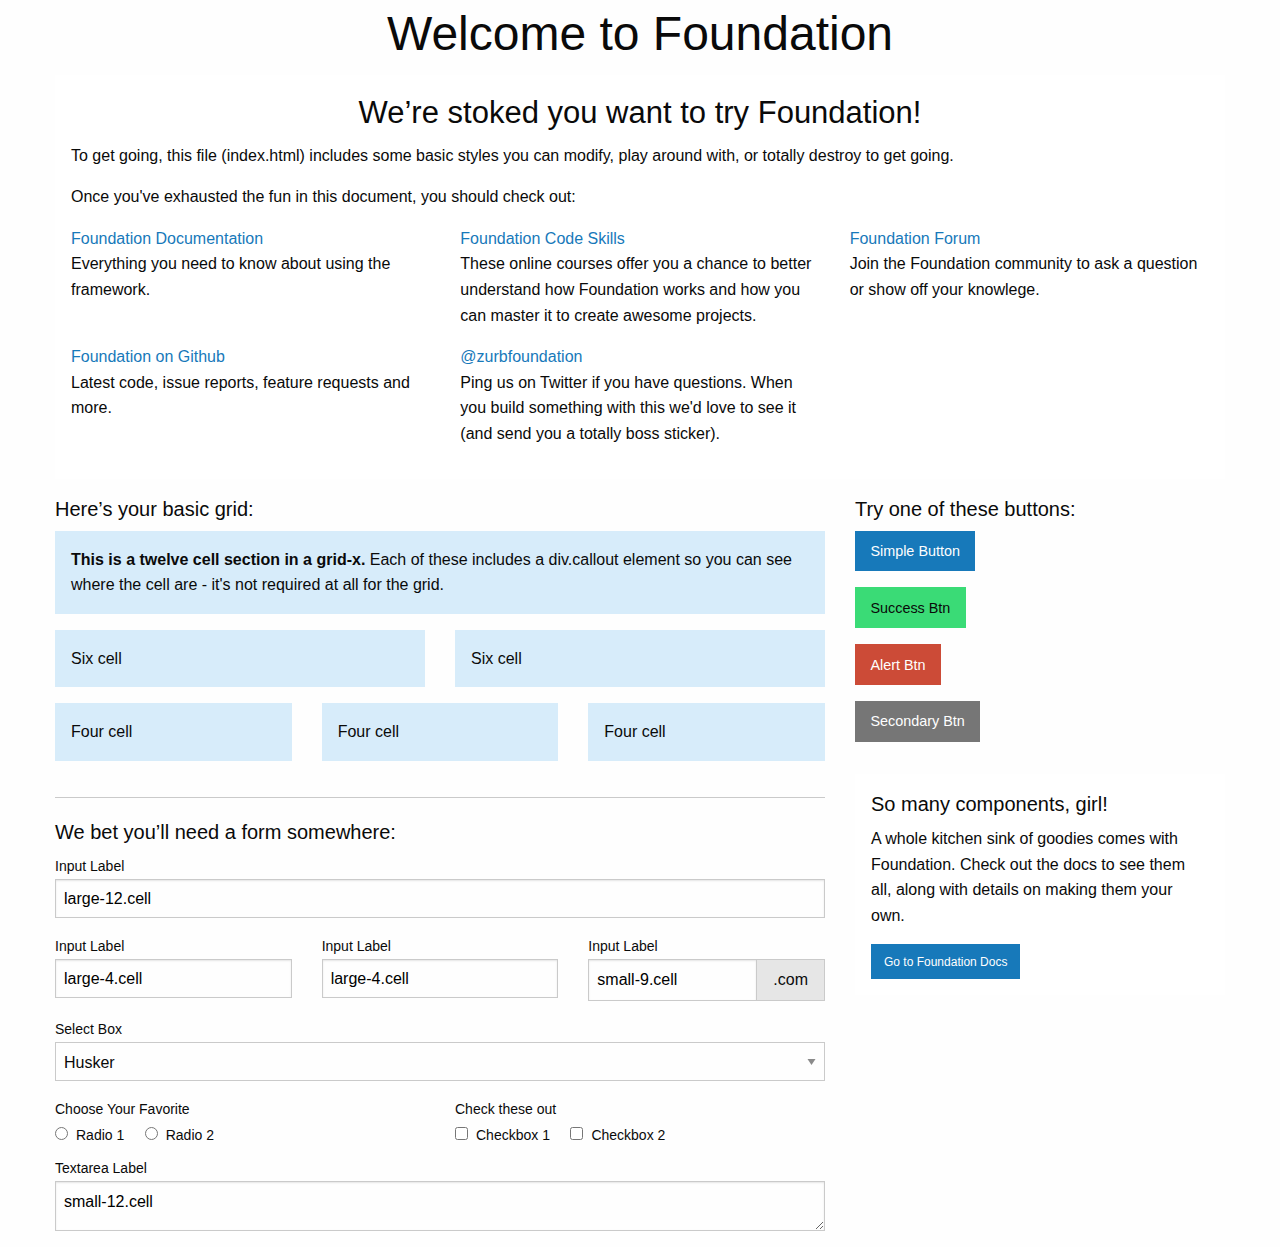
<file: PoFo Site/foundation/index.html>
<!doctype html>
<html class="no-js" lang="en" dir="ltr">
  <head>
    <meta charset="utf-8">
    <meta http-equiv="x-ua-compatible" content="ie=edge">
    <meta name="viewport" content="width=device-width, initial-scale=1.0">
    <title>Foundation for Sites</title>
    <link rel="stylesheet" href="css/foundation.css">
    <link rel="stylesheet" href="css/app.css">
  </head>
  <body>
    <div class="grid-container">
      <div class="grid-x grid-padding-x">
        <div class="large-12 cell">
          <h1>Welcome to Foundation</h1>
        </div>
      </div>

      <div class="grid-x grid-padding-x">
        <div class="large-12 cell">
          <div class="callout">
            <h3>We&rsquo;re stoked you want to try Foundation! </h3>
            <p>To get going, this file (index.html) includes some basic styles you can modify, play around with, or totally destroy to get going.</p>
            <p>Once you've exhausted the fun in this document, you should check out:</p>
            <div class="grid-x grid-padding-x">
              <div class="large-4 medium-4 cell">
                <p><a href="http://foundation.zurb.com/docs">Foundation Documentation</a><br />Everything you need to know about using the framework.</p>
              </div>
              <div class="large-4 medium-4 cell">
                <p><a href="http://zurb.com/university/code-skills">Foundation Code Skills</a><br />These online courses offer you a chance to better understand how Foundation works and how you can master it to create awesome projects.</p>
              </div>
              <div class="large-4 medium-4 cell">
                <p><a href="http://foundation.zurb.com/forum">Foundation Forum</a><br />Join the Foundation community to ask a question or show off your knowlege.</p>
              </div>
            </div>
            <div class="grid-x grid-padding-x">
              <div class="large-4 medium-4 medium-push-2 cell">
                <p><a href="http://github.com/zurb/foundation">Foundation on Github</a><br />Latest code, issue reports, feature requests and more.</p>
              </div>
              <div class="large-4 medium-4 medium-pull-2 cell">
                <p><a href="https://twitter.com/ZURBfoundation">@zurbfoundation</a><br />Ping us on Twitter if you have questions. When you build something with this we'd love to see it (and send you a totally boss sticker).</p>
              </div>
            </div>
          </div>
        </div>
      </div>

      <div class="grid-x grid-padding-x">
        <div class="large-8 medium-8 cell">
          <h5>Here&rsquo;s your basic grid:</h5>
          <!-- Grid Example -->

          <div class="grid-x grid-padding-x">
            <div class="large-12 cell">
              <div class="primary callout">
                <p><strong>This is a twelve cell section in a grid-x.</strong> Each of these includes a div.callout element so you can see where the cell are - it's not required at all for the grid.</p>
              </div>
            </div>
          </div>
          <div class="grid-x grid-padding-x">
            <div class="large-6 medium-6 cell">
              <div class="primary callout">
                <p>Six cell</p>
              </div>
            </div>
            <div class="large-6 medium-6 cell">
              <div class="primary callout">
                <p>Six cell</p>
              </div>
            </div>
          </div>
          <div class="grid-x grid-padding-x">
            <div class="large-4 medium-4 small-4 cell">
              <div class="primary callout">
                <p>Four cell</p>
              </div>
            </div>
            <div class="large-4 medium-4 small-4 cell">
              <div class="primary callout">
                <p>Four cell</p>
              </div>
            </div>
            <div class="large-4 medium-4 small-4 cell">
              <div class="primary callout">
                <p>Four cell</p>
              </div>
            </div>
          </div>

          <hr />

          <h5>We bet you&rsquo;ll need a form somewhere:</h5>
          <form>
            <div class="grid-x grid-padding-x">
              <div class="large-12 cell">
                <label>Input Label</label>
                <input type="text" placeholder="large-12.cell" />
              </div>
            </div>
            <div class="grid-x grid-padding-x">
              <div class="large-4 medium-4 cell">
                <label>Input Label</label>
                <input type="text" placeholder="large-4.cell" />
              </div>
              <div class="large-4 medium-4 cell">
                <label>Input Label</label>
                <input type="text" placeholder="large-4.cell" />
              </div>
              <div class="large-4 medium-4 cell">
                <div class="grid-x">
                  <label>Input Label</label>
                  <div class="input-group">
                    <input type="text" placeholder="small-9.cell" class="input-group-field" />
                    <span class="input-group-label">.com</span>
                  </div>
                </div>
              </div>
            </div>
            <div class="grid-x grid-padding-x">
              <div class="large-12 cell">
                <label>Select Box</label>
                <select>
                  <option value="husker">Husker</option>
                  <option value="starbuck">Starbuck</option>
                  <option value="hotdog">Hot Dog</option>
                  <option value="apollo">Apollo</option>
                </select>
              </div>
            </div>
            <div class="grid-x grid-padding-x">
              <div class="large-6 medium-6 cell">
                <label>Choose Your Favorite</label>
                <input type="radio" name="pokemon" value="Red" id="pokemonRed"><label for="pokemonRed">Radio 1</label>
                <input type="radio" name="pokemon" value="Blue" id="pokemonBlue"><label for="pokemonBlue">Radio 2</label>
              </div>
              <div class="large-6 medium-6 cell">
                <label>Check these out</label>
                <input id="checkbox1" type="checkbox"><label for="checkbox1">Checkbox 1</label>
                <input id="checkbox2" type="checkbox"><label for="checkbox2">Checkbox 2</label>
              </div>
            </div>
            <div class="grid-x grid-padding-x">
              <div class="large-12 cell">
                <label>Textarea Label</label>
                <textarea placeholder="small-12.cell"></textarea>
              </div>
            </div>
          </form>
        </div>

        <div class="large-4 medium-4 cell">
          <h5>Try one of these buttons:</h5>
          <p><a href="#" class="button">Simple Button</a><br/>
          <a href="#" class="success button">Success Btn</a><br/>
          <a href="#" class="alert button">Alert Btn</a><br/>
          <a href="#" class="secondary button">Secondary Btn</a></p>
          <div class="callout">
            <h5>So many components, girl!</h5>
            <p>A whole kitchen sink of goodies comes with Foundation. Check out the docs to see them all, along with details on making them your own.</p>
            <a href="http://foundation.zurb.com/sites/docs/" class="small button">Go to Foundation Docs</a>
          </div>
        </div>
      </div>
    </div>

    <script src="js/vendor/jquery.js"></script>
    <script src="js/vendor/what-input.js"></script>
    <script src="js/vendor/foundation.js"></script>
    <script src="js/app.js"></script>
  </body>
</html>
</file>
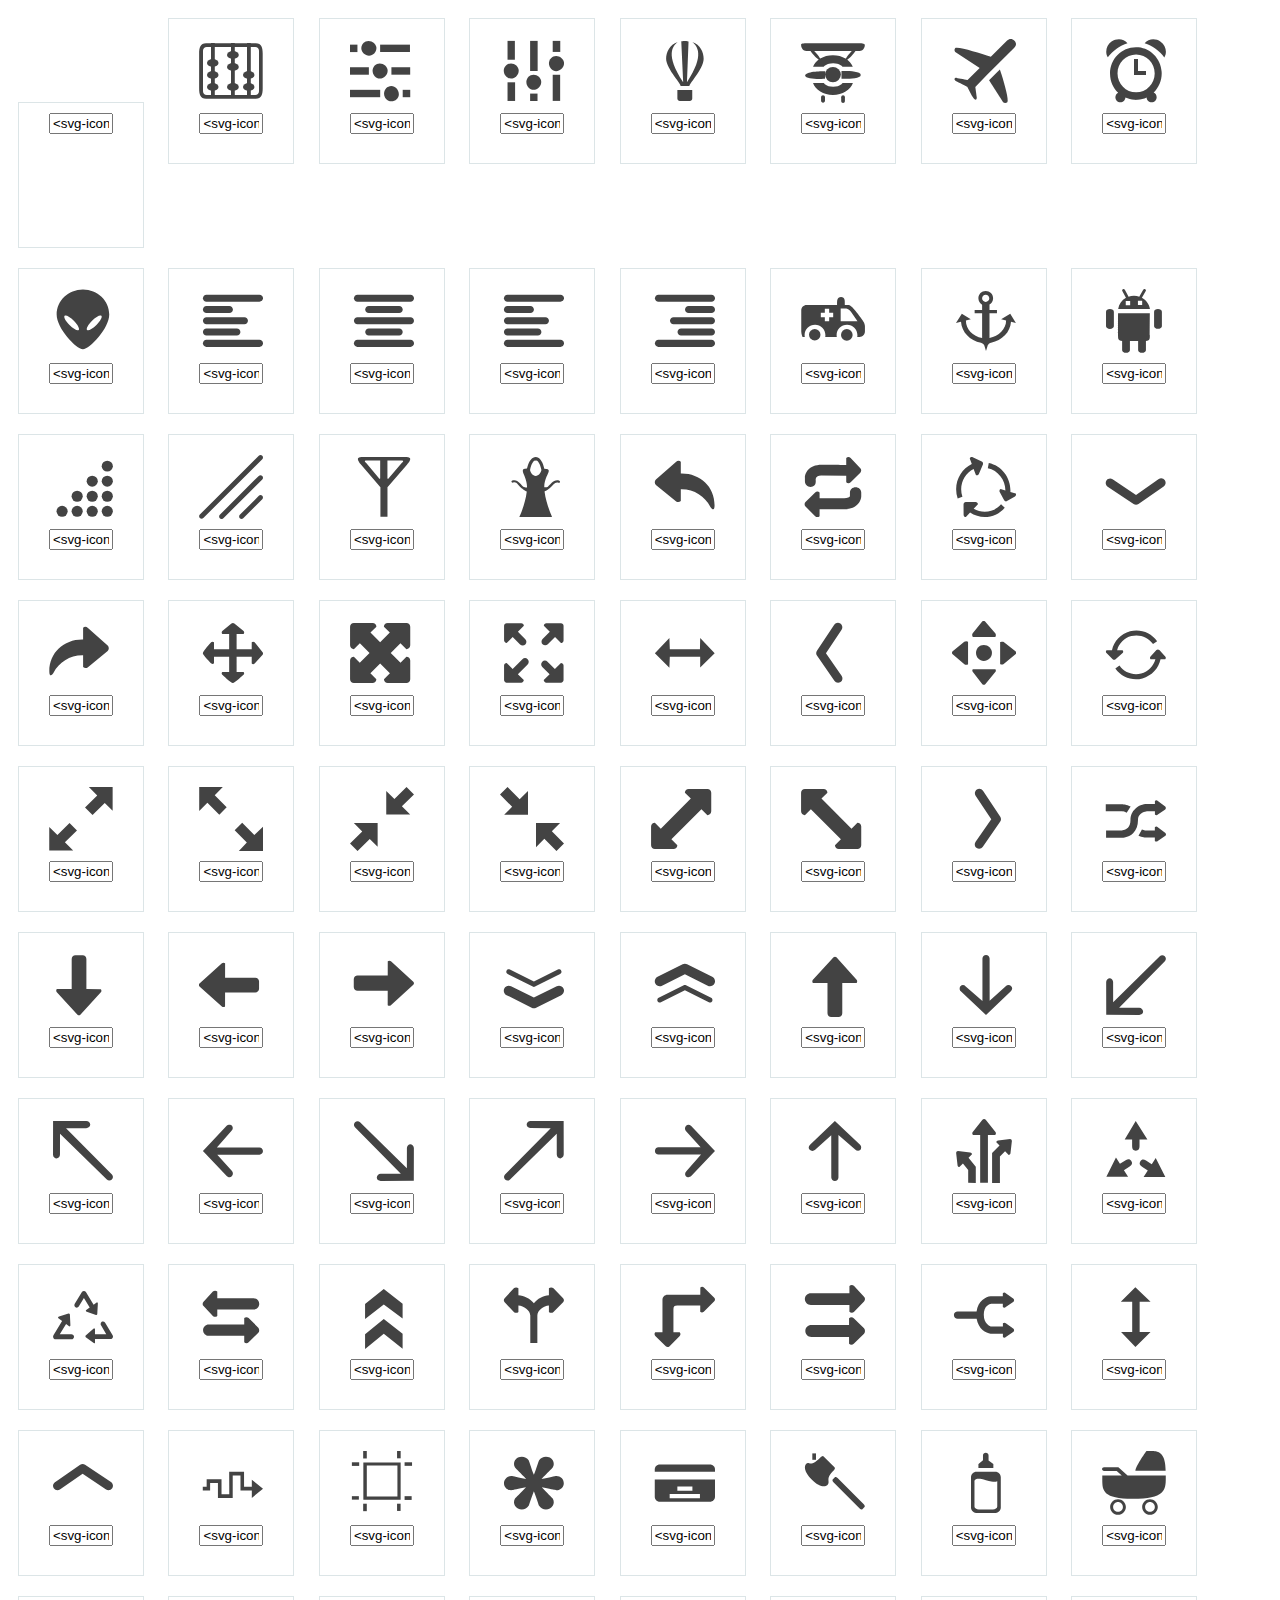
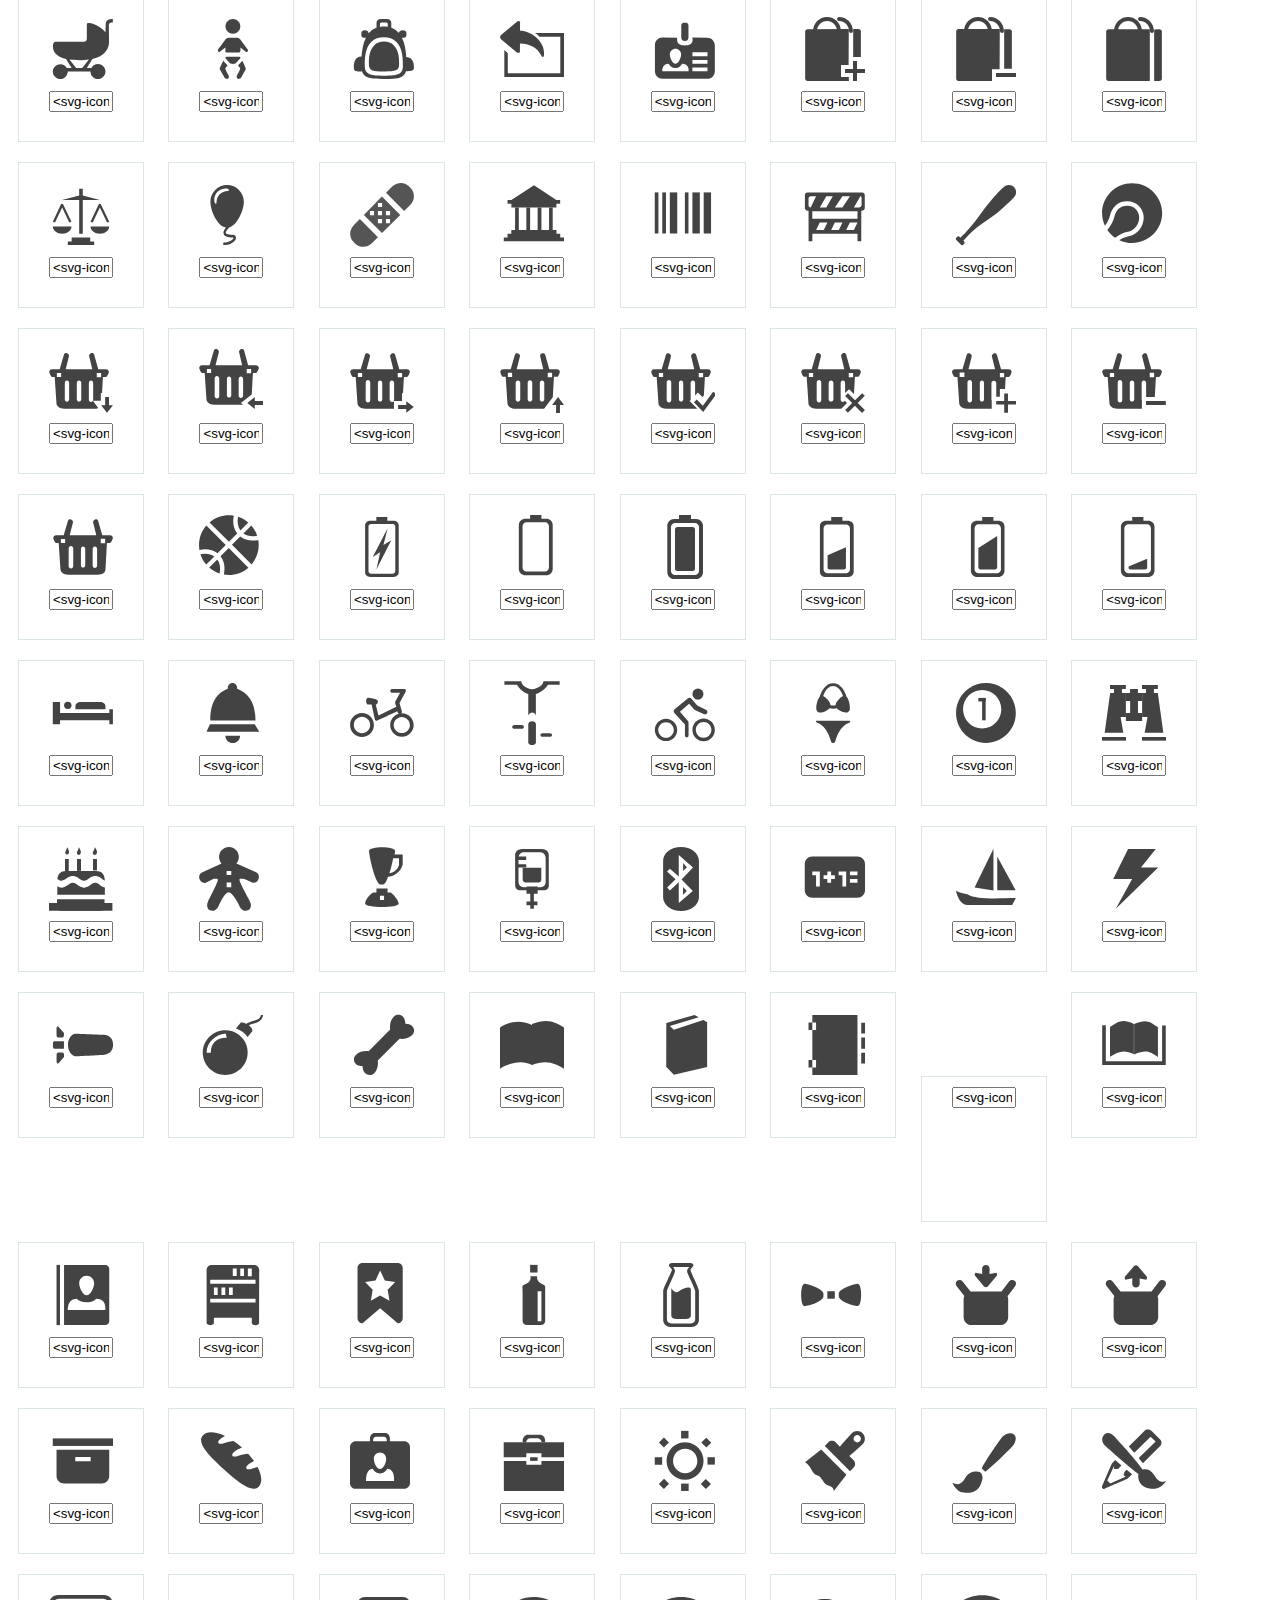
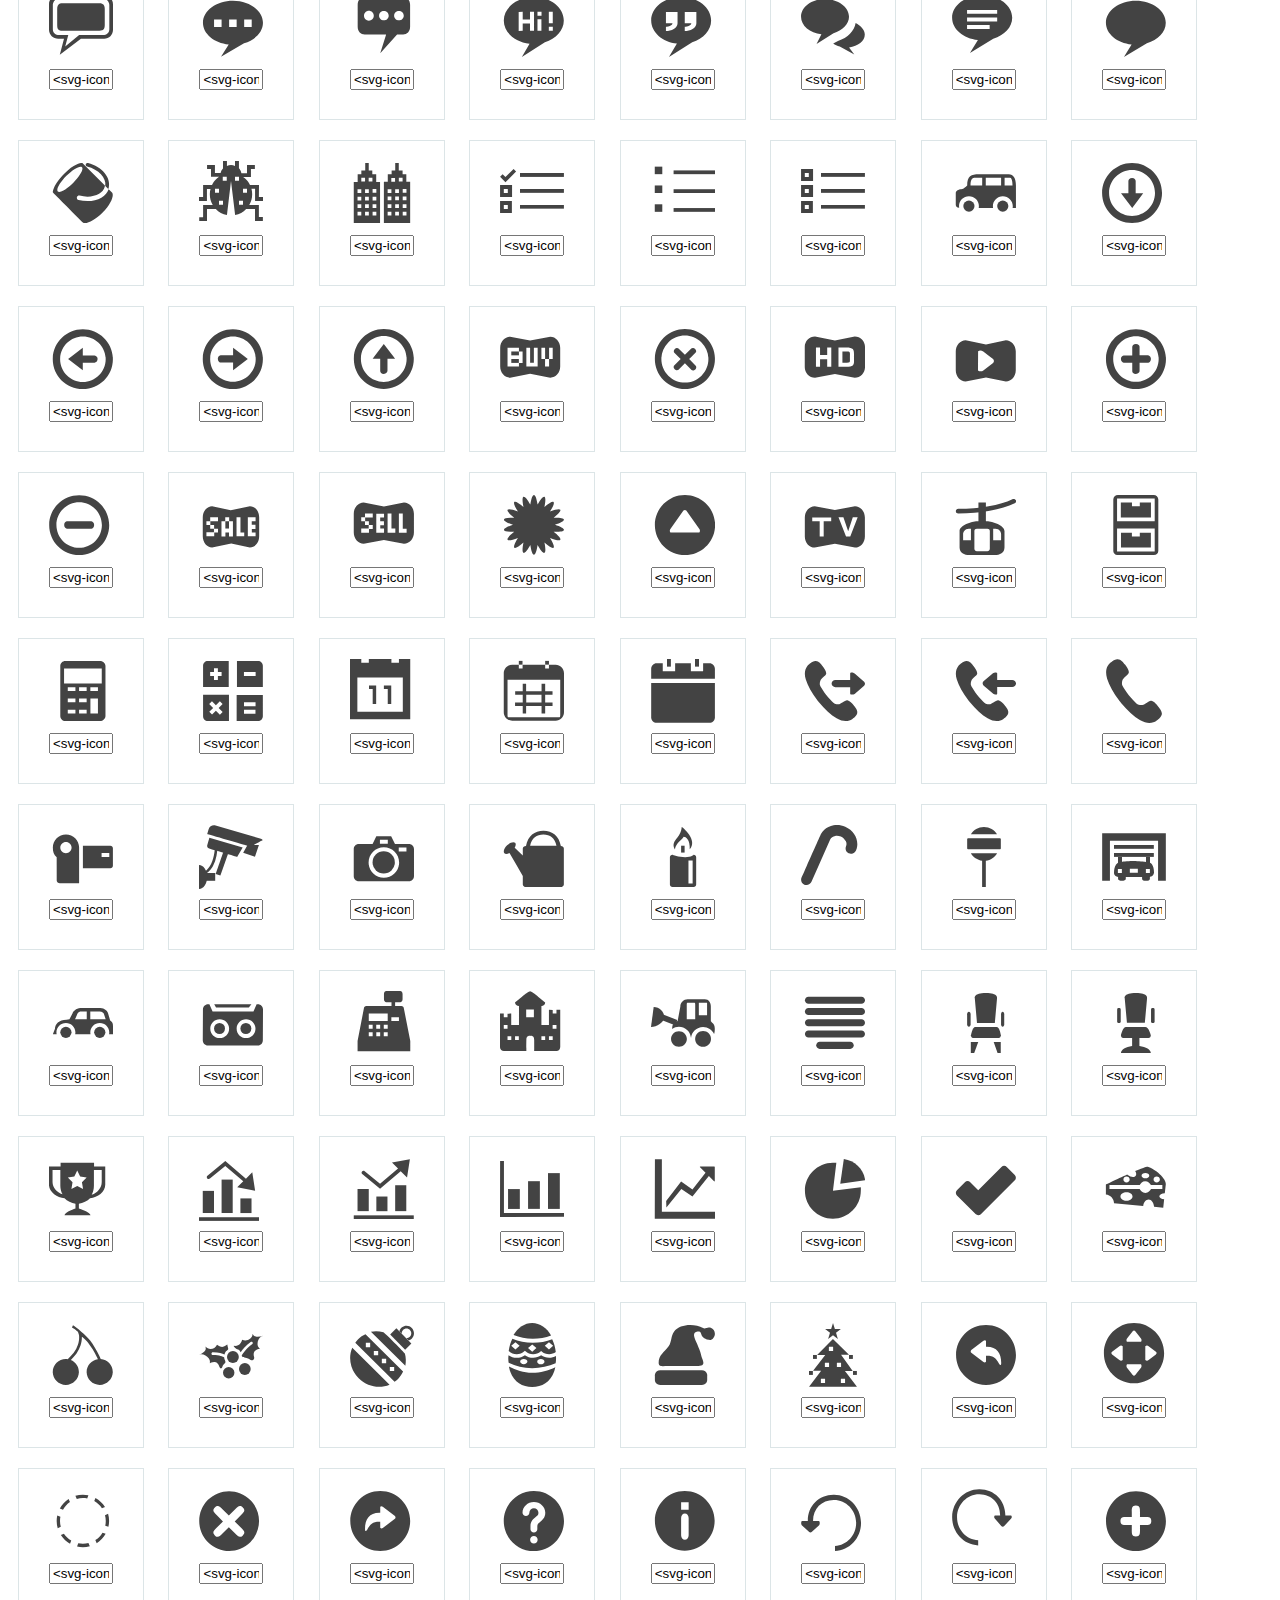
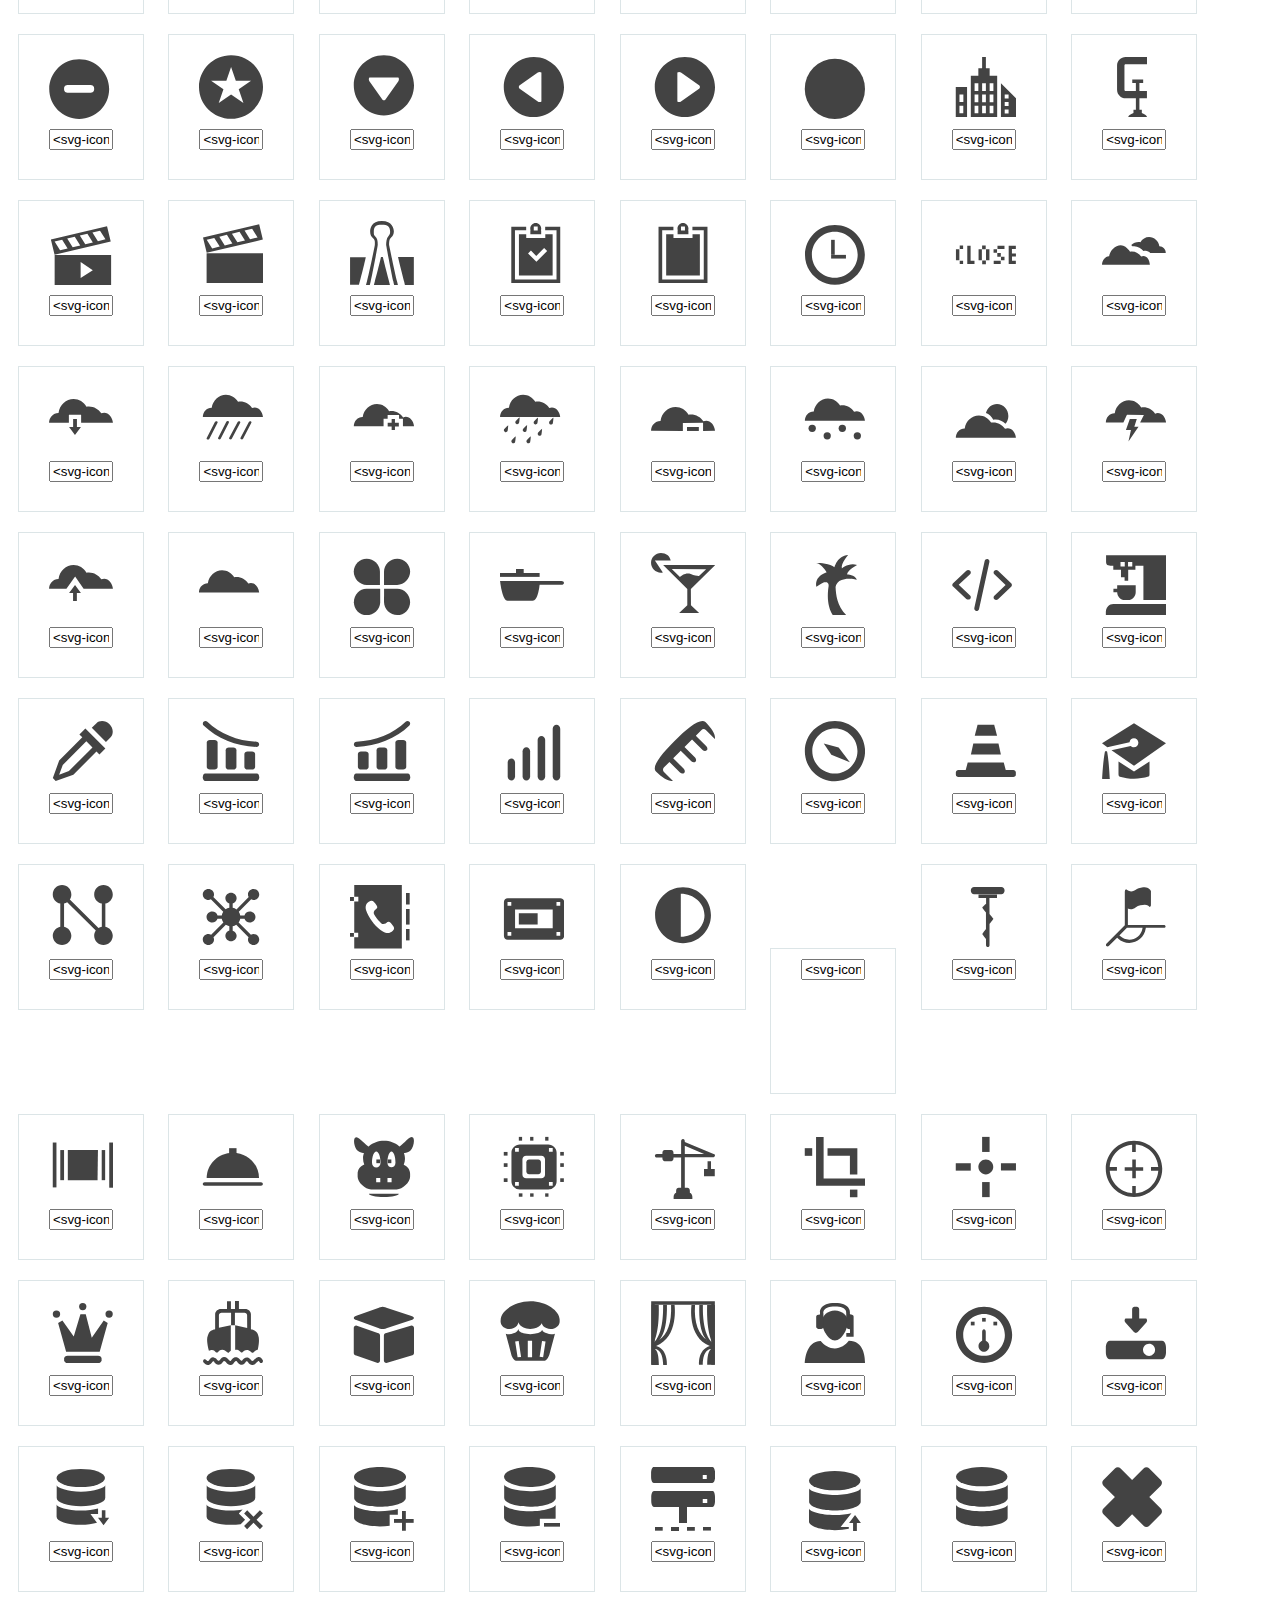
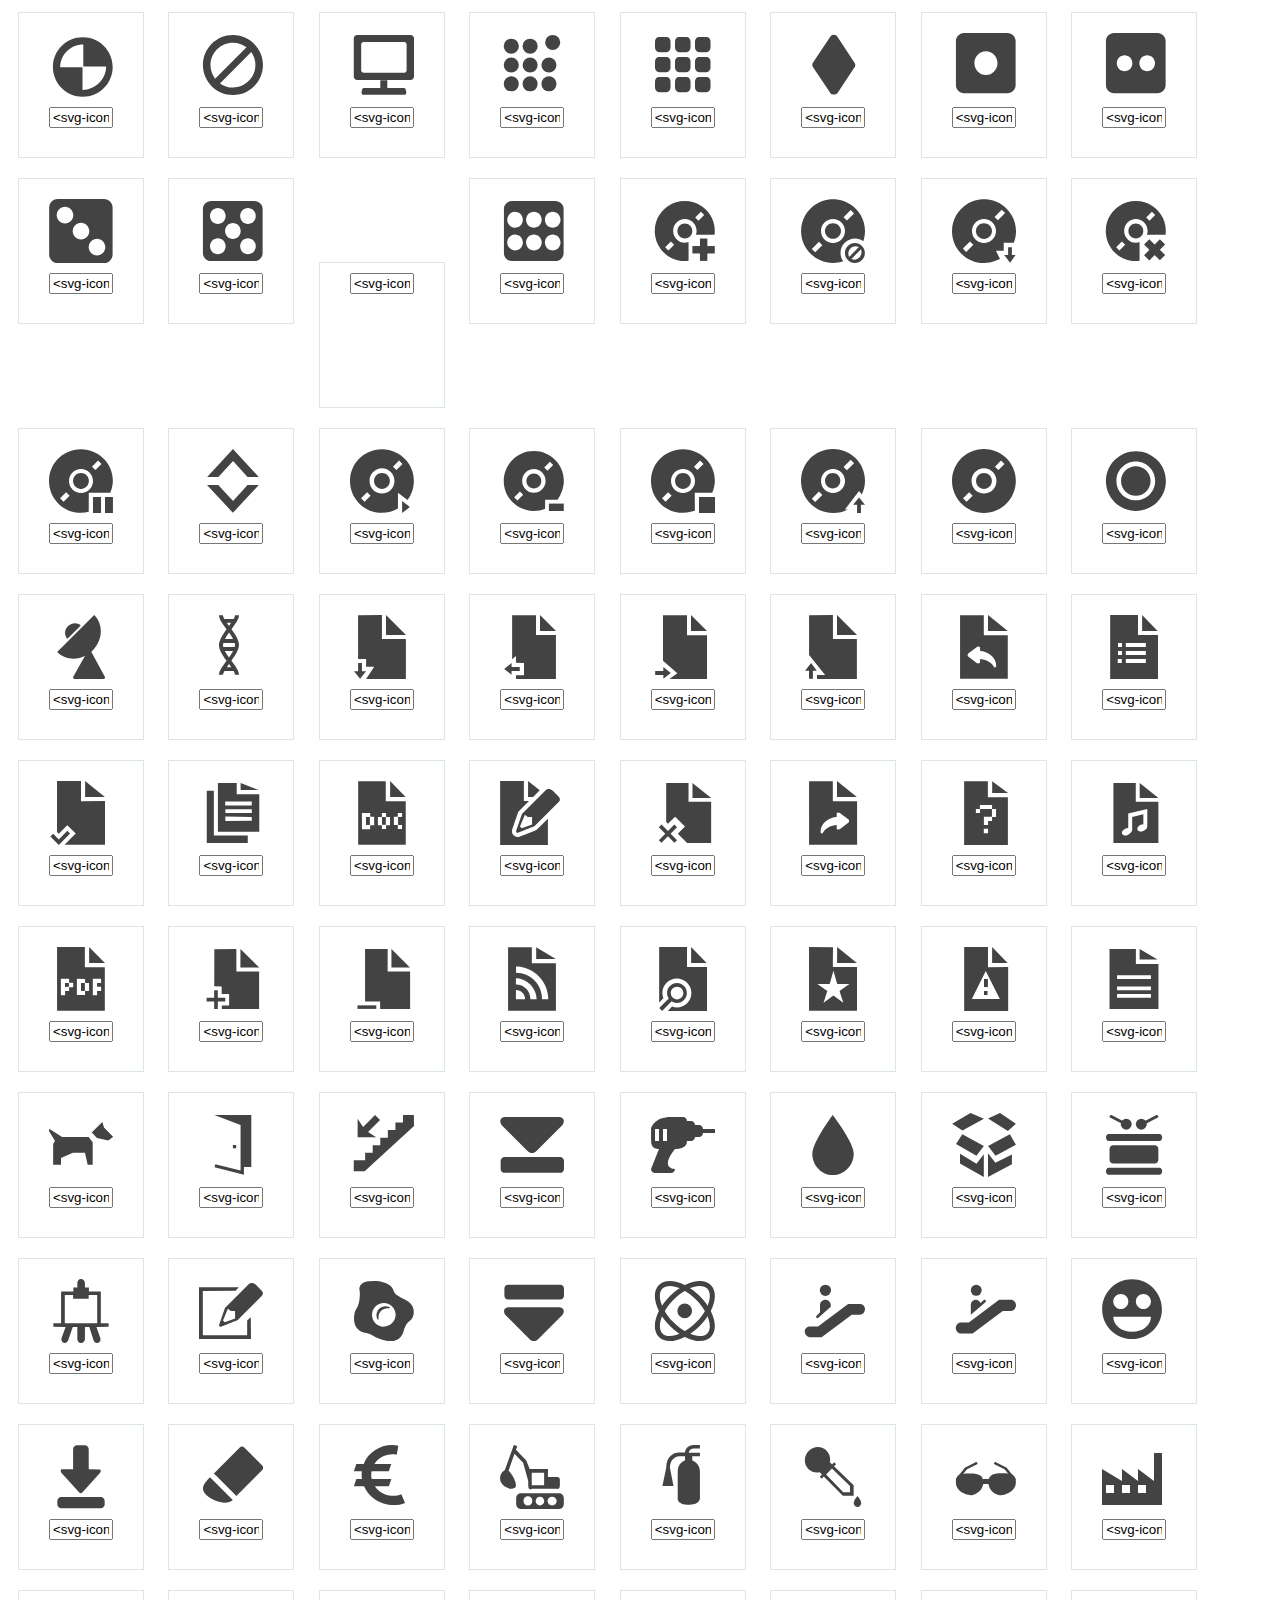
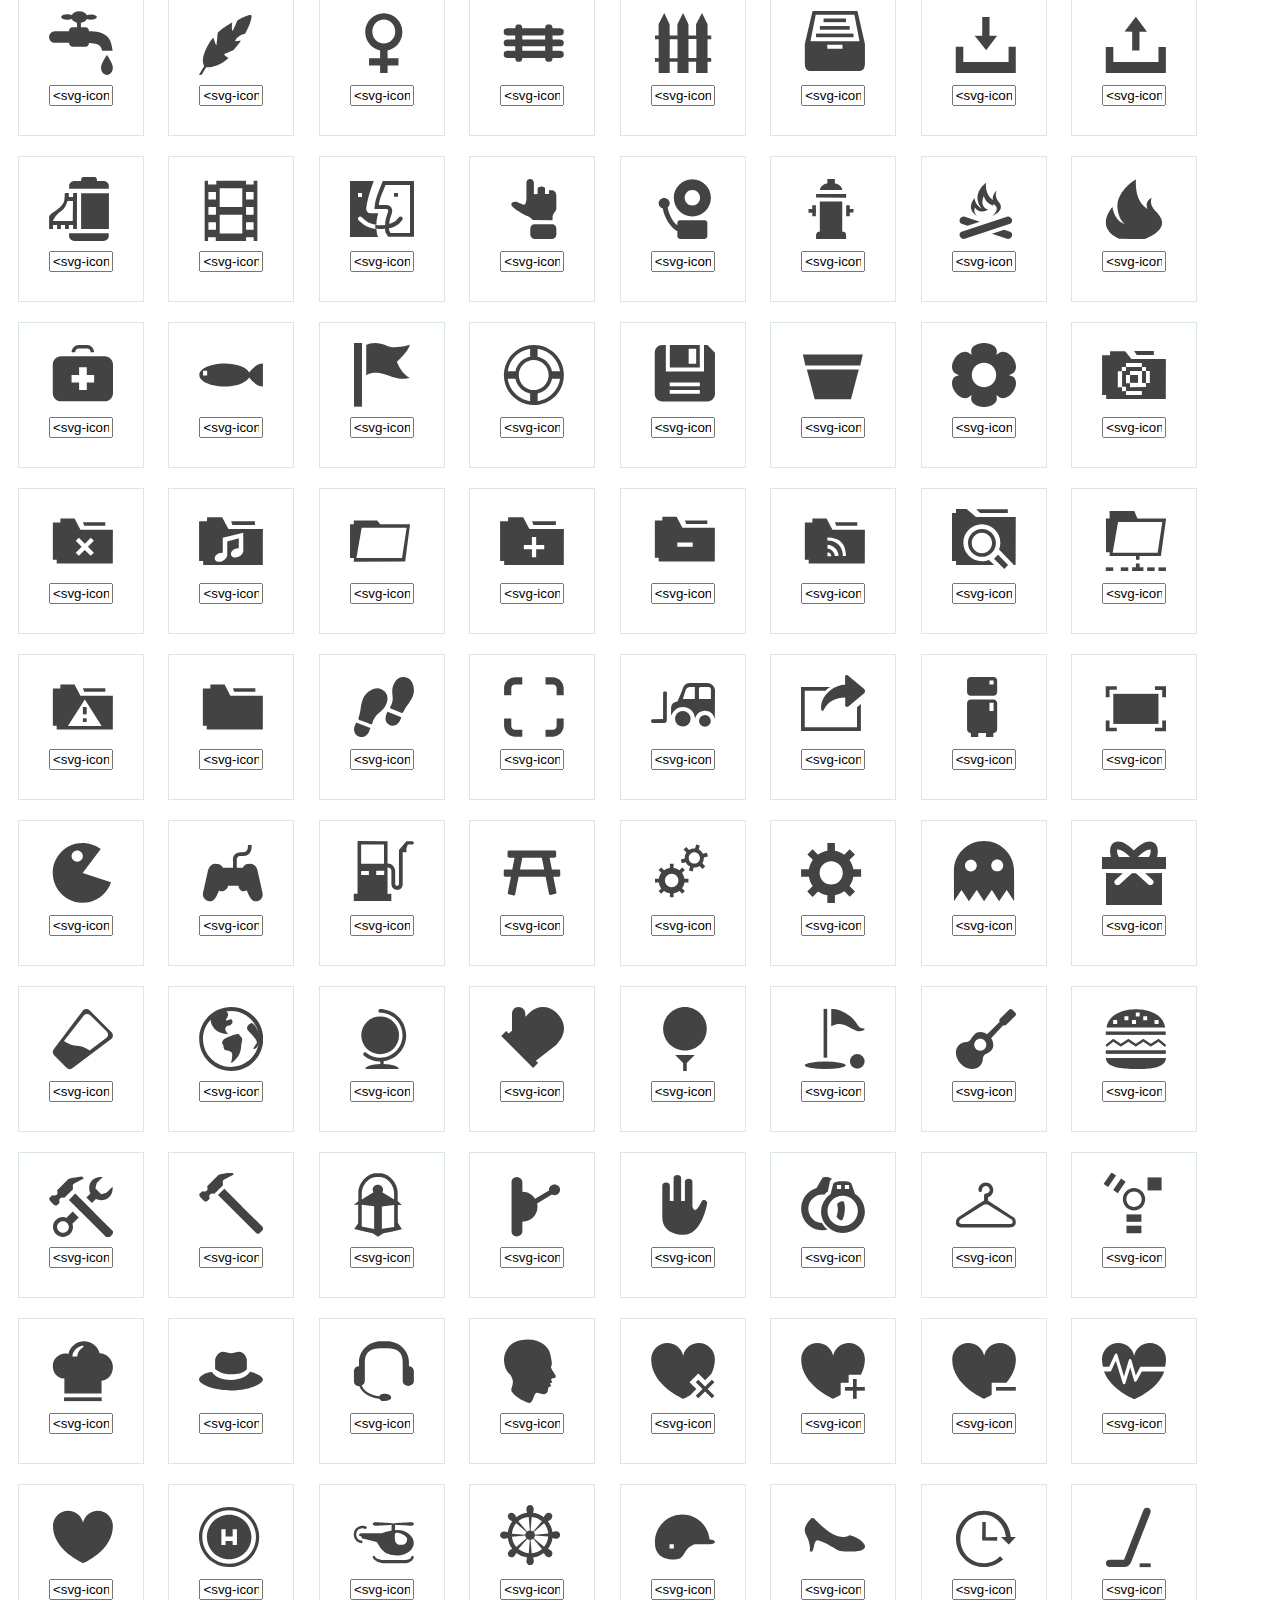
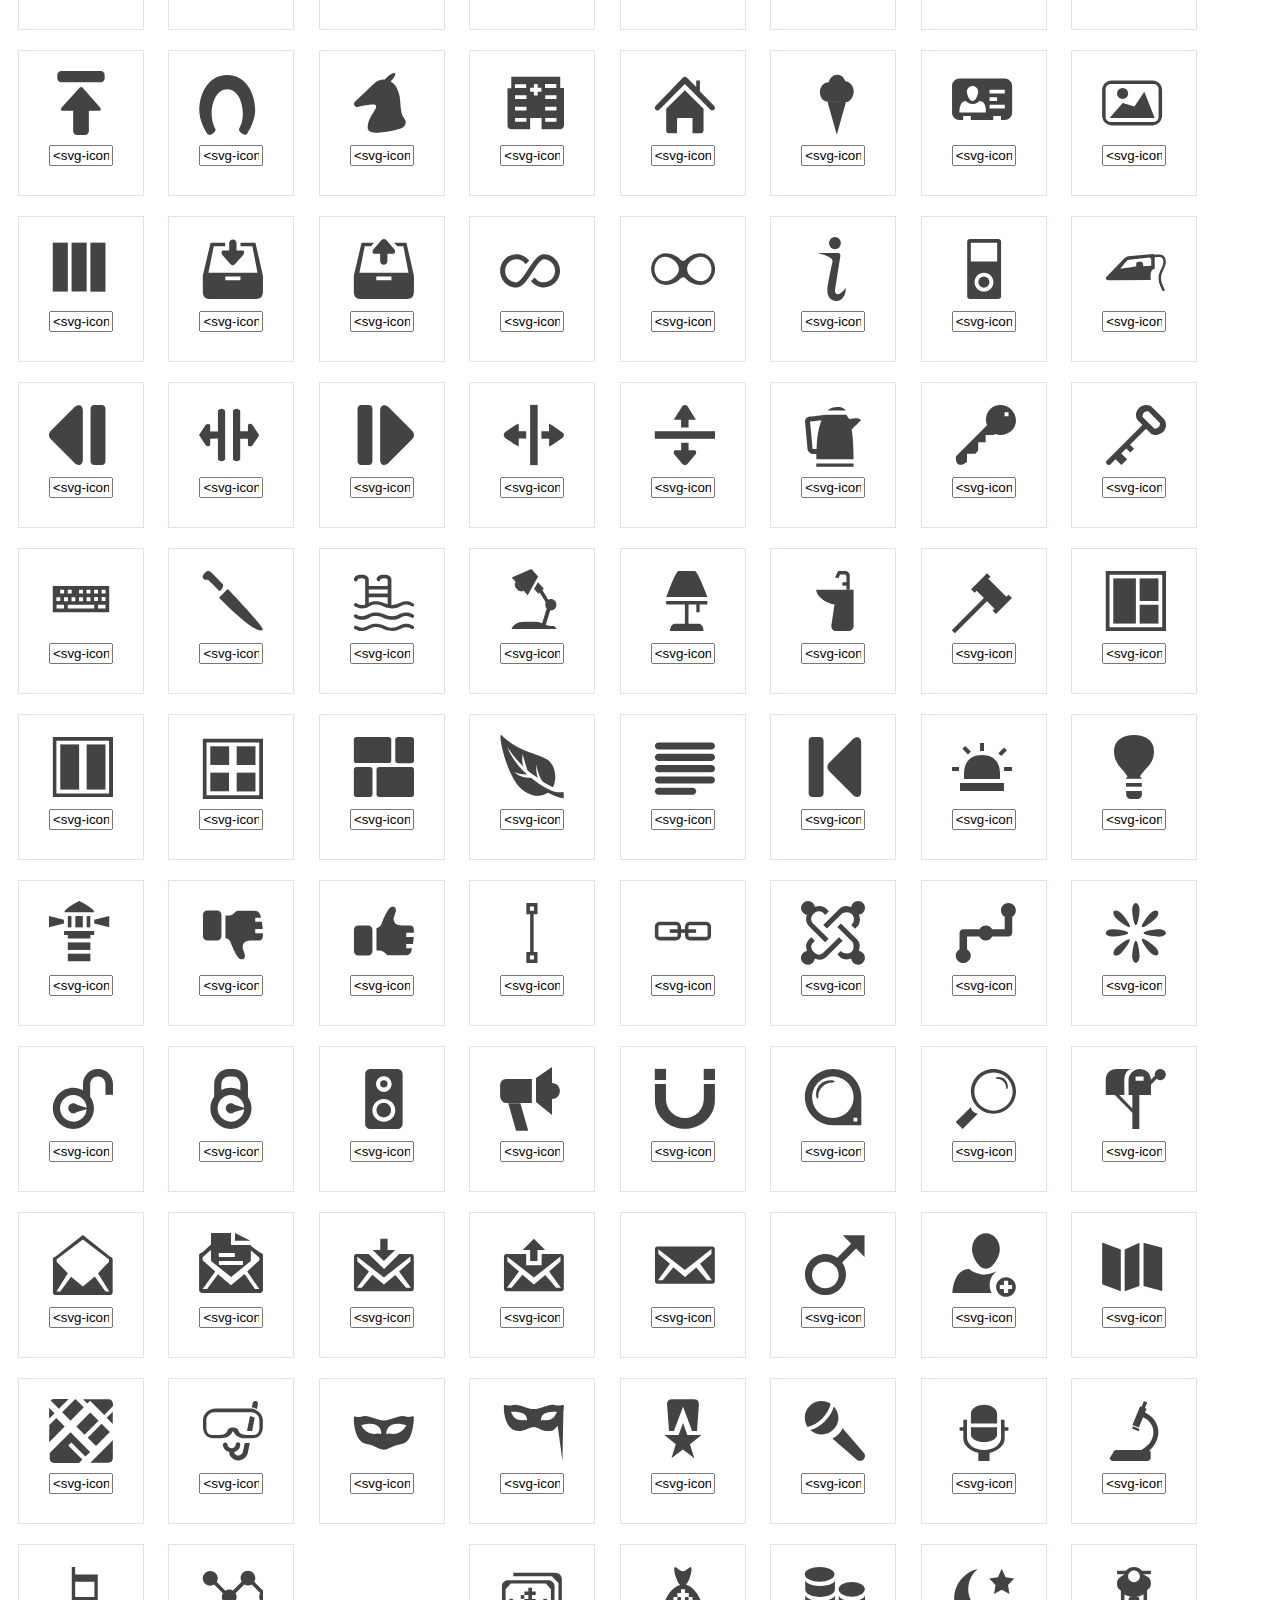
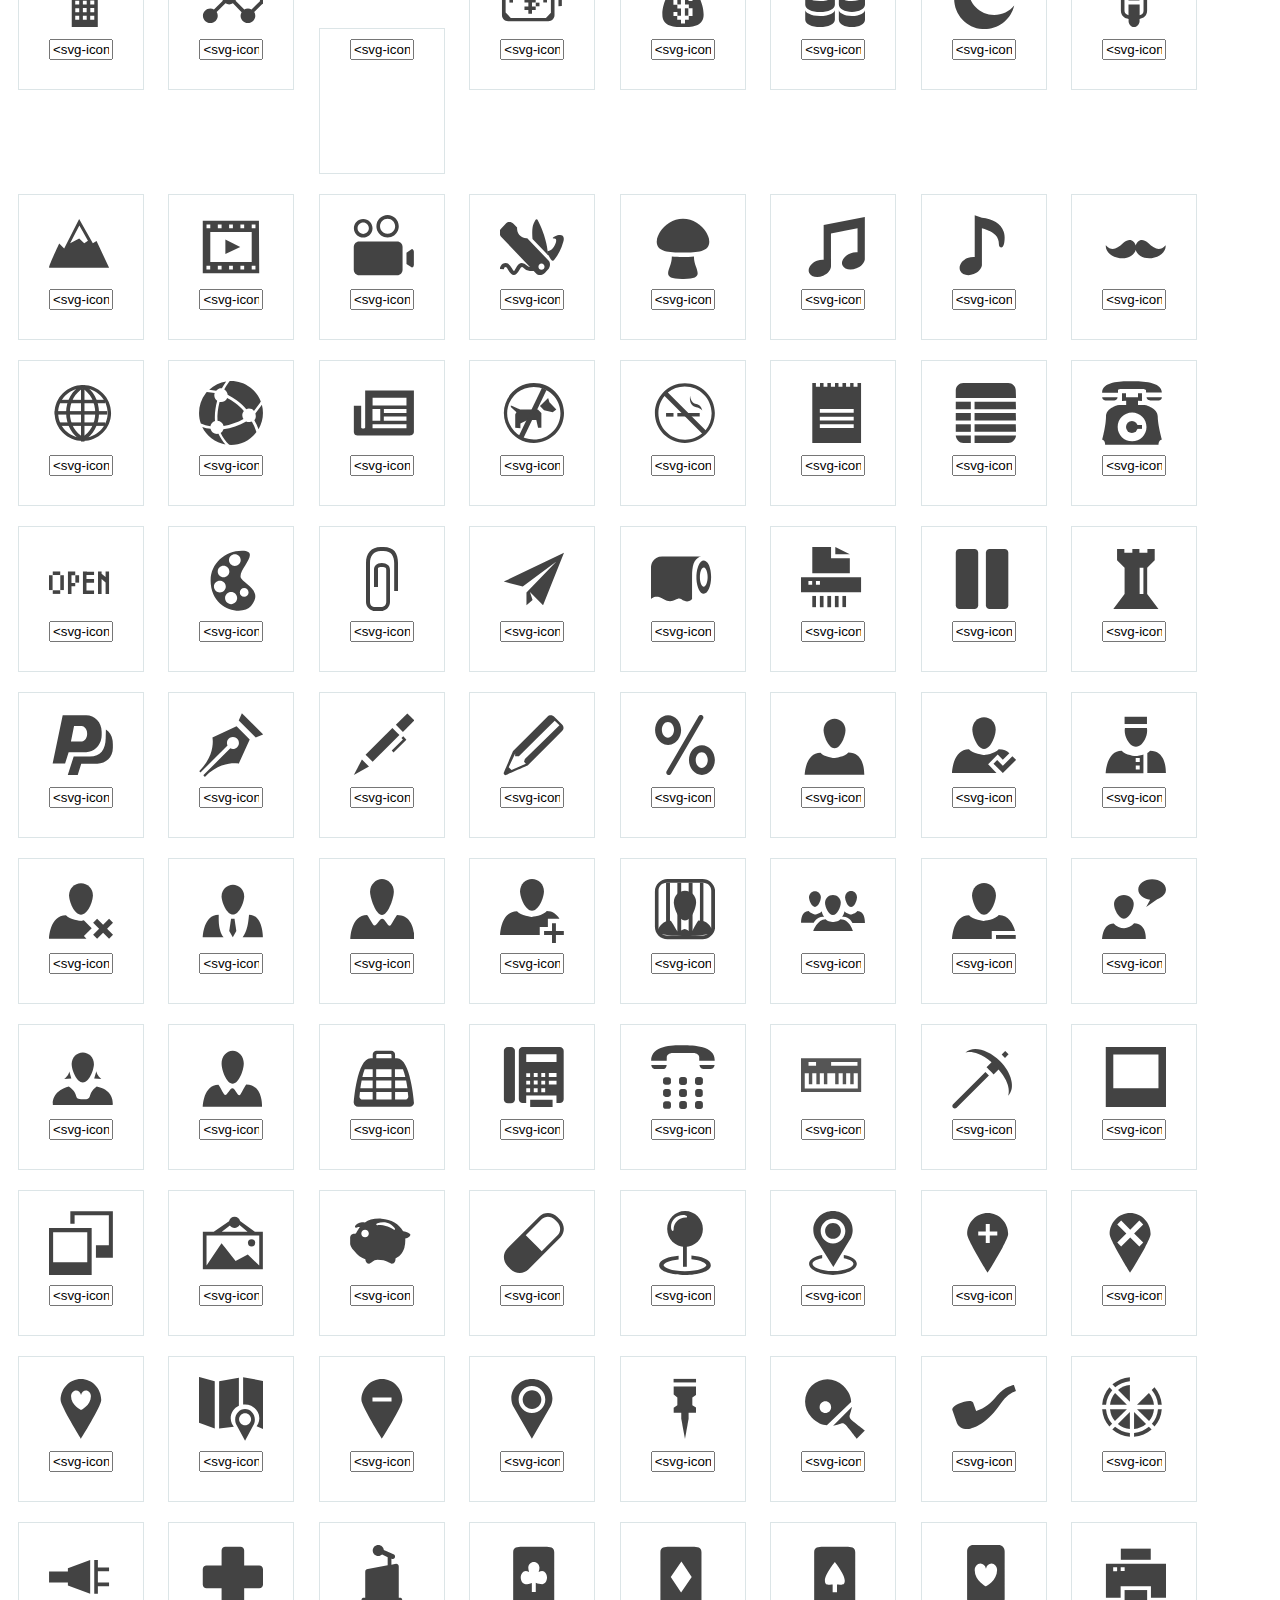
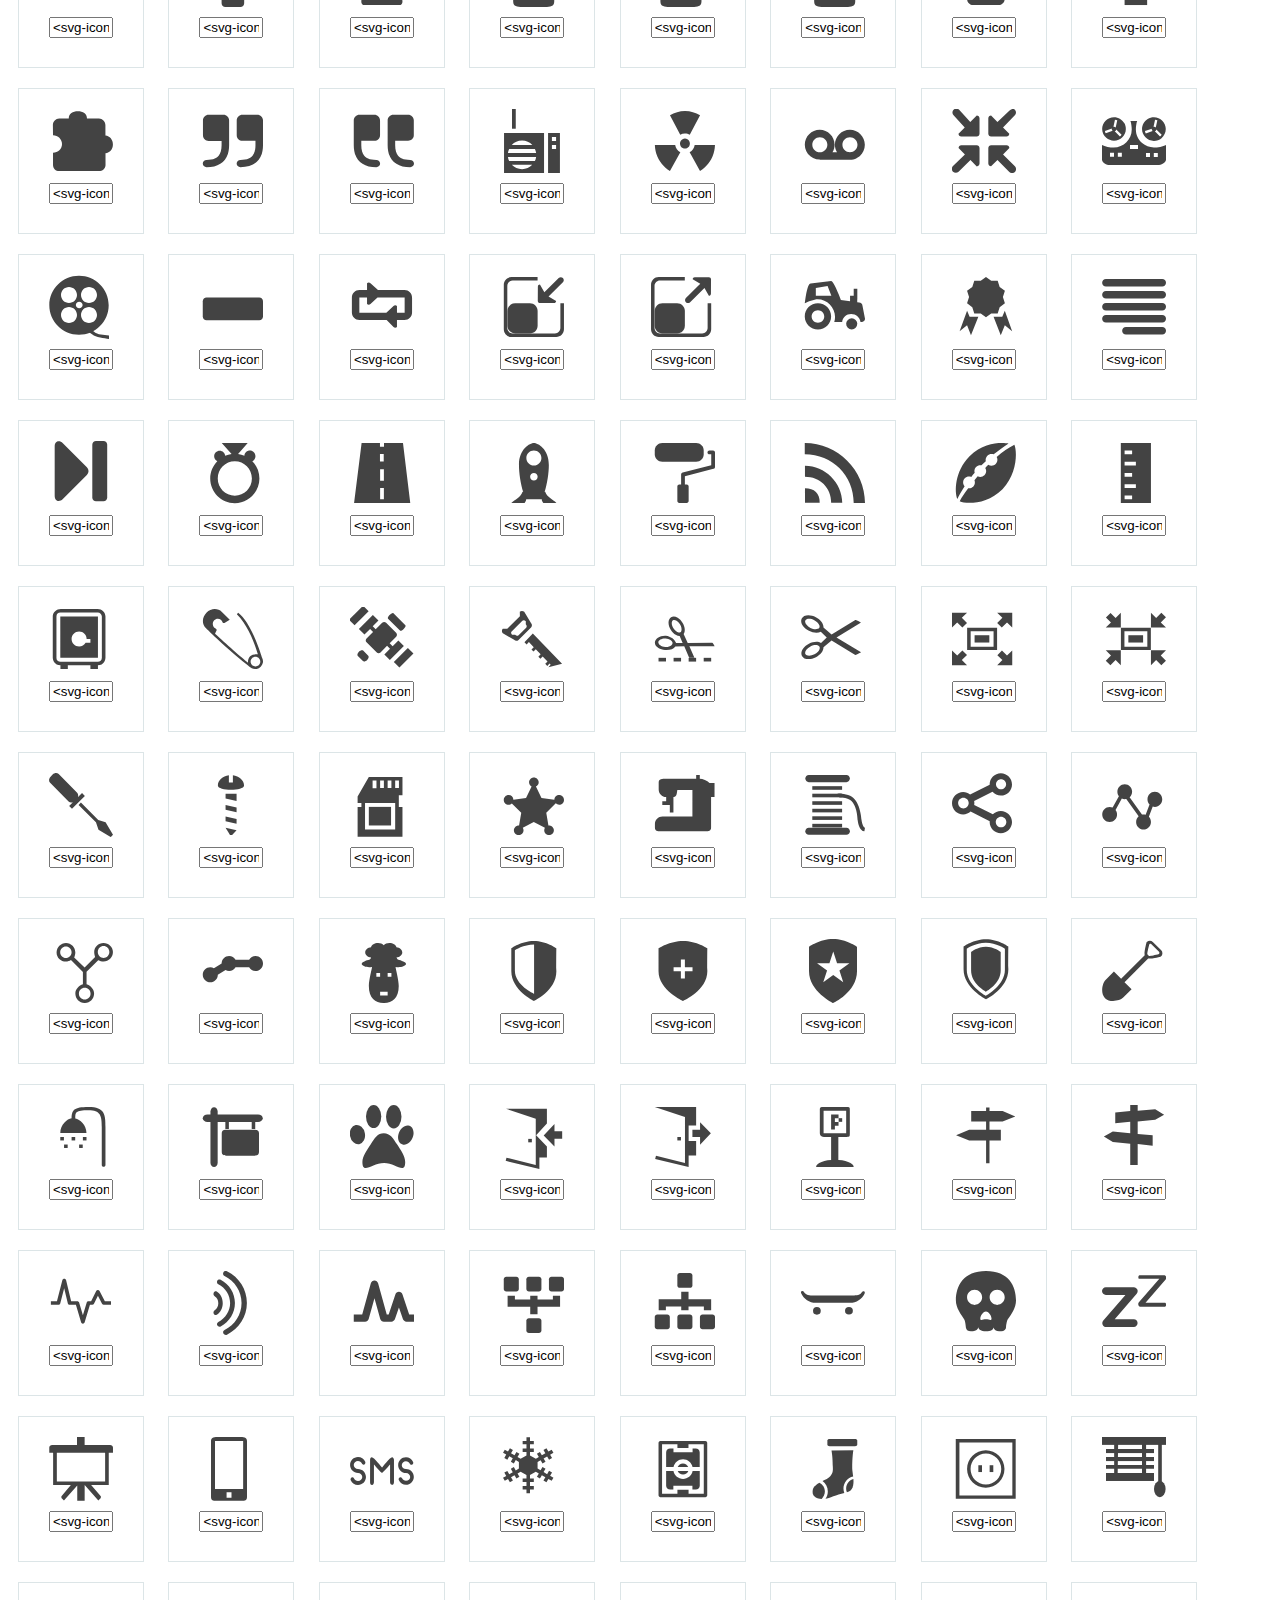
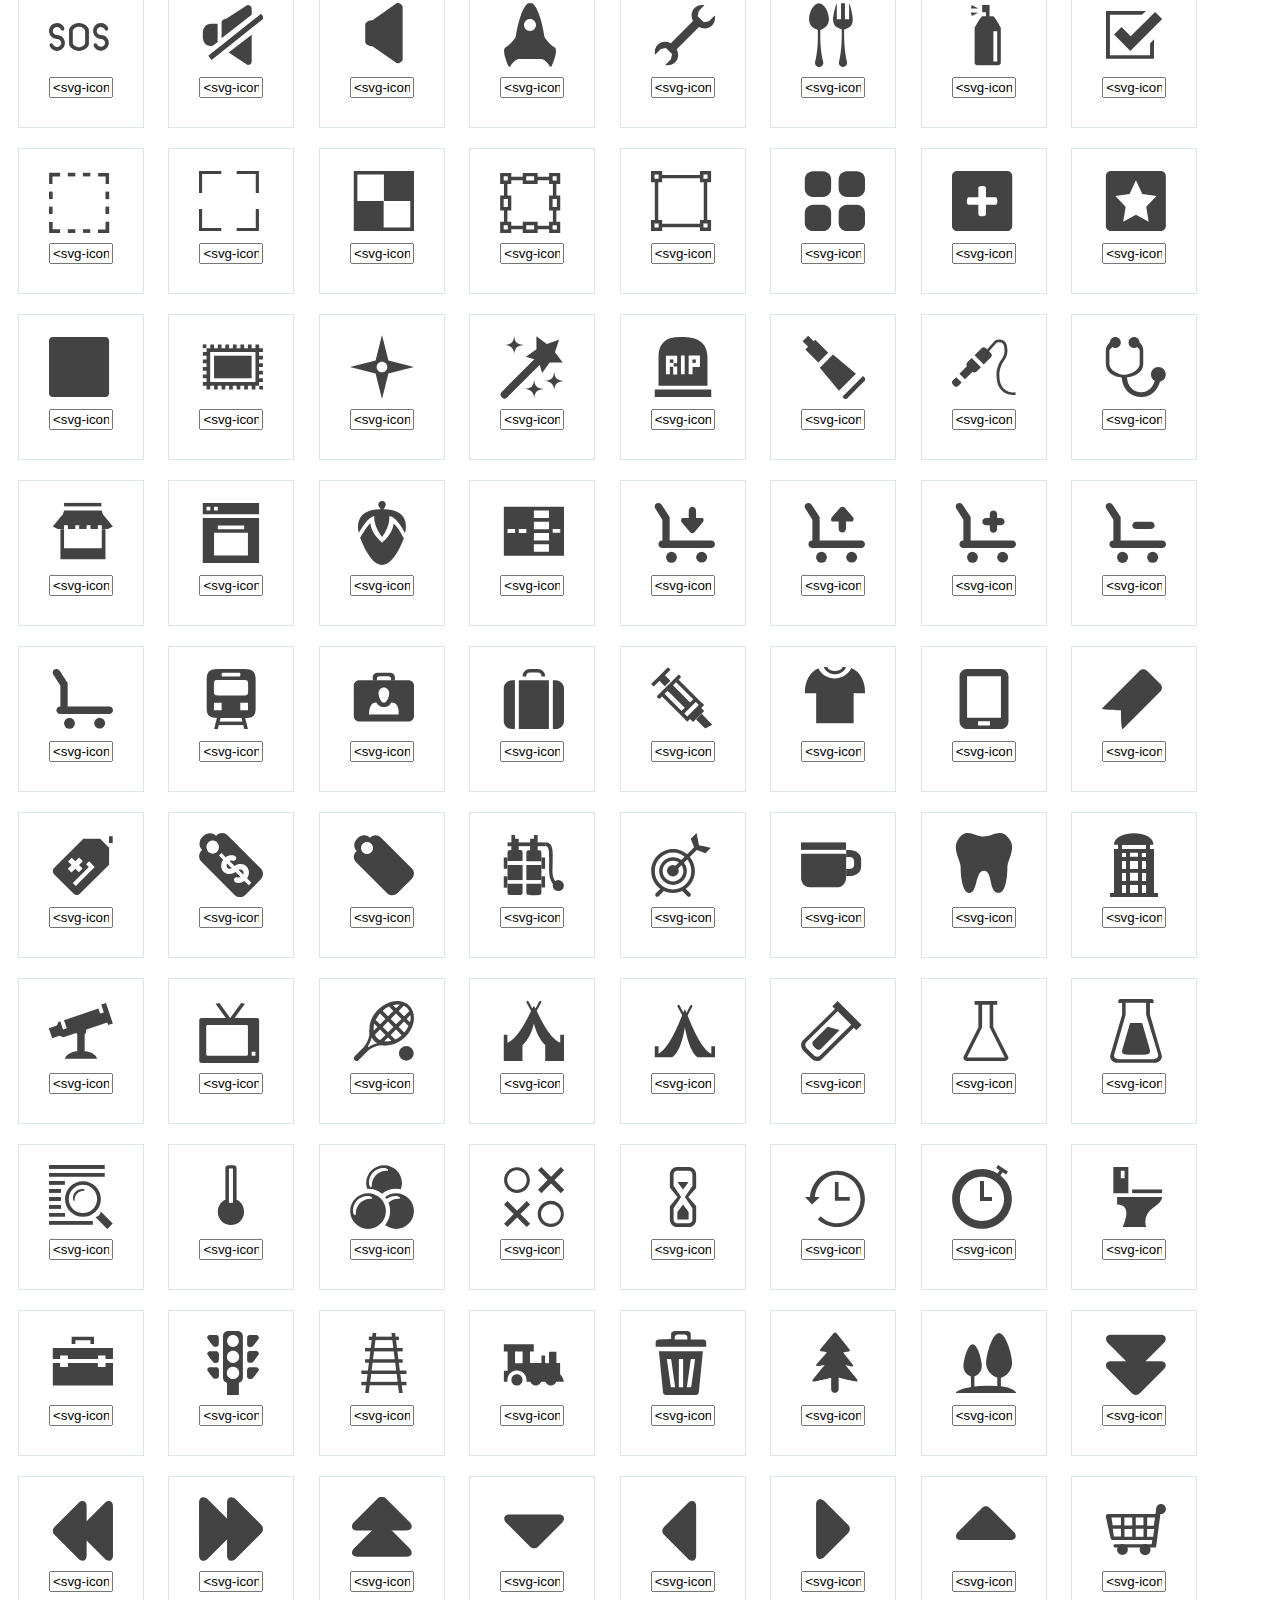
<file: images/glyph-iconset-master/sprite/sample-iwc.html>
<html>
    <head>
        <title>Sample</title>
        <style>
            body {
                font-family:Arial, sans-serif;
            }
            h3 {
                margin-left:10px;
            }
            .icon-grid {
                margin: 0;
                padding: 0;
                list-style: none;
            }
            .icon-grid > li {
                display:inline-block;
                margin: 10px;
                padding: 10px;
                width: 104px;
                height: 124px;
                text-align:center;
                border:1px solid #dce5e7;
            }
            .icon-grid  svg {
                width: 64px;
                height: 64px;
                margin: 10px;
            }
            .icon-grid  input {
                width: 64px;
            }
        </style>
        <script src="iconwc.js"></script>
    </head>
    <body>
        <ul class="icon-grid">
            <li>
                <svg-icon>
                    <src href="sprite.svg#si-glyph-undefined" />
                </svg-icon> 
                <input type="text" onClick="this.select();" value="&lt;svg-icon&gt;&lt;src href=&quot;sprite.svg#si-glyph-undefined&quot; /&gt;&lt;/svg-icon&gt;" />
            </li>
            <li>
                <svg-icon>
                    <src href="sprite.svg#si-glyph-abacus" />
                </svg-icon> 
                <input type="text" onClick="this.select();" value="&lt;svg-icon&gt;&lt;src href=&quot;sprite.svg#si-glyph-abacus&quot; /&gt;&lt;/svg-icon&gt;" />
            </li>
            <li>
                <svg-icon>
                    <src href="sprite.svg#si-glyph-adjustment-horizon" />
                </svg-icon> 
                <input type="text" onClick="this.select();" value="&lt;svg-icon&gt;&lt;src href=&quot;sprite.svg#si-glyph-adjustment-horizon&quot; /&gt;&lt;/svg-icon&gt;" />
            </li>
            <li>
                <svg-icon>
                    <src href="sprite.svg#si-glyph-adjustment-vertical" />
                </svg-icon> 
                <input type="text" onClick="this.select();" value="&lt;svg-icon&gt;&lt;src href=&quot;sprite.svg#si-glyph-adjustment-vertical&quot; /&gt;&lt;/svg-icon&gt;" />
            </li>
            <li>
                <svg-icon>
                    <src href="sprite.svg#si-glyph-air-balloon" />
                </svg-icon> 
                <input type="text" onClick="this.select();" value="&lt;svg-icon&gt;&lt;src href=&quot;sprite.svg#si-glyph-air-balloon&quot; /&gt;&lt;/svg-icon&gt;" />
            </li>
            <li>
                <svg-icon>
                    <src href="sprite.svg#si-glyph-airplane-2" />
                </svg-icon> 
                <input type="text" onClick="this.select();" value="&lt;svg-icon&gt;&lt;src href=&quot;sprite.svg#si-glyph-airplane-2&quot; /&gt;&lt;/svg-icon&gt;" />
            </li>
            <li>
                <svg-icon>
                    <src href="sprite.svg#si-glyph-airplane" />
                </svg-icon> 
                <input type="text" onClick="this.select();" value="&lt;svg-icon&gt;&lt;src href=&quot;sprite.svg#si-glyph-airplane&quot; /&gt;&lt;/svg-icon&gt;" />
            </li>
            <li>
                <svg-icon>
                    <src href="sprite.svg#si-glyph-alarm-clock" />
                </svg-icon> 
                <input type="text" onClick="this.select();" value="&lt;svg-icon&gt;&lt;src href=&quot;sprite.svg#si-glyph-alarm-clock&quot; /&gt;&lt;/svg-icon&gt;" />
            </li>
            <li>
                <svg-icon>
                    <src href="sprite.svg#si-glyph-alien" />
                </svg-icon> 
                <input type="text" onClick="this.select();" value="&lt;svg-icon&gt;&lt;src href=&quot;sprite.svg#si-glyph-alien&quot; /&gt;&lt;/svg-icon&gt;" />
            </li>
            <li>
                <svg-icon>
                    <src href="sprite.svg#si-glyph-aligh-left" />
                </svg-icon> 
                <input type="text" onClick="this.select();" value="&lt;svg-icon&gt;&lt;src href=&quot;sprite.svg#si-glyph-aligh-left&quot; /&gt;&lt;/svg-icon&gt;" />
            </li>
            <li>
                <svg-icon>
                    <src href="sprite.svg#si-glyph-align-center" />
                </svg-icon> 
                <input type="text" onClick="this.select();" value="&lt;svg-icon&gt;&lt;src href=&quot;sprite.svg#si-glyph-align-center&quot; /&gt;&lt;/svg-icon&gt;" />
            </li>
            <li>
                <svg-icon>
                    <src href="sprite.svg#si-glyph-align-left" />
                </svg-icon> 
                <input type="text" onClick="this.select();" value="&lt;svg-icon&gt;&lt;src href=&quot;sprite.svg#si-glyph-align-left&quot; /&gt;&lt;/svg-icon&gt;" />
            </li>
            <li>
                <svg-icon>
                    <src href="sprite.svg#si-glyph-align-right" />
                </svg-icon> 
                <input type="text" onClick="this.select();" value="&lt;svg-icon&gt;&lt;src href=&quot;sprite.svg#si-glyph-align-right&quot; /&gt;&lt;/svg-icon&gt;" />
            </li>
            <li>
                <svg-icon>
                    <src href="sprite.svg#si-glyph-ambulance" />
                </svg-icon> 
                <input type="text" onClick="this.select();" value="&lt;svg-icon&gt;&lt;src href=&quot;sprite.svg#si-glyph-ambulance&quot; /&gt;&lt;/svg-icon&gt;" />
            </li>
            <li>
                <svg-icon>
                    <src href="sprite.svg#si-glyph-anchor" />
                </svg-icon> 
                <input type="text" onClick="this.select();" value="&lt;svg-icon&gt;&lt;src href=&quot;sprite.svg#si-glyph-anchor&quot; /&gt;&lt;/svg-icon&gt;" />
            </li>
            <li>
                <svg-icon>
                    <src href="sprite.svg#si-glyph-android" />
                </svg-icon> 
                <input type="text" onClick="this.select();" value="&lt;svg-icon&gt;&lt;src href=&quot;sprite.svg#si-glyph-android&quot; /&gt;&lt;/svg-icon&gt;" />
            </li>
            <li>
                <svg-icon>
                    <src href="sprite.svg#si-glyph-angle-1" />
                </svg-icon> 
                <input type="text" onClick="this.select();" value="&lt;svg-icon&gt;&lt;src href=&quot;sprite.svg#si-glyph-angle-1&quot; /&gt;&lt;/svg-icon&gt;" />
            </li>
            <li>
                <svg-icon>
                    <src href="sprite.svg#si-glyph-angle-2" />
                </svg-icon> 
                <input type="text" onClick="this.select();" value="&lt;svg-icon&gt;&lt;src href=&quot;sprite.svg#si-glyph-angle-2&quot; /&gt;&lt;/svg-icon&gt;" />
            </li>
            <li>
                <svg-icon>
                    <src href="sprite.svg#si-glyph-antenna-1" />
                </svg-icon> 
                <input type="text" onClick="this.select();" value="&lt;svg-icon&gt;&lt;src href=&quot;sprite.svg#si-glyph-antenna-1&quot; /&gt;&lt;/svg-icon&gt;" />
            </li>
            <li>
                <svg-icon>
                    <src href="sprite.svg#si-glyph-apron" />
                </svg-icon> 
                <input type="text" onClick="this.select();" value="&lt;svg-icon&gt;&lt;src href=&quot;sprite.svg#si-glyph-apron&quot; /&gt;&lt;/svg-icon&gt;" />
            </li>
            <li>
                <svg-icon>
                    <src href="sprite.svg#si-glyph-arrow-backward" />
                </svg-icon> 
                <input type="text" onClick="this.select();" value="&lt;svg-icon&gt;&lt;src href=&quot;sprite.svg#si-glyph-arrow-backward&quot; /&gt;&lt;/svg-icon&gt;" />
            </li>
            <li>
                <svg-icon>
                    <src href="sprite.svg#si-glyph-arrow-change" />
                </svg-icon> 
                <input type="text" onClick="this.select();" value="&lt;svg-icon&gt;&lt;src href=&quot;sprite.svg#si-glyph-arrow-change&quot; /&gt;&lt;/svg-icon&gt;" />
            </li>
            <li>
                <svg-icon>
                    <src href="sprite.svg#si-glyph-arrow-circle-rycycle" />
                </svg-icon> 
                <input type="text" onClick="this.select();" value="&lt;svg-icon&gt;&lt;src href=&quot;sprite.svg#si-glyph-arrow-circle-rycycle&quot; /&gt;&lt;/svg-icon&gt;" />
            </li>
            <li>
                <svg-icon>
                    <src href="sprite.svg#si-glyph-arrow-down" />
                </svg-icon> 
                <input type="text" onClick="this.select();" value="&lt;svg-icon&gt;&lt;src href=&quot;sprite.svg#si-glyph-arrow-down&quot; /&gt;&lt;/svg-icon&gt;" />
            </li>
            <li>
                <svg-icon>
                    <src href="sprite.svg#si-glyph-arrow-forward" />
                </svg-icon> 
                <input type="text" onClick="this.select();" value="&lt;svg-icon&gt;&lt;src href=&quot;sprite.svg#si-glyph-arrow-forward&quot; /&gt;&lt;/svg-icon&gt;" />
            </li>
            <li>
                <svg-icon>
                    <src href="sprite.svg#si-glyph-arrow-four-way" />
                </svg-icon> 
                <input type="text" onClick="this.select();" value="&lt;svg-icon&gt;&lt;src href=&quot;sprite.svg#si-glyph-arrow-four-way&quot; /&gt;&lt;/svg-icon&gt;" />
            </li>
            <li>
                <svg-icon>
                    <src href="sprite.svg#si-glyph-arrow-fullscreen-2" />
                </svg-icon> 
                <input type="text" onClick="this.select();" value="&lt;svg-icon&gt;&lt;src href=&quot;sprite.svg#si-glyph-arrow-fullscreen-2&quot; /&gt;&lt;/svg-icon&gt;" />
            </li>
            <li>
                <svg-icon>
                    <src href="sprite.svg#si-glyph-arrow-fullscreen" />
                </svg-icon> 
                <input type="text" onClick="this.select();" value="&lt;svg-icon&gt;&lt;src href=&quot;sprite.svg#si-glyph-arrow-fullscreen&quot; /&gt;&lt;/svg-icon&gt;" />
            </li>
            <li>
                <svg-icon>
                    <src href="sprite.svg#si-glyph-arrow-left-right" />
                </svg-icon> 
                <input type="text" onClick="this.select();" value="&lt;svg-icon&gt;&lt;src href=&quot;sprite.svg#si-glyph-arrow-left-right&quot; /&gt;&lt;/svg-icon&gt;" />
            </li>
            <li>
                <svg-icon>
                    <src href="sprite.svg#si-glyph-arrow-left" />
                </svg-icon> 
                <input type="text" onClick="this.select();" value="&lt;svg-icon&gt;&lt;src href=&quot;sprite.svg#si-glyph-arrow-left&quot; /&gt;&lt;/svg-icon&gt;" />
            </li>
            <li>
                <svg-icon>
                    <src href="sprite.svg#si-glyph-arrow-move" />
                </svg-icon> 
                <input type="text" onClick="this.select();" value="&lt;svg-icon&gt;&lt;src href=&quot;sprite.svg#si-glyph-arrow-move&quot; /&gt;&lt;/svg-icon&gt;" />
            </li>
            <li>
                <svg-icon>
                    <src href="sprite.svg#si-glyph-arrow-reload" />
                </svg-icon> 
                <input type="text" onClick="this.select();" value="&lt;svg-icon&gt;&lt;src href=&quot;sprite.svg#si-glyph-arrow-reload&quot; /&gt;&lt;/svg-icon&gt;" />
            </li>
            <li>
                <svg-icon>
                    <src href="sprite.svg#si-glyph-arrow-resize-1" />
                </svg-icon> 
                <input type="text" onClick="this.select();" value="&lt;svg-icon&gt;&lt;src href=&quot;sprite.svg#si-glyph-arrow-resize-1&quot; /&gt;&lt;/svg-icon&gt;" />
            </li>
            <li>
                <svg-icon>
                    <src href="sprite.svg#si-glyph-arrow-resize-2" />
                </svg-icon> 
                <input type="text" onClick="this.select();" value="&lt;svg-icon&gt;&lt;src href=&quot;sprite.svg#si-glyph-arrow-resize-2&quot; /&gt;&lt;/svg-icon&gt;" />
            </li>
            <li>
                <svg-icon>
                    <src href="sprite.svg#si-glyph-arrow-resize-3" />
                </svg-icon> 
                <input type="text" onClick="this.select();" value="&lt;svg-icon&gt;&lt;src href=&quot;sprite.svg#si-glyph-arrow-resize-3&quot; /&gt;&lt;/svg-icon&gt;" />
            </li>
            <li>
                <svg-icon>
                    <src href="sprite.svg#si-glyph-arrow-resize-4" />
                </svg-icon> 
                <input type="text" onClick="this.select();" value="&lt;svg-icon&gt;&lt;src href=&quot;sprite.svg#si-glyph-arrow-resize-4&quot; /&gt;&lt;/svg-icon&gt;" />
            </li>
            <li>
                <svg-icon>
                    <src href="sprite.svg#si-glyph-arrow-resize-5" />
                </svg-icon> 
                <input type="text" onClick="this.select();" value="&lt;svg-icon&gt;&lt;src href=&quot;sprite.svg#si-glyph-arrow-resize-5&quot; /&gt;&lt;/svg-icon&gt;" />
            </li>
            <li>
                <svg-icon>
                    <src href="sprite.svg#si-glyph-arrow-resize-6" />
                </svg-icon> 
                <input type="text" onClick="this.select();" value="&lt;svg-icon&gt;&lt;src href=&quot;sprite.svg#si-glyph-arrow-resize-6&quot; /&gt;&lt;/svg-icon&gt;" />
            </li>
            <li>
                <svg-icon>
                    <src href="sprite.svg#si-glyph-arrow-right" />
                </svg-icon> 
                <input type="text" onClick="this.select();" value="&lt;svg-icon&gt;&lt;src href=&quot;sprite.svg#si-glyph-arrow-right&quot; /&gt;&lt;/svg-icon&gt;" />
            </li>
            <li>
                <svg-icon>
                    <src href="sprite.svg#si-glyph-arrow-shuffle" />
                </svg-icon> 
                <input type="text" onClick="this.select();" value="&lt;svg-icon&gt;&lt;src href=&quot;sprite.svg#si-glyph-arrow-shuffle&quot; /&gt;&lt;/svg-icon&gt;" />
            </li>
            <li>
                <svg-icon>
                    <src href="sprite.svg#si-glyph-arrow-thick-down" />
                </svg-icon> 
                <input type="text" onClick="this.select();" value="&lt;svg-icon&gt;&lt;src href=&quot;sprite.svg#si-glyph-arrow-thick-down&quot; /&gt;&lt;/svg-icon&gt;" />
            </li>
            <li>
                <svg-icon>
                    <src href="sprite.svg#si-glyph-arrow-thick-left" />
                </svg-icon> 
                <input type="text" onClick="this.select();" value="&lt;svg-icon&gt;&lt;src href=&quot;sprite.svg#si-glyph-arrow-thick-left&quot; /&gt;&lt;/svg-icon&gt;" />
            </li>
            <li>
                <svg-icon>
                    <src href="sprite.svg#si-glyph-arrow-thick-right" />
                </svg-icon> 
                <input type="text" onClick="this.select();" value="&lt;svg-icon&gt;&lt;src href=&quot;sprite.svg#si-glyph-arrow-thick-right&quot; /&gt;&lt;/svg-icon&gt;" />
            </li>
            <li>
                <svg-icon>
                    <src href="sprite.svg#si-glyph-arrow-thick-thin-down" />
                </svg-icon> 
                <input type="text" onClick="this.select();" value="&lt;svg-icon&gt;&lt;src href=&quot;sprite.svg#si-glyph-arrow-thick-thin-down&quot; /&gt;&lt;/svg-icon&gt;" />
            </li>
            <li>
                <svg-icon>
                    <src href="sprite.svg#si-glyph-arrow-thick-thin-up" />
                </svg-icon> 
                <input type="text" onClick="this.select();" value="&lt;svg-icon&gt;&lt;src href=&quot;sprite.svg#si-glyph-arrow-thick-thin-up&quot; /&gt;&lt;/svg-icon&gt;" />
            </li>
            <li>
                <svg-icon>
                    <src href="sprite.svg#si-glyph-arrow-thick-up" />
                </svg-icon> 
                <input type="text" onClick="this.select();" value="&lt;svg-icon&gt;&lt;src href=&quot;sprite.svg#si-glyph-arrow-thick-up&quot; /&gt;&lt;/svg-icon&gt;" />
            </li>
            <li>
                <svg-icon>
                    <src href="sprite.svg#si-glyph-arrow-thin-down" />
                </svg-icon> 
                <input type="text" onClick="this.select();" value="&lt;svg-icon&gt;&lt;src href=&quot;sprite.svg#si-glyph-arrow-thin-down&quot; /&gt;&lt;/svg-icon&gt;" />
            </li>
            <li>
                <svg-icon>
                    <src href="sprite.svg#si-glyph-arrow-thin-left-bottom" />
                </svg-icon> 
                <input type="text" onClick="this.select();" value="&lt;svg-icon&gt;&lt;src href=&quot;sprite.svg#si-glyph-arrow-thin-left-bottom&quot; /&gt;&lt;/svg-icon&gt;" />
            </li>
            <li>
                <svg-icon>
                    <src href="sprite.svg#si-glyph-arrow-thin-left-top" />
                </svg-icon> 
                <input type="text" onClick="this.select();" value="&lt;svg-icon&gt;&lt;src href=&quot;sprite.svg#si-glyph-arrow-thin-left-top&quot; /&gt;&lt;/svg-icon&gt;" />
            </li>
            <li>
                <svg-icon>
                    <src href="sprite.svg#si-glyph-arrow-thin-left" />
                </svg-icon> 
                <input type="text" onClick="this.select();" value="&lt;svg-icon&gt;&lt;src href=&quot;sprite.svg#si-glyph-arrow-thin-left&quot; /&gt;&lt;/svg-icon&gt;" />
            </li>
            <li>
                <svg-icon>
                    <src href="sprite.svg#si-glyph-arrow-thin-right-bottom" />
                </svg-icon> 
                <input type="text" onClick="this.select();" value="&lt;svg-icon&gt;&lt;src href=&quot;sprite.svg#si-glyph-arrow-thin-right-bottom&quot; /&gt;&lt;/svg-icon&gt;" />
            </li>
            <li>
                <svg-icon>
                    <src href="sprite.svg#si-glyph-arrow-thin-right-top" />
                </svg-icon> 
                <input type="text" onClick="this.select();" value="&lt;svg-icon&gt;&lt;src href=&quot;sprite.svg#si-glyph-arrow-thin-right-top&quot; /&gt;&lt;/svg-icon&gt;" />
            </li>
            <li>
                <svg-icon>
                    <src href="sprite.svg#si-glyph-arrow-thin-right" />
                </svg-icon> 
                <input type="text" onClick="this.select();" value="&lt;svg-icon&gt;&lt;src href=&quot;sprite.svg#si-glyph-arrow-thin-right&quot; /&gt;&lt;/svg-icon&gt;" />
            </li>
            <li>
                <svg-icon>
                    <src href="sprite.svg#si-glyph-arrow-thin-up" />
                </svg-icon> 
                <input type="text" onClick="this.select();" value="&lt;svg-icon&gt;&lt;src href=&quot;sprite.svg#si-glyph-arrow-thin-up&quot; /&gt;&lt;/svg-icon&gt;" />
            </li>
            <li>
                <svg-icon>
                    <src href="sprite.svg#si-glyph-arrow-three-way-1" />
                </svg-icon> 
                <input type="text" onClick="this.select();" value="&lt;svg-icon&gt;&lt;src href=&quot;sprite.svg#si-glyph-arrow-three-way-1&quot; /&gt;&lt;/svg-icon&gt;" />
            </li>
            <li>
                <svg-icon>
                    <src href="sprite.svg#si-glyph-arrow-three-way-2" />
                </svg-icon> 
                <input type="text" onClick="this.select();" value="&lt;svg-icon&gt;&lt;src href=&quot;sprite.svg#si-glyph-arrow-three-way-2&quot; /&gt;&lt;/svg-icon&gt;" />
            </li>
            <li>
                <svg-icon>
                    <src href="sprite.svg#si-glyph-arrow-triangle-recycle" />
                </svg-icon> 
                <input type="text" onClick="this.select();" value="&lt;svg-icon&gt;&lt;src href=&quot;sprite.svg#si-glyph-arrow-triangle-recycle&quot; /&gt;&lt;/svg-icon&gt;" />
            </li>
            <li>
                <svg-icon>
                    <src href="sprite.svg#si-glyph-arrow-two-left-right" />
                </svg-icon> 
                <input type="text" onClick="this.select();" value="&lt;svg-icon&gt;&lt;src href=&quot;sprite.svg#si-glyph-arrow-two-left-right&quot; /&gt;&lt;/svg-icon&gt;" />
            </li>
            <li>
                <svg-icon>
                    <src href="sprite.svg#si-glyph-arrow-two-up" />
                </svg-icon> 
                <input type="text" onClick="this.select();" value="&lt;svg-icon&gt;&lt;src href=&quot;sprite.svg#si-glyph-arrow-two-up&quot; /&gt;&lt;/svg-icon&gt;" />
            </li>
            <li>
                <svg-icon>
                    <src href="sprite.svg#si-glyph-arrow-two-way-left-right" />
                </svg-icon> 
                <input type="text" onClick="this.select();" value="&lt;svg-icon&gt;&lt;src href=&quot;sprite.svg#si-glyph-arrow-two-way-left-right&quot; /&gt;&lt;/svg-icon&gt;" />
            </li>
            <li>
                <svg-icon>
                    <src href="sprite.svg#si-glyph-arrow-two-way-right-bottom" />
                </svg-icon> 
                <input type="text" onClick="this.select();" value="&lt;svg-icon&gt;&lt;src href=&quot;sprite.svg#si-glyph-arrow-two-way-right-bottom&quot; /&gt;&lt;/svg-icon&gt;" />
            </li>
            <li>
                <svg-icon>
                    <src href="sprite.svg#si-glyph-arrow-two-way-right" />
                </svg-icon> 
                <input type="text" onClick="this.select();" value="&lt;svg-icon&gt;&lt;src href=&quot;sprite.svg#si-glyph-arrow-two-way-right&quot; /&gt;&lt;/svg-icon&gt;" />
            </li>
            <li>
                <svg-icon>
                    <src href="sprite.svg#si-glyph-arrow-two-way" />
                </svg-icon> 
                <input type="text" onClick="this.select();" value="&lt;svg-icon&gt;&lt;src href=&quot;sprite.svg#si-glyph-arrow-two-way&quot; /&gt;&lt;/svg-icon&gt;" />
            </li>
            <li>
                <svg-icon>
                    <src href="sprite.svg#si-glyph-arrow-up-down" />
                </svg-icon> 
                <input type="text" onClick="this.select();" value="&lt;svg-icon&gt;&lt;src href=&quot;sprite.svg#si-glyph-arrow-up-down&quot; /&gt;&lt;/svg-icon&gt;" />
            </li>
            <li>
                <svg-icon>
                    <src href="sprite.svg#si-glyph-arrow-up" />
                </svg-icon> 
                <input type="text" onClick="this.select();" value="&lt;svg-icon&gt;&lt;src href=&quot;sprite.svg#si-glyph-arrow-up&quot; /&gt;&lt;/svg-icon&gt;" />
            </li>
            <li>
                <svg-icon>
                    <src href="sprite.svg#si-glyph-arrow-wave" />
                </svg-icon> 
                <input type="text" onClick="this.select();" value="&lt;svg-icon&gt;&lt;src href=&quot;sprite.svg#si-glyph-arrow-wave&quot; /&gt;&lt;/svg-icon&gt;" />
            </li>
            <li>
                <svg-icon>
                    <src href="sprite.svg#si-glyph-art-board" />
                </svg-icon> 
                <input type="text" onClick="this.select();" value="&lt;svg-icon&gt;&lt;src href=&quot;sprite.svg#si-glyph-art-board&quot; /&gt;&lt;/svg-icon&gt;" />
            </li>
            <li>
                <svg-icon>
                    <src href="sprite.svg#si-glyph-askterisk" />
                </svg-icon> 
                <input type="text" onClick="this.select();" value="&lt;svg-icon&gt;&lt;src href=&quot;sprite.svg#si-glyph-askterisk&quot; /&gt;&lt;/svg-icon&gt;" />
            </li>
            <li>
                <svg-icon>
                    <src href="sprite.svg#si-glyph-atm-card" />
                </svg-icon> 
                <input type="text" onClick="this.select();" value="&lt;svg-icon&gt;&lt;src href=&quot;sprite.svg#si-glyph-atm-card&quot; /&gt;&lt;/svg-icon&gt;" />
            </li>
            <li>
                <svg-icon>
                    <src href="sprite.svg#si-glyph-axe" />
                </svg-icon> 
                <input type="text" onClick="this.select();" value="&lt;svg-icon&gt;&lt;src href=&quot;sprite.svg#si-glyph-axe&quot; /&gt;&lt;/svg-icon&gt;" />
            </li>
            <li>
                <svg-icon>
                    <src href="sprite.svg#si-glyph-baby-milk-botl" />
                </svg-icon> 
                <input type="text" onClick="this.select();" value="&lt;svg-icon&gt;&lt;src href=&quot;sprite.svg#si-glyph-baby-milk-botl&quot; /&gt;&lt;/svg-icon&gt;" />
            </li>
            <li>
                <svg-icon>
                    <src href="sprite.svg#si-glyph-baby-stroller" />
                </svg-icon> 
                <input type="text" onClick="this.select();" value="&lt;svg-icon&gt;&lt;src href=&quot;sprite.svg#si-glyph-baby-stroller&quot; /&gt;&lt;/svg-icon&gt;" />
            </li>
            <li>
                <svg-icon>
                    <src href="sprite.svg#si-glyph-baby-troller" />
                </svg-icon> 
                <input type="text" onClick="this.select();" value="&lt;svg-icon&gt;&lt;src href=&quot;sprite.svg#si-glyph-baby-troller&quot; /&gt;&lt;/svg-icon&gt;" />
            </li>
            <li>
                <svg-icon>
                    <src href="sprite.svg#si-glyph-baby" />
                </svg-icon> 
                <input type="text" onClick="this.select();" value="&lt;svg-icon&gt;&lt;src href=&quot;sprite.svg#si-glyph-baby&quot; /&gt;&lt;/svg-icon&gt;" />
            </li>
            <li>
                <svg-icon>
                    <src href="sprite.svg#si-glyph-back-pack" />
                </svg-icon> 
                <input type="text" onClick="this.select();" value="&lt;svg-icon&gt;&lt;src href=&quot;sprite.svg#si-glyph-back-pack&quot; /&gt;&lt;/svg-icon&gt;" />
            </li>
            <li>
                <svg-icon>
                    <src href="sprite.svg#si-glyph-backward-page" />
                </svg-icon> 
                <input type="text" onClick="this.select();" value="&lt;svg-icon&gt;&lt;src href=&quot;sprite.svg#si-glyph-backward-page&quot; /&gt;&lt;/svg-icon&gt;" />
            </li>
            <li>
                <svg-icon>
                    <src href="sprite.svg#si-glyph-badge-name" />
                </svg-icon> 
                <input type="text" onClick="this.select();" value="&lt;svg-icon&gt;&lt;src href=&quot;sprite.svg#si-glyph-badge-name&quot; /&gt;&lt;/svg-icon&gt;" />
            </li>
            <li>
                <svg-icon>
                    <src href="sprite.svg#si-glyph-bag-plus" />
                </svg-icon> 
                <input type="text" onClick="this.select();" value="&lt;svg-icon&gt;&lt;src href=&quot;sprite.svg#si-glyph-bag-plus&quot; /&gt;&lt;/svg-icon&gt;" />
            </li>
            <li>
                <svg-icon>
                    <src href="sprite.svg#si-glyph-bag-remove" />
                </svg-icon> 
                <input type="text" onClick="this.select();" value="&lt;svg-icon&gt;&lt;src href=&quot;sprite.svg#si-glyph-bag-remove&quot; /&gt;&lt;/svg-icon&gt;" />
            </li>
            <li>
                <svg-icon>
                    <src href="sprite.svg#si-glyph-bag" />
                </svg-icon> 
                <input type="text" onClick="this.select();" value="&lt;svg-icon&gt;&lt;src href=&quot;sprite.svg#si-glyph-bag&quot; /&gt;&lt;/svg-icon&gt;" />
            </li>
            <li>
                <svg-icon>
                    <src href="sprite.svg#si-glyph-balance" />
                </svg-icon> 
                <input type="text" onClick="this.select();" value="&lt;svg-icon&gt;&lt;src href=&quot;sprite.svg#si-glyph-balance&quot; /&gt;&lt;/svg-icon&gt;" />
            </li>
            <li>
                <svg-icon>
                    <src href="sprite.svg#si-glyph-balloon" />
                </svg-icon> 
                <input type="text" onClick="this.select();" value="&lt;svg-icon&gt;&lt;src href=&quot;sprite.svg#si-glyph-balloon&quot; /&gt;&lt;/svg-icon&gt;" />
            </li>
            <li>
                <svg-icon>
                    <src href="sprite.svg#si-glyph-bandage" />
                </svg-icon> 
                <input type="text" onClick="this.select();" value="&lt;svg-icon&gt;&lt;src href=&quot;sprite.svg#si-glyph-bandage&quot; /&gt;&lt;/svg-icon&gt;" />
            </li>
            <li>
                <svg-icon>
                    <src href="sprite.svg#si-glyph-bank" />
                </svg-icon> 
                <input type="text" onClick="this.select();" value="&lt;svg-icon&gt;&lt;src href=&quot;sprite.svg#si-glyph-bank&quot; /&gt;&lt;/svg-icon&gt;" />
            </li>
            <li>
                <svg-icon>
                    <src href="sprite.svg#si-glyph-barcode" />
                </svg-icon> 
                <input type="text" onClick="this.select();" value="&lt;svg-icon&gt;&lt;src href=&quot;sprite.svg#si-glyph-barcode&quot; /&gt;&lt;/svg-icon&gt;" />
            </li>
            <li>
                <svg-icon>
                    <src href="sprite.svg#si-glyph-barrier" />
                </svg-icon> 
                <input type="text" onClick="this.select();" value="&lt;svg-icon&gt;&lt;src href=&quot;sprite.svg#si-glyph-barrier&quot; /&gt;&lt;/svg-icon&gt;" />
            </li>
            <li>
                <svg-icon>
                    <src href="sprite.svg#si-glyph-baseball-stick" />
                </svg-icon> 
                <input type="text" onClick="this.select();" value="&lt;svg-icon&gt;&lt;src href=&quot;sprite.svg#si-glyph-baseball-stick&quot; /&gt;&lt;/svg-icon&gt;" />
            </li>
            <li>
                <svg-icon>
                    <src href="sprite.svg#si-glyph-baseball" />
                </svg-icon> 
                <input type="text" onClick="this.select();" value="&lt;svg-icon&gt;&lt;src href=&quot;sprite.svg#si-glyph-baseball&quot; /&gt;&lt;/svg-icon&gt;" />
            </li>
            <li>
                <svg-icon>
                    <src href="sprite.svg#si-glyph-basket-arrow-down" />
                </svg-icon> 
                <input type="text" onClick="this.select();" value="&lt;svg-icon&gt;&lt;src href=&quot;sprite.svg#si-glyph-basket-arrow-down&quot; /&gt;&lt;/svg-icon&gt;" />
            </li>
            <li>
                <svg-icon>
                    <src href="sprite.svg#si-glyph-basket-arrow-left" />
                </svg-icon> 
                <input type="text" onClick="this.select();" value="&lt;svg-icon&gt;&lt;src href=&quot;sprite.svg#si-glyph-basket-arrow-left&quot; /&gt;&lt;/svg-icon&gt;" />
            </li>
            <li>
                <svg-icon>
                    <src href="sprite.svg#si-glyph-basket-arrow-right" />
                </svg-icon> 
                <input type="text" onClick="this.select();" value="&lt;svg-icon&gt;&lt;src href=&quot;sprite.svg#si-glyph-basket-arrow-right&quot; /&gt;&lt;/svg-icon&gt;" />
            </li>
            <li>
                <svg-icon>
                    <src href="sprite.svg#si-glyph-basket-arrow-up" />
                </svg-icon> 
                <input type="text" onClick="this.select();" value="&lt;svg-icon&gt;&lt;src href=&quot;sprite.svg#si-glyph-basket-arrow-up&quot; /&gt;&lt;/svg-icon&gt;" />
            </li>
            <li>
                <svg-icon>
                    <src href="sprite.svg#si-glyph-basket-checked" />
                </svg-icon> 
                <input type="text" onClick="this.select();" value="&lt;svg-icon&gt;&lt;src href=&quot;sprite.svg#si-glyph-basket-checked&quot; /&gt;&lt;/svg-icon&gt;" />
            </li>
            <li>
                <svg-icon>
                    <src href="sprite.svg#si-glyph-basket-error" />
                </svg-icon> 
                <input type="text" onClick="this.select();" value="&lt;svg-icon&gt;&lt;src href=&quot;sprite.svg#si-glyph-basket-error&quot; /&gt;&lt;/svg-icon&gt;" />
            </li>
            <li>
                <svg-icon>
                    <src href="sprite.svg#si-glyph-basket-plus" />
                </svg-icon> 
                <input type="text" onClick="this.select();" value="&lt;svg-icon&gt;&lt;src href=&quot;sprite.svg#si-glyph-basket-plus&quot; /&gt;&lt;/svg-icon&gt;" />
            </li>
            <li>
                <svg-icon>
                    <src href="sprite.svg#si-glyph-basket-remove" />
                </svg-icon> 
                <input type="text" onClick="this.select();" value="&lt;svg-icon&gt;&lt;src href=&quot;sprite.svg#si-glyph-basket-remove&quot; /&gt;&lt;/svg-icon&gt;" />
            </li>
            <li>
                <svg-icon>
                    <src href="sprite.svg#si-glyph-basket" />
                </svg-icon> 
                <input type="text" onClick="this.select();" value="&lt;svg-icon&gt;&lt;src href=&quot;sprite.svg#si-glyph-basket&quot; /&gt;&lt;/svg-icon&gt;" />
            </li>
            <li>
                <svg-icon>
                    <src href="sprite.svg#si-glyph-basketball" />
                </svg-icon> 
                <input type="text" onClick="this.select();" value="&lt;svg-icon&gt;&lt;src href=&quot;sprite.svg#si-glyph-basketball&quot; /&gt;&lt;/svg-icon&gt;" />
            </li>
            <li>
                <svg-icon>
                    <src href="sprite.svg#si-glyph-battery-charging" />
                </svg-icon> 
                <input type="text" onClick="this.select();" value="&lt;svg-icon&gt;&lt;src href=&quot;sprite.svg#si-glyph-battery-charging&quot; /&gt;&lt;/svg-icon&gt;" />
            </li>
            <li>
                <svg-icon>
                    <src href="sprite.svg#si-glyph-battery-empty" />
                </svg-icon> 
                <input type="text" onClick="this.select();" value="&lt;svg-icon&gt;&lt;src href=&quot;sprite.svg#si-glyph-battery-empty&quot; /&gt;&lt;/svg-icon&gt;" />
            </li>
            <li>
                <svg-icon>
                    <src href="sprite.svg#si-glyph-battery-full" />
                </svg-icon> 
                <input type="text" onClick="this.select();" value="&lt;svg-icon&gt;&lt;src href=&quot;sprite.svg#si-glyph-battery-full&quot; /&gt;&lt;/svg-icon&gt;" />
            </li>
            <li>
                <svg-icon>
                    <src href="sprite.svg#si-glyph-battery-half-2" />
                </svg-icon> 
                <input type="text" onClick="this.select();" value="&lt;svg-icon&gt;&lt;src href=&quot;sprite.svg#si-glyph-battery-half-2&quot; /&gt;&lt;/svg-icon&gt;" />
            </li>
            <li>
                <svg-icon>
                    <src href="sprite.svg#si-glyph-battery-half" />
                </svg-icon> 
                <input type="text" onClick="this.select();" value="&lt;svg-icon&gt;&lt;src href=&quot;sprite.svg#si-glyph-battery-half&quot; /&gt;&lt;/svg-icon&gt;" />
            </li>
            <li>
                <svg-icon>
                    <src href="sprite.svg#si-glyph-battery-low" />
                </svg-icon> 
                <input type="text" onClick="this.select();" value="&lt;svg-icon&gt;&lt;src href=&quot;sprite.svg#si-glyph-battery-low&quot; /&gt;&lt;/svg-icon&gt;" />
            </li>
            <li>
                <svg-icon>
                    <src href="sprite.svg#si-glyph-bed" />
                </svg-icon> 
                <input type="text" onClick="this.select();" value="&lt;svg-icon&gt;&lt;src href=&quot;sprite.svg#si-glyph-bed&quot; /&gt;&lt;/svg-icon&gt;" />
            </li>
            <li>
                <svg-icon>
                    <src href="sprite.svg#si-glyph-bell" />
                </svg-icon> 
                <input type="text" onClick="this.select();" value="&lt;svg-icon&gt;&lt;src href=&quot;sprite.svg#si-glyph-bell&quot; /&gt;&lt;/svg-icon&gt;" />
            </li>
            <li>
                <svg-icon>
                    <src href="sprite.svg#si-glyph-bicycle-1" />
                </svg-icon> 
                <input type="text" onClick="this.select();" value="&lt;svg-icon&gt;&lt;src href=&quot;sprite.svg#si-glyph-bicycle-1&quot; /&gt;&lt;/svg-icon&gt;" />
            </li>
            <li>
                <svg-icon>
                    <src href="sprite.svg#si-glyph-bicycle-3" />
                </svg-icon> 
                <input type="text" onClick="this.select();" value="&lt;svg-icon&gt;&lt;src href=&quot;sprite.svg#si-glyph-bicycle-3&quot; /&gt;&lt;/svg-icon&gt;" />
            </li>
            <li>
                <svg-icon>
                    <src href="sprite.svg#si-glyph-bicycle-man" />
                </svg-icon> 
                <input type="text" onClick="this.select();" value="&lt;svg-icon&gt;&lt;src href=&quot;sprite.svg#si-glyph-bicycle-man&quot; /&gt;&lt;/svg-icon&gt;" />
            </li>
            <li>
                <svg-icon>
                    <src href="sprite.svg#si-glyph-bikini" />
                </svg-icon> 
                <input type="text" onClick="this.select();" value="&lt;svg-icon&gt;&lt;src href=&quot;sprite.svg#si-glyph-bikini&quot; /&gt;&lt;/svg-icon&gt;" />
            </li>
            <li>
                <svg-icon>
                    <src href="sprite.svg#si-glyph-billiard-ball" />
                </svg-icon> 
                <input type="text" onClick="this.select();" value="&lt;svg-icon&gt;&lt;src href=&quot;sprite.svg#si-glyph-billiard-ball&quot; /&gt;&lt;/svg-icon&gt;" />
            </li>
            <li>
                <svg-icon>
                    <src href="sprite.svg#si-glyph-binocular" />
                </svg-icon> 
                <input type="text" onClick="this.select();" value="&lt;svg-icon&gt;&lt;src href=&quot;sprite.svg#si-glyph-binocular&quot; /&gt;&lt;/svg-icon&gt;" />
            </li>
            <li>
                <svg-icon>
                    <src href="sprite.svg#si-glyph-birthday-cake" />
                </svg-icon> 
                <input type="text" onClick="this.select();" value="&lt;svg-icon&gt;&lt;src href=&quot;sprite.svg#si-glyph-birthday-cake&quot; /&gt;&lt;/svg-icon&gt;" />
            </li>
            <li>
                <svg-icon>
                    <src href="sprite.svg#si-glyph-biscuit" />
                </svg-icon> 
                <input type="text" onClick="this.select();" value="&lt;svg-icon&gt;&lt;src href=&quot;sprite.svg#si-glyph-biscuit&quot; /&gt;&lt;/svg-icon&gt;" />
            </li>
            <li>
                <svg-icon>
                    <src href="sprite.svg#si-glyph-blender" />
                </svg-icon> 
                <input type="text" onClick="this.select();" value="&lt;svg-icon&gt;&lt;src href=&quot;sprite.svg#si-glyph-blender&quot; /&gt;&lt;/svg-icon&gt;" />
            </li>
            <li>
                <svg-icon>
                    <src href="sprite.svg#si-glyph-blood-bag" />
                </svg-icon> 
                <input type="text" onClick="this.select();" value="&lt;svg-icon&gt;&lt;src href=&quot;sprite.svg#si-glyph-blood-bag&quot; /&gt;&lt;/svg-icon&gt;" />
            </li>
            <li>
                <svg-icon>
                    <src href="sprite.svg#si-glyph-bluetooth" />
                </svg-icon> 
                <input type="text" onClick="this.select();" value="&lt;svg-icon&gt;&lt;src href=&quot;sprite.svg#si-glyph-bluetooth&quot; /&gt;&lt;/svg-icon&gt;" />
            </li>
            <li>
                <svg-icon>
                    <src href="sprite.svg#si-glyph-board" />
                </svg-icon> 
                <input type="text" onClick="this.select();" value="&lt;svg-icon&gt;&lt;src href=&quot;sprite.svg#si-glyph-board&quot; /&gt;&lt;/svg-icon&gt;" />
            </li>
            <li>
                <svg-icon>
                    <src href="sprite.svg#si-glyph-boat" />
                </svg-icon> 
                <input type="text" onClick="this.select();" value="&lt;svg-icon&gt;&lt;src href=&quot;sprite.svg#si-glyph-boat&quot; /&gt;&lt;/svg-icon&gt;" />
            </li>
            <li>
                <svg-icon>
                    <src href="sprite.svg#si-glyph-bolt" />
                </svg-icon> 
                <input type="text" onClick="this.select();" value="&lt;svg-icon&gt;&lt;src href=&quot;sprite.svg#si-glyph-bolt&quot; /&gt;&lt;/svg-icon&gt;" />
            </li>
            <li>
                <svg-icon>
                    <src href="sprite.svg#si-glyph-bomb-1" />
                </svg-icon> 
                <input type="text" onClick="this.select();" value="&lt;svg-icon&gt;&lt;src href=&quot;sprite.svg#si-glyph-bomb-1&quot; /&gt;&lt;/svg-icon&gt;" />
            </li>
            <li>
                <svg-icon>
                    <src href="sprite.svg#si-glyph-bomb-2" />
                </svg-icon> 
                <input type="text" onClick="this.select();" value="&lt;svg-icon&gt;&lt;src href=&quot;sprite.svg#si-glyph-bomb-2&quot; /&gt;&lt;/svg-icon&gt;" />
            </li>
            <li>
                <svg-icon>
                    <src href="sprite.svg#si-glyph-bone" />
                </svg-icon> 
                <input type="text" onClick="this.select();" value="&lt;svg-icon&gt;&lt;src href=&quot;sprite.svg#si-glyph-bone&quot; /&gt;&lt;/svg-icon&gt;" />
            </li>
            <li>
                <svg-icon>
                    <src href="sprite.svg#si-glyph-book-1" />
                </svg-icon> 
                <input type="text" onClick="this.select();" value="&lt;svg-icon&gt;&lt;src href=&quot;sprite.svg#si-glyph-book-1&quot; /&gt;&lt;/svg-icon&gt;" />
            </li>
            <li>
                <svg-icon>
                    <src href="sprite.svg#si-glyph-book-3" />
                </svg-icon> 
                <input type="text" onClick="this.select();" value="&lt;svg-icon&gt;&lt;src href=&quot;sprite.svg#si-glyph-book-3&quot; /&gt;&lt;/svg-icon&gt;" />
            </li>
            <li>
                <svg-icon>
                    <src href="sprite.svg#si-glyph-book-4" />
                </svg-icon> 
                <input type="text" onClick="this.select();" value="&lt;svg-icon&gt;&lt;src href=&quot;sprite.svg#si-glyph-book-4&quot; /&gt;&lt;/svg-icon&gt;" />
            </li>
            <li>
                <svg-icon>
                    <src href="sprite.svg#si-glyph-book-@" />
                </svg-icon> 
                <input type="text" onClick="this.select();" value="&lt;svg-icon&gt;&lt;src href=&quot;sprite.svg#si-glyph-book-@&quot; /&gt;&lt;/svg-icon&gt;" />
            </li>
            <li>
                <svg-icon>
                    <src href="sprite.svg#si-glyph-book-open" />
                </svg-icon> 
                <input type="text" onClick="this.select();" value="&lt;svg-icon&gt;&lt;src href=&quot;sprite.svg#si-glyph-book-open&quot; /&gt;&lt;/svg-icon&gt;" />
            </li>
            <li>
                <svg-icon>
                    <src href="sprite.svg#si-glyph-book-person" />
                </svg-icon> 
                <input type="text" onClick="this.select();" value="&lt;svg-icon&gt;&lt;src href=&quot;sprite.svg#si-glyph-book-person&quot; /&gt;&lt;/svg-icon&gt;" />
            </li>
            <li>
                <svg-icon>
                    <src href="sprite.svg#si-glyph-bookcase" />
                </svg-icon> 
                <input type="text" onClick="this.select();" value="&lt;svg-icon&gt;&lt;src href=&quot;sprite.svg#si-glyph-bookcase&quot; /&gt;&lt;/svg-icon&gt;" />
            </li>
            <li>
                <svg-icon>
                    <src href="sprite.svg#si-glyph-bookmark" />
                </svg-icon> 
                <input type="text" onClick="this.select();" value="&lt;svg-icon&gt;&lt;src href=&quot;sprite.svg#si-glyph-bookmark&quot; /&gt;&lt;/svg-icon&gt;" />
            </li>
            <li>
                <svg-icon>
                    <src href="sprite.svg#si-glyph-botl-2" />
                </svg-icon> 
                <input type="text" onClick="this.select();" value="&lt;svg-icon&gt;&lt;src href=&quot;sprite.svg#si-glyph-botl-2&quot; /&gt;&lt;/svg-icon&gt;" />
            </li>
            <li>
                <svg-icon>
                    <src href="sprite.svg#si-glyph-botl-milk" />
                </svg-icon> 
                <input type="text" onClick="this.select();" value="&lt;svg-icon&gt;&lt;src href=&quot;sprite.svg#si-glyph-botl-milk&quot; /&gt;&lt;/svg-icon&gt;" />
            </li>
            <li>
                <svg-icon>
                    <src href="sprite.svg#si-glyph-bow-tie" />
                </svg-icon> 
                <input type="text" onClick="this.select();" value="&lt;svg-icon&gt;&lt;src href=&quot;sprite.svg#si-glyph-bow-tie&quot; /&gt;&lt;/svg-icon&gt;" />
            </li>
            <li>
                <svg-icon>
                    <src href="sprite.svg#si-glyph-box-download" />
                </svg-icon> 
                <input type="text" onClick="this.select();" value="&lt;svg-icon&gt;&lt;src href=&quot;sprite.svg#si-glyph-box-download&quot; /&gt;&lt;/svg-icon&gt;" />
            </li>
            <li>
                <svg-icon>
                    <src href="sprite.svg#si-glyph-box-upload" />
                </svg-icon> 
                <input type="text" onClick="this.select();" value="&lt;svg-icon&gt;&lt;src href=&quot;sprite.svg#si-glyph-box-upload&quot; /&gt;&lt;/svg-icon&gt;" />
            </li>
            <li>
                <svg-icon>
                    <src href="sprite.svg#si-glyph-box" />
                </svg-icon> 
                <input type="text" onClick="this.select();" value="&lt;svg-icon&gt;&lt;src href=&quot;sprite.svg#si-glyph-box&quot; /&gt;&lt;/svg-icon&gt;" />
            </li>
            <li>
                <svg-icon>
                    <src href="sprite.svg#si-glyph-bread" />
                </svg-icon> 
                <input type="text" onClick="this.select();" value="&lt;svg-icon&gt;&lt;src href=&quot;sprite.svg#si-glyph-bread&quot; /&gt;&lt;/svg-icon&gt;" />
            </li>
            <li>
                <svg-icon>
                    <src href="sprite.svg#si-glyph-briefcase-person" />
                </svg-icon> 
                <input type="text" onClick="this.select();" value="&lt;svg-icon&gt;&lt;src href=&quot;sprite.svg#si-glyph-briefcase-person&quot; /&gt;&lt;/svg-icon&gt;" />
            </li>
            <li>
                <svg-icon>
                    <src href="sprite.svg#si-glyph-briefcase" />
                </svg-icon> 
                <input type="text" onClick="this.select();" value="&lt;svg-icon&gt;&lt;src href=&quot;sprite.svg#si-glyph-briefcase&quot; /&gt;&lt;/svg-icon&gt;" />
            </li>
            <li>
                <svg-icon>
                    <src href="sprite.svg#si-glyph-brightness" />
                </svg-icon> 
                <input type="text" onClick="this.select();" value="&lt;svg-icon&gt;&lt;src href=&quot;sprite.svg#si-glyph-brightness&quot; /&gt;&lt;/svg-icon&gt;" />
            </li>
            <li>
                <svg-icon>
                    <src href="sprite.svg#si-glyph-brush-1" />
                </svg-icon> 
                <input type="text" onClick="this.select();" value="&lt;svg-icon&gt;&lt;src href=&quot;sprite.svg#si-glyph-brush-1&quot; /&gt;&lt;/svg-icon&gt;" />
            </li>
            <li>
                <svg-icon>
                    <src href="sprite.svg#si-glyph-brush-2" />
                </svg-icon> 
                <input type="text" onClick="this.select();" value="&lt;svg-icon&gt;&lt;src href=&quot;sprite.svg#si-glyph-brush-2&quot; /&gt;&lt;/svg-icon&gt;" />
            </li>
            <li>
                <svg-icon>
                    <src href="sprite.svg#si-glyph-brush-and-pencil" />
                </svg-icon> 
                <input type="text" onClick="this.select();" value="&lt;svg-icon&gt;&lt;src href=&quot;sprite.svg#si-glyph-brush-and-pencil&quot; /&gt;&lt;/svg-icon&gt;" />
            </li>
            <li>
                <svg-icon>
                    <src href="sprite.svg#si-glyph-bubble-chat" />
                </svg-icon> 
                <input type="text" onClick="this.select();" value="&lt;svg-icon&gt;&lt;src href=&quot;sprite.svg#si-glyph-bubble-chat&quot; /&gt;&lt;/svg-icon&gt;" />
            </li>
            <li>
                <svg-icon>
                    <src href="sprite.svg#si-glyph-bubble-message-dot-2" />
                </svg-icon> 
                <input type="text" onClick="this.select();" value="&lt;svg-icon&gt;&lt;src href=&quot;sprite.svg#si-glyph-bubble-message-dot-2&quot; /&gt;&lt;/svg-icon&gt;" />
            </li>
            <li>
                <svg-icon>
                    <src href="sprite.svg#si-glyph-bubble-message-dot" />
                </svg-icon> 
                <input type="text" onClick="this.select();" value="&lt;svg-icon&gt;&lt;src href=&quot;sprite.svg#si-glyph-bubble-message-dot&quot; /&gt;&lt;/svg-icon&gt;" />
            </li>
            <li>
                <svg-icon>
                    <src href="sprite.svg#si-glyph-bubble-message-hi" />
                </svg-icon> 
                <input type="text" onClick="this.select();" value="&lt;svg-icon&gt;&lt;src href=&quot;sprite.svg#si-glyph-bubble-message-hi&quot; /&gt;&lt;/svg-icon&gt;" />
            </li>
            <li>
                <svg-icon>
                    <src href="sprite.svg#si-glyph-bubble-message-quote" />
                </svg-icon> 
                <input type="text" onClick="this.select();" value="&lt;svg-icon&gt;&lt;src href=&quot;sprite.svg#si-glyph-bubble-message-quote&quot; /&gt;&lt;/svg-icon&gt;" />
            </li>
            <li>
                <svg-icon>
                    <src href="sprite.svg#si-glyph-bubble-message-talk" />
                </svg-icon> 
                <input type="text" onClick="this.select();" value="&lt;svg-icon&gt;&lt;src href=&quot;sprite.svg#si-glyph-bubble-message-talk&quot; /&gt;&lt;/svg-icon&gt;" />
            </li>
            <li>
                <svg-icon>
                    <src href="sprite.svg#si-glyph-bubble-message-text" />
                </svg-icon> 
                <input type="text" onClick="this.select();" value="&lt;svg-icon&gt;&lt;src href=&quot;sprite.svg#si-glyph-bubble-message-text&quot; /&gt;&lt;/svg-icon&gt;" />
            </li>
            <li>
                <svg-icon>
                    <src href="sprite.svg#si-glyph-bubble-message" />
                </svg-icon> 
                <input type="text" onClick="this.select();" value="&lt;svg-icon&gt;&lt;src href=&quot;sprite.svg#si-glyph-bubble-message&quot; /&gt;&lt;/svg-icon&gt;" />
            </li>
            <li>
                <svg-icon>
                    <src href="sprite.svg#si-glyph-bucket" />
                </svg-icon> 
                <input type="text" onClick="this.select();" value="&lt;svg-icon&gt;&lt;src href=&quot;sprite.svg#si-glyph-bucket&quot; /&gt;&lt;/svg-icon&gt;" />
            </li>
            <li>
                <svg-icon>
                    <src href="sprite.svg#si-glyph-bug" />
                </svg-icon> 
                <input type="text" onClick="this.select();" value="&lt;svg-icon&gt;&lt;src href=&quot;sprite.svg#si-glyph-bug&quot; /&gt;&lt;/svg-icon&gt;" />
            </li>
            <li>
                <svg-icon>
                    <src href="sprite.svg#si-glyph-building" />
                </svg-icon> 
                <input type="text" onClick="this.select();" value="&lt;svg-icon&gt;&lt;src href=&quot;sprite.svg#si-glyph-building&quot; /&gt;&lt;/svg-icon&gt;" />
            </li>
            <li>
                <svg-icon>
                    <src href="sprite.svg#si-glyph-bullet-checked-list" />
                </svg-icon> 
                <input type="text" onClick="this.select();" value="&lt;svg-icon&gt;&lt;src href=&quot;sprite.svg#si-glyph-bullet-checked-list&quot; /&gt;&lt;/svg-icon&gt;" />
            </li>
            <li>
                <svg-icon>
                    <src href="sprite.svg#si-glyph-bullet-list-2" />
                </svg-icon> 
                <input type="text" onClick="this.select();" value="&lt;svg-icon&gt;&lt;src href=&quot;sprite.svg#si-glyph-bullet-list-2&quot; /&gt;&lt;/svg-icon&gt;" />
            </li>
            <li>
                <svg-icon>
                    <src href="sprite.svg#si-glyph-bullet-list" />
                </svg-icon> 
                <input type="text" onClick="this.select();" value="&lt;svg-icon&gt;&lt;src href=&quot;sprite.svg#si-glyph-bullet-list&quot; /&gt;&lt;/svg-icon&gt;" />
            </li>
            <li>
                <svg-icon>
                    <src href="sprite.svg#si-glyph-bus" />
                </svg-icon> 
                <input type="text" onClick="this.select();" value="&lt;svg-icon&gt;&lt;src href=&quot;sprite.svg#si-glyph-bus&quot; /&gt;&lt;/svg-icon&gt;" />
            </li>
            <li>
                <svg-icon>
                    <src href="sprite.svg#si-glyph-button-arrow-down" />
                </svg-icon> 
                <input type="text" onClick="this.select();" value="&lt;svg-icon&gt;&lt;src href=&quot;sprite.svg#si-glyph-button-arrow-down&quot; /&gt;&lt;/svg-icon&gt;" />
            </li>
            <li>
                <svg-icon>
                    <src href="sprite.svg#si-glyph-button-arrow-left" />
                </svg-icon> 
                <input type="text" onClick="this.select();" value="&lt;svg-icon&gt;&lt;src href=&quot;sprite.svg#si-glyph-button-arrow-left&quot; /&gt;&lt;/svg-icon&gt;" />
            </li>
            <li>
                <svg-icon>
                    <src href="sprite.svg#si-glyph-button-arrow-right" />
                </svg-icon> 
                <input type="text" onClick="this.select();" value="&lt;svg-icon&gt;&lt;src href=&quot;sprite.svg#si-glyph-button-arrow-right&quot; /&gt;&lt;/svg-icon&gt;" />
            </li>
            <li>
                <svg-icon>
                    <src href="sprite.svg#si-glyph-button-arrow-up" />
                </svg-icon> 
                <input type="text" onClick="this.select();" value="&lt;svg-icon&gt;&lt;src href=&quot;sprite.svg#si-glyph-button-arrow-up&quot; /&gt;&lt;/svg-icon&gt;" />
            </li>
            <li>
                <svg-icon>
                    <src href="sprite.svg#si-glyph-button-buy" />
                </svg-icon> 
                <input type="text" onClick="this.select();" value="&lt;svg-icon&gt;&lt;src href=&quot;sprite.svg#si-glyph-button-buy&quot; /&gt;&lt;/svg-icon&gt;" />
            </li>
            <li>
                <svg-icon>
                    <src href="sprite.svg#si-glyph-button-error" />
                </svg-icon> 
                <input type="text" onClick="this.select();" value="&lt;svg-icon&gt;&lt;src href=&quot;sprite.svg#si-glyph-button-error&quot; /&gt;&lt;/svg-icon&gt;" />
            </li>
            <li>
                <svg-icon>
                    <src href="sprite.svg#si-glyph-button-hd" />
                </svg-icon> 
                <input type="text" onClick="this.select();" value="&lt;svg-icon&gt;&lt;src href=&quot;sprite.svg#si-glyph-button-hd&quot; /&gt;&lt;/svg-icon&gt;" />
            </li>
            <li>
                <svg-icon>
                    <src href="sprite.svg#si-glyph-button-play" />
                </svg-icon> 
                <input type="text" onClick="this.select();" value="&lt;svg-icon&gt;&lt;src href=&quot;sprite.svg#si-glyph-button-play&quot; /&gt;&lt;/svg-icon&gt;" />
            </li>
            <li>
                <svg-icon>
                    <src href="sprite.svg#si-glyph-button-plus" />
                </svg-icon> 
                <input type="text" onClick="this.select();" value="&lt;svg-icon&gt;&lt;src href=&quot;sprite.svg#si-glyph-button-plus&quot; /&gt;&lt;/svg-icon&gt;" />
            </li>
            <li>
                <svg-icon>
                    <src href="sprite.svg#si-glyph-button-remove" />
                </svg-icon> 
                <input type="text" onClick="this.select();" value="&lt;svg-icon&gt;&lt;src href=&quot;sprite.svg#si-glyph-button-remove&quot; /&gt;&lt;/svg-icon&gt;" />
            </li>
            <li>
                <svg-icon>
                    <src href="sprite.svg#si-glyph-button-sale" />
                </svg-icon> 
                <input type="text" onClick="this.select();" value="&lt;svg-icon&gt;&lt;src href=&quot;sprite.svg#si-glyph-button-sale&quot; /&gt;&lt;/svg-icon&gt;" />
            </li>
            <li>
                <svg-icon>
                    <src href="sprite.svg#si-glyph-button-sell" />
                </svg-icon> 
                <input type="text" onClick="this.select();" value="&lt;svg-icon&gt;&lt;src href=&quot;sprite.svg#si-glyph-button-sell&quot; /&gt;&lt;/svg-icon&gt;" />
            </li>
            <li>
                <svg-icon>
                    <src href="sprite.svg#si-glyph-button-starburst" />
                </svg-icon> 
                <input type="text" onClick="this.select();" value="&lt;svg-icon&gt;&lt;src href=&quot;sprite.svg#si-glyph-button-starburst&quot; /&gt;&lt;/svg-icon&gt;" />
            </li>
            <li>
                <svg-icon>
                    <src href="sprite.svg#si-glyph-button-triangle-up" />
                </svg-icon> 
                <input type="text" onClick="this.select();" value="&lt;svg-icon&gt;&lt;src href=&quot;sprite.svg#si-glyph-button-triangle-up&quot; /&gt;&lt;/svg-icon&gt;" />
            </li>
            <li>
                <svg-icon>
                    <src href="sprite.svg#si-glyph-button-tv" />
                </svg-icon> 
                <input type="text" onClick="this.select();" value="&lt;svg-icon&gt;&lt;src href=&quot;sprite.svg#si-glyph-button-tv&quot; /&gt;&lt;/svg-icon&gt;" />
            </li>
            <li>
                <svg-icon>
                    <src href="sprite.svg#si-glyph-cabin-cable" />
                </svg-icon> 
                <input type="text" onClick="this.select();" value="&lt;svg-icon&gt;&lt;src href=&quot;sprite.svg#si-glyph-cabin-cable&quot; /&gt;&lt;/svg-icon&gt;" />
            </li>
            <li>
                <svg-icon>
                    <src href="sprite.svg#si-glyph-cabinet" />
                </svg-icon> 
                <input type="text" onClick="this.select();" value="&lt;svg-icon&gt;&lt;src href=&quot;sprite.svg#si-glyph-cabinet&quot; /&gt;&lt;/svg-icon&gt;" />
            </li>
            <li>
                <svg-icon>
                    <src href="sprite.svg#si-glyph-calculator-2" />
                </svg-icon> 
                <input type="text" onClick="this.select();" value="&lt;svg-icon&gt;&lt;src href=&quot;sprite.svg#si-glyph-calculator-2&quot; /&gt;&lt;/svg-icon&gt;" />
            </li>
            <li>
                <svg-icon>
                    <src href="sprite.svg#si-glyph-calculator" />
                </svg-icon> 
                <input type="text" onClick="this.select();" value="&lt;svg-icon&gt;&lt;src href=&quot;sprite.svg#si-glyph-calculator&quot; /&gt;&lt;/svg-icon&gt;" />
            </li>
            <li>
                <svg-icon>
                    <src href="sprite.svg#si-glyph-calendar-1" />
                </svg-icon> 
                <input type="text" onClick="this.select();" value="&lt;svg-icon&gt;&lt;src href=&quot;sprite.svg#si-glyph-calendar-1&quot; /&gt;&lt;/svg-icon&gt;" />
            </li>
            <li>
                <svg-icon>
                    <src href="sprite.svg#si-glyph-calendar-3" />
                </svg-icon> 
                <input type="text" onClick="this.select();" value="&lt;svg-icon&gt;&lt;src href=&quot;sprite.svg#si-glyph-calendar-3&quot; /&gt;&lt;/svg-icon&gt;" />
            </li>
            <li>
                <svg-icon>
                    <src href="sprite.svg#si-glyph-calendar-empty" />
                </svg-icon> 
                <input type="text" onClick="this.select();" value="&lt;svg-icon&gt;&lt;src href=&quot;sprite.svg#si-glyph-calendar-empty&quot; /&gt;&lt;/svg-icon&gt;" />
            </li>
            <li>
                <svg-icon>
                    <src href="sprite.svg#si-glyph-call-forward" />
                </svg-icon> 
                <input type="text" onClick="this.select();" value="&lt;svg-icon&gt;&lt;src href=&quot;sprite.svg#si-glyph-call-forward&quot; /&gt;&lt;/svg-icon&gt;" />
            </li>
            <li>
                <svg-icon>
                    <src href="sprite.svg#si-glyph-call-reply" />
                </svg-icon> 
                <input type="text" onClick="this.select();" value="&lt;svg-icon&gt;&lt;src href=&quot;sprite.svg#si-glyph-call-reply&quot; /&gt;&lt;/svg-icon&gt;" />
            </li>
            <li>
                <svg-icon>
                    <src href="sprite.svg#si-glyph-call" />
                </svg-icon> 
                <input type="text" onClick="this.select();" value="&lt;svg-icon&gt;&lt;src href=&quot;sprite.svg#si-glyph-call&quot; /&gt;&lt;/svg-icon&gt;" />
            </li>
            <li>
                <svg-icon>
                    <src href="sprite.svg#si-glyph-camera-projector" />
                </svg-icon> 
                <input type="text" onClick="this.select();" value="&lt;svg-icon&gt;&lt;src href=&quot;sprite.svg#si-glyph-camera-projector&quot; /&gt;&lt;/svg-icon&gt;" />
            </li>
            <li>
                <svg-icon>
                    <src href="sprite.svg#si-glyph-camera-security" />
                </svg-icon> 
                <input type="text" onClick="this.select();" value="&lt;svg-icon&gt;&lt;src href=&quot;sprite.svg#si-glyph-camera-security&quot; /&gt;&lt;/svg-icon&gt;" />
            </li>
            <li>
                <svg-icon>
                    <src href="sprite.svg#si-glyph-camera" />
                </svg-icon> 
                <input type="text" onClick="this.select();" value="&lt;svg-icon&gt;&lt;src href=&quot;sprite.svg#si-glyph-camera&quot; /&gt;&lt;/svg-icon&gt;" />
            </li>
            <li>
                <svg-icon>
                    <src href="sprite.svg#si-glyph-can-water" />
                </svg-icon> 
                <input type="text" onClick="this.select();" value="&lt;svg-icon&gt;&lt;src href=&quot;sprite.svg#si-glyph-can-water&quot; /&gt;&lt;/svg-icon&gt;" />
            </li>
            <li>
                <svg-icon>
                    <src href="sprite.svg#si-glyph-candle" />
                </svg-icon> 
                <input type="text" onClick="this.select();" value="&lt;svg-icon&gt;&lt;src href=&quot;sprite.svg#si-glyph-candle&quot; /&gt;&lt;/svg-icon&gt;" />
            </li>
            <li>
                <svg-icon>
                    <src href="sprite.svg#si-glyph-candy-stick" />
                </svg-icon> 
                <input type="text" onClick="this.select();" value="&lt;svg-icon&gt;&lt;src href=&quot;sprite.svg#si-glyph-candy-stick&quot; /&gt;&lt;/svg-icon&gt;" />
            </li>
            <li>
                <svg-icon>
                    <src href="sprite.svg#si-glyph-candy" />
                </svg-icon> 
                <input type="text" onClick="this.select();" value="&lt;svg-icon&gt;&lt;src href=&quot;sprite.svg#si-glyph-candy&quot; /&gt;&lt;/svg-icon&gt;" />
            </li>
            <li>
                <svg-icon>
                    <src href="sprite.svg#si-glyph-car-garage" />
                </svg-icon> 
                <input type="text" onClick="this.select();" value="&lt;svg-icon&gt;&lt;src href=&quot;sprite.svg#si-glyph-car-garage&quot; /&gt;&lt;/svg-icon&gt;" />
            </li>
            <li>
                <svg-icon>
                    <src href="sprite.svg#si-glyph-car" />
                </svg-icon> 
                <input type="text" onClick="this.select();" value="&lt;svg-icon&gt;&lt;src href=&quot;sprite.svg#si-glyph-car&quot; /&gt;&lt;/svg-icon&gt;" />
            </li>
            <li>
                <svg-icon>
                    <src href="sprite.svg#si-glyph-casette" />
                </svg-icon> 
                <input type="text" onClick="this.select();" value="&lt;svg-icon&gt;&lt;src href=&quot;sprite.svg#si-glyph-casette&quot; /&gt;&lt;/svg-icon&gt;" />
            </li>
            <li>
                <svg-icon>
                    <src href="sprite.svg#si-glyph-cashier-machine" />
                </svg-icon> 
                <input type="text" onClick="this.select();" value="&lt;svg-icon&gt;&lt;src href=&quot;sprite.svg#si-glyph-cashier-machine&quot; /&gt;&lt;/svg-icon&gt;" />
            </li>
            <li>
                <svg-icon>
                    <src href="sprite.svg#si-glyph-castle" />
                </svg-icon> 
                <input type="text" onClick="this.select();" value="&lt;svg-icon&gt;&lt;src href=&quot;sprite.svg#si-glyph-castle&quot; /&gt;&lt;/svg-icon&gt;" />
            </li>
            <li>
                <svg-icon>
                    <src href="sprite.svg#si-glyph-caterpillar-machine" />
                </svg-icon> 
                <input type="text" onClick="this.select();" value="&lt;svg-icon&gt;&lt;src href=&quot;sprite.svg#si-glyph-caterpillar-machine&quot; /&gt;&lt;/svg-icon&gt;" />
            </li>
            <li>
                <svg-icon>
                    <src href="sprite.svg#si-glyph-cente-justify" />
                </svg-icon> 
                <input type="text" onClick="this.select();" value="&lt;svg-icon&gt;&lt;src href=&quot;sprite.svg#si-glyph-cente-justify&quot; /&gt;&lt;/svg-icon&gt;" />
            </li>
            <li>
                <svg-icon>
                    <src href="sprite.svg#si-glyph-chair-1" />
                </svg-icon> 
                <input type="text" onClick="this.select();" value="&lt;svg-icon&gt;&lt;src href=&quot;sprite.svg#si-glyph-chair-1&quot; /&gt;&lt;/svg-icon&gt;" />
            </li>
            <li>
                <svg-icon>
                    <src href="sprite.svg#si-glyph-chair-2" />
                </svg-icon> 
                <input type="text" onClick="this.select();" value="&lt;svg-icon&gt;&lt;src href=&quot;sprite.svg#si-glyph-chair-2&quot; /&gt;&lt;/svg-icon&gt;" />
            </li>
            <li>
                <svg-icon>
                    <src href="sprite.svg#si-glyph-champion-cup" />
                </svg-icon> 
                <input type="text" onClick="this.select();" value="&lt;svg-icon&gt;&lt;src href=&quot;sprite.svg#si-glyph-champion-cup&quot; /&gt;&lt;/svg-icon&gt;" />
            </li>
            <li>
                <svg-icon>
                    <src href="sprite.svg#si-glyph-chart-column-decrease" />
                </svg-icon> 
                <input type="text" onClick="this.select();" value="&lt;svg-icon&gt;&lt;src href=&quot;sprite.svg#si-glyph-chart-column-decrease&quot; /&gt;&lt;/svg-icon&gt;" />
            </li>
            <li>
                <svg-icon>
                    <src href="sprite.svg#si-glyph-chart-column-increase" />
                </svg-icon> 
                <input type="text" onClick="this.select();" value="&lt;svg-icon&gt;&lt;src href=&quot;sprite.svg#si-glyph-chart-column-increase&quot; /&gt;&lt;/svg-icon&gt;" />
            </li>
            <li>
                <svg-icon>
                    <src href="sprite.svg#si-glyph-chart-column" />
                </svg-icon> 
                <input type="text" onClick="this.select();" value="&lt;svg-icon&gt;&lt;src href=&quot;sprite.svg#si-glyph-chart-column&quot; /&gt;&lt;/svg-icon&gt;" />
            </li>
            <li>
                <svg-icon>
                    <src href="sprite.svg#si-glyph-chart-decrease" />
                </svg-icon> 
                <input type="text" onClick="this.select();" value="&lt;svg-icon&gt;&lt;src href=&quot;sprite.svg#si-glyph-chart-decrease&quot; /&gt;&lt;/svg-icon&gt;" />
            </li>
            <li>
                <svg-icon>
                    <src href="sprite.svg#si-glyph-chart-piece" />
                </svg-icon> 
                <input type="text" onClick="this.select();" value="&lt;svg-icon&gt;&lt;src href=&quot;sprite.svg#si-glyph-chart-piece&quot; /&gt;&lt;/svg-icon&gt;" />
            </li>
            <li>
                <svg-icon>
                    <src href="sprite.svg#si-glyph-checked" />
                </svg-icon> 
                <input type="text" onClick="this.select();" value="&lt;svg-icon&gt;&lt;src href=&quot;sprite.svg#si-glyph-checked&quot; /&gt;&lt;/svg-icon&gt;" />
            </li>
            <li>
                <svg-icon>
                    <src href="sprite.svg#si-glyph-cheese" />
                </svg-icon> 
                <input type="text" onClick="this.select();" value="&lt;svg-icon&gt;&lt;src href=&quot;sprite.svg#si-glyph-cheese&quot; /&gt;&lt;/svg-icon&gt;" />
            </li>
            <li>
                <svg-icon>
                    <src href="sprite.svg#si-glyph-cherry" />
                </svg-icon> 
                <input type="text" onClick="this.select();" value="&lt;svg-icon&gt;&lt;src href=&quot;sprite.svg#si-glyph-cherry&quot; /&gt;&lt;/svg-icon&gt;" />
            </li>
            <li>
                <svg-icon>
                    <src href="sprite.svg#si-glyph-christmas-mistletoe" />
                </svg-icon> 
                <input type="text" onClick="this.select();" value="&lt;svg-icon&gt;&lt;src href=&quot;sprite.svg#si-glyph-christmas-mistletoe&quot; /&gt;&lt;/svg-icon&gt;" />
            </li>
            <li>
                <svg-icon>
                    <src href="sprite.svg#si-glyph-christmass-ball" />
                </svg-icon> 
                <input type="text" onClick="this.select();" value="&lt;svg-icon&gt;&lt;src href=&quot;sprite.svg#si-glyph-christmass-ball&quot; /&gt;&lt;/svg-icon&gt;" />
            </li>
            <li>
                <svg-icon>
                    <src href="sprite.svg#si-glyph-christmass-egg" />
                </svg-icon> 
                <input type="text" onClick="this.select();" value="&lt;svg-icon&gt;&lt;src href=&quot;sprite.svg#si-glyph-christmass-egg&quot; /&gt;&lt;/svg-icon&gt;" />
            </li>
            <li>
                <svg-icon>
                    <src href="sprite.svg#si-glyph-christmass-hat" />
                </svg-icon> 
                <input type="text" onClick="this.select();" value="&lt;svg-icon&gt;&lt;src href=&quot;sprite.svg#si-glyph-christmass-hat&quot; /&gt;&lt;/svg-icon&gt;" />
            </li>
            <li>
                <svg-icon>
                    <src href="sprite.svg#si-glyph-christmass-tree" />
                </svg-icon> 
                <input type="text" onClick="this.select();" value="&lt;svg-icon&gt;&lt;src href=&quot;sprite.svg#si-glyph-christmass-tree&quot; /&gt;&lt;/svg-icon&gt;" />
            </li>
            <li>
                <svg-icon>
                    <src href="sprite.svg#si-glyph-circle-backward" />
                </svg-icon> 
                <input type="text" onClick="this.select();" value="&lt;svg-icon&gt;&lt;src href=&quot;sprite.svg#si-glyph-circle-backward&quot; /&gt;&lt;/svg-icon&gt;" />
            </li>
            <li>
                <svg-icon>
                    <src href="sprite.svg#si-glyph-circle-control-pad" />
                </svg-icon> 
                <input type="text" onClick="this.select();" value="&lt;svg-icon&gt;&lt;src href=&quot;sprite.svg#si-glyph-circle-control-pad&quot; /&gt;&lt;/svg-icon&gt;" />
            </li>
            <li>
                <svg-icon>
                    <src href="sprite.svg#si-glyph-circle-drashed" />
                </svg-icon> 
                <input type="text" onClick="this.select();" value="&lt;svg-icon&gt;&lt;src href=&quot;sprite.svg#si-glyph-circle-drashed&quot; /&gt;&lt;/svg-icon&gt;" />
            </li>
            <li>
                <svg-icon>
                    <src href="sprite.svg#si-glyph-circle-error" />
                </svg-icon> 
                <input type="text" onClick="this.select();" value="&lt;svg-icon&gt;&lt;src href=&quot;sprite.svg#si-glyph-circle-error&quot; /&gt;&lt;/svg-icon&gt;" />
            </li>
            <li>
                <svg-icon>
                    <src href="sprite.svg#si-glyph-circle-forward" />
                </svg-icon> 
                <input type="text" onClick="this.select();" value="&lt;svg-icon&gt;&lt;src href=&quot;sprite.svg#si-glyph-circle-forward&quot; /&gt;&lt;/svg-icon&gt;" />
            </li>
            <li>
                <svg-icon>
                    <src href="sprite.svg#si-glyph-circle-help" />
                </svg-icon> 
                <input type="text" onClick="this.select();" value="&lt;svg-icon&gt;&lt;src href=&quot;sprite.svg#si-glyph-circle-help&quot; /&gt;&lt;/svg-icon&gt;" />
            </li>
            <li>
                <svg-icon>
                    <src href="sprite.svg#si-glyph-circle-info" />
                </svg-icon> 
                <input type="text" onClick="this.select();" value="&lt;svg-icon&gt;&lt;src href=&quot;sprite.svg#si-glyph-circle-info&quot; /&gt;&lt;/svg-icon&gt;" />
            </li>
            <li>
                <svg-icon>
                    <src href="sprite.svg#si-glyph-circle-load-left" />
                </svg-icon> 
                <input type="text" onClick="this.select();" value="&lt;svg-icon&gt;&lt;src href=&quot;sprite.svg#si-glyph-circle-load-left&quot; /&gt;&lt;/svg-icon&gt;" />
            </li>
            <li>
                <svg-icon>
                    <src href="sprite.svg#si-glyph-circle-load-right" />
                </svg-icon> 
                <input type="text" onClick="this.select();" value="&lt;svg-icon&gt;&lt;src href=&quot;sprite.svg#si-glyph-circle-load-right&quot; /&gt;&lt;/svg-icon&gt;" />
            </li>
            <li>
                <svg-icon>
                    <src href="sprite.svg#si-glyph-circle-plus" />
                </svg-icon> 
                <input type="text" onClick="this.select();" value="&lt;svg-icon&gt;&lt;src href=&quot;sprite.svg#si-glyph-circle-plus&quot; /&gt;&lt;/svg-icon&gt;" />
            </li>
            <li>
                <svg-icon>
                    <src href="sprite.svg#si-glyph-circle-remove" />
                </svg-icon> 
                <input type="text" onClick="this.select();" value="&lt;svg-icon&gt;&lt;src href=&quot;sprite.svg#si-glyph-circle-remove&quot; /&gt;&lt;/svg-icon&gt;" />
            </li>
            <li>
                <svg-icon>
                    <src href="sprite.svg#si-glyph-circle-star" />
                </svg-icon> 
                <input type="text" onClick="this.select();" value="&lt;svg-icon&gt;&lt;src href=&quot;sprite.svg#si-glyph-circle-star&quot; /&gt;&lt;/svg-icon&gt;" />
            </li>
            <li>
                <svg-icon>
                    <src href="sprite.svg#si-glyph-circle-triangle-down" />
                </svg-icon> 
                <input type="text" onClick="this.select();" value="&lt;svg-icon&gt;&lt;src href=&quot;sprite.svg#si-glyph-circle-triangle-down&quot; /&gt;&lt;/svg-icon&gt;" />
            </li>
            <li>
                <svg-icon>
                    <src href="sprite.svg#si-glyph-circle-triangle-left" />
                </svg-icon> 
                <input type="text" onClick="this.select();" value="&lt;svg-icon&gt;&lt;src href=&quot;sprite.svg#si-glyph-circle-triangle-left&quot; /&gt;&lt;/svg-icon&gt;" />
            </li>
            <li>
                <svg-icon>
                    <src href="sprite.svg#si-glyph-circle-triangle-right" />
                </svg-icon> 
                <input type="text" onClick="this.select();" value="&lt;svg-icon&gt;&lt;src href=&quot;sprite.svg#si-glyph-circle-triangle-right&quot; /&gt;&lt;/svg-icon&gt;" />
            </li>
            <li>
                <svg-icon>
                    <src href="sprite.svg#si-glyph-circle" />
                </svg-icon> 
                <input type="text" onClick="this.select();" value="&lt;svg-icon&gt;&lt;src href=&quot;sprite.svg#si-glyph-circle&quot; /&gt;&lt;/svg-icon&gt;" />
            </li>
            <li>
                <svg-icon>
                    <src href="sprite.svg#si-glyph-city" />
                </svg-icon> 
                <input type="text" onClick="this.select();" value="&lt;svg-icon&gt;&lt;src href=&quot;sprite.svg#si-glyph-city&quot; /&gt;&lt;/svg-icon&gt;" />
            </li>
            <li>
                <svg-icon>
                    <src href="sprite.svg#si-glyph-clamp" />
                </svg-icon> 
                <input type="text" onClick="this.select();" value="&lt;svg-icon&gt;&lt;src href=&quot;sprite.svg#si-glyph-clamp&quot; /&gt;&lt;/svg-icon&gt;" />
            </li>
            <li>
                <svg-icon>
                    <src href="sprite.svg#si-glyph-clapboard-play" />
                </svg-icon> 
                <input type="text" onClick="this.select();" value="&lt;svg-icon&gt;&lt;src href=&quot;sprite.svg#si-glyph-clapboard-play&quot; /&gt;&lt;/svg-icon&gt;" />
            </li>
            <li>
                <svg-icon>
                    <src href="sprite.svg#si-glyph-clapboard" />
                </svg-icon> 
                <input type="text" onClick="this.select();" value="&lt;svg-icon&gt;&lt;src href=&quot;sprite.svg#si-glyph-clapboard&quot; /&gt;&lt;/svg-icon&gt;" />
            </li>
            <li>
                <svg-icon>
                    <src href="sprite.svg#si-glyph-clip" />
                </svg-icon> 
                <input type="text" onClick="this.select();" value="&lt;svg-icon&gt;&lt;src href=&quot;sprite.svg#si-glyph-clip&quot; /&gt;&lt;/svg-icon&gt;" />
            </li>
            <li>
                <svg-icon>
                    <src href="sprite.svg#si-glyph-clipboard-checked" />
                </svg-icon> 
                <input type="text" onClick="this.select();" value="&lt;svg-icon&gt;&lt;src href=&quot;sprite.svg#si-glyph-clipboard-checked&quot; /&gt;&lt;/svg-icon&gt;" />
            </li>
            <li>
                <svg-icon>
                    <src href="sprite.svg#si-glyph-clipboard" />
                </svg-icon> 
                <input type="text" onClick="this.select();" value="&lt;svg-icon&gt;&lt;src href=&quot;sprite.svg#si-glyph-clipboard&quot; /&gt;&lt;/svg-icon&gt;" />
            </li>
            <li>
                <svg-icon>
                    <src href="sprite.svg#si-glyph-clock" />
                </svg-icon> 
                <input type="text" onClick="this.select();" value="&lt;svg-icon&gt;&lt;src href=&quot;sprite.svg#si-glyph-clock&quot; /&gt;&lt;/svg-icon&gt;" />
            </li>
            <li>
                <svg-icon>
                    <src href="sprite.svg#si-glyph-close" />
                </svg-icon> 
                <input type="text" onClick="this.select();" value="&lt;svg-icon&gt;&lt;src href=&quot;sprite.svg#si-glyph-close&quot; /&gt;&lt;/svg-icon&gt;" />
            </li>
            <li>
                <svg-icon>
                    <src href="sprite.svg#si-glyph-cloud-cloud" />
                </svg-icon> 
                <input type="text" onClick="this.select();" value="&lt;svg-icon&gt;&lt;src href=&quot;sprite.svg#si-glyph-cloud-cloud&quot; /&gt;&lt;/svg-icon&gt;" />
            </li>
            <li>
                <svg-icon>
                    <src href="sprite.svg#si-glyph-cloud-download" />
                </svg-icon> 
                <input type="text" onClick="this.select();" value="&lt;svg-icon&gt;&lt;src href=&quot;sprite.svg#si-glyph-cloud-download&quot; /&gt;&lt;/svg-icon&gt;" />
            </li>
            <li>
                <svg-icon>
                    <src href="sprite.svg#si-glyph-cloud-heavy-rain" />
                </svg-icon> 
                <input type="text" onClick="this.select();" value="&lt;svg-icon&gt;&lt;src href=&quot;sprite.svg#si-glyph-cloud-heavy-rain&quot; /&gt;&lt;/svg-icon&gt;" />
            </li>
            <li>
                <svg-icon>
                    <src href="sprite.svg#si-glyph-cloud-plus" />
                </svg-icon> 
                <input type="text" onClick="this.select();" value="&lt;svg-icon&gt;&lt;src href=&quot;sprite.svg#si-glyph-cloud-plus&quot; /&gt;&lt;/svg-icon&gt;" />
            </li>
            <li>
                <svg-icon>
                    <src href="sprite.svg#si-glyph-cloud-rain-heavy-rain" />
                </svg-icon> 
                <input type="text" onClick="this.select();" value="&lt;svg-icon&gt;&lt;src href=&quot;sprite.svg#si-glyph-cloud-rain-heavy-rain&quot; /&gt;&lt;/svg-icon&gt;" />
            </li>
            <li>
                <svg-icon>
                    <src href="sprite.svg#si-glyph-cloud-remove" />
                </svg-icon> 
                <input type="text" onClick="this.select();" value="&lt;svg-icon&gt;&lt;src href=&quot;sprite.svg#si-glyph-cloud-remove&quot; /&gt;&lt;/svg-icon&gt;" />
            </li>
            <li>
                <svg-icon>
                    <src href="sprite.svg#si-glyph-cloud-snow" />
                </svg-icon> 
                <input type="text" onClick="this.select();" value="&lt;svg-icon&gt;&lt;src href=&quot;sprite.svg#si-glyph-cloud-snow&quot; /&gt;&lt;/svg-icon&gt;" />
            </li>
            <li>
                <svg-icon>
                    <src href="sprite.svg#si-glyph-cloud-sun" />
                </svg-icon> 
                <input type="text" onClick="this.select();" value="&lt;svg-icon&gt;&lt;src href=&quot;sprite.svg#si-glyph-cloud-sun&quot; /&gt;&lt;/svg-icon&gt;" />
            </li>
            <li>
                <svg-icon>
                    <src href="sprite.svg#si-glyph-cloud-thunder" />
                </svg-icon> 
                <input type="text" onClick="this.select();" value="&lt;svg-icon&gt;&lt;src href=&quot;sprite.svg#si-glyph-cloud-thunder&quot; /&gt;&lt;/svg-icon&gt;" />
            </li>
            <li>
                <svg-icon>
                    <src href="sprite.svg#si-glyph-cloud-upload" />
                </svg-icon> 
                <input type="text" onClick="this.select();" value="&lt;svg-icon&gt;&lt;src href=&quot;sprite.svg#si-glyph-cloud-upload&quot; /&gt;&lt;/svg-icon&gt;" />
            </li>
            <li>
                <svg-icon>
                    <src href="sprite.svg#si-glyph-cloud" />
                </svg-icon> 
                <input type="text" onClick="this.select();" value="&lt;svg-icon&gt;&lt;src href=&quot;sprite.svg#si-glyph-cloud&quot; /&gt;&lt;/svg-icon&gt;" />
            </li>
            <li>
                <svg-icon>
                    <src href="sprite.svg#si-glyph-clover" />
                </svg-icon> 
                <input type="text" onClick="this.select();" value="&lt;svg-icon&gt;&lt;src href=&quot;sprite.svg#si-glyph-clover&quot; /&gt;&lt;/svg-icon&gt;" />
            </li>
            <li>
                <svg-icon>
                    <src href="sprite.svg#si-glyph-cock-pot" />
                </svg-icon> 
                <input type="text" onClick="this.select();" value="&lt;svg-icon&gt;&lt;src href=&quot;sprite.svg#si-glyph-cock-pot&quot; /&gt;&lt;/svg-icon&gt;" />
            </li>
            <li>
                <svg-icon>
                    <src href="sprite.svg#si-glyph-cocktail" />
                </svg-icon> 
                <input type="text" onClick="this.select();" value="&lt;svg-icon&gt;&lt;src href=&quot;sprite.svg#si-glyph-cocktail&quot; /&gt;&lt;/svg-icon&gt;" />
            </li>
            <li>
                <svg-icon>
                    <src href="sprite.svg#si-glyph-coconut" />
                </svg-icon> 
                <input type="text" onClick="this.select();" value="&lt;svg-icon&gt;&lt;src href=&quot;sprite.svg#si-glyph-coconut&quot; /&gt;&lt;/svg-icon&gt;" />
            </li>
            <li>
                <svg-icon>
                    <src href="sprite.svg#si-glyph-code" />
                </svg-icon> 
                <input type="text" onClick="this.select();" value="&lt;svg-icon&gt;&lt;src href=&quot;sprite.svg#si-glyph-code&quot; /&gt;&lt;/svg-icon&gt;" />
            </li>
            <li>
                <svg-icon>
                    <src href="sprite.svg#si-glyph-coffee-machine" />
                </svg-icon> 
                <input type="text" onClick="this.select();" value="&lt;svg-icon&gt;&lt;src href=&quot;sprite.svg#si-glyph-coffee-machine&quot; /&gt;&lt;/svg-icon&gt;" />
            </li>
            <li>
                <svg-icon>
                    <src href="sprite.svg#si-glyph-color-picker" />
                </svg-icon> 
                <input type="text" onClick="this.select();" value="&lt;svg-icon&gt;&lt;src href=&quot;sprite.svg#si-glyph-color-picker&quot; /&gt;&lt;/svg-icon&gt;" />
            </li>
            <li>
                <svg-icon>
                    <src href="sprite.svg#si-glyph-column-decrease" />
                </svg-icon> 
                <input type="text" onClick="this.select();" value="&lt;svg-icon&gt;&lt;src href=&quot;sprite.svg#si-glyph-column-decrease&quot; /&gt;&lt;/svg-icon&gt;" />
            </li>
            <li>
                <svg-icon>
                    <src href="sprite.svg#si-glyph-column-increase" />
                </svg-icon> 
                <input type="text" onClick="this.select();" value="&lt;svg-icon&gt;&lt;src href=&quot;sprite.svg#si-glyph-column-increase&quot; /&gt;&lt;/svg-icon&gt;" />
            </li>
            <li>
                <svg-icon>
                    <src href="sprite.svg#si-glyph-column-wave" />
                </svg-icon> 
                <input type="text" onClick="this.select();" value="&lt;svg-icon&gt;&lt;src href=&quot;sprite.svg#si-glyph-column-wave&quot; /&gt;&lt;/svg-icon&gt;" />
            </li>
            <li>
                <svg-icon>
                    <src href="sprite.svg#si-glyph-comb" />
                </svg-icon> 
                <input type="text" onClick="this.select();" value="&lt;svg-icon&gt;&lt;src href=&quot;sprite.svg#si-glyph-comb&quot; /&gt;&lt;/svg-icon&gt;" />
            </li>
            <li>
                <svg-icon>
                    <src href="sprite.svg#si-glyph-compass" />
                </svg-icon> 
                <input type="text" onClick="this.select();" value="&lt;svg-icon&gt;&lt;src href=&quot;sprite.svg#si-glyph-compass&quot; /&gt;&lt;/svg-icon&gt;" />
            </li>
            <li>
                <svg-icon>
                    <src href="sprite.svg#si-glyph-cone" />
                </svg-icon> 
                <input type="text" onClick="this.select();" value="&lt;svg-icon&gt;&lt;src href=&quot;sprite.svg#si-glyph-cone&quot; /&gt;&lt;/svg-icon&gt;" />
            </li>
            <li>
                <svg-icon>
                    <src href="sprite.svg#si-glyph-congratulation-hat" />
                </svg-icon> 
                <input type="text" onClick="this.select();" value="&lt;svg-icon&gt;&lt;src href=&quot;sprite.svg#si-glyph-congratulation-hat&quot; /&gt;&lt;/svg-icon&gt;" />
            </li>
            <li>
                <svg-icon>
                    <src href="sprite.svg#si-glyph-connect-1" />
                </svg-icon> 
                <input type="text" onClick="this.select();" value="&lt;svg-icon&gt;&lt;src href=&quot;sprite.svg#si-glyph-connect-1&quot; /&gt;&lt;/svg-icon&gt;" />
            </li>
            <li>
                <svg-icon>
                    <src href="sprite.svg#si-glyph-connect-2" />
                </svg-icon> 
                <input type="text" onClick="this.select();" value="&lt;svg-icon&gt;&lt;src href=&quot;sprite.svg#si-glyph-connect-2&quot; /&gt;&lt;/svg-icon&gt;" />
            </li>
            <li>
                <svg-icon>
                    <src href="sprite.svg#si-glyph-contact-book" />
                </svg-icon> 
                <input type="text" onClick="this.select();" value="&lt;svg-icon&gt;&lt;src href=&quot;sprite.svg#si-glyph-contact-book&quot; /&gt;&lt;/svg-icon&gt;" />
            </li>
            <li>
                <svg-icon>
                    <src href="sprite.svg#si-glyph-contacter" />
                </svg-icon> 
                <input type="text" onClick="this.select();" value="&lt;svg-icon&gt;&lt;src href=&quot;sprite.svg#si-glyph-contacter&quot; /&gt;&lt;/svg-icon&gt;" />
            </li>
            <li>
                <svg-icon>
                    <src href="sprite.svg#si-glyph-contrast" />
                </svg-icon> 
                <input type="text" onClick="this.select();" value="&lt;svg-icon&gt;&lt;src href=&quot;sprite.svg#si-glyph-contrast&quot; /&gt;&lt;/svg-icon&gt;" />
            </li>
            <li>
                <svg-icon>
                    <src href="sprite.svg#si-glyph-control-pad-" />
                </svg-icon> 
                <input type="text" onClick="this.select();" value="&lt;svg-icon&gt;&lt;src href=&quot;sprite.svg#si-glyph-control-pad-&quot; /&gt;&lt;/svg-icon&gt;" />
            </li>
            <li>
                <svg-icon>
                    <src href="sprite.svg#si-glyph-corkscrew" />
                </svg-icon> 
                <input type="text" onClick="this.select();" value="&lt;svg-icon&gt;&lt;src href=&quot;sprite.svg#si-glyph-corkscrew&quot; /&gt;&lt;/svg-icon&gt;" />
            </li>
            <li>
                <svg-icon>
                    <src href="sprite.svg#si-glyph-corner-flag" />
                </svg-icon> 
                <input type="text" onClick="this.select();" value="&lt;svg-icon&gt;&lt;src href=&quot;sprite.svg#si-glyph-corner-flag&quot; /&gt;&lt;/svg-icon&gt;" />
            </li>
            <li>
                <svg-icon>
                    <src href="sprite.svg#si-glyph-cover-flow" />
                </svg-icon> 
                <input type="text" onClick="this.select();" value="&lt;svg-icon&gt;&lt;src href=&quot;sprite.svg#si-glyph-cover-flow&quot; /&gt;&lt;/svg-icon&gt;" />
            </li>
            <li>
                <svg-icon>
                    <src href="sprite.svg#si-glyph-cover-food" />
                </svg-icon> 
                <input type="text" onClick="this.select();" value="&lt;svg-icon&gt;&lt;src href=&quot;sprite.svg#si-glyph-cover-food&quot; /&gt;&lt;/svg-icon&gt;" />
            </li>
            <li>
                <svg-icon>
                    <src href="sprite.svg#si-glyph-cow" />
                </svg-icon> 
                <input type="text" onClick="this.select();" value="&lt;svg-icon&gt;&lt;src href=&quot;sprite.svg#si-glyph-cow&quot; /&gt;&lt;/svg-icon&gt;" />
            </li>
            <li>
                <svg-icon>
                    <src href="sprite.svg#si-glyph-cpu" />
                </svg-icon> 
                <input type="text" onClick="this.select();" value="&lt;svg-icon&gt;&lt;src href=&quot;sprite.svg#si-glyph-cpu&quot; /&gt;&lt;/svg-icon&gt;" />
            </li>
            <li>
                <svg-icon>
                    <src href="sprite.svg#si-glyph-cran" />
                </svg-icon> 
                <input type="text" onClick="this.select();" value="&lt;svg-icon&gt;&lt;src href=&quot;sprite.svg#si-glyph-cran&quot; /&gt;&lt;/svg-icon&gt;" />
            </li>
            <li>
                <svg-icon>
                    <src href="sprite.svg#si-glyph-crop" />
                </svg-icon> 
                <input type="text" onClick="this.select();" value="&lt;svg-icon&gt;&lt;src href=&quot;sprite.svg#si-glyph-crop&quot; /&gt;&lt;/svg-icon&gt;" />
            </li>
            <li>
                <svg-icon>
                    <src href="sprite.svg#si-glyph-cross-hair-2" />
                </svg-icon> 
                <input type="text" onClick="this.select();" value="&lt;svg-icon&gt;&lt;src href=&quot;sprite.svg#si-glyph-cross-hair-2&quot; /&gt;&lt;/svg-icon&gt;" />
            </li>
            <li>
                <svg-icon>
                    <src href="sprite.svg#si-glyph-cross-hair" />
                </svg-icon> 
                <input type="text" onClick="this.select();" value="&lt;svg-icon&gt;&lt;src href=&quot;sprite.svg#si-glyph-cross-hair&quot; /&gt;&lt;/svg-icon&gt;" />
            </li>
            <li>
                <svg-icon>
                    <src href="sprite.svg#si-glyph-crown" />
                </svg-icon> 
                <input type="text" onClick="this.select();" value="&lt;svg-icon&gt;&lt;src href=&quot;sprite.svg#si-glyph-crown&quot; /&gt;&lt;/svg-icon&gt;" />
            </li>
            <li>
                <svg-icon>
                    <src href="sprite.svg#si-glyph-cruise" />
                </svg-icon> 
                <input type="text" onClick="this.select();" value="&lt;svg-icon&gt;&lt;src href=&quot;sprite.svg#si-glyph-cruise&quot; /&gt;&lt;/svg-icon&gt;" />
            </li>
            <li>
                <svg-icon>
                    <src href="sprite.svg#si-glyph-cubic" />
                </svg-icon> 
                <input type="text" onClick="this.select();" value="&lt;svg-icon&gt;&lt;src href=&quot;sprite.svg#si-glyph-cubic&quot; /&gt;&lt;/svg-icon&gt;" />
            </li>
            <li>
                <svg-icon>
                    <src href="sprite.svg#si-glyph-cup-cake" />
                </svg-icon> 
                <input type="text" onClick="this.select();" value="&lt;svg-icon&gt;&lt;src href=&quot;sprite.svg#si-glyph-cup-cake&quot; /&gt;&lt;/svg-icon&gt;" />
            </li>
            <li>
                <svg-icon>
                    <src href="sprite.svg#si-glyph-curtain" />
                </svg-icon> 
                <input type="text" onClick="this.select();" value="&lt;svg-icon&gt;&lt;src href=&quot;sprite.svg#si-glyph-curtain&quot; /&gt;&lt;/svg-icon&gt;" />
            </li>
            <li>
                <svg-icon>
                    <src href="sprite.svg#si-glyph-customer-support" />
                </svg-icon> 
                <input type="text" onClick="this.select();" value="&lt;svg-icon&gt;&lt;src href=&quot;sprite.svg#si-glyph-customer-support&quot; /&gt;&lt;/svg-icon&gt;" />
            </li>
            <li>
                <svg-icon>
                    <src href="sprite.svg#si-glyph-dashboard" />
                </svg-icon> 
                <input type="text" onClick="this.select();" value="&lt;svg-icon&gt;&lt;src href=&quot;sprite.svg#si-glyph-dashboard&quot; /&gt;&lt;/svg-icon&gt;" />
            </li>
            <li>
                <svg-icon>
                    <src href="sprite.svg#si-glyph-data-arrow-down" />
                </svg-icon> 
                <input type="text" onClick="this.select();" value="&lt;svg-icon&gt;&lt;src href=&quot;sprite.svg#si-glyph-data-arrow-down&quot; /&gt;&lt;/svg-icon&gt;" />
            </li>
            <li>
                <svg-icon>
                    <src href="sprite.svg#si-glyph-database-download" />
                </svg-icon> 
                <input type="text" onClick="this.select();" value="&lt;svg-icon&gt;&lt;src href=&quot;sprite.svg#si-glyph-database-download&quot; /&gt;&lt;/svg-icon&gt;" />
            </li>
            <li>
                <svg-icon>
                    <src href="sprite.svg#si-glyph-database-error" />
                </svg-icon> 
                <input type="text" onClick="this.select();" value="&lt;svg-icon&gt;&lt;src href=&quot;sprite.svg#si-glyph-database-error&quot; /&gt;&lt;/svg-icon&gt;" />
            </li>
            <li>
                <svg-icon>
                    <src href="sprite.svg#si-glyph-database-plus" />
                </svg-icon> 
                <input type="text" onClick="this.select();" value="&lt;svg-icon&gt;&lt;src href=&quot;sprite.svg#si-glyph-database-plus&quot; /&gt;&lt;/svg-icon&gt;" />
            </li>
            <li>
                <svg-icon>
                    <src href="sprite.svg#si-glyph-database-remove" />
                </svg-icon> 
                <input type="text" onClick="this.select();" value="&lt;svg-icon&gt;&lt;src href=&quot;sprite.svg#si-glyph-database-remove&quot; /&gt;&lt;/svg-icon&gt;" />
            </li>
            <li>
                <svg-icon>
                    <src href="sprite.svg#si-glyph-database-share" />
                </svg-icon> 
                <input type="text" onClick="this.select();" value="&lt;svg-icon&gt;&lt;src href=&quot;sprite.svg#si-glyph-database-share&quot; /&gt;&lt;/svg-icon&gt;" />
            </li>
            <li>
                <svg-icon>
                    <src href="sprite.svg#si-glyph-database-upload" />
                </svg-icon> 
                <input type="text" onClick="this.select();" value="&lt;svg-icon&gt;&lt;src href=&quot;sprite.svg#si-glyph-database-upload&quot; /&gt;&lt;/svg-icon&gt;" />
            </li>
            <li>
                <svg-icon>
                    <src href="sprite.svg#si-glyph-database" />
                </svg-icon> 
                <input type="text" onClick="this.select();" value="&lt;svg-icon&gt;&lt;src href=&quot;sprite.svg#si-glyph-database&quot; /&gt;&lt;/svg-icon&gt;" />
            </li>
            <li>
                <svg-icon>
                    <src href="sprite.svg#si-glyph-delete" />
                </svg-icon> 
                <input type="text" onClick="this.select();" value="&lt;svg-icon&gt;&lt;src href=&quot;sprite.svg#si-glyph-delete&quot; /&gt;&lt;/svg-icon&gt;" />
            </li>
            <li>
                <svg-icon>
                    <src href="sprite.svg#si-glyph-delicious-circle" />
                </svg-icon> 
                <input type="text" onClick="this.select();" value="&lt;svg-icon&gt;&lt;src href=&quot;sprite.svg#si-glyph-delicious-circle&quot; /&gt;&lt;/svg-icon&gt;" />
            </li>
            <li>
                <svg-icon>
                    <src href="sprite.svg#si-glyph-deny" />
                </svg-icon> 
                <input type="text" onClick="this.select();" value="&lt;svg-icon&gt;&lt;src href=&quot;sprite.svg#si-glyph-deny&quot; /&gt;&lt;/svg-icon&gt;" />
            </li>
            <li>
                <svg-icon>
                    <src href="sprite.svg#si-glyph-desktop" />
                </svg-icon> 
                <input type="text" onClick="this.select();" value="&lt;svg-icon&gt;&lt;src href=&quot;sprite.svg#si-glyph-desktop&quot; /&gt;&lt;/svg-icon&gt;" />
            </li>
            <li>
                <svg-icon>
                    <src href="sprite.svg#si-glyph-dial-number-1" />
                </svg-icon> 
                <input type="text" onClick="this.select();" value="&lt;svg-icon&gt;&lt;src href=&quot;sprite.svg#si-glyph-dial-number-1&quot; /&gt;&lt;/svg-icon&gt;" />
            </li>
            <li>
                <svg-icon>
                    <src href="sprite.svg#si-glyph-dial-number" />
                </svg-icon> 
                <input type="text" onClick="this.select();" value="&lt;svg-icon&gt;&lt;src href=&quot;sprite.svg#si-glyph-dial-number&quot; /&gt;&lt;/svg-icon&gt;" />
            </li>
            <li>
                <svg-icon>
                    <src href="sprite.svg#si-glyph-diamond" />
                </svg-icon> 
                <input type="text" onClick="this.select();" value="&lt;svg-icon&gt;&lt;src href=&quot;sprite.svg#si-glyph-diamond&quot; /&gt;&lt;/svg-icon&gt;" />
            </li>
            <li>
                <svg-icon>
                    <src href="sprite.svg#si-glyph-dice-1" />
                </svg-icon> 
                <input type="text" onClick="this.select();" value="&lt;svg-icon&gt;&lt;src href=&quot;sprite.svg#si-glyph-dice-1&quot; /&gt;&lt;/svg-icon&gt;" />
            </li>
            <li>
                <svg-icon>
                    <src href="sprite.svg#si-glyph-dice-2" />
                </svg-icon> 
                <input type="text" onClick="this.select();" value="&lt;svg-icon&gt;&lt;src href=&quot;sprite.svg#si-glyph-dice-2&quot; /&gt;&lt;/svg-icon&gt;" />
            </li>
            <li>
                <svg-icon>
                    <src href="sprite.svg#si-glyph-dice-3" />
                </svg-icon> 
                <input type="text" onClick="this.select();" value="&lt;svg-icon&gt;&lt;src href=&quot;sprite.svg#si-glyph-dice-3&quot; /&gt;&lt;/svg-icon&gt;" />
            </li>
            <li>
                <svg-icon>
                    <src href="sprite.svg#si-glyph-dice-5" />
                </svg-icon> 
                <input type="text" onClick="this.select();" value="&lt;svg-icon&gt;&lt;src href=&quot;sprite.svg#si-glyph-dice-5&quot; /&gt;&lt;/svg-icon&gt;" />
            </li>
            <li>
                <svg-icon>
                    <src href="sprite.svg#si-glyph-dice-6-" />
                </svg-icon> 
                <input type="text" onClick="this.select();" value="&lt;svg-icon&gt;&lt;src href=&quot;sprite.svg#si-glyph-dice-6-&quot; /&gt;&lt;/svg-icon&gt;" />
            </li>
            <li>
                <svg-icon>
                    <src href="sprite.svg#si-glyph-dice-6" />
                </svg-icon> 
                <input type="text" onClick="this.select();" value="&lt;svg-icon&gt;&lt;src href=&quot;sprite.svg#si-glyph-dice-6&quot; /&gt;&lt;/svg-icon&gt;" />
            </li>
            <li>
                <svg-icon>
                    <src href="sprite.svg#si-glyph-disc-add" />
                </svg-icon> 
                <input type="text" onClick="this.select();" value="&lt;svg-icon&gt;&lt;src href=&quot;sprite.svg#si-glyph-disc-add&quot; /&gt;&lt;/svg-icon&gt;" />
            </li>
            <li>
                <svg-icon>
                    <src href="sprite.svg#si-glyph-disc-deny" />
                </svg-icon> 
                <input type="text" onClick="this.select();" value="&lt;svg-icon&gt;&lt;src href=&quot;sprite.svg#si-glyph-disc-deny&quot; /&gt;&lt;/svg-icon&gt;" />
            </li>
            <li>
                <svg-icon>
                    <src href="sprite.svg#si-glyph-disc-download" />
                </svg-icon> 
                <input type="text" onClick="this.select();" value="&lt;svg-icon&gt;&lt;src href=&quot;sprite.svg#si-glyph-disc-download&quot; /&gt;&lt;/svg-icon&gt;" />
            </li>
            <li>
                <svg-icon>
                    <src href="sprite.svg#si-glyph-disc-error" />
                </svg-icon> 
                <input type="text" onClick="this.select();" value="&lt;svg-icon&gt;&lt;src href=&quot;sprite.svg#si-glyph-disc-error&quot; /&gt;&lt;/svg-icon&gt;" />
            </li>
            <li>
                <svg-icon>
                    <src href="sprite.svg#si-glyph-disc-pause" />
                </svg-icon> 
                <input type="text" onClick="this.select();" value="&lt;svg-icon&gt;&lt;src href=&quot;sprite.svg#si-glyph-disc-pause&quot; /&gt;&lt;/svg-icon&gt;" />
            </li>
            <li>
                <svg-icon>
                    <src href="sprite.svg#si-glyph-disc-play-2" />
                </svg-icon> 
                <input type="text" onClick="this.select();" value="&lt;svg-icon&gt;&lt;src href=&quot;sprite.svg#si-glyph-disc-play-2&quot; /&gt;&lt;/svg-icon&gt;" />
            </li>
            <li>
                <svg-icon>
                    <src href="sprite.svg#si-glyph-disc-play" />
                </svg-icon> 
                <input type="text" onClick="this.select();" value="&lt;svg-icon&gt;&lt;src href=&quot;sprite.svg#si-glyph-disc-play&quot; /&gt;&lt;/svg-icon&gt;" />
            </li>
            <li>
                <svg-icon>
                    <src href="sprite.svg#si-glyph-disc-remove" />
                </svg-icon> 
                <input type="text" onClick="this.select();" value="&lt;svg-icon&gt;&lt;src href=&quot;sprite.svg#si-glyph-disc-remove&quot; /&gt;&lt;/svg-icon&gt;" />
            </li>
            <li>
                <svg-icon>
                    <src href="sprite.svg#si-glyph-disc-stop" />
                </svg-icon> 
                <input type="text" onClick="this.select();" value="&lt;svg-icon&gt;&lt;src href=&quot;sprite.svg#si-glyph-disc-stop&quot; /&gt;&lt;/svg-icon&gt;" />
            </li>
            <li>
                <svg-icon>
                    <src href="sprite.svg#si-glyph-disc-upload" />
                </svg-icon> 
                <input type="text" onClick="this.select();" value="&lt;svg-icon&gt;&lt;src href=&quot;sprite.svg#si-glyph-disc-upload&quot; /&gt;&lt;/svg-icon&gt;" />
            </li>
            <li>
                <svg-icon>
                    <src href="sprite.svg#si-glyph-disc" />
                </svg-icon> 
                <input type="text" onClick="this.select();" value="&lt;svg-icon&gt;&lt;src href=&quot;sprite.svg#si-glyph-disc&quot; /&gt;&lt;/svg-icon&gt;" />
            </li>
            <li>
                <svg-icon>
                    <src href="sprite.svg#si-glyph-dish" />
                </svg-icon> 
                <input type="text" onClick="this.select();" value="&lt;svg-icon&gt;&lt;src href=&quot;sprite.svg#si-glyph-dish&quot; /&gt;&lt;/svg-icon&gt;" />
            </li>
            <li>
                <svg-icon>
                    <src href="sprite.svg#si-glyph-disk-antenna" />
                </svg-icon> 
                <input type="text" onClick="this.select();" value="&lt;svg-icon&gt;&lt;src href=&quot;sprite.svg#si-glyph-disk-antenna&quot; /&gt;&lt;/svg-icon&gt;" />
            </li>
            <li>
                <svg-icon>
                    <src href="sprite.svg#si-glyph-dna" />
                </svg-icon> 
                <input type="text" onClick="this.select();" value="&lt;svg-icon&gt;&lt;src href=&quot;sprite.svg#si-glyph-dna&quot; /&gt;&lt;/svg-icon&gt;" />
            </li>
            <li>
                <svg-icon>
                    <src href="sprite.svg#si-glyph-document-arrow-down" />
                </svg-icon> 
                <input type="text" onClick="this.select();" value="&lt;svg-icon&gt;&lt;src href=&quot;sprite.svg#si-glyph-document-arrow-down&quot; /&gt;&lt;/svg-icon&gt;" />
            </li>
            <li>
                <svg-icon>
                    <src href="sprite.svg#si-glyph-document-arrow-left" />
                </svg-icon> 
                <input type="text" onClick="this.select();" value="&lt;svg-icon&gt;&lt;src href=&quot;sprite.svg#si-glyph-document-arrow-left&quot; /&gt;&lt;/svg-icon&gt;" />
            </li>
            <li>
                <svg-icon>
                    <src href="sprite.svg#si-glyph-document-arrow-right" />
                </svg-icon> 
                <input type="text" onClick="this.select();" value="&lt;svg-icon&gt;&lt;src href=&quot;sprite.svg#si-glyph-document-arrow-right&quot; /&gt;&lt;/svg-icon&gt;" />
            </li>
            <li>
                <svg-icon>
                    <src href="sprite.svg#si-glyph-document-arrow-up" />
                </svg-icon> 
                <input type="text" onClick="this.select();" value="&lt;svg-icon&gt;&lt;src href=&quot;sprite.svg#si-glyph-document-arrow-up&quot; /&gt;&lt;/svg-icon&gt;" />
            </li>
            <li>
                <svg-icon>
                    <src href="sprite.svg#si-glyph-document-backward" />
                </svg-icon> 
                <input type="text" onClick="this.select();" value="&lt;svg-icon&gt;&lt;src href=&quot;sprite.svg#si-glyph-document-backward&quot; /&gt;&lt;/svg-icon&gt;" />
            </li>
            <li>
                <svg-icon>
                    <src href="sprite.svg#si-glyph-document-bullet-list" />
                </svg-icon> 
                <input type="text" onClick="this.select();" value="&lt;svg-icon&gt;&lt;src href=&quot;sprite.svg#si-glyph-document-bullet-list&quot; /&gt;&lt;/svg-icon&gt;" />
            </li>
            <li>
                <svg-icon>
                    <src href="sprite.svg#si-glyph-document-checked" />
                </svg-icon> 
                <input type="text" onClick="this.select();" value="&lt;svg-icon&gt;&lt;src href=&quot;sprite.svg#si-glyph-document-checked&quot; /&gt;&lt;/svg-icon&gt;" />
            </li>
            <li>
                <svg-icon>
                    <src href="sprite.svg#si-glyph-document-copy" />
                </svg-icon> 
                <input type="text" onClick="this.select();" value="&lt;svg-icon&gt;&lt;src href=&quot;sprite.svg#si-glyph-document-copy&quot; /&gt;&lt;/svg-icon&gt;" />
            </li>
            <li>
                <svg-icon>
                    <src href="sprite.svg#si-glyph-document-doc" />
                </svg-icon> 
                <input type="text" onClick="this.select();" value="&lt;svg-icon&gt;&lt;src href=&quot;sprite.svg#si-glyph-document-doc&quot; /&gt;&lt;/svg-icon&gt;" />
            </li>
            <li>
                <svg-icon>
                    <src href="sprite.svg#si-glyph-document-edit" />
                </svg-icon> 
                <input type="text" onClick="this.select();" value="&lt;svg-icon&gt;&lt;src href=&quot;sprite.svg#si-glyph-document-edit&quot; /&gt;&lt;/svg-icon&gt;" />
            </li>
            <li>
                <svg-icon>
                    <src href="sprite.svg#si-glyph-document-error" />
                </svg-icon> 
                <input type="text" onClick="this.select();" value="&lt;svg-icon&gt;&lt;src href=&quot;sprite.svg#si-glyph-document-error&quot; /&gt;&lt;/svg-icon&gt;" />
            </li>
            <li>
                <svg-icon>
                    <src href="sprite.svg#si-glyph-document-forward" />
                </svg-icon> 
                <input type="text" onClick="this.select();" value="&lt;svg-icon&gt;&lt;src href=&quot;sprite.svg#si-glyph-document-forward&quot; /&gt;&lt;/svg-icon&gt;" />
            </li>
            <li>
                <svg-icon>
                    <src href="sprite.svg#si-glyph-document-help" />
                </svg-icon> 
                <input type="text" onClick="this.select();" value="&lt;svg-icon&gt;&lt;src href=&quot;sprite.svg#si-glyph-document-help&quot; /&gt;&lt;/svg-icon&gt;" />
            </li>
            <li>
                <svg-icon>
                    <src href="sprite.svg#si-glyph-document-music" />
                </svg-icon> 
                <input type="text" onClick="this.select();" value="&lt;svg-icon&gt;&lt;src href=&quot;sprite.svg#si-glyph-document-music&quot; /&gt;&lt;/svg-icon&gt;" />
            </li>
            <li>
                <svg-icon>
                    <src href="sprite.svg#si-glyph-document-pdf" />
                </svg-icon> 
                <input type="text" onClick="this.select();" value="&lt;svg-icon&gt;&lt;src href=&quot;sprite.svg#si-glyph-document-pdf&quot; /&gt;&lt;/svg-icon&gt;" />
            </li>
            <li>
                <svg-icon>
                    <src href="sprite.svg#si-glyph-document-plus" />
                </svg-icon> 
                <input type="text" onClick="this.select();" value="&lt;svg-icon&gt;&lt;src href=&quot;sprite.svg#si-glyph-document-plus&quot; /&gt;&lt;/svg-icon&gt;" />
            </li>
            <li>
                <svg-icon>
                    <src href="sprite.svg#si-glyph-document-remove" />
                </svg-icon> 
                <input type="text" onClick="this.select();" value="&lt;svg-icon&gt;&lt;src href=&quot;sprite.svg#si-glyph-document-remove&quot; /&gt;&lt;/svg-icon&gt;" />
            </li>
            <li>
                <svg-icon>
                    <src href="sprite.svg#si-glyph-document-rss" />
                </svg-icon> 
                <input type="text" onClick="this.select();" value="&lt;svg-icon&gt;&lt;src href=&quot;sprite.svg#si-glyph-document-rss&quot; /&gt;&lt;/svg-icon&gt;" />
            </li>
            <li>
                <svg-icon>
                    <src href="sprite.svg#si-glyph-document-search" />
                </svg-icon> 
                <input type="text" onClick="this.select();" value="&lt;svg-icon&gt;&lt;src href=&quot;sprite.svg#si-glyph-document-search&quot; /&gt;&lt;/svg-icon&gt;" />
            </li>
            <li>
                <svg-icon>
                    <src href="sprite.svg#si-glyph-document-star" />
                </svg-icon> 
                <input type="text" onClick="this.select();" value="&lt;svg-icon&gt;&lt;src href=&quot;sprite.svg#si-glyph-document-star&quot; /&gt;&lt;/svg-icon&gt;" />
            </li>
            <li>
                <svg-icon>
                    <src href="sprite.svg#si-glyph-document-warning" />
                </svg-icon> 
                <input type="text" onClick="this.select();" value="&lt;svg-icon&gt;&lt;src href=&quot;sprite.svg#si-glyph-document-warning&quot; /&gt;&lt;/svg-icon&gt;" />
            </li>
            <li>
                <svg-icon>
                    <src href="sprite.svg#si-glyph-document" />
                </svg-icon> 
                <input type="text" onClick="this.select();" value="&lt;svg-icon&gt;&lt;src href=&quot;sprite.svg#si-glyph-document&quot; /&gt;&lt;/svg-icon&gt;" />
            </li>
            <li>
                <svg-icon>
                    <src href="sprite.svg#si-glyph-dog" />
                </svg-icon> 
                <input type="text" onClick="this.select();" value="&lt;svg-icon&gt;&lt;src href=&quot;sprite.svg#si-glyph-dog&quot; /&gt;&lt;/svg-icon&gt;" />
            </li>
            <li>
                <svg-icon>
                    <src href="sprite.svg#si-glyph-door" />
                </svg-icon> 
                <input type="text" onClick="this.select();" value="&lt;svg-icon&gt;&lt;src href=&quot;sprite.svg#si-glyph-door&quot; /&gt;&lt;/svg-icon&gt;" />
            </li>
            <li>
                <svg-icon>
                    <src href="sprite.svg#si-glyph-downstair" />
                </svg-icon> 
                <input type="text" onClick="this.select();" value="&lt;svg-icon&gt;&lt;src href=&quot;sprite.svg#si-glyph-downstair&quot; /&gt;&lt;/svg-icon&gt;" />
            </li>
            <li>
                <svg-icon>
                    <src href="sprite.svg#si-glyph-downwards-arrow-to-bar" />
                </svg-icon> 
                <input type="text" onClick="this.select();" value="&lt;svg-icon&gt;&lt;src href=&quot;sprite.svg#si-glyph-downwards-arrow-to-bar&quot; /&gt;&lt;/svg-icon&gt;" />
            </li>
            <li>
                <svg-icon>
                    <src href="sprite.svg#si-glyph-drill" />
                </svg-icon> 
                <input type="text" onClick="this.select();" value="&lt;svg-icon&gt;&lt;src href=&quot;sprite.svg#si-glyph-drill&quot; /&gt;&lt;/svg-icon&gt;" />
            </li>
            <li>
                <svg-icon>
                    <src href="sprite.svg#si-glyph-drop-water" />
                </svg-icon> 
                <input type="text" onClick="this.select();" value="&lt;svg-icon&gt;&lt;src href=&quot;sprite.svg#si-glyph-drop-water&quot; /&gt;&lt;/svg-icon&gt;" />
            </li>
            <li>
                <svg-icon>
                    <src href="sprite.svg#si-glyph-dropbox" />
                </svg-icon> 
                <input type="text" onClick="this.select();" value="&lt;svg-icon&gt;&lt;src href=&quot;sprite.svg#si-glyph-dropbox&quot; /&gt;&lt;/svg-icon&gt;" />
            </li>
            <li>
                <svg-icon>
                    <src href="sprite.svg#si-glyph-drum" />
                </svg-icon> 
                <input type="text" onClick="this.select();" value="&lt;svg-icon&gt;&lt;src href=&quot;sprite.svg#si-glyph-drum&quot; /&gt;&lt;/svg-icon&gt;" />
            </li>
            <li>
                <svg-icon>
                    <src href="sprite.svg#si-glyph-easal" />
                </svg-icon> 
                <input type="text" onClick="this.select();" value="&lt;svg-icon&gt;&lt;src href=&quot;sprite.svg#si-glyph-easal&quot; /&gt;&lt;/svg-icon&gt;" />
            </li>
            <li>
                <svg-icon>
                    <src href="sprite.svg#si-glyph-edit" />
                </svg-icon> 
                <input type="text" onClick="this.select();" value="&lt;svg-icon&gt;&lt;src href=&quot;sprite.svg#si-glyph-edit&quot; /&gt;&lt;/svg-icon&gt;" />
            </li>
            <li>
                <svg-icon>
                    <src href="sprite.svg#si-glyph-egg" />
                </svg-icon> 
                <input type="text" onClick="this.select();" value="&lt;svg-icon&gt;&lt;src href=&quot;sprite.svg#si-glyph-egg&quot; /&gt;&lt;/svg-icon&gt;" />
            </li>
            <li>
                <svg-icon>
                    <src href="sprite.svg#si-glyph-eject" />
                </svg-icon> 
                <input type="text" onClick="this.select();" value="&lt;svg-icon&gt;&lt;src href=&quot;sprite.svg#si-glyph-eject&quot; /&gt;&lt;/svg-icon&gt;" />
            </li>
            <li>
                <svg-icon>
                    <src href="sprite.svg#si-glyph-electron" />
                </svg-icon> 
                <input type="text" onClick="this.select();" value="&lt;svg-icon&gt;&lt;src href=&quot;sprite.svg#si-glyph-electron&quot; /&gt;&lt;/svg-icon&gt;" />
            </li>
            <li>
                <svg-icon>
                    <src href="sprite.svg#si-glyph-elevator-down" />
                </svg-icon> 
                <input type="text" onClick="this.select();" value="&lt;svg-icon&gt;&lt;src href=&quot;sprite.svg#si-glyph-elevator-down&quot; /&gt;&lt;/svg-icon&gt;" />
            </li>
            <li>
                <svg-icon>
                    <src href="sprite.svg#si-glyph-elevator-up" />
                </svg-icon> 
                <input type="text" onClick="this.select();" value="&lt;svg-icon&gt;&lt;src href=&quot;sprite.svg#si-glyph-elevator-up&quot; /&gt;&lt;/svg-icon&gt;" />
            </li>
            <li>
                <svg-icon>
                    <src href="sprite.svg#si-glyph-emoticon" />
                </svg-icon> 
                <input type="text" onClick="this.select();" value="&lt;svg-icon&gt;&lt;src href=&quot;sprite.svg#si-glyph-emoticon&quot; /&gt;&lt;/svg-icon&gt;" />
            </li>
            <li>
                <svg-icon>
                    <src href="sprite.svg#si-glyph-end-page" />
                </svg-icon> 
                <input type="text" onClick="this.select();" value="&lt;svg-icon&gt;&lt;src href=&quot;sprite.svg#si-glyph-end-page&quot; /&gt;&lt;/svg-icon&gt;" />
            </li>
            <li>
                <svg-icon>
                    <src href="sprite.svg#si-glyph-erase" />
                </svg-icon> 
                <input type="text" onClick="this.select();" value="&lt;svg-icon&gt;&lt;src href=&quot;sprite.svg#si-glyph-erase&quot; /&gt;&lt;/svg-icon&gt;" />
            </li>
            <li>
                <svg-icon>
                    <src href="sprite.svg#si-glyph-euro" />
                </svg-icon> 
                <input type="text" onClick="this.select();" value="&lt;svg-icon&gt;&lt;src href=&quot;sprite.svg#si-glyph-euro&quot; /&gt;&lt;/svg-icon&gt;" />
            </li>
            <li>
                <svg-icon>
                    <src href="sprite.svg#si-glyph-excavator" />
                </svg-icon> 
                <input type="text" onClick="this.select();" value="&lt;svg-icon&gt;&lt;src href=&quot;sprite.svg#si-glyph-excavator&quot; /&gt;&lt;/svg-icon&gt;" />
            </li>
            <li>
                <svg-icon>
                    <src href="sprite.svg#si-glyph-extinguisher" />
                </svg-icon> 
                <input type="text" onClick="this.select();" value="&lt;svg-icon&gt;&lt;src href=&quot;sprite.svg#si-glyph-extinguisher&quot; /&gt;&lt;/svg-icon&gt;" />
            </li>
            <li>
                <svg-icon>
                    <src href="sprite.svg#si-glyph-eye-drop" />
                </svg-icon> 
                <input type="text" onClick="this.select();" value="&lt;svg-icon&gt;&lt;src href=&quot;sprite.svg#si-glyph-eye-drop&quot; /&gt;&lt;/svg-icon&gt;" />
            </li>
            <li>
                <svg-icon>
                    <src href="sprite.svg#si-glyph-eye-glass" />
                </svg-icon> 
                <input type="text" onClick="this.select();" value="&lt;svg-icon&gt;&lt;src href=&quot;sprite.svg#si-glyph-eye-glass&quot; /&gt;&lt;/svg-icon&gt;" />
            </li>
            <li>
                <svg-icon>
                    <src href="sprite.svg#si-glyph-factory" />
                </svg-icon> 
                <input type="text" onClick="this.select();" value="&lt;svg-icon&gt;&lt;src href=&quot;sprite.svg#si-glyph-factory&quot; /&gt;&lt;/svg-icon&gt;" />
            </li>
            <li>
                <svg-icon>
                    <src href="sprite.svg#si-glyph-faucet" />
                </svg-icon> 
                <input type="text" onClick="this.select();" value="&lt;svg-icon&gt;&lt;src href=&quot;sprite.svg#si-glyph-faucet&quot; /&gt;&lt;/svg-icon&gt;" />
            </li>
            <li>
                <svg-icon>
                    <src href="sprite.svg#si-glyph-feather" />
                </svg-icon> 
                <input type="text" onClick="this.select();" value="&lt;svg-icon&gt;&lt;src href=&quot;sprite.svg#si-glyph-feather&quot; /&gt;&lt;/svg-icon&gt;" />
            </li>
            <li>
                <svg-icon>
                    <src href="sprite.svg#si-glyph-female" />
                </svg-icon> 
                <input type="text" onClick="this.select();" value="&lt;svg-icon&gt;&lt;src href=&quot;sprite.svg#si-glyph-female&quot; /&gt;&lt;/svg-icon&gt;" />
            </li>
            <li>
                <svg-icon>
                    <src href="sprite.svg#si-glyph-fence-2" />
                </svg-icon> 
                <input type="text" onClick="this.select();" value="&lt;svg-icon&gt;&lt;src href=&quot;sprite.svg#si-glyph-fence-2&quot; /&gt;&lt;/svg-icon&gt;" />
            </li>
            <li>
                <svg-icon>
                    <src href="sprite.svg#si-glyph-fence" />
                </svg-icon> 
                <input type="text" onClick="this.select();" value="&lt;svg-icon&gt;&lt;src href=&quot;sprite.svg#si-glyph-fence&quot; /&gt;&lt;/svg-icon&gt;" />
            </li>
            <li>
                <svg-icon>
                    <src href="sprite.svg#si-glyph-file-box" />
                </svg-icon> 
                <input type="text" onClick="this.select();" value="&lt;svg-icon&gt;&lt;src href=&quot;sprite.svg#si-glyph-file-box&quot; /&gt;&lt;/svg-icon&gt;" />
            </li>
            <li>
                <svg-icon>
                    <src href="sprite.svg#si-glyph-file-download" />
                </svg-icon> 
                <input type="text" onClick="this.select();" value="&lt;svg-icon&gt;&lt;src href=&quot;sprite.svg#si-glyph-file-download&quot; /&gt;&lt;/svg-icon&gt;" />
            </li>
            <li>
                <svg-icon>
                    <src href="sprite.svg#si-glyph-file-upload" />
                </svg-icon> 
                <input type="text" onClick="this.select();" value="&lt;svg-icon&gt;&lt;src href=&quot;sprite.svg#si-glyph-file-upload&quot; /&gt;&lt;/svg-icon&gt;" />
            </li>
            <li>
                <svg-icon>
                    <src href="sprite.svg#si-glyph-film-35mm" />
                </svg-icon> 
                <input type="text" onClick="this.select();" value="&lt;svg-icon&gt;&lt;src href=&quot;sprite.svg#si-glyph-film-35mm&quot; /&gt;&lt;/svg-icon&gt;" />
            </li>
            <li>
                <svg-icon>
                    <src href="sprite.svg#si-glyph-film" />
                </svg-icon> 
                <input type="text" onClick="this.select();" value="&lt;svg-icon&gt;&lt;src href=&quot;sprite.svg#si-glyph-film&quot; /&gt;&lt;/svg-icon&gt;" />
            </li>
            <li>
                <svg-icon>
                    <src href="sprite.svg#si-glyph-finder" />
                </svg-icon> 
                <input type="text" onClick="this.select();" value="&lt;svg-icon&gt;&lt;src href=&quot;sprite.svg#si-glyph-finder&quot; /&gt;&lt;/svg-icon&gt;" />
            </li>
            <li>
                <svg-icon>
                    <src href="sprite.svg#si-glyph-finger-up" />
                </svg-icon> 
                <input type="text" onClick="this.select();" value="&lt;svg-icon&gt;&lt;src href=&quot;sprite.svg#si-glyph-finger-up&quot; /&gt;&lt;/svg-icon&gt;" />
            </li>
            <li>
                <svg-icon>
                    <src href="sprite.svg#si-glyph-fire-alarm" />
                </svg-icon> 
                <input type="text" onClick="this.select();" value="&lt;svg-icon&gt;&lt;src href=&quot;sprite.svg#si-glyph-fire-alarm&quot; /&gt;&lt;/svg-icon&gt;" />
            </li>
            <li>
                <svg-icon>
                    <src href="sprite.svg#si-glyph-fire-hydrant" />
                </svg-icon> 
                <input type="text" onClick="this.select();" value="&lt;svg-icon&gt;&lt;src href=&quot;sprite.svg#si-glyph-fire-hydrant&quot; /&gt;&lt;/svg-icon&gt;" />
            </li>
            <li>
                <svg-icon>
                    <src href="sprite.svg#si-glyph-fire-wood" />
                </svg-icon> 
                <input type="text" onClick="this.select();" value="&lt;svg-icon&gt;&lt;src href=&quot;sprite.svg#si-glyph-fire-wood&quot; /&gt;&lt;/svg-icon&gt;" />
            </li>
            <li>
                <svg-icon>
                    <src href="sprite.svg#si-glyph-fire" />
                </svg-icon> 
                <input type="text" onClick="this.select();" value="&lt;svg-icon&gt;&lt;src href=&quot;sprite.svg#si-glyph-fire&quot; /&gt;&lt;/svg-icon&gt;" />
            </li>
            <li>
                <svg-icon>
                    <src href="sprite.svg#si-glyph-first-aid-briefcase" />
                </svg-icon> 
                <input type="text" onClick="this.select();" value="&lt;svg-icon&gt;&lt;src href=&quot;sprite.svg#si-glyph-first-aid-briefcase&quot; /&gt;&lt;/svg-icon&gt;" />
            </li>
            <li>
                <svg-icon>
                    <src href="sprite.svg#si-glyph-fish" />
                </svg-icon> 
                <input type="text" onClick="this.select();" value="&lt;svg-icon&gt;&lt;src href=&quot;sprite.svg#si-glyph-fish&quot; /&gt;&lt;/svg-icon&gt;" />
            </li>
            <li>
                <svg-icon>
                    <src href="sprite.svg#si-glyph-flag" />
                </svg-icon> 
                <input type="text" onClick="this.select();" value="&lt;svg-icon&gt;&lt;src href=&quot;sprite.svg#si-glyph-flag&quot; /&gt;&lt;/svg-icon&gt;" />
            </li>
            <li>
                <svg-icon>
                    <src href="sprite.svg#si-glyph-float" />
                </svg-icon> 
                <input type="text" onClick="this.select();" value="&lt;svg-icon&gt;&lt;src href=&quot;sprite.svg#si-glyph-float&quot; /&gt;&lt;/svg-icon&gt;" />
            </li>
            <li>
                <svg-icon>
                    <src href="sprite.svg#si-glyph-floppy-disk" />
                </svg-icon> 
                <input type="text" onClick="this.select();" value="&lt;svg-icon&gt;&lt;src href=&quot;sprite.svg#si-glyph-floppy-disk&quot; /&gt;&lt;/svg-icon&gt;" />
            </li>
            <li>
                <svg-icon>
                    <src href="sprite.svg#si-glyph-flower-pot" />
                </svg-icon> 
                <input type="text" onClick="this.select();" value="&lt;svg-icon&gt;&lt;src href=&quot;sprite.svg#si-glyph-flower-pot&quot; /&gt;&lt;/svg-icon&gt;" />
            </li>
            <li>
                <svg-icon>
                    <src href="sprite.svg#si-glyph-flower" />
                </svg-icon> 
                <input type="text" onClick="this.select();" value="&lt;svg-icon&gt;&lt;src href=&quot;sprite.svg#si-glyph-flower&quot; /&gt;&lt;/svg-icon&gt;" />
            </li>
            <li>
                <svg-icon>
                    <src href="sprite.svg#si-glyph-folder-contact" />
                </svg-icon> 
                <input type="text" onClick="this.select();" value="&lt;svg-icon&gt;&lt;src href=&quot;sprite.svg#si-glyph-folder-contact&quot; /&gt;&lt;/svg-icon&gt;" />
            </li>
            <li>
                <svg-icon>
                    <src href="sprite.svg#si-glyph-folder-error" />
                </svg-icon> 
                <input type="text" onClick="this.select();" value="&lt;svg-icon&gt;&lt;src href=&quot;sprite.svg#si-glyph-folder-error&quot; /&gt;&lt;/svg-icon&gt;" />
            </li>
            <li>
                <svg-icon>
                    <src href="sprite.svg#si-glyph-folder-music" />
                </svg-icon> 
                <input type="text" onClick="this.select();" value="&lt;svg-icon&gt;&lt;src href=&quot;sprite.svg#si-glyph-folder-music&quot; /&gt;&lt;/svg-icon&gt;" />
            </li>
            <li>
                <svg-icon>
                    <src href="sprite.svg#si-glyph-folder-open" />
                </svg-icon> 
                <input type="text" onClick="this.select();" value="&lt;svg-icon&gt;&lt;src href=&quot;sprite.svg#si-glyph-folder-open&quot; /&gt;&lt;/svg-icon&gt;" />
            </li>
            <li>
                <svg-icon>
                    <src href="sprite.svg#si-glyph-folder-plus" />
                </svg-icon> 
                <input type="text" onClick="this.select();" value="&lt;svg-icon&gt;&lt;src href=&quot;sprite.svg#si-glyph-folder-plus&quot; /&gt;&lt;/svg-icon&gt;" />
            </li>
            <li>
                <svg-icon>
                    <src href="sprite.svg#si-glyph-folder-remove" />
                </svg-icon> 
                <input type="text" onClick="this.select();" value="&lt;svg-icon&gt;&lt;src href=&quot;sprite.svg#si-glyph-folder-remove&quot; /&gt;&lt;/svg-icon&gt;" />
            </li>
            <li>
                <svg-icon>
                    <src href="sprite.svg#si-glyph-folder-rss" />
                </svg-icon> 
                <input type="text" onClick="this.select();" value="&lt;svg-icon&gt;&lt;src href=&quot;sprite.svg#si-glyph-folder-rss&quot; /&gt;&lt;/svg-icon&gt;" />
            </li>
            <li>
                <svg-icon>
                    <src href="sprite.svg#si-glyph-folder-search" />
                </svg-icon> 
                <input type="text" onClick="this.select();" value="&lt;svg-icon&gt;&lt;src href=&quot;sprite.svg#si-glyph-folder-search&quot; /&gt;&lt;/svg-icon&gt;" />
            </li>
            <li>
                <svg-icon>
                    <src href="sprite.svg#si-glyph-folder-share" />
                </svg-icon> 
                <input type="text" onClick="this.select();" value="&lt;svg-icon&gt;&lt;src href=&quot;sprite.svg#si-glyph-folder-share&quot; /&gt;&lt;/svg-icon&gt;" />
            </li>
            <li>
                <svg-icon>
                    <src href="sprite.svg#si-glyph-folder-warning" />
                </svg-icon> 
                <input type="text" onClick="this.select();" value="&lt;svg-icon&gt;&lt;src href=&quot;sprite.svg#si-glyph-folder-warning&quot; /&gt;&lt;/svg-icon&gt;" />
            </li>
            <li>
                <svg-icon>
                    <src href="sprite.svg#si-glyph-folder" />
                </svg-icon> 
                <input type="text" onClick="this.select();" value="&lt;svg-icon&gt;&lt;src href=&quot;sprite.svg#si-glyph-folder&quot; /&gt;&lt;/svg-icon&gt;" />
            </li>
            <li>
                <svg-icon>
                    <src href="sprite.svg#si-glyph-foot-sign" />
                </svg-icon> 
                <input type="text" onClick="this.select();" value="&lt;svg-icon&gt;&lt;src href=&quot;sprite.svg#si-glyph-foot-sign&quot; /&gt;&lt;/svg-icon&gt;" />
            </li>
            <li>
                <svg-icon>
                    <src href="sprite.svg#si-glyph-forcus" />
                </svg-icon> 
                <input type="text" onClick="this.select();" value="&lt;svg-icon&gt;&lt;src href=&quot;sprite.svg#si-glyph-forcus&quot; /&gt;&lt;/svg-icon&gt;" />
            </li>
            <li>
                <svg-icon>
                    <src href="sprite.svg#si-glyph-forklift" />
                </svg-icon> 
                <input type="text" onClick="this.select();" value="&lt;svg-icon&gt;&lt;src href=&quot;sprite.svg#si-glyph-forklift&quot; /&gt;&lt;/svg-icon&gt;" />
            </li>
            <li>
                <svg-icon>
                    <src href="sprite.svg#si-glyph-forward-page" />
                </svg-icon> 
                <input type="text" onClick="this.select();" value="&lt;svg-icon&gt;&lt;src href=&quot;sprite.svg#si-glyph-forward-page&quot; /&gt;&lt;/svg-icon&gt;" />
            </li>
            <li>
                <svg-icon>
                    <src href="sprite.svg#si-glyph-fridge" />
                </svg-icon> 
                <input type="text" onClick="this.select();" value="&lt;svg-icon&gt;&lt;src href=&quot;sprite.svg#si-glyph-fridge&quot; /&gt;&lt;/svg-icon&gt;" />
            </li>
            <li>
                <svg-icon>
                    <src href="sprite.svg#si-glyph-fullscreen" />
                </svg-icon> 
                <input type="text" onClick="this.select();" value="&lt;svg-icon&gt;&lt;src href=&quot;sprite.svg#si-glyph-fullscreen&quot; /&gt;&lt;/svg-icon&gt;" />
            </li>
            <li>
                <svg-icon>
                    <src href="sprite.svg#si-glyph-game-1" />
                </svg-icon> 
                <input type="text" onClick="this.select();" value="&lt;svg-icon&gt;&lt;src href=&quot;sprite.svg#si-glyph-game-1&quot; /&gt;&lt;/svg-icon&gt;" />
            </li>
            <li>
                <svg-icon>
                    <src href="sprite.svg#si-glyph-game-controll" />
                </svg-icon> 
                <input type="text" onClick="this.select();" value="&lt;svg-icon&gt;&lt;src href=&quot;sprite.svg#si-glyph-game-controll&quot; /&gt;&lt;/svg-icon&gt;" />
            </li>
            <li>
                <svg-icon>
                    <src href="sprite.svg#si-glyph-gas-station" />
                </svg-icon> 
                <input type="text" onClick="this.select();" value="&lt;svg-icon&gt;&lt;src href=&quot;sprite.svg#si-glyph-gas-station&quot; /&gt;&lt;/svg-icon&gt;" />
            </li>
            <li>
                <svg-icon>
                    <src href="sprite.svg#si-glyph-gate" />
                </svg-icon> 
                <input type="text" onClick="this.select();" value="&lt;svg-icon&gt;&lt;src href=&quot;sprite.svg#si-glyph-gate&quot; /&gt;&lt;/svg-icon&gt;" />
            </li>
            <li>
                <svg-icon>
                    <src href="sprite.svg#si-glyph-gear-1" />
                </svg-icon> 
                <input type="text" onClick="this.select();" value="&lt;svg-icon&gt;&lt;src href=&quot;sprite.svg#si-glyph-gear-1&quot; /&gt;&lt;/svg-icon&gt;" />
            </li>
            <li>
                <svg-icon>
                    <src href="sprite.svg#si-glyph-gear" />
                </svg-icon> 
                <input type="text" onClick="this.select();" value="&lt;svg-icon&gt;&lt;src href=&quot;sprite.svg#si-glyph-gear&quot; /&gt;&lt;/svg-icon&gt;" />
            </li>
            <li>
                <svg-icon>
                    <src href="sprite.svg#si-glyph-ghost" />
                </svg-icon> 
                <input type="text" onClick="this.select();" value="&lt;svg-icon&gt;&lt;src href=&quot;sprite.svg#si-glyph-ghost&quot; /&gt;&lt;/svg-icon&gt;" />
            </li>
            <li>
                <svg-icon>
                    <src href="sprite.svg#si-glyph-gift" />
                </svg-icon> 
                <input type="text" onClick="this.select();" value="&lt;svg-icon&gt;&lt;src href=&quot;sprite.svg#si-glyph-gift&quot; /&gt;&lt;/svg-icon&gt;" />
            </li>
            <li>
                <svg-icon>
                    <src href="sprite.svg#si-glyph-glass-water" />
                </svg-icon> 
                <input type="text" onClick="this.select();" value="&lt;svg-icon&gt;&lt;src href=&quot;sprite.svg#si-glyph-glass-water&quot; /&gt;&lt;/svg-icon&gt;" />
            </li>
            <li>
                <svg-icon>
                    <src href="sprite.svg#si-glyph-global" />
                </svg-icon> 
                <input type="text" onClick="this.select();" value="&lt;svg-icon&gt;&lt;src href=&quot;sprite.svg#si-glyph-global&quot; /&gt;&lt;/svg-icon&gt;" />
            </li>
            <li>
                <svg-icon>
                    <src href="sprite.svg#si-glyph-globe" />
                </svg-icon> 
                <input type="text" onClick="this.select();" value="&lt;svg-icon&gt;&lt;src href=&quot;sprite.svg#si-glyph-globe&quot; /&gt;&lt;/svg-icon&gt;" />
            </li>
            <li>
                <svg-icon>
                    <src href="sprite.svg#si-glyph-glove" />
                </svg-icon> 
                <input type="text" onClick="this.select();" value="&lt;svg-icon&gt;&lt;src href=&quot;sprite.svg#si-glyph-glove&quot; /&gt;&lt;/svg-icon&gt;" />
            </li>
            <li>
                <svg-icon>
                    <src href="sprite.svg#si-glyph-golf-ball" />
                </svg-icon> 
                <input type="text" onClick="this.select();" value="&lt;svg-icon&gt;&lt;src href=&quot;sprite.svg#si-glyph-golf-ball&quot; /&gt;&lt;/svg-icon&gt;" />
            </li>
            <li>
                <svg-icon>
                    <src href="sprite.svg#si-glyph-golf-flag" />
                </svg-icon> 
                <input type="text" onClick="this.select();" value="&lt;svg-icon&gt;&lt;src href=&quot;sprite.svg#si-glyph-golf-flag&quot; /&gt;&lt;/svg-icon&gt;" />
            </li>
            <li>
                <svg-icon>
                    <src href="sprite.svg#si-glyph-guitar" />
                </svg-icon> 
                <input type="text" onClick="this.select();" value="&lt;svg-icon&gt;&lt;src href=&quot;sprite.svg#si-glyph-guitar&quot; /&gt;&lt;/svg-icon&gt;" />
            </li>
            <li>
                <svg-icon>
                    <src href="sprite.svg#si-glyph-hamburger" />
                </svg-icon> 
                <input type="text" onClick="this.select();" value="&lt;svg-icon&gt;&lt;src href=&quot;sprite.svg#si-glyph-hamburger&quot; /&gt;&lt;/svg-icon&gt;" />
            </li>
            <li>
                <svg-icon>
                    <src href="sprite.svg#si-glyph-hammer-and-wrench" />
                </svg-icon> 
                <input type="text" onClick="this.select();" value="&lt;svg-icon&gt;&lt;src href=&quot;sprite.svg#si-glyph-hammer-and-wrench&quot; /&gt;&lt;/svg-icon&gt;" />
            </li>
            <li>
                <svg-icon>
                    <src href="sprite.svg#si-glyph-hammer" />
                </svg-icon> 
                <input type="text" onClick="this.select();" value="&lt;svg-icon&gt;&lt;src href=&quot;sprite.svg#si-glyph-hammer&quot; /&gt;&lt;/svg-icon&gt;" />
            </li>
            <li>
                <svg-icon>
                    <src href="sprite.svg#si-glyph-hand-lamp" />
                </svg-icon> 
                <input type="text" onClick="this.select();" value="&lt;svg-icon&gt;&lt;src href=&quot;sprite.svg#si-glyph-hand-lamp&quot; /&gt;&lt;/svg-icon&gt;" />
            </li>
            <li>
                <svg-icon>
                    <src href="sprite.svg#si-glyph-hand-switch" />
                </svg-icon> 
                <input type="text" onClick="this.select();" value="&lt;svg-icon&gt;&lt;src href=&quot;sprite.svg#si-glyph-hand-switch&quot; /&gt;&lt;/svg-icon&gt;" />
            </li>
            <li>
                <svg-icon>
                    <src href="sprite.svg#si-glyph-hand" />
                </svg-icon> 
                <input type="text" onClick="this.select();" value="&lt;svg-icon&gt;&lt;src href=&quot;sprite.svg#si-glyph-hand&quot; /&gt;&lt;/svg-icon&gt;" />
            </li>
            <li>
                <svg-icon>
                    <src href="sprite.svg#si-glyph-handcuff" />
                </svg-icon> 
                <input type="text" onClick="this.select();" value="&lt;svg-icon&gt;&lt;src href=&quot;sprite.svg#si-glyph-handcuff&quot; /&gt;&lt;/svg-icon&gt;" />
            </li>
            <li>
                <svg-icon>
                    <src href="sprite.svg#si-glyph-hanger" />
                </svg-icon> 
                <input type="text" onClick="this.select();" value="&lt;svg-icon&gt;&lt;src href=&quot;sprite.svg#si-glyph-hanger&quot; /&gt;&lt;/svg-icon&gt;" />
            </li>
            <li>
                <svg-icon>
                    <src href="sprite.svg#si-glyph-hardware" />
                </svg-icon> 
                <input type="text" onClick="this.select();" value="&lt;svg-icon&gt;&lt;src href=&quot;sprite.svg#si-glyph-hardware&quot; /&gt;&lt;/svg-icon&gt;" />
            </li>
            <li>
                <svg-icon>
                    <src href="sprite.svg#si-glyph-hat-chef" />
                </svg-icon> 
                <input type="text" onClick="this.select();" value="&lt;svg-icon&gt;&lt;src href=&quot;sprite.svg#si-glyph-hat-chef&quot; /&gt;&lt;/svg-icon&gt;" />
            </li>
            <li>
                <svg-icon>
                    <src href="sprite.svg#si-glyph-hat" />
                </svg-icon> 
                <input type="text" onClick="this.select();" value="&lt;svg-icon&gt;&lt;src href=&quot;sprite.svg#si-glyph-hat&quot; /&gt;&lt;/svg-icon&gt;" />
            </li>
            <li>
                <svg-icon>
                    <src href="sprite.svg#si-glyph-head-set" />
                </svg-icon> 
                <input type="text" onClick="this.select();" value="&lt;svg-icon&gt;&lt;src href=&quot;sprite.svg#si-glyph-head-set&quot; /&gt;&lt;/svg-icon&gt;" />
            </li>
            <li>
                <svg-icon>
                    <src href="sprite.svg#si-glyph-head" />
                </svg-icon> 
                <input type="text" onClick="this.select();" value="&lt;svg-icon&gt;&lt;src href=&quot;sprite.svg#si-glyph-head&quot; /&gt;&lt;/svg-icon&gt;" />
            </li>
            <li>
                <svg-icon>
                    <src href="sprite.svg#si-glyph-heart-delete" />
                </svg-icon> 
                <input type="text" onClick="this.select();" value="&lt;svg-icon&gt;&lt;src href=&quot;sprite.svg#si-glyph-heart-delete&quot; /&gt;&lt;/svg-icon&gt;" />
            </li>
            <li>
                <svg-icon>
                    <src href="sprite.svg#si-glyph-heart-plus" />
                </svg-icon> 
                <input type="text" onClick="this.select();" value="&lt;svg-icon&gt;&lt;src href=&quot;sprite.svg#si-glyph-heart-plus&quot; /&gt;&lt;/svg-icon&gt;" />
            </li>
            <li>
                <svg-icon>
                    <src href="sprite.svg#si-glyph-heart-remove" />
                </svg-icon> 
                <input type="text" onClick="this.select();" value="&lt;svg-icon&gt;&lt;src href=&quot;sprite.svg#si-glyph-heart-remove&quot; /&gt;&lt;/svg-icon&gt;" />
            </li>
            <li>
                <svg-icon>
                    <src href="sprite.svg#si-glyph-heart-signal" />
                </svg-icon> 
                <input type="text" onClick="this.select();" value="&lt;svg-icon&gt;&lt;src href=&quot;sprite.svg#si-glyph-heart-signal&quot; /&gt;&lt;/svg-icon&gt;" />
            </li>
            <li>
                <svg-icon>
                    <src href="sprite.svg#si-glyph-heart" />
                </svg-icon> 
                <input type="text" onClick="this.select();" value="&lt;svg-icon&gt;&lt;src href=&quot;sprite.svg#si-glyph-heart&quot; /&gt;&lt;/svg-icon&gt;" />
            </li>
            <li>
                <svg-icon>
                    <src href="sprite.svg#si-glyph-helicopter-pad" />
                </svg-icon> 
                <input type="text" onClick="this.select();" value="&lt;svg-icon&gt;&lt;src href=&quot;sprite.svg#si-glyph-helicopter-pad&quot; /&gt;&lt;/svg-icon&gt;" />
            </li>
            <li>
                <svg-icon>
                    <src href="sprite.svg#si-glyph-helicopter" />
                </svg-icon> 
                <input type="text" onClick="this.select();" value="&lt;svg-icon&gt;&lt;src href=&quot;sprite.svg#si-glyph-helicopter&quot; /&gt;&lt;/svg-icon&gt;" />
            </li>
            <li>
                <svg-icon>
                    <src href="sprite.svg#si-glyph-helm-wheel" />
                </svg-icon> 
                <input type="text" onClick="this.select();" value="&lt;svg-icon&gt;&lt;src href=&quot;sprite.svg#si-glyph-helm-wheel&quot; /&gt;&lt;/svg-icon&gt;" />
            </li>
            <li>
                <svg-icon>
                    <src href="sprite.svg#si-glyph-helmet" />
                </svg-icon> 
                <input type="text" onClick="this.select();" value="&lt;svg-icon&gt;&lt;src href=&quot;sprite.svg#si-glyph-helmet&quot; /&gt;&lt;/svg-icon&gt;" />
            </li>
            <li>
                <svg-icon>
                    <src href="sprite.svg#si-glyph-hightheel" />
                </svg-icon> 
                <input type="text" onClick="this.select();" value="&lt;svg-icon&gt;&lt;src href=&quot;sprite.svg#si-glyph-hightheel&quot; /&gt;&lt;/svg-icon&gt;" />
            </li>
            <li>
                <svg-icon>
                    <src href="sprite.svg#si-glyph-history" />
                </svg-icon> 
                <input type="text" onClick="this.select();" value="&lt;svg-icon&gt;&lt;src href=&quot;sprite.svg#si-glyph-history&quot; /&gt;&lt;/svg-icon&gt;" />
            </li>
            <li>
                <svg-icon>
                    <src href="sprite.svg#si-glyph-hockey" />
                </svg-icon> 
                <input type="text" onClick="this.select();" value="&lt;svg-icon&gt;&lt;src href=&quot;sprite.svg#si-glyph-hockey&quot; /&gt;&lt;/svg-icon&gt;" />
            </li>
            <li>
                <svg-icon>
                    <src href="sprite.svg#si-glyph-home-page" />
                </svg-icon> 
                <input type="text" onClick="this.select();" value="&lt;svg-icon&gt;&lt;src href=&quot;sprite.svg#si-glyph-home-page&quot; /&gt;&lt;/svg-icon&gt;" />
            </li>
            <li>
                <svg-icon>
                    <src href="sprite.svg#si-glyph-horse-shoe" />
                </svg-icon> 
                <input type="text" onClick="this.select();" value="&lt;svg-icon&gt;&lt;src href=&quot;sprite.svg#si-glyph-horse-shoe&quot; /&gt;&lt;/svg-icon&gt;" />
            </li>
            <li>
                <svg-icon>
                    <src href="sprite.svg#si-glyph-horse" />
                </svg-icon> 
                <input type="text" onClick="this.select();" value="&lt;svg-icon&gt;&lt;src href=&quot;sprite.svg#si-glyph-horse&quot; /&gt;&lt;/svg-icon&gt;" />
            </li>
            <li>
                <svg-icon>
                    <src href="sprite.svg#si-glyph-hospital" />
                </svg-icon> 
                <input type="text" onClick="this.select();" value="&lt;svg-icon&gt;&lt;src href=&quot;sprite.svg#si-glyph-hospital&quot; /&gt;&lt;/svg-icon&gt;" />
            </li>
            <li>
                <svg-icon>
                    <src href="sprite.svg#si-glyph-house" />
                </svg-icon> 
                <input type="text" onClick="this.select();" value="&lt;svg-icon&gt;&lt;src href=&quot;sprite.svg#si-glyph-house&quot; /&gt;&lt;/svg-icon&gt;" />
            </li>
            <li>
                <svg-icon>
                    <src href="sprite.svg#si-glyph-ice-cream" />
                </svg-icon> 
                <input type="text" onClick="this.select();" value="&lt;svg-icon&gt;&lt;src href=&quot;sprite.svg#si-glyph-ice-cream&quot; /&gt;&lt;/svg-icon&gt;" />
            </li>
            <li>
                <svg-icon>
                    <src href="sprite.svg#si-glyph-id-badge" />
                </svg-icon> 
                <input type="text" onClick="this.select();" value="&lt;svg-icon&gt;&lt;src href=&quot;sprite.svg#si-glyph-id-badge&quot; /&gt;&lt;/svg-icon&gt;" />
            </li>
            <li>
                <svg-icon>
                    <src href="sprite.svg#si-glyph-image" />
                </svg-icon> 
                <input type="text" onClick="this.select();" value="&lt;svg-icon&gt;&lt;src href=&quot;sprite.svg#si-glyph-image&quot; /&gt;&lt;/svg-icon&gt;" />
            </li>
            <li>
                <svg-icon>
                    <src href="sprite.svg#si-glyph-in-columns" />
                </svg-icon> 
                <input type="text" onClick="this.select();" value="&lt;svg-icon&gt;&lt;src href=&quot;sprite.svg#si-glyph-in-columns&quot; /&gt;&lt;/svg-icon&gt;" />
            </li>
            <li>
                <svg-icon>
                    <src href="sprite.svg#si-glyph-inbox-download" />
                </svg-icon> 
                <input type="text" onClick="this.select();" value="&lt;svg-icon&gt;&lt;src href=&quot;sprite.svg#si-glyph-inbox-download&quot; /&gt;&lt;/svg-icon&gt;" />
            </li>
            <li>
                <svg-icon>
                    <src href="sprite.svg#si-glyph-inbox-upload" />
                </svg-icon> 
                <input type="text" onClick="this.select();" value="&lt;svg-icon&gt;&lt;src href=&quot;sprite.svg#si-glyph-inbox-upload&quot; /&gt;&lt;/svg-icon&gt;" />
            </li>
            <li>
                <svg-icon>
                    <src href="sprite.svg#si-glyph-infinity-2" />
                </svg-icon> 
                <input type="text" onClick="this.select();" value="&lt;svg-icon&gt;&lt;src href=&quot;sprite.svg#si-glyph-infinity-2&quot; /&gt;&lt;/svg-icon&gt;" />
            </li>
            <li>
                <svg-icon>
                    <src href="sprite.svg#si-glyph-infinity" />
                </svg-icon> 
                <input type="text" onClick="this.select();" value="&lt;svg-icon&gt;&lt;src href=&quot;sprite.svg#si-glyph-infinity&quot; /&gt;&lt;/svg-icon&gt;" />
            </li>
            <li>
                <svg-icon>
                    <src href="sprite.svg#si-glyph-info" />
                </svg-icon> 
                <input type="text" onClick="this.select();" value="&lt;svg-icon&gt;&lt;src href=&quot;sprite.svg#si-glyph-info&quot; /&gt;&lt;/svg-icon&gt;" />
            </li>
            <li>
                <svg-icon>
                    <src href="sprite.svg#si-glyph-ipod" />
                </svg-icon> 
                <input type="text" onClick="this.select();" value="&lt;svg-icon&gt;&lt;src href=&quot;sprite.svg#si-glyph-ipod&quot; /&gt;&lt;/svg-icon&gt;" />
            </li>
            <li>
                <svg-icon>
                    <src href="sprite.svg#si-glyph-iron" />
                </svg-icon> 
                <input type="text" onClick="this.select();" value="&lt;svg-icon&gt;&lt;src href=&quot;sprite.svg#si-glyph-iron&quot; /&gt;&lt;/svg-icon&gt;" />
            </li>
            <li>
                <svg-icon>
                    <src href="sprite.svg#si-glyph-jump-backward" />
                </svg-icon> 
                <input type="text" onClick="this.select();" value="&lt;svg-icon&gt;&lt;src href=&quot;sprite.svg#si-glyph-jump-backward&quot; /&gt;&lt;/svg-icon&gt;" />
            </li>
            <li>
                <svg-icon>
                    <src href="sprite.svg#si-glyph-jump-double-page-left-right" />
                </svg-icon> 
                <input type="text" onClick="this.select();" value="&lt;svg-icon&gt;&lt;src href=&quot;sprite.svg#si-glyph-jump-double-page-left-right&quot; /&gt;&lt;/svg-icon&gt;" />
            </li>
            <li>
                <svg-icon>
                    <src href="sprite.svg#si-glyph-jump-forward" />
                </svg-icon> 
                <input type="text" onClick="this.select();" value="&lt;svg-icon&gt;&lt;src href=&quot;sprite.svg#si-glyph-jump-forward&quot; /&gt;&lt;/svg-icon&gt;" />
            </li>
            <li>
                <svg-icon>
                    <src href="sprite.svg#si-glyph-jump-page-left-right" />
                </svg-icon> 
                <input type="text" onClick="this.select();" value="&lt;svg-icon&gt;&lt;src href=&quot;sprite.svg#si-glyph-jump-page-left-right&quot; /&gt;&lt;/svg-icon&gt;" />
            </li>
            <li>
                <svg-icon>
                    <src href="sprite.svg#si-glyph-jump-page-up-down" />
                </svg-icon> 
                <input type="text" onClick="this.select();" value="&lt;svg-icon&gt;&lt;src href=&quot;sprite.svg#si-glyph-jump-page-up-down&quot; /&gt;&lt;/svg-icon&gt;" />
            </li>
            <li>
                <svg-icon>
                    <src href="sprite.svg#si-glyph-kette" />
                </svg-icon> 
                <input type="text" onClick="this.select();" value="&lt;svg-icon&gt;&lt;src href=&quot;sprite.svg#si-glyph-kette&quot; /&gt;&lt;/svg-icon&gt;" />
            </li>
            <li>
                <svg-icon>
                    <src href="sprite.svg#si-glyph-key-2" />
                </svg-icon> 
                <input type="text" onClick="this.select();" value="&lt;svg-icon&gt;&lt;src href=&quot;sprite.svg#si-glyph-key-2&quot; /&gt;&lt;/svg-icon&gt;" />
            </li>
            <li>
                <svg-icon>
                    <src href="sprite.svg#si-glyph-key" />
                </svg-icon> 
                <input type="text" onClick="this.select();" value="&lt;svg-icon&gt;&lt;src href=&quot;sprite.svg#si-glyph-key&quot; /&gt;&lt;/svg-icon&gt;" />
            </li>
            <li>
                <svg-icon>
                    <src href="sprite.svg#si-glyph-keyboard" />
                </svg-icon> 
                <input type="text" onClick="this.select();" value="&lt;svg-icon&gt;&lt;src href=&quot;sprite.svg#si-glyph-keyboard&quot; /&gt;&lt;/svg-icon&gt;" />
            </li>
            <li>
                <svg-icon>
                    <src href="sprite.svg#si-glyph-knife" />
                </svg-icon> 
                <input type="text" onClick="this.select();" value="&lt;svg-icon&gt;&lt;src href=&quot;sprite.svg#si-glyph-knife&quot; /&gt;&lt;/svg-icon&gt;" />
            </li>
            <li>
                <svg-icon>
                    <src href="sprite.svg#si-glyph-ladder-pool" />
                </svg-icon> 
                <input type="text" onClick="this.select();" value="&lt;svg-icon&gt;&lt;src href=&quot;sprite.svg#si-glyph-ladder-pool&quot; /&gt;&lt;/svg-icon&gt;" />
            </li>
            <li>
                <svg-icon>
                    <src href="sprite.svg#si-glyph-lamp-desk" />
                </svg-icon> 
                <input type="text" onClick="this.select();" value="&lt;svg-icon&gt;&lt;src href=&quot;sprite.svg#si-glyph-lamp-desk&quot; /&gt;&lt;/svg-icon&gt;" />
            </li>
            <li>
                <svg-icon>
                    <src href="sprite.svg#si-glyph-lamp" />
                </svg-icon> 
                <input type="text" onClick="this.select();" value="&lt;svg-icon&gt;&lt;src href=&quot;sprite.svg#si-glyph-lamp&quot; /&gt;&lt;/svg-icon&gt;" />
            </li>
            <li>
                <svg-icon>
                    <src href="sprite.svg#si-glyph-lavabo" />
                </svg-icon> 
                <input type="text" onClick="this.select();" value="&lt;svg-icon&gt;&lt;src href=&quot;sprite.svg#si-glyph-lavabo&quot; /&gt;&lt;/svg-icon&gt;" />
            </li>
            <li>
                <svg-icon>
                    <src href="sprite.svg#si-glyph-law-hammer" />
                </svg-icon> 
                <input type="text" onClick="this.select();" value="&lt;svg-icon&gt;&lt;src href=&quot;sprite.svg#si-glyph-law-hammer&quot; /&gt;&lt;/svg-icon&gt;" />
            </li>
            <li>
                <svg-icon>
                    <src href="sprite.svg#si-glyph-layout-1" />
                </svg-icon> 
                <input type="text" onClick="this.select();" value="&lt;svg-icon&gt;&lt;src href=&quot;sprite.svg#si-glyph-layout-1&quot; /&gt;&lt;/svg-icon&gt;" />
            </li>
            <li>
                <svg-icon>
                    <src href="sprite.svg#si-glyph-layout-2" />
                </svg-icon> 
                <input type="text" onClick="this.select();" value="&lt;svg-icon&gt;&lt;src href=&quot;sprite.svg#si-glyph-layout-2&quot; /&gt;&lt;/svg-icon&gt;" />
            </li>
            <li>
                <svg-icon>
                    <src href="sprite.svg#si-glyph-layout-3" />
                </svg-icon> 
                <input type="text" onClick="this.select();" value="&lt;svg-icon&gt;&lt;src href=&quot;sprite.svg#si-glyph-layout-3&quot; /&gt;&lt;/svg-icon&gt;" />
            </li>
            <li>
                <svg-icon>
                    <src href="sprite.svg#si-glyph-layout-4" />
                </svg-icon> 
                <input type="text" onClick="this.select();" value="&lt;svg-icon&gt;&lt;src href=&quot;sprite.svg#si-glyph-layout-4&quot; /&gt;&lt;/svg-icon&gt;" />
            </li>
            <li>
                <svg-icon>
                    <src href="sprite.svg#si-glyph-leaf" />
                </svg-icon> 
                <input type="text" onClick="this.select();" value="&lt;svg-icon&gt;&lt;src href=&quot;sprite.svg#si-glyph-leaf&quot; /&gt;&lt;/svg-icon&gt;" />
            </li>
            <li>
                <svg-icon>
                    <src href="sprite.svg#si-glyph-left-justify" />
                </svg-icon> 
                <input type="text" onClick="this.select();" value="&lt;svg-icon&gt;&lt;src href=&quot;sprite.svg#si-glyph-left-justify&quot; /&gt;&lt;/svg-icon&gt;" />
            </li>
            <li>
                <svg-icon>
                    <src href="sprite.svg#si-glyph-leftwards-arrow-to-bar" />
                </svg-icon> 
                <input type="text" onClick="this.select();" value="&lt;svg-icon&gt;&lt;src href=&quot;sprite.svg#si-glyph-leftwards-arrow-to-bar&quot; /&gt;&lt;/svg-icon&gt;" />
            </li>
            <li>
                <svg-icon>
                    <src href="sprite.svg#si-glyph-light-alarm" />
                </svg-icon> 
                <input type="text" onClick="this.select();" value="&lt;svg-icon&gt;&lt;src href=&quot;sprite.svg#si-glyph-light-alarm&quot; /&gt;&lt;/svg-icon&gt;" />
            </li>
            <li>
                <svg-icon>
                    <src href="sprite.svg#si-glyph-light-bulb" />
                </svg-icon> 
                <input type="text" onClick="this.select();" value="&lt;svg-icon&gt;&lt;src href=&quot;sprite.svg#si-glyph-light-bulb&quot; /&gt;&lt;/svg-icon&gt;" />
            </li>
            <li>
                <svg-icon>
                    <src href="sprite.svg#si-glyph-light-house" />
                </svg-icon> 
                <input type="text" onClick="this.select();" value="&lt;svg-icon&gt;&lt;src href=&quot;sprite.svg#si-glyph-light-house&quot; /&gt;&lt;/svg-icon&gt;" />
            </li>
            <li>
                <svg-icon>
                    <src href="sprite.svg#si-glyph-like-unlike" />
                </svg-icon> 
                <input type="text" onClick="this.select();" value="&lt;svg-icon&gt;&lt;src href=&quot;sprite.svg#si-glyph-like-unlike&quot; /&gt;&lt;/svg-icon&gt;" />
            </li>
            <li>
                <svg-icon>
                    <src href="sprite.svg#si-glyph-like" />
                </svg-icon> 
                <input type="text" onClick="this.select();" value="&lt;svg-icon&gt;&lt;src href=&quot;sprite.svg#si-glyph-like&quot; /&gt;&lt;/svg-icon&gt;" />
            </li>
            <li>
                <svg-icon>
                    <src href="sprite.svg#si-glyph-line-two-angle-point" />
                </svg-icon> 
                <input type="text" onClick="this.select();" value="&lt;svg-icon&gt;&lt;src href=&quot;sprite.svg#si-glyph-line-two-angle-point&quot; /&gt;&lt;/svg-icon&gt;" />
            </li>
            <li>
                <svg-icon>
                    <src href="sprite.svg#si-glyph-link-1" />
                </svg-icon> 
                <input type="text" onClick="this.select();" value="&lt;svg-icon&gt;&lt;src href=&quot;sprite.svg#si-glyph-link-1&quot; /&gt;&lt;/svg-icon&gt;" />
            </li>
            <li>
                <svg-icon>
                    <src href="sprite.svg#si-glyph-link-2" />
                </svg-icon> 
                <input type="text" onClick="this.select();" value="&lt;svg-icon&gt;&lt;src href=&quot;sprite.svg#si-glyph-link-2&quot; /&gt;&lt;/svg-icon&gt;" />
            </li>
            <li>
                <svg-icon>
                    <src href="sprite.svg#si-glyph-link-3" />
                </svg-icon> 
                <input type="text" onClick="this.select();" value="&lt;svg-icon&gt;&lt;src href=&quot;sprite.svg#si-glyph-link-3&quot; /&gt;&lt;/svg-icon&gt;" />
            </li>
            <li>
                <svg-icon>
                    <src href="sprite.svg#si-glyph-load" />
                </svg-icon> 
                <input type="text" onClick="this.select();" value="&lt;svg-icon&gt;&lt;src href=&quot;sprite.svg#si-glyph-load&quot; /&gt;&lt;/svg-icon&gt;" />
            </li>
            <li>
                <svg-icon>
                    <src href="sprite.svg#si-glyph-lock-unlock" />
                </svg-icon> 
                <input type="text" onClick="this.select();" value="&lt;svg-icon&gt;&lt;src href=&quot;sprite.svg#si-glyph-lock-unlock&quot; /&gt;&lt;/svg-icon&gt;" />
            </li>
            <li>
                <svg-icon>
                    <src href="sprite.svg#si-glyph-lock" />
                </svg-icon> 
                <input type="text" onClick="this.select();" value="&lt;svg-icon&gt;&lt;src href=&quot;sprite.svg#si-glyph-lock&quot; /&gt;&lt;/svg-icon&gt;" />
            </li>
            <li>
                <svg-icon>
                    <src href="sprite.svg#si-glyph-louder-2" />
                </svg-icon> 
                <input type="text" onClick="this.select();" value="&lt;svg-icon&gt;&lt;src href=&quot;sprite.svg#si-glyph-louder-2&quot; /&gt;&lt;/svg-icon&gt;" />
            </li>
            <li>
                <svg-icon>
                    <src href="sprite.svg#si-glyph-louder-speaker" />
                </svg-icon> 
                <input type="text" onClick="this.select();" value="&lt;svg-icon&gt;&lt;src href=&quot;sprite.svg#si-glyph-louder-speaker&quot; /&gt;&lt;/svg-icon&gt;" />
            </li>
            <li>
                <svg-icon>
                    <src href="sprite.svg#si-glyph-magnet" />
                </svg-icon> 
                <input type="text" onClick="this.select();" value="&lt;svg-icon&gt;&lt;src href=&quot;sprite.svg#si-glyph-magnet&quot; /&gt;&lt;/svg-icon&gt;" />
            </li>
            <li>
                <svg-icon>
                    <src href="sprite.svg#si-glyph-magnifier-2" />
                </svg-icon> 
                <input type="text" onClick="this.select();" value="&lt;svg-icon&gt;&lt;src href=&quot;sprite.svg#si-glyph-magnifier-2&quot; /&gt;&lt;/svg-icon&gt;" />
            </li>
            <li>
                <svg-icon>
                    <src href="sprite.svg#si-glyph-magnifier" />
                </svg-icon> 
                <input type="text" onClick="this.select();" value="&lt;svg-icon&gt;&lt;src href=&quot;sprite.svg#si-glyph-magnifier&quot; /&gt;&lt;/svg-icon&gt;" />
            </li>
            <li>
                <svg-icon>
                    <src href="sprite.svg#si-glyph-mail-box" />
                </svg-icon> 
                <input type="text" onClick="this.select();" value="&lt;svg-icon&gt;&lt;src href=&quot;sprite.svg#si-glyph-mail-box&quot; /&gt;&lt;/svg-icon&gt;" />
            </li>
            <li>
                <svg-icon>
                    <src href="sprite.svg#si-glyph-mail-empty" />
                </svg-icon> 
                <input type="text" onClick="this.select();" value="&lt;svg-icon&gt;&lt;src href=&quot;sprite.svg#si-glyph-mail-empty&quot; /&gt;&lt;/svg-icon&gt;" />
            </li>
            <li>
                <svg-icon>
                    <src href="sprite.svg#si-glyph-mail-has-mail" />
                </svg-icon> 
                <input type="text" onClick="this.select();" value="&lt;svg-icon&gt;&lt;src href=&quot;sprite.svg#si-glyph-mail-has-mail&quot; /&gt;&lt;/svg-icon&gt;" />
            </li>
            <li>
                <svg-icon>
                    <src href="sprite.svg#si-glyph-mail-inbox" />
                </svg-icon> 
                <input type="text" onClick="this.select();" value="&lt;svg-icon&gt;&lt;src href=&quot;sprite.svg#si-glyph-mail-inbox&quot; /&gt;&lt;/svg-icon&gt;" />
            </li>
            <li>
                <svg-icon>
                    <src href="sprite.svg#si-glyph-mail-send" />
                </svg-icon> 
                <input type="text" onClick="this.select();" value="&lt;svg-icon&gt;&lt;src href=&quot;sprite.svg#si-glyph-mail-send&quot; /&gt;&lt;/svg-icon&gt;" />
            </li>
            <li>
                <svg-icon>
                    <src href="sprite.svg#si-glyph-mail" />
                </svg-icon> 
                <input type="text" onClick="this.select();" value="&lt;svg-icon&gt;&lt;src href=&quot;sprite.svg#si-glyph-mail&quot; /&gt;&lt;/svg-icon&gt;" />
            </li>
            <li>
                <svg-icon>
                    <src href="sprite.svg#si-glyph-male" />
                </svg-icon> 
                <input type="text" onClick="this.select();" value="&lt;svg-icon&gt;&lt;src href=&quot;sprite.svg#si-glyph-male&quot; /&gt;&lt;/svg-icon&gt;" />
            </li>
            <li>
                <svg-icon>
                    <src href="sprite.svg#si-glyph-man-doctor" />
                </svg-icon> 
                <input type="text" onClick="this.select();" value="&lt;svg-icon&gt;&lt;src href=&quot;sprite.svg#si-glyph-man-doctor&quot; /&gt;&lt;/svg-icon&gt;" />
            </li>
            <li>
                <svg-icon>
                    <src href="sprite.svg#si-glyph-map-3" />
                </svg-icon> 
                <input type="text" onClick="this.select();" value="&lt;svg-icon&gt;&lt;src href=&quot;sprite.svg#si-glyph-map-3&quot; /&gt;&lt;/svg-icon&gt;" />
            </li>
            <li>
                <svg-icon>
                    <src href="sprite.svg#si-glyph-map-square" />
                </svg-icon> 
                <input type="text" onClick="this.select();" value="&lt;svg-icon&gt;&lt;src href=&quot;sprite.svg#si-glyph-map-square&quot; /&gt;&lt;/svg-icon&gt;" />
            </li>
            <li>
                <svg-icon>
                    <src href="sprite.svg#si-glyph-mark-snorker" />
                </svg-icon> 
                <input type="text" onClick="this.select();" value="&lt;svg-icon&gt;&lt;src href=&quot;sprite.svg#si-glyph-mark-snorker&quot; /&gt;&lt;/svg-icon&gt;" />
            </li>
            <li>
                <svg-icon>
                    <src href="sprite.svg#si-glyph-mask-1" />
                </svg-icon> 
                <input type="text" onClick="this.select();" value="&lt;svg-icon&gt;&lt;src href=&quot;sprite.svg#si-glyph-mask-1&quot; /&gt;&lt;/svg-icon&gt;" />
            </li>
            <li>
                <svg-icon>
                    <src href="sprite.svg#si-glyph-mask-2" />
                </svg-icon> 
                <input type="text" onClick="this.select();" value="&lt;svg-icon&gt;&lt;src href=&quot;sprite.svg#si-glyph-mask-2&quot; /&gt;&lt;/svg-icon&gt;" />
            </li>
            <li>
                <svg-icon>
                    <src href="sprite.svg#si-glyph-medal-star" />
                </svg-icon> 
                <input type="text" onClick="this.select();" value="&lt;svg-icon&gt;&lt;src href=&quot;sprite.svg#si-glyph-medal-star&quot; /&gt;&lt;/svg-icon&gt;" />
            </li>
            <li>
                <svg-icon>
                    <src href="sprite.svg#si-glyph-microphone-1" />
                </svg-icon> 
                <input type="text" onClick="this.select();" value="&lt;svg-icon&gt;&lt;src href=&quot;sprite.svg#si-glyph-microphone-1&quot; /&gt;&lt;/svg-icon&gt;" />
            </li>
            <li>
                <svg-icon>
                    <src href="sprite.svg#si-glyph-microphone-2" />
                </svg-icon> 
                <input type="text" onClick="this.select();" value="&lt;svg-icon&gt;&lt;src href=&quot;sprite.svg#si-glyph-microphone-2&quot; /&gt;&lt;/svg-icon&gt;" />
            </li>
            <li>
                <svg-icon>
                    <src href="sprite.svg#si-glyph-microscope" />
                </svg-icon> 
                <input type="text" onClick="this.select();" value="&lt;svg-icon&gt;&lt;src href=&quot;sprite.svg#si-glyph-microscope&quot; /&gt;&lt;/svg-icon&gt;" />
            </li>
            <li>
                <svg-icon>
                    <src href="sprite.svg#si-glyph-mobile" />
                </svg-icon> 
                <input type="text" onClick="this.select();" value="&lt;svg-icon&gt;&lt;src href=&quot;sprite.svg#si-glyph-mobile&quot; /&gt;&lt;/svg-icon&gt;" />
            </li>
            <li>
                <svg-icon>
                    <src href="sprite.svg#si-glyph-mocule" />
                </svg-icon> 
                <input type="text" onClick="this.select();" value="&lt;svg-icon&gt;&lt;src href=&quot;sprite.svg#si-glyph-mocule&quot; /&gt;&lt;/svg-icon&gt;" />
            </li>
            <li>
                <svg-icon>
                    <src href="sprite.svg#si-glyph-money-$" />
                </svg-icon> 
                <input type="text" onClick="this.select();" value="&lt;svg-icon&gt;&lt;src href=&quot;sprite.svg#si-glyph-money-$&quot; /&gt;&lt;/svg-icon&gt;" />
            </li>
            <li>
                <svg-icon>
                    <src href="sprite.svg#si-glyph-money-3" />
                </svg-icon> 
                <input type="text" onClick="this.select();" value="&lt;svg-icon&gt;&lt;src href=&quot;sprite.svg#si-glyph-money-3&quot; /&gt;&lt;/svg-icon&gt;" />
            </li>
            <li>
                <svg-icon>
                    <src href="sprite.svg#si-glyph-money-bag" />
                </svg-icon> 
                <input type="text" onClick="this.select();" value="&lt;svg-icon&gt;&lt;src href=&quot;sprite.svg#si-glyph-money-bag&quot; /&gt;&lt;/svg-icon&gt;" />
            </li>
            <li>
                <svg-icon>
                    <src href="sprite.svg#si-glyph-money-coin" />
                </svg-icon> 
                <input type="text" onClick="this.select();" value="&lt;svg-icon&gt;&lt;src href=&quot;sprite.svg#si-glyph-money-coin&quot; /&gt;&lt;/svg-icon&gt;" />
            </li>
            <li>
                <svg-icon>
                    <src href="sprite.svg#si-glyph-moon-star" />
                </svg-icon> 
                <input type="text" onClick="this.select();" value="&lt;svg-icon&gt;&lt;src href=&quot;sprite.svg#si-glyph-moon-star&quot; /&gt;&lt;/svg-icon&gt;" />
            </li>
            <li>
                <svg-icon>
                    <src href="sprite.svg#si-glyph-motobike" />
                </svg-icon> 
                <input type="text" onClick="this.select();" value="&lt;svg-icon&gt;&lt;src href=&quot;sprite.svg#si-glyph-motobike&quot; /&gt;&lt;/svg-icon&gt;" />
            </li>
            <li>
                <svg-icon>
                    <src href="sprite.svg#si-glyph-mountain" />
                </svg-icon> 
                <input type="text" onClick="this.select();" value="&lt;svg-icon&gt;&lt;src href=&quot;sprite.svg#si-glyph-mountain&quot; /&gt;&lt;/svg-icon&gt;" />
            </li>
            <li>
                <svg-icon>
                    <src href="sprite.svg#si-glyph-movie-play" />
                </svg-icon> 
                <input type="text" onClick="this.select();" value="&lt;svg-icon&gt;&lt;src href=&quot;sprite.svg#si-glyph-movie-play&quot; /&gt;&lt;/svg-icon&gt;" />
            </li>
            <li>
                <svg-icon>
                    <src href="sprite.svg#si-glyph-movie-projector" />
                </svg-icon> 
                <input type="text" onClick="this.select();" value="&lt;svg-icon&gt;&lt;src href=&quot;sprite.svg#si-glyph-movie-projector&quot; /&gt;&lt;/svg-icon&gt;" />
            </li>
            <li>
                <svg-icon>
                    <src href="sprite.svg#si-glyph-multifunction-knife" />
                </svg-icon> 
                <input type="text" onClick="this.select();" value="&lt;svg-icon&gt;&lt;src href=&quot;sprite.svg#si-glyph-multifunction-knife&quot; /&gt;&lt;/svg-icon&gt;" />
            </li>
            <li>
                <svg-icon>
                    <src href="sprite.svg#si-glyph-mushrooms" />
                </svg-icon> 
                <input type="text" onClick="this.select();" value="&lt;svg-icon&gt;&lt;src href=&quot;sprite.svg#si-glyph-mushrooms&quot; /&gt;&lt;/svg-icon&gt;" />
            </li>
            <li>
                <svg-icon>
                    <src href="sprite.svg#si-glyph-music-note" />
                </svg-icon> 
                <input type="text" onClick="this.select();" value="&lt;svg-icon&gt;&lt;src href=&quot;sprite.svg#si-glyph-music-note&quot; /&gt;&lt;/svg-icon&gt;" />
            </li>
            <li>
                <svg-icon>
                    <src href="sprite.svg#si-glyph-music" />
                </svg-icon> 
                <input type="text" onClick="this.select();" value="&lt;svg-icon&gt;&lt;src href=&quot;sprite.svg#si-glyph-music&quot; /&gt;&lt;/svg-icon&gt;" />
            </li>
            <li>
                <svg-icon>
                    <src href="sprite.svg#si-glyph-mustache" />
                </svg-icon> 
                <input type="text" onClick="this.select();" value="&lt;svg-icon&gt;&lt;src href=&quot;sprite.svg#si-glyph-mustache&quot; /&gt;&lt;/svg-icon&gt;" />
            </li>
            <li>
                <svg-icon>
                    <src href="sprite.svg#si-glyph-network-2" />
                </svg-icon> 
                <input type="text" onClick="this.select();" value="&lt;svg-icon&gt;&lt;src href=&quot;sprite.svg#si-glyph-network-2&quot; /&gt;&lt;/svg-icon&gt;" />
            </li>
            <li>
                <svg-icon>
                    <src href="sprite.svg#si-glyph-network" />
                </svg-icon> 
                <input type="text" onClick="this.select();" value="&lt;svg-icon&gt;&lt;src href=&quot;sprite.svg#si-glyph-network&quot; /&gt;&lt;/svg-icon&gt;" />
            </li>
            <li>
                <svg-icon>
                    <src href="sprite.svg#si-glyph-newspaper" />
                </svg-icon> 
                <input type="text" onClick="this.select();" value="&lt;svg-icon&gt;&lt;src href=&quot;sprite.svg#si-glyph-newspaper&quot; /&gt;&lt;/svg-icon&gt;" />
            </li>
            <li>
                <svg-icon>
                    <src href="sprite.svg#si-glyph-no-dog" />
                </svg-icon> 
                <input type="text" onClick="this.select();" value="&lt;svg-icon&gt;&lt;src href=&quot;sprite.svg#si-glyph-no-dog&quot; /&gt;&lt;/svg-icon&gt;" />
            </li>
            <li>
                <svg-icon>
                    <src href="sprite.svg#si-glyph-no-smoke" />
                </svg-icon> 
                <input type="text" onClick="this.select();" value="&lt;svg-icon&gt;&lt;src href=&quot;sprite.svg#si-glyph-no-smoke&quot; /&gt;&lt;/svg-icon&gt;" />
            </li>
            <li>
                <svg-icon>
                    <src href="sprite.svg#si-glyph-note-2" />
                </svg-icon> 
                <input type="text" onClick="this.select();" value="&lt;svg-icon&gt;&lt;src href=&quot;sprite.svg#si-glyph-note-2&quot; /&gt;&lt;/svg-icon&gt;" />
            </li>
            <li>
                <svg-icon>
                    <src href="sprite.svg#si-glyph-note" />
                </svg-icon> 
                <input type="text" onClick="this.select();" value="&lt;svg-icon&gt;&lt;src href=&quot;sprite.svg#si-glyph-note&quot; /&gt;&lt;/svg-icon&gt;" />
            </li>
            <li>
                <svg-icon>
                    <src href="sprite.svg#si-glyph-old-phone" />
                </svg-icon> 
                <input type="text" onClick="this.select();" value="&lt;svg-icon&gt;&lt;src href=&quot;sprite.svg#si-glyph-old-phone&quot; /&gt;&lt;/svg-icon&gt;" />
            </li>
            <li>
                <svg-icon>
                    <src href="sprite.svg#si-glyph-open" />
                </svg-icon> 
                <input type="text" onClick="this.select();" value="&lt;svg-icon&gt;&lt;src href=&quot;sprite.svg#si-glyph-open&quot; /&gt;&lt;/svg-icon&gt;" />
            </li>
            <li>
                <svg-icon>
                    <src href="sprite.svg#si-glyph-pallette" />
                </svg-icon> 
                <input type="text" onClick="this.select();" value="&lt;svg-icon&gt;&lt;src href=&quot;sprite.svg#si-glyph-pallette&quot; /&gt;&lt;/svg-icon&gt;" />
            </li>
            <li>
                <svg-icon>
                    <src href="sprite.svg#si-glyph-paper-clip" />
                </svg-icon> 
                <input type="text" onClick="this.select();" value="&lt;svg-icon&gt;&lt;src href=&quot;sprite.svg#si-glyph-paper-clip&quot; /&gt;&lt;/svg-icon&gt;" />
            </li>
            <li>
                <svg-icon>
                    <src href="sprite.svg#si-glyph-paper-plane" />
                </svg-icon> 
                <input type="text" onClick="this.select();" value="&lt;svg-icon&gt;&lt;src href=&quot;sprite.svg#si-glyph-paper-plane&quot; /&gt;&lt;/svg-icon&gt;" />
            </li>
            <li>
                <svg-icon>
                    <src href="sprite.svg#si-glyph-paper-roll" />
                </svg-icon> 
                <input type="text" onClick="this.select();" value="&lt;svg-icon&gt;&lt;src href=&quot;sprite.svg#si-glyph-paper-roll&quot; /&gt;&lt;/svg-icon&gt;" />
            </li>
            <li>
                <svg-icon>
                    <src href="sprite.svg#si-glyph-paper-shredder" />
                </svg-icon> 
                <input type="text" onClick="this.select();" value="&lt;svg-icon&gt;&lt;src href=&quot;sprite.svg#si-glyph-paper-shredder&quot; /&gt;&lt;/svg-icon&gt;" />
            </li>
            <li>
                <svg-icon>
                    <src href="sprite.svg#si-glyph-pause" />
                </svg-icon> 
                <input type="text" onClick="this.select();" value="&lt;svg-icon&gt;&lt;src href=&quot;sprite.svg#si-glyph-pause&quot; /&gt;&lt;/svg-icon&gt;" />
            </li>
            <li>
                <svg-icon>
                    <src href="sprite.svg#si-glyph-pawn" />
                </svg-icon> 
                <input type="text" onClick="this.select();" value="&lt;svg-icon&gt;&lt;src href=&quot;sprite.svg#si-glyph-pawn&quot; /&gt;&lt;/svg-icon&gt;" />
            </li>
            <li>
                <svg-icon>
                    <src href="sprite.svg#si-glyph-paypal" />
                </svg-icon> 
                <input type="text" onClick="this.select();" value="&lt;svg-icon&gt;&lt;src href=&quot;sprite.svg#si-glyph-paypal&quot; /&gt;&lt;/svg-icon&gt;" />
            </li>
            <li>
                <svg-icon>
                    <src href="sprite.svg#si-glyph-pen-nib" />
                </svg-icon> 
                <input type="text" onClick="this.select();" value="&lt;svg-icon&gt;&lt;src href=&quot;sprite.svg#si-glyph-pen-nib&quot; /&gt;&lt;/svg-icon&gt;" />
            </li>
            <li>
                <svg-icon>
                    <src href="sprite.svg#si-glyph-pen" />
                </svg-icon> 
                <input type="text" onClick="this.select();" value="&lt;svg-icon&gt;&lt;src href=&quot;sprite.svg#si-glyph-pen&quot; /&gt;&lt;/svg-icon&gt;" />
            </li>
            <li>
                <svg-icon>
                    <src href="sprite.svg#si-glyph-pencil" />
                </svg-icon> 
                <input type="text" onClick="this.select();" value="&lt;svg-icon&gt;&lt;src href=&quot;sprite.svg#si-glyph-pencil&quot; /&gt;&lt;/svg-icon&gt;" />
            </li>
            <li>
                <svg-icon>
                    <src href="sprite.svg#si-glyph-percent" />
                </svg-icon> 
                <input type="text" onClick="this.select();" value="&lt;svg-icon&gt;&lt;src href=&quot;sprite.svg#si-glyph-percent&quot; /&gt;&lt;/svg-icon&gt;" />
            </li>
            <li>
                <svg-icon>
                    <src href="sprite.svg#si-glyph-person-2" />
                </svg-icon> 
                <input type="text" onClick="this.select();" value="&lt;svg-icon&gt;&lt;src href=&quot;sprite.svg#si-glyph-person-2&quot; /&gt;&lt;/svg-icon&gt;" />
            </li>
            <li>
                <svg-icon>
                    <src href="sprite.svg#si-glyph-person-checked" />
                </svg-icon> 
                <input type="text" onClick="this.select();" value="&lt;svg-icon&gt;&lt;src href=&quot;sprite.svg#si-glyph-person-checked&quot; /&gt;&lt;/svg-icon&gt;" />
            </li>
            <li>
                <svg-icon>
                    <src href="sprite.svg#si-glyph-person-door-man" />
                </svg-icon> 
                <input type="text" onClick="this.select();" value="&lt;svg-icon&gt;&lt;src href=&quot;sprite.svg#si-glyph-person-door-man&quot; /&gt;&lt;/svg-icon&gt;" />
            </li>
            <li>
                <svg-icon>
                    <src href="sprite.svg#si-glyph-person-error" />
                </svg-icon> 
                <input type="text" onClick="this.select();" value="&lt;svg-icon&gt;&lt;src href=&quot;sprite.svg#si-glyph-person-error&quot; /&gt;&lt;/svg-icon&gt;" />
            </li>
            <li>
                <svg-icon>
                    <src href="sprite.svg#si-glyph-person-man" />
                </svg-icon> 
                <input type="text" onClick="this.select();" value="&lt;svg-icon&gt;&lt;src href=&quot;sprite.svg#si-glyph-person-man&quot; /&gt;&lt;/svg-icon&gt;" />
            </li>
            <li>
                <svg-icon>
                    <src href="sprite.svg#si-glyph-person-people" />
                </svg-icon> 
                <input type="text" onClick="this.select();" value="&lt;svg-icon&gt;&lt;src href=&quot;sprite.svg#si-glyph-person-people&quot; /&gt;&lt;/svg-icon&gt;" />
            </li>
            <li>
                <svg-icon>
                    <src href="sprite.svg#si-glyph-person-plus" />
                </svg-icon> 
                <input type="text" onClick="this.select();" value="&lt;svg-icon&gt;&lt;src href=&quot;sprite.svg#si-glyph-person-plus&quot; /&gt;&lt;/svg-icon&gt;" />
            </li>
            <li>
                <svg-icon>
                    <src href="sprite.svg#si-glyph-person-prison" />
                </svg-icon> 
                <input type="text" onClick="this.select();" value="&lt;svg-icon&gt;&lt;src href=&quot;sprite.svg#si-glyph-person-prison&quot; /&gt;&lt;/svg-icon&gt;" />
            </li>
            <li>
                <svg-icon>
                    <src href="sprite.svg#si-glyph-person-public" />
                </svg-icon> 
                <input type="text" onClick="this.select();" value="&lt;svg-icon&gt;&lt;src href=&quot;sprite.svg#si-glyph-person-public&quot; /&gt;&lt;/svg-icon&gt;" />
            </li>
            <li>
                <svg-icon>
                    <src href="sprite.svg#si-glyph-person-remove" />
                </svg-icon> 
                <input type="text" onClick="this.select();" value="&lt;svg-icon&gt;&lt;src href=&quot;sprite.svg#si-glyph-person-remove&quot; /&gt;&lt;/svg-icon&gt;" />
            </li>
            <li>
                <svg-icon>
                    <src href="sprite.svg#si-glyph-person-talk" />
                </svg-icon> 
                <input type="text" onClick="this.select();" value="&lt;svg-icon&gt;&lt;src href=&quot;sprite.svg#si-glyph-person-talk&quot; /&gt;&lt;/svg-icon&gt;" />
            </li>
            <li>
                <svg-icon>
                    <src href="sprite.svg#si-glyph-person-woman" />
                </svg-icon> 
                <input type="text" onClick="this.select();" value="&lt;svg-icon&gt;&lt;src href=&quot;sprite.svg#si-glyph-person-woman&quot; /&gt;&lt;/svg-icon&gt;" />
            </li>
            <li>
                <svg-icon>
                    <src href="sprite.svg#si-glyph-person" />
                </svg-icon> 
                <input type="text" onClick="this.select();" value="&lt;svg-icon&gt;&lt;src href=&quot;sprite.svg#si-glyph-person&quot; /&gt;&lt;/svg-icon&gt;" />
            </li>
            <li>
                <svg-icon>
                    <src href="sprite.svg#si-glyph-pet-carrier" />
                </svg-icon> 
                <input type="text" onClick="this.select();" value="&lt;svg-icon&gt;&lt;src href=&quot;sprite.svg#si-glyph-pet-carrier&quot; /&gt;&lt;/svg-icon&gt;" />
            </li>
            <li>
                <svg-icon>
                    <src href="sprite.svg#si-glyph-phone-fax" />
                </svg-icon> 
                <input type="text" onClick="this.select();" value="&lt;svg-icon&gt;&lt;src href=&quot;sprite.svg#si-glyph-phone-fax&quot; /&gt;&lt;/svg-icon&gt;" />
            </li>
            <li>
                <svg-icon>
                    <src href="sprite.svg#si-glyph-phone-number" />
                </svg-icon> 
                <input type="text" onClick="this.select();" value="&lt;svg-icon&gt;&lt;src href=&quot;sprite.svg#si-glyph-phone-number&quot; /&gt;&lt;/svg-icon&gt;" />
            </li>
            <li>
                <svg-icon>
                    <src href="sprite.svg#si-glyph-piano" />
                </svg-icon> 
                <input type="text" onClick="this.select();" value="&lt;svg-icon&gt;&lt;src href=&quot;sprite.svg#si-glyph-piano&quot; /&gt;&lt;/svg-icon&gt;" />
            </li>
            <li>
                <svg-icon>
                    <src href="sprite.svg#si-glyph-pick" />
                </svg-icon> 
                <input type="text" onClick="this.select();" value="&lt;svg-icon&gt;&lt;src href=&quot;sprite.svg#si-glyph-pick&quot; /&gt;&lt;/svg-icon&gt;" />
            </li>
            <li>
                <svg-icon>
                    <src href="sprite.svg#si-glyph-picture-2" />
                </svg-icon> 
                <input type="text" onClick="this.select();" value="&lt;svg-icon&gt;&lt;src href=&quot;sprite.svg#si-glyph-picture-2&quot; /&gt;&lt;/svg-icon&gt;" />
            </li>
            <li>
                <svg-icon>
                    <src href="sprite.svg#si-glyph-picture-copy" />
                </svg-icon> 
                <input type="text" onClick="this.select();" value="&lt;svg-icon&gt;&lt;src href=&quot;sprite.svg#si-glyph-picture-copy&quot; /&gt;&lt;/svg-icon&gt;" />
            </li>
            <li>
                <svg-icon>
                    <src href="sprite.svg#si-glyph-picture" />
                </svg-icon> 
                <input type="text" onClick="this.select();" value="&lt;svg-icon&gt;&lt;src href=&quot;sprite.svg#si-glyph-picture&quot; /&gt;&lt;/svg-icon&gt;" />
            </li>
            <li>
                <svg-icon>
                    <src href="sprite.svg#si-glyph-piggy-bank" />
                </svg-icon> 
                <input type="text" onClick="this.select();" value="&lt;svg-icon&gt;&lt;src href=&quot;sprite.svg#si-glyph-piggy-bank&quot; /&gt;&lt;/svg-icon&gt;" />
            </li>
            <li>
                <svg-icon>
                    <src href="sprite.svg#si-glyph-pill" />
                </svg-icon> 
                <input type="text" onClick="this.select();" value="&lt;svg-icon&gt;&lt;src href=&quot;sprite.svg#si-glyph-pill&quot; /&gt;&lt;/svg-icon&gt;" />
            </li>
            <li>
                <svg-icon>
                    <src href="sprite.svg#si-glyph-pin-location-1" />
                </svg-icon> 
                <input type="text" onClick="this.select();" value="&lt;svg-icon&gt;&lt;src href=&quot;sprite.svg#si-glyph-pin-location-1&quot; /&gt;&lt;/svg-icon&gt;" />
            </li>
            <li>
                <svg-icon>
                    <src href="sprite.svg#si-glyph-pin-location-2" />
                </svg-icon> 
                <input type="text" onClick="this.select();" value="&lt;svg-icon&gt;&lt;src href=&quot;sprite.svg#si-glyph-pin-location-2&quot; /&gt;&lt;/svg-icon&gt;" />
            </li>
            <li>
                <svg-icon>
                    <src href="sprite.svg#si-glyph-pin-location-add" />
                </svg-icon> 
                <input type="text" onClick="this.select();" value="&lt;svg-icon&gt;&lt;src href=&quot;sprite.svg#si-glyph-pin-location-add&quot; /&gt;&lt;/svg-icon&gt;" />
            </li>
            <li>
                <svg-icon>
                    <src href="sprite.svg#si-glyph-pin-location-delete" />
                </svg-icon> 
                <input type="text" onClick="this.select();" value="&lt;svg-icon&gt;&lt;src href=&quot;sprite.svg#si-glyph-pin-location-delete&quot; /&gt;&lt;/svg-icon&gt;" />
            </li>
            <li>
                <svg-icon>
                    <src href="sprite.svg#si-glyph-pin-location-love" />
                </svg-icon> 
                <input type="text" onClick="this.select();" value="&lt;svg-icon&gt;&lt;src href=&quot;sprite.svg#si-glyph-pin-location-love&quot; /&gt;&lt;/svg-icon&gt;" />
            </li>
            <li>
                <svg-icon>
                    <src href="sprite.svg#si-glyph-pin-location-map" />
                </svg-icon> 
                <input type="text" onClick="this.select();" value="&lt;svg-icon&gt;&lt;src href=&quot;sprite.svg#si-glyph-pin-location-map&quot; /&gt;&lt;/svg-icon&gt;" />
            </li>
            <li>
                <svg-icon>
                    <src href="sprite.svg#si-glyph-pin-location-remove" />
                </svg-icon> 
                <input type="text" onClick="this.select();" value="&lt;svg-icon&gt;&lt;src href=&quot;sprite.svg#si-glyph-pin-location-remove&quot; /&gt;&lt;/svg-icon&gt;" />
            </li>
            <li>
                <svg-icon>
                    <src href="sprite.svg#si-glyph-pin-location" />
                </svg-icon> 
                <input type="text" onClick="this.select();" value="&lt;svg-icon&gt;&lt;src href=&quot;sprite.svg#si-glyph-pin-location&quot; /&gt;&lt;/svg-icon&gt;" />
            </li>
            <li>
                <svg-icon>
                    <src href="sprite.svg#si-glyph-pin-map" />
                </svg-icon> 
                <input type="text" onClick="this.select();" value="&lt;svg-icon&gt;&lt;src href=&quot;sprite.svg#si-glyph-pin-map&quot; /&gt;&lt;/svg-icon&gt;" />
            </li>
            <li>
                <svg-icon>
                    <src href="sprite.svg#si-glyph-ping-pong-racket" />
                </svg-icon> 
                <input type="text" onClick="this.select();" value="&lt;svg-icon&gt;&lt;src href=&quot;sprite.svg#si-glyph-ping-pong-racket&quot; /&gt;&lt;/svg-icon&gt;" />
            </li>
            <li>
                <svg-icon>
                    <src href="sprite.svg#si-glyph-pipe" />
                </svg-icon> 
                <input type="text" onClick="this.select();" value="&lt;svg-icon&gt;&lt;src href=&quot;sprite.svg#si-glyph-pipe&quot; /&gt;&lt;/svg-icon&gt;" />
            </li>
            <li>
                <svg-icon>
                    <src href="sprite.svg#si-glyph-pizza" />
                </svg-icon> 
                <input type="text" onClick="this.select();" value="&lt;svg-icon&gt;&lt;src href=&quot;sprite.svg#si-glyph-pizza&quot; /&gt;&lt;/svg-icon&gt;" />
            </li>
            <li>
                <svg-icon>
                    <src href="sprite.svg#si-glyph-plugin" />
                </svg-icon> 
                <input type="text" onClick="this.select();" value="&lt;svg-icon&gt;&lt;src href=&quot;sprite.svg#si-glyph-plugin&quot; /&gt;&lt;/svg-icon&gt;" />
            </li>
            <li>
                <svg-icon>
                    <src href="sprite.svg#si-glyph-plus" />
                </svg-icon> 
                <input type="text" onClick="this.select();" value="&lt;svg-icon&gt;&lt;src href=&quot;sprite.svg#si-glyph-plus&quot; /&gt;&lt;/svg-icon&gt;" />
            </li>
            <li>
                <svg-icon>
                    <src href="sprite.svg#si-glyph-podium" />
                </svg-icon> 
                <input type="text" onClick="this.select();" value="&lt;svg-icon&gt;&lt;src href=&quot;sprite.svg#si-glyph-podium&quot; /&gt;&lt;/svg-icon&gt;" />
            </li>
            <li>
                <svg-icon>
                    <src href="sprite.svg#si-glyph-poker-1" />
                </svg-icon> 
                <input type="text" onClick="this.select();" value="&lt;svg-icon&gt;&lt;src href=&quot;sprite.svg#si-glyph-poker-1&quot; /&gt;&lt;/svg-icon&gt;" />
            </li>
            <li>
                <svg-icon>
                    <src href="sprite.svg#si-glyph-poker-2" />
                </svg-icon> 
                <input type="text" onClick="this.select();" value="&lt;svg-icon&gt;&lt;src href=&quot;sprite.svg#si-glyph-poker-2&quot; /&gt;&lt;/svg-icon&gt;" />
            </li>
            <li>
                <svg-icon>
                    <src href="sprite.svg#si-glyph-poker-3" />
                </svg-icon> 
                <input type="text" onClick="this.select();" value="&lt;svg-icon&gt;&lt;src href=&quot;sprite.svg#si-glyph-poker-3&quot; /&gt;&lt;/svg-icon&gt;" />
            </li>
            <li>
                <svg-icon>
                    <src href="sprite.svg#si-glyph-poker-4" />
                </svg-icon> 
                <input type="text" onClick="this.select();" value="&lt;svg-icon&gt;&lt;src href=&quot;sprite.svg#si-glyph-poker-4&quot; /&gt;&lt;/svg-icon&gt;" />
            </li>
            <li>
                <svg-icon>
                    <src href="sprite.svg#si-glyph-print" />
                </svg-icon> 
                <input type="text" onClick="this.select();" value="&lt;svg-icon&gt;&lt;src href=&quot;sprite.svg#si-glyph-print&quot; /&gt;&lt;/svg-icon&gt;" />
            </li>
            <li>
                <svg-icon>
                    <src href="sprite.svg#si-glyph-puzzle" />
                </svg-icon> 
                <input type="text" onClick="this.select();" value="&lt;svg-icon&gt;&lt;src href=&quot;sprite.svg#si-glyph-puzzle&quot; /&gt;&lt;/svg-icon&gt;" />
            </li>
            <li>
                <svg-icon>
                    <src href="sprite.svg#si-glyph-quote-close" />
                </svg-icon> 
                <input type="text" onClick="this.select();" value="&lt;svg-icon&gt;&lt;src href=&quot;sprite.svg#si-glyph-quote-close&quot; /&gt;&lt;/svg-icon&gt;" />
            </li>
            <li>
                <svg-icon>
                    <src href="sprite.svg#si-glyph-quote-open" />
                </svg-icon> 
                <input type="text" onClick="this.select();" value="&lt;svg-icon&gt;&lt;src href=&quot;sprite.svg#si-glyph-quote-open&quot; /&gt;&lt;/svg-icon&gt;" />
            </li>
            <li>
                <svg-icon>
                    <src href="sprite.svg#si-glyph-radio" />
                </svg-icon> 
                <input type="text" onClick="this.select();" value="&lt;svg-icon&gt;&lt;src href=&quot;sprite.svg#si-glyph-radio&quot; /&gt;&lt;/svg-icon&gt;" />
            </li>
            <li>
                <svg-icon>
                    <src href="sprite.svg#si-glyph-radioactive" />
                </svg-icon> 
                <input type="text" onClick="this.select();" value="&lt;svg-icon&gt;&lt;src href=&quot;sprite.svg#si-glyph-radioactive&quot; /&gt;&lt;/svg-icon&gt;" />
            </li>
            <li>
                <svg-icon>
                    <src href="sprite.svg#si-glyph-record" />
                </svg-icon> 
                <input type="text" onClick="this.select();" value="&lt;svg-icon&gt;&lt;src href=&quot;sprite.svg#si-glyph-record&quot; /&gt;&lt;/svg-icon&gt;" />
            </li>
            <li>
                <svg-icon>
                    <src href="sprite.svg#si-glyph-reduce" />
                </svg-icon> 
                <input type="text" onClick="this.select();" value="&lt;svg-icon&gt;&lt;src href=&quot;sprite.svg#si-glyph-reduce&quot; /&gt;&lt;/svg-icon&gt;" />
            </li>
            <li>
                <svg-icon>
                    <src href="sprite.svg#si-glyph-reel-audio" />
                </svg-icon> 
                <input type="text" onClick="this.select();" value="&lt;svg-icon&gt;&lt;src href=&quot;sprite.svg#si-glyph-reel-audio&quot; /&gt;&lt;/svg-icon&gt;" />
            </li>
            <li>
                <svg-icon>
                    <src href="sprite.svg#si-glyph-reel-film" />
                </svg-icon> 
                <input type="text" onClick="this.select();" value="&lt;svg-icon&gt;&lt;src href=&quot;sprite.svg#si-glyph-reel-film&quot; /&gt;&lt;/svg-icon&gt;" />
            </li>
            <li>
                <svg-icon>
                    <src href="sprite.svg#si-glyph-remove" />
                </svg-icon> 
                <input type="text" onClick="this.select();" value="&lt;svg-icon&gt;&lt;src href=&quot;sprite.svg#si-glyph-remove&quot; /&gt;&lt;/svg-icon&gt;" />
            </li>
            <li>
                <svg-icon>
                    <src href="sprite.svg#si-glyph-repeat" />
                </svg-icon> 
                <input type="text" onClick="this.select();" value="&lt;svg-icon&gt;&lt;src href=&quot;sprite.svg#si-glyph-repeat&quot; /&gt;&lt;/svg-icon&gt;" />
            </li>
            <li>
                <svg-icon>
                    <src href="sprite.svg#si-glyph-resize-in-frame" />
                </svg-icon> 
                <input type="text" onClick="this.select();" value="&lt;svg-icon&gt;&lt;src href=&quot;sprite.svg#si-glyph-resize-in-frame&quot; /&gt;&lt;/svg-icon&gt;" />
            </li>
            <li>
                <svg-icon>
                    <src href="sprite.svg#si-glyph-resize-out-frame" />
                </svg-icon> 
                <input type="text" onClick="this.select();" value="&lt;svg-icon&gt;&lt;src href=&quot;sprite.svg#si-glyph-resize-out-frame&quot; /&gt;&lt;/svg-icon&gt;" />
            </li>
            <li>
                <svg-icon>
                    <src href="sprite.svg#si-glyph-retroeexcavadora" />
                </svg-icon> 
                <input type="text" onClick="this.select();" value="&lt;svg-icon&gt;&lt;src href=&quot;sprite.svg#si-glyph-retroeexcavadora&quot; /&gt;&lt;/svg-icon&gt;" />
            </li>
            <li>
                <svg-icon>
                    <src href="sprite.svg#si-glyph-ribbon" />
                </svg-icon> 
                <input type="text" onClick="this.select();" value="&lt;svg-icon&gt;&lt;src href=&quot;sprite.svg#si-glyph-ribbon&quot; /&gt;&lt;/svg-icon&gt;" />
            </li>
            <li>
                <svg-icon>
                    <src href="sprite.svg#si-glyph-right-justify" />
                </svg-icon> 
                <input type="text" onClick="this.select();" value="&lt;svg-icon&gt;&lt;src href=&quot;sprite.svg#si-glyph-right-justify&quot; /&gt;&lt;/svg-icon&gt;" />
            </li>
            <li>
                <svg-icon>
                    <src href="sprite.svg#si-glyph-rightwards-arrow-to-bar" />
                </svg-icon> 
                <input type="text" onClick="this.select();" value="&lt;svg-icon&gt;&lt;src href=&quot;sprite.svg#si-glyph-rightwards-arrow-to-bar&quot; /&gt;&lt;/svg-icon&gt;" />
            </li>
            <li>
                <svg-icon>
                    <src href="sprite.svg#si-glyph-ring" />
                </svg-icon> 
                <input type="text" onClick="this.select();" value="&lt;svg-icon&gt;&lt;src href=&quot;sprite.svg#si-glyph-ring&quot; /&gt;&lt;/svg-icon&gt;" />
            </li>
            <li>
                <svg-icon>
                    <src href="sprite.svg#si-glyph-road" />
                </svg-icon> 
                <input type="text" onClick="this.select();" value="&lt;svg-icon&gt;&lt;src href=&quot;sprite.svg#si-glyph-road&quot; /&gt;&lt;/svg-icon&gt;" />
            </li>
            <li>
                <svg-icon>
                    <src href="sprite.svg#si-glyph-rocket" />
                </svg-icon> 
                <input type="text" onClick="this.select();" value="&lt;svg-icon&gt;&lt;src href=&quot;sprite.svg#si-glyph-rocket&quot; /&gt;&lt;/svg-icon&gt;" />
            </li>
            <li>
                <svg-icon>
                    <src href="sprite.svg#si-glyph-roller" />
                </svg-icon> 
                <input type="text" onClick="this.select();" value="&lt;svg-icon&gt;&lt;src href=&quot;sprite.svg#si-glyph-roller&quot; /&gt;&lt;/svg-icon&gt;" />
            </li>
            <li>
                <svg-icon>
                    <src href="sprite.svg#si-glyph-rss" />
                </svg-icon> 
                <input type="text" onClick="this.select();" value="&lt;svg-icon&gt;&lt;src href=&quot;sprite.svg#si-glyph-rss&quot; /&gt;&lt;/svg-icon&gt;" />
            </li>
            <li>
                <svg-icon>
                    <src href="sprite.svg#si-glyph-rugby-ball" />
                </svg-icon> 
                <input type="text" onClick="this.select();" value="&lt;svg-icon&gt;&lt;src href=&quot;sprite.svg#si-glyph-rugby-ball&quot; /&gt;&lt;/svg-icon&gt;" />
            </li>
            <li>
                <svg-icon>
                    <src href="sprite.svg#si-glyph-ruler" />
                </svg-icon> 
                <input type="text" onClick="this.select();" value="&lt;svg-icon&gt;&lt;src href=&quot;sprite.svg#si-glyph-ruler&quot; /&gt;&lt;/svg-icon&gt;" />
            </li>
            <li>
                <svg-icon>
                    <src href="sprite.svg#si-glyph-safe-box" />
                </svg-icon> 
                <input type="text" onClick="this.select();" value="&lt;svg-icon&gt;&lt;src href=&quot;sprite.svg#si-glyph-safe-box&quot; /&gt;&lt;/svg-icon&gt;" />
            </li>
            <li>
                <svg-icon>
                    <src href="sprite.svg#si-glyph-safe-pin" />
                </svg-icon> 
                <input type="text" onClick="this.select();" value="&lt;svg-icon&gt;&lt;src href=&quot;sprite.svg#si-glyph-safe-pin&quot; /&gt;&lt;/svg-icon&gt;" />
            </li>
            <li>
                <svg-icon>
                    <src href="sprite.svg#si-glyph-satellite" />
                </svg-icon> 
                <input type="text" onClick="this.select();" value="&lt;svg-icon&gt;&lt;src href=&quot;sprite.svg#si-glyph-satellite&quot; /&gt;&lt;/svg-icon&gt;" />
            </li>
            <li>
                <svg-icon>
                    <src href="sprite.svg#si-glyph-saw" />
                </svg-icon> 
                <input type="text" onClick="this.select();" value="&lt;svg-icon&gt;&lt;src href=&quot;sprite.svg#si-glyph-saw&quot; /&gt;&lt;/svg-icon&gt;" />
            </li>
            <li>
                <svg-icon>
                    <src href="sprite.svg#si-glyph-scissor-line-cut" />
                </svg-icon> 
                <input type="text" onClick="this.select();" value="&lt;svg-icon&gt;&lt;src href=&quot;sprite.svg#si-glyph-scissor-line-cut&quot; /&gt;&lt;/svg-icon&gt;" />
            </li>
            <li>
                <svg-icon>
                    <src href="sprite.svg#si-glyph-scissor" />
                </svg-icon> 
                <input type="text" onClick="this.select();" value="&lt;svg-icon&gt;&lt;src href=&quot;sprite.svg#si-glyph-scissor&quot; /&gt;&lt;/svg-icon&gt;" />
            </li>
            <li>
                <svg-icon>
                    <src href="sprite.svg#si-glyph-screen-ful" />
                </svg-icon> 
                <input type="text" onClick="this.select();" value="&lt;svg-icon&gt;&lt;src href=&quot;sprite.svg#si-glyph-screen-ful&quot; /&gt;&lt;/svg-icon&gt;" />
            </li>
            <li>
                <svg-icon>
                    <src href="sprite.svg#si-glyph-screen-scale" />
                </svg-icon> 
                <input type="text" onClick="this.select();" value="&lt;svg-icon&gt;&lt;src href=&quot;sprite.svg#si-glyph-screen-scale&quot; /&gt;&lt;/svg-icon&gt;" />
            </li>
            <li>
                <svg-icon>
                    <src href="sprite.svg#si-glyph-screw-driver" />
                </svg-icon> 
                <input type="text" onClick="this.select();" value="&lt;svg-icon&gt;&lt;src href=&quot;sprite.svg#si-glyph-screw-driver&quot; /&gt;&lt;/svg-icon&gt;" />
            </li>
            <li>
                <svg-icon>
                    <src href="sprite.svg#si-glyph-screw" />
                </svg-icon> 
                <input type="text" onClick="this.select();" value="&lt;svg-icon&gt;&lt;src href=&quot;sprite.svg#si-glyph-screw&quot; /&gt;&lt;/svg-icon&gt;" />
            </li>
            <li>
                <svg-icon>
                    <src href="sprite.svg#si-glyph-sd-card" />
                </svg-icon> 
                <input type="text" onClick="this.select();" value="&lt;svg-icon&gt;&lt;src href=&quot;sprite.svg#si-glyph-sd-card&quot; /&gt;&lt;/svg-icon&gt;" />
            </li>
            <li>
                <svg-icon>
                    <src href="sprite.svg#si-glyph-seriff" />
                </svg-icon> 
                <input type="text" onClick="this.select();" value="&lt;svg-icon&gt;&lt;src href=&quot;sprite.svg#si-glyph-seriff&quot; /&gt;&lt;/svg-icon&gt;" />
            </li>
            <li>
                <svg-icon>
                    <src href="sprite.svg#si-glyph-sewing-machine" />
                </svg-icon> 
                <input type="text" onClick="this.select();" value="&lt;svg-icon&gt;&lt;src href=&quot;sprite.svg#si-glyph-sewing-machine&quot; /&gt;&lt;/svg-icon&gt;" />
            </li>
            <li>
                <svg-icon>
                    <src href="sprite.svg#si-glyph-sewing-roll" />
                </svg-icon> 
                <input type="text" onClick="this.select();" value="&lt;svg-icon&gt;&lt;src href=&quot;sprite.svg#si-glyph-sewing-roll&quot; /&gt;&lt;/svg-icon&gt;" />
            </li>
            <li>
                <svg-icon>
                    <src href="sprite.svg#si-glyph-share-1" />
                </svg-icon> 
                <input type="text" onClick="this.select();" value="&lt;svg-icon&gt;&lt;src href=&quot;sprite.svg#si-glyph-share-1&quot; /&gt;&lt;/svg-icon&gt;" />
            </li>
            <li>
                <svg-icon>
                    <src href="sprite.svg#si-glyph-share-2" />
                </svg-icon> 
                <input type="text" onClick="this.select();" value="&lt;svg-icon&gt;&lt;src href=&quot;sprite.svg#si-glyph-share-2&quot; /&gt;&lt;/svg-icon&gt;" />
            </li>
            <li>
                <svg-icon>
                    <src href="sprite.svg#si-glyph-share-3" />
                </svg-icon> 
                <input type="text" onClick="this.select();" value="&lt;svg-icon&gt;&lt;src href=&quot;sprite.svg#si-glyph-share-3&quot; /&gt;&lt;/svg-icon&gt;" />
            </li>
            <li>
                <svg-icon>
                    <src href="sprite.svg#si-glyph-share-5" />
                </svg-icon> 
                <input type="text" onClick="this.select();" value="&lt;svg-icon&gt;&lt;src href=&quot;sprite.svg#si-glyph-share-5&quot; /&gt;&lt;/svg-icon&gt;" />
            </li>
            <li>
                <svg-icon>
                    <src href="sprite.svg#si-glyph-sheep" />
                </svg-icon> 
                <input type="text" onClick="this.select();" value="&lt;svg-icon&gt;&lt;src href=&quot;sprite.svg#si-glyph-sheep&quot; /&gt;&lt;/svg-icon&gt;" />
            </li>
            <li>
                <svg-icon>
                    <src href="sprite.svg#si-glyph-shield-2" />
                </svg-icon> 
                <input type="text" onClick="this.select();" value="&lt;svg-icon&gt;&lt;src href=&quot;sprite.svg#si-glyph-shield-2&quot; /&gt;&lt;/svg-icon&gt;" />
            </li>
            <li>
                <svg-icon>
                    <src href="sprite.svg#si-glyph-shield-plus" />
                </svg-icon> 
                <input type="text" onClick="this.select();" value="&lt;svg-icon&gt;&lt;src href=&quot;sprite.svg#si-glyph-shield-plus&quot; /&gt;&lt;/svg-icon&gt;" />
            </li>
            <li>
                <svg-icon>
                    <src href="sprite.svg#si-glyph-shield-star" />
                </svg-icon> 
                <input type="text" onClick="this.select();" value="&lt;svg-icon&gt;&lt;src href=&quot;sprite.svg#si-glyph-shield-star&quot; /&gt;&lt;/svg-icon&gt;" />
            </li>
            <li>
                <svg-icon>
                    <src href="sprite.svg#si-glyph-shield" />
                </svg-icon> 
                <input type="text" onClick="this.select();" value="&lt;svg-icon&gt;&lt;src href=&quot;sprite.svg#si-glyph-shield&quot; /&gt;&lt;/svg-icon&gt;" />
            </li>
            <li>
                <svg-icon>
                    <src href="sprite.svg#si-glyph-shovel" />
                </svg-icon> 
                <input type="text" onClick="this.select();" value="&lt;svg-icon&gt;&lt;src href=&quot;sprite.svg#si-glyph-shovel&quot; /&gt;&lt;/svg-icon&gt;" />
            </li>
            <li>
                <svg-icon>
                    <src href="sprite.svg#si-glyph-shower" />
                </svg-icon> 
                <input type="text" onClick="this.select();" value="&lt;svg-icon&gt;&lt;src href=&quot;sprite.svg#si-glyph-shower&quot; /&gt;&lt;/svg-icon&gt;" />
            </li>
            <li>
                <svg-icon>
                    <src href="sprite.svg#si-glyph-sign-board" />
                </svg-icon> 
                <input type="text" onClick="this.select();" value="&lt;svg-icon&gt;&lt;src href=&quot;sprite.svg#si-glyph-sign-board&quot; /&gt;&lt;/svg-icon&gt;" />
            </li>
            <li>
                <svg-icon>
                    <src href="sprite.svg#si-glyph-sign-foot" />
                </svg-icon> 
                <input type="text" onClick="this.select();" value="&lt;svg-icon&gt;&lt;src href=&quot;sprite.svg#si-glyph-sign-foot&quot; /&gt;&lt;/svg-icon&gt;" />
            </li>
            <li>
                <svg-icon>
                    <src href="sprite.svg#si-glyph-sign-in" />
                </svg-icon> 
                <input type="text" onClick="this.select();" value="&lt;svg-icon&gt;&lt;src href=&quot;sprite.svg#si-glyph-sign-in&quot; /&gt;&lt;/svg-icon&gt;" />
            </li>
            <li>
                <svg-icon>
                    <src href="sprite.svg#si-glyph-sign-out" />
                </svg-icon> 
                <input type="text" onClick="this.select();" value="&lt;svg-icon&gt;&lt;src href=&quot;sprite.svg#si-glyph-sign-out&quot; /&gt;&lt;/svg-icon&gt;" />
            </li>
            <li>
                <svg-icon>
                    <src href="sprite.svg#si-glyph-sign-p" />
                </svg-icon> 
                <input type="text" onClick="this.select();" value="&lt;svg-icon&gt;&lt;src href=&quot;sprite.svg#si-glyph-sign-p&quot; /&gt;&lt;/svg-icon&gt;" />
            </li>
            <li>
                <svg-icon>
                    <src href="sprite.svg#si-glyph-sign-road-1" />
                </svg-icon> 
                <input type="text" onClick="this.select();" value="&lt;svg-icon&gt;&lt;src href=&quot;sprite.svg#si-glyph-sign-road-1&quot; /&gt;&lt;/svg-icon&gt;" />
            </li>
            <li>
                <svg-icon>
                    <src href="sprite.svg#si-glyph-sign-road-2" />
                </svg-icon> 
                <input type="text" onClick="this.select();" value="&lt;svg-icon&gt;&lt;src href=&quot;sprite.svg#si-glyph-sign-road-2&quot; /&gt;&lt;/svg-icon&gt;" />
            </li>
            <li>
                <svg-icon>
                    <src href="sprite.svg#si-glyph-signal-1" />
                </svg-icon> 
                <input type="text" onClick="this.select();" value="&lt;svg-icon&gt;&lt;src href=&quot;sprite.svg#si-glyph-signal-1&quot; /&gt;&lt;/svg-icon&gt;" />
            </li>
            <li>
                <svg-icon>
                    <src href="sprite.svg#si-glyph-signal-2" />
                </svg-icon> 
                <input type="text" onClick="this.select();" value="&lt;svg-icon&gt;&lt;src href=&quot;sprite.svg#si-glyph-signal-2&quot; /&gt;&lt;/svg-icon&gt;" />
            </li>
            <li>
                <svg-icon>
                    <src href="sprite.svg#si-glyph-signal-3" />
                </svg-icon> 
                <input type="text" onClick="this.select();" value="&lt;svg-icon&gt;&lt;src href=&quot;sprite.svg#si-glyph-signal-3&quot; /&gt;&lt;/svg-icon&gt;" />
            </li>
            <li>
                <svg-icon>
                    <src href="sprite.svg#si-glyph-site-map-revert" />
                </svg-icon> 
                <input type="text" onClick="this.select();" value="&lt;svg-icon&gt;&lt;src href=&quot;sprite.svg#si-glyph-site-map-revert&quot; /&gt;&lt;/svg-icon&gt;" />
            </li>
            <li>
                <svg-icon>
                    <src href="sprite.svg#si-glyph-site-map" />
                </svg-icon> 
                <input type="text" onClick="this.select();" value="&lt;svg-icon&gt;&lt;src href=&quot;sprite.svg#si-glyph-site-map&quot; /&gt;&lt;/svg-icon&gt;" />
            </li>
            <li>
                <svg-icon>
                    <src href="sprite.svg#si-glyph-skateboard" />
                </svg-icon> 
                <input type="text" onClick="this.select();" value="&lt;svg-icon&gt;&lt;src href=&quot;sprite.svg#si-glyph-skateboard&quot; /&gt;&lt;/svg-icon&gt;" />
            </li>
            <li>
                <svg-icon>
                    <src href="sprite.svg#si-glyph-skull" />
                </svg-icon> 
                <input type="text" onClick="this.select();" value="&lt;svg-icon&gt;&lt;src href=&quot;sprite.svg#si-glyph-skull&quot; /&gt;&lt;/svg-icon&gt;" />
            </li>
            <li>
                <svg-icon>
                    <src href="sprite.svg#si-glyph-sleep" />
                </svg-icon> 
                <input type="text" onClick="this.select();" value="&lt;svg-icon&gt;&lt;src href=&quot;sprite.svg#si-glyph-sleep&quot; /&gt;&lt;/svg-icon&gt;" />
            </li>
            <li>
                <svg-icon>
                    <src href="sprite.svg#si-glyph-slide-show" />
                </svg-icon> 
                <input type="text" onClick="this.select();" value="&lt;svg-icon&gt;&lt;src href=&quot;sprite.svg#si-glyph-slide-show&quot; /&gt;&lt;/svg-icon&gt;" />
            </li>
            <li>
                <svg-icon>
                    <src href="sprite.svg#si-glyph-smartphone" />
                </svg-icon> 
                <input type="text" onClick="this.select();" value="&lt;svg-icon&gt;&lt;src href=&quot;sprite.svg#si-glyph-smartphone&quot; /&gt;&lt;/svg-icon&gt;" />
            </li>
            <li>
                <svg-icon>
                    <src href="sprite.svg#si-glyph-sms" />
                </svg-icon> 
                <input type="text" onClick="this.select();" value="&lt;svg-icon&gt;&lt;src href=&quot;sprite.svg#si-glyph-sms&quot; /&gt;&lt;/svg-icon&gt;" />
            </li>
            <li>
                <svg-icon>
                    <src href="sprite.svg#si-glyph-snow" />
                </svg-icon> 
                <input type="text" onClick="this.select();" value="&lt;svg-icon&gt;&lt;src href=&quot;sprite.svg#si-glyph-snow&quot; /&gt;&lt;/svg-icon&gt;" />
            </li>
            <li>
                <svg-icon>
                    <src href="sprite.svg#si-glyph-soccer-yard" />
                </svg-icon> 
                <input type="text" onClick="this.select();" value="&lt;svg-icon&gt;&lt;src href=&quot;sprite.svg#si-glyph-soccer-yard&quot; /&gt;&lt;/svg-icon&gt;" />
            </li>
            <li>
                <svg-icon>
                    <src href="sprite.svg#si-glyph-sock" />
                </svg-icon> 
                <input type="text" onClick="this.select();" value="&lt;svg-icon&gt;&lt;src href=&quot;sprite.svg#si-glyph-sock&quot; /&gt;&lt;/svg-icon&gt;" />
            </li>
            <li>
                <svg-icon>
                    <src href="sprite.svg#si-glyph-socket" />
                </svg-icon> 
                <input type="text" onClick="this.select();" value="&lt;svg-icon&gt;&lt;src href=&quot;sprite.svg#si-glyph-socket&quot; /&gt;&lt;/svg-icon&gt;" />
            </li>
            <li>
                <svg-icon>
                    <src href="sprite.svg#si-glyph-solar-blind" />
                </svg-icon> 
                <input type="text" onClick="this.select();" value="&lt;svg-icon&gt;&lt;src href=&quot;sprite.svg#si-glyph-solar-blind&quot; /&gt;&lt;/svg-icon&gt;" />
            </li>
            <li>
                <svg-icon>
                    <src href="sprite.svg#si-glyph-sos" />
                </svg-icon> 
                <input type="text" onClick="this.select();" value="&lt;svg-icon&gt;&lt;src href=&quot;sprite.svg#si-glyph-sos&quot; /&gt;&lt;/svg-icon&gt;" />
            </li>
            <li>
                <svg-icon>
                    <src href="sprite.svg#si-glyph-sound-mute" />
                </svg-icon> 
                <input type="text" onClick="this.select();" value="&lt;svg-icon&gt;&lt;src href=&quot;sprite.svg#si-glyph-sound-mute&quot; /&gt;&lt;/svg-icon&gt;" />
            </li>
            <li>
                <svg-icon>
                    <src href="sprite.svg#si-glyph-sound" />
                </svg-icon> 
                <input type="text" onClick="this.select();" value="&lt;svg-icon&gt;&lt;src href=&quot;sprite.svg#si-glyph-sound&quot; /&gt;&lt;/svg-icon&gt;" />
            </li>
            <li>
                <svg-icon>
                    <src href="sprite.svg#si-glyph-space-ship" />
                </svg-icon> 
                <input type="text" onClick="this.select();" value="&lt;svg-icon&gt;&lt;src href=&quot;sprite.svg#si-glyph-space-ship&quot; /&gt;&lt;/svg-icon&gt;" />
            </li>
            <li>
                <svg-icon>
                    <src href="sprite.svg#si-glyph-spanner" />
                </svg-icon> 
                <input type="text" onClick="this.select();" value="&lt;svg-icon&gt;&lt;src href=&quot;sprite.svg#si-glyph-spanner&quot; /&gt;&lt;/svg-icon&gt;" />
            </li>
            <li>
                <svg-icon>
                    <src href="sprite.svg#si-glyph-spoon-fork" />
                </svg-icon> 
                <input type="text" onClick="this.select();" value="&lt;svg-icon&gt;&lt;src href=&quot;sprite.svg#si-glyph-spoon-fork&quot; /&gt;&lt;/svg-icon&gt;" />
            </li>
            <li>
                <svg-icon>
                    <src href="sprite.svg#si-glyph-spray" />
                </svg-icon> 
                <input type="text" onClick="this.select();" value="&lt;svg-icon&gt;&lt;src href=&quot;sprite.svg#si-glyph-spray&quot; /&gt;&lt;/svg-icon&gt;" />
            </li>
            <li>
                <svg-icon>
                    <src href="sprite.svg#si-glyph-square-checked" />
                </svg-icon> 
                <input type="text" onClick="this.select();" value="&lt;svg-icon&gt;&lt;src href=&quot;sprite.svg#si-glyph-square-checked&quot; /&gt;&lt;/svg-icon&gt;" />
            </li>
            <li>
                <svg-icon>
                    <src href="sprite.svg#si-glyph-square-dashed-1" />
                </svg-icon> 
                <input type="text" onClick="this.select();" value="&lt;svg-icon&gt;&lt;src href=&quot;sprite.svg#si-glyph-square-dashed-1&quot; /&gt;&lt;/svg-icon&gt;" />
            </li>
            <li>
                <svg-icon>
                    <src href="sprite.svg#si-glyph-square-dashed-2" />
                </svg-icon> 
                <input type="text" onClick="this.select();" value="&lt;svg-icon&gt;&lt;src href=&quot;sprite.svg#si-glyph-square-dashed-2&quot; /&gt;&lt;/svg-icon&gt;" />
            </li>
            <li>
                <svg-icon>
                    <src href="sprite.svg#si-glyph-square-delicious" />
                </svg-icon> 
                <input type="text" onClick="this.select();" value="&lt;svg-icon&gt;&lt;src href=&quot;sprite.svg#si-glyph-square-delicious&quot; /&gt;&lt;/svg-icon&gt;" />
            </li>
            <li>
                <svg-icon>
                    <src href="sprite.svg#si-glyph-square-eight-angle-point" />
                </svg-icon> 
                <input type="text" onClick="this.select();" value="&lt;svg-icon&gt;&lt;src href=&quot;sprite.svg#si-glyph-square-eight-angle-point&quot; /&gt;&lt;/svg-icon&gt;" />
            </li>
            <li>
                <svg-icon>
                    <src href="sprite.svg#si-glyph-square-four-angle-point" />
                </svg-icon> 
                <input type="text" onClick="this.select();" value="&lt;svg-icon&gt;&lt;src href=&quot;sprite.svg#si-glyph-square-four-angle-point&quot; /&gt;&lt;/svg-icon&gt;" />
            </li>
            <li>
                <svg-icon>
                    <src href="sprite.svg#si-glyph-square-four" />
                </svg-icon> 
                <input type="text" onClick="this.select();" value="&lt;svg-icon&gt;&lt;src href=&quot;sprite.svg#si-glyph-square-four&quot; /&gt;&lt;/svg-icon&gt;" />
            </li>
            <li>
                <svg-icon>
                    <src href="sprite.svg#si-glyph-square-plus" />
                </svg-icon> 
                <input type="text" onClick="this.select();" value="&lt;svg-icon&gt;&lt;src href=&quot;sprite.svg#si-glyph-square-plus&quot; /&gt;&lt;/svg-icon&gt;" />
            </li>
            <li>
                <svg-icon>
                    <src href="sprite.svg#si-glyph-square-star" />
                </svg-icon> 
                <input type="text" onClick="this.select();" value="&lt;svg-icon&gt;&lt;src href=&quot;sprite.svg#si-glyph-square-star&quot; /&gt;&lt;/svg-icon&gt;" />
            </li>
            <li>
                <svg-icon>
                    <src href="sprite.svg#si-glyph-square" />
                </svg-icon> 
                <input type="text" onClick="this.select();" value="&lt;svg-icon&gt;&lt;src href=&quot;sprite.svg#si-glyph-square&quot; /&gt;&lt;/svg-icon&gt;" />
            </li>
            <li>
                <svg-icon>
                    <src href="sprite.svg#si-glyph-stamps" />
                </svg-icon> 
                <input type="text" onClick="this.select();" value="&lt;svg-icon&gt;&lt;src href=&quot;sprite.svg#si-glyph-stamps&quot; /&gt;&lt;/svg-icon&gt;" />
            </li>
            <li>
                <svg-icon>
                    <src href="sprite.svg#si-glyph-star-cross" />
                </svg-icon> 
                <input type="text" onClick="this.select();" value="&lt;svg-icon&gt;&lt;src href=&quot;sprite.svg#si-glyph-star-cross&quot; /&gt;&lt;/svg-icon&gt;" />
            </li>
            <li>
                <svg-icon>
                    <src href="sprite.svg#si-glyph-star-stick" />
                </svg-icon> 
                <input type="text" onClick="this.select();" value="&lt;svg-icon&gt;&lt;src href=&quot;sprite.svg#si-glyph-star-stick&quot; /&gt;&lt;/svg-icon&gt;" />
            </li>
            <li>
                <svg-icon>
                    <src href="sprite.svg#si-glyph-stele" />
                </svg-icon> 
                <input type="text" onClick="this.select();" value="&lt;svg-icon&gt;&lt;src href=&quot;sprite.svg#si-glyph-stele&quot; /&gt;&lt;/svg-icon&gt;" />
            </li>
            <li>
                <svg-icon>
                    <src href="sprite.svg#si-glyph-stelescope" />
                </svg-icon> 
                <input type="text" onClick="this.select();" value="&lt;svg-icon&gt;&lt;src href=&quot;sprite.svg#si-glyph-stelescope&quot; /&gt;&lt;/svg-icon&gt;" />
            </li>
            <li>
                <svg-icon>
                    <src href="sprite.svg#si-glyph-stereo-jack" />
                </svg-icon> 
                <input type="text" onClick="this.select();" value="&lt;svg-icon&gt;&lt;src href=&quot;sprite.svg#si-glyph-stereo-jack&quot; /&gt;&lt;/svg-icon&gt;" />
            </li>
            <li>
                <svg-icon>
                    <src href="sprite.svg#si-glyph-stethoscope" />
                </svg-icon> 
                <input type="text" onClick="this.select();" value="&lt;svg-icon&gt;&lt;src href=&quot;sprite.svg#si-glyph-stethoscope&quot; /&gt;&lt;/svg-icon&gt;" />
            </li>
            <li>
                <svg-icon>
                    <src href="sprite.svg#si-glyph-store" />
                </svg-icon> 
                <input type="text" onClick="this.select();" value="&lt;svg-icon&gt;&lt;src href=&quot;sprite.svg#si-glyph-store&quot; /&gt;&lt;/svg-icon&gt;" />
            </li>
            <li>
                <svg-icon>
                    <src href="sprite.svg#si-glyph-stove" />
                </svg-icon> 
                <input type="text" onClick="this.select();" value="&lt;svg-icon&gt;&lt;src href=&quot;sprite.svg#si-glyph-stove&quot; /&gt;&lt;/svg-icon&gt;" />
            </li>
            <li>
                <svg-icon>
                    <src href="sprite.svg#si-glyph-strawberry" />
                </svg-icon> 
                <input type="text" onClick="this.select();" value="&lt;svg-icon&gt;&lt;src href=&quot;sprite.svg#si-glyph-strawberry&quot; /&gt;&lt;/svg-icon&gt;" />
            </li>
            <li>
                <svg-icon>
                    <src href="sprite.svg#si-glyph-street-2" />
                </svg-icon> 
                <input type="text" onClick="this.select();" value="&lt;svg-icon&gt;&lt;src href=&quot;sprite.svg#si-glyph-street-2&quot; /&gt;&lt;/svg-icon&gt;" />
            </li>
            <li>
                <svg-icon>
                    <src href="sprite.svg#si-glyph-strolley-arrow-down" />
                </svg-icon> 
                <input type="text" onClick="this.select();" value="&lt;svg-icon&gt;&lt;src href=&quot;sprite.svg#si-glyph-strolley-arrow-down&quot; /&gt;&lt;/svg-icon&gt;" />
            </li>
            <li>
                <svg-icon>
                    <src href="sprite.svg#si-glyph-strolley-arrow-up" />
                </svg-icon> 
                <input type="text" onClick="this.select();" value="&lt;svg-icon&gt;&lt;src href=&quot;sprite.svg#si-glyph-strolley-arrow-up&quot; /&gt;&lt;/svg-icon&gt;" />
            </li>
            <li>
                <svg-icon>
                    <src href="sprite.svg#si-glyph-strolley-plus" />
                </svg-icon> 
                <input type="text" onClick="this.select();" value="&lt;svg-icon&gt;&lt;src href=&quot;sprite.svg#si-glyph-strolley-plus&quot; /&gt;&lt;/svg-icon&gt;" />
            </li>
            <li>
                <svg-icon>
                    <src href="sprite.svg#si-glyph-strolley-remove" />
                </svg-icon> 
                <input type="text" onClick="this.select();" value="&lt;svg-icon&gt;&lt;src href=&quot;sprite.svg#si-glyph-strolley-remove&quot; /&gt;&lt;/svg-icon&gt;" />
            </li>
            <li>
                <svg-icon>
                    <src href="sprite.svg#si-glyph-strolley" />
                </svg-icon> 
                <input type="text" onClick="this.select();" value="&lt;svg-icon&gt;&lt;src href=&quot;sprite.svg#si-glyph-strolley&quot; /&gt;&lt;/svg-icon&gt;" />
            </li>
            <li>
                <svg-icon>
                    <src href="sprite.svg#si-glyph-subway" />
                </svg-icon> 
                <input type="text" onClick="this.select();" value="&lt;svg-icon&gt;&lt;src href=&quot;sprite.svg#si-glyph-subway&quot; /&gt;&lt;/svg-icon&gt;" />
            </li>
            <li>
                <svg-icon>
                    <src href="sprite.svg#si-glyph-suitcase-person" />
                </svg-icon> 
                <input type="text" onClick="this.select();" value="&lt;svg-icon&gt;&lt;src href=&quot;sprite.svg#si-glyph-suitcase-person&quot; /&gt;&lt;/svg-icon&gt;" />
            </li>
            <li>
                <svg-icon>
                    <src href="sprite.svg#si-glyph-suitcase" />
                </svg-icon> 
                <input type="text" onClick="this.select();" value="&lt;svg-icon&gt;&lt;src href=&quot;sprite.svg#si-glyph-suitcase&quot; /&gt;&lt;/svg-icon&gt;" />
            </li>
            <li>
                <svg-icon>
                    <src href="sprite.svg#si-glyph-syringe" />
                </svg-icon> 
                <input type="text" onClick="this.select();" value="&lt;svg-icon&gt;&lt;src href=&quot;sprite.svg#si-glyph-syringe&quot; /&gt;&lt;/svg-icon&gt;" />
            </li>
            <li>
                <svg-icon>
                    <src href="sprite.svg#si-glyph-t-shirt" />
                </svg-icon> 
                <input type="text" onClick="this.select();" value="&lt;svg-icon&gt;&lt;src href=&quot;sprite.svg#si-glyph-t-shirt&quot; /&gt;&lt;/svg-icon&gt;" />
            </li>
            <li>
                <svg-icon>
                    <src href="sprite.svg#si-glyph-tablet" />
                </svg-icon> 
                <input type="text" onClick="this.select();" value="&lt;svg-icon&gt;&lt;src href=&quot;sprite.svg#si-glyph-tablet&quot; /&gt;&lt;/svg-icon&gt;" />
            </li>
            <li>
                <svg-icon>
                    <src href="sprite.svg#si-glyph-tag-1" />
                </svg-icon> 
                <input type="text" onClick="this.select();" value="&lt;svg-icon&gt;&lt;src href=&quot;sprite.svg#si-glyph-tag-1&quot; /&gt;&lt;/svg-icon&gt;" />
            </li>
            <li>
                <svg-icon>
                    <src href="sprite.svg#si-glyph-tag-one-plus" />
                </svg-icon> 
                <input type="text" onClick="this.select();" value="&lt;svg-icon&gt;&lt;src href=&quot;sprite.svg#si-glyph-tag-one-plus&quot; /&gt;&lt;/svg-icon&gt;" />
            </li>
            <li>
                <svg-icon>
                    <src href="sprite.svg#si-glyph-tag-price" />
                </svg-icon> 
                <input type="text" onClick="this.select();" value="&lt;svg-icon&gt;&lt;src href=&quot;sprite.svg#si-glyph-tag-price&quot; /&gt;&lt;/svg-icon&gt;" />
            </li>
            <li>
                <svg-icon>
                    <src href="sprite.svg#si-glyph-tag" />
                </svg-icon> 
                <input type="text" onClick="this.select();" value="&lt;svg-icon&gt;&lt;src href=&quot;sprite.svg#si-glyph-tag&quot; /&gt;&lt;/svg-icon&gt;" />
            </li>
            <li>
                <svg-icon>
                    <src href="sprite.svg#si-glyph-tank" />
                </svg-icon> 
                <input type="text" onClick="this.select();" value="&lt;svg-icon&gt;&lt;src href=&quot;sprite.svg#si-glyph-tank&quot; /&gt;&lt;/svg-icon&gt;" />
            </li>
            <li>
                <svg-icon>
                    <src href="sprite.svg#si-glyph-targer" />
                </svg-icon> 
                <input type="text" onClick="this.select();" value="&lt;svg-icon&gt;&lt;src href=&quot;sprite.svg#si-glyph-targer&quot; /&gt;&lt;/svg-icon&gt;" />
            </li>
            <li>
                <svg-icon>
                    <src href="sprite.svg#si-glyph-tea-cup" />
                </svg-icon> 
                <input type="text" onClick="this.select();" value="&lt;svg-icon&gt;&lt;src href=&quot;sprite.svg#si-glyph-tea-cup&quot; /&gt;&lt;/svg-icon&gt;" />
            </li>
            <li>
                <svg-icon>
                    <src href="sprite.svg#si-glyph-teeth" />
                </svg-icon> 
                <input type="text" onClick="this.select();" value="&lt;svg-icon&gt;&lt;src href=&quot;sprite.svg#si-glyph-teeth&quot; /&gt;&lt;/svg-icon&gt;" />
            </li>
            <li>
                <svg-icon>
                    <src href="sprite.svg#si-glyph-telephone-box" />
                </svg-icon> 
                <input type="text" onClick="this.select();" value="&lt;svg-icon&gt;&lt;src href=&quot;sprite.svg#si-glyph-telephone-box&quot; /&gt;&lt;/svg-icon&gt;" />
            </li>
            <li>
                <svg-icon>
                    <src href="sprite.svg#si-glyph-telescope" />
                </svg-icon> 
                <input type="text" onClick="this.select();" value="&lt;svg-icon&gt;&lt;src href=&quot;sprite.svg#si-glyph-telescope&quot; /&gt;&lt;/svg-icon&gt;" />
            </li>
            <li>
                <svg-icon>
                    <src href="sprite.svg#si-glyph-television" />
                </svg-icon> 
                <input type="text" onClick="this.select();" value="&lt;svg-icon&gt;&lt;src href=&quot;sprite.svg#si-glyph-television&quot; /&gt;&lt;/svg-icon&gt;" />
            </li>
            <li>
                <svg-icon>
                    <src href="sprite.svg#si-glyph-tennis-racket-ball" />
                </svg-icon> 
                <input type="text" onClick="this.select();" value="&lt;svg-icon&gt;&lt;src href=&quot;sprite.svg#si-glyph-tennis-racket-ball&quot; /&gt;&lt;/svg-icon&gt;" />
            </li>
            <li>
                <svg-icon>
                    <src href="sprite.svg#si-glyph-tent-1" />
                </svg-icon> 
                <input type="text" onClick="this.select();" value="&lt;svg-icon&gt;&lt;src href=&quot;sprite.svg#si-glyph-tent-1&quot; /&gt;&lt;/svg-icon&gt;" />
            </li>
            <li>
                <svg-icon>
                    <src href="sprite.svg#si-glyph-tent-camp" />
                </svg-icon> 
                <input type="text" onClick="this.select();" value="&lt;svg-icon&gt;&lt;src href=&quot;sprite.svg#si-glyph-tent-camp&quot; /&gt;&lt;/svg-icon&gt;" />
            </li>
            <li>
                <svg-icon>
                    <src href="sprite.svg#si-glyph-test-tube-2" />
                </svg-icon> 
                <input type="text" onClick="this.select();" value="&lt;svg-icon&gt;&lt;src href=&quot;sprite.svg#si-glyph-test-tube-2&quot; /&gt;&lt;/svg-icon&gt;" />
            </li>
            <li>
                <svg-icon>
                    <src href="sprite.svg#si-glyph-test-tube-empty" />
                </svg-icon> 
                <input type="text" onClick="this.select();" value="&lt;svg-icon&gt;&lt;src href=&quot;sprite.svg#si-glyph-test-tube-empty&quot; /&gt;&lt;/svg-icon&gt;" />
            </li>
            <li>
                <svg-icon>
                    <src href="sprite.svg#si-glyph-test-tube" />
                </svg-icon> 
                <input type="text" onClick="this.select();" value="&lt;svg-icon&gt;&lt;src href=&quot;sprite.svg#si-glyph-test-tube&quot; /&gt;&lt;/svg-icon&gt;" />
            </li>
            <li>
                <svg-icon>
                    <src href="sprite.svg#si-glyph-text-search" />
                </svg-icon> 
                <input type="text" onClick="this.select();" value="&lt;svg-icon&gt;&lt;src href=&quot;sprite.svg#si-glyph-text-search&quot; /&gt;&lt;/svg-icon&gt;" />
            </li>
            <li>
                <svg-icon>
                    <src href="sprite.svg#si-glyph-thermometer" />
                </svg-icon> 
                <input type="text" onClick="this.select();" value="&lt;svg-icon&gt;&lt;src href=&quot;sprite.svg#si-glyph-thermometer&quot; /&gt;&lt;/svg-icon&gt;" />
            </li>
            <li>
                <svg-icon>
                    <src href="sprite.svg#si-glyph-three-ball" />
                </svg-icon> 
                <input type="text" onClick="this.select();" value="&lt;svg-icon&gt;&lt;src href=&quot;sprite.svg#si-glyph-three-ball&quot; /&gt;&lt;/svg-icon&gt;" />
            </li>
            <li>
                <svg-icon>
                    <src href="sprite.svg#si-glyph-tic-tac-toe" />
                </svg-icon> 
                <input type="text" onClick="this.select();" value="&lt;svg-icon&gt;&lt;src href=&quot;sprite.svg#si-glyph-tic-tac-toe&quot; /&gt;&lt;/svg-icon&gt;" />
            </li>
            <li>
                <svg-icon>
                    <src href="sprite.svg#si-glyph-time-glass" />
                </svg-icon> 
                <input type="text" onClick="this.select();" value="&lt;svg-icon&gt;&lt;src href=&quot;sprite.svg#si-glyph-time-glass&quot; /&gt;&lt;/svg-icon&gt;" />
            </li>
            <li>
                <svg-icon>
                    <src href="sprite.svg#si-glyph-time-reload" />
                </svg-icon> 
                <input type="text" onClick="this.select();" value="&lt;svg-icon&gt;&lt;src href=&quot;sprite.svg#si-glyph-time-reload&quot; /&gt;&lt;/svg-icon&gt;" />
            </li>
            <li>
                <svg-icon>
                    <src href="sprite.svg#si-glyph-timer" />
                </svg-icon> 
                <input type="text" onClick="this.select();" value="&lt;svg-icon&gt;&lt;src href=&quot;sprite.svg#si-glyph-timer&quot; /&gt;&lt;/svg-icon&gt;" />
            </li>
            <li>
                <svg-icon>
                    <src href="sprite.svg#si-glyph-toilet" />
                </svg-icon> 
                <input type="text" onClick="this.select();" value="&lt;svg-icon&gt;&lt;src href=&quot;sprite.svg#si-glyph-toilet&quot; /&gt;&lt;/svg-icon&gt;" />
            </li>
            <li>
                <svg-icon>
                    <src href="sprite.svg#si-glyph-tool-box" />
                </svg-icon> 
                <input type="text" onClick="this.select();" value="&lt;svg-icon&gt;&lt;src href=&quot;sprite.svg#si-glyph-tool-box&quot; /&gt;&lt;/svg-icon&gt;" />
            </li>
            <li>
                <svg-icon>
                    <src href="sprite.svg#si-glyph-traffic-light" />
                </svg-icon> 
                <input type="text" onClick="this.select();" value="&lt;svg-icon&gt;&lt;src href=&quot;sprite.svg#si-glyph-traffic-light&quot; /&gt;&lt;/svg-icon&gt;" />
            </li>
            <li>
                <svg-icon>
                    <src href="sprite.svg#si-glyph-train-rail" />
                </svg-icon> 
                <input type="text" onClick="this.select();" value="&lt;svg-icon&gt;&lt;src href=&quot;sprite.svg#si-glyph-train-rail&quot; /&gt;&lt;/svg-icon&gt;" />
            </li>
            <li>
                <svg-icon>
                    <src href="sprite.svg#si-glyph-train" />
                </svg-icon> 
                <input type="text" onClick="this.select();" value="&lt;svg-icon&gt;&lt;src href=&quot;sprite.svg#si-glyph-train&quot; /&gt;&lt;/svg-icon&gt;" />
            </li>
            <li>
                <svg-icon>
                    <src href="sprite.svg#si-glyph-trash" />
                </svg-icon> 
                <input type="text" onClick="this.select();" value="&lt;svg-icon&gt;&lt;src href=&quot;sprite.svg#si-glyph-trash&quot; /&gt;&lt;/svg-icon&gt;" />
            </li>
            <li>
                <svg-icon>
                    <src href="sprite.svg#si-glyph-tree" />
                </svg-icon> 
                <input type="text" onClick="this.select();" value="&lt;svg-icon&gt;&lt;src href=&quot;sprite.svg#si-glyph-tree&quot; /&gt;&lt;/svg-icon&gt;" />
            </li>
            <li>
                <svg-icon>
                    <src href="sprite.svg#si-glyph-trees" />
                </svg-icon> 
                <input type="text" onClick="this.select();" value="&lt;svg-icon&gt;&lt;src href=&quot;sprite.svg#si-glyph-trees&quot; /&gt;&lt;/svg-icon&gt;" />
            </li>
            <li>
                <svg-icon>
                    <src href="sprite.svg#si-glyph-triangle-double-arrow-down" />
                </svg-icon> 
                <input type="text" onClick="this.select();" value="&lt;svg-icon&gt;&lt;src href=&quot;sprite.svg#si-glyph-triangle-double-arrow-down&quot; /&gt;&lt;/svg-icon&gt;" />
            </li>
            <li>
                <svg-icon>
                    <src href="sprite.svg#si-glyph-triangle-double-arrow-left" />
                </svg-icon> 
                <input type="text" onClick="this.select();" value="&lt;svg-icon&gt;&lt;src href=&quot;sprite.svg#si-glyph-triangle-double-arrow-left&quot; /&gt;&lt;/svg-icon&gt;" />
            </li>
            <li>
                <svg-icon>
                    <src href="sprite.svg#si-glyph-triangle-double-arrow-right" />
                </svg-icon> 
                <input type="text" onClick="this.select();" value="&lt;svg-icon&gt;&lt;src href=&quot;sprite.svg#si-glyph-triangle-double-arrow-right&quot; /&gt;&lt;/svg-icon&gt;" />
            </li>
            <li>
                <svg-icon>
                    <src href="sprite.svg#si-glyph-triangle-double-arrow-up" />
                </svg-icon> 
                <input type="text" onClick="this.select();" value="&lt;svg-icon&gt;&lt;src href=&quot;sprite.svg#si-glyph-triangle-double-arrow-up&quot; /&gt;&lt;/svg-icon&gt;" />
            </li>
            <li>
                <svg-icon>
                    <src href="sprite.svg#si-glyph-triangle-down" />
                </svg-icon> 
                <input type="text" onClick="this.select();" value="&lt;svg-icon&gt;&lt;src href=&quot;sprite.svg#si-glyph-triangle-down&quot; /&gt;&lt;/svg-icon&gt;" />
            </li>
            <li>
                <svg-icon>
                    <src href="sprite.svg#si-glyph-triangle-left" />
                </svg-icon> 
                <input type="text" onClick="this.select();" value="&lt;svg-icon&gt;&lt;src href=&quot;sprite.svg#si-glyph-triangle-left&quot; /&gt;&lt;/svg-icon&gt;" />
            </li>
            <li>
                <svg-icon>
                    <src href="sprite.svg#si-glyph-triangle-right" />
                </svg-icon> 
                <input type="text" onClick="this.select();" value="&lt;svg-icon&gt;&lt;src href=&quot;sprite.svg#si-glyph-triangle-right&quot; /&gt;&lt;/svg-icon&gt;" />
            </li>
            <li>
                <svg-icon>
                    <src href="sprite.svg#si-glyph-triangle-up" />
                </svg-icon> 
                <input type="text" onClick="this.select();" value="&lt;svg-icon&gt;&lt;src href=&quot;sprite.svg#si-glyph-triangle-up&quot; /&gt;&lt;/svg-icon&gt;" />
            </li>
            <li>
                <svg-icon>
                    <src href="sprite.svg#si-glyph-trolley-2" />
                </svg-icon> 
                <input type="text" onClick="this.select();" value="&lt;svg-icon&gt;&lt;src href=&quot;sprite.svg#si-glyph-trolley-2&quot; /&gt;&lt;/svg-icon&gt;" />
            </li>
            <li>
                <svg-icon>
                    <src href="sprite.svg#si-glyph-trolley-arrow-down" />
                </svg-icon> 
                <input type="text" onClick="this.select();" value="&lt;svg-icon&gt;&lt;src href=&quot;sprite.svg#si-glyph-trolley-arrow-down&quot; /&gt;&lt;/svg-icon&gt;" />
            </li>
            <li>
                <svg-icon>
                    <src href="sprite.svg#si-glyph-trolley-arrow-up" />
                </svg-icon> 
                <input type="text" onClick="this.select();" value="&lt;svg-icon&gt;&lt;src href=&quot;sprite.svg#si-glyph-trolley-arrow-up&quot; /&gt;&lt;/svg-icon&gt;" />
            </li>
            <li>
                <svg-icon>
                    <src href="sprite.svg#si-glyph-trolley-briefcase" />
                </svg-icon> 
                <input type="text" onClick="this.select();" value="&lt;svg-icon&gt;&lt;src href=&quot;sprite.svg#si-glyph-trolley-briefcase&quot; /&gt;&lt;/svg-icon&gt;" />
            </li>
            <li>
                <svg-icon>
                    <src href="sprite.svg#si-glyph-trolley-error" />
                </svg-icon> 
                <input type="text" onClick="this.select();" value="&lt;svg-icon&gt;&lt;src href=&quot;sprite.svg#si-glyph-trolley-error&quot; /&gt;&lt;/svg-icon&gt;" />
            </li>
            <li>
                <svg-icon>
                    <src href="sprite.svg#si-glyph-trolley-full" />
                </svg-icon> 
                <input type="text" onClick="this.select();" value="&lt;svg-icon&gt;&lt;src href=&quot;sprite.svg#si-glyph-trolley-full&quot; /&gt;&lt;/svg-icon&gt;" />
            </li>
            <li>
                <svg-icon>
                    <src href="sprite.svg#si-glyph-trolley-plus" />
                </svg-icon> 
                <input type="text" onClick="this.select();" value="&lt;svg-icon&gt;&lt;src href=&quot;sprite.svg#si-glyph-trolley-plus&quot; /&gt;&lt;/svg-icon&gt;" />
            </li>
            <li>
                <svg-icon>
                    <src href="sprite.svg#si-glyph-trolley-remove" />
                </svg-icon> 
                <input type="text" onClick="this.select();" value="&lt;svg-icon&gt;&lt;src href=&quot;sprite.svg#si-glyph-trolley-remove&quot; /&gt;&lt;/svg-icon&gt;" />
            </li>
            <li>
                <svg-icon>
                    <src href="sprite.svg#si-glyph-truck" />
                </svg-icon> 
                <input type="text" onClick="this.select();" value="&lt;svg-icon&gt;&lt;src href=&quot;sprite.svg#si-glyph-truck&quot; /&gt;&lt;/svg-icon&gt;" />
            </li>
            <li>
                <svg-icon>
                    <src href="sprite.svg#si-glyph-trumpet" />
                </svg-icon> 
                <input type="text" onClick="this.select();" value="&lt;svg-icon&gt;&lt;src href=&quot;sprite.svg#si-glyph-trumpet&quot; /&gt;&lt;/svg-icon&gt;" />
            </li>
            <li>
                <svg-icon>
                    <src href="sprite.svg#si-glyph-turn-off" />
                </svg-icon> 
                <input type="text" onClick="this.select();" value="&lt;svg-icon&gt;&lt;src href=&quot;sprite.svg#si-glyph-turn-off&quot; /&gt;&lt;/svg-icon&gt;" />
            </li>
            <li>
                <svg-icon>
                    <src href="sprite.svg#si-glyph-two-arrow-down" />
                </svg-icon> 
                <input type="text" onClick="this.select();" value="&lt;svg-icon&gt;&lt;src href=&quot;sprite.svg#si-glyph-two-arrow-down&quot; /&gt;&lt;/svg-icon&gt;" />
            </li>
            <li>
                <svg-icon>
                    <src href="sprite.svg#si-glyph-two-arrow-in-down-up" />
                </svg-icon> 
                <input type="text" onClick="this.select();" value="&lt;svg-icon&gt;&lt;src href=&quot;sprite.svg#si-glyph-two-arrow-in-down-up&quot; /&gt;&lt;/svg-icon&gt;" />
            </li>
            <li>
                <svg-icon>
                    <src href="sprite.svg#si-glyph-two-arrow-in-left-right" />
                </svg-icon> 
                <input type="text" onClick="this.select();" value="&lt;svg-icon&gt;&lt;src href=&quot;sprite.svg#si-glyph-two-arrow-in-left-right&quot; /&gt;&lt;/svg-icon&gt;" />
            </li>
            <li>
                <svg-icon>
                    <src href="sprite.svg#si-glyph-two-arrow-left" />
                </svg-icon> 
                <input type="text" onClick="this.select();" value="&lt;svg-icon&gt;&lt;src href=&quot;sprite.svg#si-glyph-two-arrow-left&quot; /&gt;&lt;/svg-icon&gt;" />
            </li>
            <li>
                <svg-icon>
                    <src href="sprite.svg#si-glyph-two-arrow-right" />
                </svg-icon> 
                <input type="text" onClick="this.select();" value="&lt;svg-icon&gt;&lt;src href=&quot;sprite.svg#si-glyph-two-arrow-right&quot; /&gt;&lt;/svg-icon&gt;" />
            </li>
            <li>
                <svg-icon>
                    <src href="sprite.svg#si-glyph-typewriter" />
                </svg-icon> 
                <input type="text" onClick="this.select();" value="&lt;svg-icon&gt;&lt;src href=&quot;sprite.svg#si-glyph-typewriter&quot; /&gt;&lt;/svg-icon&gt;" />
            </li>
            <li>
                <svg-icon>
                    <src href="sprite.svg#si-glyph-umberlla-chair" />
                </svg-icon> 
                <input type="text" onClick="this.select();" value="&lt;svg-icon&gt;&lt;src href=&quot;sprite.svg#si-glyph-umberlla-chair&quot; /&gt;&lt;/svg-icon&gt;" />
            </li>
            <li>
                <svg-icon>
                    <src href="sprite.svg#si-glyph-umbrella-close" />
                </svg-icon> 
                <input type="text" onClick="this.select();" value="&lt;svg-icon&gt;&lt;src href=&quot;sprite.svg#si-glyph-umbrella-close&quot; /&gt;&lt;/svg-icon&gt;" />
            </li>
            <li>
                <svg-icon>
                    <src href="sprite.svg#si-glyph-umbrella-open" />
                </svg-icon> 
                <input type="text" onClick="this.select();" value="&lt;svg-icon&gt;&lt;src href=&quot;sprite.svg#si-glyph-umbrella-open&quot; /&gt;&lt;/svg-icon&gt;" />
            </li>
            <li>
                <svg-icon>
                    <src href="sprite.svg#si-glyph-umbrella-sea" />
                </svg-icon> 
                <input type="text" onClick="this.select();" value="&lt;svg-icon&gt;&lt;src href=&quot;sprite.svg#si-glyph-umbrella-sea&quot; /&gt;&lt;/svg-icon&gt;" />
            </li>
            <li>
                <svg-icon>
                    <src href="sprite.svg#si-glyph-upstair" />
                </svg-icon> 
                <input type="text" onClick="this.select();" value="&lt;svg-icon&gt;&lt;src href=&quot;sprite.svg#si-glyph-upstair&quot; /&gt;&lt;/svg-icon&gt;" />
            </li>
            <li>
                <svg-icon>
                    <src href="sprite.svg#si-glyph-upwards-arrow-to-bar" />
                </svg-icon> 
                <input type="text" onClick="this.select();" value="&lt;svg-icon&gt;&lt;src href=&quot;sprite.svg#si-glyph-upwards-arrow-to-bar&quot; /&gt;&lt;/svg-icon&gt;" />
            </li>
            <li>
                <svg-icon>
                    <src href="sprite.svg#si-glyph-upwards-arrow-with-loop" />
                </svg-icon> 
                <input type="text" onClick="this.select();" value="&lt;svg-icon&gt;&lt;src href=&quot;sprite.svg#si-glyph-upwards-arrow-with-loop&quot; /&gt;&lt;/svg-icon&gt;" />
            </li>
            <li>
                <svg-icon>
                    <src href="sprite.svg#si-glyph-usb" />
                </svg-icon> 
                <input type="text" onClick="this.select();" value="&lt;svg-icon&gt;&lt;src href=&quot;sprite.svg#si-glyph-usb&quot; /&gt;&lt;/svg-icon&gt;" />
            </li>
            <li>
                <svg-icon>
                    <src href="sprite.svg#si-glyph-view" />
                </svg-icon> 
                <input type="text" onClick="this.select();" value="&lt;svg-icon&gt;&lt;src href=&quot;sprite.svg#si-glyph-view&quot; /&gt;&lt;/svg-icon&gt;" />
            </li>
            <li>
                <svg-icon>
                    <src href="sprite.svg#si-glyph-wacom-tablet" />
                </svg-icon> 
                <input type="text" onClick="this.select();" value="&lt;svg-icon&gt;&lt;src href=&quot;sprite.svg#si-glyph-wacom-tablet&quot; /&gt;&lt;/svg-icon&gt;" />
            </li>
            <li>
                <svg-icon>
                    <src href="sprite.svg#si-glyph-wall" />
                </svg-icon> 
                <input type="text" onClick="this.select();" value="&lt;svg-icon&gt;&lt;src href=&quot;sprite.svg#si-glyph-wall&quot; /&gt;&lt;/svg-icon&gt;" />
            </li>
            <li>
                <svg-icon>
                    <src href="sprite.svg#si-glyph-wallet" />
                </svg-icon> 
                <input type="text" onClick="this.select();" value="&lt;svg-icon&gt;&lt;src href=&quot;sprite.svg#si-glyph-wallet&quot; /&gt;&lt;/svg-icon&gt;" />
            </li>
            <li>
                <svg-icon>
                    <src href="sprite.svg#si-glyph-wash-machine-2" />
                </svg-icon> 
                <input type="text" onClick="this.select();" value="&lt;svg-icon&gt;&lt;src href=&quot;sprite.svg#si-glyph-wash-machine-2&quot; /&gt;&lt;/svg-icon&gt;" />
            </li>
            <li>
                <svg-icon>
                    <src href="sprite.svg#si-glyph-wash-machine" />
                </svg-icon> 
                <input type="text" onClick="this.select();" value="&lt;svg-icon&gt;&lt;src href=&quot;sprite.svg#si-glyph-wash-machine&quot; /&gt;&lt;/svg-icon&gt;" />
            </li>
            <li>
                <svg-icon>
                    <src href="sprite.svg#si-glyph-watch" />
                </svg-icon> 
                <input type="text" onClick="this.select();" value="&lt;svg-icon&gt;&lt;src href=&quot;sprite.svg#si-glyph-watch&quot; /&gt;&lt;/svg-icon&gt;" />
            </li>
            <li>
                <svg-icon>
                    <src href="sprite.svg#si-glyph-webcam" />
                </svg-icon> 
                <input type="text" onClick="this.select();" value="&lt;svg-icon&gt;&lt;src href=&quot;sprite.svg#si-glyph-webcam&quot; /&gt;&lt;/svg-icon&gt;" />
            </li>
            <li>
                <svg-icon>
                    <src href="sprite.svg#si-glyph-weight-down" />
                </svg-icon> 
                <input type="text" onClick="this.select();" value="&lt;svg-icon&gt;&lt;src href=&quot;sprite.svg#si-glyph-weight-down&quot; /&gt;&lt;/svg-icon&gt;" />
            </li>
            <li>
                <svg-icon>
                    <src href="sprite.svg#si-glyph-weight-kilograms" />
                </svg-icon> 
                <input type="text" onClick="this.select();" value="&lt;svg-icon&gt;&lt;src href=&quot;sprite.svg#si-glyph-weight-kilograms&quot; /&gt;&lt;/svg-icon&gt;" />
            </li>
            <li>
                <svg-icon>
                    <src href="sprite.svg#si-glyph-weight-up" />
                </svg-icon> 
                <input type="text" onClick="this.select();" value="&lt;svg-icon&gt;&lt;src href=&quot;sprite.svg#si-glyph-weight-up&quot; /&gt;&lt;/svg-icon&gt;" />
            </li>
            <li>
                <svg-icon>
                    <src href="sprite.svg#si-glyph-wheel-chair" />
                </svg-icon> 
                <input type="text" onClick="this.select();" value="&lt;svg-icon&gt;&lt;src href=&quot;sprite.svg#si-glyph-wheel-chair&quot; /&gt;&lt;/svg-icon&gt;" />
            </li>
            <li>
                <svg-icon>
                    <src href="sprite.svg#si-glyph-wheel-steel" />
                </svg-icon> 
                <input type="text" onClick="this.select();" value="&lt;svg-icon&gt;&lt;src href=&quot;sprite.svg#si-glyph-wheel-steel&quot; /&gt;&lt;/svg-icon&gt;" />
            </li>
            <li>
                <svg-icon>
                    <src href="sprite.svg#si-glyph-wieght" />
                </svg-icon> 
                <input type="text" onClick="this.select();" value="&lt;svg-icon&gt;&lt;src href=&quot;sprite.svg#si-glyph-wieght&quot; /&gt;&lt;/svg-icon&gt;" />
            </li>
            <li>
                <svg-icon>
                    <src href="sprite.svg#si-glyph-wifi-1" />
                </svg-icon> 
                <input type="text" onClick="this.select();" value="&lt;svg-icon&gt;&lt;src href=&quot;sprite.svg#si-glyph-wifi-1&quot; /&gt;&lt;/svg-icon&gt;" />
            </li>
            <li>
                <svg-icon>
                    <src href="sprite.svg#si-glyph-wind-turbines" />
                </svg-icon> 
                <input type="text" onClick="this.select();" value="&lt;svg-icon&gt;&lt;src href=&quot;sprite.svg#si-glyph-wind-turbines&quot; /&gt;&lt;/svg-icon&gt;" />
            </li>
            <li>
                <svg-icon>
                    <src href="sprite.svg#si-glyph-window" />
                </svg-icon> 
                <input type="text" onClick="this.select();" value="&lt;svg-icon&gt;&lt;src href=&quot;sprite.svg#si-glyph-window&quot; /&gt;&lt;/svg-icon&gt;" />
            </li>
            <li>
                <svg-icon>
                    <src href="sprite.svg#si-glyph-wood-stove" />
                </svg-icon> 
                <input type="text" onClick="this.select();" value="&lt;svg-icon&gt;&lt;src href=&quot;sprite.svg#si-glyph-wood-stove&quot; /&gt;&lt;/svg-icon&gt;" />
            </li>
            <li>
                <svg-icon>
                    <src href="sprite.svg#si-glyph-wrench-screwdriver" />
                </svg-icon> 
                <input type="text" onClick="this.select();" value="&lt;svg-icon&gt;&lt;src href=&quot;sprite.svg#si-glyph-wrench-screwdriver&quot; /&gt;&lt;/svg-icon&gt;" />
            </li>
            <li>
                <svg-icon>
                    <src href="sprite.svg#si-glyph-wrench" />
                </svg-icon> 
                <input type="text" onClick="this.select();" value="&lt;svg-icon&gt;&lt;src href=&quot;sprite.svg#si-glyph-wrench&quot; /&gt;&lt;/svg-icon&gt;" />
            </li>
            <li>
                <svg-icon>
                    <src href="sprite.svg#si-glyph-yen" />
                </svg-icon> 
                <input type="text" onClick="this.select();" value="&lt;svg-icon&gt;&lt;src href=&quot;sprite.svg#si-glyph-yen&quot; /&gt;&lt;/svg-icon&gt;" />
            </li>
            <li>
                <svg-icon>
                    <src href="sprite.svg#si-glyph-ying-yang" />
                </svg-icon> 
                <input type="text" onClick="this.select();" value="&lt;svg-icon&gt;&lt;src href=&quot;sprite.svg#si-glyph-ying-yang&quot; /&gt;&lt;/svg-icon&gt;" />
            </li>
            <li>
                <svg-icon>
                    <src href="sprite.svg#si-glyph-zip" />
                </svg-icon> 
                <input type="text" onClick="this.select();" value="&lt;svg-icon&gt;&lt;src href=&quot;sprite.svg#si-glyph-zip&quot; /&gt;&lt;/svg-icon&gt;" />
            </li>
            <li>
                <svg-icon>
                    <src href="sprite.svg#si-glyph-zoom-in" />
                </svg-icon> 
                <input type="text" onClick="this.select();" value="&lt;svg-icon&gt;&lt;src href=&quot;sprite.svg#si-glyph-zoom-in&quot; /&gt;&lt;/svg-icon&gt;" />
            </li>
            <li>
                <svg-icon>
                    <src href="sprite.svg#si-glyph-zoom-out" />
                </svg-icon> 
                <input type="text" onClick="this.select();" value="&lt;svg-icon&gt;&lt;src href=&quot;sprite.svg#si-glyph-zoom-out&quot; /&gt;&lt;/svg-icon&gt;" />
            </li>
        </ul>
</body>
</file>
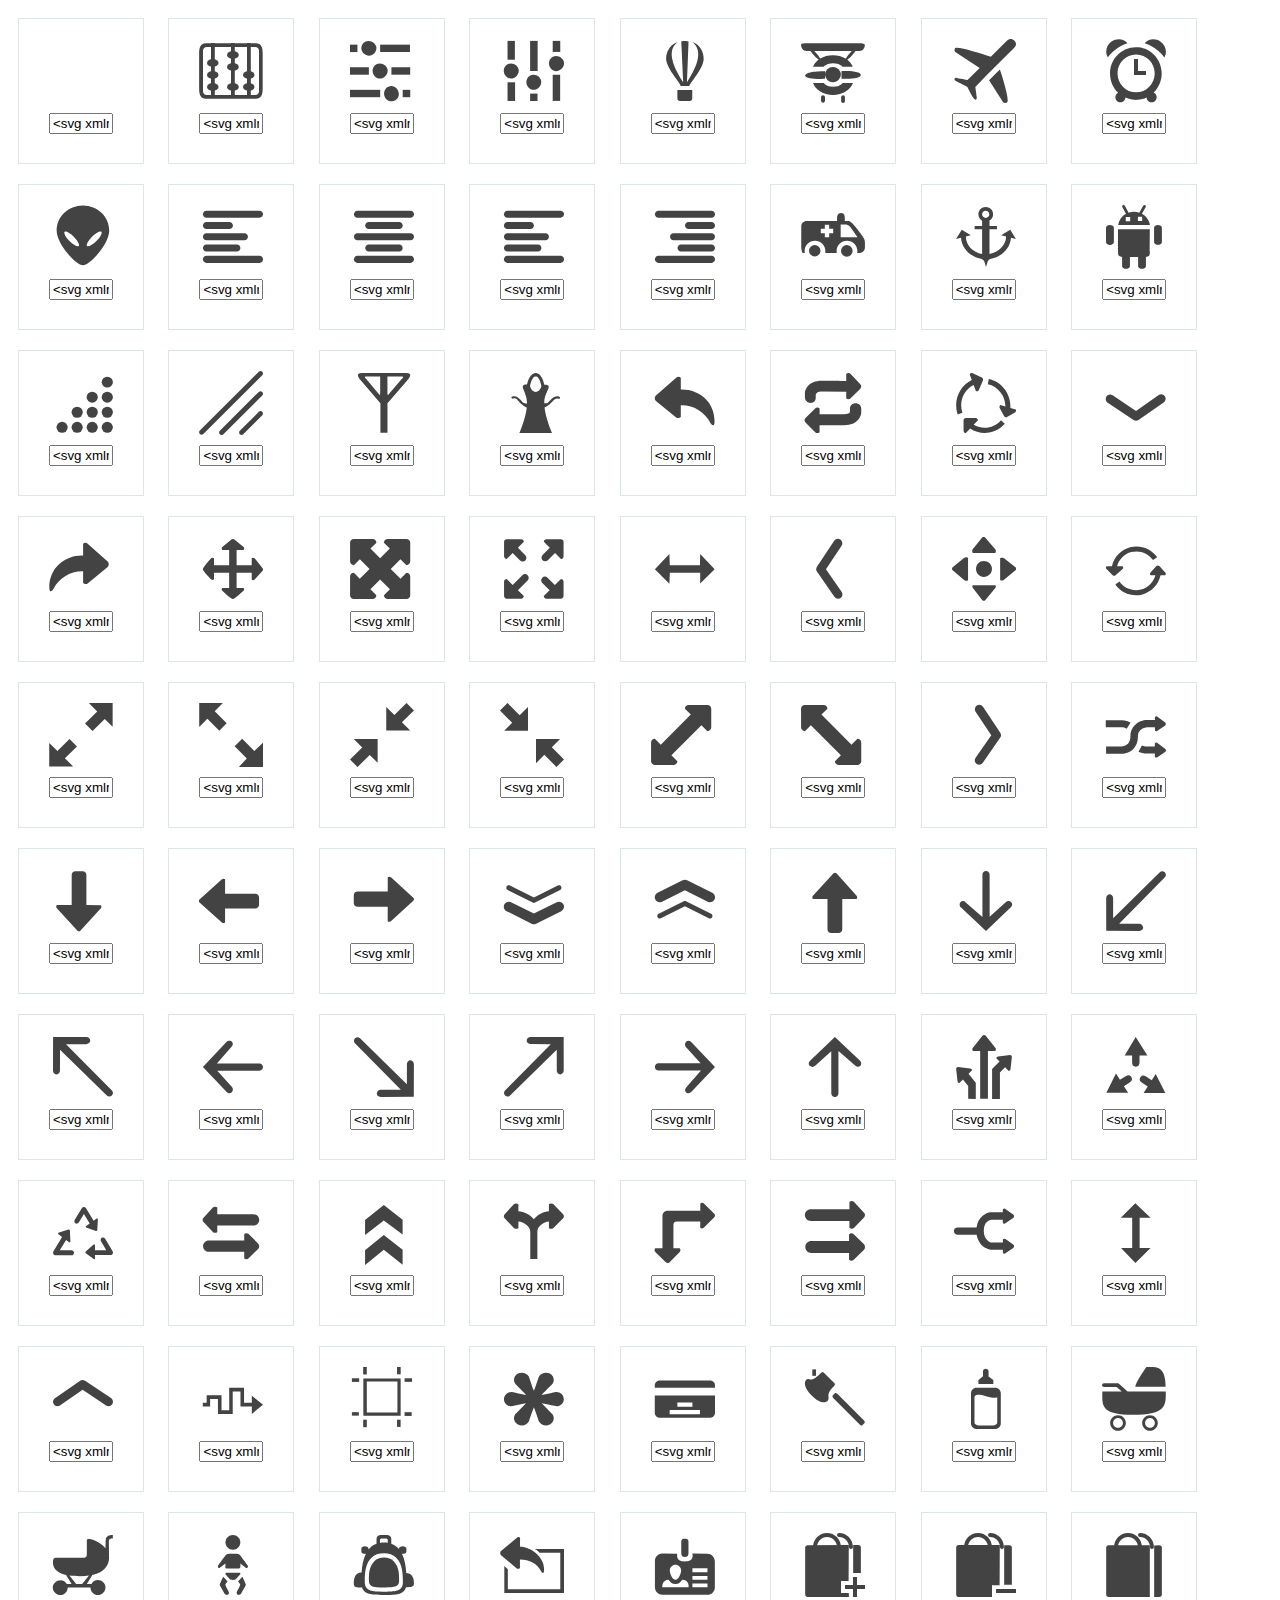
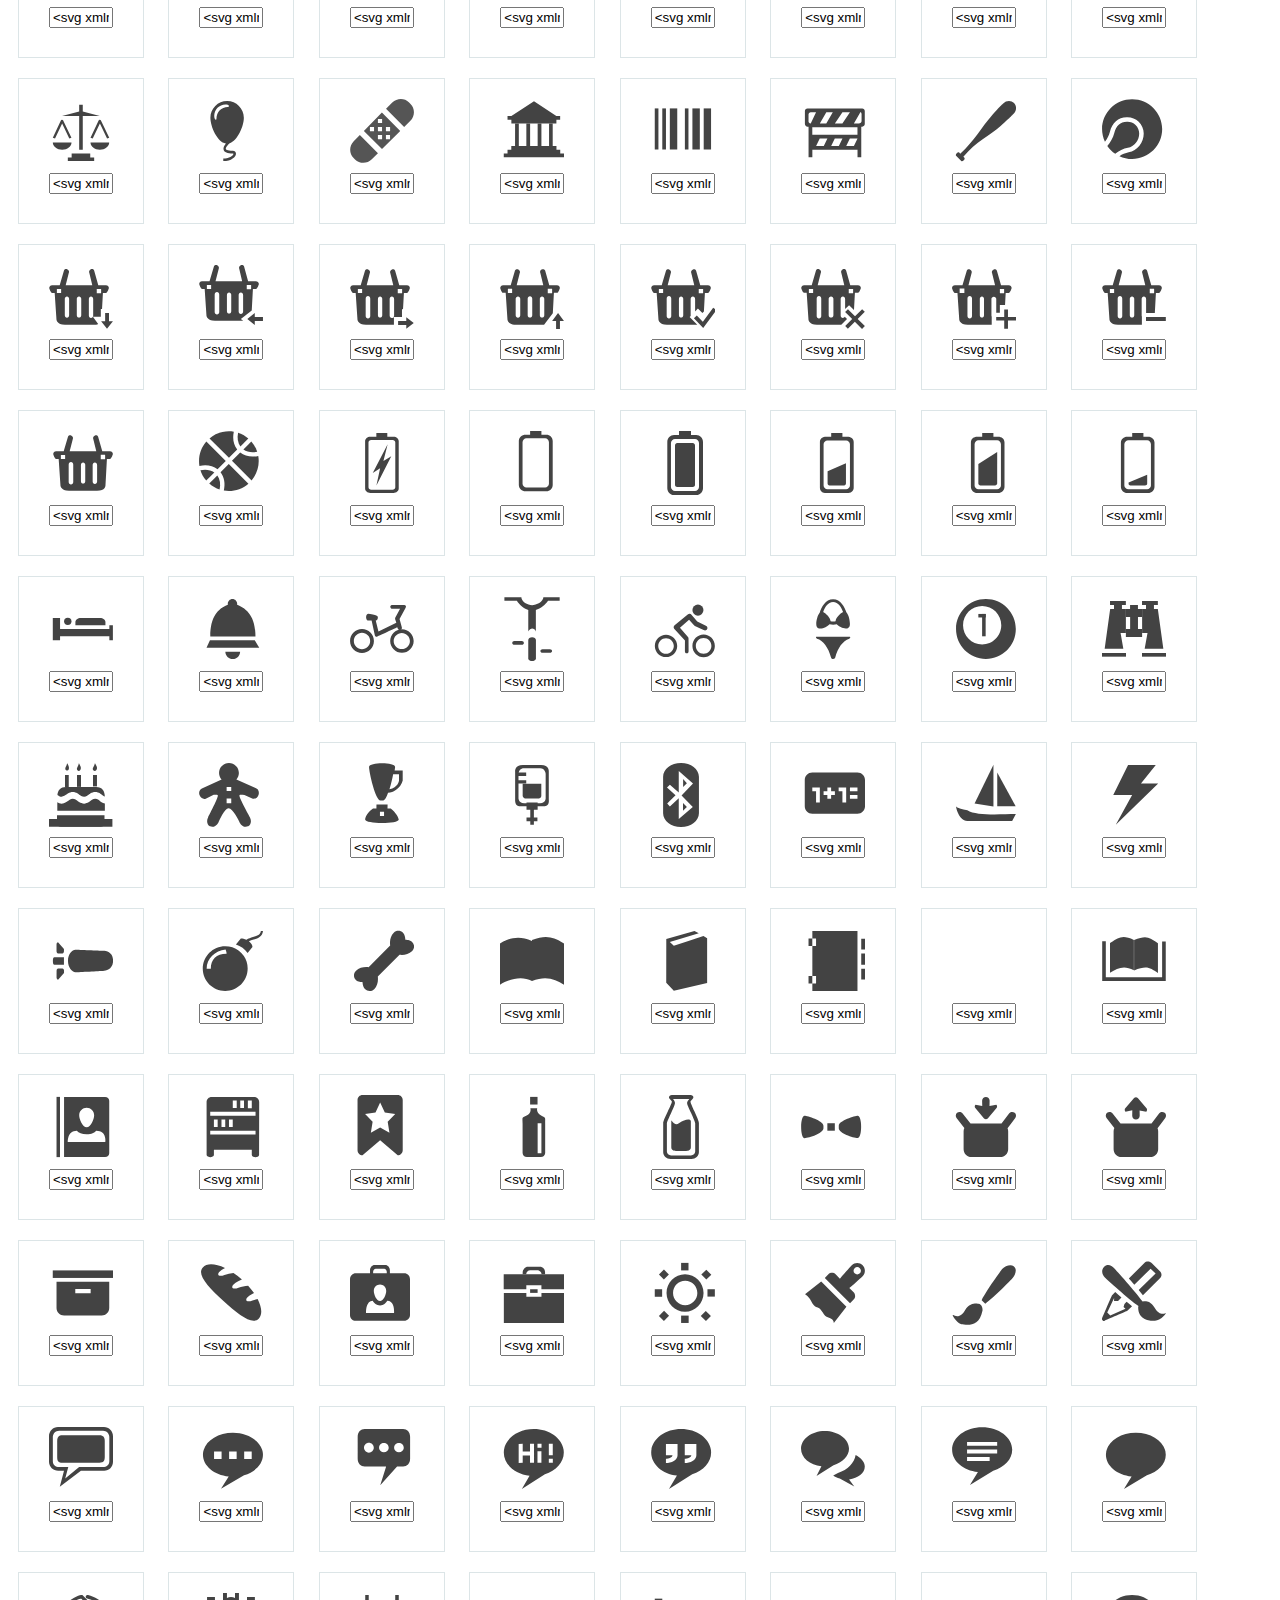
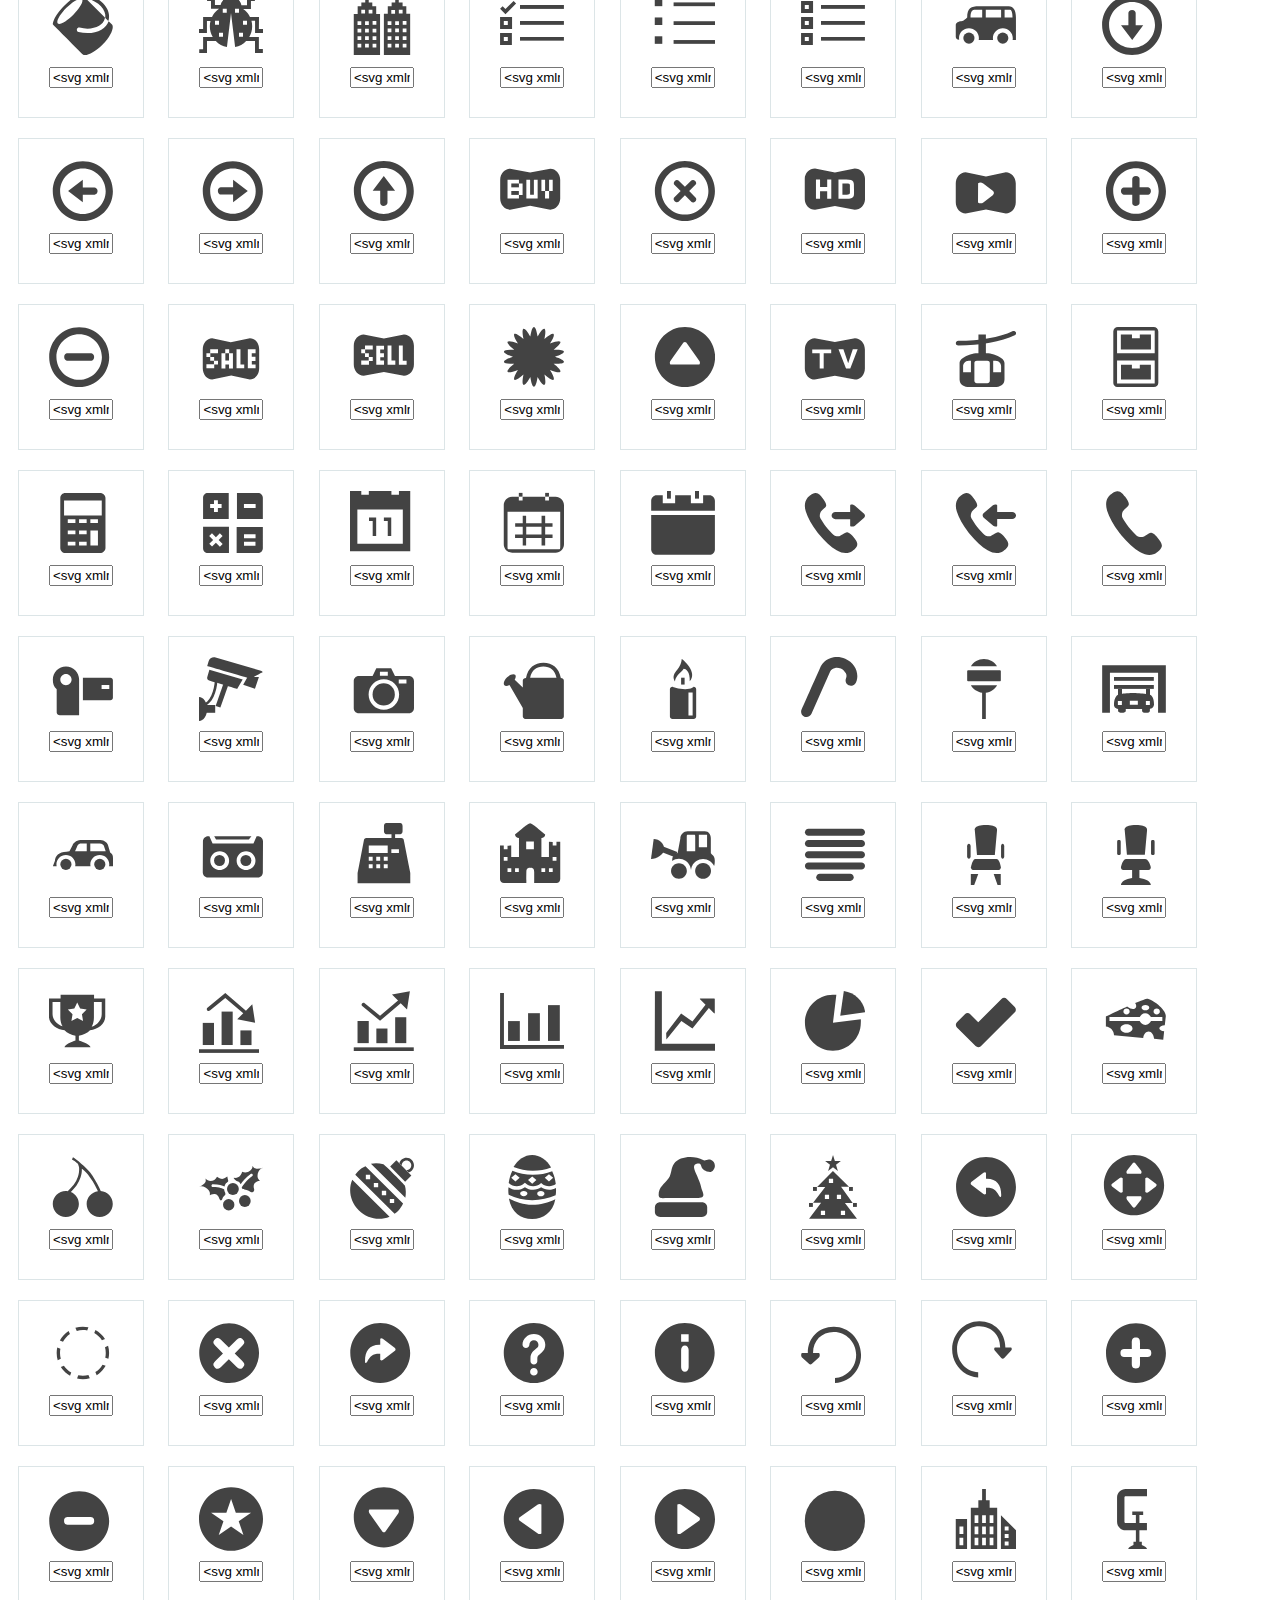
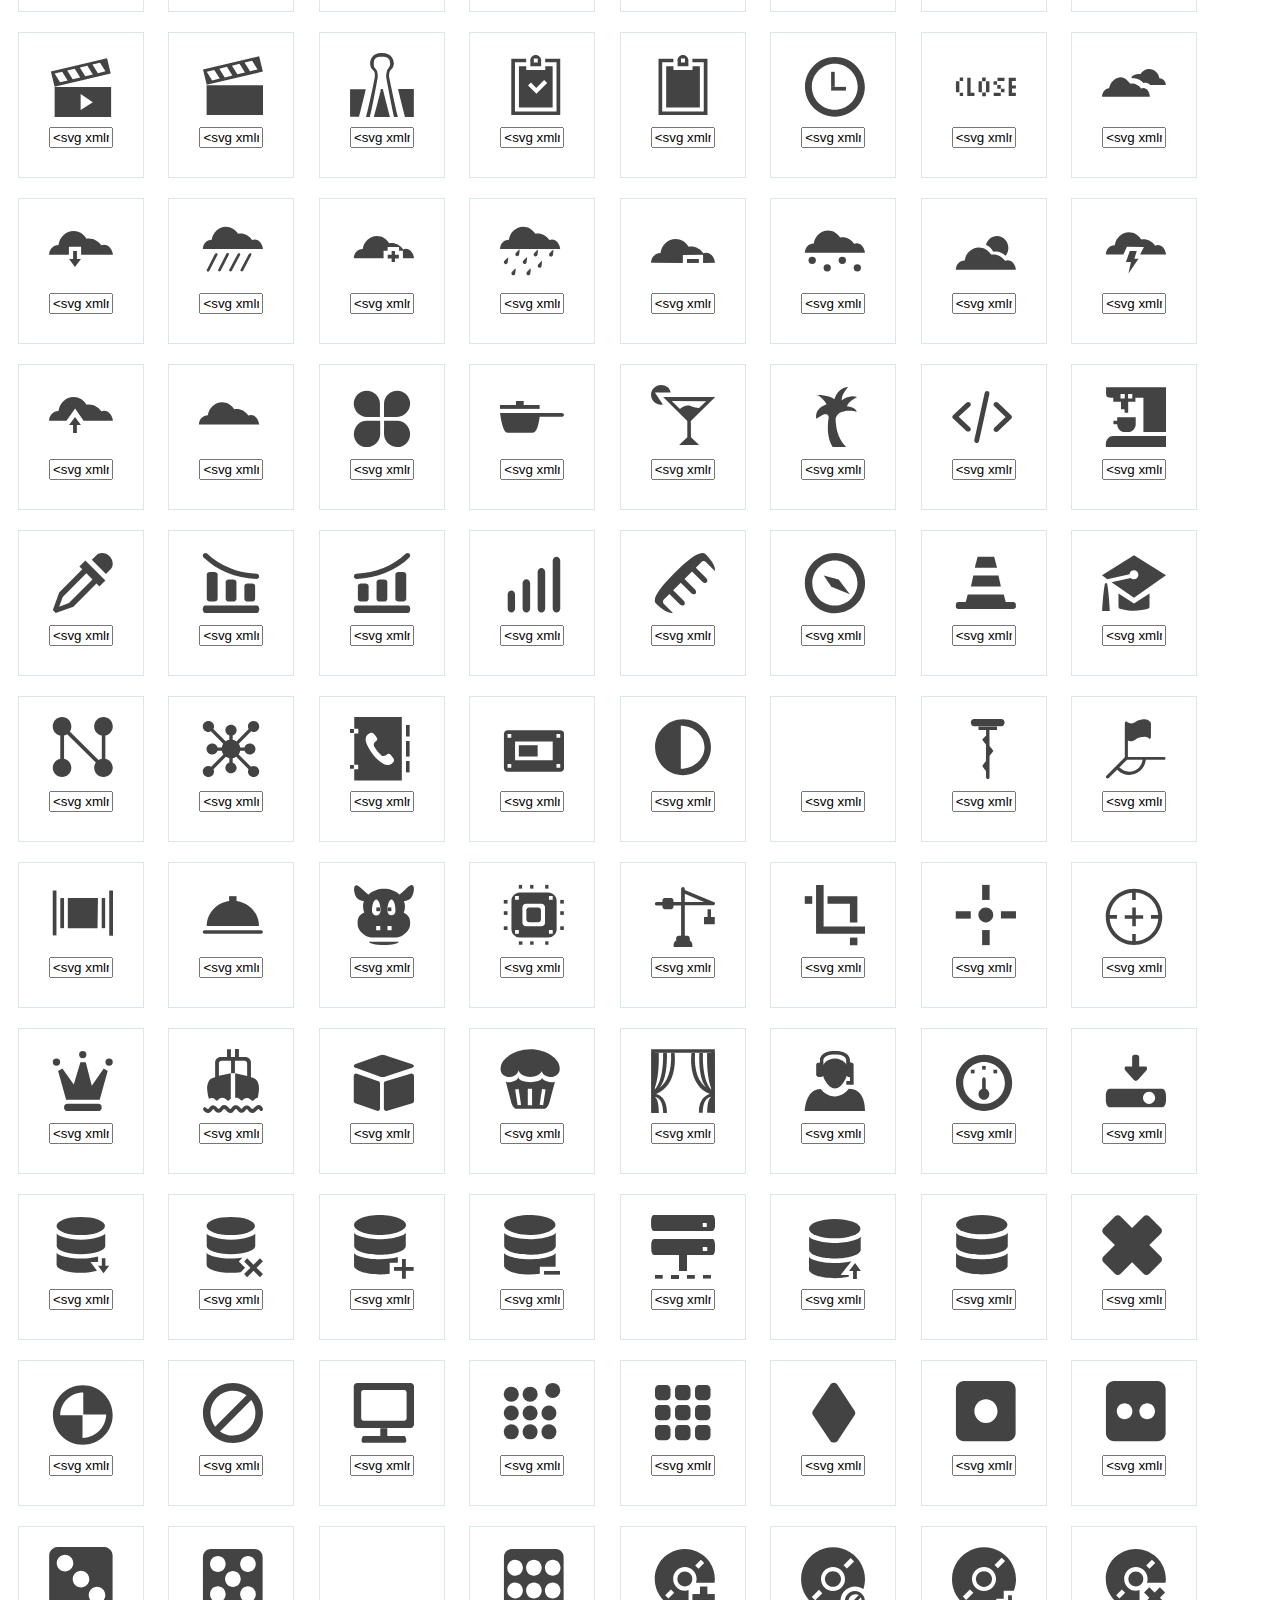
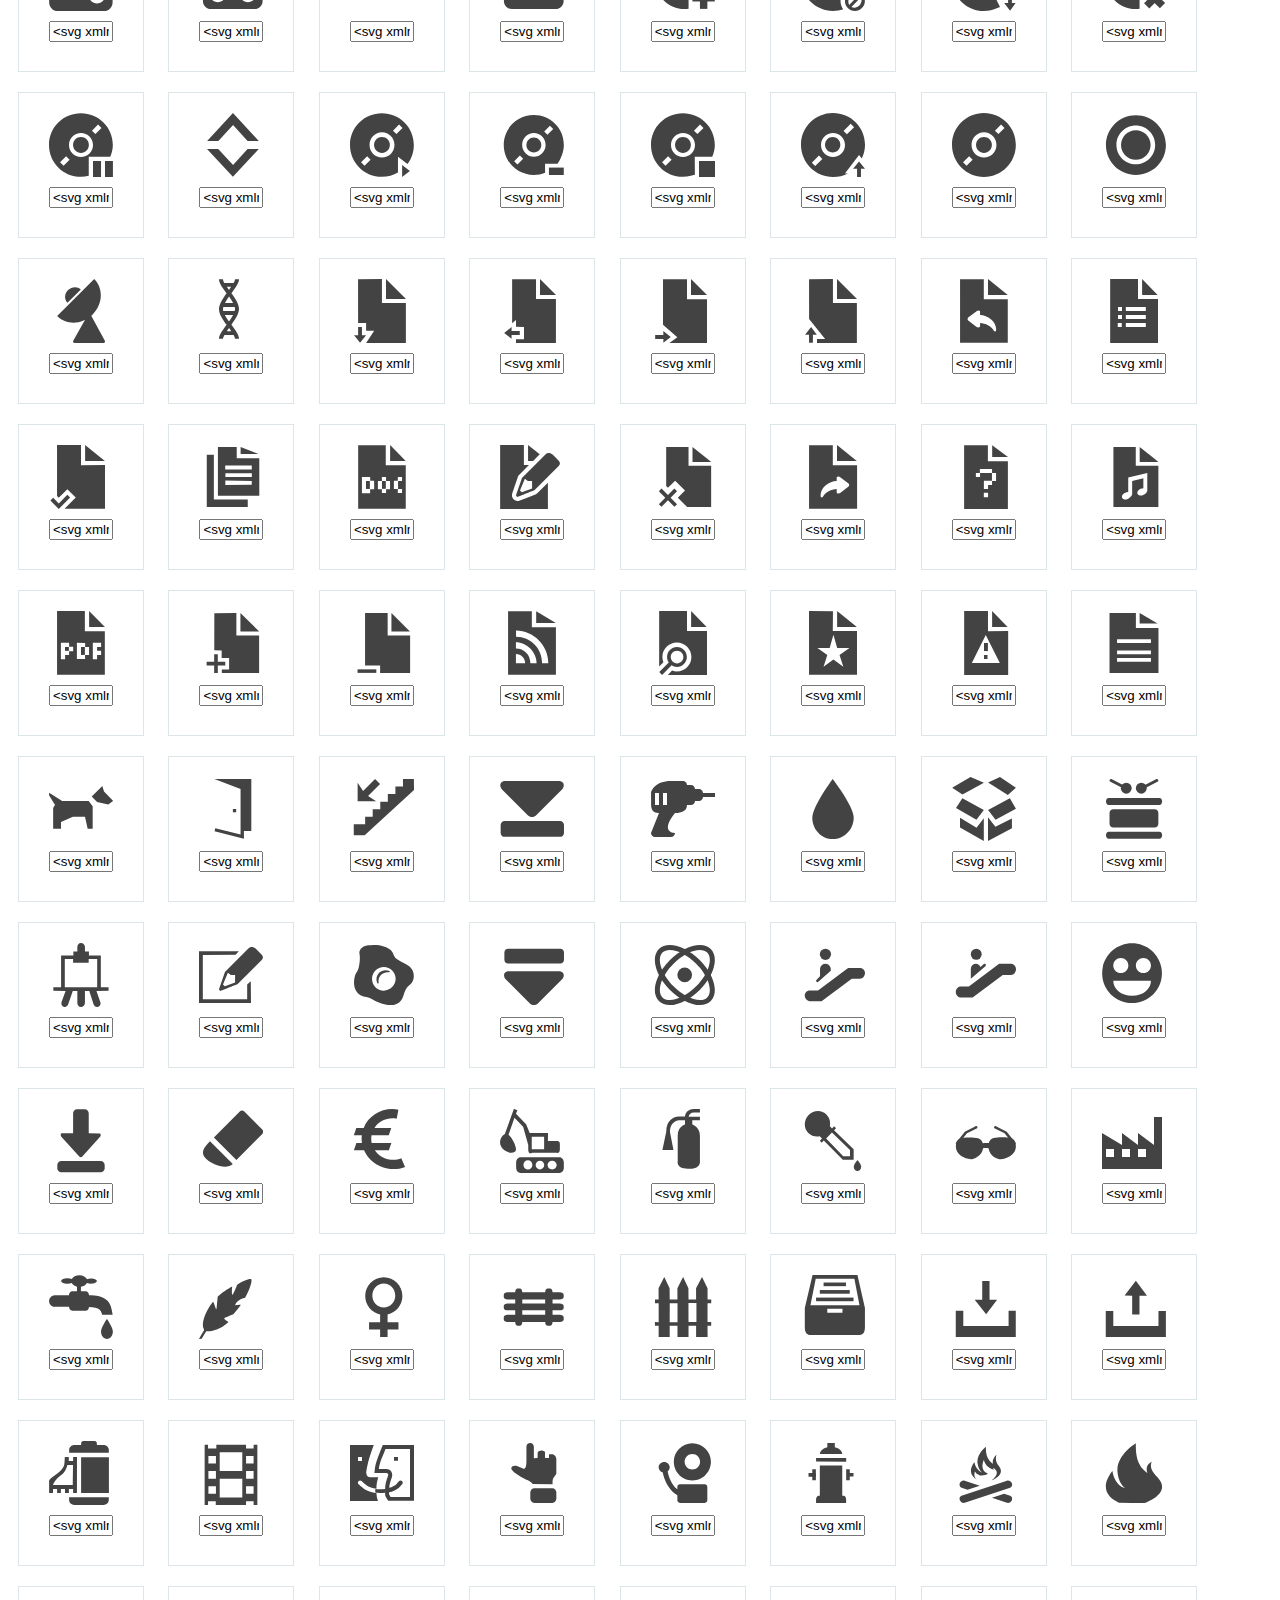
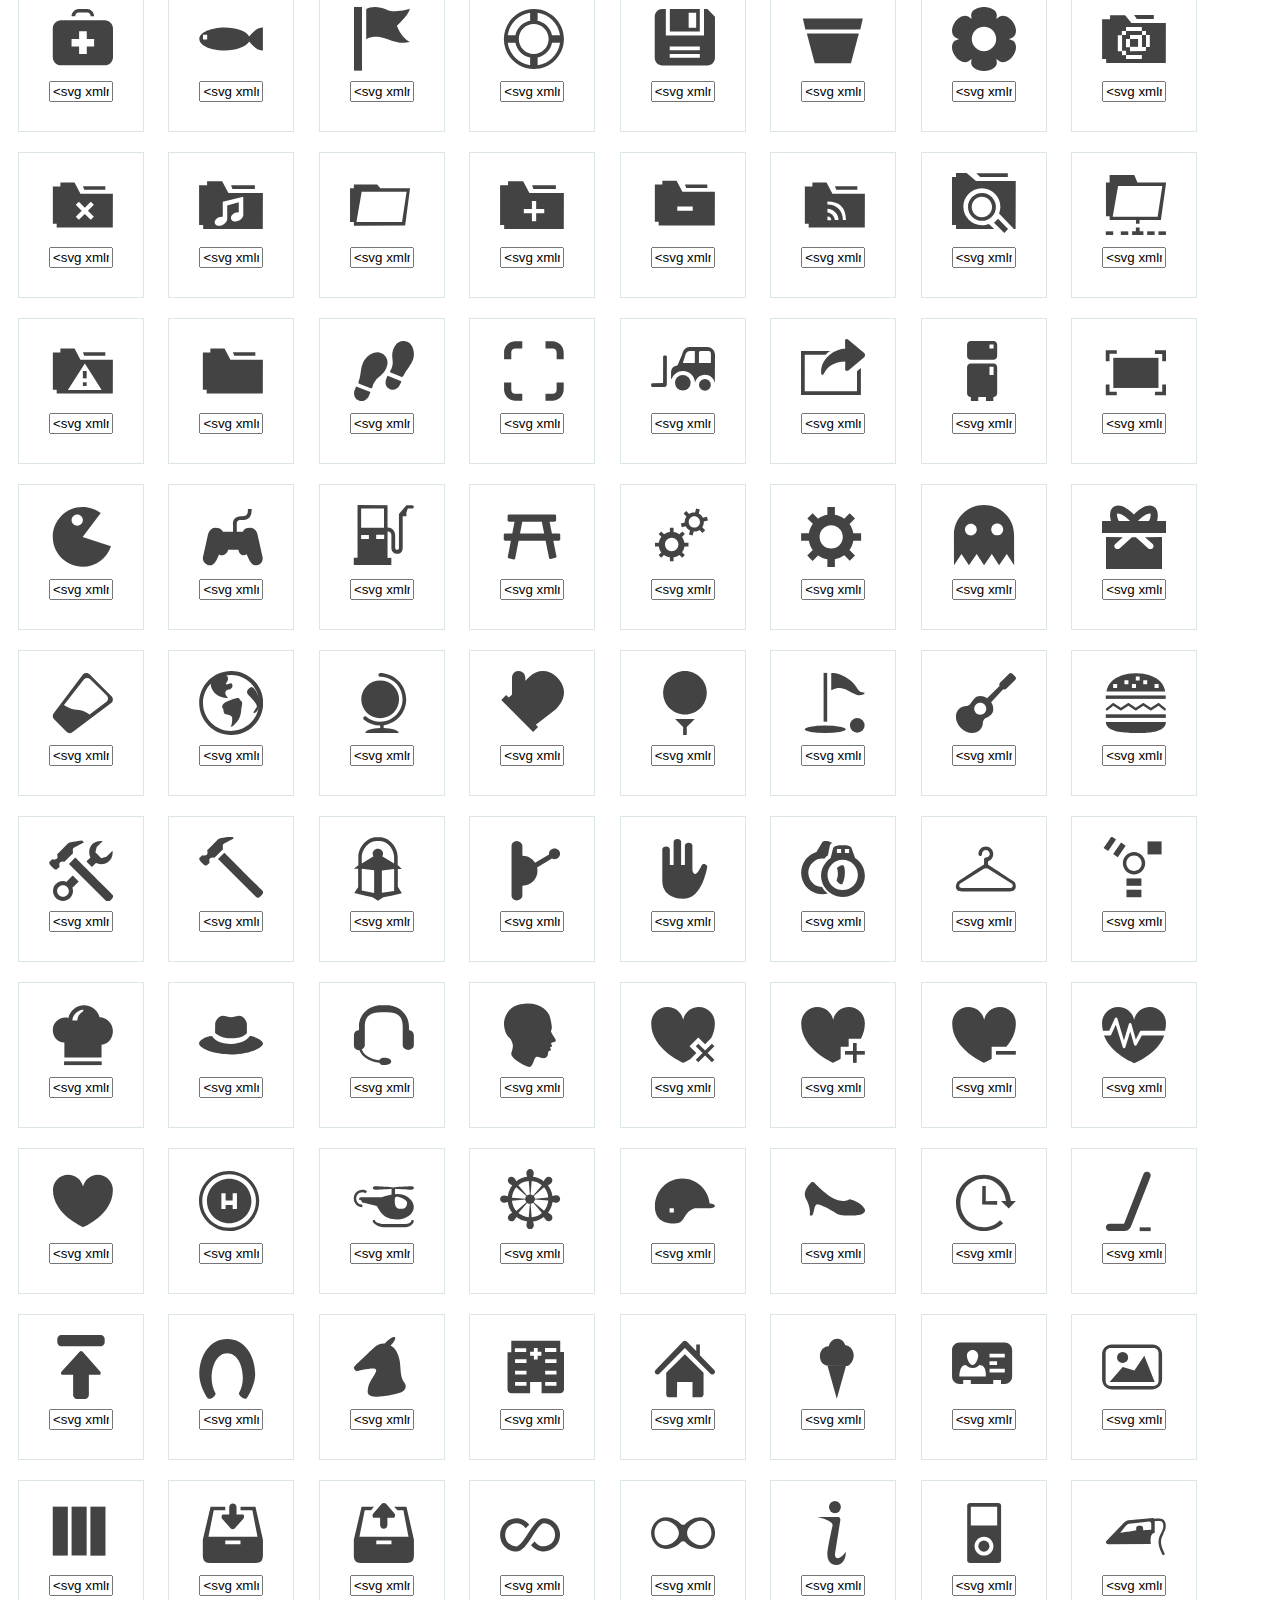
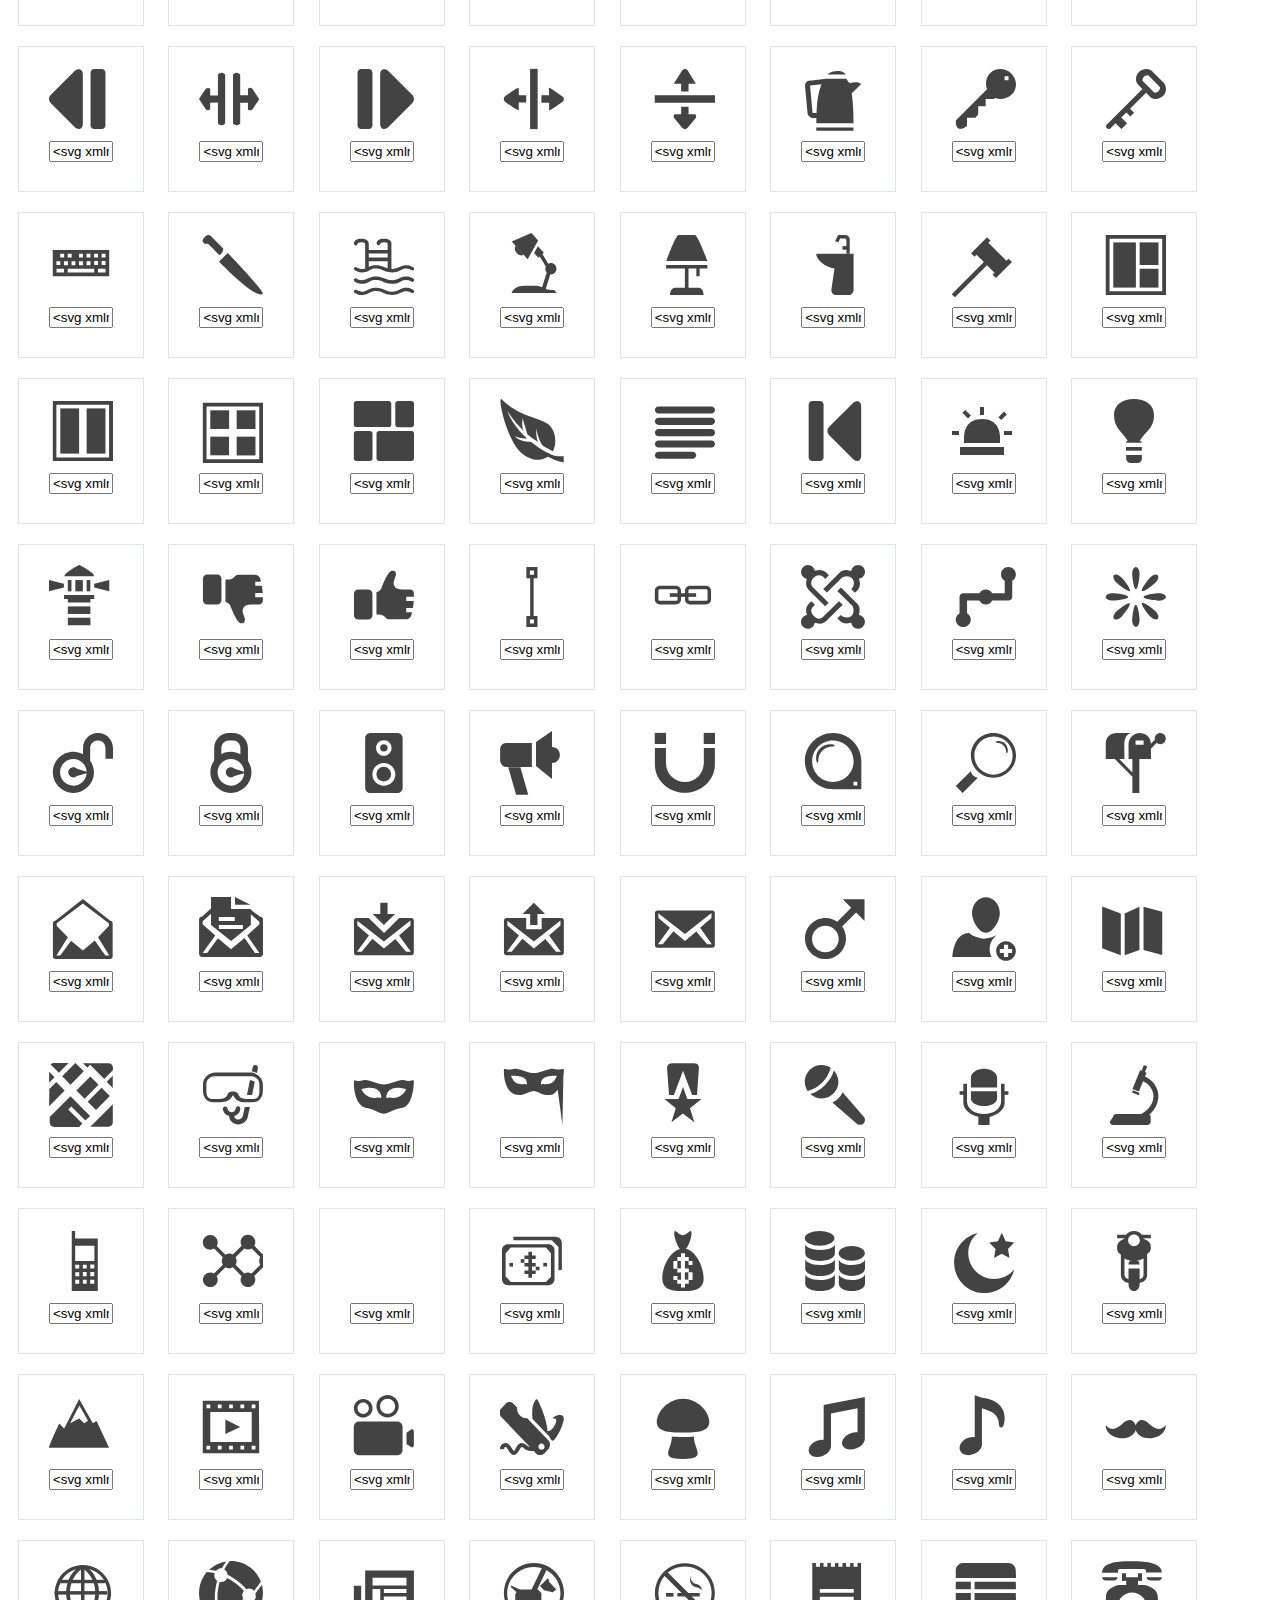
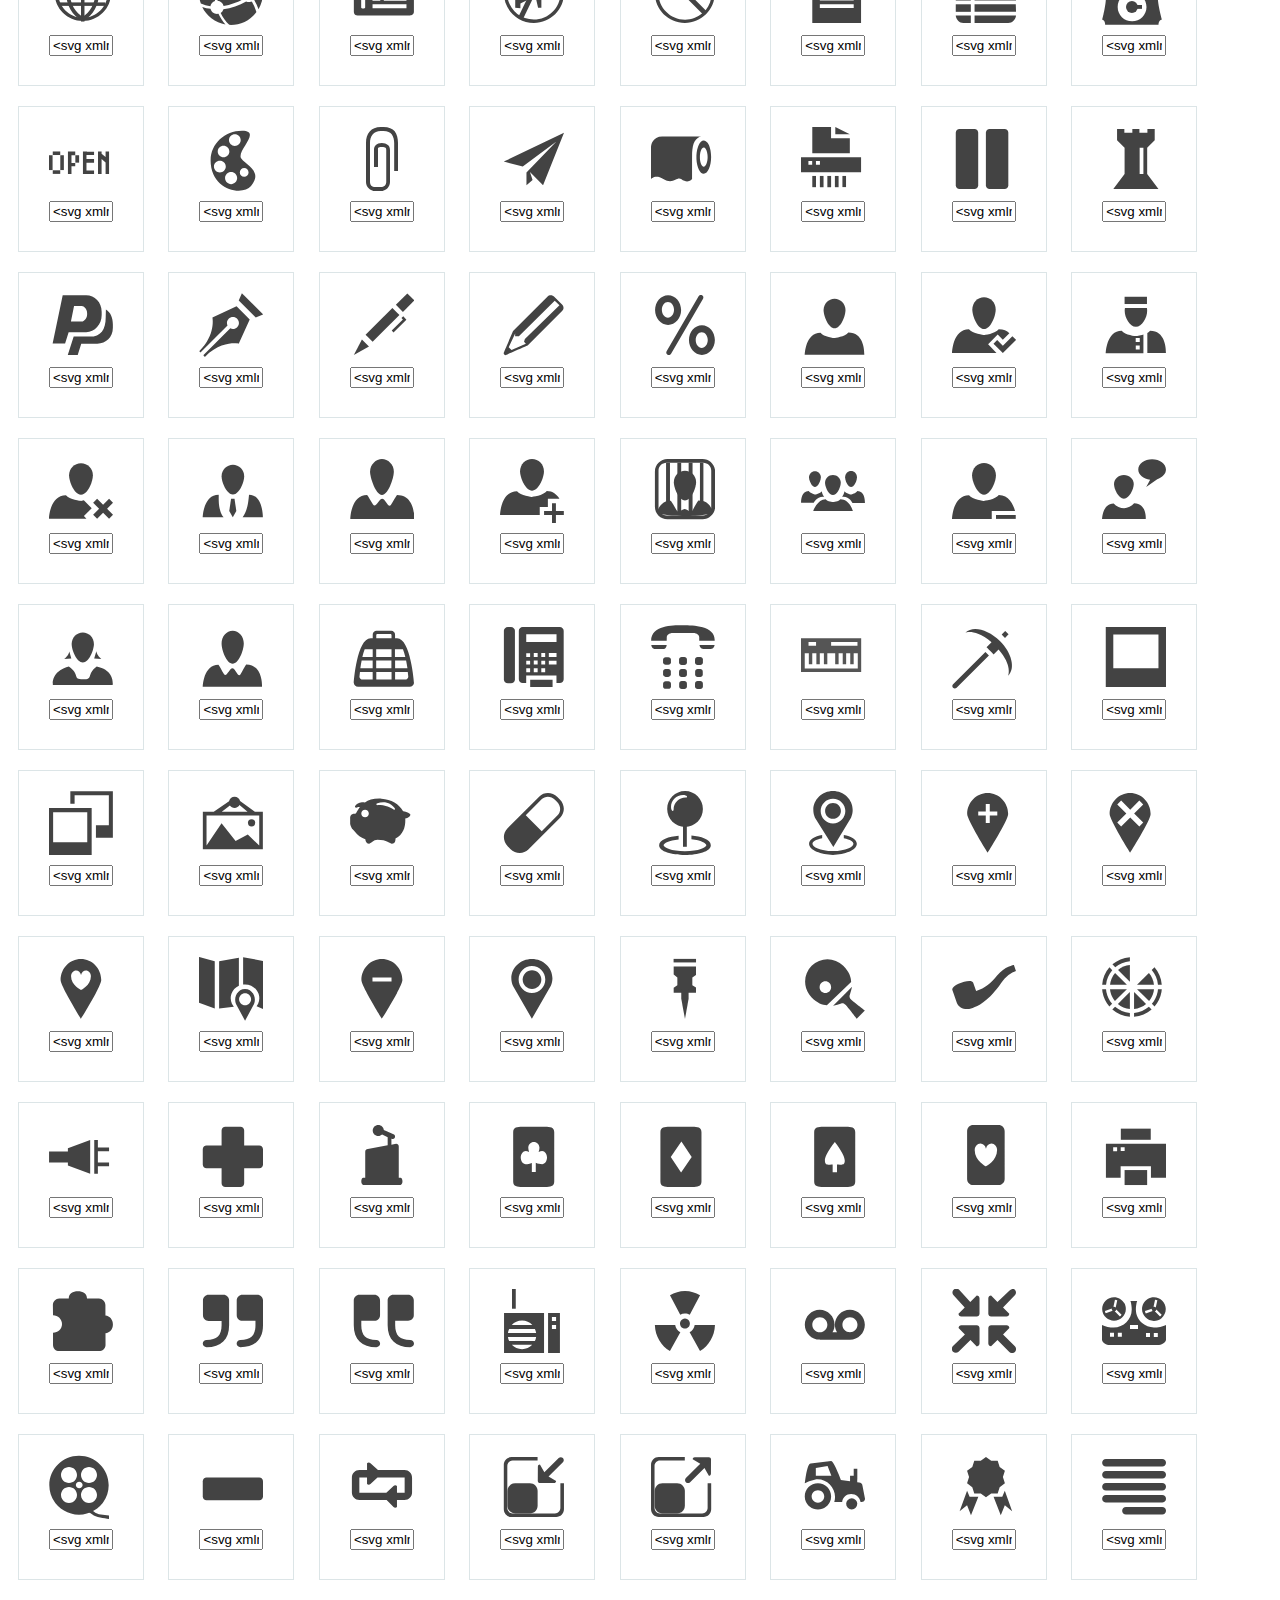
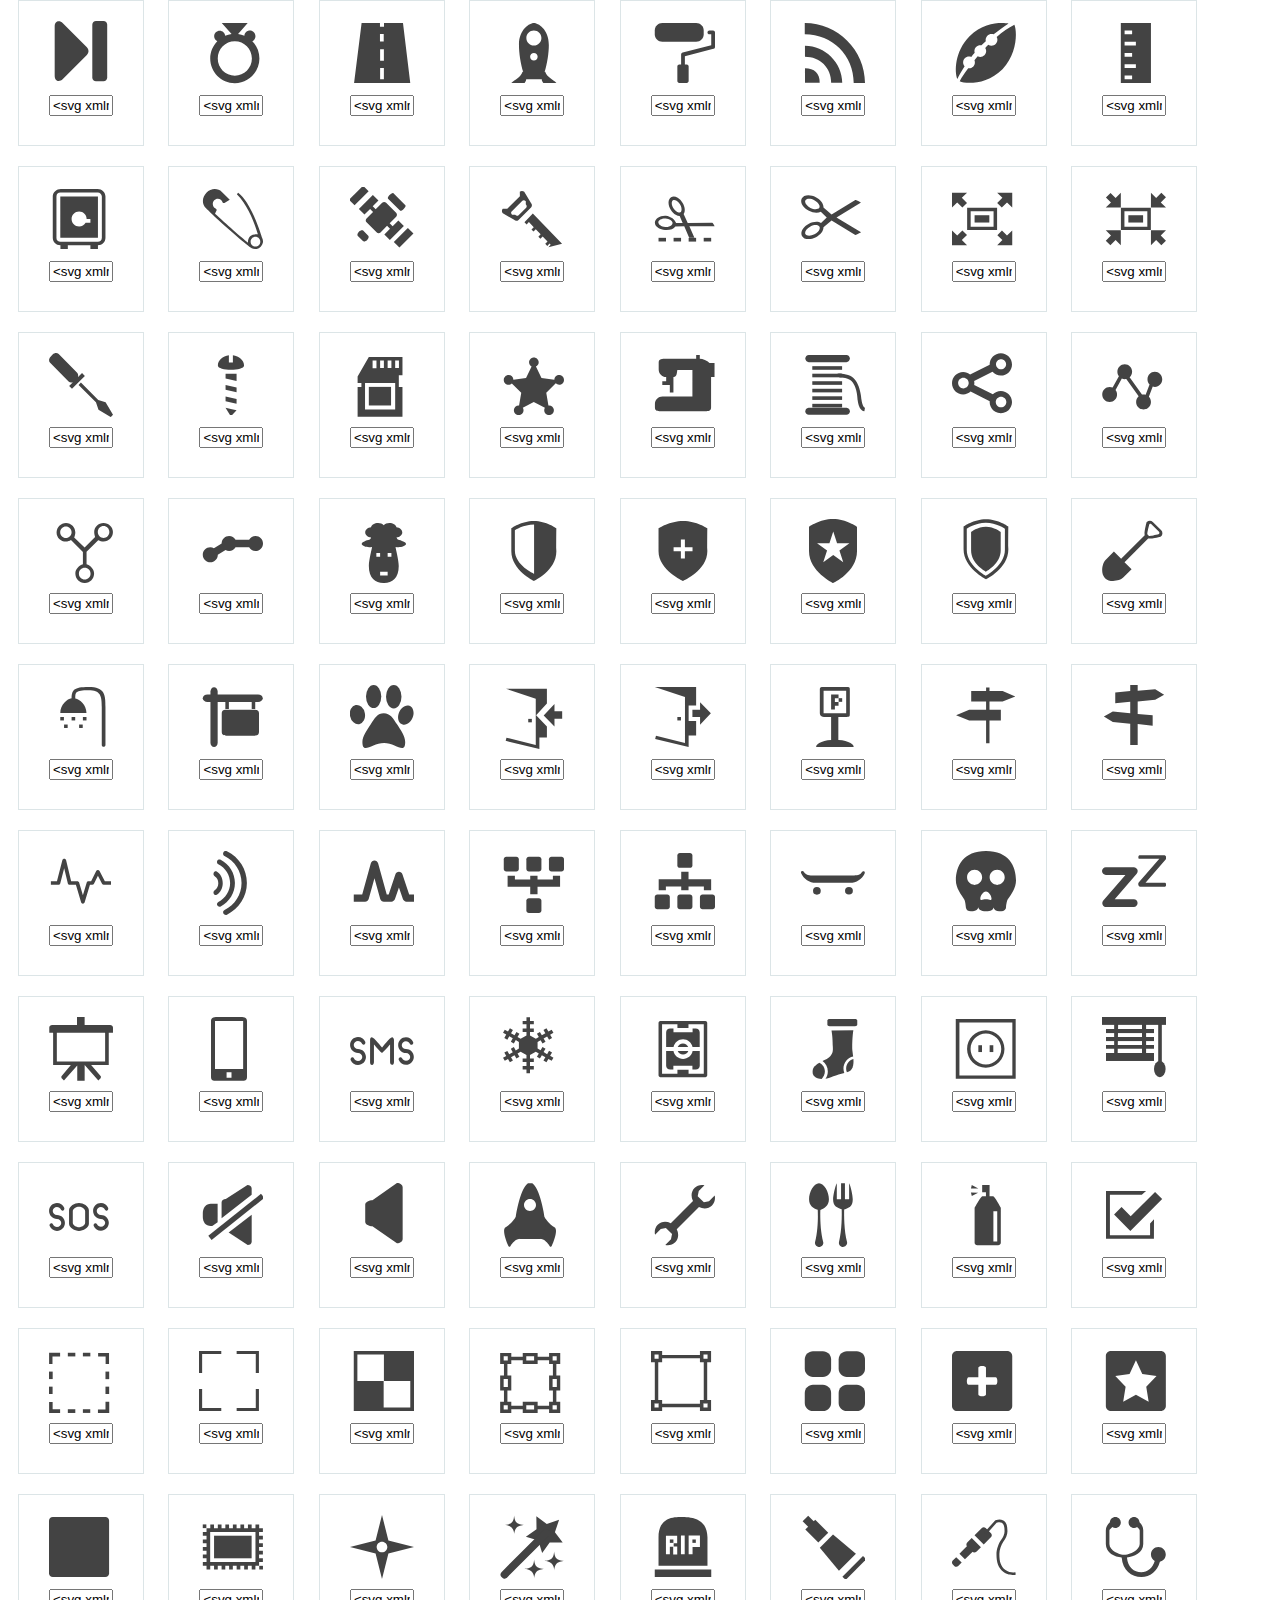
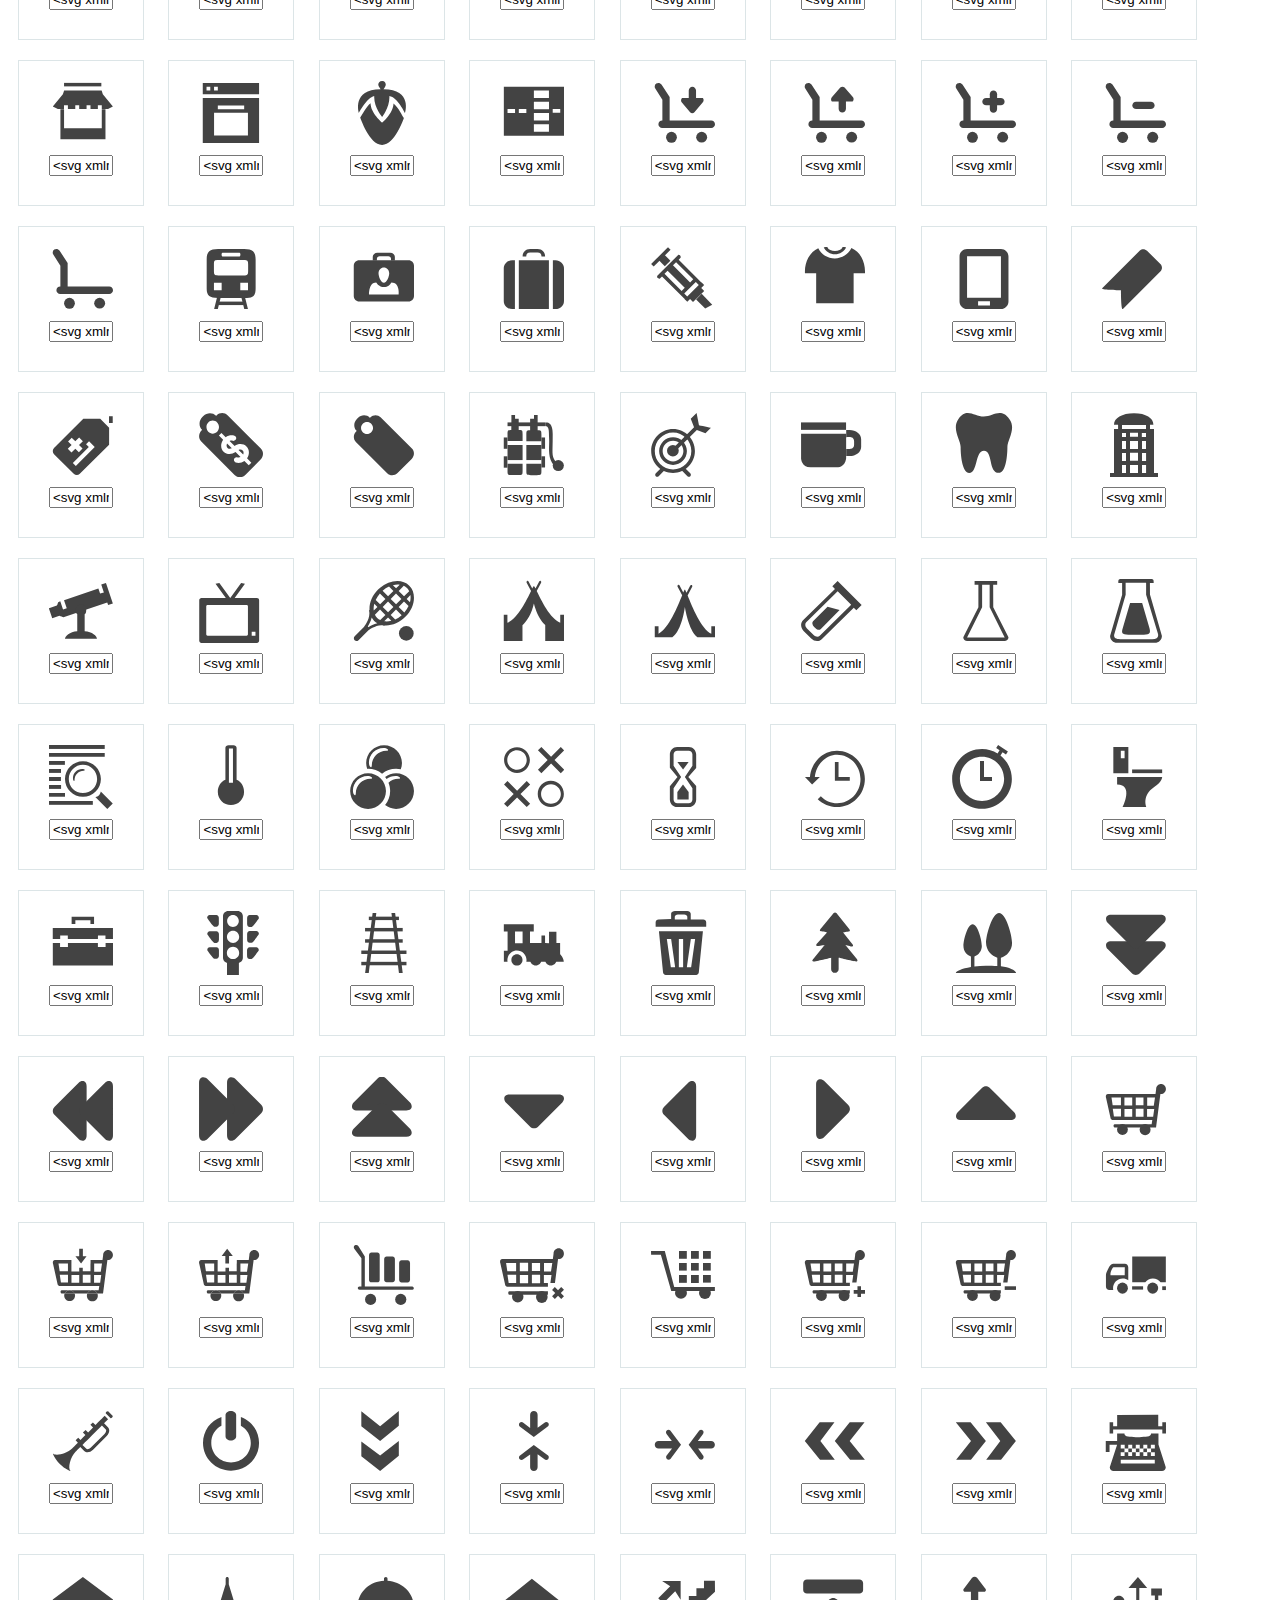
<file: images/glyph-iconset-master/sprite/sample.html>
<html>
    <head>
        <title>Sample</title>
        <style>
            body {
                font-family:Arial, sans-serif;
            }
            h3 {
                margin-left:10px;
            }
            .icon-grid {
                margin: 0;
                padding: 0;
                list-style: none;
            }
            .icon-grid > li {
                display:inline-block;
                margin: 10px;
                padding: 10px;
                width: 104px;
                height: 124px;
                text-align:center;
                border:1px solid #dce5e7;
            }
            .icon-grid  svg {
                width: 64px;
                height: 64px;
                margin: 10px;
            }
            .icon-grid  input {
                width: 64px;
            }
        </style>
    </head>
    <body>
        <ul class="icon-grid">
            <li>
                <svg xmlns="http://www.w3.org/2000/svg" class="si-glyph-undefined">
                    <use xlink:href="sprite.svg#si-glyph-undefined" />
                </svg> 
                <input type="text" onClick="this.select();" value="&#x3C;svg xmlns=&#x22;http://www.w3.org/2000/svg&#x22; class=&#x22;si-glyph-undefined&#x22;&#x3E;&#x3C;use xlink:href=&#x22;sprite.svg#si-glyph-undefined&#x22; /&#x3E;&#x3C;/svg&#x3E;" />
            </li>
            <li>
                <svg xmlns="http://www.w3.org/2000/svg" class="si-glyph-abacus">
                    <use xlink:href="sprite.svg#si-glyph-abacus" />
                </svg> 
                <input type="text" onClick="this.select();" value="&#x3C;svg xmlns=&#x22;http://www.w3.org/2000/svg&#x22; class=&#x22;si-glyph-abacus&#x22;&#x3E;&#x3C;use xlink:href=&#x22;sprite.svg#si-glyph-abacus&#x22; /&#x3E;&#x3C;/svg&#x3E;" />
            </li>
            <li>
                <svg xmlns="http://www.w3.org/2000/svg" class="si-glyph-adjustment-horizon">
                    <use xlink:href="sprite.svg#si-glyph-adjustment-horizon" />
                </svg> 
                <input type="text" onClick="this.select();" value="&#x3C;svg xmlns=&#x22;http://www.w3.org/2000/svg&#x22; class=&#x22;si-glyph-adjustment-horizon&#x22;&#x3E;&#x3C;use xlink:href=&#x22;sprite.svg#si-glyph-adjustment-horizon&#x22; /&#x3E;&#x3C;/svg&#x3E;" />
            </li>
            <li>
                <svg xmlns="http://www.w3.org/2000/svg" class="si-glyph-adjustment-vertical">
                    <use xlink:href="sprite.svg#si-glyph-adjustment-vertical" />
                </svg> 
                <input type="text" onClick="this.select();" value="&#x3C;svg xmlns=&#x22;http://www.w3.org/2000/svg&#x22; class=&#x22;si-glyph-adjustment-vertical&#x22;&#x3E;&#x3C;use xlink:href=&#x22;sprite.svg#si-glyph-adjustment-vertical&#x22; /&#x3E;&#x3C;/svg&#x3E;" />
            </li>
            <li>
                <svg xmlns="http://www.w3.org/2000/svg" class="si-glyph-air-balloon">
                    <use xlink:href="sprite.svg#si-glyph-air-balloon" />
                </svg> 
                <input type="text" onClick="this.select();" value="&#x3C;svg xmlns=&#x22;http://www.w3.org/2000/svg&#x22; class=&#x22;si-glyph-air-balloon&#x22;&#x3E;&#x3C;use xlink:href=&#x22;sprite.svg#si-glyph-air-balloon&#x22; /&#x3E;&#x3C;/svg&#x3E;" />
            </li>
            <li>
                <svg xmlns="http://www.w3.org/2000/svg" class="si-glyph-airplane-2">
                    <use xlink:href="sprite.svg#si-glyph-airplane-2" />
                </svg> 
                <input type="text" onClick="this.select();" value="&#x3C;svg xmlns=&#x22;http://www.w3.org/2000/svg&#x22; class=&#x22;si-glyph-airplane-2&#x22;&#x3E;&#x3C;use xlink:href=&#x22;sprite.svg#si-glyph-airplane-2&#x22; /&#x3E;&#x3C;/svg&#x3E;" />
            </li>
            <li>
                <svg xmlns="http://www.w3.org/2000/svg" class="si-glyph-airplane">
                    <use xlink:href="sprite.svg#si-glyph-airplane" />
                </svg> 
                <input type="text" onClick="this.select();" value="&#x3C;svg xmlns=&#x22;http://www.w3.org/2000/svg&#x22; class=&#x22;si-glyph-airplane&#x22;&#x3E;&#x3C;use xlink:href=&#x22;sprite.svg#si-glyph-airplane&#x22; /&#x3E;&#x3C;/svg&#x3E;" />
            </li>
            <li>
                <svg xmlns="http://www.w3.org/2000/svg" class="si-glyph-alarm-clock">
                    <use xlink:href="sprite.svg#si-glyph-alarm-clock" />
                </svg> 
                <input type="text" onClick="this.select();" value="&#x3C;svg xmlns=&#x22;http://www.w3.org/2000/svg&#x22; class=&#x22;si-glyph-alarm-clock&#x22;&#x3E;&#x3C;use xlink:href=&#x22;sprite.svg#si-glyph-alarm-clock&#x22; /&#x3E;&#x3C;/svg&#x3E;" />
            </li>
            <li>
                <svg xmlns="http://www.w3.org/2000/svg" class="si-glyph-alien">
                    <use xlink:href="sprite.svg#si-glyph-alien" />
                </svg> 
                <input type="text" onClick="this.select();" value="&#x3C;svg xmlns=&#x22;http://www.w3.org/2000/svg&#x22; class=&#x22;si-glyph-alien&#x22;&#x3E;&#x3C;use xlink:href=&#x22;sprite.svg#si-glyph-alien&#x22; /&#x3E;&#x3C;/svg&#x3E;" />
            </li>
            <li>
                <svg xmlns="http://www.w3.org/2000/svg" class="si-glyph-aligh-left">
                    <use xlink:href="sprite.svg#si-glyph-aligh-left" />
                </svg> 
                <input type="text" onClick="this.select();" value="&#x3C;svg xmlns=&#x22;http://www.w3.org/2000/svg&#x22; class=&#x22;si-glyph-aligh-left&#x22;&#x3E;&#x3C;use xlink:href=&#x22;sprite.svg#si-glyph-aligh-left&#x22; /&#x3E;&#x3C;/svg&#x3E;" />
            </li>
            <li>
                <svg xmlns="http://www.w3.org/2000/svg" class="si-glyph-align-center">
                    <use xlink:href="sprite.svg#si-glyph-align-center" />
                </svg> 
                <input type="text" onClick="this.select();" value="&#x3C;svg xmlns=&#x22;http://www.w3.org/2000/svg&#x22; class=&#x22;si-glyph-align-center&#x22;&#x3E;&#x3C;use xlink:href=&#x22;sprite.svg#si-glyph-align-center&#x22; /&#x3E;&#x3C;/svg&#x3E;" />
            </li>
            <li>
                <svg xmlns="http://www.w3.org/2000/svg" class="si-glyph-align-left">
                    <use xlink:href="sprite.svg#si-glyph-align-left" />
                </svg> 
                <input type="text" onClick="this.select();" value="&#x3C;svg xmlns=&#x22;http://www.w3.org/2000/svg&#x22; class=&#x22;si-glyph-align-left&#x22;&#x3E;&#x3C;use xlink:href=&#x22;sprite.svg#si-glyph-align-left&#x22; /&#x3E;&#x3C;/svg&#x3E;" />
            </li>
            <li>
                <svg xmlns="http://www.w3.org/2000/svg" class="si-glyph-align-right">
                    <use xlink:href="sprite.svg#si-glyph-align-right" />
                </svg> 
                <input type="text" onClick="this.select();" value="&#x3C;svg xmlns=&#x22;http://www.w3.org/2000/svg&#x22; class=&#x22;si-glyph-align-right&#x22;&#x3E;&#x3C;use xlink:href=&#x22;sprite.svg#si-glyph-align-right&#x22; /&#x3E;&#x3C;/svg&#x3E;" />
            </li>
            <li>
                <svg xmlns="http://www.w3.org/2000/svg" class="si-glyph-ambulance">
                    <use xlink:href="sprite.svg#si-glyph-ambulance" />
                </svg> 
                <input type="text" onClick="this.select();" value="&#x3C;svg xmlns=&#x22;http://www.w3.org/2000/svg&#x22; class=&#x22;si-glyph-ambulance&#x22;&#x3E;&#x3C;use xlink:href=&#x22;sprite.svg#si-glyph-ambulance&#x22; /&#x3E;&#x3C;/svg&#x3E;" />
            </li>
            <li>
                <svg xmlns="http://www.w3.org/2000/svg" class="si-glyph-anchor">
                    <use xlink:href="sprite.svg#si-glyph-anchor" />
                </svg> 
                <input type="text" onClick="this.select();" value="&#x3C;svg xmlns=&#x22;http://www.w3.org/2000/svg&#x22; class=&#x22;si-glyph-anchor&#x22;&#x3E;&#x3C;use xlink:href=&#x22;sprite.svg#si-glyph-anchor&#x22; /&#x3E;&#x3C;/svg&#x3E;" />
            </li>
            <li>
                <svg xmlns="http://www.w3.org/2000/svg" class="si-glyph-android">
                    <use xlink:href="sprite.svg#si-glyph-android" />
                </svg> 
                <input type="text" onClick="this.select();" value="&#x3C;svg xmlns=&#x22;http://www.w3.org/2000/svg&#x22; class=&#x22;si-glyph-android&#x22;&#x3E;&#x3C;use xlink:href=&#x22;sprite.svg#si-glyph-android&#x22; /&#x3E;&#x3C;/svg&#x3E;" />
            </li>
            <li>
                <svg xmlns="http://www.w3.org/2000/svg" class="si-glyph-angle-1">
                    <use xlink:href="sprite.svg#si-glyph-angle-1" />
                </svg> 
                <input type="text" onClick="this.select();" value="&#x3C;svg xmlns=&#x22;http://www.w3.org/2000/svg&#x22; class=&#x22;si-glyph-angle-1&#x22;&#x3E;&#x3C;use xlink:href=&#x22;sprite.svg#si-glyph-angle-1&#x22; /&#x3E;&#x3C;/svg&#x3E;" />
            </li>
            <li>
                <svg xmlns="http://www.w3.org/2000/svg" class="si-glyph-angle-2">
                    <use xlink:href="sprite.svg#si-glyph-angle-2" />
                </svg> 
                <input type="text" onClick="this.select();" value="&#x3C;svg xmlns=&#x22;http://www.w3.org/2000/svg&#x22; class=&#x22;si-glyph-angle-2&#x22;&#x3E;&#x3C;use xlink:href=&#x22;sprite.svg#si-glyph-angle-2&#x22; /&#x3E;&#x3C;/svg&#x3E;" />
            </li>
            <li>
                <svg xmlns="http://www.w3.org/2000/svg" class="si-glyph-antenna-1">
                    <use xlink:href="sprite.svg#si-glyph-antenna-1" />
                </svg> 
                <input type="text" onClick="this.select();" value="&#x3C;svg xmlns=&#x22;http://www.w3.org/2000/svg&#x22; class=&#x22;si-glyph-antenna-1&#x22;&#x3E;&#x3C;use xlink:href=&#x22;sprite.svg#si-glyph-antenna-1&#x22; /&#x3E;&#x3C;/svg&#x3E;" />
            </li>
            <li>
                <svg xmlns="http://www.w3.org/2000/svg" class="si-glyph-apron">
                    <use xlink:href="sprite.svg#si-glyph-apron" />
                </svg> 
                <input type="text" onClick="this.select();" value="&#x3C;svg xmlns=&#x22;http://www.w3.org/2000/svg&#x22; class=&#x22;si-glyph-apron&#x22;&#x3E;&#x3C;use xlink:href=&#x22;sprite.svg#si-glyph-apron&#x22; /&#x3E;&#x3C;/svg&#x3E;" />
            </li>
            <li>
                <svg xmlns="http://www.w3.org/2000/svg" class="si-glyph-arrow-backward">
                    <use xlink:href="sprite.svg#si-glyph-arrow-backward" />
                </svg> 
                <input type="text" onClick="this.select();" value="&#x3C;svg xmlns=&#x22;http://www.w3.org/2000/svg&#x22; class=&#x22;si-glyph-arrow-backward&#x22;&#x3E;&#x3C;use xlink:href=&#x22;sprite.svg#si-glyph-arrow-backward&#x22; /&#x3E;&#x3C;/svg&#x3E;" />
            </li>
            <li>
                <svg xmlns="http://www.w3.org/2000/svg" class="si-glyph-arrow-change">
                    <use xlink:href="sprite.svg#si-glyph-arrow-change" />
                </svg> 
                <input type="text" onClick="this.select();" value="&#x3C;svg xmlns=&#x22;http://www.w3.org/2000/svg&#x22; class=&#x22;si-glyph-arrow-change&#x22;&#x3E;&#x3C;use xlink:href=&#x22;sprite.svg#si-glyph-arrow-change&#x22; /&#x3E;&#x3C;/svg&#x3E;" />
            </li>
            <li>
                <svg xmlns="http://www.w3.org/2000/svg" class="si-glyph-arrow-circle-rycycle">
                    <use xlink:href="sprite.svg#si-glyph-arrow-circle-rycycle" />
                </svg> 
                <input type="text" onClick="this.select();" value="&#x3C;svg xmlns=&#x22;http://www.w3.org/2000/svg&#x22; class=&#x22;si-glyph-arrow-circle-rycycle&#x22;&#x3E;&#x3C;use xlink:href=&#x22;sprite.svg#si-glyph-arrow-circle-rycycle&#x22; /&#x3E;&#x3C;/svg&#x3E;" />
            </li>
            <li>
                <svg xmlns="http://www.w3.org/2000/svg" class="si-glyph-arrow-down">
                    <use xlink:href="sprite.svg#si-glyph-arrow-down" />
                </svg> 
                <input type="text" onClick="this.select();" value="&#x3C;svg xmlns=&#x22;http://www.w3.org/2000/svg&#x22; class=&#x22;si-glyph-arrow-down&#x22;&#x3E;&#x3C;use xlink:href=&#x22;sprite.svg#si-glyph-arrow-down&#x22; /&#x3E;&#x3C;/svg&#x3E;" />
            </li>
            <li>
                <svg xmlns="http://www.w3.org/2000/svg" class="si-glyph-arrow-forward">
                    <use xlink:href="sprite.svg#si-glyph-arrow-forward" />
                </svg> 
                <input type="text" onClick="this.select();" value="&#x3C;svg xmlns=&#x22;http://www.w3.org/2000/svg&#x22; class=&#x22;si-glyph-arrow-forward&#x22;&#x3E;&#x3C;use xlink:href=&#x22;sprite.svg#si-glyph-arrow-forward&#x22; /&#x3E;&#x3C;/svg&#x3E;" />
            </li>
            <li>
                <svg xmlns="http://www.w3.org/2000/svg" class="si-glyph-arrow-four-way">
                    <use xlink:href="sprite.svg#si-glyph-arrow-four-way" />
                </svg> 
                <input type="text" onClick="this.select();" value="&#x3C;svg xmlns=&#x22;http://www.w3.org/2000/svg&#x22; class=&#x22;si-glyph-arrow-four-way&#x22;&#x3E;&#x3C;use xlink:href=&#x22;sprite.svg#si-glyph-arrow-four-way&#x22; /&#x3E;&#x3C;/svg&#x3E;" />
            </li>
            <li>
                <svg xmlns="http://www.w3.org/2000/svg" class="si-glyph-arrow-fullscreen-2">
                    <use xlink:href="sprite.svg#si-glyph-arrow-fullscreen-2" />
                </svg> 
                <input type="text" onClick="this.select();" value="&#x3C;svg xmlns=&#x22;http://www.w3.org/2000/svg&#x22; class=&#x22;si-glyph-arrow-fullscreen-2&#x22;&#x3E;&#x3C;use xlink:href=&#x22;sprite.svg#si-glyph-arrow-fullscreen-2&#x22; /&#x3E;&#x3C;/svg&#x3E;" />
            </li>
            <li>
                <svg xmlns="http://www.w3.org/2000/svg" class="si-glyph-arrow-fullscreen">
                    <use xlink:href="sprite.svg#si-glyph-arrow-fullscreen" />
                </svg> 
                <input type="text" onClick="this.select();" value="&#x3C;svg xmlns=&#x22;http://www.w3.org/2000/svg&#x22; class=&#x22;si-glyph-arrow-fullscreen&#x22;&#x3E;&#x3C;use xlink:href=&#x22;sprite.svg#si-glyph-arrow-fullscreen&#x22; /&#x3E;&#x3C;/svg&#x3E;" />
            </li>
            <li>
                <svg xmlns="http://www.w3.org/2000/svg" class="si-glyph-arrow-left-right">
                    <use xlink:href="sprite.svg#si-glyph-arrow-left-right" />
                </svg> 
                <input type="text" onClick="this.select();" value="&#x3C;svg xmlns=&#x22;http://www.w3.org/2000/svg&#x22; class=&#x22;si-glyph-arrow-left-right&#x22;&#x3E;&#x3C;use xlink:href=&#x22;sprite.svg#si-glyph-arrow-left-right&#x22; /&#x3E;&#x3C;/svg&#x3E;" />
            </li>
            <li>
                <svg xmlns="http://www.w3.org/2000/svg" class="si-glyph-arrow-left">
                    <use xlink:href="sprite.svg#si-glyph-arrow-left" />
                </svg> 
                <input type="text" onClick="this.select();" value="&#x3C;svg xmlns=&#x22;http://www.w3.org/2000/svg&#x22; class=&#x22;si-glyph-arrow-left&#x22;&#x3E;&#x3C;use xlink:href=&#x22;sprite.svg#si-glyph-arrow-left&#x22; /&#x3E;&#x3C;/svg&#x3E;" />
            </li>
            <li>
                <svg xmlns="http://www.w3.org/2000/svg" class="si-glyph-arrow-move">
                    <use xlink:href="sprite.svg#si-glyph-arrow-move" />
                </svg> 
                <input type="text" onClick="this.select();" value="&#x3C;svg xmlns=&#x22;http://www.w3.org/2000/svg&#x22; class=&#x22;si-glyph-arrow-move&#x22;&#x3E;&#x3C;use xlink:href=&#x22;sprite.svg#si-glyph-arrow-move&#x22; /&#x3E;&#x3C;/svg&#x3E;" />
            </li>
            <li>
                <svg xmlns="http://www.w3.org/2000/svg" class="si-glyph-arrow-reload">
                    <use xlink:href="sprite.svg#si-glyph-arrow-reload" />
                </svg> 
                <input type="text" onClick="this.select();" value="&#x3C;svg xmlns=&#x22;http://www.w3.org/2000/svg&#x22; class=&#x22;si-glyph-arrow-reload&#x22;&#x3E;&#x3C;use xlink:href=&#x22;sprite.svg#si-glyph-arrow-reload&#x22; /&#x3E;&#x3C;/svg&#x3E;" />
            </li>
            <li>
                <svg xmlns="http://www.w3.org/2000/svg" class="si-glyph-arrow-resize-1">
                    <use xlink:href="sprite.svg#si-glyph-arrow-resize-1" />
                </svg> 
                <input type="text" onClick="this.select();" value="&#x3C;svg xmlns=&#x22;http://www.w3.org/2000/svg&#x22; class=&#x22;si-glyph-arrow-resize-1&#x22;&#x3E;&#x3C;use xlink:href=&#x22;sprite.svg#si-glyph-arrow-resize-1&#x22; /&#x3E;&#x3C;/svg&#x3E;" />
            </li>
            <li>
                <svg xmlns="http://www.w3.org/2000/svg" class="si-glyph-arrow-resize-2">
                    <use xlink:href="sprite.svg#si-glyph-arrow-resize-2" />
                </svg> 
                <input type="text" onClick="this.select();" value="&#x3C;svg xmlns=&#x22;http://www.w3.org/2000/svg&#x22; class=&#x22;si-glyph-arrow-resize-2&#x22;&#x3E;&#x3C;use xlink:href=&#x22;sprite.svg#si-glyph-arrow-resize-2&#x22; /&#x3E;&#x3C;/svg&#x3E;" />
            </li>
            <li>
                <svg xmlns="http://www.w3.org/2000/svg" class="si-glyph-arrow-resize-3">
                    <use xlink:href="sprite.svg#si-glyph-arrow-resize-3" />
                </svg> 
                <input type="text" onClick="this.select();" value="&#x3C;svg xmlns=&#x22;http://www.w3.org/2000/svg&#x22; class=&#x22;si-glyph-arrow-resize-3&#x22;&#x3E;&#x3C;use xlink:href=&#x22;sprite.svg#si-glyph-arrow-resize-3&#x22; /&#x3E;&#x3C;/svg&#x3E;" />
            </li>
            <li>
                <svg xmlns="http://www.w3.org/2000/svg" class="si-glyph-arrow-resize-4">
                    <use xlink:href="sprite.svg#si-glyph-arrow-resize-4" />
                </svg> 
                <input type="text" onClick="this.select();" value="&#x3C;svg xmlns=&#x22;http://www.w3.org/2000/svg&#x22; class=&#x22;si-glyph-arrow-resize-4&#x22;&#x3E;&#x3C;use xlink:href=&#x22;sprite.svg#si-glyph-arrow-resize-4&#x22; /&#x3E;&#x3C;/svg&#x3E;" />
            </li>
            <li>
                <svg xmlns="http://www.w3.org/2000/svg" class="si-glyph-arrow-resize-5">
                    <use xlink:href="sprite.svg#si-glyph-arrow-resize-5" />
                </svg> 
                <input type="text" onClick="this.select();" value="&#x3C;svg xmlns=&#x22;http://www.w3.org/2000/svg&#x22; class=&#x22;si-glyph-arrow-resize-5&#x22;&#x3E;&#x3C;use xlink:href=&#x22;sprite.svg#si-glyph-arrow-resize-5&#x22; /&#x3E;&#x3C;/svg&#x3E;" />
            </li>
            <li>
                <svg xmlns="http://www.w3.org/2000/svg" class="si-glyph-arrow-resize-6">
                    <use xlink:href="sprite.svg#si-glyph-arrow-resize-6" />
                </svg> 
                <input type="text" onClick="this.select();" value="&#x3C;svg xmlns=&#x22;http://www.w3.org/2000/svg&#x22; class=&#x22;si-glyph-arrow-resize-6&#x22;&#x3E;&#x3C;use xlink:href=&#x22;sprite.svg#si-glyph-arrow-resize-6&#x22; /&#x3E;&#x3C;/svg&#x3E;" />
            </li>
            <li>
                <svg xmlns="http://www.w3.org/2000/svg" class="si-glyph-arrow-right">
                    <use xlink:href="sprite.svg#si-glyph-arrow-right" />
                </svg> 
                <input type="text" onClick="this.select();" value="&#x3C;svg xmlns=&#x22;http://www.w3.org/2000/svg&#x22; class=&#x22;si-glyph-arrow-right&#x22;&#x3E;&#x3C;use xlink:href=&#x22;sprite.svg#si-glyph-arrow-right&#x22; /&#x3E;&#x3C;/svg&#x3E;" />
            </li>
            <li>
                <svg xmlns="http://www.w3.org/2000/svg" class="si-glyph-arrow-shuffle">
                    <use xlink:href="sprite.svg#si-glyph-arrow-shuffle" />
                </svg> 
                <input type="text" onClick="this.select();" value="&#x3C;svg xmlns=&#x22;http://www.w3.org/2000/svg&#x22; class=&#x22;si-glyph-arrow-shuffle&#x22;&#x3E;&#x3C;use xlink:href=&#x22;sprite.svg#si-glyph-arrow-shuffle&#x22; /&#x3E;&#x3C;/svg&#x3E;" />
            </li>
            <li>
                <svg xmlns="http://www.w3.org/2000/svg" class="si-glyph-arrow-thick-down">
                    <use xlink:href="sprite.svg#si-glyph-arrow-thick-down" />
                </svg> 
                <input type="text" onClick="this.select();" value="&#x3C;svg xmlns=&#x22;http://www.w3.org/2000/svg&#x22; class=&#x22;si-glyph-arrow-thick-down&#x22;&#x3E;&#x3C;use xlink:href=&#x22;sprite.svg#si-glyph-arrow-thick-down&#x22; /&#x3E;&#x3C;/svg&#x3E;" />
            </li>
            <li>
                <svg xmlns="http://www.w3.org/2000/svg" class="si-glyph-arrow-thick-left">
                    <use xlink:href="sprite.svg#si-glyph-arrow-thick-left" />
                </svg> 
                <input type="text" onClick="this.select();" value="&#x3C;svg xmlns=&#x22;http://www.w3.org/2000/svg&#x22; class=&#x22;si-glyph-arrow-thick-left&#x22;&#x3E;&#x3C;use xlink:href=&#x22;sprite.svg#si-glyph-arrow-thick-left&#x22; /&#x3E;&#x3C;/svg&#x3E;" />
            </li>
            <li>
                <svg xmlns="http://www.w3.org/2000/svg" class="si-glyph-arrow-thick-right">
                    <use xlink:href="sprite.svg#si-glyph-arrow-thick-right" />
                </svg> 
                <input type="text" onClick="this.select();" value="&#x3C;svg xmlns=&#x22;http://www.w3.org/2000/svg&#x22; class=&#x22;si-glyph-arrow-thick-right&#x22;&#x3E;&#x3C;use xlink:href=&#x22;sprite.svg#si-glyph-arrow-thick-right&#x22; /&#x3E;&#x3C;/svg&#x3E;" />
            </li>
            <li>
                <svg xmlns="http://www.w3.org/2000/svg" class="si-glyph-arrow-thick-thin-down">
                    <use xlink:href="sprite.svg#si-glyph-arrow-thick-thin-down" />
                </svg> 
                <input type="text" onClick="this.select();" value="&#x3C;svg xmlns=&#x22;http://www.w3.org/2000/svg&#x22; class=&#x22;si-glyph-arrow-thick-thin-down&#x22;&#x3E;&#x3C;use xlink:href=&#x22;sprite.svg#si-glyph-arrow-thick-thin-down&#x22; /&#x3E;&#x3C;/svg&#x3E;" />
            </li>
            <li>
                <svg xmlns="http://www.w3.org/2000/svg" class="si-glyph-arrow-thick-thin-up">
                    <use xlink:href="sprite.svg#si-glyph-arrow-thick-thin-up" />
                </svg> 
                <input type="text" onClick="this.select();" value="&#x3C;svg xmlns=&#x22;http://www.w3.org/2000/svg&#x22; class=&#x22;si-glyph-arrow-thick-thin-up&#x22;&#x3E;&#x3C;use xlink:href=&#x22;sprite.svg#si-glyph-arrow-thick-thin-up&#x22; /&#x3E;&#x3C;/svg&#x3E;" />
            </li>
            <li>
                <svg xmlns="http://www.w3.org/2000/svg" class="si-glyph-arrow-thick-up">
                    <use xlink:href="sprite.svg#si-glyph-arrow-thick-up" />
                </svg> 
                <input type="text" onClick="this.select();" value="&#x3C;svg xmlns=&#x22;http://www.w3.org/2000/svg&#x22; class=&#x22;si-glyph-arrow-thick-up&#x22;&#x3E;&#x3C;use xlink:href=&#x22;sprite.svg#si-glyph-arrow-thick-up&#x22; /&#x3E;&#x3C;/svg&#x3E;" />
            </li>
            <li>
                <svg xmlns="http://www.w3.org/2000/svg" class="si-glyph-arrow-thin-down">
                    <use xlink:href="sprite.svg#si-glyph-arrow-thin-down" />
                </svg> 
                <input type="text" onClick="this.select();" value="&#x3C;svg xmlns=&#x22;http://www.w3.org/2000/svg&#x22; class=&#x22;si-glyph-arrow-thin-down&#x22;&#x3E;&#x3C;use xlink:href=&#x22;sprite.svg#si-glyph-arrow-thin-down&#x22; /&#x3E;&#x3C;/svg&#x3E;" />
            </li>
            <li>
                <svg xmlns="http://www.w3.org/2000/svg" class="si-glyph-arrow-thin-left-bottom">
                    <use xlink:href="sprite.svg#si-glyph-arrow-thin-left-bottom" />
                </svg> 
                <input type="text" onClick="this.select();" value="&#x3C;svg xmlns=&#x22;http://www.w3.org/2000/svg&#x22; class=&#x22;si-glyph-arrow-thin-left-bottom&#x22;&#x3E;&#x3C;use xlink:href=&#x22;sprite.svg#si-glyph-arrow-thin-left-bottom&#x22; /&#x3E;&#x3C;/svg&#x3E;" />
            </li>
            <li>
                <svg xmlns="http://www.w3.org/2000/svg" class="si-glyph-arrow-thin-left-top">
                    <use xlink:href="sprite.svg#si-glyph-arrow-thin-left-top" />
                </svg> 
                <input type="text" onClick="this.select();" value="&#x3C;svg xmlns=&#x22;http://www.w3.org/2000/svg&#x22; class=&#x22;si-glyph-arrow-thin-left-top&#x22;&#x3E;&#x3C;use xlink:href=&#x22;sprite.svg#si-glyph-arrow-thin-left-top&#x22; /&#x3E;&#x3C;/svg&#x3E;" />
            </li>
            <li>
                <svg xmlns="http://www.w3.org/2000/svg" class="si-glyph-arrow-thin-left">
                    <use xlink:href="sprite.svg#si-glyph-arrow-thin-left" />
                </svg> 
                <input type="text" onClick="this.select();" value="&#x3C;svg xmlns=&#x22;http://www.w3.org/2000/svg&#x22; class=&#x22;si-glyph-arrow-thin-left&#x22;&#x3E;&#x3C;use xlink:href=&#x22;sprite.svg#si-glyph-arrow-thin-left&#x22; /&#x3E;&#x3C;/svg&#x3E;" />
            </li>
            <li>
                <svg xmlns="http://www.w3.org/2000/svg" class="si-glyph-arrow-thin-right-bottom">
                    <use xlink:href="sprite.svg#si-glyph-arrow-thin-right-bottom" />
                </svg> 
                <input type="text" onClick="this.select();" value="&#x3C;svg xmlns=&#x22;http://www.w3.org/2000/svg&#x22; class=&#x22;si-glyph-arrow-thin-right-bottom&#x22;&#x3E;&#x3C;use xlink:href=&#x22;sprite.svg#si-glyph-arrow-thin-right-bottom&#x22; /&#x3E;&#x3C;/svg&#x3E;" />
            </li>
            <li>
                <svg xmlns="http://www.w3.org/2000/svg" class="si-glyph-arrow-thin-right-top">
                    <use xlink:href="sprite.svg#si-glyph-arrow-thin-right-top" />
                </svg> 
                <input type="text" onClick="this.select();" value="&#x3C;svg xmlns=&#x22;http://www.w3.org/2000/svg&#x22; class=&#x22;si-glyph-arrow-thin-right-top&#x22;&#x3E;&#x3C;use xlink:href=&#x22;sprite.svg#si-glyph-arrow-thin-right-top&#x22; /&#x3E;&#x3C;/svg&#x3E;" />
            </li>
            <li>
                <svg xmlns="http://www.w3.org/2000/svg" class="si-glyph-arrow-thin-right">
                    <use xlink:href="sprite.svg#si-glyph-arrow-thin-right" />
                </svg> 
                <input type="text" onClick="this.select();" value="&#x3C;svg xmlns=&#x22;http://www.w3.org/2000/svg&#x22; class=&#x22;si-glyph-arrow-thin-right&#x22;&#x3E;&#x3C;use xlink:href=&#x22;sprite.svg#si-glyph-arrow-thin-right&#x22; /&#x3E;&#x3C;/svg&#x3E;" />
            </li>
            <li>
                <svg xmlns="http://www.w3.org/2000/svg" class="si-glyph-arrow-thin-up">
                    <use xlink:href="sprite.svg#si-glyph-arrow-thin-up" />
                </svg> 
                <input type="text" onClick="this.select();" value="&#x3C;svg xmlns=&#x22;http://www.w3.org/2000/svg&#x22; class=&#x22;si-glyph-arrow-thin-up&#x22;&#x3E;&#x3C;use xlink:href=&#x22;sprite.svg#si-glyph-arrow-thin-up&#x22; /&#x3E;&#x3C;/svg&#x3E;" />
            </li>
            <li>
                <svg xmlns="http://www.w3.org/2000/svg" class="si-glyph-arrow-three-way-1">
                    <use xlink:href="sprite.svg#si-glyph-arrow-three-way-1" />
                </svg> 
                <input type="text" onClick="this.select();" value="&#x3C;svg xmlns=&#x22;http://www.w3.org/2000/svg&#x22; class=&#x22;si-glyph-arrow-three-way-1&#x22;&#x3E;&#x3C;use xlink:href=&#x22;sprite.svg#si-glyph-arrow-three-way-1&#x22; /&#x3E;&#x3C;/svg&#x3E;" />
            </li>
            <li>
                <svg xmlns="http://www.w3.org/2000/svg" class="si-glyph-arrow-three-way-2">
                    <use xlink:href="sprite.svg#si-glyph-arrow-three-way-2" />
                </svg> 
                <input type="text" onClick="this.select();" value="&#x3C;svg xmlns=&#x22;http://www.w3.org/2000/svg&#x22; class=&#x22;si-glyph-arrow-three-way-2&#x22;&#x3E;&#x3C;use xlink:href=&#x22;sprite.svg#si-glyph-arrow-three-way-2&#x22; /&#x3E;&#x3C;/svg&#x3E;" />
            </li>
            <li>
                <svg xmlns="http://www.w3.org/2000/svg" class="si-glyph-arrow-triangle-recycle">
                    <use xlink:href="sprite.svg#si-glyph-arrow-triangle-recycle" />
                </svg> 
                <input type="text" onClick="this.select();" value="&#x3C;svg xmlns=&#x22;http://www.w3.org/2000/svg&#x22; class=&#x22;si-glyph-arrow-triangle-recycle&#x22;&#x3E;&#x3C;use xlink:href=&#x22;sprite.svg#si-glyph-arrow-triangle-recycle&#x22; /&#x3E;&#x3C;/svg&#x3E;" />
            </li>
            <li>
                <svg xmlns="http://www.w3.org/2000/svg" class="si-glyph-arrow-two-left-right">
                    <use xlink:href="sprite.svg#si-glyph-arrow-two-left-right" />
                </svg> 
                <input type="text" onClick="this.select();" value="&#x3C;svg xmlns=&#x22;http://www.w3.org/2000/svg&#x22; class=&#x22;si-glyph-arrow-two-left-right&#x22;&#x3E;&#x3C;use xlink:href=&#x22;sprite.svg#si-glyph-arrow-two-left-right&#x22; /&#x3E;&#x3C;/svg&#x3E;" />
            </li>
            <li>
                <svg xmlns="http://www.w3.org/2000/svg" class="si-glyph-arrow-two-up">
                    <use xlink:href="sprite.svg#si-glyph-arrow-two-up" />
                </svg> 
                <input type="text" onClick="this.select();" value="&#x3C;svg xmlns=&#x22;http://www.w3.org/2000/svg&#x22; class=&#x22;si-glyph-arrow-two-up&#x22;&#x3E;&#x3C;use xlink:href=&#x22;sprite.svg#si-glyph-arrow-two-up&#x22; /&#x3E;&#x3C;/svg&#x3E;" />
            </li>
            <li>
                <svg xmlns="http://www.w3.org/2000/svg" class="si-glyph-arrow-two-way-left-right">
                    <use xlink:href="sprite.svg#si-glyph-arrow-two-way-left-right" />
                </svg> 
                <input type="text" onClick="this.select();" value="&#x3C;svg xmlns=&#x22;http://www.w3.org/2000/svg&#x22; class=&#x22;si-glyph-arrow-two-way-left-right&#x22;&#x3E;&#x3C;use xlink:href=&#x22;sprite.svg#si-glyph-arrow-two-way-left-right&#x22; /&#x3E;&#x3C;/svg&#x3E;" />
            </li>
            <li>
                <svg xmlns="http://www.w3.org/2000/svg" class="si-glyph-arrow-two-way-right-bottom">
                    <use xlink:href="sprite.svg#si-glyph-arrow-two-way-right-bottom" />
                </svg> 
                <input type="text" onClick="this.select();" value="&#x3C;svg xmlns=&#x22;http://www.w3.org/2000/svg&#x22; class=&#x22;si-glyph-arrow-two-way-right-bottom&#x22;&#x3E;&#x3C;use xlink:href=&#x22;sprite.svg#si-glyph-arrow-two-way-right-bottom&#x22; /&#x3E;&#x3C;/svg&#x3E;" />
            </li>
            <li>
                <svg xmlns="http://www.w3.org/2000/svg" class="si-glyph-arrow-two-way-right">
                    <use xlink:href="sprite.svg#si-glyph-arrow-two-way-right" />
                </svg> 
                <input type="text" onClick="this.select();" value="&#x3C;svg xmlns=&#x22;http://www.w3.org/2000/svg&#x22; class=&#x22;si-glyph-arrow-two-way-right&#x22;&#x3E;&#x3C;use xlink:href=&#x22;sprite.svg#si-glyph-arrow-two-way-right&#x22; /&#x3E;&#x3C;/svg&#x3E;" />
            </li>
            <li>
                <svg xmlns="http://www.w3.org/2000/svg" class="si-glyph-arrow-two-way">
                    <use xlink:href="sprite.svg#si-glyph-arrow-two-way" />
                </svg> 
                <input type="text" onClick="this.select();" value="&#x3C;svg xmlns=&#x22;http://www.w3.org/2000/svg&#x22; class=&#x22;si-glyph-arrow-two-way&#x22;&#x3E;&#x3C;use xlink:href=&#x22;sprite.svg#si-glyph-arrow-two-way&#x22; /&#x3E;&#x3C;/svg&#x3E;" />
            </li>
            <li>
                <svg xmlns="http://www.w3.org/2000/svg" class="si-glyph-arrow-up-down">
                    <use xlink:href="sprite.svg#si-glyph-arrow-up-down" />
                </svg> 
                <input type="text" onClick="this.select();" value="&#x3C;svg xmlns=&#x22;http://www.w3.org/2000/svg&#x22; class=&#x22;si-glyph-arrow-up-down&#x22;&#x3E;&#x3C;use xlink:href=&#x22;sprite.svg#si-glyph-arrow-up-down&#x22; /&#x3E;&#x3C;/svg&#x3E;" />
            </li>
            <li>
                <svg xmlns="http://www.w3.org/2000/svg" class="si-glyph-arrow-up">
                    <use xlink:href="sprite.svg#si-glyph-arrow-up" />
                </svg> 
                <input type="text" onClick="this.select();" value="&#x3C;svg xmlns=&#x22;http://www.w3.org/2000/svg&#x22; class=&#x22;si-glyph-arrow-up&#x22;&#x3E;&#x3C;use xlink:href=&#x22;sprite.svg#si-glyph-arrow-up&#x22; /&#x3E;&#x3C;/svg&#x3E;" />
            </li>
            <li>
                <svg xmlns="http://www.w3.org/2000/svg" class="si-glyph-arrow-wave">
                    <use xlink:href="sprite.svg#si-glyph-arrow-wave" />
                </svg> 
                <input type="text" onClick="this.select();" value="&#x3C;svg xmlns=&#x22;http://www.w3.org/2000/svg&#x22; class=&#x22;si-glyph-arrow-wave&#x22;&#x3E;&#x3C;use xlink:href=&#x22;sprite.svg#si-glyph-arrow-wave&#x22; /&#x3E;&#x3C;/svg&#x3E;" />
            </li>
            <li>
                <svg xmlns="http://www.w3.org/2000/svg" class="si-glyph-art-board">
                    <use xlink:href="sprite.svg#si-glyph-art-board" />
                </svg> 
                <input type="text" onClick="this.select();" value="&#x3C;svg xmlns=&#x22;http://www.w3.org/2000/svg&#x22; class=&#x22;si-glyph-art-board&#x22;&#x3E;&#x3C;use xlink:href=&#x22;sprite.svg#si-glyph-art-board&#x22; /&#x3E;&#x3C;/svg&#x3E;" />
            </li>
            <li>
                <svg xmlns="http://www.w3.org/2000/svg" class="si-glyph-askterisk">
                    <use xlink:href="sprite.svg#si-glyph-askterisk" />
                </svg> 
                <input type="text" onClick="this.select();" value="&#x3C;svg xmlns=&#x22;http://www.w3.org/2000/svg&#x22; class=&#x22;si-glyph-askterisk&#x22;&#x3E;&#x3C;use xlink:href=&#x22;sprite.svg#si-glyph-askterisk&#x22; /&#x3E;&#x3C;/svg&#x3E;" />
            </li>
            <li>
                <svg xmlns="http://www.w3.org/2000/svg" class="si-glyph-atm-card">
                    <use xlink:href="sprite.svg#si-glyph-atm-card" />
                </svg> 
                <input type="text" onClick="this.select();" value="&#x3C;svg xmlns=&#x22;http://www.w3.org/2000/svg&#x22; class=&#x22;si-glyph-atm-card&#x22;&#x3E;&#x3C;use xlink:href=&#x22;sprite.svg#si-glyph-atm-card&#x22; /&#x3E;&#x3C;/svg&#x3E;" />
            </li>
            <li>
                <svg xmlns="http://www.w3.org/2000/svg" class="si-glyph-axe">
                    <use xlink:href="sprite.svg#si-glyph-axe" />
                </svg> 
                <input type="text" onClick="this.select();" value="&#x3C;svg xmlns=&#x22;http://www.w3.org/2000/svg&#x22; class=&#x22;si-glyph-axe&#x22;&#x3E;&#x3C;use xlink:href=&#x22;sprite.svg#si-glyph-axe&#x22; /&#x3E;&#x3C;/svg&#x3E;" />
            </li>
            <li>
                <svg xmlns="http://www.w3.org/2000/svg" class="si-glyph-baby-milk-botl">
                    <use xlink:href="sprite.svg#si-glyph-baby-milk-botl" />
                </svg> 
                <input type="text" onClick="this.select();" value="&#x3C;svg xmlns=&#x22;http://www.w3.org/2000/svg&#x22; class=&#x22;si-glyph-baby-milk-botl&#x22;&#x3E;&#x3C;use xlink:href=&#x22;sprite.svg#si-glyph-baby-milk-botl&#x22; /&#x3E;&#x3C;/svg&#x3E;" />
            </li>
            <li>
                <svg xmlns="http://www.w3.org/2000/svg" class="si-glyph-baby-stroller">
                    <use xlink:href="sprite.svg#si-glyph-baby-stroller" />
                </svg> 
                <input type="text" onClick="this.select();" value="&#x3C;svg xmlns=&#x22;http://www.w3.org/2000/svg&#x22; class=&#x22;si-glyph-baby-stroller&#x22;&#x3E;&#x3C;use xlink:href=&#x22;sprite.svg#si-glyph-baby-stroller&#x22; /&#x3E;&#x3C;/svg&#x3E;" />
            </li>
            <li>
                <svg xmlns="http://www.w3.org/2000/svg" class="si-glyph-baby-troller">
                    <use xlink:href="sprite.svg#si-glyph-baby-troller" />
                </svg> 
                <input type="text" onClick="this.select();" value="&#x3C;svg xmlns=&#x22;http://www.w3.org/2000/svg&#x22; class=&#x22;si-glyph-baby-troller&#x22;&#x3E;&#x3C;use xlink:href=&#x22;sprite.svg#si-glyph-baby-troller&#x22; /&#x3E;&#x3C;/svg&#x3E;" />
            </li>
            <li>
                <svg xmlns="http://www.w3.org/2000/svg" class="si-glyph-baby">
                    <use xlink:href="sprite.svg#si-glyph-baby" />
                </svg> 
                <input type="text" onClick="this.select();" value="&#x3C;svg xmlns=&#x22;http://www.w3.org/2000/svg&#x22; class=&#x22;si-glyph-baby&#x22;&#x3E;&#x3C;use xlink:href=&#x22;sprite.svg#si-glyph-baby&#x22; /&#x3E;&#x3C;/svg&#x3E;" />
            </li>
            <li>
                <svg xmlns="http://www.w3.org/2000/svg" class="si-glyph-back-pack">
                    <use xlink:href="sprite.svg#si-glyph-back-pack" />
                </svg> 
                <input type="text" onClick="this.select();" value="&#x3C;svg xmlns=&#x22;http://www.w3.org/2000/svg&#x22; class=&#x22;si-glyph-back-pack&#x22;&#x3E;&#x3C;use xlink:href=&#x22;sprite.svg#si-glyph-back-pack&#x22; /&#x3E;&#x3C;/svg&#x3E;" />
            </li>
            <li>
                <svg xmlns="http://www.w3.org/2000/svg" class="si-glyph-backward-page">
                    <use xlink:href="sprite.svg#si-glyph-backward-page" />
                </svg> 
                <input type="text" onClick="this.select();" value="&#x3C;svg xmlns=&#x22;http://www.w3.org/2000/svg&#x22; class=&#x22;si-glyph-backward-page&#x22;&#x3E;&#x3C;use xlink:href=&#x22;sprite.svg#si-glyph-backward-page&#x22; /&#x3E;&#x3C;/svg&#x3E;" />
            </li>
            <li>
                <svg xmlns="http://www.w3.org/2000/svg" class="si-glyph-badge-name">
                    <use xlink:href="sprite.svg#si-glyph-badge-name" />
                </svg> 
                <input type="text" onClick="this.select();" value="&#x3C;svg xmlns=&#x22;http://www.w3.org/2000/svg&#x22; class=&#x22;si-glyph-badge-name&#x22;&#x3E;&#x3C;use xlink:href=&#x22;sprite.svg#si-glyph-badge-name&#x22; /&#x3E;&#x3C;/svg&#x3E;" />
            </li>
            <li>
                <svg xmlns="http://www.w3.org/2000/svg" class="si-glyph-bag-plus">
                    <use xlink:href="sprite.svg#si-glyph-bag-plus" />
                </svg> 
                <input type="text" onClick="this.select();" value="&#x3C;svg xmlns=&#x22;http://www.w3.org/2000/svg&#x22; class=&#x22;si-glyph-bag-plus&#x22;&#x3E;&#x3C;use xlink:href=&#x22;sprite.svg#si-glyph-bag-plus&#x22; /&#x3E;&#x3C;/svg&#x3E;" />
            </li>
            <li>
                <svg xmlns="http://www.w3.org/2000/svg" class="si-glyph-bag-remove">
                    <use xlink:href="sprite.svg#si-glyph-bag-remove" />
                </svg> 
                <input type="text" onClick="this.select();" value="&#x3C;svg xmlns=&#x22;http://www.w3.org/2000/svg&#x22; class=&#x22;si-glyph-bag-remove&#x22;&#x3E;&#x3C;use xlink:href=&#x22;sprite.svg#si-glyph-bag-remove&#x22; /&#x3E;&#x3C;/svg&#x3E;" />
            </li>
            <li>
                <svg xmlns="http://www.w3.org/2000/svg" class="si-glyph-bag">
                    <use xlink:href="sprite.svg#si-glyph-bag" />
                </svg> 
                <input type="text" onClick="this.select();" value="&#x3C;svg xmlns=&#x22;http://www.w3.org/2000/svg&#x22; class=&#x22;si-glyph-bag&#x22;&#x3E;&#x3C;use xlink:href=&#x22;sprite.svg#si-glyph-bag&#x22; /&#x3E;&#x3C;/svg&#x3E;" />
            </li>
            <li>
                <svg xmlns="http://www.w3.org/2000/svg" class="si-glyph-balance">
                    <use xlink:href="sprite.svg#si-glyph-balance" />
                </svg> 
                <input type="text" onClick="this.select();" value="&#x3C;svg xmlns=&#x22;http://www.w3.org/2000/svg&#x22; class=&#x22;si-glyph-balance&#x22;&#x3E;&#x3C;use xlink:href=&#x22;sprite.svg#si-glyph-balance&#x22; /&#x3E;&#x3C;/svg&#x3E;" />
            </li>
            <li>
                <svg xmlns="http://www.w3.org/2000/svg" class="si-glyph-balloon">
                    <use xlink:href="sprite.svg#si-glyph-balloon" />
                </svg> 
                <input type="text" onClick="this.select();" value="&#x3C;svg xmlns=&#x22;http://www.w3.org/2000/svg&#x22; class=&#x22;si-glyph-balloon&#x22;&#x3E;&#x3C;use xlink:href=&#x22;sprite.svg#si-glyph-balloon&#x22; /&#x3E;&#x3C;/svg&#x3E;" />
            </li>
            <li>
                <svg xmlns="http://www.w3.org/2000/svg" class="si-glyph-bandage">
                    <use xlink:href="sprite.svg#si-glyph-bandage" />
                </svg> 
                <input type="text" onClick="this.select();" value="&#x3C;svg xmlns=&#x22;http://www.w3.org/2000/svg&#x22; class=&#x22;si-glyph-bandage&#x22;&#x3E;&#x3C;use xlink:href=&#x22;sprite.svg#si-glyph-bandage&#x22; /&#x3E;&#x3C;/svg&#x3E;" />
            </li>
            <li>
                <svg xmlns="http://www.w3.org/2000/svg" class="si-glyph-bank">
                    <use xlink:href="sprite.svg#si-glyph-bank" />
                </svg> 
                <input type="text" onClick="this.select();" value="&#x3C;svg xmlns=&#x22;http://www.w3.org/2000/svg&#x22; class=&#x22;si-glyph-bank&#x22;&#x3E;&#x3C;use xlink:href=&#x22;sprite.svg#si-glyph-bank&#x22; /&#x3E;&#x3C;/svg&#x3E;" />
            </li>
            <li>
                <svg xmlns="http://www.w3.org/2000/svg" class="si-glyph-barcode">
                    <use xlink:href="sprite.svg#si-glyph-barcode" />
                </svg> 
                <input type="text" onClick="this.select();" value="&#x3C;svg xmlns=&#x22;http://www.w3.org/2000/svg&#x22; class=&#x22;si-glyph-barcode&#x22;&#x3E;&#x3C;use xlink:href=&#x22;sprite.svg#si-glyph-barcode&#x22; /&#x3E;&#x3C;/svg&#x3E;" />
            </li>
            <li>
                <svg xmlns="http://www.w3.org/2000/svg" class="si-glyph-barrier">
                    <use xlink:href="sprite.svg#si-glyph-barrier" />
                </svg> 
                <input type="text" onClick="this.select();" value="&#x3C;svg xmlns=&#x22;http://www.w3.org/2000/svg&#x22; class=&#x22;si-glyph-barrier&#x22;&#x3E;&#x3C;use xlink:href=&#x22;sprite.svg#si-glyph-barrier&#x22; /&#x3E;&#x3C;/svg&#x3E;" />
            </li>
            <li>
                <svg xmlns="http://www.w3.org/2000/svg" class="si-glyph-baseball-stick">
                    <use xlink:href="sprite.svg#si-glyph-baseball-stick" />
                </svg> 
                <input type="text" onClick="this.select();" value="&#x3C;svg xmlns=&#x22;http://www.w3.org/2000/svg&#x22; class=&#x22;si-glyph-baseball-stick&#x22;&#x3E;&#x3C;use xlink:href=&#x22;sprite.svg#si-glyph-baseball-stick&#x22; /&#x3E;&#x3C;/svg&#x3E;" />
            </li>
            <li>
                <svg xmlns="http://www.w3.org/2000/svg" class="si-glyph-baseball">
                    <use xlink:href="sprite.svg#si-glyph-baseball" />
                </svg> 
                <input type="text" onClick="this.select();" value="&#x3C;svg xmlns=&#x22;http://www.w3.org/2000/svg&#x22; class=&#x22;si-glyph-baseball&#x22;&#x3E;&#x3C;use xlink:href=&#x22;sprite.svg#si-glyph-baseball&#x22; /&#x3E;&#x3C;/svg&#x3E;" />
            </li>
            <li>
                <svg xmlns="http://www.w3.org/2000/svg" class="si-glyph-basket-arrow-down">
                    <use xlink:href="sprite.svg#si-glyph-basket-arrow-down" />
                </svg> 
                <input type="text" onClick="this.select();" value="&#x3C;svg xmlns=&#x22;http://www.w3.org/2000/svg&#x22; class=&#x22;si-glyph-basket-arrow-down&#x22;&#x3E;&#x3C;use xlink:href=&#x22;sprite.svg#si-glyph-basket-arrow-down&#x22; /&#x3E;&#x3C;/svg&#x3E;" />
            </li>
            <li>
                <svg xmlns="http://www.w3.org/2000/svg" class="si-glyph-basket-arrow-left">
                    <use xlink:href="sprite.svg#si-glyph-basket-arrow-left" />
                </svg> 
                <input type="text" onClick="this.select();" value="&#x3C;svg xmlns=&#x22;http://www.w3.org/2000/svg&#x22; class=&#x22;si-glyph-basket-arrow-left&#x22;&#x3E;&#x3C;use xlink:href=&#x22;sprite.svg#si-glyph-basket-arrow-left&#x22; /&#x3E;&#x3C;/svg&#x3E;" />
            </li>
            <li>
                <svg xmlns="http://www.w3.org/2000/svg" class="si-glyph-basket-arrow-right">
                    <use xlink:href="sprite.svg#si-glyph-basket-arrow-right" />
                </svg> 
                <input type="text" onClick="this.select();" value="&#x3C;svg xmlns=&#x22;http://www.w3.org/2000/svg&#x22; class=&#x22;si-glyph-basket-arrow-right&#x22;&#x3E;&#x3C;use xlink:href=&#x22;sprite.svg#si-glyph-basket-arrow-right&#x22; /&#x3E;&#x3C;/svg&#x3E;" />
            </li>
            <li>
                <svg xmlns="http://www.w3.org/2000/svg" class="si-glyph-basket-arrow-up">
                    <use xlink:href="sprite.svg#si-glyph-basket-arrow-up" />
                </svg> 
                <input type="text" onClick="this.select();" value="&#x3C;svg xmlns=&#x22;http://www.w3.org/2000/svg&#x22; class=&#x22;si-glyph-basket-arrow-up&#x22;&#x3E;&#x3C;use xlink:href=&#x22;sprite.svg#si-glyph-basket-arrow-up&#x22; /&#x3E;&#x3C;/svg&#x3E;" />
            </li>
            <li>
                <svg xmlns="http://www.w3.org/2000/svg" class="si-glyph-basket-checked">
                    <use xlink:href="sprite.svg#si-glyph-basket-checked" />
                </svg> 
                <input type="text" onClick="this.select();" value="&#x3C;svg xmlns=&#x22;http://www.w3.org/2000/svg&#x22; class=&#x22;si-glyph-basket-checked&#x22;&#x3E;&#x3C;use xlink:href=&#x22;sprite.svg#si-glyph-basket-checked&#x22; /&#x3E;&#x3C;/svg&#x3E;" />
            </li>
            <li>
                <svg xmlns="http://www.w3.org/2000/svg" class="si-glyph-basket-error">
                    <use xlink:href="sprite.svg#si-glyph-basket-error" />
                </svg> 
                <input type="text" onClick="this.select();" value="&#x3C;svg xmlns=&#x22;http://www.w3.org/2000/svg&#x22; class=&#x22;si-glyph-basket-error&#x22;&#x3E;&#x3C;use xlink:href=&#x22;sprite.svg#si-glyph-basket-error&#x22; /&#x3E;&#x3C;/svg&#x3E;" />
            </li>
            <li>
                <svg xmlns="http://www.w3.org/2000/svg" class="si-glyph-basket-plus">
                    <use xlink:href="sprite.svg#si-glyph-basket-plus" />
                </svg> 
                <input type="text" onClick="this.select();" value="&#x3C;svg xmlns=&#x22;http://www.w3.org/2000/svg&#x22; class=&#x22;si-glyph-basket-plus&#x22;&#x3E;&#x3C;use xlink:href=&#x22;sprite.svg#si-glyph-basket-plus&#x22; /&#x3E;&#x3C;/svg&#x3E;" />
            </li>
            <li>
                <svg xmlns="http://www.w3.org/2000/svg" class="si-glyph-basket-remove">
                    <use xlink:href="sprite.svg#si-glyph-basket-remove" />
                </svg> 
                <input type="text" onClick="this.select();" value="&#x3C;svg xmlns=&#x22;http://www.w3.org/2000/svg&#x22; class=&#x22;si-glyph-basket-remove&#x22;&#x3E;&#x3C;use xlink:href=&#x22;sprite.svg#si-glyph-basket-remove&#x22; /&#x3E;&#x3C;/svg&#x3E;" />
            </li>
            <li>
                <svg xmlns="http://www.w3.org/2000/svg" class="si-glyph-basket">
                    <use xlink:href="sprite.svg#si-glyph-basket" />
                </svg> 
                <input type="text" onClick="this.select();" value="&#x3C;svg xmlns=&#x22;http://www.w3.org/2000/svg&#x22; class=&#x22;si-glyph-basket&#x22;&#x3E;&#x3C;use xlink:href=&#x22;sprite.svg#si-glyph-basket&#x22; /&#x3E;&#x3C;/svg&#x3E;" />
            </li>
            <li>
                <svg xmlns="http://www.w3.org/2000/svg" class="si-glyph-basketball">
                    <use xlink:href="sprite.svg#si-glyph-basketball" />
                </svg> 
                <input type="text" onClick="this.select();" value="&#x3C;svg xmlns=&#x22;http://www.w3.org/2000/svg&#x22; class=&#x22;si-glyph-basketball&#x22;&#x3E;&#x3C;use xlink:href=&#x22;sprite.svg#si-glyph-basketball&#x22; /&#x3E;&#x3C;/svg&#x3E;" />
            </li>
            <li>
                <svg xmlns="http://www.w3.org/2000/svg" class="si-glyph-battery-charging">
                    <use xlink:href="sprite.svg#si-glyph-battery-charging" />
                </svg> 
                <input type="text" onClick="this.select();" value="&#x3C;svg xmlns=&#x22;http://www.w3.org/2000/svg&#x22; class=&#x22;si-glyph-battery-charging&#x22;&#x3E;&#x3C;use xlink:href=&#x22;sprite.svg#si-glyph-battery-charging&#x22; /&#x3E;&#x3C;/svg&#x3E;" />
            </li>
            <li>
                <svg xmlns="http://www.w3.org/2000/svg" class="si-glyph-battery-empty">
                    <use xlink:href="sprite.svg#si-glyph-battery-empty" />
                </svg> 
                <input type="text" onClick="this.select();" value="&#x3C;svg xmlns=&#x22;http://www.w3.org/2000/svg&#x22; class=&#x22;si-glyph-battery-empty&#x22;&#x3E;&#x3C;use xlink:href=&#x22;sprite.svg#si-glyph-battery-empty&#x22; /&#x3E;&#x3C;/svg&#x3E;" />
            </li>
            <li>
                <svg xmlns="http://www.w3.org/2000/svg" class="si-glyph-battery-full">
                    <use xlink:href="sprite.svg#si-glyph-battery-full" />
                </svg> 
                <input type="text" onClick="this.select();" value="&#x3C;svg xmlns=&#x22;http://www.w3.org/2000/svg&#x22; class=&#x22;si-glyph-battery-full&#x22;&#x3E;&#x3C;use xlink:href=&#x22;sprite.svg#si-glyph-battery-full&#x22; /&#x3E;&#x3C;/svg&#x3E;" />
            </li>
            <li>
                <svg xmlns="http://www.w3.org/2000/svg" class="si-glyph-battery-half-2">
                    <use xlink:href="sprite.svg#si-glyph-battery-half-2" />
                </svg> 
                <input type="text" onClick="this.select();" value="&#x3C;svg xmlns=&#x22;http://www.w3.org/2000/svg&#x22; class=&#x22;si-glyph-battery-half-2&#x22;&#x3E;&#x3C;use xlink:href=&#x22;sprite.svg#si-glyph-battery-half-2&#x22; /&#x3E;&#x3C;/svg&#x3E;" />
            </li>
            <li>
                <svg xmlns="http://www.w3.org/2000/svg" class="si-glyph-battery-half">
                    <use xlink:href="sprite.svg#si-glyph-battery-half" />
                </svg> 
                <input type="text" onClick="this.select();" value="&#x3C;svg xmlns=&#x22;http://www.w3.org/2000/svg&#x22; class=&#x22;si-glyph-battery-half&#x22;&#x3E;&#x3C;use xlink:href=&#x22;sprite.svg#si-glyph-battery-half&#x22; /&#x3E;&#x3C;/svg&#x3E;" />
            </li>
            <li>
                <svg xmlns="http://www.w3.org/2000/svg" class="si-glyph-battery-low">
                    <use xlink:href="sprite.svg#si-glyph-battery-low" />
                </svg> 
                <input type="text" onClick="this.select();" value="&#x3C;svg xmlns=&#x22;http://www.w3.org/2000/svg&#x22; class=&#x22;si-glyph-battery-low&#x22;&#x3E;&#x3C;use xlink:href=&#x22;sprite.svg#si-glyph-battery-low&#x22; /&#x3E;&#x3C;/svg&#x3E;" />
            </li>
            <li>
                <svg xmlns="http://www.w3.org/2000/svg" class="si-glyph-bed">
                    <use xlink:href="sprite.svg#si-glyph-bed" />
                </svg> 
                <input type="text" onClick="this.select();" value="&#x3C;svg xmlns=&#x22;http://www.w3.org/2000/svg&#x22; class=&#x22;si-glyph-bed&#x22;&#x3E;&#x3C;use xlink:href=&#x22;sprite.svg#si-glyph-bed&#x22; /&#x3E;&#x3C;/svg&#x3E;" />
            </li>
            <li>
                <svg xmlns="http://www.w3.org/2000/svg" class="si-glyph-bell">
                    <use xlink:href="sprite.svg#si-glyph-bell" />
                </svg> 
                <input type="text" onClick="this.select();" value="&#x3C;svg xmlns=&#x22;http://www.w3.org/2000/svg&#x22; class=&#x22;si-glyph-bell&#x22;&#x3E;&#x3C;use xlink:href=&#x22;sprite.svg#si-glyph-bell&#x22; /&#x3E;&#x3C;/svg&#x3E;" />
            </li>
            <li>
                <svg xmlns="http://www.w3.org/2000/svg" class="si-glyph-bicycle-1">
                    <use xlink:href="sprite.svg#si-glyph-bicycle-1" />
                </svg> 
                <input type="text" onClick="this.select();" value="&#x3C;svg xmlns=&#x22;http://www.w3.org/2000/svg&#x22; class=&#x22;si-glyph-bicycle-1&#x22;&#x3E;&#x3C;use xlink:href=&#x22;sprite.svg#si-glyph-bicycle-1&#x22; /&#x3E;&#x3C;/svg&#x3E;" />
            </li>
            <li>
                <svg xmlns="http://www.w3.org/2000/svg" class="si-glyph-bicycle-3">
                    <use xlink:href="sprite.svg#si-glyph-bicycle-3" />
                </svg> 
                <input type="text" onClick="this.select();" value="&#x3C;svg xmlns=&#x22;http://www.w3.org/2000/svg&#x22; class=&#x22;si-glyph-bicycle-3&#x22;&#x3E;&#x3C;use xlink:href=&#x22;sprite.svg#si-glyph-bicycle-3&#x22; /&#x3E;&#x3C;/svg&#x3E;" />
            </li>
            <li>
                <svg xmlns="http://www.w3.org/2000/svg" class="si-glyph-bicycle-man">
                    <use xlink:href="sprite.svg#si-glyph-bicycle-man" />
                </svg> 
                <input type="text" onClick="this.select();" value="&#x3C;svg xmlns=&#x22;http://www.w3.org/2000/svg&#x22; class=&#x22;si-glyph-bicycle-man&#x22;&#x3E;&#x3C;use xlink:href=&#x22;sprite.svg#si-glyph-bicycle-man&#x22; /&#x3E;&#x3C;/svg&#x3E;" />
            </li>
            <li>
                <svg xmlns="http://www.w3.org/2000/svg" class="si-glyph-bikini">
                    <use xlink:href="sprite.svg#si-glyph-bikini" />
                </svg> 
                <input type="text" onClick="this.select();" value="&#x3C;svg xmlns=&#x22;http://www.w3.org/2000/svg&#x22; class=&#x22;si-glyph-bikini&#x22;&#x3E;&#x3C;use xlink:href=&#x22;sprite.svg#si-glyph-bikini&#x22; /&#x3E;&#x3C;/svg&#x3E;" />
            </li>
            <li>
                <svg xmlns="http://www.w3.org/2000/svg" class="si-glyph-billiard-ball">
                    <use xlink:href="sprite.svg#si-glyph-billiard-ball" />
                </svg> 
                <input type="text" onClick="this.select();" value="&#x3C;svg xmlns=&#x22;http://www.w3.org/2000/svg&#x22; class=&#x22;si-glyph-billiard-ball&#x22;&#x3E;&#x3C;use xlink:href=&#x22;sprite.svg#si-glyph-billiard-ball&#x22; /&#x3E;&#x3C;/svg&#x3E;" />
            </li>
            <li>
                <svg xmlns="http://www.w3.org/2000/svg" class="si-glyph-binocular">
                    <use xlink:href="sprite.svg#si-glyph-binocular" />
                </svg> 
                <input type="text" onClick="this.select();" value="&#x3C;svg xmlns=&#x22;http://www.w3.org/2000/svg&#x22; class=&#x22;si-glyph-binocular&#x22;&#x3E;&#x3C;use xlink:href=&#x22;sprite.svg#si-glyph-binocular&#x22; /&#x3E;&#x3C;/svg&#x3E;" />
            </li>
            <li>
                <svg xmlns="http://www.w3.org/2000/svg" class="si-glyph-birthday-cake">
                    <use xlink:href="sprite.svg#si-glyph-birthday-cake" />
                </svg> 
                <input type="text" onClick="this.select();" value="&#x3C;svg xmlns=&#x22;http://www.w3.org/2000/svg&#x22; class=&#x22;si-glyph-birthday-cake&#x22;&#x3E;&#x3C;use xlink:href=&#x22;sprite.svg#si-glyph-birthday-cake&#x22; /&#x3E;&#x3C;/svg&#x3E;" />
            </li>
            <li>
                <svg xmlns="http://www.w3.org/2000/svg" class="si-glyph-biscuit">
                    <use xlink:href="sprite.svg#si-glyph-biscuit" />
                </svg> 
                <input type="text" onClick="this.select();" value="&#x3C;svg xmlns=&#x22;http://www.w3.org/2000/svg&#x22; class=&#x22;si-glyph-biscuit&#x22;&#x3E;&#x3C;use xlink:href=&#x22;sprite.svg#si-glyph-biscuit&#x22; /&#x3E;&#x3C;/svg&#x3E;" />
            </li>
            <li>
                <svg xmlns="http://www.w3.org/2000/svg" class="si-glyph-blender">
                    <use xlink:href="sprite.svg#si-glyph-blender" />
                </svg> 
                <input type="text" onClick="this.select();" value="&#x3C;svg xmlns=&#x22;http://www.w3.org/2000/svg&#x22; class=&#x22;si-glyph-blender&#x22;&#x3E;&#x3C;use xlink:href=&#x22;sprite.svg#si-glyph-blender&#x22; /&#x3E;&#x3C;/svg&#x3E;" />
            </li>
            <li>
                <svg xmlns="http://www.w3.org/2000/svg" class="si-glyph-blood-bag">
                    <use xlink:href="sprite.svg#si-glyph-blood-bag" />
                </svg> 
                <input type="text" onClick="this.select();" value="&#x3C;svg xmlns=&#x22;http://www.w3.org/2000/svg&#x22; class=&#x22;si-glyph-blood-bag&#x22;&#x3E;&#x3C;use xlink:href=&#x22;sprite.svg#si-glyph-blood-bag&#x22; /&#x3E;&#x3C;/svg&#x3E;" />
            </li>
            <li>
                <svg xmlns="http://www.w3.org/2000/svg" class="si-glyph-bluetooth">
                    <use xlink:href="sprite.svg#si-glyph-bluetooth" />
                </svg> 
                <input type="text" onClick="this.select();" value="&#x3C;svg xmlns=&#x22;http://www.w3.org/2000/svg&#x22; class=&#x22;si-glyph-bluetooth&#x22;&#x3E;&#x3C;use xlink:href=&#x22;sprite.svg#si-glyph-bluetooth&#x22; /&#x3E;&#x3C;/svg&#x3E;" />
            </li>
            <li>
                <svg xmlns="http://www.w3.org/2000/svg" class="si-glyph-board">
                    <use xlink:href="sprite.svg#si-glyph-board" />
                </svg> 
                <input type="text" onClick="this.select();" value="&#x3C;svg xmlns=&#x22;http://www.w3.org/2000/svg&#x22; class=&#x22;si-glyph-board&#x22;&#x3E;&#x3C;use xlink:href=&#x22;sprite.svg#si-glyph-board&#x22; /&#x3E;&#x3C;/svg&#x3E;" />
            </li>
            <li>
                <svg xmlns="http://www.w3.org/2000/svg" class="si-glyph-boat">
                    <use xlink:href="sprite.svg#si-glyph-boat" />
                </svg> 
                <input type="text" onClick="this.select();" value="&#x3C;svg xmlns=&#x22;http://www.w3.org/2000/svg&#x22; class=&#x22;si-glyph-boat&#x22;&#x3E;&#x3C;use xlink:href=&#x22;sprite.svg#si-glyph-boat&#x22; /&#x3E;&#x3C;/svg&#x3E;" />
            </li>
            <li>
                <svg xmlns="http://www.w3.org/2000/svg" class="si-glyph-bolt">
                    <use xlink:href="sprite.svg#si-glyph-bolt" />
                </svg> 
                <input type="text" onClick="this.select();" value="&#x3C;svg xmlns=&#x22;http://www.w3.org/2000/svg&#x22; class=&#x22;si-glyph-bolt&#x22;&#x3E;&#x3C;use xlink:href=&#x22;sprite.svg#si-glyph-bolt&#x22; /&#x3E;&#x3C;/svg&#x3E;" />
            </li>
            <li>
                <svg xmlns="http://www.w3.org/2000/svg" class="si-glyph-bomb-1">
                    <use xlink:href="sprite.svg#si-glyph-bomb-1" />
                </svg> 
                <input type="text" onClick="this.select();" value="&#x3C;svg xmlns=&#x22;http://www.w3.org/2000/svg&#x22; class=&#x22;si-glyph-bomb-1&#x22;&#x3E;&#x3C;use xlink:href=&#x22;sprite.svg#si-glyph-bomb-1&#x22; /&#x3E;&#x3C;/svg&#x3E;" />
            </li>
            <li>
                <svg xmlns="http://www.w3.org/2000/svg" class="si-glyph-bomb-2">
                    <use xlink:href="sprite.svg#si-glyph-bomb-2" />
                </svg> 
                <input type="text" onClick="this.select();" value="&#x3C;svg xmlns=&#x22;http://www.w3.org/2000/svg&#x22; class=&#x22;si-glyph-bomb-2&#x22;&#x3E;&#x3C;use xlink:href=&#x22;sprite.svg#si-glyph-bomb-2&#x22; /&#x3E;&#x3C;/svg&#x3E;" />
            </li>
            <li>
                <svg xmlns="http://www.w3.org/2000/svg" class="si-glyph-bone">
                    <use xlink:href="sprite.svg#si-glyph-bone" />
                </svg> 
                <input type="text" onClick="this.select();" value="&#x3C;svg xmlns=&#x22;http://www.w3.org/2000/svg&#x22; class=&#x22;si-glyph-bone&#x22;&#x3E;&#x3C;use xlink:href=&#x22;sprite.svg#si-glyph-bone&#x22; /&#x3E;&#x3C;/svg&#x3E;" />
            </li>
            <li>
                <svg xmlns="http://www.w3.org/2000/svg" class="si-glyph-book-1">
                    <use xlink:href="sprite.svg#si-glyph-book-1" />
                </svg> 
                <input type="text" onClick="this.select();" value="&#x3C;svg xmlns=&#x22;http://www.w3.org/2000/svg&#x22; class=&#x22;si-glyph-book-1&#x22;&#x3E;&#x3C;use xlink:href=&#x22;sprite.svg#si-glyph-book-1&#x22; /&#x3E;&#x3C;/svg&#x3E;" />
            </li>
            <li>
                <svg xmlns="http://www.w3.org/2000/svg" class="si-glyph-book-3">
                    <use xlink:href="sprite.svg#si-glyph-book-3" />
                </svg> 
                <input type="text" onClick="this.select();" value="&#x3C;svg xmlns=&#x22;http://www.w3.org/2000/svg&#x22; class=&#x22;si-glyph-book-3&#x22;&#x3E;&#x3C;use xlink:href=&#x22;sprite.svg#si-glyph-book-3&#x22; /&#x3E;&#x3C;/svg&#x3E;" />
            </li>
            <li>
                <svg xmlns="http://www.w3.org/2000/svg" class="si-glyph-book-4">
                    <use xlink:href="sprite.svg#si-glyph-book-4" />
                </svg> 
                <input type="text" onClick="this.select();" value="&#x3C;svg xmlns=&#x22;http://www.w3.org/2000/svg&#x22; class=&#x22;si-glyph-book-4&#x22;&#x3E;&#x3C;use xlink:href=&#x22;sprite.svg#si-glyph-book-4&#x22; /&#x3E;&#x3C;/svg&#x3E;" />
            </li>
            <li>
                <svg xmlns="http://www.w3.org/2000/svg" class="si-glyph-book-@">
                    <use xlink:href="sprite.svg#si-glyph-book-@" />
                </svg> 
                <input type="text" onClick="this.select();" value="&#x3C;svg xmlns=&#x22;http://www.w3.org/2000/svg&#x22; class=&#x22;si-glyph-book-@&#x22;&#x3E;&#x3C;use xlink:href=&#x22;sprite.svg#si-glyph-book-@&#x22; /&#x3E;&#x3C;/svg&#x3E;" />
            </li>
            <li>
                <svg xmlns="http://www.w3.org/2000/svg" class="si-glyph-book-open">
                    <use xlink:href="sprite.svg#si-glyph-book-open" />
                </svg> 
                <input type="text" onClick="this.select();" value="&#x3C;svg xmlns=&#x22;http://www.w3.org/2000/svg&#x22; class=&#x22;si-glyph-book-open&#x22;&#x3E;&#x3C;use xlink:href=&#x22;sprite.svg#si-glyph-book-open&#x22; /&#x3E;&#x3C;/svg&#x3E;" />
            </li>
            <li>
                <svg xmlns="http://www.w3.org/2000/svg" class="si-glyph-book-person">
                    <use xlink:href="sprite.svg#si-glyph-book-person" />
                </svg> 
                <input type="text" onClick="this.select();" value="&#x3C;svg xmlns=&#x22;http://www.w3.org/2000/svg&#x22; class=&#x22;si-glyph-book-person&#x22;&#x3E;&#x3C;use xlink:href=&#x22;sprite.svg#si-glyph-book-person&#x22; /&#x3E;&#x3C;/svg&#x3E;" />
            </li>
            <li>
                <svg xmlns="http://www.w3.org/2000/svg" class="si-glyph-bookcase">
                    <use xlink:href="sprite.svg#si-glyph-bookcase" />
                </svg> 
                <input type="text" onClick="this.select();" value="&#x3C;svg xmlns=&#x22;http://www.w3.org/2000/svg&#x22; class=&#x22;si-glyph-bookcase&#x22;&#x3E;&#x3C;use xlink:href=&#x22;sprite.svg#si-glyph-bookcase&#x22; /&#x3E;&#x3C;/svg&#x3E;" />
            </li>
            <li>
                <svg xmlns="http://www.w3.org/2000/svg" class="si-glyph-bookmark">
                    <use xlink:href="sprite.svg#si-glyph-bookmark" />
                </svg> 
                <input type="text" onClick="this.select();" value="&#x3C;svg xmlns=&#x22;http://www.w3.org/2000/svg&#x22; class=&#x22;si-glyph-bookmark&#x22;&#x3E;&#x3C;use xlink:href=&#x22;sprite.svg#si-glyph-bookmark&#x22; /&#x3E;&#x3C;/svg&#x3E;" />
            </li>
            <li>
                <svg xmlns="http://www.w3.org/2000/svg" class="si-glyph-botl-2">
                    <use xlink:href="sprite.svg#si-glyph-botl-2" />
                </svg> 
                <input type="text" onClick="this.select();" value="&#x3C;svg xmlns=&#x22;http://www.w3.org/2000/svg&#x22; class=&#x22;si-glyph-botl-2&#x22;&#x3E;&#x3C;use xlink:href=&#x22;sprite.svg#si-glyph-botl-2&#x22; /&#x3E;&#x3C;/svg&#x3E;" />
            </li>
            <li>
                <svg xmlns="http://www.w3.org/2000/svg" class="si-glyph-botl-milk">
                    <use xlink:href="sprite.svg#si-glyph-botl-milk" />
                </svg> 
                <input type="text" onClick="this.select();" value="&#x3C;svg xmlns=&#x22;http://www.w3.org/2000/svg&#x22; class=&#x22;si-glyph-botl-milk&#x22;&#x3E;&#x3C;use xlink:href=&#x22;sprite.svg#si-glyph-botl-milk&#x22; /&#x3E;&#x3C;/svg&#x3E;" />
            </li>
            <li>
                <svg xmlns="http://www.w3.org/2000/svg" class="si-glyph-bow-tie">
                    <use xlink:href="sprite.svg#si-glyph-bow-tie" />
                </svg> 
                <input type="text" onClick="this.select();" value="&#x3C;svg xmlns=&#x22;http://www.w3.org/2000/svg&#x22; class=&#x22;si-glyph-bow-tie&#x22;&#x3E;&#x3C;use xlink:href=&#x22;sprite.svg#si-glyph-bow-tie&#x22; /&#x3E;&#x3C;/svg&#x3E;" />
            </li>
            <li>
                <svg xmlns="http://www.w3.org/2000/svg" class="si-glyph-box-download">
                    <use xlink:href="sprite.svg#si-glyph-box-download" />
                </svg> 
                <input type="text" onClick="this.select();" value="&#x3C;svg xmlns=&#x22;http://www.w3.org/2000/svg&#x22; class=&#x22;si-glyph-box-download&#x22;&#x3E;&#x3C;use xlink:href=&#x22;sprite.svg#si-glyph-box-download&#x22; /&#x3E;&#x3C;/svg&#x3E;" />
            </li>
            <li>
                <svg xmlns="http://www.w3.org/2000/svg" class="si-glyph-box-upload">
                    <use xlink:href="sprite.svg#si-glyph-box-upload" />
                </svg> 
                <input type="text" onClick="this.select();" value="&#x3C;svg xmlns=&#x22;http://www.w3.org/2000/svg&#x22; class=&#x22;si-glyph-box-upload&#x22;&#x3E;&#x3C;use xlink:href=&#x22;sprite.svg#si-glyph-box-upload&#x22; /&#x3E;&#x3C;/svg&#x3E;" />
            </li>
            <li>
                <svg xmlns="http://www.w3.org/2000/svg" class="si-glyph-box">
                    <use xlink:href="sprite.svg#si-glyph-box" />
                </svg> 
                <input type="text" onClick="this.select();" value="&#x3C;svg xmlns=&#x22;http://www.w3.org/2000/svg&#x22; class=&#x22;si-glyph-box&#x22;&#x3E;&#x3C;use xlink:href=&#x22;sprite.svg#si-glyph-box&#x22; /&#x3E;&#x3C;/svg&#x3E;" />
            </li>
            <li>
                <svg xmlns="http://www.w3.org/2000/svg" class="si-glyph-bread">
                    <use xlink:href="sprite.svg#si-glyph-bread" />
                </svg> 
                <input type="text" onClick="this.select();" value="&#x3C;svg xmlns=&#x22;http://www.w3.org/2000/svg&#x22; class=&#x22;si-glyph-bread&#x22;&#x3E;&#x3C;use xlink:href=&#x22;sprite.svg#si-glyph-bread&#x22; /&#x3E;&#x3C;/svg&#x3E;" />
            </li>
            <li>
                <svg xmlns="http://www.w3.org/2000/svg" class="si-glyph-briefcase-person">
                    <use xlink:href="sprite.svg#si-glyph-briefcase-person" />
                </svg> 
                <input type="text" onClick="this.select();" value="&#x3C;svg xmlns=&#x22;http://www.w3.org/2000/svg&#x22; class=&#x22;si-glyph-briefcase-person&#x22;&#x3E;&#x3C;use xlink:href=&#x22;sprite.svg#si-glyph-briefcase-person&#x22; /&#x3E;&#x3C;/svg&#x3E;" />
            </li>
            <li>
                <svg xmlns="http://www.w3.org/2000/svg" class="si-glyph-briefcase">
                    <use xlink:href="sprite.svg#si-glyph-briefcase" />
                </svg> 
                <input type="text" onClick="this.select();" value="&#x3C;svg xmlns=&#x22;http://www.w3.org/2000/svg&#x22; class=&#x22;si-glyph-briefcase&#x22;&#x3E;&#x3C;use xlink:href=&#x22;sprite.svg#si-glyph-briefcase&#x22; /&#x3E;&#x3C;/svg&#x3E;" />
            </li>
            <li>
                <svg xmlns="http://www.w3.org/2000/svg" class="si-glyph-brightness">
                    <use xlink:href="sprite.svg#si-glyph-brightness" />
                </svg> 
                <input type="text" onClick="this.select();" value="&#x3C;svg xmlns=&#x22;http://www.w3.org/2000/svg&#x22; class=&#x22;si-glyph-brightness&#x22;&#x3E;&#x3C;use xlink:href=&#x22;sprite.svg#si-glyph-brightness&#x22; /&#x3E;&#x3C;/svg&#x3E;" />
            </li>
            <li>
                <svg xmlns="http://www.w3.org/2000/svg" class="si-glyph-brush-1">
                    <use xlink:href="sprite.svg#si-glyph-brush-1" />
                </svg> 
                <input type="text" onClick="this.select();" value="&#x3C;svg xmlns=&#x22;http://www.w3.org/2000/svg&#x22; class=&#x22;si-glyph-brush-1&#x22;&#x3E;&#x3C;use xlink:href=&#x22;sprite.svg#si-glyph-brush-1&#x22; /&#x3E;&#x3C;/svg&#x3E;" />
            </li>
            <li>
                <svg xmlns="http://www.w3.org/2000/svg" class="si-glyph-brush-2">
                    <use xlink:href="sprite.svg#si-glyph-brush-2" />
                </svg> 
                <input type="text" onClick="this.select();" value="&#x3C;svg xmlns=&#x22;http://www.w3.org/2000/svg&#x22; class=&#x22;si-glyph-brush-2&#x22;&#x3E;&#x3C;use xlink:href=&#x22;sprite.svg#si-glyph-brush-2&#x22; /&#x3E;&#x3C;/svg&#x3E;" />
            </li>
            <li>
                <svg xmlns="http://www.w3.org/2000/svg" class="si-glyph-brush-and-pencil">
                    <use xlink:href="sprite.svg#si-glyph-brush-and-pencil" />
                </svg> 
                <input type="text" onClick="this.select();" value="&#x3C;svg xmlns=&#x22;http://www.w3.org/2000/svg&#x22; class=&#x22;si-glyph-brush-and-pencil&#x22;&#x3E;&#x3C;use xlink:href=&#x22;sprite.svg#si-glyph-brush-and-pencil&#x22; /&#x3E;&#x3C;/svg&#x3E;" />
            </li>
            <li>
                <svg xmlns="http://www.w3.org/2000/svg" class="si-glyph-bubble-chat">
                    <use xlink:href="sprite.svg#si-glyph-bubble-chat" />
                </svg> 
                <input type="text" onClick="this.select();" value="&#x3C;svg xmlns=&#x22;http://www.w3.org/2000/svg&#x22; class=&#x22;si-glyph-bubble-chat&#x22;&#x3E;&#x3C;use xlink:href=&#x22;sprite.svg#si-glyph-bubble-chat&#x22; /&#x3E;&#x3C;/svg&#x3E;" />
            </li>
            <li>
                <svg xmlns="http://www.w3.org/2000/svg" class="si-glyph-bubble-message-dot-2">
                    <use xlink:href="sprite.svg#si-glyph-bubble-message-dot-2" />
                </svg> 
                <input type="text" onClick="this.select();" value="&#x3C;svg xmlns=&#x22;http://www.w3.org/2000/svg&#x22; class=&#x22;si-glyph-bubble-message-dot-2&#x22;&#x3E;&#x3C;use xlink:href=&#x22;sprite.svg#si-glyph-bubble-message-dot-2&#x22; /&#x3E;&#x3C;/svg&#x3E;" />
            </li>
            <li>
                <svg xmlns="http://www.w3.org/2000/svg" class="si-glyph-bubble-message-dot">
                    <use xlink:href="sprite.svg#si-glyph-bubble-message-dot" />
                </svg> 
                <input type="text" onClick="this.select();" value="&#x3C;svg xmlns=&#x22;http://www.w3.org/2000/svg&#x22; class=&#x22;si-glyph-bubble-message-dot&#x22;&#x3E;&#x3C;use xlink:href=&#x22;sprite.svg#si-glyph-bubble-message-dot&#x22; /&#x3E;&#x3C;/svg&#x3E;" />
            </li>
            <li>
                <svg xmlns="http://www.w3.org/2000/svg" class="si-glyph-bubble-message-hi">
                    <use xlink:href="sprite.svg#si-glyph-bubble-message-hi" />
                </svg> 
                <input type="text" onClick="this.select();" value="&#x3C;svg xmlns=&#x22;http://www.w3.org/2000/svg&#x22; class=&#x22;si-glyph-bubble-message-hi&#x22;&#x3E;&#x3C;use xlink:href=&#x22;sprite.svg#si-glyph-bubble-message-hi&#x22; /&#x3E;&#x3C;/svg&#x3E;" />
            </li>
            <li>
                <svg xmlns="http://www.w3.org/2000/svg" class="si-glyph-bubble-message-quote">
                    <use xlink:href="sprite.svg#si-glyph-bubble-message-quote" />
                </svg> 
                <input type="text" onClick="this.select();" value="&#x3C;svg xmlns=&#x22;http://www.w3.org/2000/svg&#x22; class=&#x22;si-glyph-bubble-message-quote&#x22;&#x3E;&#x3C;use xlink:href=&#x22;sprite.svg#si-glyph-bubble-message-quote&#x22; /&#x3E;&#x3C;/svg&#x3E;" />
            </li>
            <li>
                <svg xmlns="http://www.w3.org/2000/svg" class="si-glyph-bubble-message-talk">
                    <use xlink:href="sprite.svg#si-glyph-bubble-message-talk" />
                </svg> 
                <input type="text" onClick="this.select();" value="&#x3C;svg xmlns=&#x22;http://www.w3.org/2000/svg&#x22; class=&#x22;si-glyph-bubble-message-talk&#x22;&#x3E;&#x3C;use xlink:href=&#x22;sprite.svg#si-glyph-bubble-message-talk&#x22; /&#x3E;&#x3C;/svg&#x3E;" />
            </li>
            <li>
                <svg xmlns="http://www.w3.org/2000/svg" class="si-glyph-bubble-message-text">
                    <use xlink:href="sprite.svg#si-glyph-bubble-message-text" />
                </svg> 
                <input type="text" onClick="this.select();" value="&#x3C;svg xmlns=&#x22;http://www.w3.org/2000/svg&#x22; class=&#x22;si-glyph-bubble-message-text&#x22;&#x3E;&#x3C;use xlink:href=&#x22;sprite.svg#si-glyph-bubble-message-text&#x22; /&#x3E;&#x3C;/svg&#x3E;" />
            </li>
            <li>
                <svg xmlns="http://www.w3.org/2000/svg" class="si-glyph-bubble-message">
                    <use xlink:href="sprite.svg#si-glyph-bubble-message" />
                </svg> 
                <input type="text" onClick="this.select();" value="&#x3C;svg xmlns=&#x22;http://www.w3.org/2000/svg&#x22; class=&#x22;si-glyph-bubble-message&#x22;&#x3E;&#x3C;use xlink:href=&#x22;sprite.svg#si-glyph-bubble-message&#x22; /&#x3E;&#x3C;/svg&#x3E;" />
            </li>
            <li>
                <svg xmlns="http://www.w3.org/2000/svg" class="si-glyph-bucket">
                    <use xlink:href="sprite.svg#si-glyph-bucket" />
                </svg> 
                <input type="text" onClick="this.select();" value="&#x3C;svg xmlns=&#x22;http://www.w3.org/2000/svg&#x22; class=&#x22;si-glyph-bucket&#x22;&#x3E;&#x3C;use xlink:href=&#x22;sprite.svg#si-glyph-bucket&#x22; /&#x3E;&#x3C;/svg&#x3E;" />
            </li>
            <li>
                <svg xmlns="http://www.w3.org/2000/svg" class="si-glyph-bug">
                    <use xlink:href="sprite.svg#si-glyph-bug" />
                </svg> 
                <input type="text" onClick="this.select();" value="&#x3C;svg xmlns=&#x22;http://www.w3.org/2000/svg&#x22; class=&#x22;si-glyph-bug&#x22;&#x3E;&#x3C;use xlink:href=&#x22;sprite.svg#si-glyph-bug&#x22; /&#x3E;&#x3C;/svg&#x3E;" />
            </li>
            <li>
                <svg xmlns="http://www.w3.org/2000/svg" class="si-glyph-building">
                    <use xlink:href="sprite.svg#si-glyph-building" />
                </svg> 
                <input type="text" onClick="this.select();" value="&#x3C;svg xmlns=&#x22;http://www.w3.org/2000/svg&#x22; class=&#x22;si-glyph-building&#x22;&#x3E;&#x3C;use xlink:href=&#x22;sprite.svg#si-glyph-building&#x22; /&#x3E;&#x3C;/svg&#x3E;" />
            </li>
            <li>
                <svg xmlns="http://www.w3.org/2000/svg" class="si-glyph-bullet-checked-list">
                    <use xlink:href="sprite.svg#si-glyph-bullet-checked-list" />
                </svg> 
                <input type="text" onClick="this.select();" value="&#x3C;svg xmlns=&#x22;http://www.w3.org/2000/svg&#x22; class=&#x22;si-glyph-bullet-checked-list&#x22;&#x3E;&#x3C;use xlink:href=&#x22;sprite.svg#si-glyph-bullet-checked-list&#x22; /&#x3E;&#x3C;/svg&#x3E;" />
            </li>
            <li>
                <svg xmlns="http://www.w3.org/2000/svg" class="si-glyph-bullet-list-2">
                    <use xlink:href="sprite.svg#si-glyph-bullet-list-2" />
                </svg> 
                <input type="text" onClick="this.select();" value="&#x3C;svg xmlns=&#x22;http://www.w3.org/2000/svg&#x22; class=&#x22;si-glyph-bullet-list-2&#x22;&#x3E;&#x3C;use xlink:href=&#x22;sprite.svg#si-glyph-bullet-list-2&#x22; /&#x3E;&#x3C;/svg&#x3E;" />
            </li>
            <li>
                <svg xmlns="http://www.w3.org/2000/svg" class="si-glyph-bullet-list">
                    <use xlink:href="sprite.svg#si-glyph-bullet-list" />
                </svg> 
                <input type="text" onClick="this.select();" value="&#x3C;svg xmlns=&#x22;http://www.w3.org/2000/svg&#x22; class=&#x22;si-glyph-bullet-list&#x22;&#x3E;&#x3C;use xlink:href=&#x22;sprite.svg#si-glyph-bullet-list&#x22; /&#x3E;&#x3C;/svg&#x3E;" />
            </li>
            <li>
                <svg xmlns="http://www.w3.org/2000/svg" class="si-glyph-bus">
                    <use xlink:href="sprite.svg#si-glyph-bus" />
                </svg> 
                <input type="text" onClick="this.select();" value="&#x3C;svg xmlns=&#x22;http://www.w3.org/2000/svg&#x22; class=&#x22;si-glyph-bus&#x22;&#x3E;&#x3C;use xlink:href=&#x22;sprite.svg#si-glyph-bus&#x22; /&#x3E;&#x3C;/svg&#x3E;" />
            </li>
            <li>
                <svg xmlns="http://www.w3.org/2000/svg" class="si-glyph-button-arrow-down">
                    <use xlink:href="sprite.svg#si-glyph-button-arrow-down" />
                </svg> 
                <input type="text" onClick="this.select();" value="&#x3C;svg xmlns=&#x22;http://www.w3.org/2000/svg&#x22; class=&#x22;si-glyph-button-arrow-down&#x22;&#x3E;&#x3C;use xlink:href=&#x22;sprite.svg#si-glyph-button-arrow-down&#x22; /&#x3E;&#x3C;/svg&#x3E;" />
            </li>
            <li>
                <svg xmlns="http://www.w3.org/2000/svg" class="si-glyph-button-arrow-left">
                    <use xlink:href="sprite.svg#si-glyph-button-arrow-left" />
                </svg> 
                <input type="text" onClick="this.select();" value="&#x3C;svg xmlns=&#x22;http://www.w3.org/2000/svg&#x22; class=&#x22;si-glyph-button-arrow-left&#x22;&#x3E;&#x3C;use xlink:href=&#x22;sprite.svg#si-glyph-button-arrow-left&#x22; /&#x3E;&#x3C;/svg&#x3E;" />
            </li>
            <li>
                <svg xmlns="http://www.w3.org/2000/svg" class="si-glyph-button-arrow-right">
                    <use xlink:href="sprite.svg#si-glyph-button-arrow-right" />
                </svg> 
                <input type="text" onClick="this.select();" value="&#x3C;svg xmlns=&#x22;http://www.w3.org/2000/svg&#x22; class=&#x22;si-glyph-button-arrow-right&#x22;&#x3E;&#x3C;use xlink:href=&#x22;sprite.svg#si-glyph-button-arrow-right&#x22; /&#x3E;&#x3C;/svg&#x3E;" />
            </li>
            <li>
                <svg xmlns="http://www.w3.org/2000/svg" class="si-glyph-button-arrow-up">
                    <use xlink:href="sprite.svg#si-glyph-button-arrow-up" />
                </svg> 
                <input type="text" onClick="this.select();" value="&#x3C;svg xmlns=&#x22;http://www.w3.org/2000/svg&#x22; class=&#x22;si-glyph-button-arrow-up&#x22;&#x3E;&#x3C;use xlink:href=&#x22;sprite.svg#si-glyph-button-arrow-up&#x22; /&#x3E;&#x3C;/svg&#x3E;" />
            </li>
            <li>
                <svg xmlns="http://www.w3.org/2000/svg" class="si-glyph-button-buy">
                    <use xlink:href="sprite.svg#si-glyph-button-buy" />
                </svg> 
                <input type="text" onClick="this.select();" value="&#x3C;svg xmlns=&#x22;http://www.w3.org/2000/svg&#x22; class=&#x22;si-glyph-button-buy&#x22;&#x3E;&#x3C;use xlink:href=&#x22;sprite.svg#si-glyph-button-buy&#x22; /&#x3E;&#x3C;/svg&#x3E;" />
            </li>
            <li>
                <svg xmlns="http://www.w3.org/2000/svg" class="si-glyph-button-error">
                    <use xlink:href="sprite.svg#si-glyph-button-error" />
                </svg> 
                <input type="text" onClick="this.select();" value="&#x3C;svg xmlns=&#x22;http://www.w3.org/2000/svg&#x22; class=&#x22;si-glyph-button-error&#x22;&#x3E;&#x3C;use xlink:href=&#x22;sprite.svg#si-glyph-button-error&#x22; /&#x3E;&#x3C;/svg&#x3E;" />
            </li>
            <li>
                <svg xmlns="http://www.w3.org/2000/svg" class="si-glyph-button-hd">
                    <use xlink:href="sprite.svg#si-glyph-button-hd" />
                </svg> 
                <input type="text" onClick="this.select();" value="&#x3C;svg xmlns=&#x22;http://www.w3.org/2000/svg&#x22; class=&#x22;si-glyph-button-hd&#x22;&#x3E;&#x3C;use xlink:href=&#x22;sprite.svg#si-glyph-button-hd&#x22; /&#x3E;&#x3C;/svg&#x3E;" />
            </li>
            <li>
                <svg xmlns="http://www.w3.org/2000/svg" class="si-glyph-button-play">
                    <use xlink:href="sprite.svg#si-glyph-button-play" />
                </svg> 
                <input type="text" onClick="this.select();" value="&#x3C;svg xmlns=&#x22;http://www.w3.org/2000/svg&#x22; class=&#x22;si-glyph-button-play&#x22;&#x3E;&#x3C;use xlink:href=&#x22;sprite.svg#si-glyph-button-play&#x22; /&#x3E;&#x3C;/svg&#x3E;" />
            </li>
            <li>
                <svg xmlns="http://www.w3.org/2000/svg" class="si-glyph-button-plus">
                    <use xlink:href="sprite.svg#si-glyph-button-plus" />
                </svg> 
                <input type="text" onClick="this.select();" value="&#x3C;svg xmlns=&#x22;http://www.w3.org/2000/svg&#x22; class=&#x22;si-glyph-button-plus&#x22;&#x3E;&#x3C;use xlink:href=&#x22;sprite.svg#si-glyph-button-plus&#x22; /&#x3E;&#x3C;/svg&#x3E;" />
            </li>
            <li>
                <svg xmlns="http://www.w3.org/2000/svg" class="si-glyph-button-remove">
                    <use xlink:href="sprite.svg#si-glyph-button-remove" />
                </svg> 
                <input type="text" onClick="this.select();" value="&#x3C;svg xmlns=&#x22;http://www.w3.org/2000/svg&#x22; class=&#x22;si-glyph-button-remove&#x22;&#x3E;&#x3C;use xlink:href=&#x22;sprite.svg#si-glyph-button-remove&#x22; /&#x3E;&#x3C;/svg&#x3E;" />
            </li>
            <li>
                <svg xmlns="http://www.w3.org/2000/svg" class="si-glyph-button-sale">
                    <use xlink:href="sprite.svg#si-glyph-button-sale" />
                </svg> 
                <input type="text" onClick="this.select();" value="&#x3C;svg xmlns=&#x22;http://www.w3.org/2000/svg&#x22; class=&#x22;si-glyph-button-sale&#x22;&#x3E;&#x3C;use xlink:href=&#x22;sprite.svg#si-glyph-button-sale&#x22; /&#x3E;&#x3C;/svg&#x3E;" />
            </li>
            <li>
                <svg xmlns="http://www.w3.org/2000/svg" class="si-glyph-button-sell">
                    <use xlink:href="sprite.svg#si-glyph-button-sell" />
                </svg> 
                <input type="text" onClick="this.select();" value="&#x3C;svg xmlns=&#x22;http://www.w3.org/2000/svg&#x22; class=&#x22;si-glyph-button-sell&#x22;&#x3E;&#x3C;use xlink:href=&#x22;sprite.svg#si-glyph-button-sell&#x22; /&#x3E;&#x3C;/svg&#x3E;" />
            </li>
            <li>
                <svg xmlns="http://www.w3.org/2000/svg" class="si-glyph-button-starburst">
                    <use xlink:href="sprite.svg#si-glyph-button-starburst" />
                </svg> 
                <input type="text" onClick="this.select();" value="&#x3C;svg xmlns=&#x22;http://www.w3.org/2000/svg&#x22; class=&#x22;si-glyph-button-starburst&#x22;&#x3E;&#x3C;use xlink:href=&#x22;sprite.svg#si-glyph-button-starburst&#x22; /&#x3E;&#x3C;/svg&#x3E;" />
            </li>
            <li>
                <svg xmlns="http://www.w3.org/2000/svg" class="si-glyph-button-triangle-up">
                    <use xlink:href="sprite.svg#si-glyph-button-triangle-up" />
                </svg> 
                <input type="text" onClick="this.select();" value="&#x3C;svg xmlns=&#x22;http://www.w3.org/2000/svg&#x22; class=&#x22;si-glyph-button-triangle-up&#x22;&#x3E;&#x3C;use xlink:href=&#x22;sprite.svg#si-glyph-button-triangle-up&#x22; /&#x3E;&#x3C;/svg&#x3E;" />
            </li>
            <li>
                <svg xmlns="http://www.w3.org/2000/svg" class="si-glyph-button-tv">
                    <use xlink:href="sprite.svg#si-glyph-button-tv" />
                </svg> 
                <input type="text" onClick="this.select();" value="&#x3C;svg xmlns=&#x22;http://www.w3.org/2000/svg&#x22; class=&#x22;si-glyph-button-tv&#x22;&#x3E;&#x3C;use xlink:href=&#x22;sprite.svg#si-glyph-button-tv&#x22; /&#x3E;&#x3C;/svg&#x3E;" />
            </li>
            <li>
                <svg xmlns="http://www.w3.org/2000/svg" class="si-glyph-cabin-cable">
                    <use xlink:href="sprite.svg#si-glyph-cabin-cable" />
                </svg> 
                <input type="text" onClick="this.select();" value="&#x3C;svg xmlns=&#x22;http://www.w3.org/2000/svg&#x22; class=&#x22;si-glyph-cabin-cable&#x22;&#x3E;&#x3C;use xlink:href=&#x22;sprite.svg#si-glyph-cabin-cable&#x22; /&#x3E;&#x3C;/svg&#x3E;" />
            </li>
            <li>
                <svg xmlns="http://www.w3.org/2000/svg" class="si-glyph-cabinet">
                    <use xlink:href="sprite.svg#si-glyph-cabinet" />
                </svg> 
                <input type="text" onClick="this.select();" value="&#x3C;svg xmlns=&#x22;http://www.w3.org/2000/svg&#x22; class=&#x22;si-glyph-cabinet&#x22;&#x3E;&#x3C;use xlink:href=&#x22;sprite.svg#si-glyph-cabinet&#x22; /&#x3E;&#x3C;/svg&#x3E;" />
            </li>
            <li>
                <svg xmlns="http://www.w3.org/2000/svg" class="si-glyph-calculator-2">
                    <use xlink:href="sprite.svg#si-glyph-calculator-2" />
                </svg> 
                <input type="text" onClick="this.select();" value="&#x3C;svg xmlns=&#x22;http://www.w3.org/2000/svg&#x22; class=&#x22;si-glyph-calculator-2&#x22;&#x3E;&#x3C;use xlink:href=&#x22;sprite.svg#si-glyph-calculator-2&#x22; /&#x3E;&#x3C;/svg&#x3E;" />
            </li>
            <li>
                <svg xmlns="http://www.w3.org/2000/svg" class="si-glyph-calculator">
                    <use xlink:href="sprite.svg#si-glyph-calculator" />
                </svg> 
                <input type="text" onClick="this.select();" value="&#x3C;svg xmlns=&#x22;http://www.w3.org/2000/svg&#x22; class=&#x22;si-glyph-calculator&#x22;&#x3E;&#x3C;use xlink:href=&#x22;sprite.svg#si-glyph-calculator&#x22; /&#x3E;&#x3C;/svg&#x3E;" />
            </li>
            <li>
                <svg xmlns="http://www.w3.org/2000/svg" class="si-glyph-calendar-1">
                    <use xlink:href="sprite.svg#si-glyph-calendar-1" />
                </svg> 
                <input type="text" onClick="this.select();" value="&#x3C;svg xmlns=&#x22;http://www.w3.org/2000/svg&#x22; class=&#x22;si-glyph-calendar-1&#x22;&#x3E;&#x3C;use xlink:href=&#x22;sprite.svg#si-glyph-calendar-1&#x22; /&#x3E;&#x3C;/svg&#x3E;" />
            </li>
            <li>
                <svg xmlns="http://www.w3.org/2000/svg" class="si-glyph-calendar-3">
                    <use xlink:href="sprite.svg#si-glyph-calendar-3" />
                </svg> 
                <input type="text" onClick="this.select();" value="&#x3C;svg xmlns=&#x22;http://www.w3.org/2000/svg&#x22; class=&#x22;si-glyph-calendar-3&#x22;&#x3E;&#x3C;use xlink:href=&#x22;sprite.svg#si-glyph-calendar-3&#x22; /&#x3E;&#x3C;/svg&#x3E;" />
            </li>
            <li>
                <svg xmlns="http://www.w3.org/2000/svg" class="si-glyph-calendar-empty">
                    <use xlink:href="sprite.svg#si-glyph-calendar-empty" />
                </svg> 
                <input type="text" onClick="this.select();" value="&#x3C;svg xmlns=&#x22;http://www.w3.org/2000/svg&#x22; class=&#x22;si-glyph-calendar-empty&#x22;&#x3E;&#x3C;use xlink:href=&#x22;sprite.svg#si-glyph-calendar-empty&#x22; /&#x3E;&#x3C;/svg&#x3E;" />
            </li>
            <li>
                <svg xmlns="http://www.w3.org/2000/svg" class="si-glyph-call-forward">
                    <use xlink:href="sprite.svg#si-glyph-call-forward" />
                </svg> 
                <input type="text" onClick="this.select();" value="&#x3C;svg xmlns=&#x22;http://www.w3.org/2000/svg&#x22; class=&#x22;si-glyph-call-forward&#x22;&#x3E;&#x3C;use xlink:href=&#x22;sprite.svg#si-glyph-call-forward&#x22; /&#x3E;&#x3C;/svg&#x3E;" />
            </li>
            <li>
                <svg xmlns="http://www.w3.org/2000/svg" class="si-glyph-call-reply">
                    <use xlink:href="sprite.svg#si-glyph-call-reply" />
                </svg> 
                <input type="text" onClick="this.select();" value="&#x3C;svg xmlns=&#x22;http://www.w3.org/2000/svg&#x22; class=&#x22;si-glyph-call-reply&#x22;&#x3E;&#x3C;use xlink:href=&#x22;sprite.svg#si-glyph-call-reply&#x22; /&#x3E;&#x3C;/svg&#x3E;" />
            </li>
            <li>
                <svg xmlns="http://www.w3.org/2000/svg" class="si-glyph-call">
                    <use xlink:href="sprite.svg#si-glyph-call" />
                </svg> 
                <input type="text" onClick="this.select();" value="&#x3C;svg xmlns=&#x22;http://www.w3.org/2000/svg&#x22; class=&#x22;si-glyph-call&#x22;&#x3E;&#x3C;use xlink:href=&#x22;sprite.svg#si-glyph-call&#x22; /&#x3E;&#x3C;/svg&#x3E;" />
            </li>
            <li>
                <svg xmlns="http://www.w3.org/2000/svg" class="si-glyph-camera-projector">
                    <use xlink:href="sprite.svg#si-glyph-camera-projector" />
                </svg> 
                <input type="text" onClick="this.select();" value="&#x3C;svg xmlns=&#x22;http://www.w3.org/2000/svg&#x22; class=&#x22;si-glyph-camera-projector&#x22;&#x3E;&#x3C;use xlink:href=&#x22;sprite.svg#si-glyph-camera-projector&#x22; /&#x3E;&#x3C;/svg&#x3E;" />
            </li>
            <li>
                <svg xmlns="http://www.w3.org/2000/svg" class="si-glyph-camera-security">
                    <use xlink:href="sprite.svg#si-glyph-camera-security" />
                </svg> 
                <input type="text" onClick="this.select();" value="&#x3C;svg xmlns=&#x22;http://www.w3.org/2000/svg&#x22; class=&#x22;si-glyph-camera-security&#x22;&#x3E;&#x3C;use xlink:href=&#x22;sprite.svg#si-glyph-camera-security&#x22; /&#x3E;&#x3C;/svg&#x3E;" />
            </li>
            <li>
                <svg xmlns="http://www.w3.org/2000/svg" class="si-glyph-camera">
                    <use xlink:href="sprite.svg#si-glyph-camera" />
                </svg> 
                <input type="text" onClick="this.select();" value="&#x3C;svg xmlns=&#x22;http://www.w3.org/2000/svg&#x22; class=&#x22;si-glyph-camera&#x22;&#x3E;&#x3C;use xlink:href=&#x22;sprite.svg#si-glyph-camera&#x22; /&#x3E;&#x3C;/svg&#x3E;" />
            </li>
            <li>
                <svg xmlns="http://www.w3.org/2000/svg" class="si-glyph-can-water">
                    <use xlink:href="sprite.svg#si-glyph-can-water" />
                </svg> 
                <input type="text" onClick="this.select();" value="&#x3C;svg xmlns=&#x22;http://www.w3.org/2000/svg&#x22; class=&#x22;si-glyph-can-water&#x22;&#x3E;&#x3C;use xlink:href=&#x22;sprite.svg#si-glyph-can-water&#x22; /&#x3E;&#x3C;/svg&#x3E;" />
            </li>
            <li>
                <svg xmlns="http://www.w3.org/2000/svg" class="si-glyph-candle">
                    <use xlink:href="sprite.svg#si-glyph-candle" />
                </svg> 
                <input type="text" onClick="this.select();" value="&#x3C;svg xmlns=&#x22;http://www.w3.org/2000/svg&#x22; class=&#x22;si-glyph-candle&#x22;&#x3E;&#x3C;use xlink:href=&#x22;sprite.svg#si-glyph-candle&#x22; /&#x3E;&#x3C;/svg&#x3E;" />
            </li>
            <li>
                <svg xmlns="http://www.w3.org/2000/svg" class="si-glyph-candy-stick">
                    <use xlink:href="sprite.svg#si-glyph-candy-stick" />
                </svg> 
                <input type="text" onClick="this.select();" value="&#x3C;svg xmlns=&#x22;http://www.w3.org/2000/svg&#x22; class=&#x22;si-glyph-candy-stick&#x22;&#x3E;&#x3C;use xlink:href=&#x22;sprite.svg#si-glyph-candy-stick&#x22; /&#x3E;&#x3C;/svg&#x3E;" />
            </li>
            <li>
                <svg xmlns="http://www.w3.org/2000/svg" class="si-glyph-candy">
                    <use xlink:href="sprite.svg#si-glyph-candy" />
                </svg> 
                <input type="text" onClick="this.select();" value="&#x3C;svg xmlns=&#x22;http://www.w3.org/2000/svg&#x22; class=&#x22;si-glyph-candy&#x22;&#x3E;&#x3C;use xlink:href=&#x22;sprite.svg#si-glyph-candy&#x22; /&#x3E;&#x3C;/svg&#x3E;" />
            </li>
            <li>
                <svg xmlns="http://www.w3.org/2000/svg" class="si-glyph-car-garage">
                    <use xlink:href="sprite.svg#si-glyph-car-garage" />
                </svg> 
                <input type="text" onClick="this.select();" value="&#x3C;svg xmlns=&#x22;http://www.w3.org/2000/svg&#x22; class=&#x22;si-glyph-car-garage&#x22;&#x3E;&#x3C;use xlink:href=&#x22;sprite.svg#si-glyph-car-garage&#x22; /&#x3E;&#x3C;/svg&#x3E;" />
            </li>
            <li>
                <svg xmlns="http://www.w3.org/2000/svg" class="si-glyph-car">
                    <use xlink:href="sprite.svg#si-glyph-car" />
                </svg> 
                <input type="text" onClick="this.select();" value="&#x3C;svg xmlns=&#x22;http://www.w3.org/2000/svg&#x22; class=&#x22;si-glyph-car&#x22;&#x3E;&#x3C;use xlink:href=&#x22;sprite.svg#si-glyph-car&#x22; /&#x3E;&#x3C;/svg&#x3E;" />
            </li>
            <li>
                <svg xmlns="http://www.w3.org/2000/svg" class="si-glyph-casette">
                    <use xlink:href="sprite.svg#si-glyph-casette" />
                </svg> 
                <input type="text" onClick="this.select();" value="&#x3C;svg xmlns=&#x22;http://www.w3.org/2000/svg&#x22; class=&#x22;si-glyph-casette&#x22;&#x3E;&#x3C;use xlink:href=&#x22;sprite.svg#si-glyph-casette&#x22; /&#x3E;&#x3C;/svg&#x3E;" />
            </li>
            <li>
                <svg xmlns="http://www.w3.org/2000/svg" class="si-glyph-cashier-machine">
                    <use xlink:href="sprite.svg#si-glyph-cashier-machine" />
                </svg> 
                <input type="text" onClick="this.select();" value="&#x3C;svg xmlns=&#x22;http://www.w3.org/2000/svg&#x22; class=&#x22;si-glyph-cashier-machine&#x22;&#x3E;&#x3C;use xlink:href=&#x22;sprite.svg#si-glyph-cashier-machine&#x22; /&#x3E;&#x3C;/svg&#x3E;" />
            </li>
            <li>
                <svg xmlns="http://www.w3.org/2000/svg" class="si-glyph-castle">
                    <use xlink:href="sprite.svg#si-glyph-castle" />
                </svg> 
                <input type="text" onClick="this.select();" value="&#x3C;svg xmlns=&#x22;http://www.w3.org/2000/svg&#x22; class=&#x22;si-glyph-castle&#x22;&#x3E;&#x3C;use xlink:href=&#x22;sprite.svg#si-glyph-castle&#x22; /&#x3E;&#x3C;/svg&#x3E;" />
            </li>
            <li>
                <svg xmlns="http://www.w3.org/2000/svg" class="si-glyph-caterpillar-machine">
                    <use xlink:href="sprite.svg#si-glyph-caterpillar-machine" />
                </svg> 
                <input type="text" onClick="this.select();" value="&#x3C;svg xmlns=&#x22;http://www.w3.org/2000/svg&#x22; class=&#x22;si-glyph-caterpillar-machine&#x22;&#x3E;&#x3C;use xlink:href=&#x22;sprite.svg#si-glyph-caterpillar-machine&#x22; /&#x3E;&#x3C;/svg&#x3E;" />
            </li>
            <li>
                <svg xmlns="http://www.w3.org/2000/svg" class="si-glyph-cente-justify">
                    <use xlink:href="sprite.svg#si-glyph-cente-justify" />
                </svg> 
                <input type="text" onClick="this.select();" value="&#x3C;svg xmlns=&#x22;http://www.w3.org/2000/svg&#x22; class=&#x22;si-glyph-cente-justify&#x22;&#x3E;&#x3C;use xlink:href=&#x22;sprite.svg#si-glyph-cente-justify&#x22; /&#x3E;&#x3C;/svg&#x3E;" />
            </li>
            <li>
                <svg xmlns="http://www.w3.org/2000/svg" class="si-glyph-chair-1">
                    <use xlink:href="sprite.svg#si-glyph-chair-1" />
                </svg> 
                <input type="text" onClick="this.select();" value="&#x3C;svg xmlns=&#x22;http://www.w3.org/2000/svg&#x22; class=&#x22;si-glyph-chair-1&#x22;&#x3E;&#x3C;use xlink:href=&#x22;sprite.svg#si-glyph-chair-1&#x22; /&#x3E;&#x3C;/svg&#x3E;" />
            </li>
            <li>
                <svg xmlns="http://www.w3.org/2000/svg" class="si-glyph-chair-2">
                    <use xlink:href="sprite.svg#si-glyph-chair-2" />
                </svg> 
                <input type="text" onClick="this.select();" value="&#x3C;svg xmlns=&#x22;http://www.w3.org/2000/svg&#x22; class=&#x22;si-glyph-chair-2&#x22;&#x3E;&#x3C;use xlink:href=&#x22;sprite.svg#si-glyph-chair-2&#x22; /&#x3E;&#x3C;/svg&#x3E;" />
            </li>
            <li>
                <svg xmlns="http://www.w3.org/2000/svg" class="si-glyph-champion-cup">
                    <use xlink:href="sprite.svg#si-glyph-champion-cup" />
                </svg> 
                <input type="text" onClick="this.select();" value="&#x3C;svg xmlns=&#x22;http://www.w3.org/2000/svg&#x22; class=&#x22;si-glyph-champion-cup&#x22;&#x3E;&#x3C;use xlink:href=&#x22;sprite.svg#si-glyph-champion-cup&#x22; /&#x3E;&#x3C;/svg&#x3E;" />
            </li>
            <li>
                <svg xmlns="http://www.w3.org/2000/svg" class="si-glyph-chart-column-decrease">
                    <use xlink:href="sprite.svg#si-glyph-chart-column-decrease" />
                </svg> 
                <input type="text" onClick="this.select();" value="&#x3C;svg xmlns=&#x22;http://www.w3.org/2000/svg&#x22; class=&#x22;si-glyph-chart-column-decrease&#x22;&#x3E;&#x3C;use xlink:href=&#x22;sprite.svg#si-glyph-chart-column-decrease&#x22; /&#x3E;&#x3C;/svg&#x3E;" />
            </li>
            <li>
                <svg xmlns="http://www.w3.org/2000/svg" class="si-glyph-chart-column-increase">
                    <use xlink:href="sprite.svg#si-glyph-chart-column-increase" />
                </svg> 
                <input type="text" onClick="this.select();" value="&#x3C;svg xmlns=&#x22;http://www.w3.org/2000/svg&#x22; class=&#x22;si-glyph-chart-column-increase&#x22;&#x3E;&#x3C;use xlink:href=&#x22;sprite.svg#si-glyph-chart-column-increase&#x22; /&#x3E;&#x3C;/svg&#x3E;" />
            </li>
            <li>
                <svg xmlns="http://www.w3.org/2000/svg" class="si-glyph-chart-column">
                    <use xlink:href="sprite.svg#si-glyph-chart-column" />
                </svg> 
                <input type="text" onClick="this.select();" value="&#x3C;svg xmlns=&#x22;http://www.w3.org/2000/svg&#x22; class=&#x22;si-glyph-chart-column&#x22;&#x3E;&#x3C;use xlink:href=&#x22;sprite.svg#si-glyph-chart-column&#x22; /&#x3E;&#x3C;/svg&#x3E;" />
            </li>
            <li>
                <svg xmlns="http://www.w3.org/2000/svg" class="si-glyph-chart-decrease">
                    <use xlink:href="sprite.svg#si-glyph-chart-decrease" />
                </svg> 
                <input type="text" onClick="this.select();" value="&#x3C;svg xmlns=&#x22;http://www.w3.org/2000/svg&#x22; class=&#x22;si-glyph-chart-decrease&#x22;&#x3E;&#x3C;use xlink:href=&#x22;sprite.svg#si-glyph-chart-decrease&#x22; /&#x3E;&#x3C;/svg&#x3E;" />
            </li>
            <li>
                <svg xmlns="http://www.w3.org/2000/svg" class="si-glyph-chart-piece">
                    <use xlink:href="sprite.svg#si-glyph-chart-piece" />
                </svg> 
                <input type="text" onClick="this.select();" value="&#x3C;svg xmlns=&#x22;http://www.w3.org/2000/svg&#x22; class=&#x22;si-glyph-chart-piece&#x22;&#x3E;&#x3C;use xlink:href=&#x22;sprite.svg#si-glyph-chart-piece&#x22; /&#x3E;&#x3C;/svg&#x3E;" />
            </li>
            <li>
                <svg xmlns="http://www.w3.org/2000/svg" class="si-glyph-checked">
                    <use xlink:href="sprite.svg#si-glyph-checked" />
                </svg> 
                <input type="text" onClick="this.select();" value="&#x3C;svg xmlns=&#x22;http://www.w3.org/2000/svg&#x22; class=&#x22;si-glyph-checked&#x22;&#x3E;&#x3C;use xlink:href=&#x22;sprite.svg#si-glyph-checked&#x22; /&#x3E;&#x3C;/svg&#x3E;" />
            </li>
            <li>
                <svg xmlns="http://www.w3.org/2000/svg" class="si-glyph-cheese">
                    <use xlink:href="sprite.svg#si-glyph-cheese" />
                </svg> 
                <input type="text" onClick="this.select();" value="&#x3C;svg xmlns=&#x22;http://www.w3.org/2000/svg&#x22; class=&#x22;si-glyph-cheese&#x22;&#x3E;&#x3C;use xlink:href=&#x22;sprite.svg#si-glyph-cheese&#x22; /&#x3E;&#x3C;/svg&#x3E;" />
            </li>
            <li>
                <svg xmlns="http://www.w3.org/2000/svg" class="si-glyph-cherry">
                    <use xlink:href="sprite.svg#si-glyph-cherry" />
                </svg> 
                <input type="text" onClick="this.select();" value="&#x3C;svg xmlns=&#x22;http://www.w3.org/2000/svg&#x22; class=&#x22;si-glyph-cherry&#x22;&#x3E;&#x3C;use xlink:href=&#x22;sprite.svg#si-glyph-cherry&#x22; /&#x3E;&#x3C;/svg&#x3E;" />
            </li>
            <li>
                <svg xmlns="http://www.w3.org/2000/svg" class="si-glyph-christmas-mistletoe">
                    <use xlink:href="sprite.svg#si-glyph-christmas-mistletoe" />
                </svg> 
                <input type="text" onClick="this.select();" value="&#x3C;svg xmlns=&#x22;http://www.w3.org/2000/svg&#x22; class=&#x22;si-glyph-christmas-mistletoe&#x22;&#x3E;&#x3C;use xlink:href=&#x22;sprite.svg#si-glyph-christmas-mistletoe&#x22; /&#x3E;&#x3C;/svg&#x3E;" />
            </li>
            <li>
                <svg xmlns="http://www.w3.org/2000/svg" class="si-glyph-christmass-ball">
                    <use xlink:href="sprite.svg#si-glyph-christmass-ball" />
                </svg> 
                <input type="text" onClick="this.select();" value="&#x3C;svg xmlns=&#x22;http://www.w3.org/2000/svg&#x22; class=&#x22;si-glyph-christmass-ball&#x22;&#x3E;&#x3C;use xlink:href=&#x22;sprite.svg#si-glyph-christmass-ball&#x22; /&#x3E;&#x3C;/svg&#x3E;" />
            </li>
            <li>
                <svg xmlns="http://www.w3.org/2000/svg" class="si-glyph-christmass-egg">
                    <use xlink:href="sprite.svg#si-glyph-christmass-egg" />
                </svg> 
                <input type="text" onClick="this.select();" value="&#x3C;svg xmlns=&#x22;http://www.w3.org/2000/svg&#x22; class=&#x22;si-glyph-christmass-egg&#x22;&#x3E;&#x3C;use xlink:href=&#x22;sprite.svg#si-glyph-christmass-egg&#x22; /&#x3E;&#x3C;/svg&#x3E;" />
            </li>
            <li>
                <svg xmlns="http://www.w3.org/2000/svg" class="si-glyph-christmass-hat">
                    <use xlink:href="sprite.svg#si-glyph-christmass-hat" />
                </svg> 
                <input type="text" onClick="this.select();" value="&#x3C;svg xmlns=&#x22;http://www.w3.org/2000/svg&#x22; class=&#x22;si-glyph-christmass-hat&#x22;&#x3E;&#x3C;use xlink:href=&#x22;sprite.svg#si-glyph-christmass-hat&#x22; /&#x3E;&#x3C;/svg&#x3E;" />
            </li>
            <li>
                <svg xmlns="http://www.w3.org/2000/svg" class="si-glyph-christmass-tree">
                    <use xlink:href="sprite.svg#si-glyph-christmass-tree" />
                </svg> 
                <input type="text" onClick="this.select();" value="&#x3C;svg xmlns=&#x22;http://www.w3.org/2000/svg&#x22; class=&#x22;si-glyph-christmass-tree&#x22;&#x3E;&#x3C;use xlink:href=&#x22;sprite.svg#si-glyph-christmass-tree&#x22; /&#x3E;&#x3C;/svg&#x3E;" />
            </li>
            <li>
                <svg xmlns="http://www.w3.org/2000/svg" class="si-glyph-circle-backward">
                    <use xlink:href="sprite.svg#si-glyph-circle-backward" />
                </svg> 
                <input type="text" onClick="this.select();" value="&#x3C;svg xmlns=&#x22;http://www.w3.org/2000/svg&#x22; class=&#x22;si-glyph-circle-backward&#x22;&#x3E;&#x3C;use xlink:href=&#x22;sprite.svg#si-glyph-circle-backward&#x22; /&#x3E;&#x3C;/svg&#x3E;" />
            </li>
            <li>
                <svg xmlns="http://www.w3.org/2000/svg" class="si-glyph-circle-control-pad">
                    <use xlink:href="sprite.svg#si-glyph-circle-control-pad" />
                </svg> 
                <input type="text" onClick="this.select();" value="&#x3C;svg xmlns=&#x22;http://www.w3.org/2000/svg&#x22; class=&#x22;si-glyph-circle-control-pad&#x22;&#x3E;&#x3C;use xlink:href=&#x22;sprite.svg#si-glyph-circle-control-pad&#x22; /&#x3E;&#x3C;/svg&#x3E;" />
            </li>
            <li>
                <svg xmlns="http://www.w3.org/2000/svg" class="si-glyph-circle-drashed">
                    <use xlink:href="sprite.svg#si-glyph-circle-drashed" />
                </svg> 
                <input type="text" onClick="this.select();" value="&#x3C;svg xmlns=&#x22;http://www.w3.org/2000/svg&#x22; class=&#x22;si-glyph-circle-drashed&#x22;&#x3E;&#x3C;use xlink:href=&#x22;sprite.svg#si-glyph-circle-drashed&#x22; /&#x3E;&#x3C;/svg&#x3E;" />
            </li>
            <li>
                <svg xmlns="http://www.w3.org/2000/svg" class="si-glyph-circle-error">
                    <use xlink:href="sprite.svg#si-glyph-circle-error" />
                </svg> 
                <input type="text" onClick="this.select();" value="&#x3C;svg xmlns=&#x22;http://www.w3.org/2000/svg&#x22; class=&#x22;si-glyph-circle-error&#x22;&#x3E;&#x3C;use xlink:href=&#x22;sprite.svg#si-glyph-circle-error&#x22; /&#x3E;&#x3C;/svg&#x3E;" />
            </li>
            <li>
                <svg xmlns="http://www.w3.org/2000/svg" class="si-glyph-circle-forward">
                    <use xlink:href="sprite.svg#si-glyph-circle-forward" />
                </svg> 
                <input type="text" onClick="this.select();" value="&#x3C;svg xmlns=&#x22;http://www.w3.org/2000/svg&#x22; class=&#x22;si-glyph-circle-forward&#x22;&#x3E;&#x3C;use xlink:href=&#x22;sprite.svg#si-glyph-circle-forward&#x22; /&#x3E;&#x3C;/svg&#x3E;" />
            </li>
            <li>
                <svg xmlns="http://www.w3.org/2000/svg" class="si-glyph-circle-help">
                    <use xlink:href="sprite.svg#si-glyph-circle-help" />
                </svg> 
                <input type="text" onClick="this.select();" value="&#x3C;svg xmlns=&#x22;http://www.w3.org/2000/svg&#x22; class=&#x22;si-glyph-circle-help&#x22;&#x3E;&#x3C;use xlink:href=&#x22;sprite.svg#si-glyph-circle-help&#x22; /&#x3E;&#x3C;/svg&#x3E;" />
            </li>
            <li>
                <svg xmlns="http://www.w3.org/2000/svg" class="si-glyph-circle-info">
                    <use xlink:href="sprite.svg#si-glyph-circle-info" />
                </svg> 
                <input type="text" onClick="this.select();" value="&#x3C;svg xmlns=&#x22;http://www.w3.org/2000/svg&#x22; class=&#x22;si-glyph-circle-info&#x22;&#x3E;&#x3C;use xlink:href=&#x22;sprite.svg#si-glyph-circle-info&#x22; /&#x3E;&#x3C;/svg&#x3E;" />
            </li>
            <li>
                <svg xmlns="http://www.w3.org/2000/svg" class="si-glyph-circle-load-left">
                    <use xlink:href="sprite.svg#si-glyph-circle-load-left" />
                </svg> 
                <input type="text" onClick="this.select();" value="&#x3C;svg xmlns=&#x22;http://www.w3.org/2000/svg&#x22; class=&#x22;si-glyph-circle-load-left&#x22;&#x3E;&#x3C;use xlink:href=&#x22;sprite.svg#si-glyph-circle-load-left&#x22; /&#x3E;&#x3C;/svg&#x3E;" />
            </li>
            <li>
                <svg xmlns="http://www.w3.org/2000/svg" class="si-glyph-circle-load-right">
                    <use xlink:href="sprite.svg#si-glyph-circle-load-right" />
                </svg> 
                <input type="text" onClick="this.select();" value="&#x3C;svg xmlns=&#x22;http://www.w3.org/2000/svg&#x22; class=&#x22;si-glyph-circle-load-right&#x22;&#x3E;&#x3C;use xlink:href=&#x22;sprite.svg#si-glyph-circle-load-right&#x22; /&#x3E;&#x3C;/svg&#x3E;" />
            </li>
            <li>
                <svg xmlns="http://www.w3.org/2000/svg" class="si-glyph-circle-plus">
                    <use xlink:href="sprite.svg#si-glyph-circle-plus" />
                </svg> 
                <input type="text" onClick="this.select();" value="&#x3C;svg xmlns=&#x22;http://www.w3.org/2000/svg&#x22; class=&#x22;si-glyph-circle-plus&#x22;&#x3E;&#x3C;use xlink:href=&#x22;sprite.svg#si-glyph-circle-plus&#x22; /&#x3E;&#x3C;/svg&#x3E;" />
            </li>
            <li>
                <svg xmlns="http://www.w3.org/2000/svg" class="si-glyph-circle-remove">
                    <use xlink:href="sprite.svg#si-glyph-circle-remove" />
                </svg> 
                <input type="text" onClick="this.select();" value="&#x3C;svg xmlns=&#x22;http://www.w3.org/2000/svg&#x22; class=&#x22;si-glyph-circle-remove&#x22;&#x3E;&#x3C;use xlink:href=&#x22;sprite.svg#si-glyph-circle-remove&#x22; /&#x3E;&#x3C;/svg&#x3E;" />
            </li>
            <li>
                <svg xmlns="http://www.w3.org/2000/svg" class="si-glyph-circle-star">
                    <use xlink:href="sprite.svg#si-glyph-circle-star" />
                </svg> 
                <input type="text" onClick="this.select();" value="&#x3C;svg xmlns=&#x22;http://www.w3.org/2000/svg&#x22; class=&#x22;si-glyph-circle-star&#x22;&#x3E;&#x3C;use xlink:href=&#x22;sprite.svg#si-glyph-circle-star&#x22; /&#x3E;&#x3C;/svg&#x3E;" />
            </li>
            <li>
                <svg xmlns="http://www.w3.org/2000/svg" class="si-glyph-circle-triangle-down">
                    <use xlink:href="sprite.svg#si-glyph-circle-triangle-down" />
                </svg> 
                <input type="text" onClick="this.select();" value="&#x3C;svg xmlns=&#x22;http://www.w3.org/2000/svg&#x22; class=&#x22;si-glyph-circle-triangle-down&#x22;&#x3E;&#x3C;use xlink:href=&#x22;sprite.svg#si-glyph-circle-triangle-down&#x22; /&#x3E;&#x3C;/svg&#x3E;" />
            </li>
            <li>
                <svg xmlns="http://www.w3.org/2000/svg" class="si-glyph-circle-triangle-left">
                    <use xlink:href="sprite.svg#si-glyph-circle-triangle-left" />
                </svg> 
                <input type="text" onClick="this.select();" value="&#x3C;svg xmlns=&#x22;http://www.w3.org/2000/svg&#x22; class=&#x22;si-glyph-circle-triangle-left&#x22;&#x3E;&#x3C;use xlink:href=&#x22;sprite.svg#si-glyph-circle-triangle-left&#x22; /&#x3E;&#x3C;/svg&#x3E;" />
            </li>
            <li>
                <svg xmlns="http://www.w3.org/2000/svg" class="si-glyph-circle-triangle-right">
                    <use xlink:href="sprite.svg#si-glyph-circle-triangle-right" />
                </svg> 
                <input type="text" onClick="this.select();" value="&#x3C;svg xmlns=&#x22;http://www.w3.org/2000/svg&#x22; class=&#x22;si-glyph-circle-triangle-right&#x22;&#x3E;&#x3C;use xlink:href=&#x22;sprite.svg#si-glyph-circle-triangle-right&#x22; /&#x3E;&#x3C;/svg&#x3E;" />
            </li>
            <li>
                <svg xmlns="http://www.w3.org/2000/svg" class="si-glyph-circle">
                    <use xlink:href="sprite.svg#si-glyph-circle" />
                </svg> 
                <input type="text" onClick="this.select();" value="&#x3C;svg xmlns=&#x22;http://www.w3.org/2000/svg&#x22; class=&#x22;si-glyph-circle&#x22;&#x3E;&#x3C;use xlink:href=&#x22;sprite.svg#si-glyph-circle&#x22; /&#x3E;&#x3C;/svg&#x3E;" />
            </li>
            <li>
                <svg xmlns="http://www.w3.org/2000/svg" class="si-glyph-city">
                    <use xlink:href="sprite.svg#si-glyph-city" />
                </svg> 
                <input type="text" onClick="this.select();" value="&#x3C;svg xmlns=&#x22;http://www.w3.org/2000/svg&#x22; class=&#x22;si-glyph-city&#x22;&#x3E;&#x3C;use xlink:href=&#x22;sprite.svg#si-glyph-city&#x22; /&#x3E;&#x3C;/svg&#x3E;" />
            </li>
            <li>
                <svg xmlns="http://www.w3.org/2000/svg" class="si-glyph-clamp">
                    <use xlink:href="sprite.svg#si-glyph-clamp" />
                </svg> 
                <input type="text" onClick="this.select();" value="&#x3C;svg xmlns=&#x22;http://www.w3.org/2000/svg&#x22; class=&#x22;si-glyph-clamp&#x22;&#x3E;&#x3C;use xlink:href=&#x22;sprite.svg#si-glyph-clamp&#x22; /&#x3E;&#x3C;/svg&#x3E;" />
            </li>
            <li>
                <svg xmlns="http://www.w3.org/2000/svg" class="si-glyph-clapboard-play">
                    <use xlink:href="sprite.svg#si-glyph-clapboard-play" />
                </svg> 
                <input type="text" onClick="this.select();" value="&#x3C;svg xmlns=&#x22;http://www.w3.org/2000/svg&#x22; class=&#x22;si-glyph-clapboard-play&#x22;&#x3E;&#x3C;use xlink:href=&#x22;sprite.svg#si-glyph-clapboard-play&#x22; /&#x3E;&#x3C;/svg&#x3E;" />
            </li>
            <li>
                <svg xmlns="http://www.w3.org/2000/svg" class="si-glyph-clapboard">
                    <use xlink:href="sprite.svg#si-glyph-clapboard" />
                </svg> 
                <input type="text" onClick="this.select();" value="&#x3C;svg xmlns=&#x22;http://www.w3.org/2000/svg&#x22; class=&#x22;si-glyph-clapboard&#x22;&#x3E;&#x3C;use xlink:href=&#x22;sprite.svg#si-glyph-clapboard&#x22; /&#x3E;&#x3C;/svg&#x3E;" />
            </li>
            <li>
                <svg xmlns="http://www.w3.org/2000/svg" class="si-glyph-clip">
                    <use xlink:href="sprite.svg#si-glyph-clip" />
                </svg> 
                <input type="text" onClick="this.select();" value="&#x3C;svg xmlns=&#x22;http://www.w3.org/2000/svg&#x22; class=&#x22;si-glyph-clip&#x22;&#x3E;&#x3C;use xlink:href=&#x22;sprite.svg#si-glyph-clip&#x22; /&#x3E;&#x3C;/svg&#x3E;" />
            </li>
            <li>
                <svg xmlns="http://www.w3.org/2000/svg" class="si-glyph-clipboard-checked">
                    <use xlink:href="sprite.svg#si-glyph-clipboard-checked" />
                </svg> 
                <input type="text" onClick="this.select();" value="&#x3C;svg xmlns=&#x22;http://www.w3.org/2000/svg&#x22; class=&#x22;si-glyph-clipboard-checked&#x22;&#x3E;&#x3C;use xlink:href=&#x22;sprite.svg#si-glyph-clipboard-checked&#x22; /&#x3E;&#x3C;/svg&#x3E;" />
            </li>
            <li>
                <svg xmlns="http://www.w3.org/2000/svg" class="si-glyph-clipboard">
                    <use xlink:href="sprite.svg#si-glyph-clipboard" />
                </svg> 
                <input type="text" onClick="this.select();" value="&#x3C;svg xmlns=&#x22;http://www.w3.org/2000/svg&#x22; class=&#x22;si-glyph-clipboard&#x22;&#x3E;&#x3C;use xlink:href=&#x22;sprite.svg#si-glyph-clipboard&#x22; /&#x3E;&#x3C;/svg&#x3E;" />
            </li>
            <li>
                <svg xmlns="http://www.w3.org/2000/svg" class="si-glyph-clock">
                    <use xlink:href="sprite.svg#si-glyph-clock" />
                </svg> 
                <input type="text" onClick="this.select();" value="&#x3C;svg xmlns=&#x22;http://www.w3.org/2000/svg&#x22; class=&#x22;si-glyph-clock&#x22;&#x3E;&#x3C;use xlink:href=&#x22;sprite.svg#si-glyph-clock&#x22; /&#x3E;&#x3C;/svg&#x3E;" />
            </li>
            <li>
                <svg xmlns="http://www.w3.org/2000/svg" class="si-glyph-close">
                    <use xlink:href="sprite.svg#si-glyph-close" />
                </svg> 
                <input type="text" onClick="this.select();" value="&#x3C;svg xmlns=&#x22;http://www.w3.org/2000/svg&#x22; class=&#x22;si-glyph-close&#x22;&#x3E;&#x3C;use xlink:href=&#x22;sprite.svg#si-glyph-close&#x22; /&#x3E;&#x3C;/svg&#x3E;" />
            </li>
            <li>
                <svg xmlns="http://www.w3.org/2000/svg" class="si-glyph-cloud-cloud">
                    <use xlink:href="sprite.svg#si-glyph-cloud-cloud" />
                </svg> 
                <input type="text" onClick="this.select();" value="&#x3C;svg xmlns=&#x22;http://www.w3.org/2000/svg&#x22; class=&#x22;si-glyph-cloud-cloud&#x22;&#x3E;&#x3C;use xlink:href=&#x22;sprite.svg#si-glyph-cloud-cloud&#x22; /&#x3E;&#x3C;/svg&#x3E;" />
            </li>
            <li>
                <svg xmlns="http://www.w3.org/2000/svg" class="si-glyph-cloud-download">
                    <use xlink:href="sprite.svg#si-glyph-cloud-download" />
                </svg> 
                <input type="text" onClick="this.select();" value="&#x3C;svg xmlns=&#x22;http://www.w3.org/2000/svg&#x22; class=&#x22;si-glyph-cloud-download&#x22;&#x3E;&#x3C;use xlink:href=&#x22;sprite.svg#si-glyph-cloud-download&#x22; /&#x3E;&#x3C;/svg&#x3E;" />
            </li>
            <li>
                <svg xmlns="http://www.w3.org/2000/svg" class="si-glyph-cloud-heavy-rain">
                    <use xlink:href="sprite.svg#si-glyph-cloud-heavy-rain" />
                </svg> 
                <input type="text" onClick="this.select();" value="&#x3C;svg xmlns=&#x22;http://www.w3.org/2000/svg&#x22; class=&#x22;si-glyph-cloud-heavy-rain&#x22;&#x3E;&#x3C;use xlink:href=&#x22;sprite.svg#si-glyph-cloud-heavy-rain&#x22; /&#x3E;&#x3C;/svg&#x3E;" />
            </li>
            <li>
                <svg xmlns="http://www.w3.org/2000/svg" class="si-glyph-cloud-plus">
                    <use xlink:href="sprite.svg#si-glyph-cloud-plus" />
                </svg> 
                <input type="text" onClick="this.select();" value="&#x3C;svg xmlns=&#x22;http://www.w3.org/2000/svg&#x22; class=&#x22;si-glyph-cloud-plus&#x22;&#x3E;&#x3C;use xlink:href=&#x22;sprite.svg#si-glyph-cloud-plus&#x22; /&#x3E;&#x3C;/svg&#x3E;" />
            </li>
            <li>
                <svg xmlns="http://www.w3.org/2000/svg" class="si-glyph-cloud-rain-heavy-rain">
                    <use xlink:href="sprite.svg#si-glyph-cloud-rain-heavy-rain" />
                </svg> 
                <input type="text" onClick="this.select();" value="&#x3C;svg xmlns=&#x22;http://www.w3.org/2000/svg&#x22; class=&#x22;si-glyph-cloud-rain-heavy-rain&#x22;&#x3E;&#x3C;use xlink:href=&#x22;sprite.svg#si-glyph-cloud-rain-heavy-rain&#x22; /&#x3E;&#x3C;/svg&#x3E;" />
            </li>
            <li>
                <svg xmlns="http://www.w3.org/2000/svg" class="si-glyph-cloud-remove">
                    <use xlink:href="sprite.svg#si-glyph-cloud-remove" />
                </svg> 
                <input type="text" onClick="this.select();" value="&#x3C;svg xmlns=&#x22;http://www.w3.org/2000/svg&#x22; class=&#x22;si-glyph-cloud-remove&#x22;&#x3E;&#x3C;use xlink:href=&#x22;sprite.svg#si-glyph-cloud-remove&#x22; /&#x3E;&#x3C;/svg&#x3E;" />
            </li>
            <li>
                <svg xmlns="http://www.w3.org/2000/svg" class="si-glyph-cloud-snow">
                    <use xlink:href="sprite.svg#si-glyph-cloud-snow" />
                </svg> 
                <input type="text" onClick="this.select();" value="&#x3C;svg xmlns=&#x22;http://www.w3.org/2000/svg&#x22; class=&#x22;si-glyph-cloud-snow&#x22;&#x3E;&#x3C;use xlink:href=&#x22;sprite.svg#si-glyph-cloud-snow&#x22; /&#x3E;&#x3C;/svg&#x3E;" />
            </li>
            <li>
                <svg xmlns="http://www.w3.org/2000/svg" class="si-glyph-cloud-sun">
                    <use xlink:href="sprite.svg#si-glyph-cloud-sun" />
                </svg> 
                <input type="text" onClick="this.select();" value="&#x3C;svg xmlns=&#x22;http://www.w3.org/2000/svg&#x22; class=&#x22;si-glyph-cloud-sun&#x22;&#x3E;&#x3C;use xlink:href=&#x22;sprite.svg#si-glyph-cloud-sun&#x22; /&#x3E;&#x3C;/svg&#x3E;" />
            </li>
            <li>
                <svg xmlns="http://www.w3.org/2000/svg" class="si-glyph-cloud-thunder">
                    <use xlink:href="sprite.svg#si-glyph-cloud-thunder" />
                </svg> 
                <input type="text" onClick="this.select();" value="&#x3C;svg xmlns=&#x22;http://www.w3.org/2000/svg&#x22; class=&#x22;si-glyph-cloud-thunder&#x22;&#x3E;&#x3C;use xlink:href=&#x22;sprite.svg#si-glyph-cloud-thunder&#x22; /&#x3E;&#x3C;/svg&#x3E;" />
            </li>
            <li>
                <svg xmlns="http://www.w3.org/2000/svg" class="si-glyph-cloud-upload">
                    <use xlink:href="sprite.svg#si-glyph-cloud-upload" />
                </svg> 
                <input type="text" onClick="this.select();" value="&#x3C;svg xmlns=&#x22;http://www.w3.org/2000/svg&#x22; class=&#x22;si-glyph-cloud-upload&#x22;&#x3E;&#x3C;use xlink:href=&#x22;sprite.svg#si-glyph-cloud-upload&#x22; /&#x3E;&#x3C;/svg&#x3E;" />
            </li>
            <li>
                <svg xmlns="http://www.w3.org/2000/svg" class="si-glyph-cloud">
                    <use xlink:href="sprite.svg#si-glyph-cloud" />
                </svg> 
                <input type="text" onClick="this.select();" value="&#x3C;svg xmlns=&#x22;http://www.w3.org/2000/svg&#x22; class=&#x22;si-glyph-cloud&#x22;&#x3E;&#x3C;use xlink:href=&#x22;sprite.svg#si-glyph-cloud&#x22; /&#x3E;&#x3C;/svg&#x3E;" />
            </li>
            <li>
                <svg xmlns="http://www.w3.org/2000/svg" class="si-glyph-clover">
                    <use xlink:href="sprite.svg#si-glyph-clover" />
                </svg> 
                <input type="text" onClick="this.select();" value="&#x3C;svg xmlns=&#x22;http://www.w3.org/2000/svg&#x22; class=&#x22;si-glyph-clover&#x22;&#x3E;&#x3C;use xlink:href=&#x22;sprite.svg#si-glyph-clover&#x22; /&#x3E;&#x3C;/svg&#x3E;" />
            </li>
            <li>
                <svg xmlns="http://www.w3.org/2000/svg" class="si-glyph-cock-pot">
                    <use xlink:href="sprite.svg#si-glyph-cock-pot" />
                </svg> 
                <input type="text" onClick="this.select();" value="&#x3C;svg xmlns=&#x22;http://www.w3.org/2000/svg&#x22; class=&#x22;si-glyph-cock-pot&#x22;&#x3E;&#x3C;use xlink:href=&#x22;sprite.svg#si-glyph-cock-pot&#x22; /&#x3E;&#x3C;/svg&#x3E;" />
            </li>
            <li>
                <svg xmlns="http://www.w3.org/2000/svg" class="si-glyph-cocktail">
                    <use xlink:href="sprite.svg#si-glyph-cocktail" />
                </svg> 
                <input type="text" onClick="this.select();" value="&#x3C;svg xmlns=&#x22;http://www.w3.org/2000/svg&#x22; class=&#x22;si-glyph-cocktail&#x22;&#x3E;&#x3C;use xlink:href=&#x22;sprite.svg#si-glyph-cocktail&#x22; /&#x3E;&#x3C;/svg&#x3E;" />
            </li>
            <li>
                <svg xmlns="http://www.w3.org/2000/svg" class="si-glyph-coconut">
                    <use xlink:href="sprite.svg#si-glyph-coconut" />
                </svg> 
                <input type="text" onClick="this.select();" value="&#x3C;svg xmlns=&#x22;http://www.w3.org/2000/svg&#x22; class=&#x22;si-glyph-coconut&#x22;&#x3E;&#x3C;use xlink:href=&#x22;sprite.svg#si-glyph-coconut&#x22; /&#x3E;&#x3C;/svg&#x3E;" />
            </li>
            <li>
                <svg xmlns="http://www.w3.org/2000/svg" class="si-glyph-code">
                    <use xlink:href="sprite.svg#si-glyph-code" />
                </svg> 
                <input type="text" onClick="this.select();" value="&#x3C;svg xmlns=&#x22;http://www.w3.org/2000/svg&#x22; class=&#x22;si-glyph-code&#x22;&#x3E;&#x3C;use xlink:href=&#x22;sprite.svg#si-glyph-code&#x22; /&#x3E;&#x3C;/svg&#x3E;" />
            </li>
            <li>
                <svg xmlns="http://www.w3.org/2000/svg" class="si-glyph-coffee-machine">
                    <use xlink:href="sprite.svg#si-glyph-coffee-machine" />
                </svg> 
                <input type="text" onClick="this.select();" value="&#x3C;svg xmlns=&#x22;http://www.w3.org/2000/svg&#x22; class=&#x22;si-glyph-coffee-machine&#x22;&#x3E;&#x3C;use xlink:href=&#x22;sprite.svg#si-glyph-coffee-machine&#x22; /&#x3E;&#x3C;/svg&#x3E;" />
            </li>
            <li>
                <svg xmlns="http://www.w3.org/2000/svg" class="si-glyph-color-picker">
                    <use xlink:href="sprite.svg#si-glyph-color-picker" />
                </svg> 
                <input type="text" onClick="this.select();" value="&#x3C;svg xmlns=&#x22;http://www.w3.org/2000/svg&#x22; class=&#x22;si-glyph-color-picker&#x22;&#x3E;&#x3C;use xlink:href=&#x22;sprite.svg#si-glyph-color-picker&#x22; /&#x3E;&#x3C;/svg&#x3E;" />
            </li>
            <li>
                <svg xmlns="http://www.w3.org/2000/svg" class="si-glyph-column-decrease">
                    <use xlink:href="sprite.svg#si-glyph-column-decrease" />
                </svg> 
                <input type="text" onClick="this.select();" value="&#x3C;svg xmlns=&#x22;http://www.w3.org/2000/svg&#x22; class=&#x22;si-glyph-column-decrease&#x22;&#x3E;&#x3C;use xlink:href=&#x22;sprite.svg#si-glyph-column-decrease&#x22; /&#x3E;&#x3C;/svg&#x3E;" />
            </li>
            <li>
                <svg xmlns="http://www.w3.org/2000/svg" class="si-glyph-column-increase">
                    <use xlink:href="sprite.svg#si-glyph-column-increase" />
                </svg> 
                <input type="text" onClick="this.select();" value="&#x3C;svg xmlns=&#x22;http://www.w3.org/2000/svg&#x22; class=&#x22;si-glyph-column-increase&#x22;&#x3E;&#x3C;use xlink:href=&#x22;sprite.svg#si-glyph-column-increase&#x22; /&#x3E;&#x3C;/svg&#x3E;" />
            </li>
            <li>
                <svg xmlns="http://www.w3.org/2000/svg" class="si-glyph-column-wave">
                    <use xlink:href="sprite.svg#si-glyph-column-wave" />
                </svg> 
                <input type="text" onClick="this.select();" value="&#x3C;svg xmlns=&#x22;http://www.w3.org/2000/svg&#x22; class=&#x22;si-glyph-column-wave&#x22;&#x3E;&#x3C;use xlink:href=&#x22;sprite.svg#si-glyph-column-wave&#x22; /&#x3E;&#x3C;/svg&#x3E;" />
            </li>
            <li>
                <svg xmlns="http://www.w3.org/2000/svg" class="si-glyph-comb">
                    <use xlink:href="sprite.svg#si-glyph-comb" />
                </svg> 
                <input type="text" onClick="this.select();" value="&#x3C;svg xmlns=&#x22;http://www.w3.org/2000/svg&#x22; class=&#x22;si-glyph-comb&#x22;&#x3E;&#x3C;use xlink:href=&#x22;sprite.svg#si-glyph-comb&#x22; /&#x3E;&#x3C;/svg&#x3E;" />
            </li>
            <li>
                <svg xmlns="http://www.w3.org/2000/svg" class="si-glyph-compass">
                    <use xlink:href="sprite.svg#si-glyph-compass" />
                </svg> 
                <input type="text" onClick="this.select();" value="&#x3C;svg xmlns=&#x22;http://www.w3.org/2000/svg&#x22; class=&#x22;si-glyph-compass&#x22;&#x3E;&#x3C;use xlink:href=&#x22;sprite.svg#si-glyph-compass&#x22; /&#x3E;&#x3C;/svg&#x3E;" />
            </li>
            <li>
                <svg xmlns="http://www.w3.org/2000/svg" class="si-glyph-cone">
                    <use xlink:href="sprite.svg#si-glyph-cone" />
                </svg> 
                <input type="text" onClick="this.select();" value="&#x3C;svg xmlns=&#x22;http://www.w3.org/2000/svg&#x22; class=&#x22;si-glyph-cone&#x22;&#x3E;&#x3C;use xlink:href=&#x22;sprite.svg#si-glyph-cone&#x22; /&#x3E;&#x3C;/svg&#x3E;" />
            </li>
            <li>
                <svg xmlns="http://www.w3.org/2000/svg" class="si-glyph-congratulation-hat">
                    <use xlink:href="sprite.svg#si-glyph-congratulation-hat" />
                </svg> 
                <input type="text" onClick="this.select();" value="&#x3C;svg xmlns=&#x22;http://www.w3.org/2000/svg&#x22; class=&#x22;si-glyph-congratulation-hat&#x22;&#x3E;&#x3C;use xlink:href=&#x22;sprite.svg#si-glyph-congratulation-hat&#x22; /&#x3E;&#x3C;/svg&#x3E;" />
            </li>
            <li>
                <svg xmlns="http://www.w3.org/2000/svg" class="si-glyph-connect-1">
                    <use xlink:href="sprite.svg#si-glyph-connect-1" />
                </svg> 
                <input type="text" onClick="this.select();" value="&#x3C;svg xmlns=&#x22;http://www.w3.org/2000/svg&#x22; class=&#x22;si-glyph-connect-1&#x22;&#x3E;&#x3C;use xlink:href=&#x22;sprite.svg#si-glyph-connect-1&#x22; /&#x3E;&#x3C;/svg&#x3E;" />
            </li>
            <li>
                <svg xmlns="http://www.w3.org/2000/svg" class="si-glyph-connect-2">
                    <use xlink:href="sprite.svg#si-glyph-connect-2" />
                </svg> 
                <input type="text" onClick="this.select();" value="&#x3C;svg xmlns=&#x22;http://www.w3.org/2000/svg&#x22; class=&#x22;si-glyph-connect-2&#x22;&#x3E;&#x3C;use xlink:href=&#x22;sprite.svg#si-glyph-connect-2&#x22; /&#x3E;&#x3C;/svg&#x3E;" />
            </li>
            <li>
                <svg xmlns="http://www.w3.org/2000/svg" class="si-glyph-contact-book">
                    <use xlink:href="sprite.svg#si-glyph-contact-book" />
                </svg> 
                <input type="text" onClick="this.select();" value="&#x3C;svg xmlns=&#x22;http://www.w3.org/2000/svg&#x22; class=&#x22;si-glyph-contact-book&#x22;&#x3E;&#x3C;use xlink:href=&#x22;sprite.svg#si-glyph-contact-book&#x22; /&#x3E;&#x3C;/svg&#x3E;" />
            </li>
            <li>
                <svg xmlns="http://www.w3.org/2000/svg" class="si-glyph-contacter">
                    <use xlink:href="sprite.svg#si-glyph-contacter" />
                </svg> 
                <input type="text" onClick="this.select();" value="&#x3C;svg xmlns=&#x22;http://www.w3.org/2000/svg&#x22; class=&#x22;si-glyph-contacter&#x22;&#x3E;&#x3C;use xlink:href=&#x22;sprite.svg#si-glyph-contacter&#x22; /&#x3E;&#x3C;/svg&#x3E;" />
            </li>
            <li>
                <svg xmlns="http://www.w3.org/2000/svg" class="si-glyph-contrast">
                    <use xlink:href="sprite.svg#si-glyph-contrast" />
                </svg> 
                <input type="text" onClick="this.select();" value="&#x3C;svg xmlns=&#x22;http://www.w3.org/2000/svg&#x22; class=&#x22;si-glyph-contrast&#x22;&#x3E;&#x3C;use xlink:href=&#x22;sprite.svg#si-glyph-contrast&#x22; /&#x3E;&#x3C;/svg&#x3E;" />
            </li>
            <li>
                <svg xmlns="http://www.w3.org/2000/svg" class="si-glyph-control-pad-">
                    <use xlink:href="sprite.svg#si-glyph-control-pad-" />
                </svg> 
                <input type="text" onClick="this.select();" value="&#x3C;svg xmlns=&#x22;http://www.w3.org/2000/svg&#x22; class=&#x22;si-glyph-control-pad-&#x22;&#x3E;&#x3C;use xlink:href=&#x22;sprite.svg#si-glyph-control-pad-&#x22; /&#x3E;&#x3C;/svg&#x3E;" />
            </li>
            <li>
                <svg xmlns="http://www.w3.org/2000/svg" class="si-glyph-corkscrew">
                    <use xlink:href="sprite.svg#si-glyph-corkscrew" />
                </svg> 
                <input type="text" onClick="this.select();" value="&#x3C;svg xmlns=&#x22;http://www.w3.org/2000/svg&#x22; class=&#x22;si-glyph-corkscrew&#x22;&#x3E;&#x3C;use xlink:href=&#x22;sprite.svg#si-glyph-corkscrew&#x22; /&#x3E;&#x3C;/svg&#x3E;" />
            </li>
            <li>
                <svg xmlns="http://www.w3.org/2000/svg" class="si-glyph-corner-flag">
                    <use xlink:href="sprite.svg#si-glyph-corner-flag" />
                </svg> 
                <input type="text" onClick="this.select();" value="&#x3C;svg xmlns=&#x22;http://www.w3.org/2000/svg&#x22; class=&#x22;si-glyph-corner-flag&#x22;&#x3E;&#x3C;use xlink:href=&#x22;sprite.svg#si-glyph-corner-flag&#x22; /&#x3E;&#x3C;/svg&#x3E;" />
            </li>
            <li>
                <svg xmlns="http://www.w3.org/2000/svg" class="si-glyph-cover-flow">
                    <use xlink:href="sprite.svg#si-glyph-cover-flow" />
                </svg> 
                <input type="text" onClick="this.select();" value="&#x3C;svg xmlns=&#x22;http://www.w3.org/2000/svg&#x22; class=&#x22;si-glyph-cover-flow&#x22;&#x3E;&#x3C;use xlink:href=&#x22;sprite.svg#si-glyph-cover-flow&#x22; /&#x3E;&#x3C;/svg&#x3E;" />
            </li>
            <li>
                <svg xmlns="http://www.w3.org/2000/svg" class="si-glyph-cover-food">
                    <use xlink:href="sprite.svg#si-glyph-cover-food" />
                </svg> 
                <input type="text" onClick="this.select();" value="&#x3C;svg xmlns=&#x22;http://www.w3.org/2000/svg&#x22; class=&#x22;si-glyph-cover-food&#x22;&#x3E;&#x3C;use xlink:href=&#x22;sprite.svg#si-glyph-cover-food&#x22; /&#x3E;&#x3C;/svg&#x3E;" />
            </li>
            <li>
                <svg xmlns="http://www.w3.org/2000/svg" class="si-glyph-cow">
                    <use xlink:href="sprite.svg#si-glyph-cow" />
                </svg> 
                <input type="text" onClick="this.select();" value="&#x3C;svg xmlns=&#x22;http://www.w3.org/2000/svg&#x22; class=&#x22;si-glyph-cow&#x22;&#x3E;&#x3C;use xlink:href=&#x22;sprite.svg#si-glyph-cow&#x22; /&#x3E;&#x3C;/svg&#x3E;" />
            </li>
            <li>
                <svg xmlns="http://www.w3.org/2000/svg" class="si-glyph-cpu">
                    <use xlink:href="sprite.svg#si-glyph-cpu" />
                </svg> 
                <input type="text" onClick="this.select();" value="&#x3C;svg xmlns=&#x22;http://www.w3.org/2000/svg&#x22; class=&#x22;si-glyph-cpu&#x22;&#x3E;&#x3C;use xlink:href=&#x22;sprite.svg#si-glyph-cpu&#x22; /&#x3E;&#x3C;/svg&#x3E;" />
            </li>
            <li>
                <svg xmlns="http://www.w3.org/2000/svg" class="si-glyph-cran">
                    <use xlink:href="sprite.svg#si-glyph-cran" />
                </svg> 
                <input type="text" onClick="this.select();" value="&#x3C;svg xmlns=&#x22;http://www.w3.org/2000/svg&#x22; class=&#x22;si-glyph-cran&#x22;&#x3E;&#x3C;use xlink:href=&#x22;sprite.svg#si-glyph-cran&#x22; /&#x3E;&#x3C;/svg&#x3E;" />
            </li>
            <li>
                <svg xmlns="http://www.w3.org/2000/svg" class="si-glyph-crop">
                    <use xlink:href="sprite.svg#si-glyph-crop" />
                </svg> 
                <input type="text" onClick="this.select();" value="&#x3C;svg xmlns=&#x22;http://www.w3.org/2000/svg&#x22; class=&#x22;si-glyph-crop&#x22;&#x3E;&#x3C;use xlink:href=&#x22;sprite.svg#si-glyph-crop&#x22; /&#x3E;&#x3C;/svg&#x3E;" />
            </li>
            <li>
                <svg xmlns="http://www.w3.org/2000/svg" class="si-glyph-cross-hair-2">
                    <use xlink:href="sprite.svg#si-glyph-cross-hair-2" />
                </svg> 
                <input type="text" onClick="this.select();" value="&#x3C;svg xmlns=&#x22;http://www.w3.org/2000/svg&#x22; class=&#x22;si-glyph-cross-hair-2&#x22;&#x3E;&#x3C;use xlink:href=&#x22;sprite.svg#si-glyph-cross-hair-2&#x22; /&#x3E;&#x3C;/svg&#x3E;" />
            </li>
            <li>
                <svg xmlns="http://www.w3.org/2000/svg" class="si-glyph-cross-hair">
                    <use xlink:href="sprite.svg#si-glyph-cross-hair" />
                </svg> 
                <input type="text" onClick="this.select();" value="&#x3C;svg xmlns=&#x22;http://www.w3.org/2000/svg&#x22; class=&#x22;si-glyph-cross-hair&#x22;&#x3E;&#x3C;use xlink:href=&#x22;sprite.svg#si-glyph-cross-hair&#x22; /&#x3E;&#x3C;/svg&#x3E;" />
            </li>
            <li>
                <svg xmlns="http://www.w3.org/2000/svg" class="si-glyph-crown">
                    <use xlink:href="sprite.svg#si-glyph-crown" />
                </svg> 
                <input type="text" onClick="this.select();" value="&#x3C;svg xmlns=&#x22;http://www.w3.org/2000/svg&#x22; class=&#x22;si-glyph-crown&#x22;&#x3E;&#x3C;use xlink:href=&#x22;sprite.svg#si-glyph-crown&#x22; /&#x3E;&#x3C;/svg&#x3E;" />
            </li>
            <li>
                <svg xmlns="http://www.w3.org/2000/svg" class="si-glyph-cruise">
                    <use xlink:href="sprite.svg#si-glyph-cruise" />
                </svg> 
                <input type="text" onClick="this.select();" value="&#x3C;svg xmlns=&#x22;http://www.w3.org/2000/svg&#x22; class=&#x22;si-glyph-cruise&#x22;&#x3E;&#x3C;use xlink:href=&#x22;sprite.svg#si-glyph-cruise&#x22; /&#x3E;&#x3C;/svg&#x3E;" />
            </li>
            <li>
                <svg xmlns="http://www.w3.org/2000/svg" class="si-glyph-cubic">
                    <use xlink:href="sprite.svg#si-glyph-cubic" />
                </svg> 
                <input type="text" onClick="this.select();" value="&#x3C;svg xmlns=&#x22;http://www.w3.org/2000/svg&#x22; class=&#x22;si-glyph-cubic&#x22;&#x3E;&#x3C;use xlink:href=&#x22;sprite.svg#si-glyph-cubic&#x22; /&#x3E;&#x3C;/svg&#x3E;" />
            </li>
            <li>
                <svg xmlns="http://www.w3.org/2000/svg" class="si-glyph-cup-cake">
                    <use xlink:href="sprite.svg#si-glyph-cup-cake" />
                </svg> 
                <input type="text" onClick="this.select();" value="&#x3C;svg xmlns=&#x22;http://www.w3.org/2000/svg&#x22; class=&#x22;si-glyph-cup-cake&#x22;&#x3E;&#x3C;use xlink:href=&#x22;sprite.svg#si-glyph-cup-cake&#x22; /&#x3E;&#x3C;/svg&#x3E;" />
            </li>
            <li>
                <svg xmlns="http://www.w3.org/2000/svg" class="si-glyph-curtain">
                    <use xlink:href="sprite.svg#si-glyph-curtain" />
                </svg> 
                <input type="text" onClick="this.select();" value="&#x3C;svg xmlns=&#x22;http://www.w3.org/2000/svg&#x22; class=&#x22;si-glyph-curtain&#x22;&#x3E;&#x3C;use xlink:href=&#x22;sprite.svg#si-glyph-curtain&#x22; /&#x3E;&#x3C;/svg&#x3E;" />
            </li>
            <li>
                <svg xmlns="http://www.w3.org/2000/svg" class="si-glyph-customer-support">
                    <use xlink:href="sprite.svg#si-glyph-customer-support" />
                </svg> 
                <input type="text" onClick="this.select();" value="&#x3C;svg xmlns=&#x22;http://www.w3.org/2000/svg&#x22; class=&#x22;si-glyph-customer-support&#x22;&#x3E;&#x3C;use xlink:href=&#x22;sprite.svg#si-glyph-customer-support&#x22; /&#x3E;&#x3C;/svg&#x3E;" />
            </li>
            <li>
                <svg xmlns="http://www.w3.org/2000/svg" class="si-glyph-dashboard">
                    <use xlink:href="sprite.svg#si-glyph-dashboard" />
                </svg> 
                <input type="text" onClick="this.select();" value="&#x3C;svg xmlns=&#x22;http://www.w3.org/2000/svg&#x22; class=&#x22;si-glyph-dashboard&#x22;&#x3E;&#x3C;use xlink:href=&#x22;sprite.svg#si-glyph-dashboard&#x22; /&#x3E;&#x3C;/svg&#x3E;" />
            </li>
            <li>
                <svg xmlns="http://www.w3.org/2000/svg" class="si-glyph-data-arrow-down">
                    <use xlink:href="sprite.svg#si-glyph-data-arrow-down" />
                </svg> 
                <input type="text" onClick="this.select();" value="&#x3C;svg xmlns=&#x22;http://www.w3.org/2000/svg&#x22; class=&#x22;si-glyph-data-arrow-down&#x22;&#x3E;&#x3C;use xlink:href=&#x22;sprite.svg#si-glyph-data-arrow-down&#x22; /&#x3E;&#x3C;/svg&#x3E;" />
            </li>
            <li>
                <svg xmlns="http://www.w3.org/2000/svg" class="si-glyph-database-download">
                    <use xlink:href="sprite.svg#si-glyph-database-download" />
                </svg> 
                <input type="text" onClick="this.select();" value="&#x3C;svg xmlns=&#x22;http://www.w3.org/2000/svg&#x22; class=&#x22;si-glyph-database-download&#x22;&#x3E;&#x3C;use xlink:href=&#x22;sprite.svg#si-glyph-database-download&#x22; /&#x3E;&#x3C;/svg&#x3E;" />
            </li>
            <li>
                <svg xmlns="http://www.w3.org/2000/svg" class="si-glyph-database-error">
                    <use xlink:href="sprite.svg#si-glyph-database-error" />
                </svg> 
                <input type="text" onClick="this.select();" value="&#x3C;svg xmlns=&#x22;http://www.w3.org/2000/svg&#x22; class=&#x22;si-glyph-database-error&#x22;&#x3E;&#x3C;use xlink:href=&#x22;sprite.svg#si-glyph-database-error&#x22; /&#x3E;&#x3C;/svg&#x3E;" />
            </li>
            <li>
                <svg xmlns="http://www.w3.org/2000/svg" class="si-glyph-database-plus">
                    <use xlink:href="sprite.svg#si-glyph-database-plus" />
                </svg> 
                <input type="text" onClick="this.select();" value="&#x3C;svg xmlns=&#x22;http://www.w3.org/2000/svg&#x22; class=&#x22;si-glyph-database-plus&#x22;&#x3E;&#x3C;use xlink:href=&#x22;sprite.svg#si-glyph-database-plus&#x22; /&#x3E;&#x3C;/svg&#x3E;" />
            </li>
            <li>
                <svg xmlns="http://www.w3.org/2000/svg" class="si-glyph-database-remove">
                    <use xlink:href="sprite.svg#si-glyph-database-remove" />
                </svg> 
                <input type="text" onClick="this.select();" value="&#x3C;svg xmlns=&#x22;http://www.w3.org/2000/svg&#x22; class=&#x22;si-glyph-database-remove&#x22;&#x3E;&#x3C;use xlink:href=&#x22;sprite.svg#si-glyph-database-remove&#x22; /&#x3E;&#x3C;/svg&#x3E;" />
            </li>
            <li>
                <svg xmlns="http://www.w3.org/2000/svg" class="si-glyph-database-share">
                    <use xlink:href="sprite.svg#si-glyph-database-share" />
                </svg> 
                <input type="text" onClick="this.select();" value="&#x3C;svg xmlns=&#x22;http://www.w3.org/2000/svg&#x22; class=&#x22;si-glyph-database-share&#x22;&#x3E;&#x3C;use xlink:href=&#x22;sprite.svg#si-glyph-database-share&#x22; /&#x3E;&#x3C;/svg&#x3E;" />
            </li>
            <li>
                <svg xmlns="http://www.w3.org/2000/svg" class="si-glyph-database-upload">
                    <use xlink:href="sprite.svg#si-glyph-database-upload" />
                </svg> 
                <input type="text" onClick="this.select();" value="&#x3C;svg xmlns=&#x22;http://www.w3.org/2000/svg&#x22; class=&#x22;si-glyph-database-upload&#x22;&#x3E;&#x3C;use xlink:href=&#x22;sprite.svg#si-glyph-database-upload&#x22; /&#x3E;&#x3C;/svg&#x3E;" />
            </li>
            <li>
                <svg xmlns="http://www.w3.org/2000/svg" class="si-glyph-database">
                    <use xlink:href="sprite.svg#si-glyph-database" />
                </svg> 
                <input type="text" onClick="this.select();" value="&#x3C;svg xmlns=&#x22;http://www.w3.org/2000/svg&#x22; class=&#x22;si-glyph-database&#x22;&#x3E;&#x3C;use xlink:href=&#x22;sprite.svg#si-glyph-database&#x22; /&#x3E;&#x3C;/svg&#x3E;" />
            </li>
            <li>
                <svg xmlns="http://www.w3.org/2000/svg" class="si-glyph-delete">
                    <use xlink:href="sprite.svg#si-glyph-delete" />
                </svg> 
                <input type="text" onClick="this.select();" value="&#x3C;svg xmlns=&#x22;http://www.w3.org/2000/svg&#x22; class=&#x22;si-glyph-delete&#x22;&#x3E;&#x3C;use xlink:href=&#x22;sprite.svg#si-glyph-delete&#x22; /&#x3E;&#x3C;/svg&#x3E;" />
            </li>
            <li>
                <svg xmlns="http://www.w3.org/2000/svg" class="si-glyph-delicious-circle">
                    <use xlink:href="sprite.svg#si-glyph-delicious-circle" />
                </svg> 
                <input type="text" onClick="this.select();" value="&#x3C;svg xmlns=&#x22;http://www.w3.org/2000/svg&#x22; class=&#x22;si-glyph-delicious-circle&#x22;&#x3E;&#x3C;use xlink:href=&#x22;sprite.svg#si-glyph-delicious-circle&#x22; /&#x3E;&#x3C;/svg&#x3E;" />
            </li>
            <li>
                <svg xmlns="http://www.w3.org/2000/svg" class="si-glyph-deny">
                    <use xlink:href="sprite.svg#si-glyph-deny" />
                </svg> 
                <input type="text" onClick="this.select();" value="&#x3C;svg xmlns=&#x22;http://www.w3.org/2000/svg&#x22; class=&#x22;si-glyph-deny&#x22;&#x3E;&#x3C;use xlink:href=&#x22;sprite.svg#si-glyph-deny&#x22; /&#x3E;&#x3C;/svg&#x3E;" />
            </li>
            <li>
                <svg xmlns="http://www.w3.org/2000/svg" class="si-glyph-desktop">
                    <use xlink:href="sprite.svg#si-glyph-desktop" />
                </svg> 
                <input type="text" onClick="this.select();" value="&#x3C;svg xmlns=&#x22;http://www.w3.org/2000/svg&#x22; class=&#x22;si-glyph-desktop&#x22;&#x3E;&#x3C;use xlink:href=&#x22;sprite.svg#si-glyph-desktop&#x22; /&#x3E;&#x3C;/svg&#x3E;" />
            </li>
            <li>
                <svg xmlns="http://www.w3.org/2000/svg" class="si-glyph-dial-number-1">
                    <use xlink:href="sprite.svg#si-glyph-dial-number-1" />
                </svg> 
                <input type="text" onClick="this.select();" value="&#x3C;svg xmlns=&#x22;http://www.w3.org/2000/svg&#x22; class=&#x22;si-glyph-dial-number-1&#x22;&#x3E;&#x3C;use xlink:href=&#x22;sprite.svg#si-glyph-dial-number-1&#x22; /&#x3E;&#x3C;/svg&#x3E;" />
            </li>
            <li>
                <svg xmlns="http://www.w3.org/2000/svg" class="si-glyph-dial-number">
                    <use xlink:href="sprite.svg#si-glyph-dial-number" />
                </svg> 
                <input type="text" onClick="this.select();" value="&#x3C;svg xmlns=&#x22;http://www.w3.org/2000/svg&#x22; class=&#x22;si-glyph-dial-number&#x22;&#x3E;&#x3C;use xlink:href=&#x22;sprite.svg#si-glyph-dial-number&#x22; /&#x3E;&#x3C;/svg&#x3E;" />
            </li>
            <li>
                <svg xmlns="http://www.w3.org/2000/svg" class="si-glyph-diamond">
                    <use xlink:href="sprite.svg#si-glyph-diamond" />
                </svg> 
                <input type="text" onClick="this.select();" value="&#x3C;svg xmlns=&#x22;http://www.w3.org/2000/svg&#x22; class=&#x22;si-glyph-diamond&#x22;&#x3E;&#x3C;use xlink:href=&#x22;sprite.svg#si-glyph-diamond&#x22; /&#x3E;&#x3C;/svg&#x3E;" />
            </li>
            <li>
                <svg xmlns="http://www.w3.org/2000/svg" class="si-glyph-dice-1">
                    <use xlink:href="sprite.svg#si-glyph-dice-1" />
                </svg> 
                <input type="text" onClick="this.select();" value="&#x3C;svg xmlns=&#x22;http://www.w3.org/2000/svg&#x22; class=&#x22;si-glyph-dice-1&#x22;&#x3E;&#x3C;use xlink:href=&#x22;sprite.svg#si-glyph-dice-1&#x22; /&#x3E;&#x3C;/svg&#x3E;" />
            </li>
            <li>
                <svg xmlns="http://www.w3.org/2000/svg" class="si-glyph-dice-2">
                    <use xlink:href="sprite.svg#si-glyph-dice-2" />
                </svg> 
                <input type="text" onClick="this.select();" value="&#x3C;svg xmlns=&#x22;http://www.w3.org/2000/svg&#x22; class=&#x22;si-glyph-dice-2&#x22;&#x3E;&#x3C;use xlink:href=&#x22;sprite.svg#si-glyph-dice-2&#x22; /&#x3E;&#x3C;/svg&#x3E;" />
            </li>
            <li>
                <svg xmlns="http://www.w3.org/2000/svg" class="si-glyph-dice-3">
                    <use xlink:href="sprite.svg#si-glyph-dice-3" />
                </svg> 
                <input type="text" onClick="this.select();" value="&#x3C;svg xmlns=&#x22;http://www.w3.org/2000/svg&#x22; class=&#x22;si-glyph-dice-3&#x22;&#x3E;&#x3C;use xlink:href=&#x22;sprite.svg#si-glyph-dice-3&#x22; /&#x3E;&#x3C;/svg&#x3E;" />
            </li>
            <li>
                <svg xmlns="http://www.w3.org/2000/svg" class="si-glyph-dice-5">
                    <use xlink:href="sprite.svg#si-glyph-dice-5" />
                </svg> 
                <input type="text" onClick="this.select();" value="&#x3C;svg xmlns=&#x22;http://www.w3.org/2000/svg&#x22; class=&#x22;si-glyph-dice-5&#x22;&#x3E;&#x3C;use xlink:href=&#x22;sprite.svg#si-glyph-dice-5&#x22; /&#x3E;&#x3C;/svg&#x3E;" />
            </li>
            <li>
                <svg xmlns="http://www.w3.org/2000/svg" class="si-glyph-dice-6-">
                    <use xlink:href="sprite.svg#si-glyph-dice-6-" />
                </svg> 
                <input type="text" onClick="this.select();" value="&#x3C;svg xmlns=&#x22;http://www.w3.org/2000/svg&#x22; class=&#x22;si-glyph-dice-6-&#x22;&#x3E;&#x3C;use xlink:href=&#x22;sprite.svg#si-glyph-dice-6-&#x22; /&#x3E;&#x3C;/svg&#x3E;" />
            </li>
            <li>
                <svg xmlns="http://www.w3.org/2000/svg" class="si-glyph-dice-6">
                    <use xlink:href="sprite.svg#si-glyph-dice-6" />
                </svg> 
                <input type="text" onClick="this.select();" value="&#x3C;svg xmlns=&#x22;http://www.w3.org/2000/svg&#x22; class=&#x22;si-glyph-dice-6&#x22;&#x3E;&#x3C;use xlink:href=&#x22;sprite.svg#si-glyph-dice-6&#x22; /&#x3E;&#x3C;/svg&#x3E;" />
            </li>
            <li>
                <svg xmlns="http://www.w3.org/2000/svg" class="si-glyph-disc-add">
                    <use xlink:href="sprite.svg#si-glyph-disc-add" />
                </svg> 
                <input type="text" onClick="this.select();" value="&#x3C;svg xmlns=&#x22;http://www.w3.org/2000/svg&#x22; class=&#x22;si-glyph-disc-add&#x22;&#x3E;&#x3C;use xlink:href=&#x22;sprite.svg#si-glyph-disc-add&#x22; /&#x3E;&#x3C;/svg&#x3E;" />
            </li>
            <li>
                <svg xmlns="http://www.w3.org/2000/svg" class="si-glyph-disc-deny">
                    <use xlink:href="sprite.svg#si-glyph-disc-deny" />
                </svg> 
                <input type="text" onClick="this.select();" value="&#x3C;svg xmlns=&#x22;http://www.w3.org/2000/svg&#x22; class=&#x22;si-glyph-disc-deny&#x22;&#x3E;&#x3C;use xlink:href=&#x22;sprite.svg#si-glyph-disc-deny&#x22; /&#x3E;&#x3C;/svg&#x3E;" />
            </li>
            <li>
                <svg xmlns="http://www.w3.org/2000/svg" class="si-glyph-disc-download">
                    <use xlink:href="sprite.svg#si-glyph-disc-download" />
                </svg> 
                <input type="text" onClick="this.select();" value="&#x3C;svg xmlns=&#x22;http://www.w3.org/2000/svg&#x22; class=&#x22;si-glyph-disc-download&#x22;&#x3E;&#x3C;use xlink:href=&#x22;sprite.svg#si-glyph-disc-download&#x22; /&#x3E;&#x3C;/svg&#x3E;" />
            </li>
            <li>
                <svg xmlns="http://www.w3.org/2000/svg" class="si-glyph-disc-error">
                    <use xlink:href="sprite.svg#si-glyph-disc-error" />
                </svg> 
                <input type="text" onClick="this.select();" value="&#x3C;svg xmlns=&#x22;http://www.w3.org/2000/svg&#x22; class=&#x22;si-glyph-disc-error&#x22;&#x3E;&#x3C;use xlink:href=&#x22;sprite.svg#si-glyph-disc-error&#x22; /&#x3E;&#x3C;/svg&#x3E;" />
            </li>
            <li>
                <svg xmlns="http://www.w3.org/2000/svg" class="si-glyph-disc-pause">
                    <use xlink:href="sprite.svg#si-glyph-disc-pause" />
                </svg> 
                <input type="text" onClick="this.select();" value="&#x3C;svg xmlns=&#x22;http://www.w3.org/2000/svg&#x22; class=&#x22;si-glyph-disc-pause&#x22;&#x3E;&#x3C;use xlink:href=&#x22;sprite.svg#si-glyph-disc-pause&#x22; /&#x3E;&#x3C;/svg&#x3E;" />
            </li>
            <li>
                <svg xmlns="http://www.w3.org/2000/svg" class="si-glyph-disc-play-2">
                    <use xlink:href="sprite.svg#si-glyph-disc-play-2" />
                </svg> 
                <input type="text" onClick="this.select();" value="&#x3C;svg xmlns=&#x22;http://www.w3.org/2000/svg&#x22; class=&#x22;si-glyph-disc-play-2&#x22;&#x3E;&#x3C;use xlink:href=&#x22;sprite.svg#si-glyph-disc-play-2&#x22; /&#x3E;&#x3C;/svg&#x3E;" />
            </li>
            <li>
                <svg xmlns="http://www.w3.org/2000/svg" class="si-glyph-disc-play">
                    <use xlink:href="sprite.svg#si-glyph-disc-play" />
                </svg> 
                <input type="text" onClick="this.select();" value="&#x3C;svg xmlns=&#x22;http://www.w3.org/2000/svg&#x22; class=&#x22;si-glyph-disc-play&#x22;&#x3E;&#x3C;use xlink:href=&#x22;sprite.svg#si-glyph-disc-play&#x22; /&#x3E;&#x3C;/svg&#x3E;" />
            </li>
            <li>
                <svg xmlns="http://www.w3.org/2000/svg" class="si-glyph-disc-remove">
                    <use xlink:href="sprite.svg#si-glyph-disc-remove" />
                </svg> 
                <input type="text" onClick="this.select();" value="&#x3C;svg xmlns=&#x22;http://www.w3.org/2000/svg&#x22; class=&#x22;si-glyph-disc-remove&#x22;&#x3E;&#x3C;use xlink:href=&#x22;sprite.svg#si-glyph-disc-remove&#x22; /&#x3E;&#x3C;/svg&#x3E;" />
            </li>
            <li>
                <svg xmlns="http://www.w3.org/2000/svg" class="si-glyph-disc-stop">
                    <use xlink:href="sprite.svg#si-glyph-disc-stop" />
                </svg> 
                <input type="text" onClick="this.select();" value="&#x3C;svg xmlns=&#x22;http://www.w3.org/2000/svg&#x22; class=&#x22;si-glyph-disc-stop&#x22;&#x3E;&#x3C;use xlink:href=&#x22;sprite.svg#si-glyph-disc-stop&#x22; /&#x3E;&#x3C;/svg&#x3E;" />
            </li>
            <li>
                <svg xmlns="http://www.w3.org/2000/svg" class="si-glyph-disc-upload">
                    <use xlink:href="sprite.svg#si-glyph-disc-upload" />
                </svg> 
                <input type="text" onClick="this.select();" value="&#x3C;svg xmlns=&#x22;http://www.w3.org/2000/svg&#x22; class=&#x22;si-glyph-disc-upload&#x22;&#x3E;&#x3C;use xlink:href=&#x22;sprite.svg#si-glyph-disc-upload&#x22; /&#x3E;&#x3C;/svg&#x3E;" />
            </li>
            <li>
                <svg xmlns="http://www.w3.org/2000/svg" class="si-glyph-disc">
                    <use xlink:href="sprite.svg#si-glyph-disc" />
                </svg> 
                <input type="text" onClick="this.select();" value="&#x3C;svg xmlns=&#x22;http://www.w3.org/2000/svg&#x22; class=&#x22;si-glyph-disc&#x22;&#x3E;&#x3C;use xlink:href=&#x22;sprite.svg#si-glyph-disc&#x22; /&#x3E;&#x3C;/svg&#x3E;" />
            </li>
            <li>
                <svg xmlns="http://www.w3.org/2000/svg" class="si-glyph-dish">
                    <use xlink:href="sprite.svg#si-glyph-dish" />
                </svg> 
                <input type="text" onClick="this.select();" value="&#x3C;svg xmlns=&#x22;http://www.w3.org/2000/svg&#x22; class=&#x22;si-glyph-dish&#x22;&#x3E;&#x3C;use xlink:href=&#x22;sprite.svg#si-glyph-dish&#x22; /&#x3E;&#x3C;/svg&#x3E;" />
            </li>
            <li>
                <svg xmlns="http://www.w3.org/2000/svg" class="si-glyph-disk-antenna">
                    <use xlink:href="sprite.svg#si-glyph-disk-antenna" />
                </svg> 
                <input type="text" onClick="this.select();" value="&#x3C;svg xmlns=&#x22;http://www.w3.org/2000/svg&#x22; class=&#x22;si-glyph-disk-antenna&#x22;&#x3E;&#x3C;use xlink:href=&#x22;sprite.svg#si-glyph-disk-antenna&#x22; /&#x3E;&#x3C;/svg&#x3E;" />
            </li>
            <li>
                <svg xmlns="http://www.w3.org/2000/svg" class="si-glyph-dna">
                    <use xlink:href="sprite.svg#si-glyph-dna" />
                </svg> 
                <input type="text" onClick="this.select();" value="&#x3C;svg xmlns=&#x22;http://www.w3.org/2000/svg&#x22; class=&#x22;si-glyph-dna&#x22;&#x3E;&#x3C;use xlink:href=&#x22;sprite.svg#si-glyph-dna&#x22; /&#x3E;&#x3C;/svg&#x3E;" />
            </li>
            <li>
                <svg xmlns="http://www.w3.org/2000/svg" class="si-glyph-document-arrow-down">
                    <use xlink:href="sprite.svg#si-glyph-document-arrow-down" />
                </svg> 
                <input type="text" onClick="this.select();" value="&#x3C;svg xmlns=&#x22;http://www.w3.org/2000/svg&#x22; class=&#x22;si-glyph-document-arrow-down&#x22;&#x3E;&#x3C;use xlink:href=&#x22;sprite.svg#si-glyph-document-arrow-down&#x22; /&#x3E;&#x3C;/svg&#x3E;" />
            </li>
            <li>
                <svg xmlns="http://www.w3.org/2000/svg" class="si-glyph-document-arrow-left">
                    <use xlink:href="sprite.svg#si-glyph-document-arrow-left" />
                </svg> 
                <input type="text" onClick="this.select();" value="&#x3C;svg xmlns=&#x22;http://www.w3.org/2000/svg&#x22; class=&#x22;si-glyph-document-arrow-left&#x22;&#x3E;&#x3C;use xlink:href=&#x22;sprite.svg#si-glyph-document-arrow-left&#x22; /&#x3E;&#x3C;/svg&#x3E;" />
            </li>
            <li>
                <svg xmlns="http://www.w3.org/2000/svg" class="si-glyph-document-arrow-right">
                    <use xlink:href="sprite.svg#si-glyph-document-arrow-right" />
                </svg> 
                <input type="text" onClick="this.select();" value="&#x3C;svg xmlns=&#x22;http://www.w3.org/2000/svg&#x22; class=&#x22;si-glyph-document-arrow-right&#x22;&#x3E;&#x3C;use xlink:href=&#x22;sprite.svg#si-glyph-document-arrow-right&#x22; /&#x3E;&#x3C;/svg&#x3E;" />
            </li>
            <li>
                <svg xmlns="http://www.w3.org/2000/svg" class="si-glyph-document-arrow-up">
                    <use xlink:href="sprite.svg#si-glyph-document-arrow-up" />
                </svg> 
                <input type="text" onClick="this.select();" value="&#x3C;svg xmlns=&#x22;http://www.w3.org/2000/svg&#x22; class=&#x22;si-glyph-document-arrow-up&#x22;&#x3E;&#x3C;use xlink:href=&#x22;sprite.svg#si-glyph-document-arrow-up&#x22; /&#x3E;&#x3C;/svg&#x3E;" />
            </li>
            <li>
                <svg xmlns="http://www.w3.org/2000/svg" class="si-glyph-document-backward">
                    <use xlink:href="sprite.svg#si-glyph-document-backward" />
                </svg> 
                <input type="text" onClick="this.select();" value="&#x3C;svg xmlns=&#x22;http://www.w3.org/2000/svg&#x22; class=&#x22;si-glyph-document-backward&#x22;&#x3E;&#x3C;use xlink:href=&#x22;sprite.svg#si-glyph-document-backward&#x22; /&#x3E;&#x3C;/svg&#x3E;" />
            </li>
            <li>
                <svg xmlns="http://www.w3.org/2000/svg" class="si-glyph-document-bullet-list">
                    <use xlink:href="sprite.svg#si-glyph-document-bullet-list" />
                </svg> 
                <input type="text" onClick="this.select();" value="&#x3C;svg xmlns=&#x22;http://www.w3.org/2000/svg&#x22; class=&#x22;si-glyph-document-bullet-list&#x22;&#x3E;&#x3C;use xlink:href=&#x22;sprite.svg#si-glyph-document-bullet-list&#x22; /&#x3E;&#x3C;/svg&#x3E;" />
            </li>
            <li>
                <svg xmlns="http://www.w3.org/2000/svg" class="si-glyph-document-checked">
                    <use xlink:href="sprite.svg#si-glyph-document-checked" />
                </svg> 
                <input type="text" onClick="this.select();" value="&#x3C;svg xmlns=&#x22;http://www.w3.org/2000/svg&#x22; class=&#x22;si-glyph-document-checked&#x22;&#x3E;&#x3C;use xlink:href=&#x22;sprite.svg#si-glyph-document-checked&#x22; /&#x3E;&#x3C;/svg&#x3E;" />
            </li>
            <li>
                <svg xmlns="http://www.w3.org/2000/svg" class="si-glyph-document-copy">
                    <use xlink:href="sprite.svg#si-glyph-document-copy" />
                </svg> 
                <input type="text" onClick="this.select();" value="&#x3C;svg xmlns=&#x22;http://www.w3.org/2000/svg&#x22; class=&#x22;si-glyph-document-copy&#x22;&#x3E;&#x3C;use xlink:href=&#x22;sprite.svg#si-glyph-document-copy&#x22; /&#x3E;&#x3C;/svg&#x3E;" />
            </li>
            <li>
                <svg xmlns="http://www.w3.org/2000/svg" class="si-glyph-document-doc">
                    <use xlink:href="sprite.svg#si-glyph-document-doc" />
                </svg> 
                <input type="text" onClick="this.select();" value="&#x3C;svg xmlns=&#x22;http://www.w3.org/2000/svg&#x22; class=&#x22;si-glyph-document-doc&#x22;&#x3E;&#x3C;use xlink:href=&#x22;sprite.svg#si-glyph-document-doc&#x22; /&#x3E;&#x3C;/svg&#x3E;" />
            </li>
            <li>
                <svg xmlns="http://www.w3.org/2000/svg" class="si-glyph-document-edit">
                    <use xlink:href="sprite.svg#si-glyph-document-edit" />
                </svg> 
                <input type="text" onClick="this.select();" value="&#x3C;svg xmlns=&#x22;http://www.w3.org/2000/svg&#x22; class=&#x22;si-glyph-document-edit&#x22;&#x3E;&#x3C;use xlink:href=&#x22;sprite.svg#si-glyph-document-edit&#x22; /&#x3E;&#x3C;/svg&#x3E;" />
            </li>
            <li>
                <svg xmlns="http://www.w3.org/2000/svg" class="si-glyph-document-error">
                    <use xlink:href="sprite.svg#si-glyph-document-error" />
                </svg> 
                <input type="text" onClick="this.select();" value="&#x3C;svg xmlns=&#x22;http://www.w3.org/2000/svg&#x22; class=&#x22;si-glyph-document-error&#x22;&#x3E;&#x3C;use xlink:href=&#x22;sprite.svg#si-glyph-document-error&#x22; /&#x3E;&#x3C;/svg&#x3E;" />
            </li>
            <li>
                <svg xmlns="http://www.w3.org/2000/svg" class="si-glyph-document-forward">
                    <use xlink:href="sprite.svg#si-glyph-document-forward" />
                </svg> 
                <input type="text" onClick="this.select();" value="&#x3C;svg xmlns=&#x22;http://www.w3.org/2000/svg&#x22; class=&#x22;si-glyph-document-forward&#x22;&#x3E;&#x3C;use xlink:href=&#x22;sprite.svg#si-glyph-document-forward&#x22; /&#x3E;&#x3C;/svg&#x3E;" />
            </li>
            <li>
                <svg xmlns="http://www.w3.org/2000/svg" class="si-glyph-document-help">
                    <use xlink:href="sprite.svg#si-glyph-document-help" />
                </svg> 
                <input type="text" onClick="this.select();" value="&#x3C;svg xmlns=&#x22;http://www.w3.org/2000/svg&#x22; class=&#x22;si-glyph-document-help&#x22;&#x3E;&#x3C;use xlink:href=&#x22;sprite.svg#si-glyph-document-help&#x22; /&#x3E;&#x3C;/svg&#x3E;" />
            </li>
            <li>
                <svg xmlns="http://www.w3.org/2000/svg" class="si-glyph-document-music">
                    <use xlink:href="sprite.svg#si-glyph-document-music" />
                </svg> 
                <input type="text" onClick="this.select();" value="&#x3C;svg xmlns=&#x22;http://www.w3.org/2000/svg&#x22; class=&#x22;si-glyph-document-music&#x22;&#x3E;&#x3C;use xlink:href=&#x22;sprite.svg#si-glyph-document-music&#x22; /&#x3E;&#x3C;/svg&#x3E;" />
            </li>
            <li>
                <svg xmlns="http://www.w3.org/2000/svg" class="si-glyph-document-pdf">
                    <use xlink:href="sprite.svg#si-glyph-document-pdf" />
                </svg> 
                <input type="text" onClick="this.select();" value="&#x3C;svg xmlns=&#x22;http://www.w3.org/2000/svg&#x22; class=&#x22;si-glyph-document-pdf&#x22;&#x3E;&#x3C;use xlink:href=&#x22;sprite.svg#si-glyph-document-pdf&#x22; /&#x3E;&#x3C;/svg&#x3E;" />
            </li>
            <li>
                <svg xmlns="http://www.w3.org/2000/svg" class="si-glyph-document-plus">
                    <use xlink:href="sprite.svg#si-glyph-document-plus" />
                </svg> 
                <input type="text" onClick="this.select();" value="&#x3C;svg xmlns=&#x22;http://www.w3.org/2000/svg&#x22; class=&#x22;si-glyph-document-plus&#x22;&#x3E;&#x3C;use xlink:href=&#x22;sprite.svg#si-glyph-document-plus&#x22; /&#x3E;&#x3C;/svg&#x3E;" />
            </li>
            <li>
                <svg xmlns="http://www.w3.org/2000/svg" class="si-glyph-document-remove">
                    <use xlink:href="sprite.svg#si-glyph-document-remove" />
                </svg> 
                <input type="text" onClick="this.select();" value="&#x3C;svg xmlns=&#x22;http://www.w3.org/2000/svg&#x22; class=&#x22;si-glyph-document-remove&#x22;&#x3E;&#x3C;use xlink:href=&#x22;sprite.svg#si-glyph-document-remove&#x22; /&#x3E;&#x3C;/svg&#x3E;" />
            </li>
            <li>
                <svg xmlns="http://www.w3.org/2000/svg" class="si-glyph-document-rss">
                    <use xlink:href="sprite.svg#si-glyph-document-rss" />
                </svg> 
                <input type="text" onClick="this.select();" value="&#x3C;svg xmlns=&#x22;http://www.w3.org/2000/svg&#x22; class=&#x22;si-glyph-document-rss&#x22;&#x3E;&#x3C;use xlink:href=&#x22;sprite.svg#si-glyph-document-rss&#x22; /&#x3E;&#x3C;/svg&#x3E;" />
            </li>
            <li>
                <svg xmlns="http://www.w3.org/2000/svg" class="si-glyph-document-search">
                    <use xlink:href="sprite.svg#si-glyph-document-search" />
                </svg> 
                <input type="text" onClick="this.select();" value="&#x3C;svg xmlns=&#x22;http://www.w3.org/2000/svg&#x22; class=&#x22;si-glyph-document-search&#x22;&#x3E;&#x3C;use xlink:href=&#x22;sprite.svg#si-glyph-document-search&#x22; /&#x3E;&#x3C;/svg&#x3E;" />
            </li>
            <li>
                <svg xmlns="http://www.w3.org/2000/svg" class="si-glyph-document-star">
                    <use xlink:href="sprite.svg#si-glyph-document-star" />
                </svg> 
                <input type="text" onClick="this.select();" value="&#x3C;svg xmlns=&#x22;http://www.w3.org/2000/svg&#x22; class=&#x22;si-glyph-document-star&#x22;&#x3E;&#x3C;use xlink:href=&#x22;sprite.svg#si-glyph-document-star&#x22; /&#x3E;&#x3C;/svg&#x3E;" />
            </li>
            <li>
                <svg xmlns="http://www.w3.org/2000/svg" class="si-glyph-document-warning">
                    <use xlink:href="sprite.svg#si-glyph-document-warning" />
                </svg> 
                <input type="text" onClick="this.select();" value="&#x3C;svg xmlns=&#x22;http://www.w3.org/2000/svg&#x22; class=&#x22;si-glyph-document-warning&#x22;&#x3E;&#x3C;use xlink:href=&#x22;sprite.svg#si-glyph-document-warning&#x22; /&#x3E;&#x3C;/svg&#x3E;" />
            </li>
            <li>
                <svg xmlns="http://www.w3.org/2000/svg" class="si-glyph-document">
                    <use xlink:href="sprite.svg#si-glyph-document" />
                </svg> 
                <input type="text" onClick="this.select();" value="&#x3C;svg xmlns=&#x22;http://www.w3.org/2000/svg&#x22; class=&#x22;si-glyph-document&#x22;&#x3E;&#x3C;use xlink:href=&#x22;sprite.svg#si-glyph-document&#x22; /&#x3E;&#x3C;/svg&#x3E;" />
            </li>
            <li>
                <svg xmlns="http://www.w3.org/2000/svg" class="si-glyph-dog">
                    <use xlink:href="sprite.svg#si-glyph-dog" />
                </svg> 
                <input type="text" onClick="this.select();" value="&#x3C;svg xmlns=&#x22;http://www.w3.org/2000/svg&#x22; class=&#x22;si-glyph-dog&#x22;&#x3E;&#x3C;use xlink:href=&#x22;sprite.svg#si-glyph-dog&#x22; /&#x3E;&#x3C;/svg&#x3E;" />
            </li>
            <li>
                <svg xmlns="http://www.w3.org/2000/svg" class="si-glyph-door">
                    <use xlink:href="sprite.svg#si-glyph-door" />
                </svg> 
                <input type="text" onClick="this.select();" value="&#x3C;svg xmlns=&#x22;http://www.w3.org/2000/svg&#x22; class=&#x22;si-glyph-door&#x22;&#x3E;&#x3C;use xlink:href=&#x22;sprite.svg#si-glyph-door&#x22; /&#x3E;&#x3C;/svg&#x3E;" />
            </li>
            <li>
                <svg xmlns="http://www.w3.org/2000/svg" class="si-glyph-downstair">
                    <use xlink:href="sprite.svg#si-glyph-downstair" />
                </svg> 
                <input type="text" onClick="this.select();" value="&#x3C;svg xmlns=&#x22;http://www.w3.org/2000/svg&#x22; class=&#x22;si-glyph-downstair&#x22;&#x3E;&#x3C;use xlink:href=&#x22;sprite.svg#si-glyph-downstair&#x22; /&#x3E;&#x3C;/svg&#x3E;" />
            </li>
            <li>
                <svg xmlns="http://www.w3.org/2000/svg" class="si-glyph-downwards-arrow-to-bar">
                    <use xlink:href="sprite.svg#si-glyph-downwards-arrow-to-bar" />
                </svg> 
                <input type="text" onClick="this.select();" value="&#x3C;svg xmlns=&#x22;http://www.w3.org/2000/svg&#x22; class=&#x22;si-glyph-downwards-arrow-to-bar&#x22;&#x3E;&#x3C;use xlink:href=&#x22;sprite.svg#si-glyph-downwards-arrow-to-bar&#x22; /&#x3E;&#x3C;/svg&#x3E;" />
            </li>
            <li>
                <svg xmlns="http://www.w3.org/2000/svg" class="si-glyph-drill">
                    <use xlink:href="sprite.svg#si-glyph-drill" />
                </svg> 
                <input type="text" onClick="this.select();" value="&#x3C;svg xmlns=&#x22;http://www.w3.org/2000/svg&#x22; class=&#x22;si-glyph-drill&#x22;&#x3E;&#x3C;use xlink:href=&#x22;sprite.svg#si-glyph-drill&#x22; /&#x3E;&#x3C;/svg&#x3E;" />
            </li>
            <li>
                <svg xmlns="http://www.w3.org/2000/svg" class="si-glyph-drop-water">
                    <use xlink:href="sprite.svg#si-glyph-drop-water" />
                </svg> 
                <input type="text" onClick="this.select();" value="&#x3C;svg xmlns=&#x22;http://www.w3.org/2000/svg&#x22; class=&#x22;si-glyph-drop-water&#x22;&#x3E;&#x3C;use xlink:href=&#x22;sprite.svg#si-glyph-drop-water&#x22; /&#x3E;&#x3C;/svg&#x3E;" />
            </li>
            <li>
                <svg xmlns="http://www.w3.org/2000/svg" class="si-glyph-dropbox">
                    <use xlink:href="sprite.svg#si-glyph-dropbox" />
                </svg> 
                <input type="text" onClick="this.select();" value="&#x3C;svg xmlns=&#x22;http://www.w3.org/2000/svg&#x22; class=&#x22;si-glyph-dropbox&#x22;&#x3E;&#x3C;use xlink:href=&#x22;sprite.svg#si-glyph-dropbox&#x22; /&#x3E;&#x3C;/svg&#x3E;" />
            </li>
            <li>
                <svg xmlns="http://www.w3.org/2000/svg" class="si-glyph-drum">
                    <use xlink:href="sprite.svg#si-glyph-drum" />
                </svg> 
                <input type="text" onClick="this.select();" value="&#x3C;svg xmlns=&#x22;http://www.w3.org/2000/svg&#x22; class=&#x22;si-glyph-drum&#x22;&#x3E;&#x3C;use xlink:href=&#x22;sprite.svg#si-glyph-drum&#x22; /&#x3E;&#x3C;/svg&#x3E;" />
            </li>
            <li>
                <svg xmlns="http://www.w3.org/2000/svg" class="si-glyph-easal">
                    <use xlink:href="sprite.svg#si-glyph-easal" />
                </svg> 
                <input type="text" onClick="this.select();" value="&#x3C;svg xmlns=&#x22;http://www.w3.org/2000/svg&#x22; class=&#x22;si-glyph-easal&#x22;&#x3E;&#x3C;use xlink:href=&#x22;sprite.svg#si-glyph-easal&#x22; /&#x3E;&#x3C;/svg&#x3E;" />
            </li>
            <li>
                <svg xmlns="http://www.w3.org/2000/svg" class="si-glyph-edit">
                    <use xlink:href="sprite.svg#si-glyph-edit" />
                </svg> 
                <input type="text" onClick="this.select();" value="&#x3C;svg xmlns=&#x22;http://www.w3.org/2000/svg&#x22; class=&#x22;si-glyph-edit&#x22;&#x3E;&#x3C;use xlink:href=&#x22;sprite.svg#si-glyph-edit&#x22; /&#x3E;&#x3C;/svg&#x3E;" />
            </li>
            <li>
                <svg xmlns="http://www.w3.org/2000/svg" class="si-glyph-egg">
                    <use xlink:href="sprite.svg#si-glyph-egg" />
                </svg> 
                <input type="text" onClick="this.select();" value="&#x3C;svg xmlns=&#x22;http://www.w3.org/2000/svg&#x22; class=&#x22;si-glyph-egg&#x22;&#x3E;&#x3C;use xlink:href=&#x22;sprite.svg#si-glyph-egg&#x22; /&#x3E;&#x3C;/svg&#x3E;" />
            </li>
            <li>
                <svg xmlns="http://www.w3.org/2000/svg" class="si-glyph-eject">
                    <use xlink:href="sprite.svg#si-glyph-eject" />
                </svg> 
                <input type="text" onClick="this.select();" value="&#x3C;svg xmlns=&#x22;http://www.w3.org/2000/svg&#x22; class=&#x22;si-glyph-eject&#x22;&#x3E;&#x3C;use xlink:href=&#x22;sprite.svg#si-glyph-eject&#x22; /&#x3E;&#x3C;/svg&#x3E;" />
            </li>
            <li>
                <svg xmlns="http://www.w3.org/2000/svg" class="si-glyph-electron">
                    <use xlink:href="sprite.svg#si-glyph-electron" />
                </svg> 
                <input type="text" onClick="this.select();" value="&#x3C;svg xmlns=&#x22;http://www.w3.org/2000/svg&#x22; class=&#x22;si-glyph-electron&#x22;&#x3E;&#x3C;use xlink:href=&#x22;sprite.svg#si-glyph-electron&#x22; /&#x3E;&#x3C;/svg&#x3E;" />
            </li>
            <li>
                <svg xmlns="http://www.w3.org/2000/svg" class="si-glyph-elevator-down">
                    <use xlink:href="sprite.svg#si-glyph-elevator-down" />
                </svg> 
                <input type="text" onClick="this.select();" value="&#x3C;svg xmlns=&#x22;http://www.w3.org/2000/svg&#x22; class=&#x22;si-glyph-elevator-down&#x22;&#x3E;&#x3C;use xlink:href=&#x22;sprite.svg#si-glyph-elevator-down&#x22; /&#x3E;&#x3C;/svg&#x3E;" />
            </li>
            <li>
                <svg xmlns="http://www.w3.org/2000/svg" class="si-glyph-elevator-up">
                    <use xlink:href="sprite.svg#si-glyph-elevator-up" />
                </svg> 
                <input type="text" onClick="this.select();" value="&#x3C;svg xmlns=&#x22;http://www.w3.org/2000/svg&#x22; class=&#x22;si-glyph-elevator-up&#x22;&#x3E;&#x3C;use xlink:href=&#x22;sprite.svg#si-glyph-elevator-up&#x22; /&#x3E;&#x3C;/svg&#x3E;" />
            </li>
            <li>
                <svg xmlns="http://www.w3.org/2000/svg" class="si-glyph-emoticon">
                    <use xlink:href="sprite.svg#si-glyph-emoticon" />
                </svg> 
                <input type="text" onClick="this.select();" value="&#x3C;svg xmlns=&#x22;http://www.w3.org/2000/svg&#x22; class=&#x22;si-glyph-emoticon&#x22;&#x3E;&#x3C;use xlink:href=&#x22;sprite.svg#si-glyph-emoticon&#x22; /&#x3E;&#x3C;/svg&#x3E;" />
            </li>
            <li>
                <svg xmlns="http://www.w3.org/2000/svg" class="si-glyph-end-page">
                    <use xlink:href="sprite.svg#si-glyph-end-page" />
                </svg> 
                <input type="text" onClick="this.select();" value="&#x3C;svg xmlns=&#x22;http://www.w3.org/2000/svg&#x22; class=&#x22;si-glyph-end-page&#x22;&#x3E;&#x3C;use xlink:href=&#x22;sprite.svg#si-glyph-end-page&#x22; /&#x3E;&#x3C;/svg&#x3E;" />
            </li>
            <li>
                <svg xmlns="http://www.w3.org/2000/svg" class="si-glyph-erase">
                    <use xlink:href="sprite.svg#si-glyph-erase" />
                </svg> 
                <input type="text" onClick="this.select();" value="&#x3C;svg xmlns=&#x22;http://www.w3.org/2000/svg&#x22; class=&#x22;si-glyph-erase&#x22;&#x3E;&#x3C;use xlink:href=&#x22;sprite.svg#si-glyph-erase&#x22; /&#x3E;&#x3C;/svg&#x3E;" />
            </li>
            <li>
                <svg xmlns="http://www.w3.org/2000/svg" class="si-glyph-euro">
                    <use xlink:href="sprite.svg#si-glyph-euro" />
                </svg> 
                <input type="text" onClick="this.select();" value="&#x3C;svg xmlns=&#x22;http://www.w3.org/2000/svg&#x22; class=&#x22;si-glyph-euro&#x22;&#x3E;&#x3C;use xlink:href=&#x22;sprite.svg#si-glyph-euro&#x22; /&#x3E;&#x3C;/svg&#x3E;" />
            </li>
            <li>
                <svg xmlns="http://www.w3.org/2000/svg" class="si-glyph-excavator">
                    <use xlink:href="sprite.svg#si-glyph-excavator" />
                </svg> 
                <input type="text" onClick="this.select();" value="&#x3C;svg xmlns=&#x22;http://www.w3.org/2000/svg&#x22; class=&#x22;si-glyph-excavator&#x22;&#x3E;&#x3C;use xlink:href=&#x22;sprite.svg#si-glyph-excavator&#x22; /&#x3E;&#x3C;/svg&#x3E;" />
            </li>
            <li>
                <svg xmlns="http://www.w3.org/2000/svg" class="si-glyph-extinguisher">
                    <use xlink:href="sprite.svg#si-glyph-extinguisher" />
                </svg> 
                <input type="text" onClick="this.select();" value="&#x3C;svg xmlns=&#x22;http://www.w3.org/2000/svg&#x22; class=&#x22;si-glyph-extinguisher&#x22;&#x3E;&#x3C;use xlink:href=&#x22;sprite.svg#si-glyph-extinguisher&#x22; /&#x3E;&#x3C;/svg&#x3E;" />
            </li>
            <li>
                <svg xmlns="http://www.w3.org/2000/svg" class="si-glyph-eye-drop">
                    <use xlink:href="sprite.svg#si-glyph-eye-drop" />
                </svg> 
                <input type="text" onClick="this.select();" value="&#x3C;svg xmlns=&#x22;http://www.w3.org/2000/svg&#x22; class=&#x22;si-glyph-eye-drop&#x22;&#x3E;&#x3C;use xlink:href=&#x22;sprite.svg#si-glyph-eye-drop&#x22; /&#x3E;&#x3C;/svg&#x3E;" />
            </li>
            <li>
                <svg xmlns="http://www.w3.org/2000/svg" class="si-glyph-eye-glass">
                    <use xlink:href="sprite.svg#si-glyph-eye-glass" />
                </svg> 
                <input type="text" onClick="this.select();" value="&#x3C;svg xmlns=&#x22;http://www.w3.org/2000/svg&#x22; class=&#x22;si-glyph-eye-glass&#x22;&#x3E;&#x3C;use xlink:href=&#x22;sprite.svg#si-glyph-eye-glass&#x22; /&#x3E;&#x3C;/svg&#x3E;" />
            </li>
            <li>
                <svg xmlns="http://www.w3.org/2000/svg" class="si-glyph-factory">
                    <use xlink:href="sprite.svg#si-glyph-factory" />
                </svg> 
                <input type="text" onClick="this.select();" value="&#x3C;svg xmlns=&#x22;http://www.w3.org/2000/svg&#x22; class=&#x22;si-glyph-factory&#x22;&#x3E;&#x3C;use xlink:href=&#x22;sprite.svg#si-glyph-factory&#x22; /&#x3E;&#x3C;/svg&#x3E;" />
            </li>
            <li>
                <svg xmlns="http://www.w3.org/2000/svg" class="si-glyph-faucet">
                    <use xlink:href="sprite.svg#si-glyph-faucet" />
                </svg> 
                <input type="text" onClick="this.select();" value="&#x3C;svg xmlns=&#x22;http://www.w3.org/2000/svg&#x22; class=&#x22;si-glyph-faucet&#x22;&#x3E;&#x3C;use xlink:href=&#x22;sprite.svg#si-glyph-faucet&#x22; /&#x3E;&#x3C;/svg&#x3E;" />
            </li>
            <li>
                <svg xmlns="http://www.w3.org/2000/svg" class="si-glyph-feather">
                    <use xlink:href="sprite.svg#si-glyph-feather" />
                </svg> 
                <input type="text" onClick="this.select();" value="&#x3C;svg xmlns=&#x22;http://www.w3.org/2000/svg&#x22; class=&#x22;si-glyph-feather&#x22;&#x3E;&#x3C;use xlink:href=&#x22;sprite.svg#si-glyph-feather&#x22; /&#x3E;&#x3C;/svg&#x3E;" />
            </li>
            <li>
                <svg xmlns="http://www.w3.org/2000/svg" class="si-glyph-female">
                    <use xlink:href="sprite.svg#si-glyph-female" />
                </svg> 
                <input type="text" onClick="this.select();" value="&#x3C;svg xmlns=&#x22;http://www.w3.org/2000/svg&#x22; class=&#x22;si-glyph-female&#x22;&#x3E;&#x3C;use xlink:href=&#x22;sprite.svg#si-glyph-female&#x22; /&#x3E;&#x3C;/svg&#x3E;" />
            </li>
            <li>
                <svg xmlns="http://www.w3.org/2000/svg" class="si-glyph-fence-2">
                    <use xlink:href="sprite.svg#si-glyph-fence-2" />
                </svg> 
                <input type="text" onClick="this.select();" value="&#x3C;svg xmlns=&#x22;http://www.w3.org/2000/svg&#x22; class=&#x22;si-glyph-fence-2&#x22;&#x3E;&#x3C;use xlink:href=&#x22;sprite.svg#si-glyph-fence-2&#x22; /&#x3E;&#x3C;/svg&#x3E;" />
            </li>
            <li>
                <svg xmlns="http://www.w3.org/2000/svg" class="si-glyph-fence">
                    <use xlink:href="sprite.svg#si-glyph-fence" />
                </svg> 
                <input type="text" onClick="this.select();" value="&#x3C;svg xmlns=&#x22;http://www.w3.org/2000/svg&#x22; class=&#x22;si-glyph-fence&#x22;&#x3E;&#x3C;use xlink:href=&#x22;sprite.svg#si-glyph-fence&#x22; /&#x3E;&#x3C;/svg&#x3E;" />
            </li>
            <li>
                <svg xmlns="http://www.w3.org/2000/svg" class="si-glyph-file-box">
                    <use xlink:href="sprite.svg#si-glyph-file-box" />
                </svg> 
                <input type="text" onClick="this.select();" value="&#x3C;svg xmlns=&#x22;http://www.w3.org/2000/svg&#x22; class=&#x22;si-glyph-file-box&#x22;&#x3E;&#x3C;use xlink:href=&#x22;sprite.svg#si-glyph-file-box&#x22; /&#x3E;&#x3C;/svg&#x3E;" />
            </li>
            <li>
                <svg xmlns="http://www.w3.org/2000/svg" class="si-glyph-file-download">
                    <use xlink:href="sprite.svg#si-glyph-file-download" />
                </svg> 
                <input type="text" onClick="this.select();" value="&#x3C;svg xmlns=&#x22;http://www.w3.org/2000/svg&#x22; class=&#x22;si-glyph-file-download&#x22;&#x3E;&#x3C;use xlink:href=&#x22;sprite.svg#si-glyph-file-download&#x22; /&#x3E;&#x3C;/svg&#x3E;" />
            </li>
            <li>
                <svg xmlns="http://www.w3.org/2000/svg" class="si-glyph-file-upload">
                    <use xlink:href="sprite.svg#si-glyph-file-upload" />
                </svg> 
                <input type="text" onClick="this.select();" value="&#x3C;svg xmlns=&#x22;http://www.w3.org/2000/svg&#x22; class=&#x22;si-glyph-file-upload&#x22;&#x3E;&#x3C;use xlink:href=&#x22;sprite.svg#si-glyph-file-upload&#x22; /&#x3E;&#x3C;/svg&#x3E;" />
            </li>
            <li>
                <svg xmlns="http://www.w3.org/2000/svg" class="si-glyph-film-35mm">
                    <use xlink:href="sprite.svg#si-glyph-film-35mm" />
                </svg> 
                <input type="text" onClick="this.select();" value="&#x3C;svg xmlns=&#x22;http://www.w3.org/2000/svg&#x22; class=&#x22;si-glyph-film-35mm&#x22;&#x3E;&#x3C;use xlink:href=&#x22;sprite.svg#si-glyph-film-35mm&#x22; /&#x3E;&#x3C;/svg&#x3E;" />
            </li>
            <li>
                <svg xmlns="http://www.w3.org/2000/svg" class="si-glyph-film">
                    <use xlink:href="sprite.svg#si-glyph-film" />
                </svg> 
                <input type="text" onClick="this.select();" value="&#x3C;svg xmlns=&#x22;http://www.w3.org/2000/svg&#x22; class=&#x22;si-glyph-film&#x22;&#x3E;&#x3C;use xlink:href=&#x22;sprite.svg#si-glyph-film&#x22; /&#x3E;&#x3C;/svg&#x3E;" />
            </li>
            <li>
                <svg xmlns="http://www.w3.org/2000/svg" class="si-glyph-finder">
                    <use xlink:href="sprite.svg#si-glyph-finder" />
                </svg> 
                <input type="text" onClick="this.select();" value="&#x3C;svg xmlns=&#x22;http://www.w3.org/2000/svg&#x22; class=&#x22;si-glyph-finder&#x22;&#x3E;&#x3C;use xlink:href=&#x22;sprite.svg#si-glyph-finder&#x22; /&#x3E;&#x3C;/svg&#x3E;" />
            </li>
            <li>
                <svg xmlns="http://www.w3.org/2000/svg" class="si-glyph-finger-up">
                    <use xlink:href="sprite.svg#si-glyph-finger-up" />
                </svg> 
                <input type="text" onClick="this.select();" value="&#x3C;svg xmlns=&#x22;http://www.w3.org/2000/svg&#x22; class=&#x22;si-glyph-finger-up&#x22;&#x3E;&#x3C;use xlink:href=&#x22;sprite.svg#si-glyph-finger-up&#x22; /&#x3E;&#x3C;/svg&#x3E;" />
            </li>
            <li>
                <svg xmlns="http://www.w3.org/2000/svg" class="si-glyph-fire-alarm">
                    <use xlink:href="sprite.svg#si-glyph-fire-alarm" />
                </svg> 
                <input type="text" onClick="this.select();" value="&#x3C;svg xmlns=&#x22;http://www.w3.org/2000/svg&#x22; class=&#x22;si-glyph-fire-alarm&#x22;&#x3E;&#x3C;use xlink:href=&#x22;sprite.svg#si-glyph-fire-alarm&#x22; /&#x3E;&#x3C;/svg&#x3E;" />
            </li>
            <li>
                <svg xmlns="http://www.w3.org/2000/svg" class="si-glyph-fire-hydrant">
                    <use xlink:href="sprite.svg#si-glyph-fire-hydrant" />
                </svg> 
                <input type="text" onClick="this.select();" value="&#x3C;svg xmlns=&#x22;http://www.w3.org/2000/svg&#x22; class=&#x22;si-glyph-fire-hydrant&#x22;&#x3E;&#x3C;use xlink:href=&#x22;sprite.svg#si-glyph-fire-hydrant&#x22; /&#x3E;&#x3C;/svg&#x3E;" />
            </li>
            <li>
                <svg xmlns="http://www.w3.org/2000/svg" class="si-glyph-fire-wood">
                    <use xlink:href="sprite.svg#si-glyph-fire-wood" />
                </svg> 
                <input type="text" onClick="this.select();" value="&#x3C;svg xmlns=&#x22;http://www.w3.org/2000/svg&#x22; class=&#x22;si-glyph-fire-wood&#x22;&#x3E;&#x3C;use xlink:href=&#x22;sprite.svg#si-glyph-fire-wood&#x22; /&#x3E;&#x3C;/svg&#x3E;" />
            </li>
            <li>
                <svg xmlns="http://www.w3.org/2000/svg" class="si-glyph-fire">
                    <use xlink:href="sprite.svg#si-glyph-fire" />
                </svg> 
                <input type="text" onClick="this.select();" value="&#x3C;svg xmlns=&#x22;http://www.w3.org/2000/svg&#x22; class=&#x22;si-glyph-fire&#x22;&#x3E;&#x3C;use xlink:href=&#x22;sprite.svg#si-glyph-fire&#x22; /&#x3E;&#x3C;/svg&#x3E;" />
            </li>
            <li>
                <svg xmlns="http://www.w3.org/2000/svg" class="si-glyph-first-aid-briefcase">
                    <use xlink:href="sprite.svg#si-glyph-first-aid-briefcase" />
                </svg> 
                <input type="text" onClick="this.select();" value="&#x3C;svg xmlns=&#x22;http://www.w3.org/2000/svg&#x22; class=&#x22;si-glyph-first-aid-briefcase&#x22;&#x3E;&#x3C;use xlink:href=&#x22;sprite.svg#si-glyph-first-aid-briefcase&#x22; /&#x3E;&#x3C;/svg&#x3E;" />
            </li>
            <li>
                <svg xmlns="http://www.w3.org/2000/svg" class="si-glyph-fish">
                    <use xlink:href="sprite.svg#si-glyph-fish" />
                </svg> 
                <input type="text" onClick="this.select();" value="&#x3C;svg xmlns=&#x22;http://www.w3.org/2000/svg&#x22; class=&#x22;si-glyph-fish&#x22;&#x3E;&#x3C;use xlink:href=&#x22;sprite.svg#si-glyph-fish&#x22; /&#x3E;&#x3C;/svg&#x3E;" />
            </li>
            <li>
                <svg xmlns="http://www.w3.org/2000/svg" class="si-glyph-flag">
                    <use xlink:href="sprite.svg#si-glyph-flag" />
                </svg> 
                <input type="text" onClick="this.select();" value="&#x3C;svg xmlns=&#x22;http://www.w3.org/2000/svg&#x22; class=&#x22;si-glyph-flag&#x22;&#x3E;&#x3C;use xlink:href=&#x22;sprite.svg#si-glyph-flag&#x22; /&#x3E;&#x3C;/svg&#x3E;" />
            </li>
            <li>
                <svg xmlns="http://www.w3.org/2000/svg" class="si-glyph-float">
                    <use xlink:href="sprite.svg#si-glyph-float" />
                </svg> 
                <input type="text" onClick="this.select();" value="&#x3C;svg xmlns=&#x22;http://www.w3.org/2000/svg&#x22; class=&#x22;si-glyph-float&#x22;&#x3E;&#x3C;use xlink:href=&#x22;sprite.svg#si-glyph-float&#x22; /&#x3E;&#x3C;/svg&#x3E;" />
            </li>
            <li>
                <svg xmlns="http://www.w3.org/2000/svg" class="si-glyph-floppy-disk">
                    <use xlink:href="sprite.svg#si-glyph-floppy-disk" />
                </svg> 
                <input type="text" onClick="this.select();" value="&#x3C;svg xmlns=&#x22;http://www.w3.org/2000/svg&#x22; class=&#x22;si-glyph-floppy-disk&#x22;&#x3E;&#x3C;use xlink:href=&#x22;sprite.svg#si-glyph-floppy-disk&#x22; /&#x3E;&#x3C;/svg&#x3E;" />
            </li>
            <li>
                <svg xmlns="http://www.w3.org/2000/svg" class="si-glyph-flower-pot">
                    <use xlink:href="sprite.svg#si-glyph-flower-pot" />
                </svg> 
                <input type="text" onClick="this.select();" value="&#x3C;svg xmlns=&#x22;http://www.w3.org/2000/svg&#x22; class=&#x22;si-glyph-flower-pot&#x22;&#x3E;&#x3C;use xlink:href=&#x22;sprite.svg#si-glyph-flower-pot&#x22; /&#x3E;&#x3C;/svg&#x3E;" />
            </li>
            <li>
                <svg xmlns="http://www.w3.org/2000/svg" class="si-glyph-flower">
                    <use xlink:href="sprite.svg#si-glyph-flower" />
                </svg> 
                <input type="text" onClick="this.select();" value="&#x3C;svg xmlns=&#x22;http://www.w3.org/2000/svg&#x22; class=&#x22;si-glyph-flower&#x22;&#x3E;&#x3C;use xlink:href=&#x22;sprite.svg#si-glyph-flower&#x22; /&#x3E;&#x3C;/svg&#x3E;" />
            </li>
            <li>
                <svg xmlns="http://www.w3.org/2000/svg" class="si-glyph-folder-contact">
                    <use xlink:href="sprite.svg#si-glyph-folder-contact" />
                </svg> 
                <input type="text" onClick="this.select();" value="&#x3C;svg xmlns=&#x22;http://www.w3.org/2000/svg&#x22; class=&#x22;si-glyph-folder-contact&#x22;&#x3E;&#x3C;use xlink:href=&#x22;sprite.svg#si-glyph-folder-contact&#x22; /&#x3E;&#x3C;/svg&#x3E;" />
            </li>
            <li>
                <svg xmlns="http://www.w3.org/2000/svg" class="si-glyph-folder-error">
                    <use xlink:href="sprite.svg#si-glyph-folder-error" />
                </svg> 
                <input type="text" onClick="this.select();" value="&#x3C;svg xmlns=&#x22;http://www.w3.org/2000/svg&#x22; class=&#x22;si-glyph-folder-error&#x22;&#x3E;&#x3C;use xlink:href=&#x22;sprite.svg#si-glyph-folder-error&#x22; /&#x3E;&#x3C;/svg&#x3E;" />
            </li>
            <li>
                <svg xmlns="http://www.w3.org/2000/svg" class="si-glyph-folder-music">
                    <use xlink:href="sprite.svg#si-glyph-folder-music" />
                </svg> 
                <input type="text" onClick="this.select();" value="&#x3C;svg xmlns=&#x22;http://www.w3.org/2000/svg&#x22; class=&#x22;si-glyph-folder-music&#x22;&#x3E;&#x3C;use xlink:href=&#x22;sprite.svg#si-glyph-folder-music&#x22; /&#x3E;&#x3C;/svg&#x3E;" />
            </li>
            <li>
                <svg xmlns="http://www.w3.org/2000/svg" class="si-glyph-folder-open">
                    <use xlink:href="sprite.svg#si-glyph-folder-open" />
                </svg> 
                <input type="text" onClick="this.select();" value="&#x3C;svg xmlns=&#x22;http://www.w3.org/2000/svg&#x22; class=&#x22;si-glyph-folder-open&#x22;&#x3E;&#x3C;use xlink:href=&#x22;sprite.svg#si-glyph-folder-open&#x22; /&#x3E;&#x3C;/svg&#x3E;" />
            </li>
            <li>
                <svg xmlns="http://www.w3.org/2000/svg" class="si-glyph-folder-plus">
                    <use xlink:href="sprite.svg#si-glyph-folder-plus" />
                </svg> 
                <input type="text" onClick="this.select();" value="&#x3C;svg xmlns=&#x22;http://www.w3.org/2000/svg&#x22; class=&#x22;si-glyph-folder-plus&#x22;&#x3E;&#x3C;use xlink:href=&#x22;sprite.svg#si-glyph-folder-plus&#x22; /&#x3E;&#x3C;/svg&#x3E;" />
            </li>
            <li>
                <svg xmlns="http://www.w3.org/2000/svg" class="si-glyph-folder-remove">
                    <use xlink:href="sprite.svg#si-glyph-folder-remove" />
                </svg> 
                <input type="text" onClick="this.select();" value="&#x3C;svg xmlns=&#x22;http://www.w3.org/2000/svg&#x22; class=&#x22;si-glyph-folder-remove&#x22;&#x3E;&#x3C;use xlink:href=&#x22;sprite.svg#si-glyph-folder-remove&#x22; /&#x3E;&#x3C;/svg&#x3E;" />
            </li>
            <li>
                <svg xmlns="http://www.w3.org/2000/svg" class="si-glyph-folder-rss">
                    <use xlink:href="sprite.svg#si-glyph-folder-rss" />
                </svg> 
                <input type="text" onClick="this.select();" value="&#x3C;svg xmlns=&#x22;http://www.w3.org/2000/svg&#x22; class=&#x22;si-glyph-folder-rss&#x22;&#x3E;&#x3C;use xlink:href=&#x22;sprite.svg#si-glyph-folder-rss&#x22; /&#x3E;&#x3C;/svg&#x3E;" />
            </li>
            <li>
                <svg xmlns="http://www.w3.org/2000/svg" class="si-glyph-folder-search">
                    <use xlink:href="sprite.svg#si-glyph-folder-search" />
                </svg> 
                <input type="text" onClick="this.select();" value="&#x3C;svg xmlns=&#x22;http://www.w3.org/2000/svg&#x22; class=&#x22;si-glyph-folder-search&#x22;&#x3E;&#x3C;use xlink:href=&#x22;sprite.svg#si-glyph-folder-search&#x22; /&#x3E;&#x3C;/svg&#x3E;" />
            </li>
            <li>
                <svg xmlns="http://www.w3.org/2000/svg" class="si-glyph-folder-share">
                    <use xlink:href="sprite.svg#si-glyph-folder-share" />
                </svg> 
                <input type="text" onClick="this.select();" value="&#x3C;svg xmlns=&#x22;http://www.w3.org/2000/svg&#x22; class=&#x22;si-glyph-folder-share&#x22;&#x3E;&#x3C;use xlink:href=&#x22;sprite.svg#si-glyph-folder-share&#x22; /&#x3E;&#x3C;/svg&#x3E;" />
            </li>
            <li>
                <svg xmlns="http://www.w3.org/2000/svg" class="si-glyph-folder-warning">
                    <use xlink:href="sprite.svg#si-glyph-folder-warning" />
                </svg> 
                <input type="text" onClick="this.select();" value="&#x3C;svg xmlns=&#x22;http://www.w3.org/2000/svg&#x22; class=&#x22;si-glyph-folder-warning&#x22;&#x3E;&#x3C;use xlink:href=&#x22;sprite.svg#si-glyph-folder-warning&#x22; /&#x3E;&#x3C;/svg&#x3E;" />
            </li>
            <li>
                <svg xmlns="http://www.w3.org/2000/svg" class="si-glyph-folder">
                    <use xlink:href="sprite.svg#si-glyph-folder" />
                </svg> 
                <input type="text" onClick="this.select();" value="&#x3C;svg xmlns=&#x22;http://www.w3.org/2000/svg&#x22; class=&#x22;si-glyph-folder&#x22;&#x3E;&#x3C;use xlink:href=&#x22;sprite.svg#si-glyph-folder&#x22; /&#x3E;&#x3C;/svg&#x3E;" />
            </li>
            <li>
                <svg xmlns="http://www.w3.org/2000/svg" class="si-glyph-foot-sign">
                    <use xlink:href="sprite.svg#si-glyph-foot-sign" />
                </svg> 
                <input type="text" onClick="this.select();" value="&#x3C;svg xmlns=&#x22;http://www.w3.org/2000/svg&#x22; class=&#x22;si-glyph-foot-sign&#x22;&#x3E;&#x3C;use xlink:href=&#x22;sprite.svg#si-glyph-foot-sign&#x22; /&#x3E;&#x3C;/svg&#x3E;" />
            </li>
            <li>
                <svg xmlns="http://www.w3.org/2000/svg" class="si-glyph-forcus">
                    <use xlink:href="sprite.svg#si-glyph-forcus" />
                </svg> 
                <input type="text" onClick="this.select();" value="&#x3C;svg xmlns=&#x22;http://www.w3.org/2000/svg&#x22; class=&#x22;si-glyph-forcus&#x22;&#x3E;&#x3C;use xlink:href=&#x22;sprite.svg#si-glyph-forcus&#x22; /&#x3E;&#x3C;/svg&#x3E;" />
            </li>
            <li>
                <svg xmlns="http://www.w3.org/2000/svg" class="si-glyph-forklift">
                    <use xlink:href="sprite.svg#si-glyph-forklift" />
                </svg> 
                <input type="text" onClick="this.select();" value="&#x3C;svg xmlns=&#x22;http://www.w3.org/2000/svg&#x22; class=&#x22;si-glyph-forklift&#x22;&#x3E;&#x3C;use xlink:href=&#x22;sprite.svg#si-glyph-forklift&#x22; /&#x3E;&#x3C;/svg&#x3E;" />
            </li>
            <li>
                <svg xmlns="http://www.w3.org/2000/svg" class="si-glyph-forward-page">
                    <use xlink:href="sprite.svg#si-glyph-forward-page" />
                </svg> 
                <input type="text" onClick="this.select();" value="&#x3C;svg xmlns=&#x22;http://www.w3.org/2000/svg&#x22; class=&#x22;si-glyph-forward-page&#x22;&#x3E;&#x3C;use xlink:href=&#x22;sprite.svg#si-glyph-forward-page&#x22; /&#x3E;&#x3C;/svg&#x3E;" />
            </li>
            <li>
                <svg xmlns="http://www.w3.org/2000/svg" class="si-glyph-fridge">
                    <use xlink:href="sprite.svg#si-glyph-fridge" />
                </svg> 
                <input type="text" onClick="this.select();" value="&#x3C;svg xmlns=&#x22;http://www.w3.org/2000/svg&#x22; class=&#x22;si-glyph-fridge&#x22;&#x3E;&#x3C;use xlink:href=&#x22;sprite.svg#si-glyph-fridge&#x22; /&#x3E;&#x3C;/svg&#x3E;" />
            </li>
            <li>
                <svg xmlns="http://www.w3.org/2000/svg" class="si-glyph-fullscreen">
                    <use xlink:href="sprite.svg#si-glyph-fullscreen" />
                </svg> 
                <input type="text" onClick="this.select();" value="&#x3C;svg xmlns=&#x22;http://www.w3.org/2000/svg&#x22; class=&#x22;si-glyph-fullscreen&#x22;&#x3E;&#x3C;use xlink:href=&#x22;sprite.svg#si-glyph-fullscreen&#x22; /&#x3E;&#x3C;/svg&#x3E;" />
            </li>
            <li>
                <svg xmlns="http://www.w3.org/2000/svg" class="si-glyph-game-1">
                    <use xlink:href="sprite.svg#si-glyph-game-1" />
                </svg> 
                <input type="text" onClick="this.select();" value="&#x3C;svg xmlns=&#x22;http://www.w3.org/2000/svg&#x22; class=&#x22;si-glyph-game-1&#x22;&#x3E;&#x3C;use xlink:href=&#x22;sprite.svg#si-glyph-game-1&#x22; /&#x3E;&#x3C;/svg&#x3E;" />
            </li>
            <li>
                <svg xmlns="http://www.w3.org/2000/svg" class="si-glyph-game-controll">
                    <use xlink:href="sprite.svg#si-glyph-game-controll" />
                </svg> 
                <input type="text" onClick="this.select();" value="&#x3C;svg xmlns=&#x22;http://www.w3.org/2000/svg&#x22; class=&#x22;si-glyph-game-controll&#x22;&#x3E;&#x3C;use xlink:href=&#x22;sprite.svg#si-glyph-game-controll&#x22; /&#x3E;&#x3C;/svg&#x3E;" />
            </li>
            <li>
                <svg xmlns="http://www.w3.org/2000/svg" class="si-glyph-gas-station">
                    <use xlink:href="sprite.svg#si-glyph-gas-station" />
                </svg> 
                <input type="text" onClick="this.select();" value="&#x3C;svg xmlns=&#x22;http://www.w3.org/2000/svg&#x22; class=&#x22;si-glyph-gas-station&#x22;&#x3E;&#x3C;use xlink:href=&#x22;sprite.svg#si-glyph-gas-station&#x22; /&#x3E;&#x3C;/svg&#x3E;" />
            </li>
            <li>
                <svg xmlns="http://www.w3.org/2000/svg" class="si-glyph-gate">
                    <use xlink:href="sprite.svg#si-glyph-gate" />
                </svg> 
                <input type="text" onClick="this.select();" value="&#x3C;svg xmlns=&#x22;http://www.w3.org/2000/svg&#x22; class=&#x22;si-glyph-gate&#x22;&#x3E;&#x3C;use xlink:href=&#x22;sprite.svg#si-glyph-gate&#x22; /&#x3E;&#x3C;/svg&#x3E;" />
            </li>
            <li>
                <svg xmlns="http://www.w3.org/2000/svg" class="si-glyph-gear-1">
                    <use xlink:href="sprite.svg#si-glyph-gear-1" />
                </svg> 
                <input type="text" onClick="this.select();" value="&#x3C;svg xmlns=&#x22;http://www.w3.org/2000/svg&#x22; class=&#x22;si-glyph-gear-1&#x22;&#x3E;&#x3C;use xlink:href=&#x22;sprite.svg#si-glyph-gear-1&#x22; /&#x3E;&#x3C;/svg&#x3E;" />
            </li>
            <li>
                <svg xmlns="http://www.w3.org/2000/svg" class="si-glyph-gear">
                    <use xlink:href="sprite.svg#si-glyph-gear" />
                </svg> 
                <input type="text" onClick="this.select();" value="&#x3C;svg xmlns=&#x22;http://www.w3.org/2000/svg&#x22; class=&#x22;si-glyph-gear&#x22;&#x3E;&#x3C;use xlink:href=&#x22;sprite.svg#si-glyph-gear&#x22; /&#x3E;&#x3C;/svg&#x3E;" />
            </li>
            <li>
                <svg xmlns="http://www.w3.org/2000/svg" class="si-glyph-ghost">
                    <use xlink:href="sprite.svg#si-glyph-ghost" />
                </svg> 
                <input type="text" onClick="this.select();" value="&#x3C;svg xmlns=&#x22;http://www.w3.org/2000/svg&#x22; class=&#x22;si-glyph-ghost&#x22;&#x3E;&#x3C;use xlink:href=&#x22;sprite.svg#si-glyph-ghost&#x22; /&#x3E;&#x3C;/svg&#x3E;" />
            </li>
            <li>
                <svg xmlns="http://www.w3.org/2000/svg" class="si-glyph-gift">
                    <use xlink:href="sprite.svg#si-glyph-gift" />
                </svg> 
                <input type="text" onClick="this.select();" value="&#x3C;svg xmlns=&#x22;http://www.w3.org/2000/svg&#x22; class=&#x22;si-glyph-gift&#x22;&#x3E;&#x3C;use xlink:href=&#x22;sprite.svg#si-glyph-gift&#x22; /&#x3E;&#x3C;/svg&#x3E;" />
            </li>
            <li>
                <svg xmlns="http://www.w3.org/2000/svg" class="si-glyph-glass-water">
                    <use xlink:href="sprite.svg#si-glyph-glass-water" />
                </svg> 
                <input type="text" onClick="this.select();" value="&#x3C;svg xmlns=&#x22;http://www.w3.org/2000/svg&#x22; class=&#x22;si-glyph-glass-water&#x22;&#x3E;&#x3C;use xlink:href=&#x22;sprite.svg#si-glyph-glass-water&#x22; /&#x3E;&#x3C;/svg&#x3E;" />
            </li>
            <li>
                <svg xmlns="http://www.w3.org/2000/svg" class="si-glyph-global">
                    <use xlink:href="sprite.svg#si-glyph-global" />
                </svg> 
                <input type="text" onClick="this.select();" value="&#x3C;svg xmlns=&#x22;http://www.w3.org/2000/svg&#x22; class=&#x22;si-glyph-global&#x22;&#x3E;&#x3C;use xlink:href=&#x22;sprite.svg#si-glyph-global&#x22; /&#x3E;&#x3C;/svg&#x3E;" />
            </li>
            <li>
                <svg xmlns="http://www.w3.org/2000/svg" class="si-glyph-globe">
                    <use xlink:href="sprite.svg#si-glyph-globe" />
                </svg> 
                <input type="text" onClick="this.select();" value="&#x3C;svg xmlns=&#x22;http://www.w3.org/2000/svg&#x22; class=&#x22;si-glyph-globe&#x22;&#x3E;&#x3C;use xlink:href=&#x22;sprite.svg#si-glyph-globe&#x22; /&#x3E;&#x3C;/svg&#x3E;" />
            </li>
            <li>
                <svg xmlns="http://www.w3.org/2000/svg" class="si-glyph-glove">
                    <use xlink:href="sprite.svg#si-glyph-glove" />
                </svg> 
                <input type="text" onClick="this.select();" value="&#x3C;svg xmlns=&#x22;http://www.w3.org/2000/svg&#x22; class=&#x22;si-glyph-glove&#x22;&#x3E;&#x3C;use xlink:href=&#x22;sprite.svg#si-glyph-glove&#x22; /&#x3E;&#x3C;/svg&#x3E;" />
            </li>
            <li>
                <svg xmlns="http://www.w3.org/2000/svg" class="si-glyph-golf-ball">
                    <use xlink:href="sprite.svg#si-glyph-golf-ball" />
                </svg> 
                <input type="text" onClick="this.select();" value="&#x3C;svg xmlns=&#x22;http://www.w3.org/2000/svg&#x22; class=&#x22;si-glyph-golf-ball&#x22;&#x3E;&#x3C;use xlink:href=&#x22;sprite.svg#si-glyph-golf-ball&#x22; /&#x3E;&#x3C;/svg&#x3E;" />
            </li>
            <li>
                <svg xmlns="http://www.w3.org/2000/svg" class="si-glyph-golf-flag">
                    <use xlink:href="sprite.svg#si-glyph-golf-flag" />
                </svg> 
                <input type="text" onClick="this.select();" value="&#x3C;svg xmlns=&#x22;http://www.w3.org/2000/svg&#x22; class=&#x22;si-glyph-golf-flag&#x22;&#x3E;&#x3C;use xlink:href=&#x22;sprite.svg#si-glyph-golf-flag&#x22; /&#x3E;&#x3C;/svg&#x3E;" />
            </li>
            <li>
                <svg xmlns="http://www.w3.org/2000/svg" class="si-glyph-guitar">
                    <use xlink:href="sprite.svg#si-glyph-guitar" />
                </svg> 
                <input type="text" onClick="this.select();" value="&#x3C;svg xmlns=&#x22;http://www.w3.org/2000/svg&#x22; class=&#x22;si-glyph-guitar&#x22;&#x3E;&#x3C;use xlink:href=&#x22;sprite.svg#si-glyph-guitar&#x22; /&#x3E;&#x3C;/svg&#x3E;" />
            </li>
            <li>
                <svg xmlns="http://www.w3.org/2000/svg" class="si-glyph-hamburger">
                    <use xlink:href="sprite.svg#si-glyph-hamburger" />
                </svg> 
                <input type="text" onClick="this.select();" value="&#x3C;svg xmlns=&#x22;http://www.w3.org/2000/svg&#x22; class=&#x22;si-glyph-hamburger&#x22;&#x3E;&#x3C;use xlink:href=&#x22;sprite.svg#si-glyph-hamburger&#x22; /&#x3E;&#x3C;/svg&#x3E;" />
            </li>
            <li>
                <svg xmlns="http://www.w3.org/2000/svg" class="si-glyph-hammer-and-wrench">
                    <use xlink:href="sprite.svg#si-glyph-hammer-and-wrench" />
                </svg> 
                <input type="text" onClick="this.select();" value="&#x3C;svg xmlns=&#x22;http://www.w3.org/2000/svg&#x22; class=&#x22;si-glyph-hammer-and-wrench&#x22;&#x3E;&#x3C;use xlink:href=&#x22;sprite.svg#si-glyph-hammer-and-wrench&#x22; /&#x3E;&#x3C;/svg&#x3E;" />
            </li>
            <li>
                <svg xmlns="http://www.w3.org/2000/svg" class="si-glyph-hammer">
                    <use xlink:href="sprite.svg#si-glyph-hammer" />
                </svg> 
                <input type="text" onClick="this.select();" value="&#x3C;svg xmlns=&#x22;http://www.w3.org/2000/svg&#x22; class=&#x22;si-glyph-hammer&#x22;&#x3E;&#x3C;use xlink:href=&#x22;sprite.svg#si-glyph-hammer&#x22; /&#x3E;&#x3C;/svg&#x3E;" />
            </li>
            <li>
                <svg xmlns="http://www.w3.org/2000/svg" class="si-glyph-hand-lamp">
                    <use xlink:href="sprite.svg#si-glyph-hand-lamp" />
                </svg> 
                <input type="text" onClick="this.select();" value="&#x3C;svg xmlns=&#x22;http://www.w3.org/2000/svg&#x22; class=&#x22;si-glyph-hand-lamp&#x22;&#x3E;&#x3C;use xlink:href=&#x22;sprite.svg#si-glyph-hand-lamp&#x22; /&#x3E;&#x3C;/svg&#x3E;" />
            </li>
            <li>
                <svg xmlns="http://www.w3.org/2000/svg" class="si-glyph-hand-switch">
                    <use xlink:href="sprite.svg#si-glyph-hand-switch" />
                </svg> 
                <input type="text" onClick="this.select();" value="&#x3C;svg xmlns=&#x22;http://www.w3.org/2000/svg&#x22; class=&#x22;si-glyph-hand-switch&#x22;&#x3E;&#x3C;use xlink:href=&#x22;sprite.svg#si-glyph-hand-switch&#x22; /&#x3E;&#x3C;/svg&#x3E;" />
            </li>
            <li>
                <svg xmlns="http://www.w3.org/2000/svg" class="si-glyph-hand">
                    <use xlink:href="sprite.svg#si-glyph-hand" />
                </svg> 
                <input type="text" onClick="this.select();" value="&#x3C;svg xmlns=&#x22;http://www.w3.org/2000/svg&#x22; class=&#x22;si-glyph-hand&#x22;&#x3E;&#x3C;use xlink:href=&#x22;sprite.svg#si-glyph-hand&#x22; /&#x3E;&#x3C;/svg&#x3E;" />
            </li>
            <li>
                <svg xmlns="http://www.w3.org/2000/svg" class="si-glyph-handcuff">
                    <use xlink:href="sprite.svg#si-glyph-handcuff" />
                </svg> 
                <input type="text" onClick="this.select();" value="&#x3C;svg xmlns=&#x22;http://www.w3.org/2000/svg&#x22; class=&#x22;si-glyph-handcuff&#x22;&#x3E;&#x3C;use xlink:href=&#x22;sprite.svg#si-glyph-handcuff&#x22; /&#x3E;&#x3C;/svg&#x3E;" />
            </li>
            <li>
                <svg xmlns="http://www.w3.org/2000/svg" class="si-glyph-hanger">
                    <use xlink:href="sprite.svg#si-glyph-hanger" />
                </svg> 
                <input type="text" onClick="this.select();" value="&#x3C;svg xmlns=&#x22;http://www.w3.org/2000/svg&#x22; class=&#x22;si-glyph-hanger&#x22;&#x3E;&#x3C;use xlink:href=&#x22;sprite.svg#si-glyph-hanger&#x22; /&#x3E;&#x3C;/svg&#x3E;" />
            </li>
            <li>
                <svg xmlns="http://www.w3.org/2000/svg" class="si-glyph-hardware">
                    <use xlink:href="sprite.svg#si-glyph-hardware" />
                </svg> 
                <input type="text" onClick="this.select();" value="&#x3C;svg xmlns=&#x22;http://www.w3.org/2000/svg&#x22; class=&#x22;si-glyph-hardware&#x22;&#x3E;&#x3C;use xlink:href=&#x22;sprite.svg#si-glyph-hardware&#x22; /&#x3E;&#x3C;/svg&#x3E;" />
            </li>
            <li>
                <svg xmlns="http://www.w3.org/2000/svg" class="si-glyph-hat-chef">
                    <use xlink:href="sprite.svg#si-glyph-hat-chef" />
                </svg> 
                <input type="text" onClick="this.select();" value="&#x3C;svg xmlns=&#x22;http://www.w3.org/2000/svg&#x22; class=&#x22;si-glyph-hat-chef&#x22;&#x3E;&#x3C;use xlink:href=&#x22;sprite.svg#si-glyph-hat-chef&#x22; /&#x3E;&#x3C;/svg&#x3E;" />
            </li>
            <li>
                <svg xmlns="http://www.w3.org/2000/svg" class="si-glyph-hat">
                    <use xlink:href="sprite.svg#si-glyph-hat" />
                </svg> 
                <input type="text" onClick="this.select();" value="&#x3C;svg xmlns=&#x22;http://www.w3.org/2000/svg&#x22; class=&#x22;si-glyph-hat&#x22;&#x3E;&#x3C;use xlink:href=&#x22;sprite.svg#si-glyph-hat&#x22; /&#x3E;&#x3C;/svg&#x3E;" />
            </li>
            <li>
                <svg xmlns="http://www.w3.org/2000/svg" class="si-glyph-head-set">
                    <use xlink:href="sprite.svg#si-glyph-head-set" />
                </svg> 
                <input type="text" onClick="this.select();" value="&#x3C;svg xmlns=&#x22;http://www.w3.org/2000/svg&#x22; class=&#x22;si-glyph-head-set&#x22;&#x3E;&#x3C;use xlink:href=&#x22;sprite.svg#si-glyph-head-set&#x22; /&#x3E;&#x3C;/svg&#x3E;" />
            </li>
            <li>
                <svg xmlns="http://www.w3.org/2000/svg" class="si-glyph-head">
                    <use xlink:href="sprite.svg#si-glyph-head" />
                </svg> 
                <input type="text" onClick="this.select();" value="&#x3C;svg xmlns=&#x22;http://www.w3.org/2000/svg&#x22; class=&#x22;si-glyph-head&#x22;&#x3E;&#x3C;use xlink:href=&#x22;sprite.svg#si-glyph-head&#x22; /&#x3E;&#x3C;/svg&#x3E;" />
            </li>
            <li>
                <svg xmlns="http://www.w3.org/2000/svg" class="si-glyph-heart-delete">
                    <use xlink:href="sprite.svg#si-glyph-heart-delete" />
                </svg> 
                <input type="text" onClick="this.select();" value="&#x3C;svg xmlns=&#x22;http://www.w3.org/2000/svg&#x22; class=&#x22;si-glyph-heart-delete&#x22;&#x3E;&#x3C;use xlink:href=&#x22;sprite.svg#si-glyph-heart-delete&#x22; /&#x3E;&#x3C;/svg&#x3E;" />
            </li>
            <li>
                <svg xmlns="http://www.w3.org/2000/svg" class="si-glyph-heart-plus">
                    <use xlink:href="sprite.svg#si-glyph-heart-plus" />
                </svg> 
                <input type="text" onClick="this.select();" value="&#x3C;svg xmlns=&#x22;http://www.w3.org/2000/svg&#x22; class=&#x22;si-glyph-heart-plus&#x22;&#x3E;&#x3C;use xlink:href=&#x22;sprite.svg#si-glyph-heart-plus&#x22; /&#x3E;&#x3C;/svg&#x3E;" />
            </li>
            <li>
                <svg xmlns="http://www.w3.org/2000/svg" class="si-glyph-heart-remove">
                    <use xlink:href="sprite.svg#si-glyph-heart-remove" />
                </svg> 
                <input type="text" onClick="this.select();" value="&#x3C;svg xmlns=&#x22;http://www.w3.org/2000/svg&#x22; class=&#x22;si-glyph-heart-remove&#x22;&#x3E;&#x3C;use xlink:href=&#x22;sprite.svg#si-glyph-heart-remove&#x22; /&#x3E;&#x3C;/svg&#x3E;" />
            </li>
            <li>
                <svg xmlns="http://www.w3.org/2000/svg" class="si-glyph-heart-signal">
                    <use xlink:href="sprite.svg#si-glyph-heart-signal" />
                </svg> 
                <input type="text" onClick="this.select();" value="&#x3C;svg xmlns=&#x22;http://www.w3.org/2000/svg&#x22; class=&#x22;si-glyph-heart-signal&#x22;&#x3E;&#x3C;use xlink:href=&#x22;sprite.svg#si-glyph-heart-signal&#x22; /&#x3E;&#x3C;/svg&#x3E;" />
            </li>
            <li>
                <svg xmlns="http://www.w3.org/2000/svg" class="si-glyph-heart">
                    <use xlink:href="sprite.svg#si-glyph-heart" />
                </svg> 
                <input type="text" onClick="this.select();" value="&#x3C;svg xmlns=&#x22;http://www.w3.org/2000/svg&#x22; class=&#x22;si-glyph-heart&#x22;&#x3E;&#x3C;use xlink:href=&#x22;sprite.svg#si-glyph-heart&#x22; /&#x3E;&#x3C;/svg&#x3E;" />
            </li>
            <li>
                <svg xmlns="http://www.w3.org/2000/svg" class="si-glyph-helicopter-pad">
                    <use xlink:href="sprite.svg#si-glyph-helicopter-pad" />
                </svg> 
                <input type="text" onClick="this.select();" value="&#x3C;svg xmlns=&#x22;http://www.w3.org/2000/svg&#x22; class=&#x22;si-glyph-helicopter-pad&#x22;&#x3E;&#x3C;use xlink:href=&#x22;sprite.svg#si-glyph-helicopter-pad&#x22; /&#x3E;&#x3C;/svg&#x3E;" />
            </li>
            <li>
                <svg xmlns="http://www.w3.org/2000/svg" class="si-glyph-helicopter">
                    <use xlink:href="sprite.svg#si-glyph-helicopter" />
                </svg> 
                <input type="text" onClick="this.select();" value="&#x3C;svg xmlns=&#x22;http://www.w3.org/2000/svg&#x22; class=&#x22;si-glyph-helicopter&#x22;&#x3E;&#x3C;use xlink:href=&#x22;sprite.svg#si-glyph-helicopter&#x22; /&#x3E;&#x3C;/svg&#x3E;" />
            </li>
            <li>
                <svg xmlns="http://www.w3.org/2000/svg" class="si-glyph-helm-wheel">
                    <use xlink:href="sprite.svg#si-glyph-helm-wheel" />
                </svg> 
                <input type="text" onClick="this.select();" value="&#x3C;svg xmlns=&#x22;http://www.w3.org/2000/svg&#x22; class=&#x22;si-glyph-helm-wheel&#x22;&#x3E;&#x3C;use xlink:href=&#x22;sprite.svg#si-glyph-helm-wheel&#x22; /&#x3E;&#x3C;/svg&#x3E;" />
            </li>
            <li>
                <svg xmlns="http://www.w3.org/2000/svg" class="si-glyph-helmet">
                    <use xlink:href="sprite.svg#si-glyph-helmet" />
                </svg> 
                <input type="text" onClick="this.select();" value="&#x3C;svg xmlns=&#x22;http://www.w3.org/2000/svg&#x22; class=&#x22;si-glyph-helmet&#x22;&#x3E;&#x3C;use xlink:href=&#x22;sprite.svg#si-glyph-helmet&#x22; /&#x3E;&#x3C;/svg&#x3E;" />
            </li>
            <li>
                <svg xmlns="http://www.w3.org/2000/svg" class="si-glyph-hightheel">
                    <use xlink:href="sprite.svg#si-glyph-hightheel" />
                </svg> 
                <input type="text" onClick="this.select();" value="&#x3C;svg xmlns=&#x22;http://www.w3.org/2000/svg&#x22; class=&#x22;si-glyph-hightheel&#x22;&#x3E;&#x3C;use xlink:href=&#x22;sprite.svg#si-glyph-hightheel&#x22; /&#x3E;&#x3C;/svg&#x3E;" />
            </li>
            <li>
                <svg xmlns="http://www.w3.org/2000/svg" class="si-glyph-history">
                    <use xlink:href="sprite.svg#si-glyph-history" />
                </svg> 
                <input type="text" onClick="this.select();" value="&#x3C;svg xmlns=&#x22;http://www.w3.org/2000/svg&#x22; class=&#x22;si-glyph-history&#x22;&#x3E;&#x3C;use xlink:href=&#x22;sprite.svg#si-glyph-history&#x22; /&#x3E;&#x3C;/svg&#x3E;" />
            </li>
            <li>
                <svg xmlns="http://www.w3.org/2000/svg" class="si-glyph-hockey">
                    <use xlink:href="sprite.svg#si-glyph-hockey" />
                </svg> 
                <input type="text" onClick="this.select();" value="&#x3C;svg xmlns=&#x22;http://www.w3.org/2000/svg&#x22; class=&#x22;si-glyph-hockey&#x22;&#x3E;&#x3C;use xlink:href=&#x22;sprite.svg#si-glyph-hockey&#x22; /&#x3E;&#x3C;/svg&#x3E;" />
            </li>
            <li>
                <svg xmlns="http://www.w3.org/2000/svg" class="si-glyph-home-page">
                    <use xlink:href="sprite.svg#si-glyph-home-page" />
                </svg> 
                <input type="text" onClick="this.select();" value="&#x3C;svg xmlns=&#x22;http://www.w3.org/2000/svg&#x22; class=&#x22;si-glyph-home-page&#x22;&#x3E;&#x3C;use xlink:href=&#x22;sprite.svg#si-glyph-home-page&#x22; /&#x3E;&#x3C;/svg&#x3E;" />
            </li>
            <li>
                <svg xmlns="http://www.w3.org/2000/svg" class="si-glyph-horse-shoe">
                    <use xlink:href="sprite.svg#si-glyph-horse-shoe" />
                </svg> 
                <input type="text" onClick="this.select();" value="&#x3C;svg xmlns=&#x22;http://www.w3.org/2000/svg&#x22; class=&#x22;si-glyph-horse-shoe&#x22;&#x3E;&#x3C;use xlink:href=&#x22;sprite.svg#si-glyph-horse-shoe&#x22; /&#x3E;&#x3C;/svg&#x3E;" />
            </li>
            <li>
                <svg xmlns="http://www.w3.org/2000/svg" class="si-glyph-horse">
                    <use xlink:href="sprite.svg#si-glyph-horse" />
                </svg> 
                <input type="text" onClick="this.select();" value="&#x3C;svg xmlns=&#x22;http://www.w3.org/2000/svg&#x22; class=&#x22;si-glyph-horse&#x22;&#x3E;&#x3C;use xlink:href=&#x22;sprite.svg#si-glyph-horse&#x22; /&#x3E;&#x3C;/svg&#x3E;" />
            </li>
            <li>
                <svg xmlns="http://www.w3.org/2000/svg" class="si-glyph-hospital">
                    <use xlink:href="sprite.svg#si-glyph-hospital" />
                </svg> 
                <input type="text" onClick="this.select();" value="&#x3C;svg xmlns=&#x22;http://www.w3.org/2000/svg&#x22; class=&#x22;si-glyph-hospital&#x22;&#x3E;&#x3C;use xlink:href=&#x22;sprite.svg#si-glyph-hospital&#x22; /&#x3E;&#x3C;/svg&#x3E;" />
            </li>
            <li>
                <svg xmlns="http://www.w3.org/2000/svg" class="si-glyph-house">
                    <use xlink:href="sprite.svg#si-glyph-house" />
                </svg> 
                <input type="text" onClick="this.select();" value="&#x3C;svg xmlns=&#x22;http://www.w3.org/2000/svg&#x22; class=&#x22;si-glyph-house&#x22;&#x3E;&#x3C;use xlink:href=&#x22;sprite.svg#si-glyph-house&#x22; /&#x3E;&#x3C;/svg&#x3E;" />
            </li>
            <li>
                <svg xmlns="http://www.w3.org/2000/svg" class="si-glyph-ice-cream">
                    <use xlink:href="sprite.svg#si-glyph-ice-cream" />
                </svg> 
                <input type="text" onClick="this.select();" value="&#x3C;svg xmlns=&#x22;http://www.w3.org/2000/svg&#x22; class=&#x22;si-glyph-ice-cream&#x22;&#x3E;&#x3C;use xlink:href=&#x22;sprite.svg#si-glyph-ice-cream&#x22; /&#x3E;&#x3C;/svg&#x3E;" />
            </li>
            <li>
                <svg xmlns="http://www.w3.org/2000/svg" class="si-glyph-id-badge">
                    <use xlink:href="sprite.svg#si-glyph-id-badge" />
                </svg> 
                <input type="text" onClick="this.select();" value="&#x3C;svg xmlns=&#x22;http://www.w3.org/2000/svg&#x22; class=&#x22;si-glyph-id-badge&#x22;&#x3E;&#x3C;use xlink:href=&#x22;sprite.svg#si-glyph-id-badge&#x22; /&#x3E;&#x3C;/svg&#x3E;" />
            </li>
            <li>
                <svg xmlns="http://www.w3.org/2000/svg" class="si-glyph-image">
                    <use xlink:href="sprite.svg#si-glyph-image" />
                </svg> 
                <input type="text" onClick="this.select();" value="&#x3C;svg xmlns=&#x22;http://www.w3.org/2000/svg&#x22; class=&#x22;si-glyph-image&#x22;&#x3E;&#x3C;use xlink:href=&#x22;sprite.svg#si-glyph-image&#x22; /&#x3E;&#x3C;/svg&#x3E;" />
            </li>
            <li>
                <svg xmlns="http://www.w3.org/2000/svg" class="si-glyph-in-columns">
                    <use xlink:href="sprite.svg#si-glyph-in-columns" />
                </svg> 
                <input type="text" onClick="this.select();" value="&#x3C;svg xmlns=&#x22;http://www.w3.org/2000/svg&#x22; class=&#x22;si-glyph-in-columns&#x22;&#x3E;&#x3C;use xlink:href=&#x22;sprite.svg#si-glyph-in-columns&#x22; /&#x3E;&#x3C;/svg&#x3E;" />
            </li>
            <li>
                <svg xmlns="http://www.w3.org/2000/svg" class="si-glyph-inbox-download">
                    <use xlink:href="sprite.svg#si-glyph-inbox-download" />
                </svg> 
                <input type="text" onClick="this.select();" value="&#x3C;svg xmlns=&#x22;http://www.w3.org/2000/svg&#x22; class=&#x22;si-glyph-inbox-download&#x22;&#x3E;&#x3C;use xlink:href=&#x22;sprite.svg#si-glyph-inbox-download&#x22; /&#x3E;&#x3C;/svg&#x3E;" />
            </li>
            <li>
                <svg xmlns="http://www.w3.org/2000/svg" class="si-glyph-inbox-upload">
                    <use xlink:href="sprite.svg#si-glyph-inbox-upload" />
                </svg> 
                <input type="text" onClick="this.select();" value="&#x3C;svg xmlns=&#x22;http://www.w3.org/2000/svg&#x22; class=&#x22;si-glyph-inbox-upload&#x22;&#x3E;&#x3C;use xlink:href=&#x22;sprite.svg#si-glyph-inbox-upload&#x22; /&#x3E;&#x3C;/svg&#x3E;" />
            </li>
            <li>
                <svg xmlns="http://www.w3.org/2000/svg" class="si-glyph-infinity-2">
                    <use xlink:href="sprite.svg#si-glyph-infinity-2" />
                </svg> 
                <input type="text" onClick="this.select();" value="&#x3C;svg xmlns=&#x22;http://www.w3.org/2000/svg&#x22; class=&#x22;si-glyph-infinity-2&#x22;&#x3E;&#x3C;use xlink:href=&#x22;sprite.svg#si-glyph-infinity-2&#x22; /&#x3E;&#x3C;/svg&#x3E;" />
            </li>
            <li>
                <svg xmlns="http://www.w3.org/2000/svg" class="si-glyph-infinity">
                    <use xlink:href="sprite.svg#si-glyph-infinity" />
                </svg> 
                <input type="text" onClick="this.select();" value="&#x3C;svg xmlns=&#x22;http://www.w3.org/2000/svg&#x22; class=&#x22;si-glyph-infinity&#x22;&#x3E;&#x3C;use xlink:href=&#x22;sprite.svg#si-glyph-infinity&#x22; /&#x3E;&#x3C;/svg&#x3E;" />
            </li>
            <li>
                <svg xmlns="http://www.w3.org/2000/svg" class="si-glyph-info">
                    <use xlink:href="sprite.svg#si-glyph-info" />
                </svg> 
                <input type="text" onClick="this.select();" value="&#x3C;svg xmlns=&#x22;http://www.w3.org/2000/svg&#x22; class=&#x22;si-glyph-info&#x22;&#x3E;&#x3C;use xlink:href=&#x22;sprite.svg#si-glyph-info&#x22; /&#x3E;&#x3C;/svg&#x3E;" />
            </li>
            <li>
                <svg xmlns="http://www.w3.org/2000/svg" class="si-glyph-ipod">
                    <use xlink:href="sprite.svg#si-glyph-ipod" />
                </svg> 
                <input type="text" onClick="this.select();" value="&#x3C;svg xmlns=&#x22;http://www.w3.org/2000/svg&#x22; class=&#x22;si-glyph-ipod&#x22;&#x3E;&#x3C;use xlink:href=&#x22;sprite.svg#si-glyph-ipod&#x22; /&#x3E;&#x3C;/svg&#x3E;" />
            </li>
            <li>
                <svg xmlns="http://www.w3.org/2000/svg" class="si-glyph-iron">
                    <use xlink:href="sprite.svg#si-glyph-iron" />
                </svg> 
                <input type="text" onClick="this.select();" value="&#x3C;svg xmlns=&#x22;http://www.w3.org/2000/svg&#x22; class=&#x22;si-glyph-iron&#x22;&#x3E;&#x3C;use xlink:href=&#x22;sprite.svg#si-glyph-iron&#x22; /&#x3E;&#x3C;/svg&#x3E;" />
            </li>
            <li>
                <svg xmlns="http://www.w3.org/2000/svg" class="si-glyph-jump-backward">
                    <use xlink:href="sprite.svg#si-glyph-jump-backward" />
                </svg> 
                <input type="text" onClick="this.select();" value="&#x3C;svg xmlns=&#x22;http://www.w3.org/2000/svg&#x22; class=&#x22;si-glyph-jump-backward&#x22;&#x3E;&#x3C;use xlink:href=&#x22;sprite.svg#si-glyph-jump-backward&#x22; /&#x3E;&#x3C;/svg&#x3E;" />
            </li>
            <li>
                <svg xmlns="http://www.w3.org/2000/svg" class="si-glyph-jump-double-page-left-right">
                    <use xlink:href="sprite.svg#si-glyph-jump-double-page-left-right" />
                </svg> 
                <input type="text" onClick="this.select();" value="&#x3C;svg xmlns=&#x22;http://www.w3.org/2000/svg&#x22; class=&#x22;si-glyph-jump-double-page-left-right&#x22;&#x3E;&#x3C;use xlink:href=&#x22;sprite.svg#si-glyph-jump-double-page-left-right&#x22; /&#x3E;&#x3C;/svg&#x3E;" />
            </li>
            <li>
                <svg xmlns="http://www.w3.org/2000/svg" class="si-glyph-jump-forward">
                    <use xlink:href="sprite.svg#si-glyph-jump-forward" />
                </svg> 
                <input type="text" onClick="this.select();" value="&#x3C;svg xmlns=&#x22;http://www.w3.org/2000/svg&#x22; class=&#x22;si-glyph-jump-forward&#x22;&#x3E;&#x3C;use xlink:href=&#x22;sprite.svg#si-glyph-jump-forward&#x22; /&#x3E;&#x3C;/svg&#x3E;" />
            </li>
            <li>
                <svg xmlns="http://www.w3.org/2000/svg" class="si-glyph-jump-page-left-right">
                    <use xlink:href="sprite.svg#si-glyph-jump-page-left-right" />
                </svg> 
                <input type="text" onClick="this.select();" value="&#x3C;svg xmlns=&#x22;http://www.w3.org/2000/svg&#x22; class=&#x22;si-glyph-jump-page-left-right&#x22;&#x3E;&#x3C;use xlink:href=&#x22;sprite.svg#si-glyph-jump-page-left-right&#x22; /&#x3E;&#x3C;/svg&#x3E;" />
            </li>
            <li>
                <svg xmlns="http://www.w3.org/2000/svg" class="si-glyph-jump-page-up-down">
                    <use xlink:href="sprite.svg#si-glyph-jump-page-up-down" />
                </svg> 
                <input type="text" onClick="this.select();" value="&#x3C;svg xmlns=&#x22;http://www.w3.org/2000/svg&#x22; class=&#x22;si-glyph-jump-page-up-down&#x22;&#x3E;&#x3C;use xlink:href=&#x22;sprite.svg#si-glyph-jump-page-up-down&#x22; /&#x3E;&#x3C;/svg&#x3E;" />
            </li>
            <li>
                <svg xmlns="http://www.w3.org/2000/svg" class="si-glyph-kette">
                    <use xlink:href="sprite.svg#si-glyph-kette" />
                </svg> 
                <input type="text" onClick="this.select();" value="&#x3C;svg xmlns=&#x22;http://www.w3.org/2000/svg&#x22; class=&#x22;si-glyph-kette&#x22;&#x3E;&#x3C;use xlink:href=&#x22;sprite.svg#si-glyph-kette&#x22; /&#x3E;&#x3C;/svg&#x3E;" />
            </li>
            <li>
                <svg xmlns="http://www.w3.org/2000/svg" class="si-glyph-key-2">
                    <use xlink:href="sprite.svg#si-glyph-key-2" />
                </svg> 
                <input type="text" onClick="this.select();" value="&#x3C;svg xmlns=&#x22;http://www.w3.org/2000/svg&#x22; class=&#x22;si-glyph-key-2&#x22;&#x3E;&#x3C;use xlink:href=&#x22;sprite.svg#si-glyph-key-2&#x22; /&#x3E;&#x3C;/svg&#x3E;" />
            </li>
            <li>
                <svg xmlns="http://www.w3.org/2000/svg" class="si-glyph-key">
                    <use xlink:href="sprite.svg#si-glyph-key" />
                </svg> 
                <input type="text" onClick="this.select();" value="&#x3C;svg xmlns=&#x22;http://www.w3.org/2000/svg&#x22; class=&#x22;si-glyph-key&#x22;&#x3E;&#x3C;use xlink:href=&#x22;sprite.svg#si-glyph-key&#x22; /&#x3E;&#x3C;/svg&#x3E;" />
            </li>
            <li>
                <svg xmlns="http://www.w3.org/2000/svg" class="si-glyph-keyboard">
                    <use xlink:href="sprite.svg#si-glyph-keyboard" />
                </svg> 
                <input type="text" onClick="this.select();" value="&#x3C;svg xmlns=&#x22;http://www.w3.org/2000/svg&#x22; class=&#x22;si-glyph-keyboard&#x22;&#x3E;&#x3C;use xlink:href=&#x22;sprite.svg#si-glyph-keyboard&#x22; /&#x3E;&#x3C;/svg&#x3E;" />
            </li>
            <li>
                <svg xmlns="http://www.w3.org/2000/svg" class="si-glyph-knife">
                    <use xlink:href="sprite.svg#si-glyph-knife" />
                </svg> 
                <input type="text" onClick="this.select();" value="&#x3C;svg xmlns=&#x22;http://www.w3.org/2000/svg&#x22; class=&#x22;si-glyph-knife&#x22;&#x3E;&#x3C;use xlink:href=&#x22;sprite.svg#si-glyph-knife&#x22; /&#x3E;&#x3C;/svg&#x3E;" />
            </li>
            <li>
                <svg xmlns="http://www.w3.org/2000/svg" class="si-glyph-ladder-pool">
                    <use xlink:href="sprite.svg#si-glyph-ladder-pool" />
                </svg> 
                <input type="text" onClick="this.select();" value="&#x3C;svg xmlns=&#x22;http://www.w3.org/2000/svg&#x22; class=&#x22;si-glyph-ladder-pool&#x22;&#x3E;&#x3C;use xlink:href=&#x22;sprite.svg#si-glyph-ladder-pool&#x22; /&#x3E;&#x3C;/svg&#x3E;" />
            </li>
            <li>
                <svg xmlns="http://www.w3.org/2000/svg" class="si-glyph-lamp-desk">
                    <use xlink:href="sprite.svg#si-glyph-lamp-desk" />
                </svg> 
                <input type="text" onClick="this.select();" value="&#x3C;svg xmlns=&#x22;http://www.w3.org/2000/svg&#x22; class=&#x22;si-glyph-lamp-desk&#x22;&#x3E;&#x3C;use xlink:href=&#x22;sprite.svg#si-glyph-lamp-desk&#x22; /&#x3E;&#x3C;/svg&#x3E;" />
            </li>
            <li>
                <svg xmlns="http://www.w3.org/2000/svg" class="si-glyph-lamp">
                    <use xlink:href="sprite.svg#si-glyph-lamp" />
                </svg> 
                <input type="text" onClick="this.select();" value="&#x3C;svg xmlns=&#x22;http://www.w3.org/2000/svg&#x22; class=&#x22;si-glyph-lamp&#x22;&#x3E;&#x3C;use xlink:href=&#x22;sprite.svg#si-glyph-lamp&#x22; /&#x3E;&#x3C;/svg&#x3E;" />
            </li>
            <li>
                <svg xmlns="http://www.w3.org/2000/svg" class="si-glyph-lavabo">
                    <use xlink:href="sprite.svg#si-glyph-lavabo" />
                </svg> 
                <input type="text" onClick="this.select();" value="&#x3C;svg xmlns=&#x22;http://www.w3.org/2000/svg&#x22; class=&#x22;si-glyph-lavabo&#x22;&#x3E;&#x3C;use xlink:href=&#x22;sprite.svg#si-glyph-lavabo&#x22; /&#x3E;&#x3C;/svg&#x3E;" />
            </li>
            <li>
                <svg xmlns="http://www.w3.org/2000/svg" class="si-glyph-law-hammer">
                    <use xlink:href="sprite.svg#si-glyph-law-hammer" />
                </svg> 
                <input type="text" onClick="this.select();" value="&#x3C;svg xmlns=&#x22;http://www.w3.org/2000/svg&#x22; class=&#x22;si-glyph-law-hammer&#x22;&#x3E;&#x3C;use xlink:href=&#x22;sprite.svg#si-glyph-law-hammer&#x22; /&#x3E;&#x3C;/svg&#x3E;" />
            </li>
            <li>
                <svg xmlns="http://www.w3.org/2000/svg" class="si-glyph-layout-1">
                    <use xlink:href="sprite.svg#si-glyph-layout-1" />
                </svg> 
                <input type="text" onClick="this.select();" value="&#x3C;svg xmlns=&#x22;http://www.w3.org/2000/svg&#x22; class=&#x22;si-glyph-layout-1&#x22;&#x3E;&#x3C;use xlink:href=&#x22;sprite.svg#si-glyph-layout-1&#x22; /&#x3E;&#x3C;/svg&#x3E;" />
            </li>
            <li>
                <svg xmlns="http://www.w3.org/2000/svg" class="si-glyph-layout-2">
                    <use xlink:href="sprite.svg#si-glyph-layout-2" />
                </svg> 
                <input type="text" onClick="this.select();" value="&#x3C;svg xmlns=&#x22;http://www.w3.org/2000/svg&#x22; class=&#x22;si-glyph-layout-2&#x22;&#x3E;&#x3C;use xlink:href=&#x22;sprite.svg#si-glyph-layout-2&#x22; /&#x3E;&#x3C;/svg&#x3E;" />
            </li>
            <li>
                <svg xmlns="http://www.w3.org/2000/svg" class="si-glyph-layout-3">
                    <use xlink:href="sprite.svg#si-glyph-layout-3" />
                </svg> 
                <input type="text" onClick="this.select();" value="&#x3C;svg xmlns=&#x22;http://www.w3.org/2000/svg&#x22; class=&#x22;si-glyph-layout-3&#x22;&#x3E;&#x3C;use xlink:href=&#x22;sprite.svg#si-glyph-layout-3&#x22; /&#x3E;&#x3C;/svg&#x3E;" />
            </li>
            <li>
                <svg xmlns="http://www.w3.org/2000/svg" class="si-glyph-layout-4">
                    <use xlink:href="sprite.svg#si-glyph-layout-4" />
                </svg> 
                <input type="text" onClick="this.select();" value="&#x3C;svg xmlns=&#x22;http://www.w3.org/2000/svg&#x22; class=&#x22;si-glyph-layout-4&#x22;&#x3E;&#x3C;use xlink:href=&#x22;sprite.svg#si-glyph-layout-4&#x22; /&#x3E;&#x3C;/svg&#x3E;" />
            </li>
            <li>
                <svg xmlns="http://www.w3.org/2000/svg" class="si-glyph-leaf">
                    <use xlink:href="sprite.svg#si-glyph-leaf" />
                </svg> 
                <input type="text" onClick="this.select();" value="&#x3C;svg xmlns=&#x22;http://www.w3.org/2000/svg&#x22; class=&#x22;si-glyph-leaf&#x22;&#x3E;&#x3C;use xlink:href=&#x22;sprite.svg#si-glyph-leaf&#x22; /&#x3E;&#x3C;/svg&#x3E;" />
            </li>
            <li>
                <svg xmlns="http://www.w3.org/2000/svg" class="si-glyph-left-justify">
                    <use xlink:href="sprite.svg#si-glyph-left-justify" />
                </svg> 
                <input type="text" onClick="this.select();" value="&#x3C;svg xmlns=&#x22;http://www.w3.org/2000/svg&#x22; class=&#x22;si-glyph-left-justify&#x22;&#x3E;&#x3C;use xlink:href=&#x22;sprite.svg#si-glyph-left-justify&#x22; /&#x3E;&#x3C;/svg&#x3E;" />
            </li>
            <li>
                <svg xmlns="http://www.w3.org/2000/svg" class="si-glyph-leftwards-arrow-to-bar">
                    <use xlink:href="sprite.svg#si-glyph-leftwards-arrow-to-bar" />
                </svg> 
                <input type="text" onClick="this.select();" value="&#x3C;svg xmlns=&#x22;http://www.w3.org/2000/svg&#x22; class=&#x22;si-glyph-leftwards-arrow-to-bar&#x22;&#x3E;&#x3C;use xlink:href=&#x22;sprite.svg#si-glyph-leftwards-arrow-to-bar&#x22; /&#x3E;&#x3C;/svg&#x3E;" />
            </li>
            <li>
                <svg xmlns="http://www.w3.org/2000/svg" class="si-glyph-light-alarm">
                    <use xlink:href="sprite.svg#si-glyph-light-alarm" />
                </svg> 
                <input type="text" onClick="this.select();" value="&#x3C;svg xmlns=&#x22;http://www.w3.org/2000/svg&#x22; class=&#x22;si-glyph-light-alarm&#x22;&#x3E;&#x3C;use xlink:href=&#x22;sprite.svg#si-glyph-light-alarm&#x22; /&#x3E;&#x3C;/svg&#x3E;" />
            </li>
            <li>
                <svg xmlns="http://www.w3.org/2000/svg" class="si-glyph-light-bulb">
                    <use xlink:href="sprite.svg#si-glyph-light-bulb" />
                </svg> 
                <input type="text" onClick="this.select();" value="&#x3C;svg xmlns=&#x22;http://www.w3.org/2000/svg&#x22; class=&#x22;si-glyph-light-bulb&#x22;&#x3E;&#x3C;use xlink:href=&#x22;sprite.svg#si-glyph-light-bulb&#x22; /&#x3E;&#x3C;/svg&#x3E;" />
            </li>
            <li>
                <svg xmlns="http://www.w3.org/2000/svg" class="si-glyph-light-house">
                    <use xlink:href="sprite.svg#si-glyph-light-house" />
                </svg> 
                <input type="text" onClick="this.select();" value="&#x3C;svg xmlns=&#x22;http://www.w3.org/2000/svg&#x22; class=&#x22;si-glyph-light-house&#x22;&#x3E;&#x3C;use xlink:href=&#x22;sprite.svg#si-glyph-light-house&#x22; /&#x3E;&#x3C;/svg&#x3E;" />
            </li>
            <li>
                <svg xmlns="http://www.w3.org/2000/svg" class="si-glyph-like-unlike">
                    <use xlink:href="sprite.svg#si-glyph-like-unlike" />
                </svg> 
                <input type="text" onClick="this.select();" value="&#x3C;svg xmlns=&#x22;http://www.w3.org/2000/svg&#x22; class=&#x22;si-glyph-like-unlike&#x22;&#x3E;&#x3C;use xlink:href=&#x22;sprite.svg#si-glyph-like-unlike&#x22; /&#x3E;&#x3C;/svg&#x3E;" />
            </li>
            <li>
                <svg xmlns="http://www.w3.org/2000/svg" class="si-glyph-like">
                    <use xlink:href="sprite.svg#si-glyph-like" />
                </svg> 
                <input type="text" onClick="this.select();" value="&#x3C;svg xmlns=&#x22;http://www.w3.org/2000/svg&#x22; class=&#x22;si-glyph-like&#x22;&#x3E;&#x3C;use xlink:href=&#x22;sprite.svg#si-glyph-like&#x22; /&#x3E;&#x3C;/svg&#x3E;" />
            </li>
            <li>
                <svg xmlns="http://www.w3.org/2000/svg" class="si-glyph-line-two-angle-point">
                    <use xlink:href="sprite.svg#si-glyph-line-two-angle-point" />
                </svg> 
                <input type="text" onClick="this.select();" value="&#x3C;svg xmlns=&#x22;http://www.w3.org/2000/svg&#x22; class=&#x22;si-glyph-line-two-angle-point&#x22;&#x3E;&#x3C;use xlink:href=&#x22;sprite.svg#si-glyph-line-two-angle-point&#x22; /&#x3E;&#x3C;/svg&#x3E;" />
            </li>
            <li>
                <svg xmlns="http://www.w3.org/2000/svg" class="si-glyph-link-1">
                    <use xlink:href="sprite.svg#si-glyph-link-1" />
                </svg> 
                <input type="text" onClick="this.select();" value="&#x3C;svg xmlns=&#x22;http://www.w3.org/2000/svg&#x22; class=&#x22;si-glyph-link-1&#x22;&#x3E;&#x3C;use xlink:href=&#x22;sprite.svg#si-glyph-link-1&#x22; /&#x3E;&#x3C;/svg&#x3E;" />
            </li>
            <li>
                <svg xmlns="http://www.w3.org/2000/svg" class="si-glyph-link-2">
                    <use xlink:href="sprite.svg#si-glyph-link-2" />
                </svg> 
                <input type="text" onClick="this.select();" value="&#x3C;svg xmlns=&#x22;http://www.w3.org/2000/svg&#x22; class=&#x22;si-glyph-link-2&#x22;&#x3E;&#x3C;use xlink:href=&#x22;sprite.svg#si-glyph-link-2&#x22; /&#x3E;&#x3C;/svg&#x3E;" />
            </li>
            <li>
                <svg xmlns="http://www.w3.org/2000/svg" class="si-glyph-link-3">
                    <use xlink:href="sprite.svg#si-glyph-link-3" />
                </svg> 
                <input type="text" onClick="this.select();" value="&#x3C;svg xmlns=&#x22;http://www.w3.org/2000/svg&#x22; class=&#x22;si-glyph-link-3&#x22;&#x3E;&#x3C;use xlink:href=&#x22;sprite.svg#si-glyph-link-3&#x22; /&#x3E;&#x3C;/svg&#x3E;" />
            </li>
            <li>
                <svg xmlns="http://www.w3.org/2000/svg" class="si-glyph-load">
                    <use xlink:href="sprite.svg#si-glyph-load" />
                </svg> 
                <input type="text" onClick="this.select();" value="&#x3C;svg xmlns=&#x22;http://www.w3.org/2000/svg&#x22; class=&#x22;si-glyph-load&#x22;&#x3E;&#x3C;use xlink:href=&#x22;sprite.svg#si-glyph-load&#x22; /&#x3E;&#x3C;/svg&#x3E;" />
            </li>
            <li>
                <svg xmlns="http://www.w3.org/2000/svg" class="si-glyph-lock-unlock">
                    <use xlink:href="sprite.svg#si-glyph-lock-unlock" />
                </svg> 
                <input type="text" onClick="this.select();" value="&#x3C;svg xmlns=&#x22;http://www.w3.org/2000/svg&#x22; class=&#x22;si-glyph-lock-unlock&#x22;&#x3E;&#x3C;use xlink:href=&#x22;sprite.svg#si-glyph-lock-unlock&#x22; /&#x3E;&#x3C;/svg&#x3E;" />
            </li>
            <li>
                <svg xmlns="http://www.w3.org/2000/svg" class="si-glyph-lock">
                    <use xlink:href="sprite.svg#si-glyph-lock" />
                </svg> 
                <input type="text" onClick="this.select();" value="&#x3C;svg xmlns=&#x22;http://www.w3.org/2000/svg&#x22; class=&#x22;si-glyph-lock&#x22;&#x3E;&#x3C;use xlink:href=&#x22;sprite.svg#si-glyph-lock&#x22; /&#x3E;&#x3C;/svg&#x3E;" />
            </li>
            <li>
                <svg xmlns="http://www.w3.org/2000/svg" class="si-glyph-louder-2">
                    <use xlink:href="sprite.svg#si-glyph-louder-2" />
                </svg> 
                <input type="text" onClick="this.select();" value="&#x3C;svg xmlns=&#x22;http://www.w3.org/2000/svg&#x22; class=&#x22;si-glyph-louder-2&#x22;&#x3E;&#x3C;use xlink:href=&#x22;sprite.svg#si-glyph-louder-2&#x22; /&#x3E;&#x3C;/svg&#x3E;" />
            </li>
            <li>
                <svg xmlns="http://www.w3.org/2000/svg" class="si-glyph-louder-speaker">
                    <use xlink:href="sprite.svg#si-glyph-louder-speaker" />
                </svg> 
                <input type="text" onClick="this.select();" value="&#x3C;svg xmlns=&#x22;http://www.w3.org/2000/svg&#x22; class=&#x22;si-glyph-louder-speaker&#x22;&#x3E;&#x3C;use xlink:href=&#x22;sprite.svg#si-glyph-louder-speaker&#x22; /&#x3E;&#x3C;/svg&#x3E;" />
            </li>
            <li>
                <svg xmlns="http://www.w3.org/2000/svg" class="si-glyph-magnet">
                    <use xlink:href="sprite.svg#si-glyph-magnet" />
                </svg> 
                <input type="text" onClick="this.select();" value="&#x3C;svg xmlns=&#x22;http://www.w3.org/2000/svg&#x22; class=&#x22;si-glyph-magnet&#x22;&#x3E;&#x3C;use xlink:href=&#x22;sprite.svg#si-glyph-magnet&#x22; /&#x3E;&#x3C;/svg&#x3E;" />
            </li>
            <li>
                <svg xmlns="http://www.w3.org/2000/svg" class="si-glyph-magnifier-2">
                    <use xlink:href="sprite.svg#si-glyph-magnifier-2" />
                </svg> 
                <input type="text" onClick="this.select();" value="&#x3C;svg xmlns=&#x22;http://www.w3.org/2000/svg&#x22; class=&#x22;si-glyph-magnifier-2&#x22;&#x3E;&#x3C;use xlink:href=&#x22;sprite.svg#si-glyph-magnifier-2&#x22; /&#x3E;&#x3C;/svg&#x3E;" />
            </li>
            <li>
                <svg xmlns="http://www.w3.org/2000/svg" class="si-glyph-magnifier">
                    <use xlink:href="sprite.svg#si-glyph-magnifier" />
                </svg> 
                <input type="text" onClick="this.select();" value="&#x3C;svg xmlns=&#x22;http://www.w3.org/2000/svg&#x22; class=&#x22;si-glyph-magnifier&#x22;&#x3E;&#x3C;use xlink:href=&#x22;sprite.svg#si-glyph-magnifier&#x22; /&#x3E;&#x3C;/svg&#x3E;" />
            </li>
            <li>
                <svg xmlns="http://www.w3.org/2000/svg" class="si-glyph-mail-box">
                    <use xlink:href="sprite.svg#si-glyph-mail-box" />
                </svg> 
                <input type="text" onClick="this.select();" value="&#x3C;svg xmlns=&#x22;http://www.w3.org/2000/svg&#x22; class=&#x22;si-glyph-mail-box&#x22;&#x3E;&#x3C;use xlink:href=&#x22;sprite.svg#si-glyph-mail-box&#x22; /&#x3E;&#x3C;/svg&#x3E;" />
            </li>
            <li>
                <svg xmlns="http://www.w3.org/2000/svg" class="si-glyph-mail-empty">
                    <use xlink:href="sprite.svg#si-glyph-mail-empty" />
                </svg> 
                <input type="text" onClick="this.select();" value="&#x3C;svg xmlns=&#x22;http://www.w3.org/2000/svg&#x22; class=&#x22;si-glyph-mail-empty&#x22;&#x3E;&#x3C;use xlink:href=&#x22;sprite.svg#si-glyph-mail-empty&#x22; /&#x3E;&#x3C;/svg&#x3E;" />
            </li>
            <li>
                <svg xmlns="http://www.w3.org/2000/svg" class="si-glyph-mail-has-mail">
                    <use xlink:href="sprite.svg#si-glyph-mail-has-mail" />
                </svg> 
                <input type="text" onClick="this.select();" value="&#x3C;svg xmlns=&#x22;http://www.w3.org/2000/svg&#x22; class=&#x22;si-glyph-mail-has-mail&#x22;&#x3E;&#x3C;use xlink:href=&#x22;sprite.svg#si-glyph-mail-has-mail&#x22; /&#x3E;&#x3C;/svg&#x3E;" />
            </li>
            <li>
                <svg xmlns="http://www.w3.org/2000/svg" class="si-glyph-mail-inbox">
                    <use xlink:href="sprite.svg#si-glyph-mail-inbox" />
                </svg> 
                <input type="text" onClick="this.select();" value="&#x3C;svg xmlns=&#x22;http://www.w3.org/2000/svg&#x22; class=&#x22;si-glyph-mail-inbox&#x22;&#x3E;&#x3C;use xlink:href=&#x22;sprite.svg#si-glyph-mail-inbox&#x22; /&#x3E;&#x3C;/svg&#x3E;" />
            </li>
            <li>
                <svg xmlns="http://www.w3.org/2000/svg" class="si-glyph-mail-send">
                    <use xlink:href="sprite.svg#si-glyph-mail-send" />
                </svg> 
                <input type="text" onClick="this.select();" value="&#x3C;svg xmlns=&#x22;http://www.w3.org/2000/svg&#x22; class=&#x22;si-glyph-mail-send&#x22;&#x3E;&#x3C;use xlink:href=&#x22;sprite.svg#si-glyph-mail-send&#x22; /&#x3E;&#x3C;/svg&#x3E;" />
            </li>
            <li>
                <svg xmlns="http://www.w3.org/2000/svg" class="si-glyph-mail">
                    <use xlink:href="sprite.svg#si-glyph-mail" />
                </svg> 
                <input type="text" onClick="this.select();" value="&#x3C;svg xmlns=&#x22;http://www.w3.org/2000/svg&#x22; class=&#x22;si-glyph-mail&#x22;&#x3E;&#x3C;use xlink:href=&#x22;sprite.svg#si-glyph-mail&#x22; /&#x3E;&#x3C;/svg&#x3E;" />
            </li>
            <li>
                <svg xmlns="http://www.w3.org/2000/svg" class="si-glyph-male">
                    <use xlink:href="sprite.svg#si-glyph-male" />
                </svg> 
                <input type="text" onClick="this.select();" value="&#x3C;svg xmlns=&#x22;http://www.w3.org/2000/svg&#x22; class=&#x22;si-glyph-male&#x22;&#x3E;&#x3C;use xlink:href=&#x22;sprite.svg#si-glyph-male&#x22; /&#x3E;&#x3C;/svg&#x3E;" />
            </li>
            <li>
                <svg xmlns="http://www.w3.org/2000/svg" class="si-glyph-man-doctor">
                    <use xlink:href="sprite.svg#si-glyph-man-doctor" />
                </svg> 
                <input type="text" onClick="this.select();" value="&#x3C;svg xmlns=&#x22;http://www.w3.org/2000/svg&#x22; class=&#x22;si-glyph-man-doctor&#x22;&#x3E;&#x3C;use xlink:href=&#x22;sprite.svg#si-glyph-man-doctor&#x22; /&#x3E;&#x3C;/svg&#x3E;" />
            </li>
            <li>
                <svg xmlns="http://www.w3.org/2000/svg" class="si-glyph-map-3">
                    <use xlink:href="sprite.svg#si-glyph-map-3" />
                </svg> 
                <input type="text" onClick="this.select();" value="&#x3C;svg xmlns=&#x22;http://www.w3.org/2000/svg&#x22; class=&#x22;si-glyph-map-3&#x22;&#x3E;&#x3C;use xlink:href=&#x22;sprite.svg#si-glyph-map-3&#x22; /&#x3E;&#x3C;/svg&#x3E;" />
            </li>
            <li>
                <svg xmlns="http://www.w3.org/2000/svg" class="si-glyph-map-square">
                    <use xlink:href="sprite.svg#si-glyph-map-square" />
                </svg> 
                <input type="text" onClick="this.select();" value="&#x3C;svg xmlns=&#x22;http://www.w3.org/2000/svg&#x22; class=&#x22;si-glyph-map-square&#x22;&#x3E;&#x3C;use xlink:href=&#x22;sprite.svg#si-glyph-map-square&#x22; /&#x3E;&#x3C;/svg&#x3E;" />
            </li>
            <li>
                <svg xmlns="http://www.w3.org/2000/svg" class="si-glyph-mark-snorker">
                    <use xlink:href="sprite.svg#si-glyph-mark-snorker" />
                </svg> 
                <input type="text" onClick="this.select();" value="&#x3C;svg xmlns=&#x22;http://www.w3.org/2000/svg&#x22; class=&#x22;si-glyph-mark-snorker&#x22;&#x3E;&#x3C;use xlink:href=&#x22;sprite.svg#si-glyph-mark-snorker&#x22; /&#x3E;&#x3C;/svg&#x3E;" />
            </li>
            <li>
                <svg xmlns="http://www.w3.org/2000/svg" class="si-glyph-mask-1">
                    <use xlink:href="sprite.svg#si-glyph-mask-1" />
                </svg> 
                <input type="text" onClick="this.select();" value="&#x3C;svg xmlns=&#x22;http://www.w3.org/2000/svg&#x22; class=&#x22;si-glyph-mask-1&#x22;&#x3E;&#x3C;use xlink:href=&#x22;sprite.svg#si-glyph-mask-1&#x22; /&#x3E;&#x3C;/svg&#x3E;" />
            </li>
            <li>
                <svg xmlns="http://www.w3.org/2000/svg" class="si-glyph-mask-2">
                    <use xlink:href="sprite.svg#si-glyph-mask-2" />
                </svg> 
                <input type="text" onClick="this.select();" value="&#x3C;svg xmlns=&#x22;http://www.w3.org/2000/svg&#x22; class=&#x22;si-glyph-mask-2&#x22;&#x3E;&#x3C;use xlink:href=&#x22;sprite.svg#si-glyph-mask-2&#x22; /&#x3E;&#x3C;/svg&#x3E;" />
            </li>
            <li>
                <svg xmlns="http://www.w3.org/2000/svg" class="si-glyph-medal-star">
                    <use xlink:href="sprite.svg#si-glyph-medal-star" />
                </svg> 
                <input type="text" onClick="this.select();" value="&#x3C;svg xmlns=&#x22;http://www.w3.org/2000/svg&#x22; class=&#x22;si-glyph-medal-star&#x22;&#x3E;&#x3C;use xlink:href=&#x22;sprite.svg#si-glyph-medal-star&#x22; /&#x3E;&#x3C;/svg&#x3E;" />
            </li>
            <li>
                <svg xmlns="http://www.w3.org/2000/svg" class="si-glyph-microphone-1">
                    <use xlink:href="sprite.svg#si-glyph-microphone-1" />
                </svg> 
                <input type="text" onClick="this.select();" value="&#x3C;svg xmlns=&#x22;http://www.w3.org/2000/svg&#x22; class=&#x22;si-glyph-microphone-1&#x22;&#x3E;&#x3C;use xlink:href=&#x22;sprite.svg#si-glyph-microphone-1&#x22; /&#x3E;&#x3C;/svg&#x3E;" />
            </li>
            <li>
                <svg xmlns="http://www.w3.org/2000/svg" class="si-glyph-microphone-2">
                    <use xlink:href="sprite.svg#si-glyph-microphone-2" />
                </svg> 
                <input type="text" onClick="this.select();" value="&#x3C;svg xmlns=&#x22;http://www.w3.org/2000/svg&#x22; class=&#x22;si-glyph-microphone-2&#x22;&#x3E;&#x3C;use xlink:href=&#x22;sprite.svg#si-glyph-microphone-2&#x22; /&#x3E;&#x3C;/svg&#x3E;" />
            </li>
            <li>
                <svg xmlns="http://www.w3.org/2000/svg" class="si-glyph-microscope">
                    <use xlink:href="sprite.svg#si-glyph-microscope" />
                </svg> 
                <input type="text" onClick="this.select();" value="&#x3C;svg xmlns=&#x22;http://www.w3.org/2000/svg&#x22; class=&#x22;si-glyph-microscope&#x22;&#x3E;&#x3C;use xlink:href=&#x22;sprite.svg#si-glyph-microscope&#x22; /&#x3E;&#x3C;/svg&#x3E;" />
            </li>
            <li>
                <svg xmlns="http://www.w3.org/2000/svg" class="si-glyph-mobile">
                    <use xlink:href="sprite.svg#si-glyph-mobile" />
                </svg> 
                <input type="text" onClick="this.select();" value="&#x3C;svg xmlns=&#x22;http://www.w3.org/2000/svg&#x22; class=&#x22;si-glyph-mobile&#x22;&#x3E;&#x3C;use xlink:href=&#x22;sprite.svg#si-glyph-mobile&#x22; /&#x3E;&#x3C;/svg&#x3E;" />
            </li>
            <li>
                <svg xmlns="http://www.w3.org/2000/svg" class="si-glyph-mocule">
                    <use xlink:href="sprite.svg#si-glyph-mocule" />
                </svg> 
                <input type="text" onClick="this.select();" value="&#x3C;svg xmlns=&#x22;http://www.w3.org/2000/svg&#x22; class=&#x22;si-glyph-mocule&#x22;&#x3E;&#x3C;use xlink:href=&#x22;sprite.svg#si-glyph-mocule&#x22; /&#x3E;&#x3C;/svg&#x3E;" />
            </li>
            <li>
                <svg xmlns="http://www.w3.org/2000/svg" class="si-glyph-money-$">
                    <use xlink:href="sprite.svg#si-glyph-money-$" />
                </svg> 
                <input type="text" onClick="this.select();" value="&#x3C;svg xmlns=&#x22;http://www.w3.org/2000/svg&#x22; class=&#x22;si-glyph-money-$&#x22;&#x3E;&#x3C;use xlink:href=&#x22;sprite.svg#si-glyph-money-$&#x22; /&#x3E;&#x3C;/svg&#x3E;" />
            </li>
            <li>
                <svg xmlns="http://www.w3.org/2000/svg" class="si-glyph-money-3">
                    <use xlink:href="sprite.svg#si-glyph-money-3" />
                </svg> 
                <input type="text" onClick="this.select();" value="&#x3C;svg xmlns=&#x22;http://www.w3.org/2000/svg&#x22; class=&#x22;si-glyph-money-3&#x22;&#x3E;&#x3C;use xlink:href=&#x22;sprite.svg#si-glyph-money-3&#x22; /&#x3E;&#x3C;/svg&#x3E;" />
            </li>
            <li>
                <svg xmlns="http://www.w3.org/2000/svg" class="si-glyph-money-bag">
                    <use xlink:href="sprite.svg#si-glyph-money-bag" />
                </svg> 
                <input type="text" onClick="this.select();" value="&#x3C;svg xmlns=&#x22;http://www.w3.org/2000/svg&#x22; class=&#x22;si-glyph-money-bag&#x22;&#x3E;&#x3C;use xlink:href=&#x22;sprite.svg#si-glyph-money-bag&#x22; /&#x3E;&#x3C;/svg&#x3E;" />
            </li>
            <li>
                <svg xmlns="http://www.w3.org/2000/svg" class="si-glyph-money-coin">
                    <use xlink:href="sprite.svg#si-glyph-money-coin" />
                </svg> 
                <input type="text" onClick="this.select();" value="&#x3C;svg xmlns=&#x22;http://www.w3.org/2000/svg&#x22; class=&#x22;si-glyph-money-coin&#x22;&#x3E;&#x3C;use xlink:href=&#x22;sprite.svg#si-glyph-money-coin&#x22; /&#x3E;&#x3C;/svg&#x3E;" />
            </li>
            <li>
                <svg xmlns="http://www.w3.org/2000/svg" class="si-glyph-moon-star">
                    <use xlink:href="sprite.svg#si-glyph-moon-star" />
                </svg> 
                <input type="text" onClick="this.select();" value="&#x3C;svg xmlns=&#x22;http://www.w3.org/2000/svg&#x22; class=&#x22;si-glyph-moon-star&#x22;&#x3E;&#x3C;use xlink:href=&#x22;sprite.svg#si-glyph-moon-star&#x22; /&#x3E;&#x3C;/svg&#x3E;" />
            </li>
            <li>
                <svg xmlns="http://www.w3.org/2000/svg" class="si-glyph-motobike">
                    <use xlink:href="sprite.svg#si-glyph-motobike" />
                </svg> 
                <input type="text" onClick="this.select();" value="&#x3C;svg xmlns=&#x22;http://www.w3.org/2000/svg&#x22; class=&#x22;si-glyph-motobike&#x22;&#x3E;&#x3C;use xlink:href=&#x22;sprite.svg#si-glyph-motobike&#x22; /&#x3E;&#x3C;/svg&#x3E;" />
            </li>
            <li>
                <svg xmlns="http://www.w3.org/2000/svg" class="si-glyph-mountain">
                    <use xlink:href="sprite.svg#si-glyph-mountain" />
                </svg> 
                <input type="text" onClick="this.select();" value="&#x3C;svg xmlns=&#x22;http://www.w3.org/2000/svg&#x22; class=&#x22;si-glyph-mountain&#x22;&#x3E;&#x3C;use xlink:href=&#x22;sprite.svg#si-glyph-mountain&#x22; /&#x3E;&#x3C;/svg&#x3E;" />
            </li>
            <li>
                <svg xmlns="http://www.w3.org/2000/svg" class="si-glyph-movie-play">
                    <use xlink:href="sprite.svg#si-glyph-movie-play" />
                </svg> 
                <input type="text" onClick="this.select();" value="&#x3C;svg xmlns=&#x22;http://www.w3.org/2000/svg&#x22; class=&#x22;si-glyph-movie-play&#x22;&#x3E;&#x3C;use xlink:href=&#x22;sprite.svg#si-glyph-movie-play&#x22; /&#x3E;&#x3C;/svg&#x3E;" />
            </li>
            <li>
                <svg xmlns="http://www.w3.org/2000/svg" class="si-glyph-movie-projector">
                    <use xlink:href="sprite.svg#si-glyph-movie-projector" />
                </svg> 
                <input type="text" onClick="this.select();" value="&#x3C;svg xmlns=&#x22;http://www.w3.org/2000/svg&#x22; class=&#x22;si-glyph-movie-projector&#x22;&#x3E;&#x3C;use xlink:href=&#x22;sprite.svg#si-glyph-movie-projector&#x22; /&#x3E;&#x3C;/svg&#x3E;" />
            </li>
            <li>
                <svg xmlns="http://www.w3.org/2000/svg" class="si-glyph-multifunction-knife">
                    <use xlink:href="sprite.svg#si-glyph-multifunction-knife" />
                </svg> 
                <input type="text" onClick="this.select();" value="&#x3C;svg xmlns=&#x22;http://www.w3.org/2000/svg&#x22; class=&#x22;si-glyph-multifunction-knife&#x22;&#x3E;&#x3C;use xlink:href=&#x22;sprite.svg#si-glyph-multifunction-knife&#x22; /&#x3E;&#x3C;/svg&#x3E;" />
            </li>
            <li>
                <svg xmlns="http://www.w3.org/2000/svg" class="si-glyph-mushrooms">
                    <use xlink:href="sprite.svg#si-glyph-mushrooms" />
                </svg> 
                <input type="text" onClick="this.select();" value="&#x3C;svg xmlns=&#x22;http://www.w3.org/2000/svg&#x22; class=&#x22;si-glyph-mushrooms&#x22;&#x3E;&#x3C;use xlink:href=&#x22;sprite.svg#si-glyph-mushrooms&#x22; /&#x3E;&#x3C;/svg&#x3E;" />
            </li>
            <li>
                <svg xmlns="http://www.w3.org/2000/svg" class="si-glyph-music-note">
                    <use xlink:href="sprite.svg#si-glyph-music-note" />
                </svg> 
                <input type="text" onClick="this.select();" value="&#x3C;svg xmlns=&#x22;http://www.w3.org/2000/svg&#x22; class=&#x22;si-glyph-music-note&#x22;&#x3E;&#x3C;use xlink:href=&#x22;sprite.svg#si-glyph-music-note&#x22; /&#x3E;&#x3C;/svg&#x3E;" />
            </li>
            <li>
                <svg xmlns="http://www.w3.org/2000/svg" class="si-glyph-music">
                    <use xlink:href="sprite.svg#si-glyph-music" />
                </svg> 
                <input type="text" onClick="this.select();" value="&#x3C;svg xmlns=&#x22;http://www.w3.org/2000/svg&#x22; class=&#x22;si-glyph-music&#x22;&#x3E;&#x3C;use xlink:href=&#x22;sprite.svg#si-glyph-music&#x22; /&#x3E;&#x3C;/svg&#x3E;" />
            </li>
            <li>
                <svg xmlns="http://www.w3.org/2000/svg" class="si-glyph-mustache">
                    <use xlink:href="sprite.svg#si-glyph-mustache" />
                </svg> 
                <input type="text" onClick="this.select();" value="&#x3C;svg xmlns=&#x22;http://www.w3.org/2000/svg&#x22; class=&#x22;si-glyph-mustache&#x22;&#x3E;&#x3C;use xlink:href=&#x22;sprite.svg#si-glyph-mustache&#x22; /&#x3E;&#x3C;/svg&#x3E;" />
            </li>
            <li>
                <svg xmlns="http://www.w3.org/2000/svg" class="si-glyph-network-2">
                    <use xlink:href="sprite.svg#si-glyph-network-2" />
                </svg> 
                <input type="text" onClick="this.select();" value="&#x3C;svg xmlns=&#x22;http://www.w3.org/2000/svg&#x22; class=&#x22;si-glyph-network-2&#x22;&#x3E;&#x3C;use xlink:href=&#x22;sprite.svg#si-glyph-network-2&#x22; /&#x3E;&#x3C;/svg&#x3E;" />
            </li>
            <li>
                <svg xmlns="http://www.w3.org/2000/svg" class="si-glyph-network">
                    <use xlink:href="sprite.svg#si-glyph-network" />
                </svg> 
                <input type="text" onClick="this.select();" value="&#x3C;svg xmlns=&#x22;http://www.w3.org/2000/svg&#x22; class=&#x22;si-glyph-network&#x22;&#x3E;&#x3C;use xlink:href=&#x22;sprite.svg#si-glyph-network&#x22; /&#x3E;&#x3C;/svg&#x3E;" />
            </li>
            <li>
                <svg xmlns="http://www.w3.org/2000/svg" class="si-glyph-newspaper">
                    <use xlink:href="sprite.svg#si-glyph-newspaper" />
                </svg> 
                <input type="text" onClick="this.select();" value="&#x3C;svg xmlns=&#x22;http://www.w3.org/2000/svg&#x22; class=&#x22;si-glyph-newspaper&#x22;&#x3E;&#x3C;use xlink:href=&#x22;sprite.svg#si-glyph-newspaper&#x22; /&#x3E;&#x3C;/svg&#x3E;" />
            </li>
            <li>
                <svg xmlns="http://www.w3.org/2000/svg" class="si-glyph-no-dog">
                    <use xlink:href="sprite.svg#si-glyph-no-dog" />
                </svg> 
                <input type="text" onClick="this.select();" value="&#x3C;svg xmlns=&#x22;http://www.w3.org/2000/svg&#x22; class=&#x22;si-glyph-no-dog&#x22;&#x3E;&#x3C;use xlink:href=&#x22;sprite.svg#si-glyph-no-dog&#x22; /&#x3E;&#x3C;/svg&#x3E;" />
            </li>
            <li>
                <svg xmlns="http://www.w3.org/2000/svg" class="si-glyph-no-smoke">
                    <use xlink:href="sprite.svg#si-glyph-no-smoke" />
                </svg> 
                <input type="text" onClick="this.select();" value="&#x3C;svg xmlns=&#x22;http://www.w3.org/2000/svg&#x22; class=&#x22;si-glyph-no-smoke&#x22;&#x3E;&#x3C;use xlink:href=&#x22;sprite.svg#si-glyph-no-smoke&#x22; /&#x3E;&#x3C;/svg&#x3E;" />
            </li>
            <li>
                <svg xmlns="http://www.w3.org/2000/svg" class="si-glyph-note-2">
                    <use xlink:href="sprite.svg#si-glyph-note-2" />
                </svg> 
                <input type="text" onClick="this.select();" value="&#x3C;svg xmlns=&#x22;http://www.w3.org/2000/svg&#x22; class=&#x22;si-glyph-note-2&#x22;&#x3E;&#x3C;use xlink:href=&#x22;sprite.svg#si-glyph-note-2&#x22; /&#x3E;&#x3C;/svg&#x3E;" />
            </li>
            <li>
                <svg xmlns="http://www.w3.org/2000/svg" class="si-glyph-note">
                    <use xlink:href="sprite.svg#si-glyph-note" />
                </svg> 
                <input type="text" onClick="this.select();" value="&#x3C;svg xmlns=&#x22;http://www.w3.org/2000/svg&#x22; class=&#x22;si-glyph-note&#x22;&#x3E;&#x3C;use xlink:href=&#x22;sprite.svg#si-glyph-note&#x22; /&#x3E;&#x3C;/svg&#x3E;" />
            </li>
            <li>
                <svg xmlns="http://www.w3.org/2000/svg" class="si-glyph-old-phone">
                    <use xlink:href="sprite.svg#si-glyph-old-phone" />
                </svg> 
                <input type="text" onClick="this.select();" value="&#x3C;svg xmlns=&#x22;http://www.w3.org/2000/svg&#x22; class=&#x22;si-glyph-old-phone&#x22;&#x3E;&#x3C;use xlink:href=&#x22;sprite.svg#si-glyph-old-phone&#x22; /&#x3E;&#x3C;/svg&#x3E;" />
            </li>
            <li>
                <svg xmlns="http://www.w3.org/2000/svg" class="si-glyph-open">
                    <use xlink:href="sprite.svg#si-glyph-open" />
                </svg> 
                <input type="text" onClick="this.select();" value="&#x3C;svg xmlns=&#x22;http://www.w3.org/2000/svg&#x22; class=&#x22;si-glyph-open&#x22;&#x3E;&#x3C;use xlink:href=&#x22;sprite.svg#si-glyph-open&#x22; /&#x3E;&#x3C;/svg&#x3E;" />
            </li>
            <li>
                <svg xmlns="http://www.w3.org/2000/svg" class="si-glyph-pallette">
                    <use xlink:href="sprite.svg#si-glyph-pallette" />
                </svg> 
                <input type="text" onClick="this.select();" value="&#x3C;svg xmlns=&#x22;http://www.w3.org/2000/svg&#x22; class=&#x22;si-glyph-pallette&#x22;&#x3E;&#x3C;use xlink:href=&#x22;sprite.svg#si-glyph-pallette&#x22; /&#x3E;&#x3C;/svg&#x3E;" />
            </li>
            <li>
                <svg xmlns="http://www.w3.org/2000/svg" class="si-glyph-paper-clip">
                    <use xlink:href="sprite.svg#si-glyph-paper-clip" />
                </svg> 
                <input type="text" onClick="this.select();" value="&#x3C;svg xmlns=&#x22;http://www.w3.org/2000/svg&#x22; class=&#x22;si-glyph-paper-clip&#x22;&#x3E;&#x3C;use xlink:href=&#x22;sprite.svg#si-glyph-paper-clip&#x22; /&#x3E;&#x3C;/svg&#x3E;" />
            </li>
            <li>
                <svg xmlns="http://www.w3.org/2000/svg" class="si-glyph-paper-plane">
                    <use xlink:href="sprite.svg#si-glyph-paper-plane" />
                </svg> 
                <input type="text" onClick="this.select();" value="&#x3C;svg xmlns=&#x22;http://www.w3.org/2000/svg&#x22; class=&#x22;si-glyph-paper-plane&#x22;&#x3E;&#x3C;use xlink:href=&#x22;sprite.svg#si-glyph-paper-plane&#x22; /&#x3E;&#x3C;/svg&#x3E;" />
            </li>
            <li>
                <svg xmlns="http://www.w3.org/2000/svg" class="si-glyph-paper-roll">
                    <use xlink:href="sprite.svg#si-glyph-paper-roll" />
                </svg> 
                <input type="text" onClick="this.select();" value="&#x3C;svg xmlns=&#x22;http://www.w3.org/2000/svg&#x22; class=&#x22;si-glyph-paper-roll&#x22;&#x3E;&#x3C;use xlink:href=&#x22;sprite.svg#si-glyph-paper-roll&#x22; /&#x3E;&#x3C;/svg&#x3E;" />
            </li>
            <li>
                <svg xmlns="http://www.w3.org/2000/svg" class="si-glyph-paper-shredder">
                    <use xlink:href="sprite.svg#si-glyph-paper-shredder" />
                </svg> 
                <input type="text" onClick="this.select();" value="&#x3C;svg xmlns=&#x22;http://www.w3.org/2000/svg&#x22; class=&#x22;si-glyph-paper-shredder&#x22;&#x3E;&#x3C;use xlink:href=&#x22;sprite.svg#si-glyph-paper-shredder&#x22; /&#x3E;&#x3C;/svg&#x3E;" />
            </li>
            <li>
                <svg xmlns="http://www.w3.org/2000/svg" class="si-glyph-pause">
                    <use xlink:href="sprite.svg#si-glyph-pause" />
                </svg> 
                <input type="text" onClick="this.select();" value="&#x3C;svg xmlns=&#x22;http://www.w3.org/2000/svg&#x22; class=&#x22;si-glyph-pause&#x22;&#x3E;&#x3C;use xlink:href=&#x22;sprite.svg#si-glyph-pause&#x22; /&#x3E;&#x3C;/svg&#x3E;" />
            </li>
            <li>
                <svg xmlns="http://www.w3.org/2000/svg" class="si-glyph-pawn">
                    <use xlink:href="sprite.svg#si-glyph-pawn" />
                </svg> 
                <input type="text" onClick="this.select();" value="&#x3C;svg xmlns=&#x22;http://www.w3.org/2000/svg&#x22; class=&#x22;si-glyph-pawn&#x22;&#x3E;&#x3C;use xlink:href=&#x22;sprite.svg#si-glyph-pawn&#x22; /&#x3E;&#x3C;/svg&#x3E;" />
            </li>
            <li>
                <svg xmlns="http://www.w3.org/2000/svg" class="si-glyph-paypal">
                    <use xlink:href="sprite.svg#si-glyph-paypal" />
                </svg> 
                <input type="text" onClick="this.select();" value="&#x3C;svg xmlns=&#x22;http://www.w3.org/2000/svg&#x22; class=&#x22;si-glyph-paypal&#x22;&#x3E;&#x3C;use xlink:href=&#x22;sprite.svg#si-glyph-paypal&#x22; /&#x3E;&#x3C;/svg&#x3E;" />
            </li>
            <li>
                <svg xmlns="http://www.w3.org/2000/svg" class="si-glyph-pen-nib">
                    <use xlink:href="sprite.svg#si-glyph-pen-nib" />
                </svg> 
                <input type="text" onClick="this.select();" value="&#x3C;svg xmlns=&#x22;http://www.w3.org/2000/svg&#x22; class=&#x22;si-glyph-pen-nib&#x22;&#x3E;&#x3C;use xlink:href=&#x22;sprite.svg#si-glyph-pen-nib&#x22; /&#x3E;&#x3C;/svg&#x3E;" />
            </li>
            <li>
                <svg xmlns="http://www.w3.org/2000/svg" class="si-glyph-pen">
                    <use xlink:href="sprite.svg#si-glyph-pen" />
                </svg> 
                <input type="text" onClick="this.select();" value="&#x3C;svg xmlns=&#x22;http://www.w3.org/2000/svg&#x22; class=&#x22;si-glyph-pen&#x22;&#x3E;&#x3C;use xlink:href=&#x22;sprite.svg#si-glyph-pen&#x22; /&#x3E;&#x3C;/svg&#x3E;" />
            </li>
            <li>
                <svg xmlns="http://www.w3.org/2000/svg" class="si-glyph-pencil">
                    <use xlink:href="sprite.svg#si-glyph-pencil" />
                </svg> 
                <input type="text" onClick="this.select();" value="&#x3C;svg xmlns=&#x22;http://www.w3.org/2000/svg&#x22; class=&#x22;si-glyph-pencil&#x22;&#x3E;&#x3C;use xlink:href=&#x22;sprite.svg#si-glyph-pencil&#x22; /&#x3E;&#x3C;/svg&#x3E;" />
            </li>
            <li>
                <svg xmlns="http://www.w3.org/2000/svg" class="si-glyph-percent">
                    <use xlink:href="sprite.svg#si-glyph-percent" />
                </svg> 
                <input type="text" onClick="this.select();" value="&#x3C;svg xmlns=&#x22;http://www.w3.org/2000/svg&#x22; class=&#x22;si-glyph-percent&#x22;&#x3E;&#x3C;use xlink:href=&#x22;sprite.svg#si-glyph-percent&#x22; /&#x3E;&#x3C;/svg&#x3E;" />
            </li>
            <li>
                <svg xmlns="http://www.w3.org/2000/svg" class="si-glyph-person-2">
                    <use xlink:href="sprite.svg#si-glyph-person-2" />
                </svg> 
                <input type="text" onClick="this.select();" value="&#x3C;svg xmlns=&#x22;http://www.w3.org/2000/svg&#x22; class=&#x22;si-glyph-person-2&#x22;&#x3E;&#x3C;use xlink:href=&#x22;sprite.svg#si-glyph-person-2&#x22; /&#x3E;&#x3C;/svg&#x3E;" />
            </li>
            <li>
                <svg xmlns="http://www.w3.org/2000/svg" class="si-glyph-person-checked">
                    <use xlink:href="sprite.svg#si-glyph-person-checked" />
                </svg> 
                <input type="text" onClick="this.select();" value="&#x3C;svg xmlns=&#x22;http://www.w3.org/2000/svg&#x22; class=&#x22;si-glyph-person-checked&#x22;&#x3E;&#x3C;use xlink:href=&#x22;sprite.svg#si-glyph-person-checked&#x22; /&#x3E;&#x3C;/svg&#x3E;" />
            </li>
            <li>
                <svg xmlns="http://www.w3.org/2000/svg" class="si-glyph-person-door-man">
                    <use xlink:href="sprite.svg#si-glyph-person-door-man" />
                </svg> 
                <input type="text" onClick="this.select();" value="&#x3C;svg xmlns=&#x22;http://www.w3.org/2000/svg&#x22; class=&#x22;si-glyph-person-door-man&#x22;&#x3E;&#x3C;use xlink:href=&#x22;sprite.svg#si-glyph-person-door-man&#x22; /&#x3E;&#x3C;/svg&#x3E;" />
            </li>
            <li>
                <svg xmlns="http://www.w3.org/2000/svg" class="si-glyph-person-error">
                    <use xlink:href="sprite.svg#si-glyph-person-error" />
                </svg> 
                <input type="text" onClick="this.select();" value="&#x3C;svg xmlns=&#x22;http://www.w3.org/2000/svg&#x22; class=&#x22;si-glyph-person-error&#x22;&#x3E;&#x3C;use xlink:href=&#x22;sprite.svg#si-glyph-person-error&#x22; /&#x3E;&#x3C;/svg&#x3E;" />
            </li>
            <li>
                <svg xmlns="http://www.w3.org/2000/svg" class="si-glyph-person-man">
                    <use xlink:href="sprite.svg#si-glyph-person-man" />
                </svg> 
                <input type="text" onClick="this.select();" value="&#x3C;svg xmlns=&#x22;http://www.w3.org/2000/svg&#x22; class=&#x22;si-glyph-person-man&#x22;&#x3E;&#x3C;use xlink:href=&#x22;sprite.svg#si-glyph-person-man&#x22; /&#x3E;&#x3C;/svg&#x3E;" />
            </li>
            <li>
                <svg xmlns="http://www.w3.org/2000/svg" class="si-glyph-person-people">
                    <use xlink:href="sprite.svg#si-glyph-person-people" />
                </svg> 
                <input type="text" onClick="this.select();" value="&#x3C;svg xmlns=&#x22;http://www.w3.org/2000/svg&#x22; class=&#x22;si-glyph-person-people&#x22;&#x3E;&#x3C;use xlink:href=&#x22;sprite.svg#si-glyph-person-people&#x22; /&#x3E;&#x3C;/svg&#x3E;" />
            </li>
            <li>
                <svg xmlns="http://www.w3.org/2000/svg" class="si-glyph-person-plus">
                    <use xlink:href="sprite.svg#si-glyph-person-plus" />
                </svg> 
                <input type="text" onClick="this.select();" value="&#x3C;svg xmlns=&#x22;http://www.w3.org/2000/svg&#x22; class=&#x22;si-glyph-person-plus&#x22;&#x3E;&#x3C;use xlink:href=&#x22;sprite.svg#si-glyph-person-plus&#x22; /&#x3E;&#x3C;/svg&#x3E;" />
            </li>
            <li>
                <svg xmlns="http://www.w3.org/2000/svg" class="si-glyph-person-prison">
                    <use xlink:href="sprite.svg#si-glyph-person-prison" />
                </svg> 
                <input type="text" onClick="this.select();" value="&#x3C;svg xmlns=&#x22;http://www.w3.org/2000/svg&#x22; class=&#x22;si-glyph-person-prison&#x22;&#x3E;&#x3C;use xlink:href=&#x22;sprite.svg#si-glyph-person-prison&#x22; /&#x3E;&#x3C;/svg&#x3E;" />
            </li>
            <li>
                <svg xmlns="http://www.w3.org/2000/svg" class="si-glyph-person-public">
                    <use xlink:href="sprite.svg#si-glyph-person-public" />
                </svg> 
                <input type="text" onClick="this.select();" value="&#x3C;svg xmlns=&#x22;http://www.w3.org/2000/svg&#x22; class=&#x22;si-glyph-person-public&#x22;&#x3E;&#x3C;use xlink:href=&#x22;sprite.svg#si-glyph-person-public&#x22; /&#x3E;&#x3C;/svg&#x3E;" />
            </li>
            <li>
                <svg xmlns="http://www.w3.org/2000/svg" class="si-glyph-person-remove">
                    <use xlink:href="sprite.svg#si-glyph-person-remove" />
                </svg> 
                <input type="text" onClick="this.select();" value="&#x3C;svg xmlns=&#x22;http://www.w3.org/2000/svg&#x22; class=&#x22;si-glyph-person-remove&#x22;&#x3E;&#x3C;use xlink:href=&#x22;sprite.svg#si-glyph-person-remove&#x22; /&#x3E;&#x3C;/svg&#x3E;" />
            </li>
            <li>
                <svg xmlns="http://www.w3.org/2000/svg" class="si-glyph-person-talk">
                    <use xlink:href="sprite.svg#si-glyph-person-talk" />
                </svg> 
                <input type="text" onClick="this.select();" value="&#x3C;svg xmlns=&#x22;http://www.w3.org/2000/svg&#x22; class=&#x22;si-glyph-person-talk&#x22;&#x3E;&#x3C;use xlink:href=&#x22;sprite.svg#si-glyph-person-talk&#x22; /&#x3E;&#x3C;/svg&#x3E;" />
            </li>
            <li>
                <svg xmlns="http://www.w3.org/2000/svg" class="si-glyph-person-woman">
                    <use xlink:href="sprite.svg#si-glyph-person-woman" />
                </svg> 
                <input type="text" onClick="this.select();" value="&#x3C;svg xmlns=&#x22;http://www.w3.org/2000/svg&#x22; class=&#x22;si-glyph-person-woman&#x22;&#x3E;&#x3C;use xlink:href=&#x22;sprite.svg#si-glyph-person-woman&#x22; /&#x3E;&#x3C;/svg&#x3E;" />
            </li>
            <li>
                <svg xmlns="http://www.w3.org/2000/svg" class="si-glyph-person">
                    <use xlink:href="sprite.svg#si-glyph-person" />
                </svg> 
                <input type="text" onClick="this.select();" value="&#x3C;svg xmlns=&#x22;http://www.w3.org/2000/svg&#x22; class=&#x22;si-glyph-person&#x22;&#x3E;&#x3C;use xlink:href=&#x22;sprite.svg#si-glyph-person&#x22; /&#x3E;&#x3C;/svg&#x3E;" />
            </li>
            <li>
                <svg xmlns="http://www.w3.org/2000/svg" class="si-glyph-pet-carrier">
                    <use xlink:href="sprite.svg#si-glyph-pet-carrier" />
                </svg> 
                <input type="text" onClick="this.select();" value="&#x3C;svg xmlns=&#x22;http://www.w3.org/2000/svg&#x22; class=&#x22;si-glyph-pet-carrier&#x22;&#x3E;&#x3C;use xlink:href=&#x22;sprite.svg#si-glyph-pet-carrier&#x22; /&#x3E;&#x3C;/svg&#x3E;" />
            </li>
            <li>
                <svg xmlns="http://www.w3.org/2000/svg" class="si-glyph-phone-fax">
                    <use xlink:href="sprite.svg#si-glyph-phone-fax" />
                </svg> 
                <input type="text" onClick="this.select();" value="&#x3C;svg xmlns=&#x22;http://www.w3.org/2000/svg&#x22; class=&#x22;si-glyph-phone-fax&#x22;&#x3E;&#x3C;use xlink:href=&#x22;sprite.svg#si-glyph-phone-fax&#x22; /&#x3E;&#x3C;/svg&#x3E;" />
            </li>
            <li>
                <svg xmlns="http://www.w3.org/2000/svg" class="si-glyph-phone-number">
                    <use xlink:href="sprite.svg#si-glyph-phone-number" />
                </svg> 
                <input type="text" onClick="this.select();" value="&#x3C;svg xmlns=&#x22;http://www.w3.org/2000/svg&#x22; class=&#x22;si-glyph-phone-number&#x22;&#x3E;&#x3C;use xlink:href=&#x22;sprite.svg#si-glyph-phone-number&#x22; /&#x3E;&#x3C;/svg&#x3E;" />
            </li>
            <li>
                <svg xmlns="http://www.w3.org/2000/svg" class="si-glyph-piano">
                    <use xlink:href="sprite.svg#si-glyph-piano" />
                </svg> 
                <input type="text" onClick="this.select();" value="&#x3C;svg xmlns=&#x22;http://www.w3.org/2000/svg&#x22; class=&#x22;si-glyph-piano&#x22;&#x3E;&#x3C;use xlink:href=&#x22;sprite.svg#si-glyph-piano&#x22; /&#x3E;&#x3C;/svg&#x3E;" />
            </li>
            <li>
                <svg xmlns="http://www.w3.org/2000/svg" class="si-glyph-pick">
                    <use xlink:href="sprite.svg#si-glyph-pick" />
                </svg> 
                <input type="text" onClick="this.select();" value="&#x3C;svg xmlns=&#x22;http://www.w3.org/2000/svg&#x22; class=&#x22;si-glyph-pick&#x22;&#x3E;&#x3C;use xlink:href=&#x22;sprite.svg#si-glyph-pick&#x22; /&#x3E;&#x3C;/svg&#x3E;" />
            </li>
            <li>
                <svg xmlns="http://www.w3.org/2000/svg" class="si-glyph-picture-2">
                    <use xlink:href="sprite.svg#si-glyph-picture-2" />
                </svg> 
                <input type="text" onClick="this.select();" value="&#x3C;svg xmlns=&#x22;http://www.w3.org/2000/svg&#x22; class=&#x22;si-glyph-picture-2&#x22;&#x3E;&#x3C;use xlink:href=&#x22;sprite.svg#si-glyph-picture-2&#x22; /&#x3E;&#x3C;/svg&#x3E;" />
            </li>
            <li>
                <svg xmlns="http://www.w3.org/2000/svg" class="si-glyph-picture-copy">
                    <use xlink:href="sprite.svg#si-glyph-picture-copy" />
                </svg> 
                <input type="text" onClick="this.select();" value="&#x3C;svg xmlns=&#x22;http://www.w3.org/2000/svg&#x22; class=&#x22;si-glyph-picture-copy&#x22;&#x3E;&#x3C;use xlink:href=&#x22;sprite.svg#si-glyph-picture-copy&#x22; /&#x3E;&#x3C;/svg&#x3E;" />
            </li>
            <li>
                <svg xmlns="http://www.w3.org/2000/svg" class="si-glyph-picture">
                    <use xlink:href="sprite.svg#si-glyph-picture" />
                </svg> 
                <input type="text" onClick="this.select();" value="&#x3C;svg xmlns=&#x22;http://www.w3.org/2000/svg&#x22; class=&#x22;si-glyph-picture&#x22;&#x3E;&#x3C;use xlink:href=&#x22;sprite.svg#si-glyph-picture&#x22; /&#x3E;&#x3C;/svg&#x3E;" />
            </li>
            <li>
                <svg xmlns="http://www.w3.org/2000/svg" class="si-glyph-piggy-bank">
                    <use xlink:href="sprite.svg#si-glyph-piggy-bank" />
                </svg> 
                <input type="text" onClick="this.select();" value="&#x3C;svg xmlns=&#x22;http://www.w3.org/2000/svg&#x22; class=&#x22;si-glyph-piggy-bank&#x22;&#x3E;&#x3C;use xlink:href=&#x22;sprite.svg#si-glyph-piggy-bank&#x22; /&#x3E;&#x3C;/svg&#x3E;" />
            </li>
            <li>
                <svg xmlns="http://www.w3.org/2000/svg" class="si-glyph-pill">
                    <use xlink:href="sprite.svg#si-glyph-pill" />
                </svg> 
                <input type="text" onClick="this.select();" value="&#x3C;svg xmlns=&#x22;http://www.w3.org/2000/svg&#x22; class=&#x22;si-glyph-pill&#x22;&#x3E;&#x3C;use xlink:href=&#x22;sprite.svg#si-glyph-pill&#x22; /&#x3E;&#x3C;/svg&#x3E;" />
            </li>
            <li>
                <svg xmlns="http://www.w3.org/2000/svg" class="si-glyph-pin-location-1">
                    <use xlink:href="sprite.svg#si-glyph-pin-location-1" />
                </svg> 
                <input type="text" onClick="this.select();" value="&#x3C;svg xmlns=&#x22;http://www.w3.org/2000/svg&#x22; class=&#x22;si-glyph-pin-location-1&#x22;&#x3E;&#x3C;use xlink:href=&#x22;sprite.svg#si-glyph-pin-location-1&#x22; /&#x3E;&#x3C;/svg&#x3E;" />
            </li>
            <li>
                <svg xmlns="http://www.w3.org/2000/svg" class="si-glyph-pin-location-2">
                    <use xlink:href="sprite.svg#si-glyph-pin-location-2" />
                </svg> 
                <input type="text" onClick="this.select();" value="&#x3C;svg xmlns=&#x22;http://www.w3.org/2000/svg&#x22; class=&#x22;si-glyph-pin-location-2&#x22;&#x3E;&#x3C;use xlink:href=&#x22;sprite.svg#si-glyph-pin-location-2&#x22; /&#x3E;&#x3C;/svg&#x3E;" />
            </li>
            <li>
                <svg xmlns="http://www.w3.org/2000/svg" class="si-glyph-pin-location-add">
                    <use xlink:href="sprite.svg#si-glyph-pin-location-add" />
                </svg> 
                <input type="text" onClick="this.select();" value="&#x3C;svg xmlns=&#x22;http://www.w3.org/2000/svg&#x22; class=&#x22;si-glyph-pin-location-add&#x22;&#x3E;&#x3C;use xlink:href=&#x22;sprite.svg#si-glyph-pin-location-add&#x22; /&#x3E;&#x3C;/svg&#x3E;" />
            </li>
            <li>
                <svg xmlns="http://www.w3.org/2000/svg" class="si-glyph-pin-location-delete">
                    <use xlink:href="sprite.svg#si-glyph-pin-location-delete" />
                </svg> 
                <input type="text" onClick="this.select();" value="&#x3C;svg xmlns=&#x22;http://www.w3.org/2000/svg&#x22; class=&#x22;si-glyph-pin-location-delete&#x22;&#x3E;&#x3C;use xlink:href=&#x22;sprite.svg#si-glyph-pin-location-delete&#x22; /&#x3E;&#x3C;/svg&#x3E;" />
            </li>
            <li>
                <svg xmlns="http://www.w3.org/2000/svg" class="si-glyph-pin-location-love">
                    <use xlink:href="sprite.svg#si-glyph-pin-location-love" />
                </svg> 
                <input type="text" onClick="this.select();" value="&#x3C;svg xmlns=&#x22;http://www.w3.org/2000/svg&#x22; class=&#x22;si-glyph-pin-location-love&#x22;&#x3E;&#x3C;use xlink:href=&#x22;sprite.svg#si-glyph-pin-location-love&#x22; /&#x3E;&#x3C;/svg&#x3E;" />
            </li>
            <li>
                <svg xmlns="http://www.w3.org/2000/svg" class="si-glyph-pin-location-map">
                    <use xlink:href="sprite.svg#si-glyph-pin-location-map" />
                </svg> 
                <input type="text" onClick="this.select();" value="&#x3C;svg xmlns=&#x22;http://www.w3.org/2000/svg&#x22; class=&#x22;si-glyph-pin-location-map&#x22;&#x3E;&#x3C;use xlink:href=&#x22;sprite.svg#si-glyph-pin-location-map&#x22; /&#x3E;&#x3C;/svg&#x3E;" />
            </li>
            <li>
                <svg xmlns="http://www.w3.org/2000/svg" class="si-glyph-pin-location-remove">
                    <use xlink:href="sprite.svg#si-glyph-pin-location-remove" />
                </svg> 
                <input type="text" onClick="this.select();" value="&#x3C;svg xmlns=&#x22;http://www.w3.org/2000/svg&#x22; class=&#x22;si-glyph-pin-location-remove&#x22;&#x3E;&#x3C;use xlink:href=&#x22;sprite.svg#si-glyph-pin-location-remove&#x22; /&#x3E;&#x3C;/svg&#x3E;" />
            </li>
            <li>
                <svg xmlns="http://www.w3.org/2000/svg" class="si-glyph-pin-location">
                    <use xlink:href="sprite.svg#si-glyph-pin-location" />
                </svg> 
                <input type="text" onClick="this.select();" value="&#x3C;svg xmlns=&#x22;http://www.w3.org/2000/svg&#x22; class=&#x22;si-glyph-pin-location&#x22;&#x3E;&#x3C;use xlink:href=&#x22;sprite.svg#si-glyph-pin-location&#x22; /&#x3E;&#x3C;/svg&#x3E;" />
            </li>
            <li>
                <svg xmlns="http://www.w3.org/2000/svg" class="si-glyph-pin-map">
                    <use xlink:href="sprite.svg#si-glyph-pin-map" />
                </svg> 
                <input type="text" onClick="this.select();" value="&#x3C;svg xmlns=&#x22;http://www.w3.org/2000/svg&#x22; class=&#x22;si-glyph-pin-map&#x22;&#x3E;&#x3C;use xlink:href=&#x22;sprite.svg#si-glyph-pin-map&#x22; /&#x3E;&#x3C;/svg&#x3E;" />
            </li>
            <li>
                <svg xmlns="http://www.w3.org/2000/svg" class="si-glyph-ping-pong-racket">
                    <use xlink:href="sprite.svg#si-glyph-ping-pong-racket" />
                </svg> 
                <input type="text" onClick="this.select();" value="&#x3C;svg xmlns=&#x22;http://www.w3.org/2000/svg&#x22; class=&#x22;si-glyph-ping-pong-racket&#x22;&#x3E;&#x3C;use xlink:href=&#x22;sprite.svg#si-glyph-ping-pong-racket&#x22; /&#x3E;&#x3C;/svg&#x3E;" />
            </li>
            <li>
                <svg xmlns="http://www.w3.org/2000/svg" class="si-glyph-pipe">
                    <use xlink:href="sprite.svg#si-glyph-pipe" />
                </svg> 
                <input type="text" onClick="this.select();" value="&#x3C;svg xmlns=&#x22;http://www.w3.org/2000/svg&#x22; class=&#x22;si-glyph-pipe&#x22;&#x3E;&#x3C;use xlink:href=&#x22;sprite.svg#si-glyph-pipe&#x22; /&#x3E;&#x3C;/svg&#x3E;" />
            </li>
            <li>
                <svg xmlns="http://www.w3.org/2000/svg" class="si-glyph-pizza">
                    <use xlink:href="sprite.svg#si-glyph-pizza" />
                </svg> 
                <input type="text" onClick="this.select();" value="&#x3C;svg xmlns=&#x22;http://www.w3.org/2000/svg&#x22; class=&#x22;si-glyph-pizza&#x22;&#x3E;&#x3C;use xlink:href=&#x22;sprite.svg#si-glyph-pizza&#x22; /&#x3E;&#x3C;/svg&#x3E;" />
            </li>
            <li>
                <svg xmlns="http://www.w3.org/2000/svg" class="si-glyph-plugin">
                    <use xlink:href="sprite.svg#si-glyph-plugin" />
                </svg> 
                <input type="text" onClick="this.select();" value="&#x3C;svg xmlns=&#x22;http://www.w3.org/2000/svg&#x22; class=&#x22;si-glyph-plugin&#x22;&#x3E;&#x3C;use xlink:href=&#x22;sprite.svg#si-glyph-plugin&#x22; /&#x3E;&#x3C;/svg&#x3E;" />
            </li>
            <li>
                <svg xmlns="http://www.w3.org/2000/svg" class="si-glyph-plus">
                    <use xlink:href="sprite.svg#si-glyph-plus" />
                </svg> 
                <input type="text" onClick="this.select();" value="&#x3C;svg xmlns=&#x22;http://www.w3.org/2000/svg&#x22; class=&#x22;si-glyph-plus&#x22;&#x3E;&#x3C;use xlink:href=&#x22;sprite.svg#si-glyph-plus&#x22; /&#x3E;&#x3C;/svg&#x3E;" />
            </li>
            <li>
                <svg xmlns="http://www.w3.org/2000/svg" class="si-glyph-podium">
                    <use xlink:href="sprite.svg#si-glyph-podium" />
                </svg> 
                <input type="text" onClick="this.select();" value="&#x3C;svg xmlns=&#x22;http://www.w3.org/2000/svg&#x22; class=&#x22;si-glyph-podium&#x22;&#x3E;&#x3C;use xlink:href=&#x22;sprite.svg#si-glyph-podium&#x22; /&#x3E;&#x3C;/svg&#x3E;" />
            </li>
            <li>
                <svg xmlns="http://www.w3.org/2000/svg" class="si-glyph-poker-1">
                    <use xlink:href="sprite.svg#si-glyph-poker-1" />
                </svg> 
                <input type="text" onClick="this.select();" value="&#x3C;svg xmlns=&#x22;http://www.w3.org/2000/svg&#x22; class=&#x22;si-glyph-poker-1&#x22;&#x3E;&#x3C;use xlink:href=&#x22;sprite.svg#si-glyph-poker-1&#x22; /&#x3E;&#x3C;/svg&#x3E;" />
            </li>
            <li>
                <svg xmlns="http://www.w3.org/2000/svg" class="si-glyph-poker-2">
                    <use xlink:href="sprite.svg#si-glyph-poker-2" />
                </svg> 
                <input type="text" onClick="this.select();" value="&#x3C;svg xmlns=&#x22;http://www.w3.org/2000/svg&#x22; class=&#x22;si-glyph-poker-2&#x22;&#x3E;&#x3C;use xlink:href=&#x22;sprite.svg#si-glyph-poker-2&#x22; /&#x3E;&#x3C;/svg&#x3E;" />
            </li>
            <li>
                <svg xmlns="http://www.w3.org/2000/svg" class="si-glyph-poker-3">
                    <use xlink:href="sprite.svg#si-glyph-poker-3" />
                </svg> 
                <input type="text" onClick="this.select();" value="&#x3C;svg xmlns=&#x22;http://www.w3.org/2000/svg&#x22; class=&#x22;si-glyph-poker-3&#x22;&#x3E;&#x3C;use xlink:href=&#x22;sprite.svg#si-glyph-poker-3&#x22; /&#x3E;&#x3C;/svg&#x3E;" />
            </li>
            <li>
                <svg xmlns="http://www.w3.org/2000/svg" class="si-glyph-poker-4">
                    <use xlink:href="sprite.svg#si-glyph-poker-4" />
                </svg> 
                <input type="text" onClick="this.select();" value="&#x3C;svg xmlns=&#x22;http://www.w3.org/2000/svg&#x22; class=&#x22;si-glyph-poker-4&#x22;&#x3E;&#x3C;use xlink:href=&#x22;sprite.svg#si-glyph-poker-4&#x22; /&#x3E;&#x3C;/svg&#x3E;" />
            </li>
            <li>
                <svg xmlns="http://www.w3.org/2000/svg" class="si-glyph-print">
                    <use xlink:href="sprite.svg#si-glyph-print" />
                </svg> 
                <input type="text" onClick="this.select();" value="&#x3C;svg xmlns=&#x22;http://www.w3.org/2000/svg&#x22; class=&#x22;si-glyph-print&#x22;&#x3E;&#x3C;use xlink:href=&#x22;sprite.svg#si-glyph-print&#x22; /&#x3E;&#x3C;/svg&#x3E;" />
            </li>
            <li>
                <svg xmlns="http://www.w3.org/2000/svg" class="si-glyph-puzzle">
                    <use xlink:href="sprite.svg#si-glyph-puzzle" />
                </svg> 
                <input type="text" onClick="this.select();" value="&#x3C;svg xmlns=&#x22;http://www.w3.org/2000/svg&#x22; class=&#x22;si-glyph-puzzle&#x22;&#x3E;&#x3C;use xlink:href=&#x22;sprite.svg#si-glyph-puzzle&#x22; /&#x3E;&#x3C;/svg&#x3E;" />
            </li>
            <li>
                <svg xmlns="http://www.w3.org/2000/svg" class="si-glyph-quote-close">
                    <use xlink:href="sprite.svg#si-glyph-quote-close" />
                </svg> 
                <input type="text" onClick="this.select();" value="&#x3C;svg xmlns=&#x22;http://www.w3.org/2000/svg&#x22; class=&#x22;si-glyph-quote-close&#x22;&#x3E;&#x3C;use xlink:href=&#x22;sprite.svg#si-glyph-quote-close&#x22; /&#x3E;&#x3C;/svg&#x3E;" />
            </li>
            <li>
                <svg xmlns="http://www.w3.org/2000/svg" class="si-glyph-quote-open">
                    <use xlink:href="sprite.svg#si-glyph-quote-open" />
                </svg> 
                <input type="text" onClick="this.select();" value="&#x3C;svg xmlns=&#x22;http://www.w3.org/2000/svg&#x22; class=&#x22;si-glyph-quote-open&#x22;&#x3E;&#x3C;use xlink:href=&#x22;sprite.svg#si-glyph-quote-open&#x22; /&#x3E;&#x3C;/svg&#x3E;" />
            </li>
            <li>
                <svg xmlns="http://www.w3.org/2000/svg" class="si-glyph-radio">
                    <use xlink:href="sprite.svg#si-glyph-radio" />
                </svg> 
                <input type="text" onClick="this.select();" value="&#x3C;svg xmlns=&#x22;http://www.w3.org/2000/svg&#x22; class=&#x22;si-glyph-radio&#x22;&#x3E;&#x3C;use xlink:href=&#x22;sprite.svg#si-glyph-radio&#x22; /&#x3E;&#x3C;/svg&#x3E;" />
            </li>
            <li>
                <svg xmlns="http://www.w3.org/2000/svg" class="si-glyph-radioactive">
                    <use xlink:href="sprite.svg#si-glyph-radioactive" />
                </svg> 
                <input type="text" onClick="this.select();" value="&#x3C;svg xmlns=&#x22;http://www.w3.org/2000/svg&#x22; class=&#x22;si-glyph-radioactive&#x22;&#x3E;&#x3C;use xlink:href=&#x22;sprite.svg#si-glyph-radioactive&#x22; /&#x3E;&#x3C;/svg&#x3E;" />
            </li>
            <li>
                <svg xmlns="http://www.w3.org/2000/svg" class="si-glyph-record">
                    <use xlink:href="sprite.svg#si-glyph-record" />
                </svg> 
                <input type="text" onClick="this.select();" value="&#x3C;svg xmlns=&#x22;http://www.w3.org/2000/svg&#x22; class=&#x22;si-glyph-record&#x22;&#x3E;&#x3C;use xlink:href=&#x22;sprite.svg#si-glyph-record&#x22; /&#x3E;&#x3C;/svg&#x3E;" />
            </li>
            <li>
                <svg xmlns="http://www.w3.org/2000/svg" class="si-glyph-reduce">
                    <use xlink:href="sprite.svg#si-glyph-reduce" />
                </svg> 
                <input type="text" onClick="this.select();" value="&#x3C;svg xmlns=&#x22;http://www.w3.org/2000/svg&#x22; class=&#x22;si-glyph-reduce&#x22;&#x3E;&#x3C;use xlink:href=&#x22;sprite.svg#si-glyph-reduce&#x22; /&#x3E;&#x3C;/svg&#x3E;" />
            </li>
            <li>
                <svg xmlns="http://www.w3.org/2000/svg" class="si-glyph-reel-audio">
                    <use xlink:href="sprite.svg#si-glyph-reel-audio" />
                </svg> 
                <input type="text" onClick="this.select();" value="&#x3C;svg xmlns=&#x22;http://www.w3.org/2000/svg&#x22; class=&#x22;si-glyph-reel-audio&#x22;&#x3E;&#x3C;use xlink:href=&#x22;sprite.svg#si-glyph-reel-audio&#x22; /&#x3E;&#x3C;/svg&#x3E;" />
            </li>
            <li>
                <svg xmlns="http://www.w3.org/2000/svg" class="si-glyph-reel-film">
                    <use xlink:href="sprite.svg#si-glyph-reel-film" />
                </svg> 
                <input type="text" onClick="this.select();" value="&#x3C;svg xmlns=&#x22;http://www.w3.org/2000/svg&#x22; class=&#x22;si-glyph-reel-film&#x22;&#x3E;&#x3C;use xlink:href=&#x22;sprite.svg#si-glyph-reel-film&#x22; /&#x3E;&#x3C;/svg&#x3E;" />
            </li>
            <li>
                <svg xmlns="http://www.w3.org/2000/svg" class="si-glyph-remove">
                    <use xlink:href="sprite.svg#si-glyph-remove" />
                </svg> 
                <input type="text" onClick="this.select();" value="&#x3C;svg xmlns=&#x22;http://www.w3.org/2000/svg&#x22; class=&#x22;si-glyph-remove&#x22;&#x3E;&#x3C;use xlink:href=&#x22;sprite.svg#si-glyph-remove&#x22; /&#x3E;&#x3C;/svg&#x3E;" />
            </li>
            <li>
                <svg xmlns="http://www.w3.org/2000/svg" class="si-glyph-repeat">
                    <use xlink:href="sprite.svg#si-glyph-repeat" />
                </svg> 
                <input type="text" onClick="this.select();" value="&#x3C;svg xmlns=&#x22;http://www.w3.org/2000/svg&#x22; class=&#x22;si-glyph-repeat&#x22;&#x3E;&#x3C;use xlink:href=&#x22;sprite.svg#si-glyph-repeat&#x22; /&#x3E;&#x3C;/svg&#x3E;" />
            </li>
            <li>
                <svg xmlns="http://www.w3.org/2000/svg" class="si-glyph-resize-in-frame">
                    <use xlink:href="sprite.svg#si-glyph-resize-in-frame" />
                </svg> 
                <input type="text" onClick="this.select();" value="&#x3C;svg xmlns=&#x22;http://www.w3.org/2000/svg&#x22; class=&#x22;si-glyph-resize-in-frame&#x22;&#x3E;&#x3C;use xlink:href=&#x22;sprite.svg#si-glyph-resize-in-frame&#x22; /&#x3E;&#x3C;/svg&#x3E;" />
            </li>
            <li>
                <svg xmlns="http://www.w3.org/2000/svg" class="si-glyph-resize-out-frame">
                    <use xlink:href="sprite.svg#si-glyph-resize-out-frame" />
                </svg> 
                <input type="text" onClick="this.select();" value="&#x3C;svg xmlns=&#x22;http://www.w3.org/2000/svg&#x22; class=&#x22;si-glyph-resize-out-frame&#x22;&#x3E;&#x3C;use xlink:href=&#x22;sprite.svg#si-glyph-resize-out-frame&#x22; /&#x3E;&#x3C;/svg&#x3E;" />
            </li>
            <li>
                <svg xmlns="http://www.w3.org/2000/svg" class="si-glyph-retroeexcavadora">
                    <use xlink:href="sprite.svg#si-glyph-retroeexcavadora" />
                </svg> 
                <input type="text" onClick="this.select();" value="&#x3C;svg xmlns=&#x22;http://www.w3.org/2000/svg&#x22; class=&#x22;si-glyph-retroeexcavadora&#x22;&#x3E;&#x3C;use xlink:href=&#x22;sprite.svg#si-glyph-retroeexcavadora&#x22; /&#x3E;&#x3C;/svg&#x3E;" />
            </li>
            <li>
                <svg xmlns="http://www.w3.org/2000/svg" class="si-glyph-ribbon">
                    <use xlink:href="sprite.svg#si-glyph-ribbon" />
                </svg> 
                <input type="text" onClick="this.select();" value="&#x3C;svg xmlns=&#x22;http://www.w3.org/2000/svg&#x22; class=&#x22;si-glyph-ribbon&#x22;&#x3E;&#x3C;use xlink:href=&#x22;sprite.svg#si-glyph-ribbon&#x22; /&#x3E;&#x3C;/svg&#x3E;" />
            </li>
            <li>
                <svg xmlns="http://www.w3.org/2000/svg" class="si-glyph-right-justify">
                    <use xlink:href="sprite.svg#si-glyph-right-justify" />
                </svg> 
                <input type="text" onClick="this.select();" value="&#x3C;svg xmlns=&#x22;http://www.w3.org/2000/svg&#x22; class=&#x22;si-glyph-right-justify&#x22;&#x3E;&#x3C;use xlink:href=&#x22;sprite.svg#si-glyph-right-justify&#x22; /&#x3E;&#x3C;/svg&#x3E;" />
            </li>
            <li>
                <svg xmlns="http://www.w3.org/2000/svg" class="si-glyph-rightwards-arrow-to-bar">
                    <use xlink:href="sprite.svg#si-glyph-rightwards-arrow-to-bar" />
                </svg> 
                <input type="text" onClick="this.select();" value="&#x3C;svg xmlns=&#x22;http://www.w3.org/2000/svg&#x22; class=&#x22;si-glyph-rightwards-arrow-to-bar&#x22;&#x3E;&#x3C;use xlink:href=&#x22;sprite.svg#si-glyph-rightwards-arrow-to-bar&#x22; /&#x3E;&#x3C;/svg&#x3E;" />
            </li>
            <li>
                <svg xmlns="http://www.w3.org/2000/svg" class="si-glyph-ring">
                    <use xlink:href="sprite.svg#si-glyph-ring" />
                </svg> 
                <input type="text" onClick="this.select();" value="&#x3C;svg xmlns=&#x22;http://www.w3.org/2000/svg&#x22; class=&#x22;si-glyph-ring&#x22;&#x3E;&#x3C;use xlink:href=&#x22;sprite.svg#si-glyph-ring&#x22; /&#x3E;&#x3C;/svg&#x3E;" />
            </li>
            <li>
                <svg xmlns="http://www.w3.org/2000/svg" class="si-glyph-road">
                    <use xlink:href="sprite.svg#si-glyph-road" />
                </svg> 
                <input type="text" onClick="this.select();" value="&#x3C;svg xmlns=&#x22;http://www.w3.org/2000/svg&#x22; class=&#x22;si-glyph-road&#x22;&#x3E;&#x3C;use xlink:href=&#x22;sprite.svg#si-glyph-road&#x22; /&#x3E;&#x3C;/svg&#x3E;" />
            </li>
            <li>
                <svg xmlns="http://www.w3.org/2000/svg" class="si-glyph-rocket">
                    <use xlink:href="sprite.svg#si-glyph-rocket" />
                </svg> 
                <input type="text" onClick="this.select();" value="&#x3C;svg xmlns=&#x22;http://www.w3.org/2000/svg&#x22; class=&#x22;si-glyph-rocket&#x22;&#x3E;&#x3C;use xlink:href=&#x22;sprite.svg#si-glyph-rocket&#x22; /&#x3E;&#x3C;/svg&#x3E;" />
            </li>
            <li>
                <svg xmlns="http://www.w3.org/2000/svg" class="si-glyph-roller">
                    <use xlink:href="sprite.svg#si-glyph-roller" />
                </svg> 
                <input type="text" onClick="this.select();" value="&#x3C;svg xmlns=&#x22;http://www.w3.org/2000/svg&#x22; class=&#x22;si-glyph-roller&#x22;&#x3E;&#x3C;use xlink:href=&#x22;sprite.svg#si-glyph-roller&#x22; /&#x3E;&#x3C;/svg&#x3E;" />
            </li>
            <li>
                <svg xmlns="http://www.w3.org/2000/svg" class="si-glyph-rss">
                    <use xlink:href="sprite.svg#si-glyph-rss" />
                </svg> 
                <input type="text" onClick="this.select();" value="&#x3C;svg xmlns=&#x22;http://www.w3.org/2000/svg&#x22; class=&#x22;si-glyph-rss&#x22;&#x3E;&#x3C;use xlink:href=&#x22;sprite.svg#si-glyph-rss&#x22; /&#x3E;&#x3C;/svg&#x3E;" />
            </li>
            <li>
                <svg xmlns="http://www.w3.org/2000/svg" class="si-glyph-rugby-ball">
                    <use xlink:href="sprite.svg#si-glyph-rugby-ball" />
                </svg> 
                <input type="text" onClick="this.select();" value="&#x3C;svg xmlns=&#x22;http://www.w3.org/2000/svg&#x22; class=&#x22;si-glyph-rugby-ball&#x22;&#x3E;&#x3C;use xlink:href=&#x22;sprite.svg#si-glyph-rugby-ball&#x22; /&#x3E;&#x3C;/svg&#x3E;" />
            </li>
            <li>
                <svg xmlns="http://www.w3.org/2000/svg" class="si-glyph-ruler">
                    <use xlink:href="sprite.svg#si-glyph-ruler" />
                </svg> 
                <input type="text" onClick="this.select();" value="&#x3C;svg xmlns=&#x22;http://www.w3.org/2000/svg&#x22; class=&#x22;si-glyph-ruler&#x22;&#x3E;&#x3C;use xlink:href=&#x22;sprite.svg#si-glyph-ruler&#x22; /&#x3E;&#x3C;/svg&#x3E;" />
            </li>
            <li>
                <svg xmlns="http://www.w3.org/2000/svg" class="si-glyph-safe-box">
                    <use xlink:href="sprite.svg#si-glyph-safe-box" />
                </svg> 
                <input type="text" onClick="this.select();" value="&#x3C;svg xmlns=&#x22;http://www.w3.org/2000/svg&#x22; class=&#x22;si-glyph-safe-box&#x22;&#x3E;&#x3C;use xlink:href=&#x22;sprite.svg#si-glyph-safe-box&#x22; /&#x3E;&#x3C;/svg&#x3E;" />
            </li>
            <li>
                <svg xmlns="http://www.w3.org/2000/svg" class="si-glyph-safe-pin">
                    <use xlink:href="sprite.svg#si-glyph-safe-pin" />
                </svg> 
                <input type="text" onClick="this.select();" value="&#x3C;svg xmlns=&#x22;http://www.w3.org/2000/svg&#x22; class=&#x22;si-glyph-safe-pin&#x22;&#x3E;&#x3C;use xlink:href=&#x22;sprite.svg#si-glyph-safe-pin&#x22; /&#x3E;&#x3C;/svg&#x3E;" />
            </li>
            <li>
                <svg xmlns="http://www.w3.org/2000/svg" class="si-glyph-satellite">
                    <use xlink:href="sprite.svg#si-glyph-satellite" />
                </svg> 
                <input type="text" onClick="this.select();" value="&#x3C;svg xmlns=&#x22;http://www.w3.org/2000/svg&#x22; class=&#x22;si-glyph-satellite&#x22;&#x3E;&#x3C;use xlink:href=&#x22;sprite.svg#si-glyph-satellite&#x22; /&#x3E;&#x3C;/svg&#x3E;" />
            </li>
            <li>
                <svg xmlns="http://www.w3.org/2000/svg" class="si-glyph-saw">
                    <use xlink:href="sprite.svg#si-glyph-saw" />
                </svg> 
                <input type="text" onClick="this.select();" value="&#x3C;svg xmlns=&#x22;http://www.w3.org/2000/svg&#x22; class=&#x22;si-glyph-saw&#x22;&#x3E;&#x3C;use xlink:href=&#x22;sprite.svg#si-glyph-saw&#x22; /&#x3E;&#x3C;/svg&#x3E;" />
            </li>
            <li>
                <svg xmlns="http://www.w3.org/2000/svg" class="si-glyph-scissor-line-cut">
                    <use xlink:href="sprite.svg#si-glyph-scissor-line-cut" />
                </svg> 
                <input type="text" onClick="this.select();" value="&#x3C;svg xmlns=&#x22;http://www.w3.org/2000/svg&#x22; class=&#x22;si-glyph-scissor-line-cut&#x22;&#x3E;&#x3C;use xlink:href=&#x22;sprite.svg#si-glyph-scissor-line-cut&#x22; /&#x3E;&#x3C;/svg&#x3E;" />
            </li>
            <li>
                <svg xmlns="http://www.w3.org/2000/svg" class="si-glyph-scissor">
                    <use xlink:href="sprite.svg#si-glyph-scissor" />
                </svg> 
                <input type="text" onClick="this.select();" value="&#x3C;svg xmlns=&#x22;http://www.w3.org/2000/svg&#x22; class=&#x22;si-glyph-scissor&#x22;&#x3E;&#x3C;use xlink:href=&#x22;sprite.svg#si-glyph-scissor&#x22; /&#x3E;&#x3C;/svg&#x3E;" />
            </li>
            <li>
                <svg xmlns="http://www.w3.org/2000/svg" class="si-glyph-screen-ful">
                    <use xlink:href="sprite.svg#si-glyph-screen-ful" />
                </svg> 
                <input type="text" onClick="this.select();" value="&#x3C;svg xmlns=&#x22;http://www.w3.org/2000/svg&#x22; class=&#x22;si-glyph-screen-ful&#x22;&#x3E;&#x3C;use xlink:href=&#x22;sprite.svg#si-glyph-screen-ful&#x22; /&#x3E;&#x3C;/svg&#x3E;" />
            </li>
            <li>
                <svg xmlns="http://www.w3.org/2000/svg" class="si-glyph-screen-scale">
                    <use xlink:href="sprite.svg#si-glyph-screen-scale" />
                </svg> 
                <input type="text" onClick="this.select();" value="&#x3C;svg xmlns=&#x22;http://www.w3.org/2000/svg&#x22; class=&#x22;si-glyph-screen-scale&#x22;&#x3E;&#x3C;use xlink:href=&#x22;sprite.svg#si-glyph-screen-scale&#x22; /&#x3E;&#x3C;/svg&#x3E;" />
            </li>
            <li>
                <svg xmlns="http://www.w3.org/2000/svg" class="si-glyph-screw-driver">
                    <use xlink:href="sprite.svg#si-glyph-screw-driver" />
                </svg> 
                <input type="text" onClick="this.select();" value="&#x3C;svg xmlns=&#x22;http://www.w3.org/2000/svg&#x22; class=&#x22;si-glyph-screw-driver&#x22;&#x3E;&#x3C;use xlink:href=&#x22;sprite.svg#si-glyph-screw-driver&#x22; /&#x3E;&#x3C;/svg&#x3E;" />
            </li>
            <li>
                <svg xmlns="http://www.w3.org/2000/svg" class="si-glyph-screw">
                    <use xlink:href="sprite.svg#si-glyph-screw" />
                </svg> 
                <input type="text" onClick="this.select();" value="&#x3C;svg xmlns=&#x22;http://www.w3.org/2000/svg&#x22; class=&#x22;si-glyph-screw&#x22;&#x3E;&#x3C;use xlink:href=&#x22;sprite.svg#si-glyph-screw&#x22; /&#x3E;&#x3C;/svg&#x3E;" />
            </li>
            <li>
                <svg xmlns="http://www.w3.org/2000/svg" class="si-glyph-sd-card">
                    <use xlink:href="sprite.svg#si-glyph-sd-card" />
                </svg> 
                <input type="text" onClick="this.select();" value="&#x3C;svg xmlns=&#x22;http://www.w3.org/2000/svg&#x22; class=&#x22;si-glyph-sd-card&#x22;&#x3E;&#x3C;use xlink:href=&#x22;sprite.svg#si-glyph-sd-card&#x22; /&#x3E;&#x3C;/svg&#x3E;" />
            </li>
            <li>
                <svg xmlns="http://www.w3.org/2000/svg" class="si-glyph-seriff">
                    <use xlink:href="sprite.svg#si-glyph-seriff" />
                </svg> 
                <input type="text" onClick="this.select();" value="&#x3C;svg xmlns=&#x22;http://www.w3.org/2000/svg&#x22; class=&#x22;si-glyph-seriff&#x22;&#x3E;&#x3C;use xlink:href=&#x22;sprite.svg#si-glyph-seriff&#x22; /&#x3E;&#x3C;/svg&#x3E;" />
            </li>
            <li>
                <svg xmlns="http://www.w3.org/2000/svg" class="si-glyph-sewing-machine">
                    <use xlink:href="sprite.svg#si-glyph-sewing-machine" />
                </svg> 
                <input type="text" onClick="this.select();" value="&#x3C;svg xmlns=&#x22;http://www.w3.org/2000/svg&#x22; class=&#x22;si-glyph-sewing-machine&#x22;&#x3E;&#x3C;use xlink:href=&#x22;sprite.svg#si-glyph-sewing-machine&#x22; /&#x3E;&#x3C;/svg&#x3E;" />
            </li>
            <li>
                <svg xmlns="http://www.w3.org/2000/svg" class="si-glyph-sewing-roll">
                    <use xlink:href="sprite.svg#si-glyph-sewing-roll" />
                </svg> 
                <input type="text" onClick="this.select();" value="&#x3C;svg xmlns=&#x22;http://www.w3.org/2000/svg&#x22; class=&#x22;si-glyph-sewing-roll&#x22;&#x3E;&#x3C;use xlink:href=&#x22;sprite.svg#si-glyph-sewing-roll&#x22; /&#x3E;&#x3C;/svg&#x3E;" />
            </li>
            <li>
                <svg xmlns="http://www.w3.org/2000/svg" class="si-glyph-share-1">
                    <use xlink:href="sprite.svg#si-glyph-share-1" />
                </svg> 
                <input type="text" onClick="this.select();" value="&#x3C;svg xmlns=&#x22;http://www.w3.org/2000/svg&#x22; class=&#x22;si-glyph-share-1&#x22;&#x3E;&#x3C;use xlink:href=&#x22;sprite.svg#si-glyph-share-1&#x22; /&#x3E;&#x3C;/svg&#x3E;" />
            </li>
            <li>
                <svg xmlns="http://www.w3.org/2000/svg" class="si-glyph-share-2">
                    <use xlink:href="sprite.svg#si-glyph-share-2" />
                </svg> 
                <input type="text" onClick="this.select();" value="&#x3C;svg xmlns=&#x22;http://www.w3.org/2000/svg&#x22; class=&#x22;si-glyph-share-2&#x22;&#x3E;&#x3C;use xlink:href=&#x22;sprite.svg#si-glyph-share-2&#x22; /&#x3E;&#x3C;/svg&#x3E;" />
            </li>
            <li>
                <svg xmlns="http://www.w3.org/2000/svg" class="si-glyph-share-3">
                    <use xlink:href="sprite.svg#si-glyph-share-3" />
                </svg> 
                <input type="text" onClick="this.select();" value="&#x3C;svg xmlns=&#x22;http://www.w3.org/2000/svg&#x22; class=&#x22;si-glyph-share-3&#x22;&#x3E;&#x3C;use xlink:href=&#x22;sprite.svg#si-glyph-share-3&#x22; /&#x3E;&#x3C;/svg&#x3E;" />
            </li>
            <li>
                <svg xmlns="http://www.w3.org/2000/svg" class="si-glyph-share-5">
                    <use xlink:href="sprite.svg#si-glyph-share-5" />
                </svg> 
                <input type="text" onClick="this.select();" value="&#x3C;svg xmlns=&#x22;http://www.w3.org/2000/svg&#x22; class=&#x22;si-glyph-share-5&#x22;&#x3E;&#x3C;use xlink:href=&#x22;sprite.svg#si-glyph-share-5&#x22; /&#x3E;&#x3C;/svg&#x3E;" />
            </li>
            <li>
                <svg xmlns="http://www.w3.org/2000/svg" class="si-glyph-sheep">
                    <use xlink:href="sprite.svg#si-glyph-sheep" />
                </svg> 
                <input type="text" onClick="this.select();" value="&#x3C;svg xmlns=&#x22;http://www.w3.org/2000/svg&#x22; class=&#x22;si-glyph-sheep&#x22;&#x3E;&#x3C;use xlink:href=&#x22;sprite.svg#si-glyph-sheep&#x22; /&#x3E;&#x3C;/svg&#x3E;" />
            </li>
            <li>
                <svg xmlns="http://www.w3.org/2000/svg" class="si-glyph-shield-2">
                    <use xlink:href="sprite.svg#si-glyph-shield-2" />
                </svg> 
                <input type="text" onClick="this.select();" value="&#x3C;svg xmlns=&#x22;http://www.w3.org/2000/svg&#x22; class=&#x22;si-glyph-shield-2&#x22;&#x3E;&#x3C;use xlink:href=&#x22;sprite.svg#si-glyph-shield-2&#x22; /&#x3E;&#x3C;/svg&#x3E;" />
            </li>
            <li>
                <svg xmlns="http://www.w3.org/2000/svg" class="si-glyph-shield-plus">
                    <use xlink:href="sprite.svg#si-glyph-shield-plus" />
                </svg> 
                <input type="text" onClick="this.select();" value="&#x3C;svg xmlns=&#x22;http://www.w3.org/2000/svg&#x22; class=&#x22;si-glyph-shield-plus&#x22;&#x3E;&#x3C;use xlink:href=&#x22;sprite.svg#si-glyph-shield-plus&#x22; /&#x3E;&#x3C;/svg&#x3E;" />
            </li>
            <li>
                <svg xmlns="http://www.w3.org/2000/svg" class="si-glyph-shield-star">
                    <use xlink:href="sprite.svg#si-glyph-shield-star" />
                </svg> 
                <input type="text" onClick="this.select();" value="&#x3C;svg xmlns=&#x22;http://www.w3.org/2000/svg&#x22; class=&#x22;si-glyph-shield-star&#x22;&#x3E;&#x3C;use xlink:href=&#x22;sprite.svg#si-glyph-shield-star&#x22; /&#x3E;&#x3C;/svg&#x3E;" />
            </li>
            <li>
                <svg xmlns="http://www.w3.org/2000/svg" class="si-glyph-shield">
                    <use xlink:href="sprite.svg#si-glyph-shield" />
                </svg> 
                <input type="text" onClick="this.select();" value="&#x3C;svg xmlns=&#x22;http://www.w3.org/2000/svg&#x22; class=&#x22;si-glyph-shield&#x22;&#x3E;&#x3C;use xlink:href=&#x22;sprite.svg#si-glyph-shield&#x22; /&#x3E;&#x3C;/svg&#x3E;" />
            </li>
            <li>
                <svg xmlns="http://www.w3.org/2000/svg" class="si-glyph-shovel">
                    <use xlink:href="sprite.svg#si-glyph-shovel" />
                </svg> 
                <input type="text" onClick="this.select();" value="&#x3C;svg xmlns=&#x22;http://www.w3.org/2000/svg&#x22; class=&#x22;si-glyph-shovel&#x22;&#x3E;&#x3C;use xlink:href=&#x22;sprite.svg#si-glyph-shovel&#x22; /&#x3E;&#x3C;/svg&#x3E;" />
            </li>
            <li>
                <svg xmlns="http://www.w3.org/2000/svg" class="si-glyph-shower">
                    <use xlink:href="sprite.svg#si-glyph-shower" />
                </svg> 
                <input type="text" onClick="this.select();" value="&#x3C;svg xmlns=&#x22;http://www.w3.org/2000/svg&#x22; class=&#x22;si-glyph-shower&#x22;&#x3E;&#x3C;use xlink:href=&#x22;sprite.svg#si-glyph-shower&#x22; /&#x3E;&#x3C;/svg&#x3E;" />
            </li>
            <li>
                <svg xmlns="http://www.w3.org/2000/svg" class="si-glyph-sign-board">
                    <use xlink:href="sprite.svg#si-glyph-sign-board" />
                </svg> 
                <input type="text" onClick="this.select();" value="&#x3C;svg xmlns=&#x22;http://www.w3.org/2000/svg&#x22; class=&#x22;si-glyph-sign-board&#x22;&#x3E;&#x3C;use xlink:href=&#x22;sprite.svg#si-glyph-sign-board&#x22; /&#x3E;&#x3C;/svg&#x3E;" />
            </li>
            <li>
                <svg xmlns="http://www.w3.org/2000/svg" class="si-glyph-sign-foot">
                    <use xlink:href="sprite.svg#si-glyph-sign-foot" />
                </svg> 
                <input type="text" onClick="this.select();" value="&#x3C;svg xmlns=&#x22;http://www.w3.org/2000/svg&#x22; class=&#x22;si-glyph-sign-foot&#x22;&#x3E;&#x3C;use xlink:href=&#x22;sprite.svg#si-glyph-sign-foot&#x22; /&#x3E;&#x3C;/svg&#x3E;" />
            </li>
            <li>
                <svg xmlns="http://www.w3.org/2000/svg" class="si-glyph-sign-in">
                    <use xlink:href="sprite.svg#si-glyph-sign-in" />
                </svg> 
                <input type="text" onClick="this.select();" value="&#x3C;svg xmlns=&#x22;http://www.w3.org/2000/svg&#x22; class=&#x22;si-glyph-sign-in&#x22;&#x3E;&#x3C;use xlink:href=&#x22;sprite.svg#si-glyph-sign-in&#x22; /&#x3E;&#x3C;/svg&#x3E;" />
            </li>
            <li>
                <svg xmlns="http://www.w3.org/2000/svg" class="si-glyph-sign-out">
                    <use xlink:href="sprite.svg#si-glyph-sign-out" />
                </svg> 
                <input type="text" onClick="this.select();" value="&#x3C;svg xmlns=&#x22;http://www.w3.org/2000/svg&#x22; class=&#x22;si-glyph-sign-out&#x22;&#x3E;&#x3C;use xlink:href=&#x22;sprite.svg#si-glyph-sign-out&#x22; /&#x3E;&#x3C;/svg&#x3E;" />
            </li>
            <li>
                <svg xmlns="http://www.w3.org/2000/svg" class="si-glyph-sign-p">
                    <use xlink:href="sprite.svg#si-glyph-sign-p" />
                </svg> 
                <input type="text" onClick="this.select();" value="&#x3C;svg xmlns=&#x22;http://www.w3.org/2000/svg&#x22; class=&#x22;si-glyph-sign-p&#x22;&#x3E;&#x3C;use xlink:href=&#x22;sprite.svg#si-glyph-sign-p&#x22; /&#x3E;&#x3C;/svg&#x3E;" />
            </li>
            <li>
                <svg xmlns="http://www.w3.org/2000/svg" class="si-glyph-sign-road-1">
                    <use xlink:href="sprite.svg#si-glyph-sign-road-1" />
                </svg> 
                <input type="text" onClick="this.select();" value="&#x3C;svg xmlns=&#x22;http://www.w3.org/2000/svg&#x22; class=&#x22;si-glyph-sign-road-1&#x22;&#x3E;&#x3C;use xlink:href=&#x22;sprite.svg#si-glyph-sign-road-1&#x22; /&#x3E;&#x3C;/svg&#x3E;" />
            </li>
            <li>
                <svg xmlns="http://www.w3.org/2000/svg" class="si-glyph-sign-road-2">
                    <use xlink:href="sprite.svg#si-glyph-sign-road-2" />
                </svg> 
                <input type="text" onClick="this.select();" value="&#x3C;svg xmlns=&#x22;http://www.w3.org/2000/svg&#x22; class=&#x22;si-glyph-sign-road-2&#x22;&#x3E;&#x3C;use xlink:href=&#x22;sprite.svg#si-glyph-sign-road-2&#x22; /&#x3E;&#x3C;/svg&#x3E;" />
            </li>
            <li>
                <svg xmlns="http://www.w3.org/2000/svg" class="si-glyph-signal-1">
                    <use xlink:href="sprite.svg#si-glyph-signal-1" />
                </svg> 
                <input type="text" onClick="this.select();" value="&#x3C;svg xmlns=&#x22;http://www.w3.org/2000/svg&#x22; class=&#x22;si-glyph-signal-1&#x22;&#x3E;&#x3C;use xlink:href=&#x22;sprite.svg#si-glyph-signal-1&#x22; /&#x3E;&#x3C;/svg&#x3E;" />
            </li>
            <li>
                <svg xmlns="http://www.w3.org/2000/svg" class="si-glyph-signal-2">
                    <use xlink:href="sprite.svg#si-glyph-signal-2" />
                </svg> 
                <input type="text" onClick="this.select();" value="&#x3C;svg xmlns=&#x22;http://www.w3.org/2000/svg&#x22; class=&#x22;si-glyph-signal-2&#x22;&#x3E;&#x3C;use xlink:href=&#x22;sprite.svg#si-glyph-signal-2&#x22; /&#x3E;&#x3C;/svg&#x3E;" />
            </li>
            <li>
                <svg xmlns="http://www.w3.org/2000/svg" class="si-glyph-signal-3">
                    <use xlink:href="sprite.svg#si-glyph-signal-3" />
                </svg> 
                <input type="text" onClick="this.select();" value="&#x3C;svg xmlns=&#x22;http://www.w3.org/2000/svg&#x22; class=&#x22;si-glyph-signal-3&#x22;&#x3E;&#x3C;use xlink:href=&#x22;sprite.svg#si-glyph-signal-3&#x22; /&#x3E;&#x3C;/svg&#x3E;" />
            </li>
            <li>
                <svg xmlns="http://www.w3.org/2000/svg" class="si-glyph-site-map-revert">
                    <use xlink:href="sprite.svg#si-glyph-site-map-revert" />
                </svg> 
                <input type="text" onClick="this.select();" value="&#x3C;svg xmlns=&#x22;http://www.w3.org/2000/svg&#x22; class=&#x22;si-glyph-site-map-revert&#x22;&#x3E;&#x3C;use xlink:href=&#x22;sprite.svg#si-glyph-site-map-revert&#x22; /&#x3E;&#x3C;/svg&#x3E;" />
            </li>
            <li>
                <svg xmlns="http://www.w3.org/2000/svg" class="si-glyph-site-map">
                    <use xlink:href="sprite.svg#si-glyph-site-map" />
                </svg> 
                <input type="text" onClick="this.select();" value="&#x3C;svg xmlns=&#x22;http://www.w3.org/2000/svg&#x22; class=&#x22;si-glyph-site-map&#x22;&#x3E;&#x3C;use xlink:href=&#x22;sprite.svg#si-glyph-site-map&#x22; /&#x3E;&#x3C;/svg&#x3E;" />
            </li>
            <li>
                <svg xmlns="http://www.w3.org/2000/svg" class="si-glyph-skateboard">
                    <use xlink:href="sprite.svg#si-glyph-skateboard" />
                </svg> 
                <input type="text" onClick="this.select();" value="&#x3C;svg xmlns=&#x22;http://www.w3.org/2000/svg&#x22; class=&#x22;si-glyph-skateboard&#x22;&#x3E;&#x3C;use xlink:href=&#x22;sprite.svg#si-glyph-skateboard&#x22; /&#x3E;&#x3C;/svg&#x3E;" />
            </li>
            <li>
                <svg xmlns="http://www.w3.org/2000/svg" class="si-glyph-skull">
                    <use xlink:href="sprite.svg#si-glyph-skull" />
                </svg> 
                <input type="text" onClick="this.select();" value="&#x3C;svg xmlns=&#x22;http://www.w3.org/2000/svg&#x22; class=&#x22;si-glyph-skull&#x22;&#x3E;&#x3C;use xlink:href=&#x22;sprite.svg#si-glyph-skull&#x22; /&#x3E;&#x3C;/svg&#x3E;" />
            </li>
            <li>
                <svg xmlns="http://www.w3.org/2000/svg" class="si-glyph-sleep">
                    <use xlink:href="sprite.svg#si-glyph-sleep" />
                </svg> 
                <input type="text" onClick="this.select();" value="&#x3C;svg xmlns=&#x22;http://www.w3.org/2000/svg&#x22; class=&#x22;si-glyph-sleep&#x22;&#x3E;&#x3C;use xlink:href=&#x22;sprite.svg#si-glyph-sleep&#x22; /&#x3E;&#x3C;/svg&#x3E;" />
            </li>
            <li>
                <svg xmlns="http://www.w3.org/2000/svg" class="si-glyph-slide-show">
                    <use xlink:href="sprite.svg#si-glyph-slide-show" />
                </svg> 
                <input type="text" onClick="this.select();" value="&#x3C;svg xmlns=&#x22;http://www.w3.org/2000/svg&#x22; class=&#x22;si-glyph-slide-show&#x22;&#x3E;&#x3C;use xlink:href=&#x22;sprite.svg#si-glyph-slide-show&#x22; /&#x3E;&#x3C;/svg&#x3E;" />
            </li>
            <li>
                <svg xmlns="http://www.w3.org/2000/svg" class="si-glyph-smartphone">
                    <use xlink:href="sprite.svg#si-glyph-smartphone" />
                </svg> 
                <input type="text" onClick="this.select();" value="&#x3C;svg xmlns=&#x22;http://www.w3.org/2000/svg&#x22; class=&#x22;si-glyph-smartphone&#x22;&#x3E;&#x3C;use xlink:href=&#x22;sprite.svg#si-glyph-smartphone&#x22; /&#x3E;&#x3C;/svg&#x3E;" />
            </li>
            <li>
                <svg xmlns="http://www.w3.org/2000/svg" class="si-glyph-sms">
                    <use xlink:href="sprite.svg#si-glyph-sms" />
                </svg> 
                <input type="text" onClick="this.select();" value="&#x3C;svg xmlns=&#x22;http://www.w3.org/2000/svg&#x22; class=&#x22;si-glyph-sms&#x22;&#x3E;&#x3C;use xlink:href=&#x22;sprite.svg#si-glyph-sms&#x22; /&#x3E;&#x3C;/svg&#x3E;" />
            </li>
            <li>
                <svg xmlns="http://www.w3.org/2000/svg" class="si-glyph-snow">
                    <use xlink:href="sprite.svg#si-glyph-snow" />
                </svg> 
                <input type="text" onClick="this.select();" value="&#x3C;svg xmlns=&#x22;http://www.w3.org/2000/svg&#x22; class=&#x22;si-glyph-snow&#x22;&#x3E;&#x3C;use xlink:href=&#x22;sprite.svg#si-glyph-snow&#x22; /&#x3E;&#x3C;/svg&#x3E;" />
            </li>
            <li>
                <svg xmlns="http://www.w3.org/2000/svg" class="si-glyph-soccer-yard">
                    <use xlink:href="sprite.svg#si-glyph-soccer-yard" />
                </svg> 
                <input type="text" onClick="this.select();" value="&#x3C;svg xmlns=&#x22;http://www.w3.org/2000/svg&#x22; class=&#x22;si-glyph-soccer-yard&#x22;&#x3E;&#x3C;use xlink:href=&#x22;sprite.svg#si-glyph-soccer-yard&#x22; /&#x3E;&#x3C;/svg&#x3E;" />
            </li>
            <li>
                <svg xmlns="http://www.w3.org/2000/svg" class="si-glyph-sock">
                    <use xlink:href="sprite.svg#si-glyph-sock" />
                </svg> 
                <input type="text" onClick="this.select();" value="&#x3C;svg xmlns=&#x22;http://www.w3.org/2000/svg&#x22; class=&#x22;si-glyph-sock&#x22;&#x3E;&#x3C;use xlink:href=&#x22;sprite.svg#si-glyph-sock&#x22; /&#x3E;&#x3C;/svg&#x3E;" />
            </li>
            <li>
                <svg xmlns="http://www.w3.org/2000/svg" class="si-glyph-socket">
                    <use xlink:href="sprite.svg#si-glyph-socket" />
                </svg> 
                <input type="text" onClick="this.select();" value="&#x3C;svg xmlns=&#x22;http://www.w3.org/2000/svg&#x22; class=&#x22;si-glyph-socket&#x22;&#x3E;&#x3C;use xlink:href=&#x22;sprite.svg#si-glyph-socket&#x22; /&#x3E;&#x3C;/svg&#x3E;" />
            </li>
            <li>
                <svg xmlns="http://www.w3.org/2000/svg" class="si-glyph-solar-blind">
                    <use xlink:href="sprite.svg#si-glyph-solar-blind" />
                </svg> 
                <input type="text" onClick="this.select();" value="&#x3C;svg xmlns=&#x22;http://www.w3.org/2000/svg&#x22; class=&#x22;si-glyph-solar-blind&#x22;&#x3E;&#x3C;use xlink:href=&#x22;sprite.svg#si-glyph-solar-blind&#x22; /&#x3E;&#x3C;/svg&#x3E;" />
            </li>
            <li>
                <svg xmlns="http://www.w3.org/2000/svg" class="si-glyph-sos">
                    <use xlink:href="sprite.svg#si-glyph-sos" />
                </svg> 
                <input type="text" onClick="this.select();" value="&#x3C;svg xmlns=&#x22;http://www.w3.org/2000/svg&#x22; class=&#x22;si-glyph-sos&#x22;&#x3E;&#x3C;use xlink:href=&#x22;sprite.svg#si-glyph-sos&#x22; /&#x3E;&#x3C;/svg&#x3E;" />
            </li>
            <li>
                <svg xmlns="http://www.w3.org/2000/svg" class="si-glyph-sound-mute">
                    <use xlink:href="sprite.svg#si-glyph-sound-mute" />
                </svg> 
                <input type="text" onClick="this.select();" value="&#x3C;svg xmlns=&#x22;http://www.w3.org/2000/svg&#x22; class=&#x22;si-glyph-sound-mute&#x22;&#x3E;&#x3C;use xlink:href=&#x22;sprite.svg#si-glyph-sound-mute&#x22; /&#x3E;&#x3C;/svg&#x3E;" />
            </li>
            <li>
                <svg xmlns="http://www.w3.org/2000/svg" class="si-glyph-sound">
                    <use xlink:href="sprite.svg#si-glyph-sound" />
                </svg> 
                <input type="text" onClick="this.select();" value="&#x3C;svg xmlns=&#x22;http://www.w3.org/2000/svg&#x22; class=&#x22;si-glyph-sound&#x22;&#x3E;&#x3C;use xlink:href=&#x22;sprite.svg#si-glyph-sound&#x22; /&#x3E;&#x3C;/svg&#x3E;" />
            </li>
            <li>
                <svg xmlns="http://www.w3.org/2000/svg" class="si-glyph-space-ship">
                    <use xlink:href="sprite.svg#si-glyph-space-ship" />
                </svg> 
                <input type="text" onClick="this.select();" value="&#x3C;svg xmlns=&#x22;http://www.w3.org/2000/svg&#x22; class=&#x22;si-glyph-space-ship&#x22;&#x3E;&#x3C;use xlink:href=&#x22;sprite.svg#si-glyph-space-ship&#x22; /&#x3E;&#x3C;/svg&#x3E;" />
            </li>
            <li>
                <svg xmlns="http://www.w3.org/2000/svg" class="si-glyph-spanner">
                    <use xlink:href="sprite.svg#si-glyph-spanner" />
                </svg> 
                <input type="text" onClick="this.select();" value="&#x3C;svg xmlns=&#x22;http://www.w3.org/2000/svg&#x22; class=&#x22;si-glyph-spanner&#x22;&#x3E;&#x3C;use xlink:href=&#x22;sprite.svg#si-glyph-spanner&#x22; /&#x3E;&#x3C;/svg&#x3E;" />
            </li>
            <li>
                <svg xmlns="http://www.w3.org/2000/svg" class="si-glyph-spoon-fork">
                    <use xlink:href="sprite.svg#si-glyph-spoon-fork" />
                </svg> 
                <input type="text" onClick="this.select();" value="&#x3C;svg xmlns=&#x22;http://www.w3.org/2000/svg&#x22; class=&#x22;si-glyph-spoon-fork&#x22;&#x3E;&#x3C;use xlink:href=&#x22;sprite.svg#si-glyph-spoon-fork&#x22; /&#x3E;&#x3C;/svg&#x3E;" />
            </li>
            <li>
                <svg xmlns="http://www.w3.org/2000/svg" class="si-glyph-spray">
                    <use xlink:href="sprite.svg#si-glyph-spray" />
                </svg> 
                <input type="text" onClick="this.select();" value="&#x3C;svg xmlns=&#x22;http://www.w3.org/2000/svg&#x22; class=&#x22;si-glyph-spray&#x22;&#x3E;&#x3C;use xlink:href=&#x22;sprite.svg#si-glyph-spray&#x22; /&#x3E;&#x3C;/svg&#x3E;" />
            </li>
            <li>
                <svg xmlns="http://www.w3.org/2000/svg" class="si-glyph-square-checked">
                    <use xlink:href="sprite.svg#si-glyph-square-checked" />
                </svg> 
                <input type="text" onClick="this.select();" value="&#x3C;svg xmlns=&#x22;http://www.w3.org/2000/svg&#x22; class=&#x22;si-glyph-square-checked&#x22;&#x3E;&#x3C;use xlink:href=&#x22;sprite.svg#si-glyph-square-checked&#x22; /&#x3E;&#x3C;/svg&#x3E;" />
            </li>
            <li>
                <svg xmlns="http://www.w3.org/2000/svg" class="si-glyph-square-dashed-1">
                    <use xlink:href="sprite.svg#si-glyph-square-dashed-1" />
                </svg> 
                <input type="text" onClick="this.select();" value="&#x3C;svg xmlns=&#x22;http://www.w3.org/2000/svg&#x22; class=&#x22;si-glyph-square-dashed-1&#x22;&#x3E;&#x3C;use xlink:href=&#x22;sprite.svg#si-glyph-square-dashed-1&#x22; /&#x3E;&#x3C;/svg&#x3E;" />
            </li>
            <li>
                <svg xmlns="http://www.w3.org/2000/svg" class="si-glyph-square-dashed-2">
                    <use xlink:href="sprite.svg#si-glyph-square-dashed-2" />
                </svg> 
                <input type="text" onClick="this.select();" value="&#x3C;svg xmlns=&#x22;http://www.w3.org/2000/svg&#x22; class=&#x22;si-glyph-square-dashed-2&#x22;&#x3E;&#x3C;use xlink:href=&#x22;sprite.svg#si-glyph-square-dashed-2&#x22; /&#x3E;&#x3C;/svg&#x3E;" />
            </li>
            <li>
                <svg xmlns="http://www.w3.org/2000/svg" class="si-glyph-square-delicious">
                    <use xlink:href="sprite.svg#si-glyph-square-delicious" />
                </svg> 
                <input type="text" onClick="this.select();" value="&#x3C;svg xmlns=&#x22;http://www.w3.org/2000/svg&#x22; class=&#x22;si-glyph-square-delicious&#x22;&#x3E;&#x3C;use xlink:href=&#x22;sprite.svg#si-glyph-square-delicious&#x22; /&#x3E;&#x3C;/svg&#x3E;" />
            </li>
            <li>
                <svg xmlns="http://www.w3.org/2000/svg" class="si-glyph-square-eight-angle-point">
                    <use xlink:href="sprite.svg#si-glyph-square-eight-angle-point" />
                </svg> 
                <input type="text" onClick="this.select();" value="&#x3C;svg xmlns=&#x22;http://www.w3.org/2000/svg&#x22; class=&#x22;si-glyph-square-eight-angle-point&#x22;&#x3E;&#x3C;use xlink:href=&#x22;sprite.svg#si-glyph-square-eight-angle-point&#x22; /&#x3E;&#x3C;/svg&#x3E;" />
            </li>
            <li>
                <svg xmlns="http://www.w3.org/2000/svg" class="si-glyph-square-four-angle-point">
                    <use xlink:href="sprite.svg#si-glyph-square-four-angle-point" />
                </svg> 
                <input type="text" onClick="this.select();" value="&#x3C;svg xmlns=&#x22;http://www.w3.org/2000/svg&#x22; class=&#x22;si-glyph-square-four-angle-point&#x22;&#x3E;&#x3C;use xlink:href=&#x22;sprite.svg#si-glyph-square-four-angle-point&#x22; /&#x3E;&#x3C;/svg&#x3E;" />
            </li>
            <li>
                <svg xmlns="http://www.w3.org/2000/svg" class="si-glyph-square-four">
                    <use xlink:href="sprite.svg#si-glyph-square-four" />
                </svg> 
                <input type="text" onClick="this.select();" value="&#x3C;svg xmlns=&#x22;http://www.w3.org/2000/svg&#x22; class=&#x22;si-glyph-square-four&#x22;&#x3E;&#x3C;use xlink:href=&#x22;sprite.svg#si-glyph-square-four&#x22; /&#x3E;&#x3C;/svg&#x3E;" />
            </li>
            <li>
                <svg xmlns="http://www.w3.org/2000/svg" class="si-glyph-square-plus">
                    <use xlink:href="sprite.svg#si-glyph-square-plus" />
                </svg> 
                <input type="text" onClick="this.select();" value="&#x3C;svg xmlns=&#x22;http://www.w3.org/2000/svg&#x22; class=&#x22;si-glyph-square-plus&#x22;&#x3E;&#x3C;use xlink:href=&#x22;sprite.svg#si-glyph-square-plus&#x22; /&#x3E;&#x3C;/svg&#x3E;" />
            </li>
            <li>
                <svg xmlns="http://www.w3.org/2000/svg" class="si-glyph-square-star">
                    <use xlink:href="sprite.svg#si-glyph-square-star" />
                </svg> 
                <input type="text" onClick="this.select();" value="&#x3C;svg xmlns=&#x22;http://www.w3.org/2000/svg&#x22; class=&#x22;si-glyph-square-star&#x22;&#x3E;&#x3C;use xlink:href=&#x22;sprite.svg#si-glyph-square-star&#x22; /&#x3E;&#x3C;/svg&#x3E;" />
            </li>
            <li>
                <svg xmlns="http://www.w3.org/2000/svg" class="si-glyph-square">
                    <use xlink:href="sprite.svg#si-glyph-square" />
                </svg> 
                <input type="text" onClick="this.select();" value="&#x3C;svg xmlns=&#x22;http://www.w3.org/2000/svg&#x22; class=&#x22;si-glyph-square&#x22;&#x3E;&#x3C;use xlink:href=&#x22;sprite.svg#si-glyph-square&#x22; /&#x3E;&#x3C;/svg&#x3E;" />
            </li>
            <li>
                <svg xmlns="http://www.w3.org/2000/svg" class="si-glyph-stamps">
                    <use xlink:href="sprite.svg#si-glyph-stamps" />
                </svg> 
                <input type="text" onClick="this.select();" value="&#x3C;svg xmlns=&#x22;http://www.w3.org/2000/svg&#x22; class=&#x22;si-glyph-stamps&#x22;&#x3E;&#x3C;use xlink:href=&#x22;sprite.svg#si-glyph-stamps&#x22; /&#x3E;&#x3C;/svg&#x3E;" />
            </li>
            <li>
                <svg xmlns="http://www.w3.org/2000/svg" class="si-glyph-star-cross">
                    <use xlink:href="sprite.svg#si-glyph-star-cross" />
                </svg> 
                <input type="text" onClick="this.select();" value="&#x3C;svg xmlns=&#x22;http://www.w3.org/2000/svg&#x22; class=&#x22;si-glyph-star-cross&#x22;&#x3E;&#x3C;use xlink:href=&#x22;sprite.svg#si-glyph-star-cross&#x22; /&#x3E;&#x3C;/svg&#x3E;" />
            </li>
            <li>
                <svg xmlns="http://www.w3.org/2000/svg" class="si-glyph-star-stick">
                    <use xlink:href="sprite.svg#si-glyph-star-stick" />
                </svg> 
                <input type="text" onClick="this.select();" value="&#x3C;svg xmlns=&#x22;http://www.w3.org/2000/svg&#x22; class=&#x22;si-glyph-star-stick&#x22;&#x3E;&#x3C;use xlink:href=&#x22;sprite.svg#si-glyph-star-stick&#x22; /&#x3E;&#x3C;/svg&#x3E;" />
            </li>
            <li>
                <svg xmlns="http://www.w3.org/2000/svg" class="si-glyph-stele">
                    <use xlink:href="sprite.svg#si-glyph-stele" />
                </svg> 
                <input type="text" onClick="this.select();" value="&#x3C;svg xmlns=&#x22;http://www.w3.org/2000/svg&#x22; class=&#x22;si-glyph-stele&#x22;&#x3E;&#x3C;use xlink:href=&#x22;sprite.svg#si-glyph-stele&#x22; /&#x3E;&#x3C;/svg&#x3E;" />
            </li>
            <li>
                <svg xmlns="http://www.w3.org/2000/svg" class="si-glyph-stelescope">
                    <use xlink:href="sprite.svg#si-glyph-stelescope" />
                </svg> 
                <input type="text" onClick="this.select();" value="&#x3C;svg xmlns=&#x22;http://www.w3.org/2000/svg&#x22; class=&#x22;si-glyph-stelescope&#x22;&#x3E;&#x3C;use xlink:href=&#x22;sprite.svg#si-glyph-stelescope&#x22; /&#x3E;&#x3C;/svg&#x3E;" />
            </li>
            <li>
                <svg xmlns="http://www.w3.org/2000/svg" class="si-glyph-stereo-jack">
                    <use xlink:href="sprite.svg#si-glyph-stereo-jack" />
                </svg> 
                <input type="text" onClick="this.select();" value="&#x3C;svg xmlns=&#x22;http://www.w3.org/2000/svg&#x22; class=&#x22;si-glyph-stereo-jack&#x22;&#x3E;&#x3C;use xlink:href=&#x22;sprite.svg#si-glyph-stereo-jack&#x22; /&#x3E;&#x3C;/svg&#x3E;" />
            </li>
            <li>
                <svg xmlns="http://www.w3.org/2000/svg" class="si-glyph-stethoscope">
                    <use xlink:href="sprite.svg#si-glyph-stethoscope" />
                </svg> 
                <input type="text" onClick="this.select();" value="&#x3C;svg xmlns=&#x22;http://www.w3.org/2000/svg&#x22; class=&#x22;si-glyph-stethoscope&#x22;&#x3E;&#x3C;use xlink:href=&#x22;sprite.svg#si-glyph-stethoscope&#x22; /&#x3E;&#x3C;/svg&#x3E;" />
            </li>
            <li>
                <svg xmlns="http://www.w3.org/2000/svg" class="si-glyph-store">
                    <use xlink:href="sprite.svg#si-glyph-store" />
                </svg> 
                <input type="text" onClick="this.select();" value="&#x3C;svg xmlns=&#x22;http://www.w3.org/2000/svg&#x22; class=&#x22;si-glyph-store&#x22;&#x3E;&#x3C;use xlink:href=&#x22;sprite.svg#si-glyph-store&#x22; /&#x3E;&#x3C;/svg&#x3E;" />
            </li>
            <li>
                <svg xmlns="http://www.w3.org/2000/svg" class="si-glyph-stove">
                    <use xlink:href="sprite.svg#si-glyph-stove" />
                </svg> 
                <input type="text" onClick="this.select();" value="&#x3C;svg xmlns=&#x22;http://www.w3.org/2000/svg&#x22; class=&#x22;si-glyph-stove&#x22;&#x3E;&#x3C;use xlink:href=&#x22;sprite.svg#si-glyph-stove&#x22; /&#x3E;&#x3C;/svg&#x3E;" />
            </li>
            <li>
                <svg xmlns="http://www.w3.org/2000/svg" class="si-glyph-strawberry">
                    <use xlink:href="sprite.svg#si-glyph-strawberry" />
                </svg> 
                <input type="text" onClick="this.select();" value="&#x3C;svg xmlns=&#x22;http://www.w3.org/2000/svg&#x22; class=&#x22;si-glyph-strawberry&#x22;&#x3E;&#x3C;use xlink:href=&#x22;sprite.svg#si-glyph-strawberry&#x22; /&#x3E;&#x3C;/svg&#x3E;" />
            </li>
            <li>
                <svg xmlns="http://www.w3.org/2000/svg" class="si-glyph-street-2">
                    <use xlink:href="sprite.svg#si-glyph-street-2" />
                </svg> 
                <input type="text" onClick="this.select();" value="&#x3C;svg xmlns=&#x22;http://www.w3.org/2000/svg&#x22; class=&#x22;si-glyph-street-2&#x22;&#x3E;&#x3C;use xlink:href=&#x22;sprite.svg#si-glyph-street-2&#x22; /&#x3E;&#x3C;/svg&#x3E;" />
            </li>
            <li>
                <svg xmlns="http://www.w3.org/2000/svg" class="si-glyph-strolley-arrow-down">
                    <use xlink:href="sprite.svg#si-glyph-strolley-arrow-down" />
                </svg> 
                <input type="text" onClick="this.select();" value="&#x3C;svg xmlns=&#x22;http://www.w3.org/2000/svg&#x22; class=&#x22;si-glyph-strolley-arrow-down&#x22;&#x3E;&#x3C;use xlink:href=&#x22;sprite.svg#si-glyph-strolley-arrow-down&#x22; /&#x3E;&#x3C;/svg&#x3E;" />
            </li>
            <li>
                <svg xmlns="http://www.w3.org/2000/svg" class="si-glyph-strolley-arrow-up">
                    <use xlink:href="sprite.svg#si-glyph-strolley-arrow-up" />
                </svg> 
                <input type="text" onClick="this.select();" value="&#x3C;svg xmlns=&#x22;http://www.w3.org/2000/svg&#x22; class=&#x22;si-glyph-strolley-arrow-up&#x22;&#x3E;&#x3C;use xlink:href=&#x22;sprite.svg#si-glyph-strolley-arrow-up&#x22; /&#x3E;&#x3C;/svg&#x3E;" />
            </li>
            <li>
                <svg xmlns="http://www.w3.org/2000/svg" class="si-glyph-strolley-plus">
                    <use xlink:href="sprite.svg#si-glyph-strolley-plus" />
                </svg> 
                <input type="text" onClick="this.select();" value="&#x3C;svg xmlns=&#x22;http://www.w3.org/2000/svg&#x22; class=&#x22;si-glyph-strolley-plus&#x22;&#x3E;&#x3C;use xlink:href=&#x22;sprite.svg#si-glyph-strolley-plus&#x22; /&#x3E;&#x3C;/svg&#x3E;" />
            </li>
            <li>
                <svg xmlns="http://www.w3.org/2000/svg" class="si-glyph-strolley-remove">
                    <use xlink:href="sprite.svg#si-glyph-strolley-remove" />
                </svg> 
                <input type="text" onClick="this.select();" value="&#x3C;svg xmlns=&#x22;http://www.w3.org/2000/svg&#x22; class=&#x22;si-glyph-strolley-remove&#x22;&#x3E;&#x3C;use xlink:href=&#x22;sprite.svg#si-glyph-strolley-remove&#x22; /&#x3E;&#x3C;/svg&#x3E;" />
            </li>
            <li>
                <svg xmlns="http://www.w3.org/2000/svg" class="si-glyph-strolley">
                    <use xlink:href="sprite.svg#si-glyph-strolley" />
                </svg> 
                <input type="text" onClick="this.select();" value="&#x3C;svg xmlns=&#x22;http://www.w3.org/2000/svg&#x22; class=&#x22;si-glyph-strolley&#x22;&#x3E;&#x3C;use xlink:href=&#x22;sprite.svg#si-glyph-strolley&#x22; /&#x3E;&#x3C;/svg&#x3E;" />
            </li>
            <li>
                <svg xmlns="http://www.w3.org/2000/svg" class="si-glyph-subway">
                    <use xlink:href="sprite.svg#si-glyph-subway" />
                </svg> 
                <input type="text" onClick="this.select();" value="&#x3C;svg xmlns=&#x22;http://www.w3.org/2000/svg&#x22; class=&#x22;si-glyph-subway&#x22;&#x3E;&#x3C;use xlink:href=&#x22;sprite.svg#si-glyph-subway&#x22; /&#x3E;&#x3C;/svg&#x3E;" />
            </li>
            <li>
                <svg xmlns="http://www.w3.org/2000/svg" class="si-glyph-suitcase-person">
                    <use xlink:href="sprite.svg#si-glyph-suitcase-person" />
                </svg> 
                <input type="text" onClick="this.select();" value="&#x3C;svg xmlns=&#x22;http://www.w3.org/2000/svg&#x22; class=&#x22;si-glyph-suitcase-person&#x22;&#x3E;&#x3C;use xlink:href=&#x22;sprite.svg#si-glyph-suitcase-person&#x22; /&#x3E;&#x3C;/svg&#x3E;" />
            </li>
            <li>
                <svg xmlns="http://www.w3.org/2000/svg" class="si-glyph-suitcase">
                    <use xlink:href="sprite.svg#si-glyph-suitcase" />
                </svg> 
                <input type="text" onClick="this.select();" value="&#x3C;svg xmlns=&#x22;http://www.w3.org/2000/svg&#x22; class=&#x22;si-glyph-suitcase&#x22;&#x3E;&#x3C;use xlink:href=&#x22;sprite.svg#si-glyph-suitcase&#x22; /&#x3E;&#x3C;/svg&#x3E;" />
            </li>
            <li>
                <svg xmlns="http://www.w3.org/2000/svg" class="si-glyph-syringe">
                    <use xlink:href="sprite.svg#si-glyph-syringe" />
                </svg> 
                <input type="text" onClick="this.select();" value="&#x3C;svg xmlns=&#x22;http://www.w3.org/2000/svg&#x22; class=&#x22;si-glyph-syringe&#x22;&#x3E;&#x3C;use xlink:href=&#x22;sprite.svg#si-glyph-syringe&#x22; /&#x3E;&#x3C;/svg&#x3E;" />
            </li>
            <li>
                <svg xmlns="http://www.w3.org/2000/svg" class="si-glyph-t-shirt">
                    <use xlink:href="sprite.svg#si-glyph-t-shirt" />
                </svg> 
                <input type="text" onClick="this.select();" value="&#x3C;svg xmlns=&#x22;http://www.w3.org/2000/svg&#x22; class=&#x22;si-glyph-t-shirt&#x22;&#x3E;&#x3C;use xlink:href=&#x22;sprite.svg#si-glyph-t-shirt&#x22; /&#x3E;&#x3C;/svg&#x3E;" />
            </li>
            <li>
                <svg xmlns="http://www.w3.org/2000/svg" class="si-glyph-tablet">
                    <use xlink:href="sprite.svg#si-glyph-tablet" />
                </svg> 
                <input type="text" onClick="this.select();" value="&#x3C;svg xmlns=&#x22;http://www.w3.org/2000/svg&#x22; class=&#x22;si-glyph-tablet&#x22;&#x3E;&#x3C;use xlink:href=&#x22;sprite.svg#si-glyph-tablet&#x22; /&#x3E;&#x3C;/svg&#x3E;" />
            </li>
            <li>
                <svg xmlns="http://www.w3.org/2000/svg" class="si-glyph-tag-1">
                    <use xlink:href="sprite.svg#si-glyph-tag-1" />
                </svg> 
                <input type="text" onClick="this.select();" value="&#x3C;svg xmlns=&#x22;http://www.w3.org/2000/svg&#x22; class=&#x22;si-glyph-tag-1&#x22;&#x3E;&#x3C;use xlink:href=&#x22;sprite.svg#si-glyph-tag-1&#x22; /&#x3E;&#x3C;/svg&#x3E;" />
            </li>
            <li>
                <svg xmlns="http://www.w3.org/2000/svg" class="si-glyph-tag-one-plus">
                    <use xlink:href="sprite.svg#si-glyph-tag-one-plus" />
                </svg> 
                <input type="text" onClick="this.select();" value="&#x3C;svg xmlns=&#x22;http://www.w3.org/2000/svg&#x22; class=&#x22;si-glyph-tag-one-plus&#x22;&#x3E;&#x3C;use xlink:href=&#x22;sprite.svg#si-glyph-tag-one-plus&#x22; /&#x3E;&#x3C;/svg&#x3E;" />
            </li>
            <li>
                <svg xmlns="http://www.w3.org/2000/svg" class="si-glyph-tag-price">
                    <use xlink:href="sprite.svg#si-glyph-tag-price" />
                </svg> 
                <input type="text" onClick="this.select();" value="&#x3C;svg xmlns=&#x22;http://www.w3.org/2000/svg&#x22; class=&#x22;si-glyph-tag-price&#x22;&#x3E;&#x3C;use xlink:href=&#x22;sprite.svg#si-glyph-tag-price&#x22; /&#x3E;&#x3C;/svg&#x3E;" />
            </li>
            <li>
                <svg xmlns="http://www.w3.org/2000/svg" class="si-glyph-tag">
                    <use xlink:href="sprite.svg#si-glyph-tag" />
                </svg> 
                <input type="text" onClick="this.select();" value="&#x3C;svg xmlns=&#x22;http://www.w3.org/2000/svg&#x22; class=&#x22;si-glyph-tag&#x22;&#x3E;&#x3C;use xlink:href=&#x22;sprite.svg#si-glyph-tag&#x22; /&#x3E;&#x3C;/svg&#x3E;" />
            </li>
            <li>
                <svg xmlns="http://www.w3.org/2000/svg" class="si-glyph-tank">
                    <use xlink:href="sprite.svg#si-glyph-tank" />
                </svg> 
                <input type="text" onClick="this.select();" value="&#x3C;svg xmlns=&#x22;http://www.w3.org/2000/svg&#x22; class=&#x22;si-glyph-tank&#x22;&#x3E;&#x3C;use xlink:href=&#x22;sprite.svg#si-glyph-tank&#x22; /&#x3E;&#x3C;/svg&#x3E;" />
            </li>
            <li>
                <svg xmlns="http://www.w3.org/2000/svg" class="si-glyph-targer">
                    <use xlink:href="sprite.svg#si-glyph-targer" />
                </svg> 
                <input type="text" onClick="this.select();" value="&#x3C;svg xmlns=&#x22;http://www.w3.org/2000/svg&#x22; class=&#x22;si-glyph-targer&#x22;&#x3E;&#x3C;use xlink:href=&#x22;sprite.svg#si-glyph-targer&#x22; /&#x3E;&#x3C;/svg&#x3E;" />
            </li>
            <li>
                <svg xmlns="http://www.w3.org/2000/svg" class="si-glyph-tea-cup">
                    <use xlink:href="sprite.svg#si-glyph-tea-cup" />
                </svg> 
                <input type="text" onClick="this.select();" value="&#x3C;svg xmlns=&#x22;http://www.w3.org/2000/svg&#x22; class=&#x22;si-glyph-tea-cup&#x22;&#x3E;&#x3C;use xlink:href=&#x22;sprite.svg#si-glyph-tea-cup&#x22; /&#x3E;&#x3C;/svg&#x3E;" />
            </li>
            <li>
                <svg xmlns="http://www.w3.org/2000/svg" class="si-glyph-teeth">
                    <use xlink:href="sprite.svg#si-glyph-teeth" />
                </svg> 
                <input type="text" onClick="this.select();" value="&#x3C;svg xmlns=&#x22;http://www.w3.org/2000/svg&#x22; class=&#x22;si-glyph-teeth&#x22;&#x3E;&#x3C;use xlink:href=&#x22;sprite.svg#si-glyph-teeth&#x22; /&#x3E;&#x3C;/svg&#x3E;" />
            </li>
            <li>
                <svg xmlns="http://www.w3.org/2000/svg" class="si-glyph-telephone-box">
                    <use xlink:href="sprite.svg#si-glyph-telephone-box" />
                </svg> 
                <input type="text" onClick="this.select();" value="&#x3C;svg xmlns=&#x22;http://www.w3.org/2000/svg&#x22; class=&#x22;si-glyph-telephone-box&#x22;&#x3E;&#x3C;use xlink:href=&#x22;sprite.svg#si-glyph-telephone-box&#x22; /&#x3E;&#x3C;/svg&#x3E;" />
            </li>
            <li>
                <svg xmlns="http://www.w3.org/2000/svg" class="si-glyph-telescope">
                    <use xlink:href="sprite.svg#si-glyph-telescope" />
                </svg> 
                <input type="text" onClick="this.select();" value="&#x3C;svg xmlns=&#x22;http://www.w3.org/2000/svg&#x22; class=&#x22;si-glyph-telescope&#x22;&#x3E;&#x3C;use xlink:href=&#x22;sprite.svg#si-glyph-telescope&#x22; /&#x3E;&#x3C;/svg&#x3E;" />
            </li>
            <li>
                <svg xmlns="http://www.w3.org/2000/svg" class="si-glyph-television">
                    <use xlink:href="sprite.svg#si-glyph-television" />
                </svg> 
                <input type="text" onClick="this.select();" value="&#x3C;svg xmlns=&#x22;http://www.w3.org/2000/svg&#x22; class=&#x22;si-glyph-television&#x22;&#x3E;&#x3C;use xlink:href=&#x22;sprite.svg#si-glyph-television&#x22; /&#x3E;&#x3C;/svg&#x3E;" />
            </li>
            <li>
                <svg xmlns="http://www.w3.org/2000/svg" class="si-glyph-tennis-racket-ball">
                    <use xlink:href="sprite.svg#si-glyph-tennis-racket-ball" />
                </svg> 
                <input type="text" onClick="this.select();" value="&#x3C;svg xmlns=&#x22;http://www.w3.org/2000/svg&#x22; class=&#x22;si-glyph-tennis-racket-ball&#x22;&#x3E;&#x3C;use xlink:href=&#x22;sprite.svg#si-glyph-tennis-racket-ball&#x22; /&#x3E;&#x3C;/svg&#x3E;" />
            </li>
            <li>
                <svg xmlns="http://www.w3.org/2000/svg" class="si-glyph-tent-1">
                    <use xlink:href="sprite.svg#si-glyph-tent-1" />
                </svg> 
                <input type="text" onClick="this.select();" value="&#x3C;svg xmlns=&#x22;http://www.w3.org/2000/svg&#x22; class=&#x22;si-glyph-tent-1&#x22;&#x3E;&#x3C;use xlink:href=&#x22;sprite.svg#si-glyph-tent-1&#x22; /&#x3E;&#x3C;/svg&#x3E;" />
            </li>
            <li>
                <svg xmlns="http://www.w3.org/2000/svg" class="si-glyph-tent-camp">
                    <use xlink:href="sprite.svg#si-glyph-tent-camp" />
                </svg> 
                <input type="text" onClick="this.select();" value="&#x3C;svg xmlns=&#x22;http://www.w3.org/2000/svg&#x22; class=&#x22;si-glyph-tent-camp&#x22;&#x3E;&#x3C;use xlink:href=&#x22;sprite.svg#si-glyph-tent-camp&#x22; /&#x3E;&#x3C;/svg&#x3E;" />
            </li>
            <li>
                <svg xmlns="http://www.w3.org/2000/svg" class="si-glyph-test-tube-2">
                    <use xlink:href="sprite.svg#si-glyph-test-tube-2" />
                </svg> 
                <input type="text" onClick="this.select();" value="&#x3C;svg xmlns=&#x22;http://www.w3.org/2000/svg&#x22; class=&#x22;si-glyph-test-tube-2&#x22;&#x3E;&#x3C;use xlink:href=&#x22;sprite.svg#si-glyph-test-tube-2&#x22; /&#x3E;&#x3C;/svg&#x3E;" />
            </li>
            <li>
                <svg xmlns="http://www.w3.org/2000/svg" class="si-glyph-test-tube-empty">
                    <use xlink:href="sprite.svg#si-glyph-test-tube-empty" />
                </svg> 
                <input type="text" onClick="this.select();" value="&#x3C;svg xmlns=&#x22;http://www.w3.org/2000/svg&#x22; class=&#x22;si-glyph-test-tube-empty&#x22;&#x3E;&#x3C;use xlink:href=&#x22;sprite.svg#si-glyph-test-tube-empty&#x22; /&#x3E;&#x3C;/svg&#x3E;" />
            </li>
            <li>
                <svg xmlns="http://www.w3.org/2000/svg" class="si-glyph-test-tube">
                    <use xlink:href="sprite.svg#si-glyph-test-tube" />
                </svg> 
                <input type="text" onClick="this.select();" value="&#x3C;svg xmlns=&#x22;http://www.w3.org/2000/svg&#x22; class=&#x22;si-glyph-test-tube&#x22;&#x3E;&#x3C;use xlink:href=&#x22;sprite.svg#si-glyph-test-tube&#x22; /&#x3E;&#x3C;/svg&#x3E;" />
            </li>
            <li>
                <svg xmlns="http://www.w3.org/2000/svg" class="si-glyph-text-search">
                    <use xlink:href="sprite.svg#si-glyph-text-search" />
                </svg> 
                <input type="text" onClick="this.select();" value="&#x3C;svg xmlns=&#x22;http://www.w3.org/2000/svg&#x22; class=&#x22;si-glyph-text-search&#x22;&#x3E;&#x3C;use xlink:href=&#x22;sprite.svg#si-glyph-text-search&#x22; /&#x3E;&#x3C;/svg&#x3E;" />
            </li>
            <li>
                <svg xmlns="http://www.w3.org/2000/svg" class="si-glyph-thermometer">
                    <use xlink:href="sprite.svg#si-glyph-thermometer" />
                </svg> 
                <input type="text" onClick="this.select();" value="&#x3C;svg xmlns=&#x22;http://www.w3.org/2000/svg&#x22; class=&#x22;si-glyph-thermometer&#x22;&#x3E;&#x3C;use xlink:href=&#x22;sprite.svg#si-glyph-thermometer&#x22; /&#x3E;&#x3C;/svg&#x3E;" />
            </li>
            <li>
                <svg xmlns="http://www.w3.org/2000/svg" class="si-glyph-three-ball">
                    <use xlink:href="sprite.svg#si-glyph-three-ball" />
                </svg> 
                <input type="text" onClick="this.select();" value="&#x3C;svg xmlns=&#x22;http://www.w3.org/2000/svg&#x22; class=&#x22;si-glyph-three-ball&#x22;&#x3E;&#x3C;use xlink:href=&#x22;sprite.svg#si-glyph-three-ball&#x22; /&#x3E;&#x3C;/svg&#x3E;" />
            </li>
            <li>
                <svg xmlns="http://www.w3.org/2000/svg" class="si-glyph-tic-tac-toe">
                    <use xlink:href="sprite.svg#si-glyph-tic-tac-toe" />
                </svg> 
                <input type="text" onClick="this.select();" value="&#x3C;svg xmlns=&#x22;http://www.w3.org/2000/svg&#x22; class=&#x22;si-glyph-tic-tac-toe&#x22;&#x3E;&#x3C;use xlink:href=&#x22;sprite.svg#si-glyph-tic-tac-toe&#x22; /&#x3E;&#x3C;/svg&#x3E;" />
            </li>
            <li>
                <svg xmlns="http://www.w3.org/2000/svg" class="si-glyph-time-glass">
                    <use xlink:href="sprite.svg#si-glyph-time-glass" />
                </svg> 
                <input type="text" onClick="this.select();" value="&#x3C;svg xmlns=&#x22;http://www.w3.org/2000/svg&#x22; class=&#x22;si-glyph-time-glass&#x22;&#x3E;&#x3C;use xlink:href=&#x22;sprite.svg#si-glyph-time-glass&#x22; /&#x3E;&#x3C;/svg&#x3E;" />
            </li>
            <li>
                <svg xmlns="http://www.w3.org/2000/svg" class="si-glyph-time-reload">
                    <use xlink:href="sprite.svg#si-glyph-time-reload" />
                </svg> 
                <input type="text" onClick="this.select();" value="&#x3C;svg xmlns=&#x22;http://www.w3.org/2000/svg&#x22; class=&#x22;si-glyph-time-reload&#x22;&#x3E;&#x3C;use xlink:href=&#x22;sprite.svg#si-glyph-time-reload&#x22; /&#x3E;&#x3C;/svg&#x3E;" />
            </li>
            <li>
                <svg xmlns="http://www.w3.org/2000/svg" class="si-glyph-timer">
                    <use xlink:href="sprite.svg#si-glyph-timer" />
                </svg> 
                <input type="text" onClick="this.select();" value="&#x3C;svg xmlns=&#x22;http://www.w3.org/2000/svg&#x22; class=&#x22;si-glyph-timer&#x22;&#x3E;&#x3C;use xlink:href=&#x22;sprite.svg#si-glyph-timer&#x22; /&#x3E;&#x3C;/svg&#x3E;" />
            </li>
            <li>
                <svg xmlns="http://www.w3.org/2000/svg" class="si-glyph-toilet">
                    <use xlink:href="sprite.svg#si-glyph-toilet" />
                </svg> 
                <input type="text" onClick="this.select();" value="&#x3C;svg xmlns=&#x22;http://www.w3.org/2000/svg&#x22; class=&#x22;si-glyph-toilet&#x22;&#x3E;&#x3C;use xlink:href=&#x22;sprite.svg#si-glyph-toilet&#x22; /&#x3E;&#x3C;/svg&#x3E;" />
            </li>
            <li>
                <svg xmlns="http://www.w3.org/2000/svg" class="si-glyph-tool-box">
                    <use xlink:href="sprite.svg#si-glyph-tool-box" />
                </svg> 
                <input type="text" onClick="this.select();" value="&#x3C;svg xmlns=&#x22;http://www.w3.org/2000/svg&#x22; class=&#x22;si-glyph-tool-box&#x22;&#x3E;&#x3C;use xlink:href=&#x22;sprite.svg#si-glyph-tool-box&#x22; /&#x3E;&#x3C;/svg&#x3E;" />
            </li>
            <li>
                <svg xmlns="http://www.w3.org/2000/svg" class="si-glyph-traffic-light">
                    <use xlink:href="sprite.svg#si-glyph-traffic-light" />
                </svg> 
                <input type="text" onClick="this.select();" value="&#x3C;svg xmlns=&#x22;http://www.w3.org/2000/svg&#x22; class=&#x22;si-glyph-traffic-light&#x22;&#x3E;&#x3C;use xlink:href=&#x22;sprite.svg#si-glyph-traffic-light&#x22; /&#x3E;&#x3C;/svg&#x3E;" />
            </li>
            <li>
                <svg xmlns="http://www.w3.org/2000/svg" class="si-glyph-train-rail">
                    <use xlink:href="sprite.svg#si-glyph-train-rail" />
                </svg> 
                <input type="text" onClick="this.select();" value="&#x3C;svg xmlns=&#x22;http://www.w3.org/2000/svg&#x22; class=&#x22;si-glyph-train-rail&#x22;&#x3E;&#x3C;use xlink:href=&#x22;sprite.svg#si-glyph-train-rail&#x22; /&#x3E;&#x3C;/svg&#x3E;" />
            </li>
            <li>
                <svg xmlns="http://www.w3.org/2000/svg" class="si-glyph-train">
                    <use xlink:href="sprite.svg#si-glyph-train" />
                </svg> 
                <input type="text" onClick="this.select();" value="&#x3C;svg xmlns=&#x22;http://www.w3.org/2000/svg&#x22; class=&#x22;si-glyph-train&#x22;&#x3E;&#x3C;use xlink:href=&#x22;sprite.svg#si-glyph-train&#x22; /&#x3E;&#x3C;/svg&#x3E;" />
            </li>
            <li>
                <svg xmlns="http://www.w3.org/2000/svg" class="si-glyph-trash">
                    <use xlink:href="sprite.svg#si-glyph-trash" />
                </svg> 
                <input type="text" onClick="this.select();" value="&#x3C;svg xmlns=&#x22;http://www.w3.org/2000/svg&#x22; class=&#x22;si-glyph-trash&#x22;&#x3E;&#x3C;use xlink:href=&#x22;sprite.svg#si-glyph-trash&#x22; /&#x3E;&#x3C;/svg&#x3E;" />
            </li>
            <li>
                <svg xmlns="http://www.w3.org/2000/svg" class="si-glyph-tree">
                    <use xlink:href="sprite.svg#si-glyph-tree" />
                </svg> 
                <input type="text" onClick="this.select();" value="&#x3C;svg xmlns=&#x22;http://www.w3.org/2000/svg&#x22; class=&#x22;si-glyph-tree&#x22;&#x3E;&#x3C;use xlink:href=&#x22;sprite.svg#si-glyph-tree&#x22; /&#x3E;&#x3C;/svg&#x3E;" />
            </li>
            <li>
                <svg xmlns="http://www.w3.org/2000/svg" class="si-glyph-trees">
                    <use xlink:href="sprite.svg#si-glyph-trees" />
                </svg> 
                <input type="text" onClick="this.select();" value="&#x3C;svg xmlns=&#x22;http://www.w3.org/2000/svg&#x22; class=&#x22;si-glyph-trees&#x22;&#x3E;&#x3C;use xlink:href=&#x22;sprite.svg#si-glyph-trees&#x22; /&#x3E;&#x3C;/svg&#x3E;" />
            </li>
            <li>
                <svg xmlns="http://www.w3.org/2000/svg" class="si-glyph-triangle-double-arrow-down">
                    <use xlink:href="sprite.svg#si-glyph-triangle-double-arrow-down" />
                </svg> 
                <input type="text" onClick="this.select();" value="&#x3C;svg xmlns=&#x22;http://www.w3.org/2000/svg&#x22; class=&#x22;si-glyph-triangle-double-arrow-down&#x22;&#x3E;&#x3C;use xlink:href=&#x22;sprite.svg#si-glyph-triangle-double-arrow-down&#x22; /&#x3E;&#x3C;/svg&#x3E;" />
            </li>
            <li>
                <svg xmlns="http://www.w3.org/2000/svg" class="si-glyph-triangle-double-arrow-left">
                    <use xlink:href="sprite.svg#si-glyph-triangle-double-arrow-left" />
                </svg> 
                <input type="text" onClick="this.select();" value="&#x3C;svg xmlns=&#x22;http://www.w3.org/2000/svg&#x22; class=&#x22;si-glyph-triangle-double-arrow-left&#x22;&#x3E;&#x3C;use xlink:href=&#x22;sprite.svg#si-glyph-triangle-double-arrow-left&#x22; /&#x3E;&#x3C;/svg&#x3E;" />
            </li>
            <li>
                <svg xmlns="http://www.w3.org/2000/svg" class="si-glyph-triangle-double-arrow-right">
                    <use xlink:href="sprite.svg#si-glyph-triangle-double-arrow-right" />
                </svg> 
                <input type="text" onClick="this.select();" value="&#x3C;svg xmlns=&#x22;http://www.w3.org/2000/svg&#x22; class=&#x22;si-glyph-triangle-double-arrow-right&#x22;&#x3E;&#x3C;use xlink:href=&#x22;sprite.svg#si-glyph-triangle-double-arrow-right&#x22; /&#x3E;&#x3C;/svg&#x3E;" />
            </li>
            <li>
                <svg xmlns="http://www.w3.org/2000/svg" class="si-glyph-triangle-double-arrow-up">
                    <use xlink:href="sprite.svg#si-glyph-triangle-double-arrow-up" />
                </svg> 
                <input type="text" onClick="this.select();" value="&#x3C;svg xmlns=&#x22;http://www.w3.org/2000/svg&#x22; class=&#x22;si-glyph-triangle-double-arrow-up&#x22;&#x3E;&#x3C;use xlink:href=&#x22;sprite.svg#si-glyph-triangle-double-arrow-up&#x22; /&#x3E;&#x3C;/svg&#x3E;" />
            </li>
            <li>
                <svg xmlns="http://www.w3.org/2000/svg" class="si-glyph-triangle-down">
                    <use xlink:href="sprite.svg#si-glyph-triangle-down" />
                </svg> 
                <input type="text" onClick="this.select();" value="&#x3C;svg xmlns=&#x22;http://www.w3.org/2000/svg&#x22; class=&#x22;si-glyph-triangle-down&#x22;&#x3E;&#x3C;use xlink:href=&#x22;sprite.svg#si-glyph-triangle-down&#x22; /&#x3E;&#x3C;/svg&#x3E;" />
            </li>
            <li>
                <svg xmlns="http://www.w3.org/2000/svg" class="si-glyph-triangle-left">
                    <use xlink:href="sprite.svg#si-glyph-triangle-left" />
                </svg> 
                <input type="text" onClick="this.select();" value="&#x3C;svg xmlns=&#x22;http://www.w3.org/2000/svg&#x22; class=&#x22;si-glyph-triangle-left&#x22;&#x3E;&#x3C;use xlink:href=&#x22;sprite.svg#si-glyph-triangle-left&#x22; /&#x3E;&#x3C;/svg&#x3E;" />
            </li>
            <li>
                <svg xmlns="http://www.w3.org/2000/svg" class="si-glyph-triangle-right">
                    <use xlink:href="sprite.svg#si-glyph-triangle-right" />
                </svg> 
                <input type="text" onClick="this.select();" value="&#x3C;svg xmlns=&#x22;http://www.w3.org/2000/svg&#x22; class=&#x22;si-glyph-triangle-right&#x22;&#x3E;&#x3C;use xlink:href=&#x22;sprite.svg#si-glyph-triangle-right&#x22; /&#x3E;&#x3C;/svg&#x3E;" />
            </li>
            <li>
                <svg xmlns="http://www.w3.org/2000/svg" class="si-glyph-triangle-up">
                    <use xlink:href="sprite.svg#si-glyph-triangle-up" />
                </svg> 
                <input type="text" onClick="this.select();" value="&#x3C;svg xmlns=&#x22;http://www.w3.org/2000/svg&#x22; class=&#x22;si-glyph-triangle-up&#x22;&#x3E;&#x3C;use xlink:href=&#x22;sprite.svg#si-glyph-triangle-up&#x22; /&#x3E;&#x3C;/svg&#x3E;" />
            </li>
            <li>
                <svg xmlns="http://www.w3.org/2000/svg" class="si-glyph-trolley-2">
                    <use xlink:href="sprite.svg#si-glyph-trolley-2" />
                </svg> 
                <input type="text" onClick="this.select();" value="&#x3C;svg xmlns=&#x22;http://www.w3.org/2000/svg&#x22; class=&#x22;si-glyph-trolley-2&#x22;&#x3E;&#x3C;use xlink:href=&#x22;sprite.svg#si-glyph-trolley-2&#x22; /&#x3E;&#x3C;/svg&#x3E;" />
            </li>
            <li>
                <svg xmlns="http://www.w3.org/2000/svg" class="si-glyph-trolley-arrow-down">
                    <use xlink:href="sprite.svg#si-glyph-trolley-arrow-down" />
                </svg> 
                <input type="text" onClick="this.select();" value="&#x3C;svg xmlns=&#x22;http://www.w3.org/2000/svg&#x22; class=&#x22;si-glyph-trolley-arrow-down&#x22;&#x3E;&#x3C;use xlink:href=&#x22;sprite.svg#si-glyph-trolley-arrow-down&#x22; /&#x3E;&#x3C;/svg&#x3E;" />
            </li>
            <li>
                <svg xmlns="http://www.w3.org/2000/svg" class="si-glyph-trolley-arrow-up">
                    <use xlink:href="sprite.svg#si-glyph-trolley-arrow-up" />
                </svg> 
                <input type="text" onClick="this.select();" value="&#x3C;svg xmlns=&#x22;http://www.w3.org/2000/svg&#x22; class=&#x22;si-glyph-trolley-arrow-up&#x22;&#x3E;&#x3C;use xlink:href=&#x22;sprite.svg#si-glyph-trolley-arrow-up&#x22; /&#x3E;&#x3C;/svg&#x3E;" />
            </li>
            <li>
                <svg xmlns="http://www.w3.org/2000/svg" class="si-glyph-trolley-briefcase">
                    <use xlink:href="sprite.svg#si-glyph-trolley-briefcase" />
                </svg> 
                <input type="text" onClick="this.select();" value="&#x3C;svg xmlns=&#x22;http://www.w3.org/2000/svg&#x22; class=&#x22;si-glyph-trolley-briefcase&#x22;&#x3E;&#x3C;use xlink:href=&#x22;sprite.svg#si-glyph-trolley-briefcase&#x22; /&#x3E;&#x3C;/svg&#x3E;" />
            </li>
            <li>
                <svg xmlns="http://www.w3.org/2000/svg" class="si-glyph-trolley-error">
                    <use xlink:href="sprite.svg#si-glyph-trolley-error" />
                </svg> 
                <input type="text" onClick="this.select();" value="&#x3C;svg xmlns=&#x22;http://www.w3.org/2000/svg&#x22; class=&#x22;si-glyph-trolley-error&#x22;&#x3E;&#x3C;use xlink:href=&#x22;sprite.svg#si-glyph-trolley-error&#x22; /&#x3E;&#x3C;/svg&#x3E;" />
            </li>
            <li>
                <svg xmlns="http://www.w3.org/2000/svg" class="si-glyph-trolley-full">
                    <use xlink:href="sprite.svg#si-glyph-trolley-full" />
                </svg> 
                <input type="text" onClick="this.select();" value="&#x3C;svg xmlns=&#x22;http://www.w3.org/2000/svg&#x22; class=&#x22;si-glyph-trolley-full&#x22;&#x3E;&#x3C;use xlink:href=&#x22;sprite.svg#si-glyph-trolley-full&#x22; /&#x3E;&#x3C;/svg&#x3E;" />
            </li>
            <li>
                <svg xmlns="http://www.w3.org/2000/svg" class="si-glyph-trolley-plus">
                    <use xlink:href="sprite.svg#si-glyph-trolley-plus" />
                </svg> 
                <input type="text" onClick="this.select();" value="&#x3C;svg xmlns=&#x22;http://www.w3.org/2000/svg&#x22; class=&#x22;si-glyph-trolley-plus&#x22;&#x3E;&#x3C;use xlink:href=&#x22;sprite.svg#si-glyph-trolley-plus&#x22; /&#x3E;&#x3C;/svg&#x3E;" />
            </li>
            <li>
                <svg xmlns="http://www.w3.org/2000/svg" class="si-glyph-trolley-remove">
                    <use xlink:href="sprite.svg#si-glyph-trolley-remove" />
                </svg> 
                <input type="text" onClick="this.select();" value="&#x3C;svg xmlns=&#x22;http://www.w3.org/2000/svg&#x22; class=&#x22;si-glyph-trolley-remove&#x22;&#x3E;&#x3C;use xlink:href=&#x22;sprite.svg#si-glyph-trolley-remove&#x22; /&#x3E;&#x3C;/svg&#x3E;" />
            </li>
            <li>
                <svg xmlns="http://www.w3.org/2000/svg" class="si-glyph-truck">
                    <use xlink:href="sprite.svg#si-glyph-truck" />
                </svg> 
                <input type="text" onClick="this.select();" value="&#x3C;svg xmlns=&#x22;http://www.w3.org/2000/svg&#x22; class=&#x22;si-glyph-truck&#x22;&#x3E;&#x3C;use xlink:href=&#x22;sprite.svg#si-glyph-truck&#x22; /&#x3E;&#x3C;/svg&#x3E;" />
            </li>
            <li>
                <svg xmlns="http://www.w3.org/2000/svg" class="si-glyph-trumpet">
                    <use xlink:href="sprite.svg#si-glyph-trumpet" />
                </svg> 
                <input type="text" onClick="this.select();" value="&#x3C;svg xmlns=&#x22;http://www.w3.org/2000/svg&#x22; class=&#x22;si-glyph-trumpet&#x22;&#x3E;&#x3C;use xlink:href=&#x22;sprite.svg#si-glyph-trumpet&#x22; /&#x3E;&#x3C;/svg&#x3E;" />
            </li>
            <li>
                <svg xmlns="http://www.w3.org/2000/svg" class="si-glyph-turn-off">
                    <use xlink:href="sprite.svg#si-glyph-turn-off" />
                </svg> 
                <input type="text" onClick="this.select();" value="&#x3C;svg xmlns=&#x22;http://www.w3.org/2000/svg&#x22; class=&#x22;si-glyph-turn-off&#x22;&#x3E;&#x3C;use xlink:href=&#x22;sprite.svg#si-glyph-turn-off&#x22; /&#x3E;&#x3C;/svg&#x3E;" />
            </li>
            <li>
                <svg xmlns="http://www.w3.org/2000/svg" class="si-glyph-two-arrow-down">
                    <use xlink:href="sprite.svg#si-glyph-two-arrow-down" />
                </svg> 
                <input type="text" onClick="this.select();" value="&#x3C;svg xmlns=&#x22;http://www.w3.org/2000/svg&#x22; class=&#x22;si-glyph-two-arrow-down&#x22;&#x3E;&#x3C;use xlink:href=&#x22;sprite.svg#si-glyph-two-arrow-down&#x22; /&#x3E;&#x3C;/svg&#x3E;" />
            </li>
            <li>
                <svg xmlns="http://www.w3.org/2000/svg" class="si-glyph-two-arrow-in-down-up">
                    <use xlink:href="sprite.svg#si-glyph-two-arrow-in-down-up" />
                </svg> 
                <input type="text" onClick="this.select();" value="&#x3C;svg xmlns=&#x22;http://www.w3.org/2000/svg&#x22; class=&#x22;si-glyph-two-arrow-in-down-up&#x22;&#x3E;&#x3C;use xlink:href=&#x22;sprite.svg#si-glyph-two-arrow-in-down-up&#x22; /&#x3E;&#x3C;/svg&#x3E;" />
            </li>
            <li>
                <svg xmlns="http://www.w3.org/2000/svg" class="si-glyph-two-arrow-in-left-right">
                    <use xlink:href="sprite.svg#si-glyph-two-arrow-in-left-right" />
                </svg> 
                <input type="text" onClick="this.select();" value="&#x3C;svg xmlns=&#x22;http://www.w3.org/2000/svg&#x22; class=&#x22;si-glyph-two-arrow-in-left-right&#x22;&#x3E;&#x3C;use xlink:href=&#x22;sprite.svg#si-glyph-two-arrow-in-left-right&#x22; /&#x3E;&#x3C;/svg&#x3E;" />
            </li>
            <li>
                <svg xmlns="http://www.w3.org/2000/svg" class="si-glyph-two-arrow-left">
                    <use xlink:href="sprite.svg#si-glyph-two-arrow-left" />
                </svg> 
                <input type="text" onClick="this.select();" value="&#x3C;svg xmlns=&#x22;http://www.w3.org/2000/svg&#x22; class=&#x22;si-glyph-two-arrow-left&#x22;&#x3E;&#x3C;use xlink:href=&#x22;sprite.svg#si-glyph-two-arrow-left&#x22; /&#x3E;&#x3C;/svg&#x3E;" />
            </li>
            <li>
                <svg xmlns="http://www.w3.org/2000/svg" class="si-glyph-two-arrow-right">
                    <use xlink:href="sprite.svg#si-glyph-two-arrow-right" />
                </svg> 
                <input type="text" onClick="this.select();" value="&#x3C;svg xmlns=&#x22;http://www.w3.org/2000/svg&#x22; class=&#x22;si-glyph-two-arrow-right&#x22;&#x3E;&#x3C;use xlink:href=&#x22;sprite.svg#si-glyph-two-arrow-right&#x22; /&#x3E;&#x3C;/svg&#x3E;" />
            </li>
            <li>
                <svg xmlns="http://www.w3.org/2000/svg" class="si-glyph-typewriter">
                    <use xlink:href="sprite.svg#si-glyph-typewriter" />
                </svg> 
                <input type="text" onClick="this.select();" value="&#x3C;svg xmlns=&#x22;http://www.w3.org/2000/svg&#x22; class=&#x22;si-glyph-typewriter&#x22;&#x3E;&#x3C;use xlink:href=&#x22;sprite.svg#si-glyph-typewriter&#x22; /&#x3E;&#x3C;/svg&#x3E;" />
            </li>
            <li>
                <svg xmlns="http://www.w3.org/2000/svg" class="si-glyph-umberlla-chair">
                    <use xlink:href="sprite.svg#si-glyph-umberlla-chair" />
                </svg> 
                <input type="text" onClick="this.select();" value="&#x3C;svg xmlns=&#x22;http://www.w3.org/2000/svg&#x22; class=&#x22;si-glyph-umberlla-chair&#x22;&#x3E;&#x3C;use xlink:href=&#x22;sprite.svg#si-glyph-umberlla-chair&#x22; /&#x3E;&#x3C;/svg&#x3E;" />
            </li>
            <li>
                <svg xmlns="http://www.w3.org/2000/svg" class="si-glyph-umbrella-close">
                    <use xlink:href="sprite.svg#si-glyph-umbrella-close" />
                </svg> 
                <input type="text" onClick="this.select();" value="&#x3C;svg xmlns=&#x22;http://www.w3.org/2000/svg&#x22; class=&#x22;si-glyph-umbrella-close&#x22;&#x3E;&#x3C;use xlink:href=&#x22;sprite.svg#si-glyph-umbrella-close&#x22; /&#x3E;&#x3C;/svg&#x3E;" />
            </li>
            <li>
                <svg xmlns="http://www.w3.org/2000/svg" class="si-glyph-umbrella-open">
                    <use xlink:href="sprite.svg#si-glyph-umbrella-open" />
                </svg> 
                <input type="text" onClick="this.select();" value="&#x3C;svg xmlns=&#x22;http://www.w3.org/2000/svg&#x22; class=&#x22;si-glyph-umbrella-open&#x22;&#x3E;&#x3C;use xlink:href=&#x22;sprite.svg#si-glyph-umbrella-open&#x22; /&#x3E;&#x3C;/svg&#x3E;" />
            </li>
            <li>
                <svg xmlns="http://www.w3.org/2000/svg" class="si-glyph-umbrella-sea">
                    <use xlink:href="sprite.svg#si-glyph-umbrella-sea" />
                </svg> 
                <input type="text" onClick="this.select();" value="&#x3C;svg xmlns=&#x22;http://www.w3.org/2000/svg&#x22; class=&#x22;si-glyph-umbrella-sea&#x22;&#x3E;&#x3C;use xlink:href=&#x22;sprite.svg#si-glyph-umbrella-sea&#x22; /&#x3E;&#x3C;/svg&#x3E;" />
            </li>
            <li>
                <svg xmlns="http://www.w3.org/2000/svg" class="si-glyph-upstair">
                    <use xlink:href="sprite.svg#si-glyph-upstair" />
                </svg> 
                <input type="text" onClick="this.select();" value="&#x3C;svg xmlns=&#x22;http://www.w3.org/2000/svg&#x22; class=&#x22;si-glyph-upstair&#x22;&#x3E;&#x3C;use xlink:href=&#x22;sprite.svg#si-glyph-upstair&#x22; /&#x3E;&#x3C;/svg&#x3E;" />
            </li>
            <li>
                <svg xmlns="http://www.w3.org/2000/svg" class="si-glyph-upwards-arrow-to-bar">
                    <use xlink:href="sprite.svg#si-glyph-upwards-arrow-to-bar" />
                </svg> 
                <input type="text" onClick="this.select();" value="&#x3C;svg xmlns=&#x22;http://www.w3.org/2000/svg&#x22; class=&#x22;si-glyph-upwards-arrow-to-bar&#x22;&#x3E;&#x3C;use xlink:href=&#x22;sprite.svg#si-glyph-upwards-arrow-to-bar&#x22; /&#x3E;&#x3C;/svg&#x3E;" />
            </li>
            <li>
                <svg xmlns="http://www.w3.org/2000/svg" class="si-glyph-upwards-arrow-with-loop">
                    <use xlink:href="sprite.svg#si-glyph-upwards-arrow-with-loop" />
                </svg> 
                <input type="text" onClick="this.select();" value="&#x3C;svg xmlns=&#x22;http://www.w3.org/2000/svg&#x22; class=&#x22;si-glyph-upwards-arrow-with-loop&#x22;&#x3E;&#x3C;use xlink:href=&#x22;sprite.svg#si-glyph-upwards-arrow-with-loop&#x22; /&#x3E;&#x3C;/svg&#x3E;" />
            </li>
            <li>
                <svg xmlns="http://www.w3.org/2000/svg" class="si-glyph-usb">
                    <use xlink:href="sprite.svg#si-glyph-usb" />
                </svg> 
                <input type="text" onClick="this.select();" value="&#x3C;svg xmlns=&#x22;http://www.w3.org/2000/svg&#x22; class=&#x22;si-glyph-usb&#x22;&#x3E;&#x3C;use xlink:href=&#x22;sprite.svg#si-glyph-usb&#x22; /&#x3E;&#x3C;/svg&#x3E;" />
            </li>
            <li>
                <svg xmlns="http://www.w3.org/2000/svg" class="si-glyph-view">
                    <use xlink:href="sprite.svg#si-glyph-view" />
                </svg> 
                <input type="text" onClick="this.select();" value="&#x3C;svg xmlns=&#x22;http://www.w3.org/2000/svg&#x22; class=&#x22;si-glyph-view&#x22;&#x3E;&#x3C;use xlink:href=&#x22;sprite.svg#si-glyph-view&#x22; /&#x3E;&#x3C;/svg&#x3E;" />
            </li>
            <li>
                <svg xmlns="http://www.w3.org/2000/svg" class="si-glyph-wacom-tablet">
                    <use xlink:href="sprite.svg#si-glyph-wacom-tablet" />
                </svg> 
                <input type="text" onClick="this.select();" value="&#x3C;svg xmlns=&#x22;http://www.w3.org/2000/svg&#x22; class=&#x22;si-glyph-wacom-tablet&#x22;&#x3E;&#x3C;use xlink:href=&#x22;sprite.svg#si-glyph-wacom-tablet&#x22; /&#x3E;&#x3C;/svg&#x3E;" />
            </li>
            <li>
                <svg xmlns="http://www.w3.org/2000/svg" class="si-glyph-wall">
                    <use xlink:href="sprite.svg#si-glyph-wall" />
                </svg> 
                <input type="text" onClick="this.select();" value="&#x3C;svg xmlns=&#x22;http://www.w3.org/2000/svg&#x22; class=&#x22;si-glyph-wall&#x22;&#x3E;&#x3C;use xlink:href=&#x22;sprite.svg#si-glyph-wall&#x22; /&#x3E;&#x3C;/svg&#x3E;" />
            </li>
            <li>
                <svg xmlns="http://www.w3.org/2000/svg" class="si-glyph-wallet">
                    <use xlink:href="sprite.svg#si-glyph-wallet" />
                </svg> 
                <input type="text" onClick="this.select();" value="&#x3C;svg xmlns=&#x22;http://www.w3.org/2000/svg&#x22; class=&#x22;si-glyph-wallet&#x22;&#x3E;&#x3C;use xlink:href=&#x22;sprite.svg#si-glyph-wallet&#x22; /&#x3E;&#x3C;/svg&#x3E;" />
            </li>
            <li>
                <svg xmlns="http://www.w3.org/2000/svg" class="si-glyph-wash-machine-2">
                    <use xlink:href="sprite.svg#si-glyph-wash-machine-2" />
                </svg> 
                <input type="text" onClick="this.select();" value="&#x3C;svg xmlns=&#x22;http://www.w3.org/2000/svg&#x22; class=&#x22;si-glyph-wash-machine-2&#x22;&#x3E;&#x3C;use xlink:href=&#x22;sprite.svg#si-glyph-wash-machine-2&#x22; /&#x3E;&#x3C;/svg&#x3E;" />
            </li>
            <li>
                <svg xmlns="http://www.w3.org/2000/svg" class="si-glyph-wash-machine">
                    <use xlink:href="sprite.svg#si-glyph-wash-machine" />
                </svg> 
                <input type="text" onClick="this.select();" value="&#x3C;svg xmlns=&#x22;http://www.w3.org/2000/svg&#x22; class=&#x22;si-glyph-wash-machine&#x22;&#x3E;&#x3C;use xlink:href=&#x22;sprite.svg#si-glyph-wash-machine&#x22; /&#x3E;&#x3C;/svg&#x3E;" />
            </li>
            <li>
                <svg xmlns="http://www.w3.org/2000/svg" class="si-glyph-watch">
                    <use xlink:href="sprite.svg#si-glyph-watch" />
                </svg> 
                <input type="text" onClick="this.select();" value="&#x3C;svg xmlns=&#x22;http://www.w3.org/2000/svg&#x22; class=&#x22;si-glyph-watch&#x22;&#x3E;&#x3C;use xlink:href=&#x22;sprite.svg#si-glyph-watch&#x22; /&#x3E;&#x3C;/svg&#x3E;" />
            </li>
            <li>
                <svg xmlns="http://www.w3.org/2000/svg" class="si-glyph-webcam">
                    <use xlink:href="sprite.svg#si-glyph-webcam" />
                </svg> 
                <input type="text" onClick="this.select();" value="&#x3C;svg xmlns=&#x22;http://www.w3.org/2000/svg&#x22; class=&#x22;si-glyph-webcam&#x22;&#x3E;&#x3C;use xlink:href=&#x22;sprite.svg#si-glyph-webcam&#x22; /&#x3E;&#x3C;/svg&#x3E;" />
            </li>
            <li>
                <svg xmlns="http://www.w3.org/2000/svg" class="si-glyph-weight-down">
                    <use xlink:href="sprite.svg#si-glyph-weight-down" />
                </svg> 
                <input type="text" onClick="this.select();" value="&#x3C;svg xmlns=&#x22;http://www.w3.org/2000/svg&#x22; class=&#x22;si-glyph-weight-down&#x22;&#x3E;&#x3C;use xlink:href=&#x22;sprite.svg#si-glyph-weight-down&#x22; /&#x3E;&#x3C;/svg&#x3E;" />
            </li>
            <li>
                <svg xmlns="http://www.w3.org/2000/svg" class="si-glyph-weight-kilograms">
                    <use xlink:href="sprite.svg#si-glyph-weight-kilograms" />
                </svg> 
                <input type="text" onClick="this.select();" value="&#x3C;svg xmlns=&#x22;http://www.w3.org/2000/svg&#x22; class=&#x22;si-glyph-weight-kilograms&#x22;&#x3E;&#x3C;use xlink:href=&#x22;sprite.svg#si-glyph-weight-kilograms&#x22; /&#x3E;&#x3C;/svg&#x3E;" />
            </li>
            <li>
                <svg xmlns="http://www.w3.org/2000/svg" class="si-glyph-weight-up">
                    <use xlink:href="sprite.svg#si-glyph-weight-up" />
                </svg> 
                <input type="text" onClick="this.select();" value="&#x3C;svg xmlns=&#x22;http://www.w3.org/2000/svg&#x22; class=&#x22;si-glyph-weight-up&#x22;&#x3E;&#x3C;use xlink:href=&#x22;sprite.svg#si-glyph-weight-up&#x22; /&#x3E;&#x3C;/svg&#x3E;" />
            </li>
            <li>
                <svg xmlns="http://www.w3.org/2000/svg" class="si-glyph-wheel-chair">
                    <use xlink:href="sprite.svg#si-glyph-wheel-chair" />
                </svg> 
                <input type="text" onClick="this.select();" value="&#x3C;svg xmlns=&#x22;http://www.w3.org/2000/svg&#x22; class=&#x22;si-glyph-wheel-chair&#x22;&#x3E;&#x3C;use xlink:href=&#x22;sprite.svg#si-glyph-wheel-chair&#x22; /&#x3E;&#x3C;/svg&#x3E;" />
            </li>
            <li>
                <svg xmlns="http://www.w3.org/2000/svg" class="si-glyph-wheel-steel">
                    <use xlink:href="sprite.svg#si-glyph-wheel-steel" />
                </svg> 
                <input type="text" onClick="this.select();" value="&#x3C;svg xmlns=&#x22;http://www.w3.org/2000/svg&#x22; class=&#x22;si-glyph-wheel-steel&#x22;&#x3E;&#x3C;use xlink:href=&#x22;sprite.svg#si-glyph-wheel-steel&#x22; /&#x3E;&#x3C;/svg&#x3E;" />
            </li>
            <li>
                <svg xmlns="http://www.w3.org/2000/svg" class="si-glyph-wieght">
                    <use xlink:href="sprite.svg#si-glyph-wieght" />
                </svg> 
                <input type="text" onClick="this.select();" value="&#x3C;svg xmlns=&#x22;http://www.w3.org/2000/svg&#x22; class=&#x22;si-glyph-wieght&#x22;&#x3E;&#x3C;use xlink:href=&#x22;sprite.svg#si-glyph-wieght&#x22; /&#x3E;&#x3C;/svg&#x3E;" />
            </li>
            <li>
                <svg xmlns="http://www.w3.org/2000/svg" class="si-glyph-wifi-1">
                    <use xlink:href="sprite.svg#si-glyph-wifi-1" />
                </svg> 
                <input type="text" onClick="this.select();" value="&#x3C;svg xmlns=&#x22;http://www.w3.org/2000/svg&#x22; class=&#x22;si-glyph-wifi-1&#x22;&#x3E;&#x3C;use xlink:href=&#x22;sprite.svg#si-glyph-wifi-1&#x22; /&#x3E;&#x3C;/svg&#x3E;" />
            </li>
            <li>
                <svg xmlns="http://www.w3.org/2000/svg" class="si-glyph-wind-turbines">
                    <use xlink:href="sprite.svg#si-glyph-wind-turbines" />
                </svg> 
                <input type="text" onClick="this.select();" value="&#x3C;svg xmlns=&#x22;http://www.w3.org/2000/svg&#x22; class=&#x22;si-glyph-wind-turbines&#x22;&#x3E;&#x3C;use xlink:href=&#x22;sprite.svg#si-glyph-wind-turbines&#x22; /&#x3E;&#x3C;/svg&#x3E;" />
            </li>
            <li>
                <svg xmlns="http://www.w3.org/2000/svg" class="si-glyph-window">
                    <use xlink:href="sprite.svg#si-glyph-window" />
                </svg> 
                <input type="text" onClick="this.select();" value="&#x3C;svg xmlns=&#x22;http://www.w3.org/2000/svg&#x22; class=&#x22;si-glyph-window&#x22;&#x3E;&#x3C;use xlink:href=&#x22;sprite.svg#si-glyph-window&#x22; /&#x3E;&#x3C;/svg&#x3E;" />
            </li>
            <li>
                <svg xmlns="http://www.w3.org/2000/svg" class="si-glyph-wood-stove">
                    <use xlink:href="sprite.svg#si-glyph-wood-stove" />
                </svg> 
                <input type="text" onClick="this.select();" value="&#x3C;svg xmlns=&#x22;http://www.w3.org/2000/svg&#x22; class=&#x22;si-glyph-wood-stove&#x22;&#x3E;&#x3C;use xlink:href=&#x22;sprite.svg#si-glyph-wood-stove&#x22; /&#x3E;&#x3C;/svg&#x3E;" />
            </li>
            <li>
                <svg xmlns="http://www.w3.org/2000/svg" class="si-glyph-wrench-screwdriver">
                    <use xlink:href="sprite.svg#si-glyph-wrench-screwdriver" />
                </svg> 
                <input type="text" onClick="this.select();" value="&#x3C;svg xmlns=&#x22;http://www.w3.org/2000/svg&#x22; class=&#x22;si-glyph-wrench-screwdriver&#x22;&#x3E;&#x3C;use xlink:href=&#x22;sprite.svg#si-glyph-wrench-screwdriver&#x22; /&#x3E;&#x3C;/svg&#x3E;" />
            </li>
            <li>
                <svg xmlns="http://www.w3.org/2000/svg" class="si-glyph-wrench">
                    <use xlink:href="sprite.svg#si-glyph-wrench" />
                </svg> 
                <input type="text" onClick="this.select();" value="&#x3C;svg xmlns=&#x22;http://www.w3.org/2000/svg&#x22; class=&#x22;si-glyph-wrench&#x22;&#x3E;&#x3C;use xlink:href=&#x22;sprite.svg#si-glyph-wrench&#x22; /&#x3E;&#x3C;/svg&#x3E;" />
            </li>
            <li>
                <svg xmlns="http://www.w3.org/2000/svg" class="si-glyph-yen">
                    <use xlink:href="sprite.svg#si-glyph-yen" />
                </svg> 
                <input type="text" onClick="this.select();" value="&#x3C;svg xmlns=&#x22;http://www.w3.org/2000/svg&#x22; class=&#x22;si-glyph-yen&#x22;&#x3E;&#x3C;use xlink:href=&#x22;sprite.svg#si-glyph-yen&#x22; /&#x3E;&#x3C;/svg&#x3E;" />
            </li>
            <li>
                <svg xmlns="http://www.w3.org/2000/svg" class="si-glyph-ying-yang">
                    <use xlink:href="sprite.svg#si-glyph-ying-yang" />
                </svg> 
                <input type="text" onClick="this.select();" value="&#x3C;svg xmlns=&#x22;http://www.w3.org/2000/svg&#x22; class=&#x22;si-glyph-ying-yang&#x22;&#x3E;&#x3C;use xlink:href=&#x22;sprite.svg#si-glyph-ying-yang&#x22; /&#x3E;&#x3C;/svg&#x3E;" />
            </li>
            <li>
                <svg xmlns="http://www.w3.org/2000/svg" class="si-glyph-zip">
                    <use xlink:href="sprite.svg#si-glyph-zip" />
                </svg> 
                <input type="text" onClick="this.select();" value="&#x3C;svg xmlns=&#x22;http://www.w3.org/2000/svg&#x22; class=&#x22;si-glyph-zip&#x22;&#x3E;&#x3C;use xlink:href=&#x22;sprite.svg#si-glyph-zip&#x22; /&#x3E;&#x3C;/svg&#x3E;" />
            </li>
            <li>
                <svg xmlns="http://www.w3.org/2000/svg" class="si-glyph-zoom-in">
                    <use xlink:href="sprite.svg#si-glyph-zoom-in" />
                </svg> 
                <input type="text" onClick="this.select();" value="&#x3C;svg xmlns=&#x22;http://www.w3.org/2000/svg&#x22; class=&#x22;si-glyph-zoom-in&#x22;&#x3E;&#x3C;use xlink:href=&#x22;sprite.svg#si-glyph-zoom-in&#x22; /&#x3E;&#x3C;/svg&#x3E;" />
            </li>
            <li>
                <svg xmlns="http://www.w3.org/2000/svg" class="si-glyph-zoom-out">
                    <use xlink:href="sprite.svg#si-glyph-zoom-out" />
                </svg> 
                <input type="text" onClick="this.select();" value="&#x3C;svg xmlns=&#x22;http://www.w3.org/2000/svg&#x22; class=&#x22;si-glyph-zoom-out&#x22;&#x3E;&#x3C;use xlink:href=&#x22;sprite.svg#si-glyph-zoom-out&#x22; /&#x3E;&#x3C;/svg&#x3E;" />
            </li>
        </ul>
</body>
</file>
<file: PoFo Site/foundation/css/app.css>
.tabs-title>a{
	color: white;
	display:inline-block;
	float:none !important;
}#example-tabs{
	background: rgba(0,0,0,0.8);	
}ul.tabs {
    text-align: center;
}ul.tabs li {
    float: none !important;
    display: inline-block;
}*:focus {
    outline: none;
}.callout{
	border-width: 0px;
}h1,h2,h3,h4{
	text-align: center;
}.simple-subscription-form {
  background: rgba(0,0,0,0.8);
  color: #fefefe;
  padding: 2rem;
  border-radius: 0;
}.simple-subscription-form .button {
  margin-bottom: 0;
  border-radius: 0 0 0 0;
}input::-webkit-input-placeholder,
textarea::-webkit-input-placeholder {
	color: #000; 
}input::-moz-placeholder,
textarea::-moz-placeholder {
	color: #000;
}input:-ms-input-placeholder,
textarea:-ms-input-placeholder {
	color: #000;
}input::placeholder,
textarea::placeholder {
	color: #000; 
}
</file>
